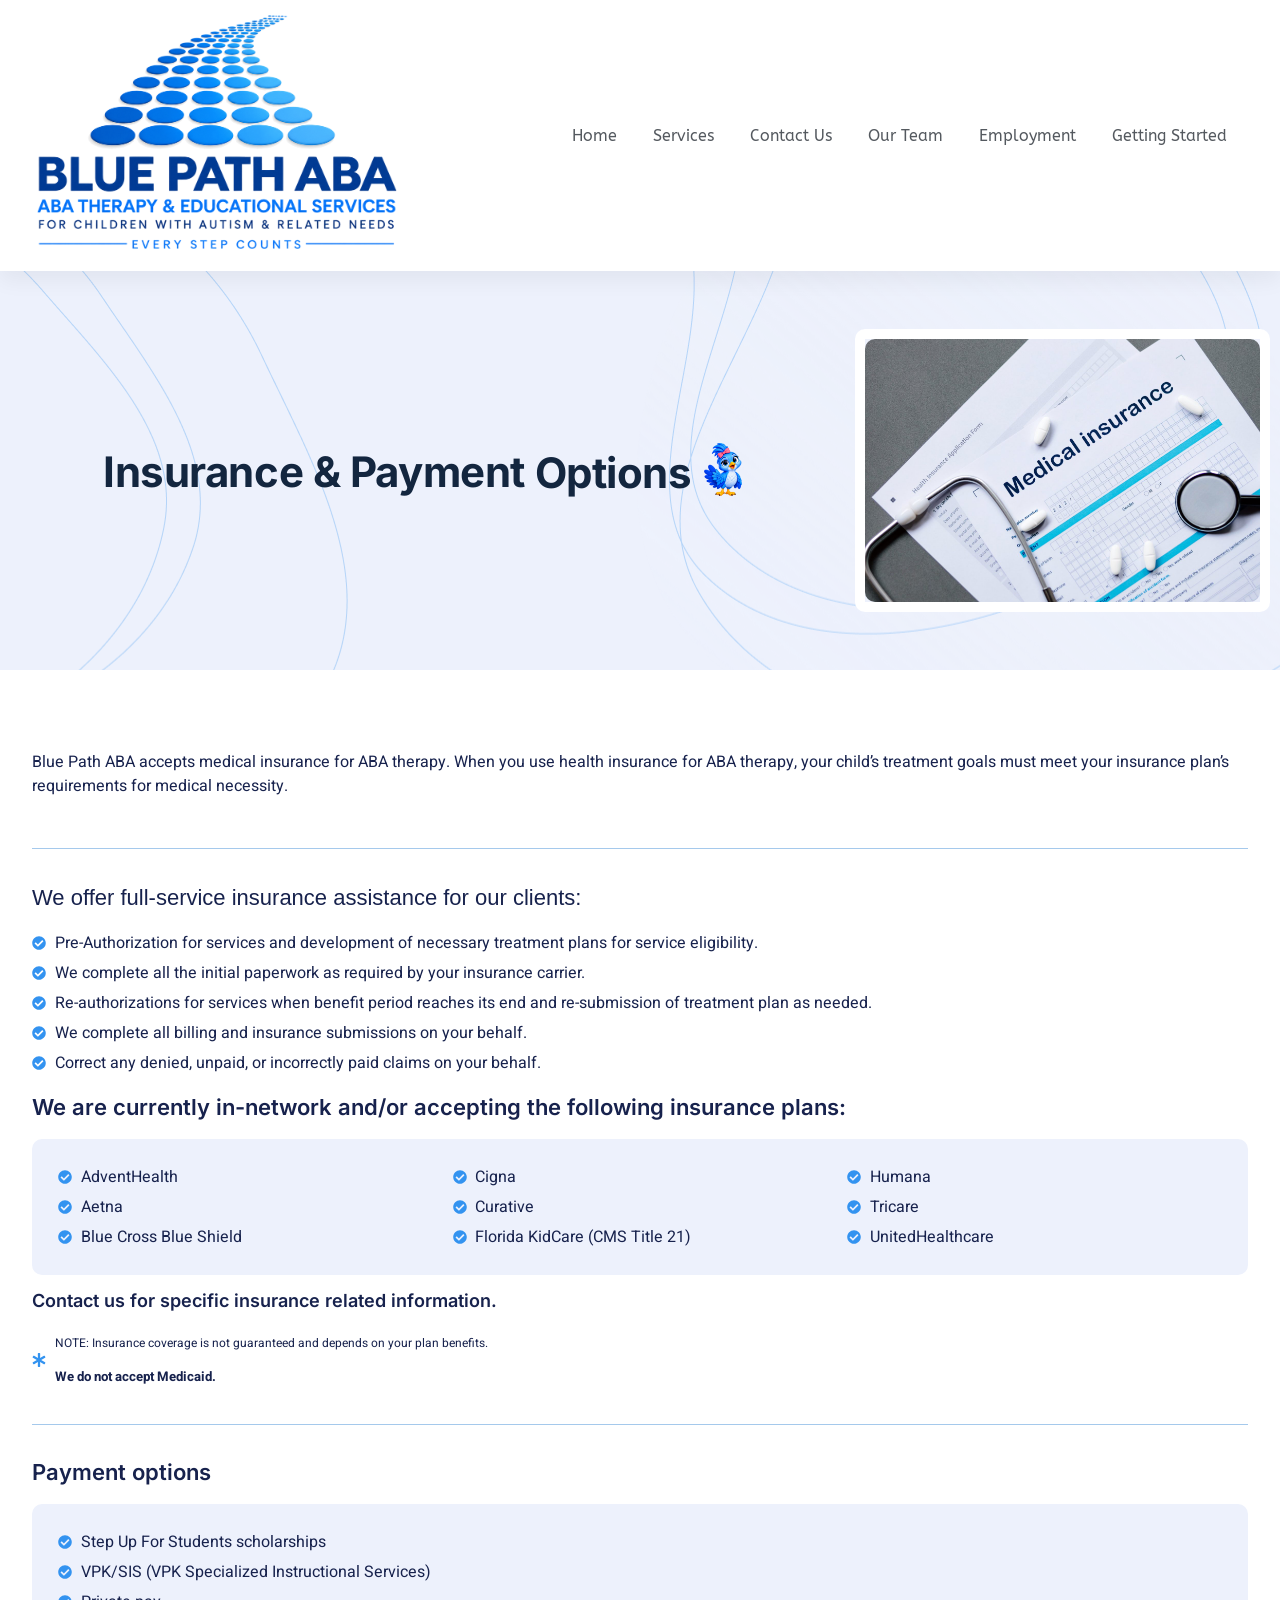
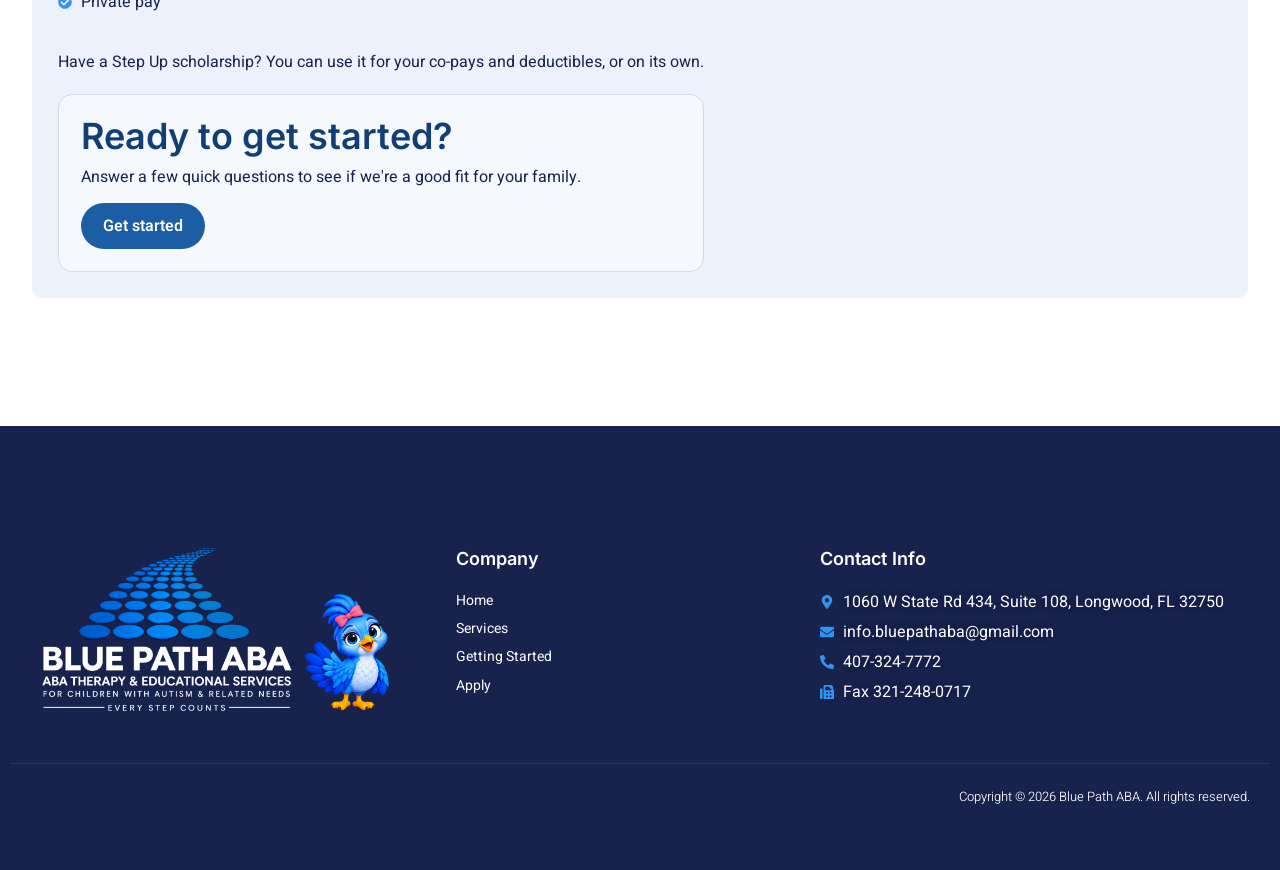
<file: about-aba-therapy/index.html>
<!DOCTYPE html>
<html lang="en-US"><head><meta charset="UTF-8"><meta name="viewport" content="width=device-width, initial-scale=1"><link rel="profile" href="https://gmpg.org/xfn/11"><title>Insurance & Payment Options – Blue Path ABA</title><meta name="description" content="Blue Path ABA provides ABA therapy and educational services for children with autism and related needs in Longwood, FL, serving Seminole and Orange counties for 22 years. Formerly Applied Behavior Center for Autism."><link rel="stylesheet" id="siteground-optimizer-combined-css-d512353faf6357b5e67209530f2b92b3" href="/wp-content/uploads/siteground-optimizer-assets/siteground-optimizer-combined-css-d512353faf6357b5e67209530f2b92b3.css" media="all"><meta name="robots" content="max-image-preview:large"> <style id="wp-img-auto-sizes-contain-inline-css"> img:is([sizes=auto i],[sizes^="auto," i]){contain-intrinsic-size:3000px 1500px}
/*# sourceURL=wp-img-auto-sizes-contain-inline-css */ </style> <style id="classic-theme-styles-inline-css"> /*! This file is auto-generated */
.wp-block-button__link{color:#fff;background-color:#32373c;border-radius:9999px;box-shadow:none;text-decoration:none;padding:calc(.667em + 2px) calc(1.333em + 2px);font-size:1.125em}.wp-block-file__button{background:#32373c;color:#fff;text-decoration:none}
/*# sourceURL=/wp-includes/css/classic-themes.min.css */ </style> <style id="global-styles-inline-css"> :root{--wp--preset--aspect-ratio--square: 1;--wp--preset--aspect-ratio--4-3: 4/3;--wp--preset--aspect-ratio--3-4: 3/4;--wp--preset--aspect-ratio--3-2: 3/2;--wp--preset--aspect-ratio--2-3: 2/3;--wp--preset--aspect-ratio--16-9: 16/9;--wp--preset--aspect-ratio--9-16: 9/16;--wp--preset--color--black: #000000;--wp--preset--color--cyan-bluish-gray: #abb8c3;--wp--preset--color--white: #ffffff;--wp--preset--color--pale-pink: #f78da7;--wp--preset--color--vivid-red: #cf2e2e;--wp--preset--color--luminous-vivid-orange: #ff6900;--wp--preset--color--luminous-vivid-amber: #fcb900;--wp--preset--color--light-green-cyan: #7bdcb5;--wp--preset--color--vivid-green-cyan: #00d084;--wp--preset--color--pale-cyan-blue: #8ed1fc;--wp--preset--color--vivid-cyan-blue: #0693e3;--wp--preset--color--vivid-purple: #9b51e0;--wp--preset--gradient--vivid-cyan-blue-to-vivid-purple: linear-gradient(135deg,rgb(6,147,227) 0%,rgb(155,81,224) 100%);--wp--preset--gradient--light-green-cyan-to-vivid-green-cyan: linear-gradient(135deg,rgb(122,220,180) 0%,rgb(0,208,130) 100%);--wp--preset--gradient--luminous-vivid-amber-to-luminous-vivid-orange: linear-gradient(135deg,rgb(252,185,0) 0%,rgb(255,105,0) 100%);--wp--preset--gradient--luminous-vivid-orange-to-vivid-red: linear-gradient(135deg,rgb(255,105,0) 0%,rgb(207,46,46) 100%);--wp--preset--gradient--very-light-gray-to-cyan-bluish-gray: linear-gradient(135deg,rgb(238,238,238) 0%,rgb(169,184,195) 100%);--wp--preset--gradient--cool-to-warm-spectrum: linear-gradient(135deg,rgb(74,234,220) 0%,rgb(151,120,209) 20%,rgb(207,42,186) 40%,rgb(238,44,130) 60%,rgb(251,105,98) 80%,rgb(254,248,76) 100%);--wp--preset--gradient--blush-light-purple: linear-gradient(135deg,rgb(255,206,236) 0%,rgb(152,150,240) 100%);--wp--preset--gradient--blush-bordeaux: linear-gradient(135deg,rgb(254,205,165) 0%,rgb(254,45,45) 50%,rgb(107,0,62) 100%);--wp--preset--gradient--luminous-dusk: linear-gradient(135deg,rgb(255,203,112) 0%,rgb(199,81,192) 50%,rgb(65,88,208) 100%);--wp--preset--gradient--pale-ocean: linear-gradient(135deg,rgb(255,245,203) 0%,rgb(182,227,212) 50%,rgb(51,167,181) 100%);--wp--preset--gradient--electric-grass: linear-gradient(135deg,rgb(202,248,128) 0%,rgb(113,206,126) 100%);--wp--preset--gradient--midnight: linear-gradient(135deg,rgb(2,3,129) 0%,rgb(40,116,252) 100%);--wp--preset--font-size--small: 13px;--wp--preset--font-size--medium: 20px;--wp--preset--font-size--large: 36px;--wp--preset--font-size--x-large: 42px;--wp--preset--spacing--20: 0.44rem;--wp--preset--spacing--30: 0.67rem;--wp--preset--spacing--40: 1rem;--wp--preset--spacing--50: 1.5rem;--wp--preset--spacing--60: 2.25rem;--wp--preset--spacing--70: 3.38rem;--wp--preset--spacing--80: 5.06rem;--wp--preset--shadow--natural: 6px 6px 9px rgba(0, 0, 0, 0.2);--wp--preset--shadow--deep: 12px 12px 50px rgba(0, 0, 0, 0.4);--wp--preset--shadow--sharp: 6px 6px 0px rgba(0, 0, 0, 0.2);--wp--preset--shadow--outlined: 6px 6px 0px -3px rgb(255, 255, 255), 6px 6px rgb(0, 0, 0);--wp--preset--shadow--crisp: 6px 6px 0px rgb(0, 0, 0);}.wp-block-button{--wp--preset--dimension--25: 25%;--wp--preset--dimension--50: 50%;--wp--preset--dimension--75: 75%;--wp--preset--dimension--100: 100%;}:where(body) { margin: 0; }:where(.is-layout-flex){gap: 0.5em;}:where(.is-layout-grid){gap: 0.5em;}body .is-layout-flex{display: flex;}.is-layout-flex{flex-wrap: wrap;align-items: center;}.is-layout-flex > :is(*, div){margin: 0;}body .is-layout-grid{display: grid;}.is-layout-grid > :is(*, div){margin: 0;}body{padding-top: 0px;padding-right: 0px;padding-bottom: 0px;padding-left: 0px;}:root :where(.wp-element-button, .wp-block-button__link){background-color: #32373c;border-width: 0;color: #fff;font-family: inherit;font-size: inherit;font-style: inherit;font-weight: inherit;letter-spacing: inherit;line-height: inherit;padding-top: calc(0.667em + 2px);padding-right: calc(1.333em + 2px);padding-bottom: calc(0.667em + 2px);padding-left: calc(1.333em + 2px);text-decoration: none;text-transform: inherit;}.has-black-color{color: var(--wp--preset--color--black) !important;}.has-cyan-bluish-gray-color{color: var(--wp--preset--color--cyan-bluish-gray) !important;}.has-white-color{color: var(--wp--preset--color--white) !important;}.has-pale-pink-color{color: var(--wp--preset--color--pale-pink) !important;}.has-vivid-red-color{color: var(--wp--preset--color--vivid-red) !important;}.has-luminous-vivid-orange-color{color: var(--wp--preset--color--luminous-vivid-orange) !important;}.has-luminous-vivid-amber-color{color: var(--wp--preset--color--luminous-vivid-amber) !important;}.has-light-green-cyan-color{color: var(--wp--preset--color--light-green-cyan) !important;}.has-vivid-green-cyan-color{color: var(--wp--preset--color--vivid-green-cyan) !important;}.has-pale-cyan-blue-color{color: var(--wp--preset--color--pale-cyan-blue) !important;}.has-vivid-cyan-blue-color{color: var(--wp--preset--color--vivid-cyan-blue) !important;}.has-vivid-purple-color{color: var(--wp--preset--color--vivid-purple) !important;}.has-black-background-color{background-color: var(--wp--preset--color--black) !important;}.has-cyan-bluish-gray-background-color{background-color: var(--wp--preset--color--cyan-bluish-gray) !important;}.has-white-background-color{background-color: var(--wp--preset--color--white) !important;}.has-pale-pink-background-color{background-color: var(--wp--preset--color--pale-pink) !important;}.has-vivid-red-background-color{background-color: var(--wp--preset--color--vivid-red) !important;}.has-luminous-vivid-orange-background-color{background-color: var(--wp--preset--color--luminous-vivid-orange) !important;}.has-luminous-vivid-amber-background-color{background-color: var(--wp--preset--color--luminous-vivid-amber) !important;}.has-light-green-cyan-background-color{background-color: var(--wp--preset--color--light-green-cyan) !important;}.has-vivid-green-cyan-background-color{background-color: var(--wp--preset--color--vivid-green-cyan) !important;}.has-pale-cyan-blue-background-color{background-color: var(--wp--preset--color--pale-cyan-blue) !important;}.has-vivid-cyan-blue-background-color{background-color: var(--wp--preset--color--vivid-cyan-blue) !important;}.has-vivid-purple-background-color{background-color: var(--wp--preset--color--vivid-purple) !important;}.has-black-border-color{border-color: var(--wp--preset--color--black) !important;}.has-cyan-bluish-gray-border-color{border-color: var(--wp--preset--color--cyan-bluish-gray) !important;}.has-white-border-color{border-color: var(--wp--preset--color--white) !important;}.has-pale-pink-border-color{border-color: var(--wp--preset--color--pale-pink) !important;}.has-vivid-red-border-color{border-color: var(--wp--preset--color--vivid-red) !important;}.has-luminous-vivid-orange-border-color{border-color: var(--wp--preset--color--luminous-vivid-orange) !important;}.has-luminous-vivid-amber-border-color{border-color: var(--wp--preset--color--luminous-vivid-amber) !important;}.has-light-green-cyan-border-color{border-color: var(--wp--preset--color--light-green-cyan) !important;}.has-vivid-green-cyan-border-color{border-color: var(--wp--preset--color--vivid-green-cyan) !important;}.has-pale-cyan-blue-border-color{border-color: var(--wp--preset--color--pale-cyan-blue) !important;}.has-vivid-cyan-blue-border-color{border-color: var(--wp--preset--color--vivid-cyan-blue) !important;}.has-vivid-purple-border-color{border-color: var(--wp--preset--color--vivid-purple) !important;}.has-vivid-cyan-blue-to-vivid-purple-gradient-background{background: var(--wp--preset--gradient--vivid-cyan-blue-to-vivid-purple) !important;}.has-light-green-cyan-to-vivid-green-cyan-gradient-background{background: var(--wp--preset--gradient--light-green-cyan-to-vivid-green-cyan) !important;}.has-luminous-vivid-amber-to-luminous-vivid-orange-gradient-background{background: var(--wp--preset--gradient--luminous-vivid-amber-to-luminous-vivid-orange) !important;}.has-luminous-vivid-orange-to-vivid-red-gradient-background{background: var(--wp--preset--gradient--luminous-vivid-orange-to-vivid-red) !important;}.has-very-light-gray-to-cyan-bluish-gray-gradient-background{background: var(--wp--preset--gradient--very-light-gray-to-cyan-bluish-gray) !important;}.has-cool-to-warm-spectrum-gradient-background{background: var(--wp--preset--gradient--cool-to-warm-spectrum) !important;}.has-blush-light-purple-gradient-background{background: var(--wp--preset--gradient--blush-light-purple) !important;}.has-blush-bordeaux-gradient-background{background: var(--wp--preset--gradient--blush-bordeaux) !important;}.has-luminous-dusk-gradient-background{background: var(--wp--preset--gradient--luminous-dusk) !important;}.has-pale-ocean-gradient-background{background: var(--wp--preset--gradient--pale-ocean) !important;}.has-electric-grass-gradient-background{background: var(--wp--preset--gradient--electric-grass) !important;}.has-midnight-gradient-background{background: var(--wp--preset--gradient--midnight) !important;}.has-small-font-size{font-size: var(--wp--preset--font-size--small) !important;}.has-medium-font-size{font-size: var(--wp--preset--font-size--medium) !important;}.has-large-font-size{font-size: var(--wp--preset--font-size--large) !important;}.has-x-large-font-size{font-size: var(--wp--preset--font-size--x-large) !important;}
:root :where(.wp-block-icon svg){width: 24px;}
:where(.wp-block-gallery.is-layout-flex){gap: var( --wp--style--gallery-gap-default, var( --gallery-block--gutter-size, var( --wp--style--block-gap, 0.5em ) ) );}:where(.wp-block-gallery.is-layout-grid){gap: var( --wp--style--gallery-gap-default, var( --gallery-block--gutter-size, var( --wp--style--block-gap, 0.5em ) ) );}
:where(.wp-block-latest-posts.is-layout-flex){gap: 1.25em;}:where(.wp-block-latest-posts.is-layout-grid){gap: 1.25em;}
:where(.wp-block-post-template.is-layout-flex){gap: 1.25em;}:where(.wp-block-post-template.is-layout-grid){gap: 1.25em;}
:where(.wp-block-term-template.is-layout-flex){gap: 1.25em;}:where(.wp-block-term-template.is-layout-grid){gap: 1.25em;}
:where(.wp-block-columns.is-layout-flex){gap: 2em;}:where(.wp-block-columns.is-layout-grid){gap: 2em;}
:root :where(.wp-block-pullquote){font-size: 1.5em;line-height: 1.6;}
/*# sourceURL=global-styles-inline-css */ </style> <style id="elementor-frontend-inline-css"> .elementor-kit-561{--e-global-color-primary:#6EC1E4;--e-global-color-secondary:#54595F;--e-global-color-text:#7A7A7A;--e-global-color-accent:#61CE70;--e-global-color-dea41e4:#17224D;--e-global-color-a185853:#3393F0;--e-global-color-308e809:#EDF1FC;--e-global-color-a291686:#FFFFFF;--e-global-color-91455cb:#177FF1;--e-global-typography-primary-font-family:"Roboto";--e-global-typography-primary-font-weight:600;--e-global-typography-secondary-font-family:"Roboto Slab";--e-global-typography-secondary-font-weight:400;--e-global-typography-text-font-family:"Roboto";--e-global-typography-text-font-weight:400;--e-global-typography-accent-font-family:"Roboto";--e-global-typography-accent-font-weight:500;--e-global-typography-b2ce6af-font-family:"Heebo";--e-global-typography-b2ce6af-font-size:16px;--e-global-typography-b2ce6af-line-height:1.5em;--e-global-typography-69c152f-font-family:"Heebo";--e-global-typography-69c152f-font-size:14px;--e-global-typography-69c152f-line-height:1.6em;--e-global-typography-520c191-font-family:"Heebo";--e-global-typography-520c191-font-size:15px;--e-global-typography-520c191-font-weight:500;--e-global-typography-583e54c-font-family:"Inter";--e-global-typography-583e54c-font-size:72px;--e-global-typography-583e54c-font-weight:700;--e-global-typography-583e54c-line-height:1em;--e-global-typography-583e54c-letter-spacing:-2px;--e-global-typography-5d167aa-font-family:"Inter";--e-global-typography-5d167aa-font-size:48px;--e-global-typography-5d167aa-font-weight:700;--e-global-typography-5d167aa-line-height:1.1em;--e-global-typography-d3dae9a-font-family:"Inter";--e-global-typography-d3dae9a-font-size:36px;--e-global-typography-d3dae9a-font-weight:600;--e-global-typography-d3dae9a-line-height:1.1em;--e-global-typography-83682a1-font-family:"Inter";--e-global-typography-83682a1-font-size:24px;--e-global-typography-83682a1-font-weight:600;--e-global-typography-83682a1-line-height:1.1em;--e-global-typography-7044a64-font-family:"Inter";--e-global-typography-7044a64-font-size:18px;--e-global-typography-7044a64-font-weight:600;--e-global-typography-7044a64-line-height:1.2em;--e-global-typography-84ca66e-font-family:"Inter";--e-global-typography-84ca66e-font-size:14px;--e-global-typography-84ca66e-font-weight:600;--e-global-typography-84ca66e-line-height:1.2em;--e-global-typography-84ca66e-letter-spacing:2px;--e-global-typography-112b6c4-font-family:"Heebo";--e-global-typography-112b6c4-font-size:13px;--e-global-typography-112b6c4-font-weight:300;color:var( --e-global-color-dea41e4 );font-family:var( --e-global-typography-b2ce6af-font-family ), Sans-serif;font-size:var( --e-global-typography-b2ce6af-font-size );line-height:var( --e-global-typography-b2ce6af-line-height );}.elementor-kit-561 button,.elementor-kit-561 input[type="button"],.elementor-kit-561 input[type="submit"],.elementor-kit-561 .elementor-button{background-color:var( --e-global-color-a185853 );font-weight:500;color:var( --e-global-color-a291686 );border-style:solid;border-width:0px 0px 0px 0px;border-radius:30px 30px 30px 30px;}.elementor-kit-561 button:hover,.elementor-kit-561 button:focus,.elementor-kit-561 input[type="button"]:hover,.elementor-kit-561 input[type="button"]:focus,.elementor-kit-561 input[type="submit"]:hover,.elementor-kit-561 input[type="submit"]:focus,.elementor-kit-561 .elementor-button:hover,.elementor-kit-561 .elementor-button:focus{background-color:var( --e-global-color-dea41e4 );color:var( --e-global-color-a291686 );border-style:solid;border-width:0px 0px 0px 0px;}.elementor-kit-561 e-page-transition{background-color:#FFBC7D;}.elementor-kit-561 a{color:var( --e-global-color-dea41e4 );}.elementor-kit-561 a:hover{color:var( --e-global-color-a185853 );}.elementor-kit-561 h1{font-family:var( --e-global-typography-583e54c-font-family ), Sans-serif;font-size:var( --e-global-typography-583e54c-font-size );font-weight:var( --e-global-typography-583e54c-font-weight );line-height:var( --e-global-typography-583e54c-line-height );letter-spacing:var( --e-global-typography-583e54c-letter-spacing );}.elementor-kit-561 h2{font-family:var( --e-global-typography-5d167aa-font-family ), Sans-serif;font-size:var( --e-global-typography-5d167aa-font-size );font-weight:var( --e-global-typography-5d167aa-font-weight );line-height:var( --e-global-typography-5d167aa-line-height );}.elementor-kit-561 h3{font-family:var( --e-global-typography-d3dae9a-font-family ), Sans-serif;font-size:var( --e-global-typography-d3dae9a-font-size );font-weight:var( --e-global-typography-d3dae9a-font-weight );line-height:var( --e-global-typography-d3dae9a-line-height );}.elementor-kit-561 h4{font-family:var( --e-global-typography-83682a1-font-family ), Sans-serif;font-size:var( --e-global-typography-83682a1-font-size );font-weight:var( --e-global-typography-83682a1-font-weight );line-height:var( --e-global-typography-83682a1-line-height );}.elementor-kit-561 h5{font-family:var( --e-global-typography-7044a64-font-family ), Sans-serif;font-size:var( --e-global-typography-7044a64-font-size );font-weight:var( --e-global-typography-7044a64-font-weight );line-height:var( --e-global-typography-7044a64-line-height );}.elementor-kit-561 h6{color:var( --e-global-color-a185853 );font-family:var( --e-global-typography-84ca66e-font-family ), Sans-serif;font-size:var( --e-global-typography-84ca66e-font-size );font-weight:var( --e-global-typography-84ca66e-font-weight );line-height:var( --e-global-typography-84ca66e-line-height );letter-spacing:var( --e-global-typography-84ca66e-letter-spacing );}.elementor-kit-561 label{font-weight:600;line-height:1.5em;}.elementor-kit-561 input:not([type="button"]):not([type="submit"]),.elementor-kit-561 textarea,.elementor-kit-561 .elementor-field-textual{color:var( --e-global-color-secondary );background-color:var( --e-global-color-308e809 );border-style:solid;border-width:1px 1px 1px 1px;border-color:var( --e-global-color-308e809 );border-radius:30px 30px 30px 30px;}.elementor-kit-561 input:focus:not([type="button"]):not([type="submit"]),.elementor-kit-561 textarea:focus,.elementor-kit-561 .elementor-field-textual:focus{color:var( --e-global-color-text );background-color:var( --e-global-color-a291686 );border-style:solid;border-width:1px 1px 1px 1px;border-color:var( --e-global-color-308e809 );}.elementor-section.elementor-section-boxed > .elementor-container{max-width:1280px;}.e-con{--container-max-width:1280px;}.elementor-widget:not(:last-child){margin-block-end:20px;}.elementor-element{--widgets-spacing:20px 20px;--widgets-spacing-row:20px;--widgets-spacing-column:20px;}{}h1.entry-title{display:var(--page-title-display);}@media(max-width:1024px){.elementor-kit-561{--e-global-typography-b2ce6af-font-size:15px;--e-global-typography-69c152f-font-size:13px;--e-global-typography-583e54c-font-size:48px;--e-global-typography-5d167aa-font-size:36px;--e-global-typography-d3dae9a-font-size:24px;--e-global-typography-83682a1-font-size:18px;--e-global-typography-7044a64-font-size:16px;--e-global-typography-84ca66e-font-size:13px;--e-global-typography-112b6c4-font-size:12px;font-size:var( --e-global-typography-b2ce6af-font-size );line-height:var( --e-global-typography-b2ce6af-line-height );}.elementor-kit-561 h1{font-size:var( --e-global-typography-583e54c-font-size );line-height:var( --e-global-typography-583e54c-line-height );letter-spacing:var( --e-global-typography-583e54c-letter-spacing );}.elementor-kit-561 h2{font-size:var( --e-global-typography-5d167aa-font-size );line-height:var( --e-global-typography-5d167aa-line-height );}.elementor-kit-561 h3{font-size:var( --e-global-typography-d3dae9a-font-size );line-height:var( --e-global-typography-d3dae9a-line-height );}.elementor-kit-561 h4{font-size:var( --e-global-typography-83682a1-font-size );line-height:var( --e-global-typography-83682a1-line-height );}.elementor-kit-561 h5{font-size:var( --e-global-typography-7044a64-font-size );line-height:var( --e-global-typography-7044a64-line-height );}.elementor-kit-561 h6{font-size:var( --e-global-typography-84ca66e-font-size );line-height:var( --e-global-typography-84ca66e-line-height );letter-spacing:var( --e-global-typography-84ca66e-letter-spacing );}.elementor-section.elementor-section-boxed > .elementor-container{max-width:1024px;}.e-con{--container-max-width:1024px;}}@media(max-width:767px){.elementor-kit-561{--e-global-typography-b2ce6af-font-size:14px;--e-global-typography-69c152f-font-size:12px;--e-global-typography-520c191-font-size:14px;--e-global-typography-583e54c-font-size:38px;--e-global-typography-5d167aa-font-size:28px;--e-global-typography-d3dae9a-font-size:24px;--e-global-typography-83682a1-font-size:18px;--e-global-typography-7044a64-font-size:14px;--e-global-typography-84ca66e-font-size:12px;--e-global-typography-112b6c4-font-size:11px;font-size:var( --e-global-typography-b2ce6af-font-size );line-height:var( --e-global-typography-b2ce6af-line-height );}.elementor-kit-561 h1{font-size:var( --e-global-typography-583e54c-font-size );line-height:var( --e-global-typography-583e54c-line-height );letter-spacing:var( --e-global-typography-583e54c-letter-spacing );}.elementor-kit-561 h2{font-size:var( --e-global-typography-5d167aa-font-size );line-height:var( --e-global-typography-5d167aa-line-height );}.elementor-kit-561 h3{font-size:var( --e-global-typography-d3dae9a-font-size );line-height:var( --e-global-typography-d3dae9a-line-height );}.elementor-kit-561 h4{font-size:var( --e-global-typography-83682a1-font-size );line-height:var( --e-global-typography-83682a1-line-height );}.elementor-kit-561 h5{font-size:var( --e-global-typography-7044a64-font-size );line-height:var( --e-global-typography-7044a64-line-height );}.elementor-kit-561 h6{font-size:var( --e-global-typography-84ca66e-font-size );line-height:var( --e-global-typography-84ca66e-line-height );letter-spacing:var( --e-global-typography-84ca66e-letter-spacing );}.elementor-section.elementor-section-boxed > .elementor-container{max-width:767px;}.e-con{--container-max-width:767px;}}
.elementor-789 .elementor-element.elementor-element-6cf8f804 > .elementor-container > .elementor-column > .elementor-widget-wrap{align-content:center;align-items:center;}.elementor-789 .elementor-element.elementor-element-6cf8f804:not(.elementor-motion-effects-element-type-background), .elementor-789 .elementor-element.elementor-element-6cf8f804 > .elementor-motion-effects-container > .elementor-motion-effects-layer{background-color:var( --e-global-color-308e809 );}.elementor-789 .elementor-element.elementor-element-6cf8f804 > .elementor-background-overlay{background-image:url("/wp-content/uploads/2023/07/bg_memphis_1.png");background-position:top right;background-repeat:no-repeat;background-size:cover;opacity:0.3;transition:background 0.3s, border-radius 0.3s, opacity 0.3s;}.elementor-789 .elementor-element.elementor-element-6cf8f804{transition:background 0.3s, border 0.3s, border-radius 0.3s, box-shadow 0.3s;padding:3em 0em 3em 0em;}.elementor-789 .elementor-element.elementor-element-50f2f3c9 > .elementor-element-populated{transition:background 0.3s, border 0.3s, border-radius 0.3s, box-shadow 0.3s;padding:2em 2em 2em 2em;}.elementor-789 .elementor-element.elementor-element-50f2f3c9 > .elementor-element-populated > .elementor-background-overlay{transition:background 0.3s, border-radius 0.3s, opacity 0.3s;}.elementor-789 .elementor-element.elementor-element-431d398c.elementor-column > .elementor-widget-wrap{justify-content:flex-end;}.elementor-789 .elementor-element.elementor-element-385e9435{width:auto;max-width:auto;text-align:center;}.elementor-789 .elementor-element.elementor-element-385e9435 > .elementor-widget-container{border-style:solid;border-width:10px 10px 10px 10px;border-color:var( --e-global-color-a291686 );border-radius:10px 10px 10px 10px;}.elementor-789 .elementor-element.elementor-element-385e9435 img{border-radius:10px 10px 10px 10px;}.elementor-789 .elementor-element.elementor-element-61cf6bf1{padding:3em 0em 5em 0em;}.elementor-789 .elementor-element.elementor-element-6b5b26f4:not(.elementor-motion-effects-element-type-background) > .elementor-widget-wrap, .elementor-789 .elementor-element.elementor-element-6b5b26f4 > .elementor-widget-wrap > .elementor-motion-effects-container > .elementor-motion-effects-layer{background-color:var( --e-global-color-a291686 );}.elementor-789 .elementor-element.elementor-element-6b5b26f4 > .elementor-element-populated >  .elementor-background-overlay{opacity:0.2;}.elementor-789 .elementor-element.elementor-element-6b5b26f4 > .elementor-element-populated{transition:background 0.3s, border 0.3s, border-radius 0.3s, box-shadow 0.3s;padding:2em 2em 2em 2em;}.elementor-789 .elementor-element.elementor-element-6b5b26f4 > .elementor-element-populated > .elementor-background-overlay{transition:background 0.3s, border-radius 0.3s, opacity 0.3s;}.elementor-789 .elementor-element.elementor-element-4aae94f7{--divider-border-style:solid;--divider-color:#A5C9EC;--divider-border-width:1px;}.elementor-789 .elementor-element.elementor-element-4aae94f7 .elementor-divider-separator{width:100%;}.elementor-789 .elementor-element.elementor-element-4aae94f7 .elementor-divider{padding-block-start:15px;padding-block-end:15px;}.elementor-789 .elementor-element.elementor-element-693ad1e1 .elementor-icon-list-items:not(.elementor-inline-items) .elementor-icon-list-item:not(:last-child){padding-block-end:calc(6px/2);}.elementor-789 .elementor-element.elementor-element-693ad1e1 .elementor-icon-list-items:not(.elementor-inline-items) .elementor-icon-list-item:not(:first-child){margin-block-start:calc(6px/2);}.elementor-789 .elementor-element.elementor-element-693ad1e1 .elementor-icon-list-items.elementor-inline-items .elementor-icon-list-item{margin-inline:calc(6px/2);}.elementor-789 .elementor-element.elementor-element-693ad1e1 .elementor-icon-list-items.elementor-inline-items{margin-inline:calc(-6px/2);}.elementor-789 .elementor-element.elementor-element-693ad1e1 .elementor-icon-list-items.elementor-inline-items .elementor-icon-list-item:after{inset-inline-end:calc(-6px/2);}.elementor-789 .elementor-element.elementor-element-693ad1e1 .elementor-icon-list-icon i{color:var( --e-global-color-a185853 );transition:color 0.3s;}.elementor-789 .elementor-element.elementor-element-693ad1e1 .elementor-icon-list-icon svg{fill:var( --e-global-color-a185853 );transition:fill 0.3s;}.elementor-789 .elementor-element.elementor-element-693ad1e1{--e-icon-list-icon-size:14px;--icon-vertical-offset:0px;}.elementor-789 .elementor-element.elementor-element-693ad1e1 .elementor-icon-list-text{transition:color 0.3s;}.elementor-789 .elementor-element.elementor-element-2ae8006 .elementor-heading-title{font-size:22px;}.elementor-789 .elementor-element.elementor-element-4a818df5:not(.elementor-motion-effects-element-type-background), .elementor-789 .elementor-element.elementor-element-4a818df5 > .elementor-motion-effects-container > .elementor-motion-effects-layer{background-color:#EDF1FC;}.elementor-789 .elementor-element.elementor-element-4a818df5, .elementor-789 .elementor-element.elementor-element-4a818df5 > .elementor-background-overlay{border-radius:10px 10px 10px 10px;}.elementor-789 .elementor-element.elementor-element-4a818df5{transition:background 0.3s, border 0.3s, border-radius 0.3s, box-shadow 0.3s;margin-top:0em;margin-bottom:1em;padding:1em 1em 1em 1em;}.elementor-789 .elementor-element.elementor-element-4a818df5 > .elementor-background-overlay{transition:background 0.3s, border-radius 0.3s, opacity 0.3s;}.elementor-789 .elementor-element.elementor-element-1648ce1 .elementor-icon-list-items:not(.elementor-inline-items) .elementor-icon-list-item:not(:last-child){padding-block-end:calc(6px/2);}.elementor-789 .elementor-element.elementor-element-1648ce1 .elementor-icon-list-items:not(.elementor-inline-items) .elementor-icon-list-item:not(:first-child){margin-block-start:calc(6px/2);}.elementor-789 .elementor-element.elementor-element-1648ce1 .elementor-icon-list-items.elementor-inline-items .elementor-icon-list-item{margin-inline:calc(6px/2);}.elementor-789 .elementor-element.elementor-element-1648ce1 .elementor-icon-list-items.elementor-inline-items{margin-inline:calc(-6px/2);}.elementor-789 .elementor-element.elementor-element-1648ce1 .elementor-icon-list-items.elementor-inline-items .elementor-icon-list-item:after{inset-inline-end:calc(-6px/2);}.elementor-789 .elementor-element.elementor-element-1648ce1 .elementor-icon-list-icon i{color:var( --e-global-color-a185853 );transition:color 0.3s;}.elementor-789 .elementor-element.elementor-element-1648ce1 .elementor-icon-list-icon svg{fill:var( --e-global-color-a185853 );transition:fill 0.3s;}.elementor-789 .elementor-element.elementor-element-1648ce1{--e-icon-list-icon-size:14px;--icon-vertical-offset:0px;}.elementor-789 .elementor-element.elementor-element-1648ce1 .elementor-icon-list-text{transition:color 0.3s;}.elementor-789 .elementor-element.elementor-element-7fe2e0f7 .elementor-icon-list-items:not(.elementor-inline-items) .elementor-icon-list-item:not(:last-child){padding-block-end:calc(6px/2);}.elementor-789 .elementor-element.elementor-element-7fe2e0f7 .elementor-icon-list-items:not(.elementor-inline-items) .elementor-icon-list-item:not(:first-child){margin-block-start:calc(6px/2);}.elementor-789 .elementor-element.elementor-element-7fe2e0f7 .elementor-icon-list-items.elementor-inline-items .elementor-icon-list-item{margin-inline:calc(6px/2);}.elementor-789 .elementor-element.elementor-element-7fe2e0f7 .elementor-icon-list-items.elementor-inline-items{margin-inline:calc(-6px/2);}.elementor-789 .elementor-element.elementor-element-7fe2e0f7 .elementor-icon-list-items.elementor-inline-items .elementor-icon-list-item:after{inset-inline-end:calc(-6px/2);}.elementor-789 .elementor-element.elementor-element-7fe2e0f7 .elementor-icon-list-icon i{color:var( --e-global-color-a185853 );transition:color 0.3s;}.elementor-789 .elementor-element.elementor-element-7fe2e0f7 .elementor-icon-list-icon svg{fill:var( --e-global-color-a185853 );transition:fill 0.3s;}.elementor-789 .elementor-element.elementor-element-7fe2e0f7{--e-icon-list-icon-size:14px;--icon-vertical-offset:0px;}.elementor-789 .elementor-element.elementor-element-7fe2e0f7 .elementor-icon-list-text{transition:color 0.3s;}.elementor-789 .elementor-element.elementor-element-6245dd6 .elementor-icon-list-items:not(.elementor-inline-items) .elementor-icon-list-item:not(:last-child){padding-block-end:calc(6px/2);}.elementor-789 .elementor-element.elementor-element-6245dd6 .elementor-icon-list-items:not(.elementor-inline-items) .elementor-icon-list-item:not(:first-child){margin-block-start:calc(6px/2);}.elementor-789 .elementor-element.elementor-element-6245dd6 .elementor-icon-list-items.elementor-inline-items .elementor-icon-list-item{margin-inline:calc(6px/2);}.elementor-789 .elementor-element.elementor-element-6245dd6 .elementor-icon-list-items.elementor-inline-items{margin-inline:calc(-6px/2);}.elementor-789 .elementor-element.elementor-element-6245dd6 .elementor-icon-list-items.elementor-inline-items .elementor-icon-list-item:after{inset-inline-end:calc(-6px/2);}.elementor-789 .elementor-element.elementor-element-6245dd6 .elementor-icon-list-icon i{color:var( --e-global-color-a185853 );transition:color 0.3s;}.elementor-789 .elementor-element.elementor-element-6245dd6 .elementor-icon-list-icon svg{fill:var( --e-global-color-a185853 );transition:fill 0.3s;}.elementor-789 .elementor-element.elementor-element-6245dd6{--e-icon-list-icon-size:14px;--icon-vertical-offset:0px;}.elementor-789 .elementor-element.elementor-element-6245dd6 .elementor-icon-list-text{transition:color 0.3s;}.elementor-789 .elementor-element.elementor-element-4390e7ef .elementor-heading-title{font-size:18px;}.elementor-789 .elementor-element.elementor-element-d4a8a65 .elementor-icon-list-items:not(.elementor-inline-items) .elementor-icon-list-item:not(:last-child){padding-block-end:calc(6px/2);}.elementor-789 .elementor-element.elementor-element-d4a8a65 .elementor-icon-list-items:not(.elementor-inline-items) .elementor-icon-list-item:not(:first-child){margin-block-start:calc(6px/2);}.elementor-789 .elementor-element.elementor-element-d4a8a65 .elementor-icon-list-items.elementor-inline-items .elementor-icon-list-item{margin-inline:calc(6px/2);}.elementor-789 .elementor-element.elementor-element-d4a8a65 .elementor-icon-list-items.elementor-inline-items{margin-inline:calc(-6px/2);}.elementor-789 .elementor-element.elementor-element-d4a8a65 .elementor-icon-list-items.elementor-inline-items .elementor-icon-list-item:after{inset-inline-end:calc(-6px/2);}.elementor-789 .elementor-element.elementor-element-d4a8a65 .elementor-icon-list-icon i{color:var( --e-global-color-a185853 );transition:color 0.3s;}.elementor-789 .elementor-element.elementor-element-d4a8a65 .elementor-icon-list-icon svg{fill:var( --e-global-color-a185853 );transition:fill 0.3s;}.elementor-789 .elementor-element.elementor-element-d4a8a65{--e-icon-list-icon-size:14px;--icon-vertical-offset:0px;}.elementor-789 .elementor-element.elementor-element-d4a8a65 .elementor-icon-list-item > .elementor-icon-list-text, .elementor-789 .elementor-element.elementor-element-d4a8a65 .elementor-icon-list-item > a{font-size:12px;}.elementor-789 .elementor-element.elementor-element-d4a8a65 .elementor-icon-list-text{transition:color 0.3s;}.elementor-789 .elementor-element.elementor-element-26dd7ea2{--divider-border-style:solid;--divider-color:#A5C9EC;--divider-border-width:1px;}.elementor-789 .elementor-element.elementor-element-26dd7ea2 .elementor-divider-separator{width:100%;}.elementor-789 .elementor-element.elementor-element-26dd7ea2 .elementor-divider{padding-block-start:15px;padding-block-end:15px;}.elementor-789 .elementor-element.elementor-element-3372588 .elementor-heading-title{font-size:22px;}.elementor-789 .elementor-element.elementor-element-3c7b424:not(.elementor-motion-effects-element-type-background), .elementor-789 .elementor-element.elementor-element-3c7b424 > .elementor-motion-effects-container > .elementor-motion-effects-layer{background-color:#EDF1FC;}.elementor-789 .elementor-element.elementor-element-3c7b424, .elementor-789 .elementor-element.elementor-element-3c7b424 > .elementor-background-overlay{border-radius:10px 10px 10px 10px;}.elementor-789 .elementor-element.elementor-element-3c7b424{transition:background 0.3s, border 0.3s, border-radius 0.3s, box-shadow 0.3s;margin-top:0em;margin-bottom:1em;padding:1em 1em 1em 1em;}.elementor-789 .elementor-element.elementor-element-3c7b424 > .elementor-background-overlay{transition:background 0.3s, border-radius 0.3s, opacity 0.3s;}.elementor-789 .elementor-element.elementor-element-8967e34 .elementor-icon-list-items:not(.elementor-inline-items) .elementor-icon-list-item:not(:last-child){padding-block-end:calc(6px/2);}.elementor-789 .elementor-element.elementor-element-8967e34 .elementor-icon-list-items:not(.elementor-inline-items) .elementor-icon-list-item:not(:first-child){margin-block-start:calc(6px/2);}.elementor-789 .elementor-element.elementor-element-8967e34 .elementor-icon-list-items.elementor-inline-items .elementor-icon-list-item{margin-inline:calc(6px/2);}.elementor-789 .elementor-element.elementor-element-8967e34 .elementor-icon-list-items.elementor-inline-items{margin-inline:calc(-6px/2);}.elementor-789 .elementor-element.elementor-element-8967e34 .elementor-icon-list-items.elementor-inline-items .elementor-icon-list-item:after{inset-inline-end:calc(-6px/2);}.elementor-789 .elementor-element.elementor-element-8967e34 .elementor-icon-list-icon i{color:var( --e-global-color-a185853 );transition:color 0.3s;}.elementor-789 .elementor-element.elementor-element-8967e34 .elementor-icon-list-icon svg{fill:var( --e-global-color-a185853 );transition:fill 0.3s;}.elementor-789 .elementor-element.elementor-element-8967e34{--e-icon-list-icon-size:14px;--icon-vertical-offset:0px;}.elementor-789 .elementor-element.elementor-element-8967e34 .elementor-icon-list-text{transition:color 0.3s;}@media(min-width:768px){.elementor-789 .elementor-element.elementor-element-50f2f3c9{width:66%;}.elementor-789 .elementor-element.elementor-element-431d398c{width:34%;}}@media(max-width:1024px) and (min-width:768px){.elementor-789 .elementor-element.elementor-element-6b5b26f4{width:60%;}}@media(max-width:1024px){.elementor-789 .elementor-element.elementor-element-61cf6bf1{padding:1em 0em 1em 0em;}}@media(max-width:767px){.elementor-789 .elementor-element.elementor-element-7cc1247b{text-align:center;}.elementor-789 .elementor-element.elementor-element-61cf6bf1{padding:0em 0em 0em 0em;}}
.elementor-459 .elementor-element.elementor-element-79adbd > .elementor-container > .elementor-column > .elementor-widget-wrap{align-content:center;align-items:center;}.elementor-459 .elementor-element.elementor-element-79adbd:not(.elementor-motion-effects-element-type-background), .elementor-459 .elementor-element.elementor-element-79adbd > .elementor-motion-effects-container > .elementor-motion-effects-layer{background-color:#FFFFFF;}.elementor-459 .elementor-element.elementor-element-79adbd{box-shadow:0px 10px 20px 0px rgba(0, 0, 0, 0.05);transition:background 0.3s, border 0.3s, border-radius 0.3s, box-shadow 0.3s;padding:5px 5px 5px 5px;}.elementor-459 .elementor-element.elementor-element-79adbd > .elementor-background-overlay{transition:background 0.3s, border-radius 0.3s, opacity 0.3s;}.elementor-459 .elementor-element.elementor-element-2f0eb6df .elementor-menu-toggle{margin-left:auto;}.elementor-459 .elementor-element.elementor-element-2f0eb6df .elementor-nav-menu .elementor-item{font-family:"ABeeZee", Sans-serif;}.elementor-459 .elementor-element.elementor-element-2f0eb6df .elementor-nav-menu--main .elementor-item{color:var( --e-global-color-secondary );fill:var( --e-global-color-secondary );padding-left:0px;padding-right:0px;padding-top:16px;padding-bottom:16px;}.elementor-459 .elementor-element.elementor-element-2f0eb6df{--e-nav-menu-horizontal-menu-item-margin:calc( 36px / 2 );}.elementor-459 .elementor-element.elementor-element-2f0eb6df .elementor-nav-menu--main:not(.elementor-nav-menu--layout-horizontal) .elementor-nav-menu > li:not(:last-child){margin-bottom:36px;}.elementor-459 .elementor-element.elementor-element-2f0eb6df .elementor-nav-menu--dropdown a, .elementor-459 .elementor-element.elementor-element-2f0eb6df .elementor-menu-toggle{color:var( --e-global-color-dea41e4 );}.elementor-459 .elementor-element.elementor-element-2f0eb6df .elementor-nav-menu--dropdown{background-color:var( --e-global-color-a291686 );border-radius:10px 10px 10px 10px;}.elementor-459 .elementor-element.elementor-element-2f0eb6df .elementor-nav-menu--dropdown a:hover,
 .elementor-459 .elementor-element.elementor-element-2f0eb6df .elementor-nav-menu--dropdown a.elementor-item-active,
 .elementor-459 .elementor-element.elementor-element-2f0eb6df .elementor-nav-menu--dropdown a.highlighted,
 .elementor-459 .elementor-element.elementor-element-2f0eb6df .elementor-menu-toggle:hover{color:var( --e-global-color-a185853 );}.elementor-459 .elementor-element.elementor-element-2f0eb6df .elementor-nav-menu--dropdown a:hover,
 .elementor-459 .elementor-element.elementor-element-2f0eb6df .elementor-nav-menu--dropdown a.elementor-item-active,
 .elementor-459 .elementor-element.elementor-element-2f0eb6df .elementor-nav-menu--dropdown a.highlighted{background-color:var( --e-global-color-a291686 );}.elementor-459 .elementor-element.elementor-element-2f0eb6df .elementor-nav-menu--dropdown a.elementor-item-active{color:var( --e-global-color-a185853 );background-color:var( --e-global-color-a291686 );}.elementor-459 .elementor-element.elementor-element-2f0eb6df .elementor-nav-menu--dropdown .elementor-item, .elementor-459 .elementor-element.elementor-element-2f0eb6df .elementor-nav-menu--dropdown  .elementor-sub-item{font-family:var( --e-global-typography-520c191-font-family ), Sans-serif;font-size:var( --e-global-typography-520c191-font-size );font-weight:var( --e-global-typography-520c191-font-weight );}.elementor-459 .elementor-element.elementor-element-2f0eb6df .elementor-nav-menu--dropdown li:first-child a{border-top-left-radius:10px;border-top-right-radius:10px;}.elementor-459 .elementor-element.elementor-element-2f0eb6df .elementor-nav-menu--dropdown li:last-child a{border-bottom-right-radius:10px;border-bottom-left-radius:10px;}.elementor-459 .elementor-element.elementor-element-2f0eb6df .elementor-nav-menu--main .elementor-nav-menu--dropdown, .elementor-459 .elementor-element.elementor-element-2f0eb6df .elementor-nav-menu__container.elementor-nav-menu--dropdown{box-shadow:0px 10px 20px 0px rgba(0, 0, 0, 0.1);}.elementor-theme-builder-content-area{height:400px;}.elementor-location-header:before, .elementor-location-footer:before{content:"";display:table;clear:both;}@media(max-width:1024px){.elementor-459 .elementor-element.elementor-element-2f0eb6df .elementor-nav-menu--dropdown .elementor-item, .elementor-459 .elementor-element.elementor-element-2f0eb6df .elementor-nav-menu--dropdown  .elementor-sub-item{font-size:var( --e-global-typography-520c191-font-size );}.elementor-459 .elementor-element.elementor-element-2f0eb6df{--nav-menu-icon-size:26px;}}@media(max-width:767px){.elementor-459 .elementor-element.elementor-element-20acd05a{width:80%;}.elementor-459 .elementor-element.elementor-element-16d2f67c{width:20%;}.elementor-459 .elementor-element.elementor-element-2f0eb6df .elementor-nav-menu--dropdown .elementor-item, .elementor-459 .elementor-element.elementor-element-2f0eb6df .elementor-nav-menu--dropdown  .elementor-sub-item{font-size:var( --e-global-typography-520c191-font-size );}.elementor-459 .elementor-element.elementor-element-2f0eb6df{--nav-menu-icon-size:24px;}}@media(min-width:768px){.elementor-459 .elementor-element.elementor-element-16d2f67c{width:63.689%;}.elementor-459 .elementor-element.elementor-element-2431aea1{width:2.613%;}}@media(max-width:1024px) and (min-width:768px){.elementor-459 .elementor-element.elementor-element-20acd05a{width:25%;}.elementor-459 .elementor-element.elementor-element-16d2f67c{width:38%;}.elementor-459 .elementor-element.elementor-element-2431aea1{width:30%;}}
.elementor-463 .elementor-element.elementor-element-286c51bb:not(.elementor-motion-effects-element-type-background), .elementor-463 .elementor-element.elementor-element-286c51bb > .elementor-motion-effects-container > .elementor-motion-effects-layer{background-color:var( --e-global-color-dea41e4 );}.elementor-463 .elementor-element.elementor-element-286c51bb{transition:background 0.3s, border 0.3s, border-radius 0.3s, box-shadow 0.3s;padding:5em 0em 2em 0em;}.elementor-463 .elementor-element.elementor-element-286c51bb > .elementor-background-overlay{transition:background 0.3s, border-radius 0.3s, opacity 0.3s;}.elementor-463 .elementor-element.elementor-element-4ffdfd71{border-style:solid;border-width:0px 0px 1px 0px;border-color:#273465;}.elementor-463 .elementor-element.elementor-element-6de1cba2 > .elementor-element-populated{padding:2em 2em 2em 2em;}.elementor-463 .elementor-element.elementor-element-5b753345{text-align:start;}.elementor-463 .elementor-element.elementor-element-12805ce8{color:var( --e-global-color-a291686 );}.elementor-463 .elementor-element.elementor-element-3006e49a > .elementor-element-populated{padding:2em 2em 2em 2em;}.elementor-463 .elementor-element.elementor-element-4dfcbffa .elementor-heading-title{color:var( --e-global-color-a291686 );}.elementor-463 .elementor-element.elementor-element-613d518 .elementor-icon-list-items:not(.elementor-inline-items) .elementor-icon-list-item:not(:last-child){padding-block-end:calc(6px/2);}.elementor-463 .elementor-element.elementor-element-613d518 .elementor-icon-list-items:not(.elementor-inline-items) .elementor-icon-list-item:not(:first-child){margin-block-start:calc(6px/2);}.elementor-463 .elementor-element.elementor-element-613d518 .elementor-icon-list-items.elementor-inline-items .elementor-icon-list-item{margin-inline:calc(6px/2);}.elementor-463 .elementor-element.elementor-element-613d518 .elementor-icon-list-items.elementor-inline-items{margin-inline:calc(-6px/2);}.elementor-463 .elementor-element.elementor-element-613d518 .elementor-icon-list-items.elementor-inline-items .elementor-icon-list-item:after{inset-inline-end:calc(-6px/2);}.elementor-463 .elementor-element.elementor-element-613d518 .elementor-icon-list-icon i{color:var( --e-global-color-a185853 );transition:color 0.3s;}.elementor-463 .elementor-element.elementor-element-613d518 .elementor-icon-list-icon svg{fill:var( --e-global-color-a185853 );transition:fill 0.3s;}.elementor-463 .elementor-element.elementor-element-613d518{--e-icon-list-icon-size:14px;--icon-vertical-offset:0px;}.elementor-463 .elementor-element.elementor-element-613d518 .elementor-icon-list-item > .elementor-icon-list-text, .elementor-463 .elementor-element.elementor-element-613d518 .elementor-icon-list-item > a{font-family:var( --e-global-typography-69c152f-font-family ), Sans-serif;font-size:var( --e-global-typography-69c152f-font-size );line-height:var( --e-global-typography-69c152f-line-height );}.elementor-463 .elementor-element.elementor-element-613d518 .elementor-icon-list-text{color:var( --e-global-color-a291686 );transition:color 0.3s;}.elementor-463 .elementor-element.elementor-element-613d518 .elementor-icon-list-item:hover .elementor-icon-list-text{color:var( --e-global-color-a185853 );}.elementor-463 .elementor-element.elementor-element-41454548 > .elementor-element-populated{padding:2em 2em 2em 2em;}.elementor-463 .elementor-element.elementor-element-1f090e5d .elementor-heading-title{color:var( --e-global-color-a291686 );}.elementor-463 .elementor-element.elementor-element-70fa4425 .elementor-icon-list-items:not(.elementor-inline-items) .elementor-icon-list-item:not(:last-child){padding-block-end:calc(6px/2);}.elementor-463 .elementor-element.elementor-element-70fa4425 .elementor-icon-list-items:not(.elementor-inline-items) .elementor-icon-list-item:not(:first-child){margin-block-start:calc(6px/2);}.elementor-463 .elementor-element.elementor-element-70fa4425 .elementor-icon-list-items.elementor-inline-items .elementor-icon-list-item{margin-inline:calc(6px/2);}.elementor-463 .elementor-element.elementor-element-70fa4425 .elementor-icon-list-items.elementor-inline-items{margin-inline:calc(-6px/2);}.elementor-463 .elementor-element.elementor-element-70fa4425 .elementor-icon-list-items.elementor-inline-items .elementor-icon-list-item:after{inset-inline-end:calc(-6px/2);}.elementor-463 .elementor-element.elementor-element-70fa4425 .elementor-icon-list-icon i{color:var( --e-global-color-a185853 );transition:color 0.3s;}.elementor-463 .elementor-element.elementor-element-70fa4425 .elementor-icon-list-icon svg{fill:var( --e-global-color-a185853 );transition:fill 0.3s;}.elementor-463 .elementor-element.elementor-element-70fa4425{--e-icon-list-icon-size:14px;--icon-vertical-offset:0px;}.elementor-463 .elementor-element.elementor-element-70fa4425 .elementor-icon-list-item > .elementor-icon-list-text, .elementor-463 .elementor-element.elementor-element-70fa4425 .elementor-icon-list-item > a{font-family:var( --e-global-typography-b2ce6af-font-family ), Sans-serif;font-size:var( --e-global-typography-b2ce6af-font-size );line-height:var( --e-global-typography-b2ce6af-line-height );}.elementor-463 .elementor-element.elementor-element-70fa4425 .elementor-icon-list-text{text-shadow:0px 0px 10px rgba(0,0,0,0.3);color:var( --e-global-color-a291686 );transition:color 0.3s;}.elementor-463 .elementor-element.elementor-element-534f08d8 > .elementor-container > .elementor-column > .elementor-widget-wrap{align-content:center;align-items:center;}.elementor-463 .elementor-element.elementor-element-534f08d8{padding:10px 10px 10px 10px;}.elementor-463 .elementor-element.elementor-element-51efb985 .elementor-icon-list-items:not(.elementor-inline-items) .elementor-icon-list-item:not(:last-child){padding-block-end:calc(6px/2);}.elementor-463 .elementor-element.elementor-element-51efb985 .elementor-icon-list-items:not(.elementor-inline-items) .elementor-icon-list-item:not(:first-child){margin-block-start:calc(6px/2);}.elementor-463 .elementor-element.elementor-element-51efb985 .elementor-icon-list-items.elementor-inline-items .elementor-icon-list-item{margin-inline:calc(6px/2);}.elementor-463 .elementor-element.elementor-element-51efb985 .elementor-icon-list-items.elementor-inline-items{margin-inline:calc(-6px/2);}.elementor-463 .elementor-element.elementor-element-51efb985 .elementor-icon-list-items.elementor-inline-items .elementor-icon-list-item:after{inset-inline-end:calc(-6px/2);}.elementor-463 .elementor-element.elementor-element-51efb985 .elementor-icon-list-icon i{color:var( --e-global-color-a185853 );transition:color 0.3s;}.elementor-463 .elementor-element.elementor-element-51efb985 .elementor-icon-list-icon svg{fill:var( --e-global-color-a185853 );transition:fill 0.3s;}.elementor-463 .elementor-element.elementor-element-51efb985{--e-icon-list-icon-size:14px;--icon-vertical-offset:0px;}.elementor-463 .elementor-element.elementor-element-51efb985 .elementor-icon-list-icon{padding-inline-end:16px;}.elementor-463 .elementor-element.elementor-element-51efb985 .elementor-icon-list-item > .elementor-icon-list-text, .elementor-463 .elementor-element.elementor-element-51efb985 .elementor-icon-list-item > a{font-family:var( --e-global-typography-112b6c4-font-family ), Sans-serif;font-size:var( --e-global-typography-112b6c4-font-size );font-weight:var( --e-global-typography-112b6c4-font-weight );}.elementor-463 .elementor-element.elementor-element-51efb985 .elementor-icon-list-text{color:var( --e-global-color-a291686 );transition:color 0.3s;}.elementor-463 .elementor-element.elementor-element-51efb985 .elementor-icon-list-item:hover .elementor-icon-list-text{color:var( --e-global-color-a185853 );}.elementor-463 .elementor-element.elementor-element-33a10743{text-align:end;}.elementor-463 .elementor-element.elementor-element-33a10743 .elementor-heading-title{font-family:var( --e-global-typography-112b6c4-font-family ), Sans-serif;font-size:var( --e-global-typography-112b6c4-font-size );font-weight:var( --e-global-typography-112b6c4-font-weight );color:var( --e-global-color-a291686 );}.elementor-theme-builder-content-area{height:400px;}.elementor-location-header:before, .elementor-location-footer:before{content:"";display:table;clear:both;}@media(max-width:1024px){.elementor-463 .elementor-element.elementor-element-286c51bb{padding:2em 0em 0em 0em;}.elementor-463 .elementor-element.elementor-element-613d518 .elementor-icon-list-item > .elementor-icon-list-text, .elementor-463 .elementor-element.elementor-element-613d518 .elementor-icon-list-item > a{font-size:var( --e-global-typography-69c152f-font-size );line-height:var( --e-global-typography-69c152f-line-height );}.elementor-463 .elementor-element.elementor-element-70fa4425 .elementor-icon-list-item > .elementor-icon-list-text, .elementor-463 .elementor-element.elementor-element-70fa4425 .elementor-icon-list-item > a{font-size:var( --e-global-typography-b2ce6af-font-size );line-height:var( --e-global-typography-b2ce6af-line-height );}.elementor-463 .elementor-element.elementor-element-51efb985 .elementor-icon-list-item > .elementor-icon-list-text, .elementor-463 .elementor-element.elementor-element-51efb985 .elementor-icon-list-item > a{font-size:var( --e-global-typography-112b6c4-font-size );}.elementor-463 .elementor-element.elementor-element-33a10743 .elementor-heading-title{font-size:var( --e-global-typography-112b6c4-font-size );}}@media(max-width:767px){.elementor-463 .elementor-element.elementor-element-377256fb > .elementor-element-populated{padding:0px 0px 0px 0px;}.elementor-463 .elementor-element.elementor-element-5b753345{text-align:center;}.elementor-463 .elementor-element.elementor-element-12805ce8{text-align:center;}.elementor-463 .elementor-element.elementor-element-4dfcbffa{text-align:center;}.elementor-463 .elementor-element.elementor-element-613d518 .elementor-icon-list-item > .elementor-icon-list-text, .elementor-463 .elementor-element.elementor-element-613d518 .elementor-icon-list-item > a{font-size:var( --e-global-typography-69c152f-font-size );line-height:var( --e-global-typography-69c152f-line-height );}.elementor-463 .elementor-element.elementor-element-1f090e5d{text-align:center;}.elementor-463 .elementor-element.elementor-element-70fa4425 .elementor-icon-list-item > .elementor-icon-list-text, .elementor-463 .elementor-element.elementor-element-70fa4425 .elementor-icon-list-item > a{font-size:var( --e-global-typography-b2ce6af-font-size );line-height:var( --e-global-typography-b2ce6af-line-height );}.elementor-463 .elementor-element.elementor-element-51efb985 .elementor-icon-list-item > .elementor-icon-list-text, .elementor-463 .elementor-element.elementor-element-51efb985 .elementor-icon-list-item > a{font-size:var( --e-global-typography-112b6c4-font-size );}.elementor-463 .elementor-element.elementor-element-33a10743{text-align:center;}.elementor-463 .elementor-element.elementor-element-33a10743 .elementor-heading-title{font-size:var( --e-global-typography-112b6c4-font-size );}}@media(min-width:768px){.elementor-463 .elementor-element.elementor-element-6de1cba2{width:32.886%;}.elementor-463 .elementor-element.elementor-element-3006e49a{width:28.889%;}.elementor-463 .elementor-element.elementor-element-41454548{width:37.558%;}.elementor-463 .elementor-element.elementor-element-5f01becd{width:50%;}.elementor-463 .elementor-element.elementor-element-54435594{width:50%;}}@media(max-width:1024px) and (min-width:768px){.elementor-463 .elementor-element.elementor-element-6de1cba2{width:100%;}.elementor-463 .elementor-element.elementor-element-3006e49a{width:30%;}.elementor-463 .elementor-element.elementor-element-41454548{width:40%;}}
/*# sourceURL=elementor-frontend-inline-css */ </style><link rel="stylesheet" id="widget-icon-list-css" href="/wp-content/plugins/elementor/assets/css/widget-icon-list.min.css" media="all"><link rel="stylesheet" id="widget-nav-menu-css" href="/wp-content/plugins/elementor-pro/assets/css/widget-nav-menu.min.css" media="all"> <script id="jquery-core-js" src="/wp-includes/js/jquery/jquery.min.js"></script><link rel="EditURI" type="application/rsd+xml" title="RSD" href="/xmlrpc.php?rsd"><meta name="generator" content="WordPress 7.1.2"><link rel="canonical" href="/about-aba-therapy/"><link rel="shortlink" href="/?p=789"><link rel="icon" href="/wp-content/uploads/2023/07/cropped-bp-favicon-32x32.png" sizes="32x32"><link rel="icon" href="/wp-content/uploads/2023/07/cropped-bp-favicon-192x192.png" sizes="192x192"><link rel="apple-touch-icon" href="/wp-content/uploads/2023/07/cropped-bp-favicon-180x180.png"><meta name="msapplication-TileImage" content="/wp-content/uploads/2023/07/cropped-bp-favicon-270x270.png"> <style id="jeg_dynamic_css" type="text/css" data-type="jeg_custom-css"></style><style id="wp-custom-css"> .page .entry-title {
display: none;
} </style><style>a.elementor-button, a.elementor-button *, .elementor-icon-list-item a, .elementor-icon-list-item a *{text-decoration:none!important} .eael-feature-list-items .eael-feature-list-icon svg{width:14px!important;min-width:14px!important;height:14px!important;flex:0 0 14px!important;display:block}</style><style>:is(h1,h2,h3):has(> span > img.bp-title-blue){font-family:"Inter",-apple-system,BlinkMacSystemFont,"Segoe UI",Arial,sans-serif!important;font-size:42px!important;font-weight:700!important;line-height:1.2!important;letter-spacing:-.01em!important;text-transform:none!important;font-style:normal!important;color:#13263f!important;text-align:center!important;margin:0 auto!important;width:100%!important}.elementor-widget-container:has(> :is(h1,h2,h3) > span > img.bp-title-blue){text-align:center!important}img.bp-title-blue{height:1.25em!important;width:auto!important;vertical-align:-.2em!important;margin-left:.3em!important;display:inline-block!important}.elementor-element-366a7a34 .elementor-widget-container{text-align:center!important}.elementor-element-366a7a34 p,.elementor-element-366a7a34 em{font-style:normal!important;font-size:18px!important;color:#3b4c66!important;margin:8px auto 0!important;max-width:640px}@media (max-width:767px){:is(h1,h2,h3):has(> span > img.bp-title-blue){font-size:30px!important}.elementor-element-366a7a34 p,.elementor-element-366a7a34 em{font-size:16px!important}}</style><meta name="format-detection" content="telephone=no,email=no,address=no"><style>a[x-apple-data-detectors]{color:inherit!important;text-decoration:none!important;font:inherit!important}a.bp-foot-link,a.bp-foot-link:hover,a.bp-foot-link:visited{color:inherit!important;text-decoration:none!important}</style><script>(function(){try{var q=location.search,r=document.referrer||"";if(/[?&]src=reset/i.test(q)){localStorage.removeItem("bpSrc");localStorage.removeItem("bpSrcT");}else if(/[?&](gclid|gbraid|wbraid|src=google)/i.test(q)){localStorage.setItem("bpSrc","Google Ad");localStorage.setItem("bpSrcT",Date.now());}else if(/[?&]src=gbp/i.test(q)){localStorage.setItem("bpSrc","Google Maps");localStorage.setItem("bpSrcT",Date.now());}else if(/[?&](fbclid|src=fb)/i.test(q)||/facebook\.com|fb\.com|m\.me|messenger\.com|instagram\.com/i.test(r)){localStorage.setItem("bpSrc","Facebook");localStorage.setItem("bpSrcT",Date.now());}}catch(e){}window.bpSource=function(){try{if(/[?&]bptest=/.test(location.search))return "TEST";var v=localStorage.getItem("bpSrc")||"",t=+localStorage.getItem("bpSrcT")||0;if(v&&t&&Date.now()-t<2592000000)return v;}catch(e){}return "Website";};})();</script></head><body class="wp-singular page-template-default page page-id-789 wp-custom-logo wp-theme-hello-elementor ehf-template-hello-elementor ehf-stylesheet-hello-elementor jkit-color-scheme elementor-default elementor-kit-561 elementor-page elementor-page-789"> <a class="skip-link screen-reader-text" href="#content">Skip to content</a><div data-elementor-type="header" data-elementor-id="459" class="elementor elementor-459 elementor-location-header" data-elementor-post-type="elementor_library"><section class="elementor-section elementor-top-section elementor-element elementor-element-79adbd elementor-section-content-middle elementor-section-boxed elementor-section-height-default elementor-section-height-default" data-id="79adbd" data-element_type="section" data-e-type="section" data-settings="{&quot;sticky&quot;:&quot;top&quot;,&quot;background_background&quot;:&quot;classic&quot;,&quot;sticky_on&quot;:[&quot;desktop&quot;,&quot;tablet&quot;,&quot;mobile&quot;],&quot;sticky_offset&quot;:0,&quot;sticky_effects_offset&quot;:0,&quot;sticky_anchor_link_offset&quot;:0}"><div class="elementor-container elementor-column-gap-default"><div class="elementor-column elementor-col-33 elementor-top-column elementor-element elementor-element-20acd05a" data-id="20acd05a" data-element_type="column" data-e-type="column"><div class="elementor-widget-wrap elementor-element-populated"><div class="elementor-element elementor-element-6b1a0fca elementor-widget elementor-widget-image" data-id="6b1a0fca" data-element_type="widget" data-e-type="widget" data-widget_type="image.default"><div class="elementor-widget-container"> <a href="/"> <style>img.bp-header-logo{width:360px!important;max-width:100%!important;height:auto!important;display:block}img.bp-header-logo{transition:width .25s ease,max-width .25s ease}@media (min-width:768px){html.bp-scrolled img.bp-header-logo{width:200px!important}}@media (max-width:767px){img.bp-header-logo{width:100%!important;max-width:300px!important}}</style><script>(function(){function f(){document.documentElement.classList.toggle('bp-scrolled',window.scrollY>80)}addEventListener('scroll',f,{passive:true});f()})()</script><img src="/wp-content/uploads/bluepath/blue-path-logo-emb.png" alt="Blue Path ABA" width="900" height="585" class="bp-header-logo"> </a></div></div></div></div><div class="elementor-column elementor-col-33 elementor-top-column elementor-element elementor-element-16d2f67c" data-id="16d2f67c" data-element_type="column" data-e-type="column"><div class="elementor-widget-wrap elementor-element-populated"><div class="elementor-element elementor-element-2f0eb6df elementor-nav-menu__align-end elementor-nav-menu--stretch elementor-nav-menu--dropdown-tablet elementor-nav-menu__text-align-aside elementor-nav-menu--toggle elementor-nav-menu--burger elementor-widget elementor-widget-nav-menu" data-id="2f0eb6df" data-element_type="widget" data-e-type="widget" data-settings="{&quot;full_width&quot;:&quot;stretch&quot;,&quot;layout&quot;:&quot;horizontal&quot;,&quot;submenu_icon&quot;:{&quot;value&quot;:&quot;&lt;svg class=\&quot;e-font-icon-svg e-fas-caret-down\&quot; viewBox=\&quot;0 0 320 512\&quot; xmlns=\&quot;http:\/\/www.w3.org\/2000\/svg\&quot;&gt;&lt;path d=\&quot;M31.3 192h257.3c17.8 0 26.7 21.5 14.1 34.1L174.1 354.8c-7.8 7.8-20.5 7.8-28.3 0L17.2 226.1C4.6 213.5 13.5 192 31.3 192z\&quot;&gt;&lt;\/path&gt;&lt;\/svg&gt;&quot;,&quot;library&quot;:&quot;fa-solid&quot;},&quot;toggle&quot;:&quot;burger&quot;}" data-widget_type="nav-menu.default"><div class="elementor-widget-container"><nav aria-label="Menu" class="elementor-nav-menu--main elementor-nav-menu__container elementor-nav-menu--layout-horizontal e--pointer-none"><ul id="menu-1-2f0eb6df" class="elementor-nav-menu"><li class="menu-item menu-item-type-post_type menu-item-object-page menu-item-home menu-item-393"><a href="/" class="elementor-item">Home</a></li><li class="menu-item menu-item-type-post_type menu-item-object-page menu-item-483"><a href="/services/" class="elementor-item">Services</a></li><li class="menu-item menu-item-type-post_type menu-item-object-page menu-item-517"><a href="/contact-us/" class="elementor-item">Contact Us</a></li><li class="menu-item menu-item-type-post_type menu-item-object-page menu-item-1194"><a href="/owner-detail/" class="elementor-item">Our Team</a></li><li class="menu-item menu-item-type-post_type menu-item-object-page menu-item-9001"><a href="/employment/" class="elementor-item">Employment</a></li><li class="menu-item menu-item-type-post_type menu-item-object-page menu-item-871"><a href="/application/" class="elementor-item">Getting Started</a></li></ul></nav><div class="elementor-menu-toggle" role="button" tabindex="0" aria-label="Menu Toggle" aria-expanded="false"> <svg aria-hidden="true" role="presentation" class="elementor-menu-toggle__icon--open e-font-icon-svg e-eicon-menu-bar" viewbox="0 0 1000 1000" xmlns="http://www.w3.org/2000/svg"><path d="M104 333H896C929 333 958 304 958 271S929 208 896 208H104C71 208 42 237 42 271S71 333 104 333ZM104 583H896C929 583 958 554 958 521S929 458 896 458H104C71 458 42 487 42 521S71 583 104 583ZM104 833H896C929 833 958 804 958 771S929 708 896 708H104C71 708 42 737 42 771S71 833 104 833Z"></path></svg><svg aria-hidden="true" role="presentation" class="elementor-menu-toggle__icon--close e-font-icon-svg e-eicon-close" viewbox="0 0 1000 1000" xmlns="http://www.w3.org/2000/svg"><path d="M742 167L500 408 258 167C246 154 233 150 217 150 196 150 179 158 167 167 154 179 150 196 150 212 150 229 154 242 171 254L408 500 167 742C138 771 138 800 167 829 196 858 225 858 254 829L496 587 738 829C750 842 767 846 783 846 800 846 817 842 829 829 842 817 846 804 846 783 846 767 842 750 829 737L588 500 833 258C863 229 863 200 833 171 804 137 775 137 742 167Z"></path></svg></div><nav class="elementor-nav-menu--dropdown elementor-nav-menu__container" aria-hidden="true"><ul id="menu-2-2f0eb6df" class="elementor-nav-menu"><li class="menu-item menu-item-type-post_type menu-item-object-page menu-item-home menu-item-393"><a href="/" class="elementor-item" tabindex="-1">Home</a></li><li class="menu-item menu-item-type-post_type menu-item-object-page menu-item-483"><a href="/services/" class="elementor-item" tabindex="-1">Services</a></li><li class="menu-item menu-item-type-post_type menu-item-object-page menu-item-517"><a href="/contact-us/" class="elementor-item" tabindex="-1">Contact Us</a></li><li class="menu-item menu-item-type-post_type menu-item-object-page menu-item-1194"><a href="/owner-detail/" class="elementor-item" tabindex="-1">Our Team</a></li><li class="menu-item menu-item-type-post_type menu-item-object-page menu-item-9001"><a href="/employment/" class="elementor-item" tabindex="-1">Employment</a></li><li class="menu-item menu-item-type-post_type menu-item-object-page menu-item-871"><a href="/application/" class="elementor-item" tabindex="-1">Getting Started</a></li></ul></nav></div></div></div></div><div class="elementor-column elementor-col-33 elementor-top-column elementor-element elementor-element-2431aea1 elementor-hidden-phone" data-id="2431aea1" data-element_type="column" data-e-type="column"><div class="elementor-widget-wrap"></div></div></div></section></div><main id="content" class="site-main post-789 page type-page status-publish hentry"><header class="page-header"><h1 class="entry-title">Insurance &amp; Payment Options</h1></header><div class="page-content"><div data-elementor-type="wp-page" data-elementor-id="789" class="elementor elementor-789" data-elementor-post-type="page"><section class="elementor-section elementor-top-section elementor-element elementor-element-6cf8f804 elementor-section-content-middle elementor-section-boxed elementor-section-height-default elementor-section-height-default" data-id="6cf8f804" data-element_type="section" data-e-type="section" data-settings="{&quot;background_background&quot;:&quot;classic&quot;}"><div class="elementor-background-overlay"></div><div class="elementor-container elementor-column-gap-default"><div class="elementor-column elementor-col-50 elementor-top-column elementor-element elementor-element-50f2f3c9" data-id="50f2f3c9" data-element_type="column" data-e-type="column" data-settings="{&quot;background_background&quot;:&quot;classic&quot;}"><div class="elementor-widget-wrap elementor-element-populated"><div class="elementor-element elementor-element-7cc1247b elementor-widget elementor-widget-heading" data-id="7cc1247b" data-element_type="widget" data-e-type="widget" data-widget_type="heading.default"><div class="elementor-widget-container"><h2 class="elementor-heading-title elementor-size-default">Insurance &amp; Payment <span style="white-space:nowrap">Options<img class="bp-title-blue" src="/wp-content/uploads/bluepath/blue-regular.png" alt="" style="display:inline-block;height:2.1em;width:auto;vertical-align:-.45em;margin-left:.35em"></span></h2></div></div></div></div><div class="elementor-column elementor-col-50 elementor-top-column elementor-element elementor-element-431d398c" data-id="431d398c" data-element_type="column" data-e-type="column"><div class="elementor-widget-wrap elementor-element-populated"><div class="elementor-element elementor-element-385e9435 elementor-widget__width-auto elementor-widget elementor-widget-image" data-id="385e9435" data-element_type="widget" data-e-type="widget" data-widget_type="image.default"><div class="elementor-widget-container"> <img decoding="async" data-src="/wp-content/uploads/2023/08/medical-insurance-background-.jpg" data-srcset="/wp-content/uploads/2023/08/medical-insurance-background-.jpg 2000w, /wp-content/uploads/2023/08/medical-insurance-background--300x200.jpg 300w, /wp-content/uploads/2023/08/medical-insurance-background--1024x682.jpg 1024w, /wp-content/uploads/2023/08/medical-insurance-background--768x512.jpg 768w, /wp-content/uploads/2023/08/medical-insurance-background--1536x1024.jpg 1536w" width="2000" height="1333" src="[data-uri]" class="attachment-2048x2048 size-2048x2048 wp-image-795 lazyload" alt="medical insurance background." sizes="(max-width: 2000px) 100vw, 2000px"><noscript><img decoding="async" width="2000" height="1333" src="/wp-content/uploads/2023/08/medical-insurance-background-.jpg" class="attachment-2048x2048 size-2048x2048 wp-image-795" alt="medical insurance background." srcset="/wp-content/uploads/2023/08/medical-insurance-background-.jpg 2000w, /wp-content/uploads/2023/08/medical-insurance-background--300x200.jpg 300w, /wp-content/uploads/2023/08/medical-insurance-background--1024x682.jpg 1024w, /wp-content/uploads/2023/08/medical-insurance-background--768x512.jpg 768w, /wp-content/uploads/2023/08/medical-insurance-background--1536x1024.jpg 1536w" sizes="(max-width: 2000px) 100vw, 2000px"></noscript></div></div></div></div></div></section><section class="elementor-section elementor-top-section elementor-element elementor-element-61cf6bf1 elementor-section-boxed elementor-section-height-default elementor-section-height-default" data-id="61cf6bf1" data-element_type="section" data-e-type="section"><div class="elementor-container elementor-column-gap-default"><div class="elementor-column elementor-col-100 elementor-top-column elementor-element elementor-element-6b5b26f4" data-id="6b5b26f4" data-element_type="column" data-e-type="column" data-settings="{&quot;background_background&quot;:&quot;classic&quot;}"><div class="elementor-widget-wrap elementor-element-populated"><div class="elementor-background-overlay"></div><div class="elementor-element elementor-element-1e7274d6 elementor-widget elementor-widget-text-editor" data-id="1e7274d6" data-element_type="widget" data-e-type="widget" data-widget_type="text-editor.default"><div class="elementor-widget-container"><p>Blue Path ABA accepts medical insurance for ABA therapy. When you use health insurance for ABA therapy, your child’s treatment goals must meet your insurance plan’s requirements for medical necessity.</p></div></div><div class="elementor-element elementor-element-4aae94f7 elementor-widget-divider--view-line elementor-widget elementor-widget-divider" data-id="4aae94f7" data-element_type="widget" data-e-type="widget" data-widget_type="divider.default"><div class="elementor-widget-container"><div class="elementor-divider"> <span class="elementor-divider-separator"> </span></div></div></div><div class="elementor-element elementor-element-4ba046a9 elementor-widget elementor-widget-heading" data-id="4ba046a9" data-element_type="widget" data-e-type="widget" data-widget_type="heading.default"><div class="elementor-widget-container"><h4 class="elementor-heading-title elementor-size-default"><span style="font-family: Lato, sans-serif;font-size: 22px;font-weight: 300">We offer full-service insurance assistance for our clients:</span></h4></div></div><div class="elementor-element elementor-element-693ad1e1 elementor-icon-list--layout-traditional elementor-list-item-link-full_width elementor-widget elementor-widget-icon-list" data-id="693ad1e1" data-element_type="widget" data-e-type="widget" data-widget_type="icon-list.default"><div class="elementor-widget-container"><ul class="elementor-icon-list-items"><li class="elementor-icon-list-item"> <span class="elementor-icon-list-icon"> <svg aria-hidden="true" class="e-font-icon-svg e-fas-check-circle" viewbox="0 0 512 512" xmlns="http://www.w3.org/2000/svg"><path d="M504 256c0 136.967-111.033 248-248 248S8 392.967 8 256 119.033 8 256 8s248 111.033 248 248zM227.314 387.314l184-184c6.248-6.248 6.248-16.379 0-22.627l-22.627-22.627c-6.248-6.249-16.379-6.249-22.628 0L216 308.118l-70.059-70.059c-6.248-6.248-16.379-6.248-22.628 0l-22.627 22.627c-6.248 6.248-6.248 16.379 0 22.627l104 104c6.249 6.249 16.379 6.249 22.628.001z"></path></svg> </span> <span class="elementor-icon-list-text">Pre-Authorization for services and development of necessary treatment plans for service eligibility.</span></li><li class="elementor-icon-list-item"> <span class="elementor-icon-list-icon"> <svg aria-hidden="true" class="e-font-icon-svg e-fas-check-circle" viewbox="0 0 512 512" xmlns="http://www.w3.org/2000/svg"><path d="M504 256c0 136.967-111.033 248-248 248S8 392.967 8 256 119.033 8 256 8s248 111.033 248 248zM227.314 387.314l184-184c6.248-6.248 6.248-16.379 0-22.627l-22.627-22.627c-6.248-6.249-16.379-6.249-22.628 0L216 308.118l-70.059-70.059c-6.248-6.248-16.379-6.248-22.628 0l-22.627 22.627c-6.248 6.248-6.248 16.379 0 22.627l104 104c6.249 6.249 16.379 6.249 22.628.001z"></path></svg> </span> <span class="elementor-icon-list-text">We complete all the initial paperwork as required by your insurance carrier.</span></li><li class="elementor-icon-list-item"> <span class="elementor-icon-list-icon"> <svg aria-hidden="true" class="e-font-icon-svg e-fas-check-circle" viewbox="0 0 512 512" xmlns="http://www.w3.org/2000/svg"><path d="M504 256c0 136.967-111.033 248-248 248S8 392.967 8 256 119.033 8 256 8s248 111.033 248 248zM227.314 387.314l184-184c6.248-6.248 6.248-16.379 0-22.627l-22.627-22.627c-6.248-6.249-16.379-6.249-22.628 0L216 308.118l-70.059-70.059c-6.248-6.248-16.379-6.248-22.628 0l-22.627 22.627c-6.248 6.248-6.248 16.379 0 22.627l104 104c6.249 6.249 16.379 6.249 22.628.001z"></path></svg> </span> <span class="elementor-icon-list-text">Re-authorizations for services when benefit period reaches its end and re-submission of treatment plan as needed.</span></li><li class="elementor-icon-list-item"> <span class="elementor-icon-list-icon"> <svg aria-hidden="true" class="e-font-icon-svg e-fas-check-circle" viewbox="0 0 512 512" xmlns="http://www.w3.org/2000/svg"><path d="M504 256c0 136.967-111.033 248-248 248S8 392.967 8 256 119.033 8 256 8s248 111.033 248 248zM227.314 387.314l184-184c6.248-6.248 6.248-16.379 0-22.627l-22.627-22.627c-6.248-6.249-16.379-6.249-22.628 0L216 308.118l-70.059-70.059c-6.248-6.248-16.379-6.248-22.628 0l-22.627 22.627c-6.248 6.248-6.248 16.379 0 22.627l104 104c6.249 6.249 16.379 6.249 22.628.001z"></path></svg> </span> <span class="elementor-icon-list-text">We complete all billing and insurance submissions on your behalf.</span></li><li class="elementor-icon-list-item"> <span class="elementor-icon-list-icon"> <svg aria-hidden="true" class="e-font-icon-svg e-fas-check-circle" viewbox="0 0 512 512" xmlns="http://www.w3.org/2000/svg"><path d="M504 256c0 136.967-111.033 248-248 248S8 392.967 8 256 119.033 8 256 8s248 111.033 248 248zM227.314 387.314l184-184c6.248-6.248 6.248-16.379 0-22.627l-22.627-22.627c-6.248-6.249-16.379-6.249-22.628 0L216 308.118l-70.059-70.059c-6.248-6.248-16.379-6.248-22.628 0l-22.627 22.627c-6.248 6.248-6.248 16.379 0 22.627l104 104c6.249 6.249 16.379 6.249 22.628.001z"></path></svg> </span> <span class="elementor-icon-list-text">Correct any denied, unpaid, or incorrectly paid claims on your behalf.</span></li></ul></div></div><div class="elementor-element elementor-element-2ae8006 elementor-widget elementor-widget-heading" data-id="2ae8006" data-element_type="widget" data-e-type="widget" data-widget_type="heading.default"><div class="elementor-widget-container"><h4 class="elementor-heading-title elementor-size-default">We are currently in-network and/or accepting the following insurance plans:</h4></div></div><section class="elementor-section elementor-inner-section elementor-element elementor-element-4a818df5 elementor-section-boxed elementor-section-height-default elementor-section-height-default" data-id="4a818df5" data-element_type="section" data-e-type="section" data-settings="{&quot;background_background&quot;:&quot;classic&quot;}"><div class="elementor-container elementor-column-gap-default"><div class="elementor-column elementor-col-33 elementor-inner-column elementor-element elementor-element-489fc4c6" data-id="489fc4c6" data-element_type="column" data-e-type="column"><div class="elementor-widget-wrap elementor-element-populated"><div class="elementor-element elementor-element-1648ce1 elementor-icon-list--layout-traditional elementor-list-item-link-full_width elementor-widget elementor-widget-icon-list" data-id="1648ce1" data-element_type="widget" data-e-type="widget" data-widget_type="icon-list.default"><div class="elementor-widget-container"><ul class="elementor-icon-list-items"><li class="elementor-icon-list-item"> <span class="elementor-icon-list-icon"> <svg aria-hidden="true" class="e-font-icon-svg e-fas-check-circle" viewbox="0 0 512 512" xmlns="http://www.w3.org/2000/svg"><path d="M504 256c0 136.967-111.033 248-248 248S8 392.967 8 256 119.033 8 256 8s248 111.033 248 248zM227.314 387.314l184-184c6.248-6.248 6.248-16.379 0-22.627l-22.627-22.627c-6.248-6.249-16.379-6.249-22.628 0L216 308.118l-70.059-70.059c-6.248-6.248-16.379-6.248-22.628 0l-22.627 22.627c-6.248 6.248-6.248 16.379 0 22.627l104 104c6.249 6.249 16.379 6.249 22.628.001z"></path></svg> </span> <span class="elementor-icon-list-text">AdventHealth</span></li><li class="elementor-icon-list-item"> <span class="elementor-icon-list-icon"> <svg aria-hidden="true" class="e-font-icon-svg e-fas-check-circle" viewbox="0 0 512 512" xmlns="http://www.w3.org/2000/svg"><path d="M504 256c0 136.967-111.033 248-248 248S8 392.967 8 256 119.033 8 256 8s248 111.033 248 248zM227.314 387.314l184-184c6.248-6.248 6.248-16.379 0-22.627l-22.627-22.627c-6.248-6.249-16.379-6.249-22.628 0L216 308.118l-70.059-70.059c-6.248-6.248-16.379-6.248-22.628 0l-22.627 22.627c-6.248 6.248-6.248 16.379 0 22.627l104 104c6.249 6.249 16.379 6.249 22.628.001z"></path></svg> </span> <span class="elementor-icon-list-text">Aetna</span></li><li class="elementor-icon-list-item"> <span class="elementor-icon-list-icon"> <svg aria-hidden="true" class="e-font-icon-svg e-fas-check-circle" viewbox="0 0 512 512" xmlns="http://www.w3.org/2000/svg"><path d="M504 256c0 136.967-111.033 248-248 248S8 392.967 8 256 119.033 8 256 8s248 111.033 248 248zM227.314 387.314l184-184c6.248-6.248 6.248-16.379 0-22.627l-22.627-22.627c-6.248-6.249-16.379-6.249-22.628 0L216 308.118l-70.059-70.059c-6.248-6.248-16.379-6.248-22.628 0l-22.627 22.627c-6.248 6.248-6.248 16.379 0 22.627l104 104c6.249 6.249 16.379 6.249 22.628.001z"></path></svg> </span> <span class="elementor-icon-list-text">Blue Cross Blue Shield</span></li></ul></div></div></div></div><div class="elementor-column elementor-col-33 elementor-inner-column elementor-element elementor-element-d43b633" data-id="d43b633" data-element_type="column" data-e-type="column"><div class="elementor-widget-wrap elementor-element-populated"><div class="elementor-element elementor-element-7fe2e0f7 elementor-icon-list--layout-traditional elementor-list-item-link-full_width elementor-widget elementor-widget-icon-list" data-id="7fe2e0f7" data-element_type="widget" data-e-type="widget" data-widget_type="icon-list.default"><div class="elementor-widget-container"><ul class="elementor-icon-list-items"><li class="elementor-icon-list-item"> <span class="elementor-icon-list-icon"> <svg aria-hidden="true" class="e-font-icon-svg e-fas-check-circle" viewbox="0 0 512 512" xmlns="http://www.w3.org/2000/svg"><path d="M504 256c0 136.967-111.033 248-248 248S8 392.967 8 256 119.033 8 256 8s248 111.033 248 248zM227.314 387.314l184-184c6.248-6.248 6.248-16.379 0-22.627l-22.627-22.627c-6.248-6.249-16.379-6.249-22.628 0L216 308.118l-70.059-70.059c-6.248-6.248-16.379-6.248-22.628 0l-22.627 22.627c-6.248 6.248-6.248 16.379 0 22.627l104 104c6.249 6.249 16.379 6.249 22.628.001z"></path></svg> </span> <span class="elementor-icon-list-text">Cigna</span></li><li class="elementor-icon-list-item"> <span class="elementor-icon-list-icon"> <svg aria-hidden="true" class="e-font-icon-svg e-fas-check-circle" viewbox="0 0 512 512" xmlns="http://www.w3.org/2000/svg"><path d="M504 256c0 136.967-111.033 248-248 248S8 392.967 8 256 119.033 8 256 8s248 111.033 248 248zM227.314 387.314l184-184c6.248-6.248 6.248-16.379 0-22.627l-22.627-22.627c-6.248-6.249-16.379-6.249-22.628 0L216 308.118l-70.059-70.059c-6.248-6.248-16.379-6.248-22.628 0l-22.627 22.627c-6.248 6.248-6.248 16.379 0 22.627l104 104c6.249 6.249 16.379 6.249 22.628.001z"></path></svg> </span> <span class="elementor-icon-list-text">Curative</span></li><li class="elementor-icon-list-item"> <span class="elementor-icon-list-icon"> <svg aria-hidden="true" class="e-font-icon-svg e-fas-check-circle" viewbox="0 0 512 512" xmlns="http://www.w3.org/2000/svg"><path d="M504 256c0 136.967-111.033 248-248 248S8 392.967 8 256 119.033 8 256 8s248 111.033 248 248zM227.314 387.314l184-184c6.248-6.248 6.248-16.379 0-22.627l-22.627-22.627c-6.248-6.249-16.379-6.249-22.628 0L216 308.118l-70.059-70.059c-6.248-6.248-16.379-6.248-22.628 0l-22.627 22.627c-6.248 6.248-6.248 16.379 0 22.627l104 104c6.249 6.249 16.379 6.249 22.628.001z"></path></svg> </span> <span class="elementor-icon-list-text">Florida KidCare (CMS Title 21)</span></li></ul></div></div></div></div><div class="elementor-column elementor-col-33 elementor-inner-column elementor-element elementor-element-a3ce8f5" data-id="a3ce8f5" data-element_type="column" data-e-type="column"><div class="elementor-widget-wrap elementor-element-populated"><div class="elementor-element elementor-element-6245dd6 elementor-icon-list--layout-traditional elementor-list-item-link-full_width elementor-widget elementor-widget-icon-list" data-id="6245dd6" data-element_type="widget" data-e-type="widget" data-widget_type="icon-list.default"><div class="elementor-widget-container"><ul class="elementor-icon-list-items"><li class="elementor-icon-list-item"> <span class="elementor-icon-list-icon"> <svg aria-hidden="true" class="e-font-icon-svg e-fas-check-circle" viewbox="0 0 512 512" xmlns="http://www.w3.org/2000/svg"><path d="M504 256c0 136.967-111.033 248-248 248S8 392.967 8 256 119.033 8 256 8s248 111.033 248 248zM227.314 387.314l184-184c6.248-6.248 6.248-16.379 0-22.627l-22.627-22.627c-6.248-6.249-16.379-6.249-22.628 0L216 308.118l-70.059-70.059c-6.248-6.248-16.379-6.248-22.628 0l-22.627 22.627c-6.248 6.248-6.248 16.379 0 22.627l104 104c6.249 6.249 16.379 6.249 22.628.001z"></path></svg> </span> <span class="elementor-icon-list-text">Humana</span></li><li class="elementor-icon-list-item"> <span class="elementor-icon-list-icon"> <svg aria-hidden="true" class="e-font-icon-svg e-fas-check-circle" viewbox="0 0 512 512" xmlns="http://www.w3.org/2000/svg"><path d="M504 256c0 136.967-111.033 248-248 248S8 392.967 8 256 119.033 8 256 8s248 111.033 248 248zM227.314 387.314l184-184c6.248-6.248 6.248-16.379 0-22.627l-22.627-22.627c-6.248-6.249-16.379-6.249-22.628 0L216 308.118l-70.059-70.059c-6.248-6.248-16.379-6.248-22.628 0l-22.627 22.627c-6.248 6.248-6.248 16.379 0 22.627l104 104c6.249 6.249 16.379 6.249 22.628.001z"></path></svg> </span> <span class="elementor-icon-list-text">Tricare</span></li><li class="elementor-icon-list-item"> <span class="elementor-icon-list-icon"> <svg aria-hidden="true" class="e-font-icon-svg e-fas-check-circle" viewbox="0 0 512 512" xmlns="http://www.w3.org/2000/svg"><path d="M504 256c0 136.967-111.033 248-248 248S8 392.967 8 256 119.033 8 256 8s248 111.033 248 248zM227.314 387.314l184-184c6.248-6.248 6.248-16.379 0-22.627l-22.627-22.627c-6.248-6.249-16.379-6.249-22.628 0L216 308.118l-70.059-70.059c-6.248-6.248-16.379-6.248-22.628 0l-22.627 22.627c-6.248 6.248-6.248 16.379 0 22.627l104 104c6.249 6.249 16.379 6.249 22.628.001z"></path></svg> </span> <span class="elementor-icon-list-text">UnitedHealthcare</span></li></ul></div></div></div></div></div></section><div class="elementor-element elementor-element-4390e7ef elementor-widget elementor-widget-heading" data-id="4390e7ef" data-element_type="widget" data-e-type="widget" data-widget_type="heading.default"><div class="elementor-widget-container"><h4 class="elementor-heading-title elementor-size-default">Contact us for specific insurance related information.</h4></div></div><div class="elementor-element elementor-element-d4a8a65 elementor-icon-list--layout-traditional elementor-list-item-link-full_width elementor-widget elementor-widget-icon-list" data-id="d4a8a65" data-element_type="widget" data-e-type="widget" data-widget_type="icon-list.default"><div class="elementor-widget-container"><ul class="elementor-icon-list-items"><li class="elementor-icon-list-item"> <span class="elementor-icon-list-icon"> <svg aria-hidden="true" class="e-font-icon-svg e-fas-asterisk" viewbox="0 0 512 512" xmlns="http://www.w3.org/2000/svg"><path d="M478.21 334.093L336 256l142.21-78.093c11.795-6.477 15.961-21.384 9.232-33.037l-19.48-33.741c-6.728-11.653-21.72-15.499-33.227-8.523L296 186.718l3.475-162.204C299.763 11.061 288.937 0 275.48 0h-38.96c-13.456 0-24.283 11.061-23.994 24.514L216 186.718 77.265 102.607c-11.506-6.976-26.499-3.13-33.227 8.523l-19.48 33.741c-6.728 11.653-2.562 26.56 9.233 33.037L176 256 33.79 334.093c-11.795 6.477-15.961 21.384-9.232 33.037l19.48 33.741c6.728 11.653 21.721 15.499 33.227 8.523L216 325.282l-3.475 162.204C212.237 500.939 223.064 512 236.52 512h38.961c13.456 0 24.283-11.061 23.995-24.514L296 325.282l138.735 84.111c11.506 6.976 26.499 3.13 33.227-8.523l19.48-33.741c6.728-11.653 2.563-26.559-9.232-33.036z"></path></svg> </span> <span class="elementor-icon-list-text">NOTE: Insurance coverage is not guaranteed and depends on your plan benefits.<br><strong style="display:inline-block;margin-top:10px;font-size:1.1em">We do not accept Medicaid.</strong></span></li></ul></div></div><div class="elementor-element elementor-element-26dd7ea2 elementor-widget-divider--view-line elementor-widget elementor-widget-divider" data-id="26dd7ea2" data-element_type="widget" data-e-type="widget" data-widget_type="divider.default"><div class="elementor-widget-container"><div class="elementor-divider"> <span class="elementor-divider-separator"> </span></div></div></div><div class="elementor-element elementor-element-3372588 elementor-widget elementor-widget-heading" data-id="3372588" data-element_type="widget" data-e-type="widget" data-widget_type="heading.default"><div class="elementor-widget-container"><h4 class="elementor-heading-title elementor-size-default">Payment options</h4></div></div><section class="elementor-section elementor-inner-section elementor-element elementor-element-3c7b424 elementor-section-boxed elementor-section-height-default elementor-section-height-default" data-id="3c7b424" data-element_type="section" data-e-type="section" data-settings="{&quot;background_background&quot;:&quot;classic&quot;}"><div class="elementor-container elementor-column-gap-default"><div class="elementor-column elementor-col-100 elementor-inner-column elementor-element elementor-element-ebda2a8" data-id="ebda2a8" data-element_type="column" data-e-type="column"><div class="elementor-widget-wrap elementor-element-populated"><div class="elementor-element elementor-element-8967e34 elementor-icon-list--layout-traditional elementor-list-item-link-full_width elementor-widget elementor-widget-icon-list" data-id="8967e34" data-element_type="widget" data-e-type="widget" data-widget_type="icon-list.default"><div class="elementor-widget-container"><ul class="elementor-icon-list-items"><li class="elementor-icon-list-item"> <a href="https://www.stepupforstudents.org/scholarships/"> <span class="elementor-icon-list-icon"> <svg aria-hidden="true" class="e-font-icon-svg e-fas-check-circle" viewbox="0 0 512 512" xmlns="http://www.w3.org/2000/svg"><path d="M504 256c0 136.967-111.033 248-248 248S8 392.967 8 256 119.033 8 256 8s248 111.033 248 248zM227.314 387.314l184-184c6.248-6.248 6.248-16.379 0-22.627l-22.627-22.627c-6.248-6.249-16.379-6.249-22.628 0L216 308.118l-70.059-70.059c-6.248-6.248-16.379-6.248-22.628 0l-22.627 22.627c-6.248 6.248-6.248 16.379 0 22.627l104 104c6.249 6.249 16.379 6.249 22.628.001z"></path></svg> </span> <span class="elementor-icon-list-text">Step Up For Students scholarships</span> </a></li><li class="elementor-icon-list-item"> <span class="elementor-icon-list-icon"> <svg aria-hidden="true" class="e-font-icon-svg e-fas-check-circle" viewbox="0 0 512 512" xmlns="http://www.w3.org/2000/svg"><path d="M504 256c0 136.967-111.033 248-248 248S8 392.967 8 256 119.033 8 256 8s248 111.033 248 248zM227.314 387.314l184-184c6.248-6.248 6.248-16.379 0-22.627l-22.627-22.627c-6.248-6.249-16.379-6.249-22.628 0L216 308.118l-70.059-70.059c-6.248-6.248-16.379-6.248-22.628 0l-22.627 22.627c-6.248 6.248-6.248 16.379 0 22.627l104 104c6.249 6.249 16.379 6.249 22.628.001z"></path></svg> </span> <span class="elementor-icon-list-text">VPK/SIS (VPK Specialized Instructional Services)</span> </li><li class="elementor-icon-list-item"> <span class="elementor-icon-list-icon"> <svg aria-hidden="true" class="e-font-icon-svg e-fas-check-circle" viewbox="0 0 512 512" xmlns="http://www.w3.org/2000/svg"><path d="M504 256c0 136.967-111.033 248-248 248S8 392.967 8 256 119.033 8 256 8s248 111.033 248 248zM227.314 387.314l184-184c6.248-6.248 6.248-16.379 0-22.627l-22.627-22.627c-6.248-6.249-16.379-6.249-22.628 0L216 308.118l-70.059-70.059c-6.248-6.248-16.379-6.248-22.628 0l-22.627 22.627c-6.248 6.248-6.248 16.379 0 22.627l104 104c6.249 6.249 16.379 6.249 22.628.001z"></path></svg> </span> <span class="elementor-icon-list-text">Private pay</span> </li></ul></div></div><div class="bp-extra" style="margin-top:16px;display:flex;flex-direction:column;gap:20px"><p style="margin:0">Have a Step Up scholarship? You can use it for your co-pays and deductibles, or on its own.</p><div style="border:1px solid #cfdcec;border-radius:14px;padding:22px;background:#f5f8fc"><h3 style="margin:0 0 8px;color:#123f73">Ready to get started?</h3><p style="margin:0 0 14px">Answer a few quick questions to see if we're a good fit for your family.</p><a href="/application/" style="display:inline-block;background:#1b5ea6;color:#fff;font-weight:600;text-decoration:none;padding:11px 22px;border-radius:999px">Get started</a></div></div></div></div></div></section></div></div></div></section></div><div class="post-tags"></div></div></main><div data-elementor-type="footer" data-elementor-id="463" class="elementor elementor-463 elementor-location-footer" data-elementor-post-type="elementor_library"><section class="elementor-section elementor-top-section elementor-element elementor-element-286c51bb elementor-section-boxed elementor-section-height-default elementor-section-height-default" data-id="286c51bb" data-element_type="section" data-e-type="section" data-settings="{&quot;background_background&quot;:&quot;classic&quot;}"><div class="elementor-container elementor-column-gap-default"><div class="elementor-column elementor-col-100 elementor-top-column elementor-element elementor-element-377256fb" data-id="377256fb" data-element_type="column" data-e-type="column"><div class="elementor-widget-wrap elementor-element-populated"><section class="elementor-section elementor-inner-section elementor-element elementor-element-4ffdfd71 elementor-section-boxed elementor-section-height-default elementor-section-height-default" data-id="4ffdfd71" data-element_type="section" data-e-type="section"><div class="elementor-container elementor-column-gap-default"><div class="elementor-column elementor-col-33 elementor-inner-column elementor-element elementor-element-6de1cba2" data-id="6de1cba2" data-element_type="column" data-e-type="column"><div class="elementor-widget-wrap elementor-element-populated"><div class="elementor-element elementor-element-5b753345 elementor-widget elementor-widget-image" data-id="5b753345" data-element_type="widget" data-e-type="widget" data-widget_type="image.default"><div class="elementor-widget-container"> <style>@media (max-width:767px){.bp-foot-logo{justify-content:center;margin:0 auto}}</style><div class="bp-foot-logo" style="display:flex;align-items:flex-end;gap:10px;flex-wrap:nowrap;max-width:100%"><img src="/wp-content/uploads/bluepath/blue-path-logo-emb-footer.png" alt="Blue Path ABA" width="290" height="189" style="width:290px;max-width:calc(100% - 96px);flex:0 1 auto;min-width:0;height:auto;display:block"><span style="position:relative;flex:0 0 90px;display:block"><img src="/wp-content/uploads/bluepath/blue-regular.png" alt="Blue, the Blue Path ABA bird" width="84" style="width:84px;height:auto;display:block;margin-left:3px"></span></div></div></div><div class="elementor-element elementor-element-12805ce8 elementor-widget elementor-widget-text-editor" data-id="12805ce8" data-element_type="widget" data-e-type="widget" data-widget_type="text-editor.default"><div class="elementor-widget-container"><p style="display:none">Every step counts.</p></div></div></div></div><div class="elementor-column elementor-col-33 elementor-inner-column elementor-element elementor-element-3006e49a" data-id="3006e49a" data-element_type="column" data-e-type="column"><div class="elementor-widget-wrap elementor-element-populated"><div class="elementor-element elementor-element-4dfcbffa elementor-widget elementor-widget-heading" data-id="4dfcbffa" data-element_type="widget" data-e-type="widget" data-widget_type="heading.default"><div class="elementor-widget-container"><h5 class="elementor-heading-title elementor-size-default">Company</h5></div></div><div class="elementor-element elementor-element-613d518 elementor-mobile-align-center elementor-icon-list--layout-traditional elementor-list-item-link-full_width elementor-widget elementor-widget-icon-list" data-id="613d518" data-element_type="widget" data-e-type="widget" data-widget_type="icon-list.default"><div class="elementor-widget-container"><ul class="elementor-icon-list-items"><li class="elementor-icon-list-item"> <a href="/"> <span class="elementor-icon-list-text">Home</span> </a></li><li class="elementor-icon-list-item"> <a href="/services/"> <span class="elementor-icon-list-text">Services</span> </a></li><li class="elementor-icon-list-item"> <a href="/application/"> <span class="elementor-icon-list-text">Getting Started</span> </a></li><li class="elementor-icon-list-item"> <a href="/apply/"> <span class="elementor-icon-list-text">Apply</span> </a></li></ul></div></div></div></div><div class="elementor-column elementor-col-33 elementor-inner-column elementor-element elementor-element-41454548" data-id="41454548" data-element_type="column" data-e-type="column"><div class="elementor-widget-wrap elementor-element-populated"><div class="elementor-element elementor-element-1f090e5d elementor-widget elementor-widget-heading" data-id="1f090e5d" data-element_type="widget" data-e-type="widget" data-widget_type="heading.default"><div class="elementor-widget-container"><h5 class="elementor-heading-title elementor-size-default">Contact Info</h5></div></div><div class="elementor-element elementor-element-70fa4425 elementor-mobile-align-start elementor-icon-list--layout-traditional elementor-list-item-link-full_width elementor-widget elementor-widget-icon-list" data-id="70fa4425" data-element_type="widget" data-e-type="widget" data-widget_type="icon-list.default"><div class="elementor-widget-container"><ul class="elementor-icon-list-items"><li class="elementor-icon-list-item"> <span class="elementor-icon-list-icon"> <svg aria-hidden="true" class="e-font-icon-svg e-fas-map-marker-alt" viewbox="0 0 384 512" xmlns="http://www.w3.org/2000/svg"><path d="M172.268 501.67C26.97 291.031 0 269.413 0 192 0 85.961 85.961 0 192 0s192 85.961 192 192c0 77.413-26.97 99.031-172.268 309.67-9.535 13.774-29.93 13.773-39.464 0zM192 272c44.183 0 80-35.817 80-80s-35.817-80-80-80-80 35.817-80 80 35.817 80 80 80z"></path></svg> </span> <span class="elementor-icon-list-text">1060 W State Rd 434, Suite 108, Longwood, FL 32750</span></li><li class="elementor-icon-list-item"> <span class="elementor-icon-list-icon"> <svg aria-hidden="true" class="e-font-icon-svg e-fas-envelope" viewbox="0 0 512 512" xmlns="http://www.w3.org/2000/svg"><path d="M502.3 190.8c3.9-3.1 9.7-.2 9.7 4.7V400c0 26.5-21.5 48-48 48H48c-26.5 0-48-21.5-48-48V195.6c0-5 5.7-7.8 9.7-4.7 22.4 17.4 52.1 39.5 154.1 113.6 21.1 15.4 56.7 47.8 92.2 47.6 35.7.3 72-32.8 92.3-47.6 102-74.1 131.6-96.3 154-113.7zM256 320c23.2.4 56.6-29.2 73.4-41.4 132.7-96.3 142.8-104.7 173.4-128.7 5.8-4.5 9.2-11.5 9.2-18.9v-19c0-26.5-21.5-48-48-48H48C21.5 64 0 85.5 0 112v19c0 7.4 3.4 14.3 9.2 18.9 30.6 23.9 40.7 32.4 173.4 128.7 16.8 12.2 50.2 41.8 73.4 41.4z"></path></svg> </span> <span class="elementor-icon-list-text"><a class="bp-foot-link" href="mailto:info.bluepathaba@gmail.com?subject=Question%20for%20Blue%20Path%20ABA&amp;body=Hi%20Blue%20Path%2C%0A%0AI%27d%20like%20to%20learn%20more%20about%20Blue%20Path%20ABA.%20My%20question%20is%3A%0A%0A">info.bluepathaba@gmail.com</a></span></li><li class="elementor-icon-list-item"> <span class="elementor-icon-list-icon"> <svg aria-hidden="true" class="e-font-icon-svg e-fas-phone-alt" viewbox="0 0 512 512" xmlns="http://www.w3.org/2000/svg"><path d="M497.39 361.8l-112-48a24 24 0 0 0-28 6.9l-49.6 60.6A370.66 370.66 0 0 1 130.6 204.11l60.6-49.6a23.94 23.94 0 0 0 6.9-28l-48-112A24.16 24.16 0 0 0 122.6.61l-104 24A24 24 0 0 0 0 48c0 256.5 207.9 464 464 464a24 24 0 0 0 23.4-18.6l24-104a24.29 24.29 0 0 0-14.01-27.6z"></path></svg> </span> <span class="elementor-icon-list-text"><a class="bp-foot-link" href="tel:+14073247772">407-324-7772</a></span></li><li class="elementor-icon-list-item"> <span class="elementor-icon-list-icon"> <svg aria-hidden="true" class="e-font-icon-svg e-fas-fax" viewbox="0 0 512 512" xmlns="http://www.w3.org/2000/svg"><path d="M480 160V77.25a32 32 0 0 0-9.38-22.63L425.37 9.37A32 32 0 0 0 402.75 0H160a32 32 0 0 0-32 32v448a32 32 0 0 0 32 32h320a32 32 0 0 0 32-32V192a32 32 0 0 0-32-32zM288 432a16 16 0 0 1-16 16h-32a16 16 0 0 1-16-16v-32a16 16 0 0 1 16-16h32a16 16 0 0 1 16 16zm0-128a16 16 0 0 1-16 16h-32a16 16 0 0 1-16-16v-32a16 16 0 0 1 16-16h32a16 16 0 0 1 16 16zm128 128a16 16 0 0 1-16 16h-32a16 16 0 0 1-16-16v-32a16 16 0 0 1 16-16h32a16 16 0 0 1 16 16zm0-128a16 16 0 0 1-16 16h-32a16 16 0 0 1-16-16v-32a16 16 0 0 1 16-16h32a16 16 0 0 1 16 16zm0-112H192V64h160v48a16 16 0 0 0 16 16h48zM64 128H32a32 32 0 0 0-32 32v320a32 32 0 0 0 32 32h32a32 32 0 0 0 32-32V160a32 32 0 0 0-32-32z"></path></svg> </span> <span class="elementor-icon-list-text">Fax 321-248-0717</span></li></ul></div></div></div></div></div></section><section class="elementor-section elementor-inner-section elementor-element elementor-element-534f08d8 elementor-section-content-middle elementor-section-boxed elementor-section-height-default elementor-section-height-default" data-id="534f08d8" data-element_type="section" data-e-type="section"><div class="elementor-container elementor-column-gap-default"><div class="elementor-column elementor-col-50 elementor-inner-column elementor-element elementor-element-5f01becd" data-id="5f01becd" data-element_type="column" data-e-type="column"><div class="elementor-widget-wrap elementor-element-populated"><div class="elementor-element elementor-element-51efb985 elementor-icon-list--layout-inline elementor-mobile-align-center elementor-list-item-link-full_width elementor-widget elementor-widget-icon-list" data-id="51efb985" data-element_type="widget" data-e-type="widget" data-widget_type="icon-list.default"><div class="elementor-widget-container"><ul class="elementor-icon-list-items elementor-inline-items"></ul></div></div></div></div><div class="elementor-column elementor-col-50 elementor-inner-column elementor-element elementor-element-54435594" data-id="54435594" data-element_type="column" data-e-type="column"><div class="elementor-widget-wrap elementor-element-populated"><div class="elementor-element elementor-element-33a10743 elementor-widget elementor-widget-heading" data-id="33a10743" data-element_type="widget" data-e-type="widget" data-widget_type="heading.default"><div class="elementor-widget-container"> <span class="elementor-heading-title elementor-size-default">Copyright © 2026 Blue Path ABA. All rights reserved.</span></div></div></div></div></div></section></div></div></div></section></div> <script type="speculationrules"> {"prefetch":[{"source":"document","where":{"and":[{"href_matches":"/*"},{"not":{"href_matches":["/wp-*.php","/wp-admin/*","/wp-content/uploads/*","/wp-content/*","/wp-content/plugins/*","/wp-content/themes/hello-elementor/*","/*\\?(.+)"]}},{"not":{"selector_matches":"a[rel~=\"nofollow\"]"}},{"not":{"selector_matches":".no-prefetch, .no-prefetch a"}}]},"eagerness":"conservative"}]} </script> <script id="fluentform-elementor-js-extra"> var fluentformElementor = {"adminUrl":"/wp-admin/admin.php"};
//# sourceURL=fluentform-elementor-js-extra </script> <script defer id="siteground-optimizer-lazy-sizes-js-js" src="/wp-content/plugins/sg-cachepress/assets/js/lazysizes.min.js"></script> <script id="elementor-frontend-js-extra"> var PremiumSettings = {"ajaxurl":"/wp-admin/admin-ajax.php","nonce":"3bbb3cc87c"};
var EAELImageMaskingConfig = {"svg_dir_url":"/wp-content/plugins/essential-addons-for-elementor-lite/assets/front-end/img/image-masking/svg-shapes/"};
//# sourceURL=elementor-frontend-js-extra </script> <script defer id="elementor-frontend-js-before"> var elementorFrontendConfig = {"environmentMode":{"edit":false,"wpPreview":false,"isScriptDebug":false},"i18n":{"shareOnFacebook":"Share on Facebook","shareOnX":"Share on X","pinIt":"Pin it","download":"Download","downloadImage":"Download image","fullscreen":"Fullscreen","zoom":"Zoom","share":"Share","playVideo":"Play Video","previous":"Previous","next":"Next","close":"Close","a11yCarouselPrevSlideMessage":"Previous slide","a11yCarouselNextSlideMessage":"Next slide","a11yCarouselFirstSlideMessage":"This is the first slide","a11yCarouselLastSlideMessage":"This is the last slide","a11yCarouselPaginationBulletMessage":"Go to slide"},"is_rtl":false,"breakpoints":{"xs":0,"sm":480,"md":768,"lg":1025,"xl":1440,"xxl":1600},"responsive":{"breakpoints":{"mobile":{"label":"Mobile Portrait","value":767,"default_value":767,"direction":"max","is_enabled":true},"mobile_extra":{"label":"Mobile Landscape","value":880,"default_value":880,"direction":"max","is_enabled":false},"tablet":{"label":"Tablet Portrait","value":1024,"default_value":1024,"direction":"max","is_enabled":true},"tablet_extra":{"label":"Tablet Landscape","value":1200,"default_value":1200,"direction":"max","is_enabled":false},"laptop":{"label":"Laptop","value":1366,"default_value":1366,"direction":"max","is_enabled":false},"widescreen":{"label":"Widescreen","value":2400,"default_value":2400,"direction":"min","is_enabled":false}},
"hasCustomBreakpoints":false},"version":"4.2.4","is_static":false,"experimentalFeatures":{"e_font_icon_svg":true,"additional_custom_breakpoints":true,"e_panel_promotions":true,"theme_builder_v2":true,"global_classes_should_enforce_capabilities":true,"e_variables":true,"e_opt_in_v4_page":true,"e_components":true,"e_interactions":true,"e_widget_creation":true,"import-export-customization":true},"urls":{"assets":"\/wp-content\/plugins\/elementor\/assets\/","ajaxurl":"\/wp-admin\/admin-ajax.php","uploadUrl":"http:\/\/bluepathaba.com\/wp-content\/uploads"},"nonces":{"floatingButtonsClickTracking":"dffe6a72c9","atomicFormsSendForm":"20baf57ed1"},"swiperClass":"swiper","settings":{"page":[],"editorPreferences":[]},"kit":{"active_breakpoints":["viewport_mobile","viewport_tablet"],"global_image_lightbox":"yes","lightbox_enable_counter":"yes","lightbox_enable_fullscreen":"yes","lightbox_enable_zoom":"yes","lightbox_enable_share":"yes","lightbox_title_src":"title","lightbox_description_src":"description"},"post":{"id":789,"title":"Insurance%20Information%20%E2%80%93%20Bluepath%20ABA","excerpt":"","featuredImage":false}};
//# sourceURL=elementor-frontend-js-before </script> <script defer id="elementor-frontend-js-after"> var jkit_ajax_url = "/?jkit-ajax-request=jkit_elements", jkit_nonce = "d55c740463";
//# sourceURL=elementor-frontend-js-after </script> <script id="ekit-core-js-extra"> var ekit_config = {"ajaxurl":"/wp-admin/admin-ajax.php","nonce":"cc5357efd1","i18n":{"video_frame":"Video player","close":"Close","slider_prev":"Previous slide","slider_next":"Next slide","slider_first":"This is the first slide","slider_last":"This is the last slide","slider_bullet":"Go to slide {{index}}"}};
//# sourceURL=ekit-core-js-extra </script> <script id="eael-general-js-extra"> var localize = {"ajaxurl":"/wp-admin/admin-ajax.php","nonce":"1fe087b732","i18n":{"added":"Added ","compare":"Compare","loading":"Loading..."},"eael_translate_text":{"required_text":"is a required field","invalid_text":"Invalid","billing_text":"Billing","shipping_text":"Shipping","fg_mfp_counter_text":"of"},"page_permalink":"/about-aba-therapy/","cart_redirectition":"","cart_page_url":"","el_breakpoints":{"mobile":{"label":"Mobile Portrait","value":767,"default_value":767,"direction":"max","is_enabled":true},"mobile_extra":{"label":"Mobile Landscape","value":880,"default_value":880,"direction":"max","is_enabled":false},"tablet":{"label":"Tablet Portrait","value":1024,"default_value":1024,"direction":"max","is_enabled":true},"tablet_extra":{"label":"Tablet Landscape","value":1200,"default_value":1200,"direction":"max","is_enabled":false},"laptop":{"label":"Laptop","value":1366,"default_value":1366,"direction":"max","is_enabled":false},"widescreen":{"label":"Widescreen","value":2400,"default_value":2400,"direction":"min","is_enabled":false}}};
//# sourceURL=eael-general-js-extra </script> <script id="bdt-uikit-js-extra"> var element_pack_ajax_login_config = {"ajaxurl":"/wp-admin/admin-ajax.php","language":"en","loadingmessage":"Sending user info, please wait...","unknownerror":"Unknown error, make sure access is correct!"};
var ElementPackConfig = {"ajaxurl":"/wp-admin/admin-ajax.php","nonce":"3a07c9bd66","data_table":{"language":{"lengthMenu":"Show _MENU_ Entries","info":"Showing _START_ to _END_ of _TOTAL_ entries","search":"Search :","paginate":{"previous":"Previous","next":"Next"}}},"contact_form":{"sending_msg":"Sending message please wait...","captcha_nd":"Invisible captcha not defined!","captcha_nr":"Could not get invisible captcha response!"},"mailchimp":{"subscribing":"Subscribing you please wait..."},"search":{"more_result":"More Results","search_result":"SEARCH RESULT","not_found":"not found"},"words_limit":{"read_more":"[read more]","read_less":"[read less]"},"elements_data":{"sections":[],"columns":[],"widgets":[]}};
//# sourceURL=bdt-uikit-js-extra </script> <script id="wp-hooks-js" src="/wp-includes/js/dist/hooks.min.js"></script> <script id="wp-i18n-js" src="/wp-includes/js/dist/i18n.min.js"></script> <script id="elementor-pro-frontend-js-before"> var ElementorProFrontendConfig = {"ajaxurl":"\/wp-admin\/admin-ajax.php","nonce":"fbb2798a51","urls":{"assets":"\/wp-content\/plugins\/elementor-pro\/assets\/","rest":"\/wp-json\/"},"settings":{"lazy_load_background_images":false},"popup":{"hasPopUps":true},"shareButtonsNetworks":{"facebook":{"title":"Facebook","has_counter":true},"twitter":{"title":"Twitter"},"linkedin":{"title":"LinkedIn","has_counter":true},"pinterest":{"title":"Pinterest","has_counter":true},"reddit":{"title":"Reddit","has_counter":true},"vk":{"title":"VK","has_counter":true},"odnoklassniki":{"title":"OK","has_counter":true},"tumblr":{"title":"Tumblr"},"digg":{"title":"Digg"},"skype":{"title":"Skype"},"stumbleupon":{"title":"StumbleUpon","has_counter":true},"mix":{"title":"Mix"},"telegram":{"title":"Telegram"},"pocket":{"title":"Pocket","has_counter":true},"xing":{"title":"XING","has_counter":true},"whatsapp":{"title":"WhatsApp"},"email":{"title":"Email"},"print":{"title":"Print"},"x-twitter":{"title":"X"},"threads":{"title":"Threads"}},
"facebook_sdk":{"lang":"en_US","app_id":""},"lottie":{"defaultAnimationUrl":"\/wp-content\/plugins\/elementor-pro\/modules\/lottie\/assets\/animations\/default.json"}};
//# sourceURL=elementor-pro-frontend-js-before </script> <script defer src="/wp-content/uploads/siteground-optimizer-assets/siteground-optimizer-combined-js-b34d586fb66a73c83619ad5694b83619.js"></script></body></html>
</file>
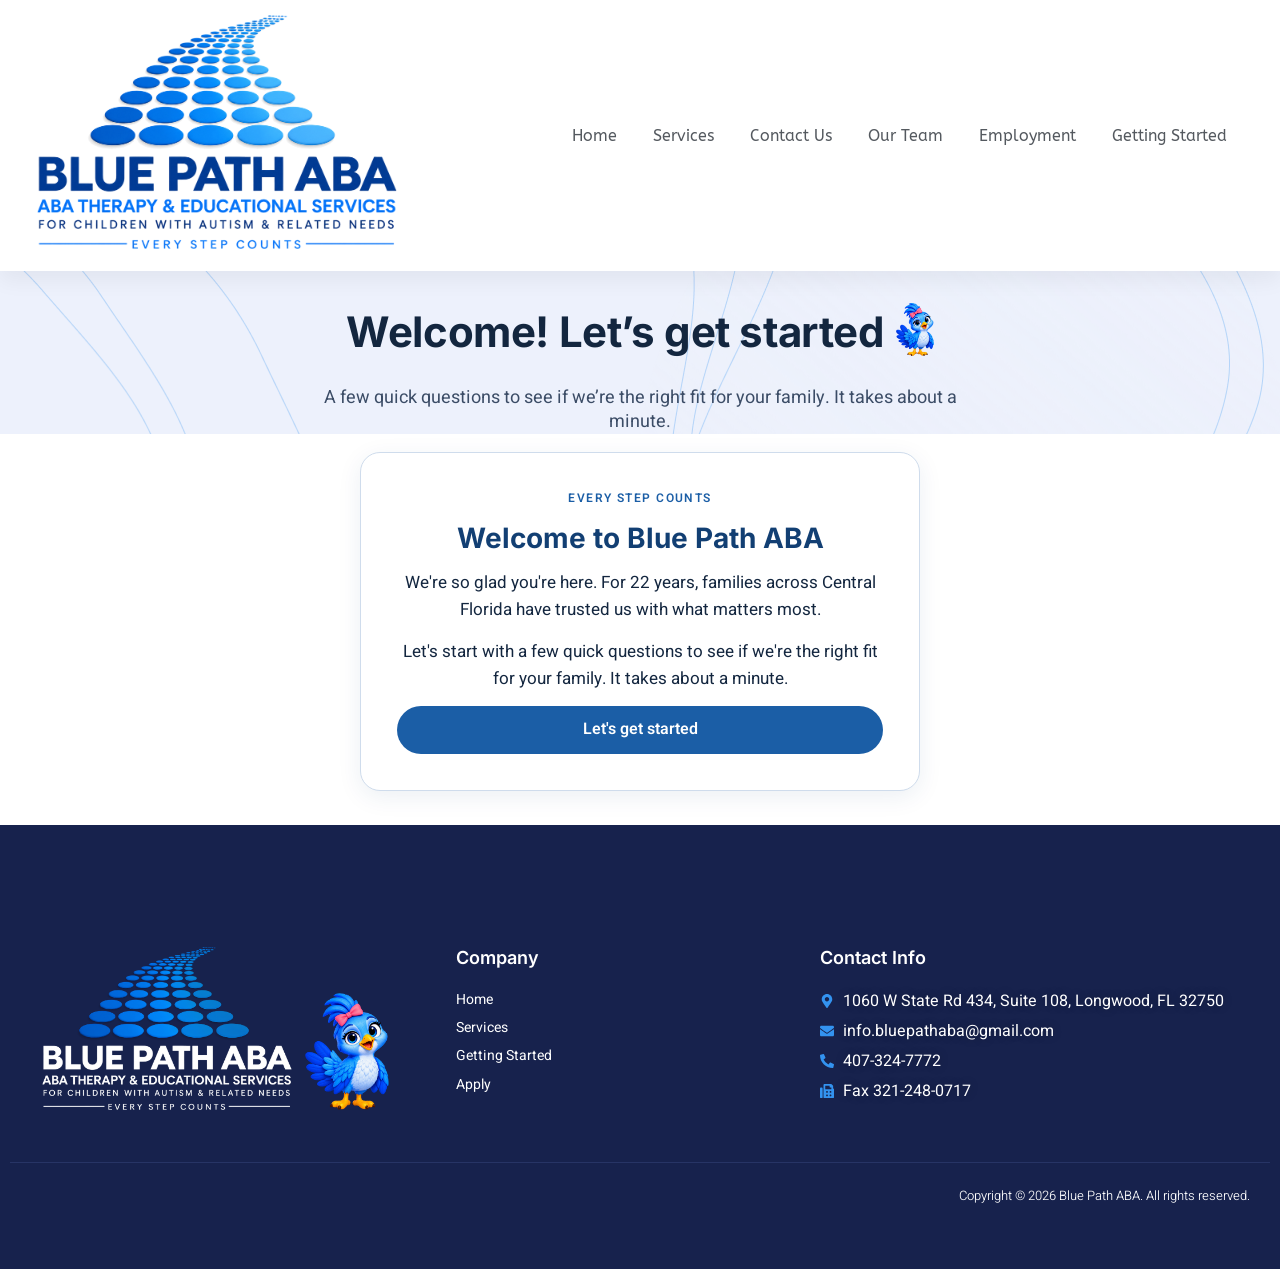
<file: application/index.html>
<!DOCTYPE html>
<html lang="en-US"><head><meta charset="UTF-8"><meta name="viewport" content="width=device-width, initial-scale=1"><link rel="profile" href="https://gmpg.org/xfn/11"><title>Getting Started – Blue Path ABA</title><meta name="description" content="Blue Path ABA provides ABA therapy and educational services for children with autism and related needs in Longwood, FL, serving Seminole and Orange counties for 22 years. Formerly Applied Behavior Center for Autism."><link rel="stylesheet" id="siteground-optimizer-combined-css-b40a0472a721c369e870dbc9d92534d7" href="/wp-content/uploads/siteground-optimizer-assets/siteground-optimizer-combined-css-b40a0472a721c369e870dbc9d92534d7.css" media="all"><meta name="robots" content="max-image-preview:large"> <style id="wp-img-auto-sizes-contain-inline-css"> img:is([sizes=auto i],[sizes^="auto," i]){contain-intrinsic-size:3000px 1500px}
/*# sourceURL=wp-img-auto-sizes-contain-inline-css */ </style> <style id="classic-theme-styles-inline-css"> /*! This file is auto-generated */
.wp-block-button__link{color:#fff;background-color:#32373c;border-radius:9999px;box-shadow:none;text-decoration:none;padding:calc(.667em + 2px) calc(1.333em + 2px);font-size:1.125em}.wp-block-file__button{background:#32373c;color:#fff;text-decoration:none}
/*# sourceURL=/wp-includes/css/classic-themes.min.css */ </style> <style id="global-styles-inline-css"> :root{--wp--preset--aspect-ratio--square: 1;--wp--preset--aspect-ratio--4-3: 4/3;--wp--preset--aspect-ratio--3-4: 3/4;--wp--preset--aspect-ratio--3-2: 3/2;--wp--preset--aspect-ratio--2-3: 2/3;--wp--preset--aspect-ratio--16-9: 16/9;--wp--preset--aspect-ratio--9-16: 9/16;--wp--preset--color--black: #000000;--wp--preset--color--cyan-bluish-gray: #abb8c3;--wp--preset--color--white: #ffffff;--wp--preset--color--pale-pink: #f78da7;--wp--preset--color--vivid-red: #cf2e2e;--wp--preset--color--luminous-vivid-orange: #ff6900;--wp--preset--color--luminous-vivid-amber: #fcb900;--wp--preset--color--light-green-cyan: #7bdcb5;--wp--preset--color--vivid-green-cyan: #00d084;--wp--preset--color--pale-cyan-blue: #8ed1fc;--wp--preset--color--vivid-cyan-blue: #0693e3;--wp--preset--color--vivid-purple: #9b51e0;--wp--preset--gradient--vivid-cyan-blue-to-vivid-purple: linear-gradient(135deg,rgb(6,147,227) 0%,rgb(155,81,224) 100%);--wp--preset--gradient--light-green-cyan-to-vivid-green-cyan: linear-gradient(135deg,rgb(122,220,180) 0%,rgb(0,208,130) 100%);--wp--preset--gradient--luminous-vivid-amber-to-luminous-vivid-orange: linear-gradient(135deg,rgb(252,185,0) 0%,rgb(255,105,0) 100%);--wp--preset--gradient--luminous-vivid-orange-to-vivid-red: linear-gradient(135deg,rgb(255,105,0) 0%,rgb(207,46,46) 100%);--wp--preset--gradient--very-light-gray-to-cyan-bluish-gray: linear-gradient(135deg,rgb(238,238,238) 0%,rgb(169,184,195) 100%);--wp--preset--gradient--cool-to-warm-spectrum: linear-gradient(135deg,rgb(74,234,220) 0%,rgb(151,120,209) 20%,rgb(207,42,186) 40%,rgb(238,44,130) 60%,rgb(251,105,98) 80%,rgb(254,248,76) 100%);--wp--preset--gradient--blush-light-purple: linear-gradient(135deg,rgb(255,206,236) 0%,rgb(152,150,240) 100%);--wp--preset--gradient--blush-bordeaux: linear-gradient(135deg,rgb(254,205,165) 0%,rgb(254,45,45) 50%,rgb(107,0,62) 100%);--wp--preset--gradient--luminous-dusk: linear-gradient(135deg,rgb(255,203,112) 0%,rgb(199,81,192) 50%,rgb(65,88,208) 100%);--wp--preset--gradient--pale-ocean: linear-gradient(135deg,rgb(255,245,203) 0%,rgb(182,227,212) 50%,rgb(51,167,181) 100%);--wp--preset--gradient--electric-grass: linear-gradient(135deg,rgb(202,248,128) 0%,rgb(113,206,126) 100%);--wp--preset--gradient--midnight: linear-gradient(135deg,rgb(2,3,129) 0%,rgb(40,116,252) 100%);--wp--preset--font-size--small: 13px;--wp--preset--font-size--medium: 20px;--wp--preset--font-size--large: 36px;--wp--preset--font-size--x-large: 42px;--wp--preset--spacing--20: 0.44rem;--wp--preset--spacing--30: 0.67rem;--wp--preset--spacing--40: 1rem;--wp--preset--spacing--50: 1.5rem;--wp--preset--spacing--60: 2.25rem;--wp--preset--spacing--70: 3.38rem;--wp--preset--spacing--80: 5.06rem;--wp--preset--shadow--natural: 6px 6px 9px rgba(0, 0, 0, 0.2);--wp--preset--shadow--deep: 12px 12px 50px rgba(0, 0, 0, 0.4);--wp--preset--shadow--sharp: 6px 6px 0px rgba(0, 0, 0, 0.2);--wp--preset--shadow--outlined: 6px 6px 0px -3px rgb(255, 255, 255), 6px 6px rgb(0, 0, 0);--wp--preset--shadow--crisp: 6px 6px 0px rgb(0, 0, 0);}.wp-block-button{--wp--preset--dimension--25: 25%;--wp--preset--dimension--50: 50%;--wp--preset--dimension--75: 75%;--wp--preset--dimension--100: 100%;}:where(body) { margin: 0; }:where(.is-layout-flex){gap: 0.5em;}:where(.is-layout-grid){gap: 0.5em;}body .is-layout-flex{display: flex;}.is-layout-flex{flex-wrap: wrap;align-items: center;}.is-layout-flex > :is(*, div){margin: 0;}body .is-layout-grid{display: grid;}.is-layout-grid > :is(*, div){margin: 0;}body{padding-top: 0px;padding-right: 0px;padding-bottom: 0px;padding-left: 0px;}:root :where(.wp-element-button, .wp-block-button__link){background-color: #32373c;border-width: 0;color: #fff;font-family: inherit;font-size: inherit;font-style: inherit;font-weight: inherit;letter-spacing: inherit;line-height: inherit;padding-top: calc(0.667em + 2px);padding-right: calc(1.333em + 2px);padding-bottom: calc(0.667em + 2px);padding-left: calc(1.333em + 2px);text-decoration: none;text-transform: inherit;}.has-black-color{color: var(--wp--preset--color--black) !important;}.has-cyan-bluish-gray-color{color: var(--wp--preset--color--cyan-bluish-gray) !important;}.has-white-color{color: var(--wp--preset--color--white) !important;}.has-pale-pink-color{color: var(--wp--preset--color--pale-pink) !important;}.has-vivid-red-color{color: var(--wp--preset--color--vivid-red) !important;}.has-luminous-vivid-orange-color{color: var(--wp--preset--color--luminous-vivid-orange) !important;}.has-luminous-vivid-amber-color{color: var(--wp--preset--color--luminous-vivid-amber) !important;}.has-light-green-cyan-color{color: var(--wp--preset--color--light-green-cyan) !important;}.has-vivid-green-cyan-color{color: var(--wp--preset--color--vivid-green-cyan) !important;}.has-pale-cyan-blue-color{color: var(--wp--preset--color--pale-cyan-blue) !important;}.has-vivid-cyan-blue-color{color: var(--wp--preset--color--vivid-cyan-blue) !important;}.has-vivid-purple-color{color: var(--wp--preset--color--vivid-purple) !important;}.has-black-background-color{background-color: var(--wp--preset--color--black) !important;}.has-cyan-bluish-gray-background-color{background-color: var(--wp--preset--color--cyan-bluish-gray) !important;}.has-white-background-color{background-color: var(--wp--preset--color--white) !important;}.has-pale-pink-background-color{background-color: var(--wp--preset--color--pale-pink) !important;}.has-vivid-red-background-color{background-color: var(--wp--preset--color--vivid-red) !important;}.has-luminous-vivid-orange-background-color{background-color: var(--wp--preset--color--luminous-vivid-orange) !important;}.has-luminous-vivid-amber-background-color{background-color: var(--wp--preset--color--luminous-vivid-amber) !important;}.has-light-green-cyan-background-color{background-color: var(--wp--preset--color--light-green-cyan) !important;}.has-vivid-green-cyan-background-color{background-color: var(--wp--preset--color--vivid-green-cyan) !important;}.has-pale-cyan-blue-background-color{background-color: var(--wp--preset--color--pale-cyan-blue) !important;}.has-vivid-cyan-blue-background-color{background-color: var(--wp--preset--color--vivid-cyan-blue) !important;}.has-vivid-purple-background-color{background-color: var(--wp--preset--color--vivid-purple) !important;}.has-black-border-color{border-color: var(--wp--preset--color--black) !important;}.has-cyan-bluish-gray-border-color{border-color: var(--wp--preset--color--cyan-bluish-gray) !important;}.has-white-border-color{border-color: var(--wp--preset--color--white) !important;}.has-pale-pink-border-color{border-color: var(--wp--preset--color--pale-pink) !important;}.has-vivid-red-border-color{border-color: var(--wp--preset--color--vivid-red) !important;}.has-luminous-vivid-orange-border-color{border-color: var(--wp--preset--color--luminous-vivid-orange) !important;}.has-luminous-vivid-amber-border-color{border-color: var(--wp--preset--color--luminous-vivid-amber) !important;}.has-light-green-cyan-border-color{border-color: var(--wp--preset--color--light-green-cyan) !important;}.has-vivid-green-cyan-border-color{border-color: var(--wp--preset--color--vivid-green-cyan) !important;}.has-pale-cyan-blue-border-color{border-color: var(--wp--preset--color--pale-cyan-blue) !important;}.has-vivid-cyan-blue-border-color{border-color: var(--wp--preset--color--vivid-cyan-blue) !important;}.has-vivid-purple-border-color{border-color: var(--wp--preset--color--vivid-purple) !important;}.has-vivid-cyan-blue-to-vivid-purple-gradient-background{background: var(--wp--preset--gradient--vivid-cyan-blue-to-vivid-purple) !important;}.has-light-green-cyan-to-vivid-green-cyan-gradient-background{background: var(--wp--preset--gradient--light-green-cyan-to-vivid-green-cyan) !important;}.has-luminous-vivid-amber-to-luminous-vivid-orange-gradient-background{background: var(--wp--preset--gradient--luminous-vivid-amber-to-luminous-vivid-orange) !important;}.has-luminous-vivid-orange-to-vivid-red-gradient-background{background: var(--wp--preset--gradient--luminous-vivid-orange-to-vivid-red) !important;}.has-very-light-gray-to-cyan-bluish-gray-gradient-background{background: var(--wp--preset--gradient--very-light-gray-to-cyan-bluish-gray) !important;}.has-cool-to-warm-spectrum-gradient-background{background: var(--wp--preset--gradient--cool-to-warm-spectrum) !important;}.has-blush-light-purple-gradient-background{background: var(--wp--preset--gradient--blush-light-purple) !important;}.has-blush-bordeaux-gradient-background{background: var(--wp--preset--gradient--blush-bordeaux) !important;}.has-luminous-dusk-gradient-background{background: var(--wp--preset--gradient--luminous-dusk) !important;}.has-pale-ocean-gradient-background{background: var(--wp--preset--gradient--pale-ocean) !important;}.has-electric-grass-gradient-background{background: var(--wp--preset--gradient--electric-grass) !important;}.has-midnight-gradient-background{background: var(--wp--preset--gradient--midnight) !important;}.has-small-font-size{font-size: var(--wp--preset--font-size--small) !important;}.has-medium-font-size{font-size: var(--wp--preset--font-size--medium) !important;}.has-large-font-size{font-size: var(--wp--preset--font-size--large) !important;}.has-x-large-font-size{font-size: var(--wp--preset--font-size--x-large) !important;}
:root :where(.wp-block-icon svg){width: 24px;}
:where(.wp-block-gallery.is-layout-flex){gap: var( --wp--style--gallery-gap-default, var( --gallery-block--gutter-size, var( --wp--style--block-gap, 0.5em ) ) );}:where(.wp-block-gallery.is-layout-grid){gap: var( --wp--style--gallery-gap-default, var( --gallery-block--gutter-size, var( --wp--style--block-gap, 0.5em ) ) );}
:where(.wp-block-latest-posts.is-layout-flex){gap: 1.25em;}:where(.wp-block-latest-posts.is-layout-grid){gap: 1.25em;}
:where(.wp-block-post-template.is-layout-flex){gap: 1.25em;}:where(.wp-block-post-template.is-layout-grid){gap: 1.25em;}
:where(.wp-block-term-template.is-layout-flex){gap: 1.25em;}:where(.wp-block-term-template.is-layout-grid){gap: 1.25em;}
:where(.wp-block-columns.is-layout-flex){gap: 2em;}:where(.wp-block-columns.is-layout-grid){gap: 2em;}
:root :where(.wp-block-pullquote){font-size: 1.5em;line-height: 1.6;}
/*# sourceURL=global-styles-inline-css */ </style> <style id="elementor-frontend-inline-css"> .elementor-kit-561{--e-global-color-primary:#6EC1E4;--e-global-color-secondary:#54595F;--e-global-color-text:#7A7A7A;--e-global-color-accent:#61CE70;--e-global-color-dea41e4:#17224D;--e-global-color-a185853:#3393F0;--e-global-color-308e809:#EDF1FC;--e-global-color-a291686:#FFFFFF;--e-global-color-91455cb:#177FF1;--e-global-typography-primary-font-family:"Roboto";--e-global-typography-primary-font-weight:600;--e-global-typography-secondary-font-family:"Roboto Slab";--e-global-typography-secondary-font-weight:400;--e-global-typography-text-font-family:"Roboto";--e-global-typography-text-font-weight:400;--e-global-typography-accent-font-family:"Roboto";--e-global-typography-accent-font-weight:500;--e-global-typography-b2ce6af-font-family:"Heebo";--e-global-typography-b2ce6af-font-size:16px;--e-global-typography-b2ce6af-line-height:1.5em;--e-global-typography-69c152f-font-family:"Heebo";--e-global-typography-69c152f-font-size:14px;--e-global-typography-69c152f-line-height:1.6em;--e-global-typography-520c191-font-family:"Heebo";--e-global-typography-520c191-font-size:15px;--e-global-typography-520c191-font-weight:500;--e-global-typography-583e54c-font-family:"Inter";--e-global-typography-583e54c-font-size:72px;--e-global-typography-583e54c-font-weight:700;--e-global-typography-583e54c-line-height:1em;--e-global-typography-583e54c-letter-spacing:-2px;--e-global-typography-5d167aa-font-family:"Inter";--e-global-typography-5d167aa-font-size:48px;--e-global-typography-5d167aa-font-weight:700;--e-global-typography-5d167aa-line-height:1.1em;--e-global-typography-d3dae9a-font-family:"Inter";--e-global-typography-d3dae9a-font-size:36px;--e-global-typography-d3dae9a-font-weight:600;--e-global-typography-d3dae9a-line-height:1.1em;--e-global-typography-83682a1-font-family:"Inter";--e-global-typography-83682a1-font-size:24px;--e-global-typography-83682a1-font-weight:600;--e-global-typography-83682a1-line-height:1.1em;--e-global-typography-7044a64-font-family:"Inter";--e-global-typography-7044a64-font-size:18px;--e-global-typography-7044a64-font-weight:600;--e-global-typography-7044a64-line-height:1.2em;--e-global-typography-84ca66e-font-family:"Inter";--e-global-typography-84ca66e-font-size:14px;--e-global-typography-84ca66e-font-weight:600;--e-global-typography-84ca66e-line-height:1.2em;--e-global-typography-84ca66e-letter-spacing:2px;--e-global-typography-112b6c4-font-family:"Heebo";--e-global-typography-112b6c4-font-size:13px;--e-global-typography-112b6c4-font-weight:300;color:var( --e-global-color-dea41e4 );font-family:var( --e-global-typography-b2ce6af-font-family ), Sans-serif;font-size:var( --e-global-typography-b2ce6af-font-size );line-height:var( --e-global-typography-b2ce6af-line-height );}.elementor-kit-561 button,.elementor-kit-561 input[type="button"],.elementor-kit-561 input[type="submit"],.elementor-kit-561 .elementor-button{background-color:var( --e-global-color-a185853 );font-weight:500;color:var( --e-global-color-a291686 );border-style:solid;border-width:0px 0px 0px 0px;border-radius:30px 30px 30px 30px;}.elementor-kit-561 button:hover,.elementor-kit-561 button:focus,.elementor-kit-561 input[type="button"]:hover,.elementor-kit-561 input[type="button"]:focus,.elementor-kit-561 input[type="submit"]:hover,.elementor-kit-561 input[type="submit"]:focus,.elementor-kit-561 .elementor-button:hover,.elementor-kit-561 .elementor-button:focus{background-color:var( --e-global-color-dea41e4 );color:var( --e-global-color-a291686 );border-style:solid;border-width:0px 0px 0px 0px;}.elementor-kit-561 e-page-transition{background-color:#FFBC7D;}.elementor-kit-561 a{color:var( --e-global-color-dea41e4 );}.elementor-kit-561 a:hover{color:var( --e-global-color-a185853 );}.elementor-kit-561 h1{font-family:var( --e-global-typography-583e54c-font-family ), Sans-serif;font-size:var( --e-global-typography-583e54c-font-size );font-weight:var( --e-global-typography-583e54c-font-weight );line-height:var( --e-global-typography-583e54c-line-height );letter-spacing:var( --e-global-typography-583e54c-letter-spacing );}.elementor-kit-561 h2{font-family:var( --e-global-typography-5d167aa-font-family ), Sans-serif;font-size:var( --e-global-typography-5d167aa-font-size );font-weight:var( --e-global-typography-5d167aa-font-weight );line-height:var( --e-global-typography-5d167aa-line-height );}.elementor-kit-561 h3{font-family:var( --e-global-typography-d3dae9a-font-family ), Sans-serif;font-size:var( --e-global-typography-d3dae9a-font-size );font-weight:var( --e-global-typography-d3dae9a-font-weight );line-height:var( --e-global-typography-d3dae9a-line-height );}.elementor-kit-561 h4{font-family:var( --e-global-typography-83682a1-font-family ), Sans-serif;font-size:var( --e-global-typography-83682a1-font-size );font-weight:var( --e-global-typography-83682a1-font-weight );line-height:var( --e-global-typography-83682a1-line-height );}.elementor-kit-561 h5{font-family:var( --e-global-typography-7044a64-font-family ), Sans-serif;font-size:var( --e-global-typography-7044a64-font-size );font-weight:var( --e-global-typography-7044a64-font-weight );line-height:var( --e-global-typography-7044a64-line-height );}.elementor-kit-561 h6{color:var( --e-global-color-a185853 );font-family:var( --e-global-typography-84ca66e-font-family ), Sans-serif;font-size:var( --e-global-typography-84ca66e-font-size );font-weight:var( --e-global-typography-84ca66e-font-weight );line-height:var( --e-global-typography-84ca66e-line-height );letter-spacing:var( --e-global-typography-84ca66e-letter-spacing );}.elementor-kit-561 label{font-weight:600;line-height:1.5em;}.elementor-kit-561 input:not([type="button"]):not([type="submit"]),.elementor-kit-561 textarea,.elementor-kit-561 .elementor-field-textual{color:var( --e-global-color-secondary );background-color:var( --e-global-color-308e809 );border-style:solid;border-width:1px 1px 1px 1px;border-color:var( --e-global-color-308e809 );border-radius:30px 30px 30px 30px;}.elementor-kit-561 input:focus:not([type="button"]):not([type="submit"]),.elementor-kit-561 textarea:focus,.elementor-kit-561 .elementor-field-textual:focus{color:var( --e-global-color-text );background-color:var( --e-global-color-a291686 );border-style:solid;border-width:1px 1px 1px 1px;border-color:var( --e-global-color-308e809 );}.elementor-section.elementor-section-boxed > .elementor-container{max-width:1280px;}.e-con{--container-max-width:1280px;}.elementor-widget:not(:last-child){margin-block-end:20px;}.elementor-element{--widgets-spacing:20px 20px;--widgets-spacing-row:20px;--widgets-spacing-column:20px;}{}h1.entry-title{display:var(--page-title-display);}@media(max-width:1024px){.elementor-kit-561{--e-global-typography-b2ce6af-font-size:15px;--e-global-typography-69c152f-font-size:13px;--e-global-typography-583e54c-font-size:48px;--e-global-typography-5d167aa-font-size:36px;--e-global-typography-d3dae9a-font-size:24px;--e-global-typography-83682a1-font-size:18px;--e-global-typography-7044a64-font-size:16px;--e-global-typography-84ca66e-font-size:13px;--e-global-typography-112b6c4-font-size:12px;font-size:var( --e-global-typography-b2ce6af-font-size );line-height:var( --e-global-typography-b2ce6af-line-height );}.elementor-kit-561 h1{font-size:var( --e-global-typography-583e54c-font-size );line-height:var( --e-global-typography-583e54c-line-height );letter-spacing:var( --e-global-typography-583e54c-letter-spacing );}.elementor-kit-561 h2{font-size:var( --e-global-typography-5d167aa-font-size );line-height:var( --e-global-typography-5d167aa-line-height );}.elementor-kit-561 h3{font-size:var( --e-global-typography-d3dae9a-font-size );line-height:var( --e-global-typography-d3dae9a-line-height );}.elementor-kit-561 h4{font-size:var( --e-global-typography-83682a1-font-size );line-height:var( --e-global-typography-83682a1-line-height );}.elementor-kit-561 h5{font-size:var( --e-global-typography-7044a64-font-size );line-height:var( --e-global-typography-7044a64-line-height );}.elementor-kit-561 h6{font-size:var( --e-global-typography-84ca66e-font-size );line-height:var( --e-global-typography-84ca66e-line-height );letter-spacing:var( --e-global-typography-84ca66e-letter-spacing );}.elementor-section.elementor-section-boxed > .elementor-container{max-width:1024px;}.e-con{--container-max-width:1024px;}}@media(max-width:767px){.elementor-kit-561{--e-global-typography-b2ce6af-font-size:14px;--e-global-typography-69c152f-font-size:12px;--e-global-typography-520c191-font-size:14px;--e-global-typography-583e54c-font-size:38px;--e-global-typography-5d167aa-font-size:28px;--e-global-typography-d3dae9a-font-size:24px;--e-global-typography-83682a1-font-size:18px;--e-global-typography-7044a64-font-size:14px;--e-global-typography-84ca66e-font-size:12px;--e-global-typography-112b6c4-font-size:11px;font-size:var( --e-global-typography-b2ce6af-font-size );line-height:var( --e-global-typography-b2ce6af-line-height );}.elementor-kit-561 h1{font-size:var( --e-global-typography-583e54c-font-size );line-height:var( --e-global-typography-583e54c-line-height );letter-spacing:var( --e-global-typography-583e54c-letter-spacing );}.elementor-kit-561 h2{font-size:var( --e-global-typography-5d167aa-font-size );line-height:var( --e-global-typography-5d167aa-line-height );}.elementor-kit-561 h3{font-size:var( --e-global-typography-d3dae9a-font-size );line-height:var( --e-global-typography-d3dae9a-line-height );}.elementor-kit-561 h4{font-size:var( --e-global-typography-83682a1-font-size );line-height:var( --e-global-typography-83682a1-line-height );}.elementor-kit-561 h5{font-size:var( --e-global-typography-7044a64-font-size );line-height:var( --e-global-typography-7044a64-line-height );}.elementor-kit-561 h6{font-size:var( --e-global-typography-84ca66e-font-size );line-height:var( --e-global-typography-84ca66e-line-height );letter-spacing:var( --e-global-typography-84ca66e-letter-spacing );}.elementor-section.elementor-section-boxed > .elementor-container{max-width:767px;}.e-con{--container-max-width:767px;}}
.elementor-521 .elementor-element.elementor-element-42c86469:not(.elementor-motion-effects-element-type-background), .elementor-521 .elementor-element.elementor-element-42c86469 > .elementor-motion-effects-container > .elementor-motion-effects-layer{background-color:var( --e-global-color-308e809 );}.elementor-521 .elementor-element.elementor-element-42c86469 > .elementor-background-overlay{background-image:url("/wp-content/uploads/2023/07/bg_memphis_1.png");background-position:top right;background-repeat:no-repeat;background-size:cover;opacity:0.3;transition:background 0.3s, border-radius 0.3s, opacity 0.3s;}.elementor-521 .elementor-element.elementor-element-42c86469{transition:background 0.3s, border 0.3s, border-radius 0.3s, box-shadow 0.3s;padding:0em 0em 0em 0em;}.elementor-521 .elementor-element.elementor-element-6fc74fc7 > .elementor-element-populated{transition:background 0.3s, border 0.3s, border-radius 0.3s, box-shadow 0.3s;padding:2em 2em 0em 2em;}.elementor-521 .elementor-element.elementor-element-6fc74fc7 > .elementor-element-populated > .elementor-background-overlay{transition:background 0.3s, border-radius 0.3s, opacity 0.3s;}.elementor-521 .elementor-element.elementor-element-70a5264{border-style:none;}
.elementor-459 .elementor-element.elementor-element-79adbd > .elementor-container > .elementor-column > .elementor-widget-wrap{align-content:center;align-items:center;}.elementor-459 .elementor-element.elementor-element-79adbd:not(.elementor-motion-effects-element-type-background), .elementor-459 .elementor-element.elementor-element-79adbd > .elementor-motion-effects-container > .elementor-motion-effects-layer{background-color:#FFFFFF;}.elementor-459 .elementor-element.elementor-element-79adbd{box-shadow:0px 10px 20px 0px rgba(0, 0, 0, 0.05);transition:background 0.3s, border 0.3s, border-radius 0.3s, box-shadow 0.3s;padding:5px 5px 5px 5px;}.elementor-459 .elementor-element.elementor-element-79adbd > .elementor-background-overlay{transition:background 0.3s, border-radius 0.3s, opacity 0.3s;}.elementor-459 .elementor-element.elementor-element-2f0eb6df .elementor-menu-toggle{margin-left:auto;}.elementor-459 .elementor-element.elementor-element-2f0eb6df .elementor-nav-menu .elementor-item{font-family:"ABeeZee", Sans-serif;}.elementor-459 .elementor-element.elementor-element-2f0eb6df .elementor-nav-menu--main .elementor-item{color:var( --e-global-color-secondary );fill:var( --e-global-color-secondary );padding-left:0px;padding-right:0px;padding-top:16px;padding-bottom:16px;}.elementor-459 .elementor-element.elementor-element-2f0eb6df{--e-nav-menu-horizontal-menu-item-margin:calc( 36px / 2 );}.elementor-459 .elementor-element.elementor-element-2f0eb6df .elementor-nav-menu--main:not(.elementor-nav-menu--layout-horizontal) .elementor-nav-menu > li:not(:last-child){margin-bottom:36px;}.elementor-459 .elementor-element.elementor-element-2f0eb6df .elementor-nav-menu--dropdown a, .elementor-459 .elementor-element.elementor-element-2f0eb6df .elementor-menu-toggle{color:var( --e-global-color-dea41e4 );}.elementor-459 .elementor-element.elementor-element-2f0eb6df .elementor-nav-menu--dropdown{background-color:var( --e-global-color-a291686 );border-radius:10px 10px 10px 10px;}.elementor-459 .elementor-element.elementor-element-2f0eb6df .elementor-nav-menu--dropdown a:hover,
 .elementor-459 .elementor-element.elementor-element-2f0eb6df .elementor-nav-menu--dropdown a.elementor-item-active,
 .elementor-459 .elementor-element.elementor-element-2f0eb6df .elementor-nav-menu--dropdown a.highlighted,
 .elementor-459 .elementor-element.elementor-element-2f0eb6df .elementor-menu-toggle:hover{color:var( --e-global-color-a185853 );}.elementor-459 .elementor-element.elementor-element-2f0eb6df .elementor-nav-menu--dropdown a:hover,
 .elementor-459 .elementor-element.elementor-element-2f0eb6df .elementor-nav-menu--dropdown a.elementor-item-active,
 .elementor-459 .elementor-element.elementor-element-2f0eb6df .elementor-nav-menu--dropdown a.highlighted{background-color:var( --e-global-color-a291686 );}.elementor-459 .elementor-element.elementor-element-2f0eb6df .elementor-nav-menu--dropdown a.elementor-item-active{color:var( --e-global-color-a185853 );background-color:var( --e-global-color-a291686 );}.elementor-459 .elementor-element.elementor-element-2f0eb6df .elementor-nav-menu--dropdown .elementor-item, .elementor-459 .elementor-element.elementor-element-2f0eb6df .elementor-nav-menu--dropdown  .elementor-sub-item{font-family:var( --e-global-typography-520c191-font-family ), Sans-serif;font-size:var( --e-global-typography-520c191-font-size );font-weight:var( --e-global-typography-520c191-font-weight );}.elementor-459 .elementor-element.elementor-element-2f0eb6df .elementor-nav-menu--dropdown li:first-child a{border-top-left-radius:10px;border-top-right-radius:10px;}.elementor-459 .elementor-element.elementor-element-2f0eb6df .elementor-nav-menu--dropdown li:last-child a{border-bottom-right-radius:10px;border-bottom-left-radius:10px;}.elementor-459 .elementor-element.elementor-element-2f0eb6df .elementor-nav-menu--main .elementor-nav-menu--dropdown, .elementor-459 .elementor-element.elementor-element-2f0eb6df .elementor-nav-menu__container.elementor-nav-menu--dropdown{box-shadow:0px 10px 20px 0px rgba(0, 0, 0, 0.1);}.elementor-theme-builder-content-area{height:400px;}.elementor-location-header:before, .elementor-location-footer:before{content:"";display:table;clear:both;}@media(max-width:1024px){.elementor-459 .elementor-element.elementor-element-2f0eb6df .elementor-nav-menu--dropdown .elementor-item, .elementor-459 .elementor-element.elementor-element-2f0eb6df .elementor-nav-menu--dropdown  .elementor-sub-item{font-size:var( --e-global-typography-520c191-font-size );}.elementor-459 .elementor-element.elementor-element-2f0eb6df{--nav-menu-icon-size:26px;}}@media(max-width:767px){.elementor-459 .elementor-element.elementor-element-20acd05a{width:80%;}.elementor-459 .elementor-element.elementor-element-16d2f67c{width:20%;}.elementor-459 .elementor-element.elementor-element-2f0eb6df .elementor-nav-menu--dropdown .elementor-item, .elementor-459 .elementor-element.elementor-element-2f0eb6df .elementor-nav-menu--dropdown  .elementor-sub-item{font-size:var( --e-global-typography-520c191-font-size );}.elementor-459 .elementor-element.elementor-element-2f0eb6df{--nav-menu-icon-size:24px;}}@media(min-width:768px){.elementor-459 .elementor-element.elementor-element-16d2f67c{width:63.689%;}.elementor-459 .elementor-element.elementor-element-2431aea1{width:2.613%;}}@media(max-width:1024px) and (min-width:768px){.elementor-459 .elementor-element.elementor-element-20acd05a{width:25%;}.elementor-459 .elementor-element.elementor-element-16d2f67c{width:38%;}.elementor-459 .elementor-element.elementor-element-2431aea1{width:30%;}}
.elementor-463 .elementor-element.elementor-element-286c51bb:not(.elementor-motion-effects-element-type-background), .elementor-463 .elementor-element.elementor-element-286c51bb > .elementor-motion-effects-container > .elementor-motion-effects-layer{background-color:var( --e-global-color-dea41e4 );}.elementor-463 .elementor-element.elementor-element-286c51bb{transition:background 0.3s, border 0.3s, border-radius 0.3s, box-shadow 0.3s;padding:5em 0em 2em 0em;}.elementor-463 .elementor-element.elementor-element-286c51bb > .elementor-background-overlay{transition:background 0.3s, border-radius 0.3s, opacity 0.3s;}.elementor-463 .elementor-element.elementor-element-4ffdfd71{border-style:solid;border-width:0px 0px 1px 0px;border-color:#273465;}.elementor-463 .elementor-element.elementor-element-6de1cba2 > .elementor-element-populated{padding:2em 2em 2em 2em;}.elementor-463 .elementor-element.elementor-element-5b753345{text-align:start;}.elementor-463 .elementor-element.elementor-element-12805ce8{color:var( --e-global-color-a291686 );}.elementor-463 .elementor-element.elementor-element-3006e49a > .elementor-element-populated{padding:2em 2em 2em 2em;}.elementor-463 .elementor-element.elementor-element-4dfcbffa .elementor-heading-title{color:var( --e-global-color-a291686 );}.elementor-463 .elementor-element.elementor-element-613d518 .elementor-icon-list-items:not(.elementor-inline-items) .elementor-icon-list-item:not(:last-child){padding-block-end:calc(6px/2);}.elementor-463 .elementor-element.elementor-element-613d518 .elementor-icon-list-items:not(.elementor-inline-items) .elementor-icon-list-item:not(:first-child){margin-block-start:calc(6px/2);}.elementor-463 .elementor-element.elementor-element-613d518 .elementor-icon-list-items.elementor-inline-items .elementor-icon-list-item{margin-inline:calc(6px/2);}.elementor-463 .elementor-element.elementor-element-613d518 .elementor-icon-list-items.elementor-inline-items{margin-inline:calc(-6px/2);}.elementor-463 .elementor-element.elementor-element-613d518 .elementor-icon-list-items.elementor-inline-items .elementor-icon-list-item:after{inset-inline-end:calc(-6px/2);}.elementor-463 .elementor-element.elementor-element-613d518 .elementor-icon-list-icon i{color:var( --e-global-color-a185853 );transition:color 0.3s;}.elementor-463 .elementor-element.elementor-element-613d518 .elementor-icon-list-icon svg{fill:var( --e-global-color-a185853 );transition:fill 0.3s;}.elementor-463 .elementor-element.elementor-element-613d518{--e-icon-list-icon-size:14px;--icon-vertical-offset:0px;}.elementor-463 .elementor-element.elementor-element-613d518 .elementor-icon-list-item > .elementor-icon-list-text, .elementor-463 .elementor-element.elementor-element-613d518 .elementor-icon-list-item > a{font-family:var( --e-global-typography-69c152f-font-family ), Sans-serif;font-size:var( --e-global-typography-69c152f-font-size );line-height:var( --e-global-typography-69c152f-line-height );}.elementor-463 .elementor-element.elementor-element-613d518 .elementor-icon-list-text{color:var( --e-global-color-a291686 );transition:color 0.3s;}.elementor-463 .elementor-element.elementor-element-613d518 .elementor-icon-list-item:hover .elementor-icon-list-text{color:var( --e-global-color-a185853 );}.elementor-463 .elementor-element.elementor-element-41454548 > .elementor-element-populated{padding:2em 2em 2em 2em;}.elementor-463 .elementor-element.elementor-element-1f090e5d .elementor-heading-title{color:var( --e-global-color-a291686 );}.elementor-463 .elementor-element.elementor-element-70fa4425 .elementor-icon-list-items:not(.elementor-inline-items) .elementor-icon-list-item:not(:last-child){padding-block-end:calc(6px/2);}.elementor-463 .elementor-element.elementor-element-70fa4425 .elementor-icon-list-items:not(.elementor-inline-items) .elementor-icon-list-item:not(:first-child){margin-block-start:calc(6px/2);}.elementor-463 .elementor-element.elementor-element-70fa4425 .elementor-icon-list-items.elementor-inline-items .elementor-icon-list-item{margin-inline:calc(6px/2);}.elementor-463 .elementor-element.elementor-element-70fa4425 .elementor-icon-list-items.elementor-inline-items{margin-inline:calc(-6px/2);}.elementor-463 .elementor-element.elementor-element-70fa4425 .elementor-icon-list-items.elementor-inline-items .elementor-icon-list-item:after{inset-inline-end:calc(-6px/2);}.elementor-463 .elementor-element.elementor-element-70fa4425 .elementor-icon-list-icon i{color:var( --e-global-color-a185853 );transition:color 0.3s;}.elementor-463 .elementor-element.elementor-element-70fa4425 .elementor-icon-list-icon svg{fill:var( --e-global-color-a185853 );transition:fill 0.3s;}.elementor-463 .elementor-element.elementor-element-70fa4425{--e-icon-list-icon-size:14px;--icon-vertical-offset:0px;}.elementor-463 .elementor-element.elementor-element-70fa4425 .elementor-icon-list-item > .elementor-icon-list-text, .elementor-463 .elementor-element.elementor-element-70fa4425 .elementor-icon-list-item > a{font-family:var( --e-global-typography-b2ce6af-font-family ), Sans-serif;font-size:var( --e-global-typography-b2ce6af-font-size );line-height:var( --e-global-typography-b2ce6af-line-height );}.elementor-463 .elementor-element.elementor-element-70fa4425 .elementor-icon-list-text{text-shadow:0px 0px 10px rgba(0,0,0,0.3);color:var( --e-global-color-a291686 );transition:color 0.3s;}.elementor-463 .elementor-element.elementor-element-534f08d8 > .elementor-container > .elementor-column > .elementor-widget-wrap{align-content:center;align-items:center;}.elementor-463 .elementor-element.elementor-element-534f08d8{padding:10px 10px 10px 10px;}.elementor-463 .elementor-element.elementor-element-51efb985 .elementor-icon-list-items:not(.elementor-inline-items) .elementor-icon-list-item:not(:last-child){padding-block-end:calc(6px/2);}.elementor-463 .elementor-element.elementor-element-51efb985 .elementor-icon-list-items:not(.elementor-inline-items) .elementor-icon-list-item:not(:first-child){margin-block-start:calc(6px/2);}.elementor-463 .elementor-element.elementor-element-51efb985 .elementor-icon-list-items.elementor-inline-items .elementor-icon-list-item{margin-inline:calc(6px/2);}.elementor-463 .elementor-element.elementor-element-51efb985 .elementor-icon-list-items.elementor-inline-items{margin-inline:calc(-6px/2);}.elementor-463 .elementor-element.elementor-element-51efb985 .elementor-icon-list-items.elementor-inline-items .elementor-icon-list-item:after{inset-inline-end:calc(-6px/2);}.elementor-463 .elementor-element.elementor-element-51efb985 .elementor-icon-list-icon i{color:var( --e-global-color-a185853 );transition:color 0.3s;}.elementor-463 .elementor-element.elementor-element-51efb985 .elementor-icon-list-icon svg{fill:var( --e-global-color-a185853 );transition:fill 0.3s;}.elementor-463 .elementor-element.elementor-element-51efb985{--e-icon-list-icon-size:14px;--icon-vertical-offset:0px;}.elementor-463 .elementor-element.elementor-element-51efb985 .elementor-icon-list-icon{padding-inline-end:16px;}.elementor-463 .elementor-element.elementor-element-51efb985 .elementor-icon-list-item > .elementor-icon-list-text, .elementor-463 .elementor-element.elementor-element-51efb985 .elementor-icon-list-item > a{font-family:var( --e-global-typography-112b6c4-font-family ), Sans-serif;font-size:var( --e-global-typography-112b6c4-font-size );font-weight:var( --e-global-typography-112b6c4-font-weight );}.elementor-463 .elementor-element.elementor-element-51efb985 .elementor-icon-list-text{color:var( --e-global-color-a291686 );transition:color 0.3s;}.elementor-463 .elementor-element.elementor-element-51efb985 .elementor-icon-list-item:hover .elementor-icon-list-text{color:var( --e-global-color-a185853 );}.elementor-463 .elementor-element.elementor-element-33a10743{text-align:end;}.elementor-463 .elementor-element.elementor-element-33a10743 .elementor-heading-title{font-family:var( --e-global-typography-112b6c4-font-family ), Sans-serif;font-size:var( --e-global-typography-112b6c4-font-size );font-weight:var( --e-global-typography-112b6c4-font-weight );color:var( --e-global-color-a291686 );}.elementor-theme-builder-content-area{height:400px;}.elementor-location-header:before, .elementor-location-footer:before{content:"";display:table;clear:both;}@media(max-width:1024px){.elementor-463 .elementor-element.elementor-element-286c51bb{padding:2em 0em 0em 0em;}.elementor-463 .elementor-element.elementor-element-613d518 .elementor-icon-list-item > .elementor-icon-list-text, .elementor-463 .elementor-element.elementor-element-613d518 .elementor-icon-list-item > a{font-size:var( --e-global-typography-69c152f-font-size );line-height:var( --e-global-typography-69c152f-line-height );}.elementor-463 .elementor-element.elementor-element-70fa4425 .elementor-icon-list-item > .elementor-icon-list-text, .elementor-463 .elementor-element.elementor-element-70fa4425 .elementor-icon-list-item > a{font-size:var( --e-global-typography-b2ce6af-font-size );line-height:var( --e-global-typography-b2ce6af-line-height );}.elementor-463 .elementor-element.elementor-element-51efb985 .elementor-icon-list-item > .elementor-icon-list-text, .elementor-463 .elementor-element.elementor-element-51efb985 .elementor-icon-list-item > a{font-size:var( --e-global-typography-112b6c4-font-size );}.elementor-463 .elementor-element.elementor-element-33a10743 .elementor-heading-title{font-size:var( --e-global-typography-112b6c4-font-size );}}@media(max-width:767px){.elementor-463 .elementor-element.elementor-element-377256fb > .elementor-element-populated{padding:0px 0px 0px 0px;}.elementor-463 .elementor-element.elementor-element-5b753345{text-align:center;}.elementor-463 .elementor-element.elementor-element-12805ce8{text-align:center;}.elementor-463 .elementor-element.elementor-element-4dfcbffa{text-align:center;}.elementor-463 .elementor-element.elementor-element-613d518 .elementor-icon-list-item > .elementor-icon-list-text, .elementor-463 .elementor-element.elementor-element-613d518 .elementor-icon-list-item > a{font-size:var( --e-global-typography-69c152f-font-size );line-height:var( --e-global-typography-69c152f-line-height );}.elementor-463 .elementor-element.elementor-element-1f090e5d{text-align:center;}.elementor-463 .elementor-element.elementor-element-70fa4425 .elementor-icon-list-item > .elementor-icon-list-text, .elementor-463 .elementor-element.elementor-element-70fa4425 .elementor-icon-list-item > a{font-size:var( --e-global-typography-b2ce6af-font-size );line-height:var( --e-global-typography-b2ce6af-line-height );}.elementor-463 .elementor-element.elementor-element-51efb985 .elementor-icon-list-item > .elementor-icon-list-text, .elementor-463 .elementor-element.elementor-element-51efb985 .elementor-icon-list-item > a{font-size:var( --e-global-typography-112b6c4-font-size );}.elementor-463 .elementor-element.elementor-element-33a10743{text-align:center;}.elementor-463 .elementor-element.elementor-element-33a10743 .elementor-heading-title{font-size:var( --e-global-typography-112b6c4-font-size );}}@media(min-width:768px){.elementor-463 .elementor-element.elementor-element-6de1cba2{width:32.886%;}.elementor-463 .elementor-element.elementor-element-3006e49a{width:28.889%;}.elementor-463 .elementor-element.elementor-element-41454548{width:37.558%;}.elementor-463 .elementor-element.elementor-element-5f01becd{width:50%;}.elementor-463 .elementor-element.elementor-element-54435594{width:50%;}}@media(max-width:1024px) and (min-width:768px){.elementor-463 .elementor-element.elementor-element-6de1cba2{width:100%;}.elementor-463 .elementor-element.elementor-element-3006e49a{width:30%;}.elementor-463 .elementor-element.elementor-element-41454548{width:40%;}}
.elementor-1129 .elementor-element.elementor-element-a6cc54a{text-align:center;}.elementor-1129 .elementor-element.elementor-element-a6cc54a .elementor-heading-title{font-family:"Inter", Sans-serif;font-size:40px;font-weight:700;line-height:1em;letter-spacing:-2px;color:var( --e-global-color-secondary );}.elementor-1129 .elementor-element.elementor-element-9326d3b{--divider-border-style:solid;--divider-color:#000;--divider-border-width:1px;}.elementor-1129 .elementor-element.elementor-element-9326d3b .elementor-divider-separator{width:100%;}.elementor-1129 .elementor-element.elementor-element-9326d3b .elementor-divider{padding-block-start:15px;padding-block-end:15px;}.elementor-1129 .elementor-element.elementor-element-23a0974{text-align:center;}.elementor-1129 .elementor-element.elementor-element-23a0974 .elementor-heading-title{font-family:"ABeeZee", Sans-serif;font-size:33px;font-weight:300;color:var( --e-global-color-secondary );}#elementor-popup-modal-1129 .dialog-widget-content{animation-duration:0.7s;border-style:double;border-radius:8px 8px 8px 8px;box-shadow:2px 8px 23px 3px rgba(0,0,0,0.2);}#elementor-popup-modal-1129{background-color:rgba(0,0,0,.8);justify-content:center;align-items:center;pointer-events:all;}#elementor-popup-modal-1129 .dialog-message{width:90vw;height:auto;}@media(max-width:1024px){.elementor-1129 .elementor-element.elementor-element-a6cc54a .elementor-heading-title{font-size:48px;}}@media(max-width:767px){.elementor-1129 .elementor-element.elementor-element-a6cc54a .elementor-heading-title{font-size:38px;}}
/*# sourceURL=elementor-frontend-inline-css */ </style><link rel="stylesheet" id="widget-nav-menu-css" href="/wp-content/plugins/elementor-pro/assets/css/widget-nav-menu.min.css" media="all"><link rel="stylesheet" id="widget-icon-list-css" href="/wp-content/plugins/elementor/assets/css/widget-icon-list.min.css" media="all"> <script id="jquery-core-js" src="/wp-includes/js/jquery/jquery.min.js"></script><link rel="EditURI" type="application/rsd+xml" title="RSD" href="/xmlrpc.php?rsd"><meta name="generator" content="WordPress 7.1.2"><link rel="canonical" href="/application/"><link rel="shortlink" href="/?p=521"><link rel="icon" href="/wp-content/uploads/2023/07/cropped-bp-favicon-32x32.png" sizes="32x32"><link rel="icon" href="/wp-content/uploads/2023/07/cropped-bp-favicon-192x192.png" sizes="192x192"><link rel="apple-touch-icon" href="/wp-content/uploads/2023/07/cropped-bp-favicon-180x180.png"><meta name="msapplication-TileImage" content="/wp-content/uploads/2023/07/cropped-bp-favicon-270x270.png"> <style id="jeg_dynamic_css" type="text/css" data-type="jeg_custom-css"></style><style id="wp-custom-css"> .page .entry-title {
display: none;
} </style><style>a.elementor-button, a.elementor-button *, .elementor-icon-list-item a, .elementor-icon-list-item a *{text-decoration:none!important} .eael-feature-list-items .eael-feature-list-icon svg{width:14px!important;min-width:14px!important;height:14px!important;flex:0 0 14px!important;display:block}</style><style>:is(h1,h2,h3):has(> span > img.bp-title-blue){font-family:"Inter",-apple-system,BlinkMacSystemFont,"Segoe UI",Arial,sans-serif!important;font-size:42px!important;font-weight:700!important;line-height:1.2!important;letter-spacing:-.01em!important;text-transform:none!important;font-style:normal!important;color:#13263f!important;text-align:center!important;margin:0 auto!important;width:100%!important}.elementor-widget-container:has(> :is(h1,h2,h3) > span > img.bp-title-blue){text-align:center!important}img.bp-title-blue{height:1.25em!important;width:auto!important;vertical-align:-.2em!important;margin-left:.3em!important;display:inline-block!important}.elementor-element-366a7a34 .elementor-widget-container{text-align:center!important}.elementor-element-366a7a34 p,.elementor-element-366a7a34 em{font-style:normal!important;font-size:18px!important;color:#3b4c66!important;margin:8px auto 0!important;max-width:640px}@media (max-width:767px){:is(h1,h2,h3):has(> span > img.bp-title-blue){font-size:30px!important}.elementor-element-366a7a34 p,.elementor-element-366a7a34 em{font-size:16px!important}}</style><meta name="format-detection" content="telephone=no,email=no,address=no"><style>a[x-apple-data-detectors]{color:inherit!important;text-decoration:none!important;font:inherit!important}a.bp-foot-link,a.bp-foot-link:hover,a.bp-foot-link:visited{color:inherit!important;text-decoration:none!important}</style><script>(function(){try{var q=location.search,r=document.referrer||"";if(/[?&]src=reset/i.test(q)){localStorage.removeItem("bpSrc");localStorage.removeItem("bpSrcT");}else if(/[?&](gclid|gbraid|wbraid|src=google)/i.test(q)){localStorage.setItem("bpSrc","Google Ad");localStorage.setItem("bpSrcT",Date.now());}else if(/[?&]src=gbp/i.test(q)){localStorage.setItem("bpSrc","Google Maps");localStorage.setItem("bpSrcT",Date.now());}else if(/[?&](fbclid|src=fb)/i.test(q)||/facebook\.com|fb\.com|m\.me|messenger\.com|instagram\.com/i.test(r)){localStorage.setItem("bpSrc","Facebook");localStorage.setItem("bpSrcT",Date.now());}}catch(e){}window.bpSource=function(){try{if(/[?&]bptest=/.test(location.search))return "TEST";var v=localStorage.getItem("bpSrc")||"",t=+localStorage.getItem("bpSrcT")||0;if(v&&t&&Date.now()-t<2592000000)return v;}catch(e){}return "Website";};})();</script></head><body class="wp-singular page-template-default page page-id-521 wp-custom-logo wp-theme-hello-elementor ehf-template-hello-elementor ehf-stylesheet-hello-elementor jkit-color-scheme elementor-default elementor-kit-561 elementor-page elementor-page-521"> <a class="skip-link screen-reader-text" href="#content">Skip to content</a><div data-elementor-type="header" data-elementor-id="459" class="elementor elementor-459 elementor-location-header" data-elementor-post-type="elementor_library"><section class="elementor-section elementor-top-section elementor-element elementor-element-79adbd elementor-section-content-middle elementor-section-boxed elementor-section-height-default elementor-section-height-default" data-id="79adbd" data-element_type="section" data-e-type="section" data-settings="{&quot;sticky&quot;:&quot;top&quot;,&quot;background_background&quot;:&quot;classic&quot;,&quot;sticky_on&quot;:[&quot;desktop&quot;,&quot;tablet&quot;,&quot;mobile&quot;],&quot;sticky_offset&quot;:0,&quot;sticky_effects_offset&quot;:0,&quot;sticky_anchor_link_offset&quot;:0}"><div class="elementor-container elementor-column-gap-default"><div class="elementor-column elementor-col-33 elementor-top-column elementor-element elementor-element-20acd05a" data-id="20acd05a" data-element_type="column" data-e-type="column"><div class="elementor-widget-wrap elementor-element-populated"><div class="elementor-element elementor-element-6b1a0fca elementor-widget elementor-widget-image" data-id="6b1a0fca" data-element_type="widget" data-e-type="widget" data-widget_type="image.default"><div class="elementor-widget-container"> <a href="/"> <style>img.bp-header-logo{width:360px!important;max-width:100%!important;height:auto!important;display:block}img.bp-header-logo{transition:width .25s ease,max-width .25s ease}@media (min-width:768px){html.bp-scrolled img.bp-header-logo{width:200px!important}}@media (max-width:767px){img.bp-header-logo{width:100%!important;max-width:300px!important}}</style><script>(function(){function f(){document.documentElement.classList.toggle('bp-scrolled',window.scrollY>80)}addEventListener('scroll',f,{passive:true});f()})()</script><img src="/wp-content/uploads/bluepath/blue-path-logo-emb.png" alt="Blue Path ABA" width="900" height="585" class="bp-header-logo"> </a></div></div></div></div><div class="elementor-column elementor-col-33 elementor-top-column elementor-element elementor-element-16d2f67c" data-id="16d2f67c" data-element_type="column" data-e-type="column"><div class="elementor-widget-wrap elementor-element-populated"><div class="elementor-element elementor-element-2f0eb6df elementor-nav-menu__align-end elementor-nav-menu--stretch elementor-nav-menu--dropdown-tablet elementor-nav-menu__text-align-aside elementor-nav-menu--toggle elementor-nav-menu--burger elementor-widget elementor-widget-nav-menu" data-id="2f0eb6df" data-element_type="widget" data-e-type="widget" data-settings="{&quot;full_width&quot;:&quot;stretch&quot;,&quot;layout&quot;:&quot;horizontal&quot;,&quot;submenu_icon&quot;:{&quot;value&quot;:&quot;&lt;svg class=\&quot;e-font-icon-svg e-fas-caret-down\&quot; viewBox=\&quot;0 0 320 512\&quot; xmlns=\&quot;http:\/\/www.w3.org\/2000\/svg\&quot;&gt;&lt;path d=\&quot;M31.3 192h257.3c17.8 0 26.7 21.5 14.1 34.1L174.1 354.8c-7.8 7.8-20.5 7.8-28.3 0L17.2 226.1C4.6 213.5 13.5 192 31.3 192z\&quot;&gt;&lt;\/path&gt;&lt;\/svg&gt;&quot;,&quot;library&quot;:&quot;fa-solid&quot;},&quot;toggle&quot;:&quot;burger&quot;}" data-widget_type="nav-menu.default"><div class="elementor-widget-container"><nav aria-label="Menu" class="elementor-nav-menu--main elementor-nav-menu__container elementor-nav-menu--layout-horizontal e--pointer-none"><ul id="menu-1-2f0eb6df" class="elementor-nav-menu"><li class="menu-item menu-item-type-post_type menu-item-object-page menu-item-home menu-item-393"><a href="/" class="elementor-item">Home</a></li><li class="menu-item menu-item-type-post_type menu-item-object-page menu-item-483"><a href="/services/" class="elementor-item">Services</a></li><li class="menu-item menu-item-type-post_type menu-item-object-page menu-item-517"><a href="/contact-us/" class="elementor-item">Contact Us</a></li><li class="menu-item menu-item-type-post_type menu-item-object-page menu-item-1194"><a href="/owner-detail/" class="elementor-item">Our Team</a></li><li class="menu-item menu-item-type-post_type menu-item-object-page menu-item-9001"><a href="/employment/" class="elementor-item">Employment</a></li><li class="menu-item menu-item-type-post_type menu-item-object-page current-menu-item page_item page-item-521 current_page_item menu-item-871"><a href="/application/" aria-current="page" class="elementor-item elementor-item-active">Getting Started</a></li></ul></nav><div class="elementor-menu-toggle" role="button" tabindex="0" aria-label="Menu Toggle" aria-expanded="false"> <svg aria-hidden="true" role="presentation" class="elementor-menu-toggle__icon--open e-font-icon-svg e-eicon-menu-bar" viewbox="0 0 1000 1000" xmlns="http://www.w3.org/2000/svg"><path d="M104 333H896C929 333 958 304 958 271S929 208 896 208H104C71 208 42 237 42 271S71 333 104 333ZM104 583H896C929 583 958 554 958 521S929 458 896 458H104C71 458 42 487 42 521S71 583 104 583ZM104 833H896C929 833 958 804 958 771S929 708 896 708H104C71 708 42 737 42 771S71 833 104 833Z"></path></svg><svg aria-hidden="true" role="presentation" class="elementor-menu-toggle__icon--close e-font-icon-svg e-eicon-close" viewbox="0 0 1000 1000" xmlns="http://www.w3.org/2000/svg"><path d="M742 167L500 408 258 167C246 154 233 150 217 150 196 150 179 158 167 167 154 179 150 196 150 212 150 229 154 242 171 254L408 500 167 742C138 771 138 800 167 829 196 858 225 858 254 829L496 587 738 829C750 842 767 846 783 846 800 846 817 842 829 829 842 817 846 804 846 783 846 767 842 750 829 737L588 500 833 258C863 229 863 200 833 171 804 137 775 137 742 167Z"></path></svg></div><nav class="elementor-nav-menu--dropdown elementor-nav-menu__container" aria-hidden="true"><ul id="menu-2-2f0eb6df" class="elementor-nav-menu"><li class="menu-item menu-item-type-post_type menu-item-object-page menu-item-home menu-item-393"><a href="/" class="elementor-item" tabindex="-1">Home</a></li><li class="menu-item menu-item-type-post_type menu-item-object-page menu-item-483"><a href="/services/" class="elementor-item" tabindex="-1">Services</a></li><li class="menu-item menu-item-type-post_type menu-item-object-page menu-item-517"><a href="/contact-us/" class="elementor-item" tabindex="-1">Contact Us</a></li><li class="menu-item menu-item-type-post_type menu-item-object-page menu-item-1194"><a href="/owner-detail/" class="elementor-item" tabindex="-1">Our Team</a></li><li class="menu-item menu-item-type-post_type menu-item-object-page menu-item-9001"><a href="/employment/" class="elementor-item" tabindex="-1">Employment</a></li><li class="menu-item menu-item-type-post_type menu-item-object-page current-menu-item page_item page-item-521 current_page_item menu-item-871"><a href="/application/" aria-current="page" class="elementor-item elementor-item-active" tabindex="-1">Getting Started</a></li></ul></nav></div></div></div></div><div class="elementor-column elementor-col-33 elementor-top-column elementor-element elementor-element-2431aea1 elementor-hidden-phone" data-id="2431aea1" data-element_type="column" data-e-type="column"><div class="elementor-widget-wrap"></div></div></div></section></div><main id="content" class="site-main post-521 page type-page status-publish hentry"><header class="page-header"><h1 class="entry-title">Getting Started</h1></header><div class="page-content"><div data-elementor-type="wp-page" data-elementor-id="521" class="elementor elementor-521" data-elementor-post-type="page"><section class="elementor-section elementor-top-section elementor-element elementor-element-42c86469 elementor-section-boxed elementor-section-height-default elementor-section-height-default" data-id="42c86469" data-element_type="section" data-e-type="section" data-settings="{&quot;background_background&quot;:&quot;classic&quot;}"><div class="elementor-background-overlay"></div><div class="elementor-container elementor-column-gap-default"><div class="elementor-column elementor-col-100 elementor-top-column elementor-element elementor-element-6fc74fc7" data-id="6fc74fc7" data-element_type="column" data-e-type="column" data-settings="{&quot;background_background&quot;:&quot;classic&quot;}"><div class="elementor-widget-wrap elementor-element-populated"><div class="elementor-element elementor-element-33d53bea elementor-widget elementor-widget-heading" data-id="33d53bea" data-element_type="widget" data-e-type="widget" data-widget_type="heading.default"><div class="elementor-widget-container"><h3 class="elementor-heading-title elementor-size-default">Welcome! Let’s get <span style="white-space:nowrap">started<img class="bp-title-blue" src="/wp-content/uploads/bluepath/blue-regular.png" alt="" style="display:inline-block;height:2.1em;width:auto;vertical-align:-.45em;margin-left:.35em"></span></h3></div></div><div class="elementor-element elementor-element-366a7a34 elementor-widget elementor-widget-text-editor" data-id="366a7a34" data-element_type="widget" data-e-type="widget" data-widget_type="text-editor.default"><div class="elementor-widget-container"><p><em><span style="font-weight: 400;">A few quick questions to see if we’re the right fit for your family. It takes about a minute.</span></em></p></div></div></div></div></div></section><section class="elementor-section elementor-top-section elementor-element elementor-element-70a5264 elementor-section-boxed elementor-section-height-default elementor-section-height-default" data-id="70a5264" data-element_type="section" data-e-type="section"><div class="elementor-container elementor-column-gap-default"><div class="elementor-column elementor-col-100 elementor-top-column elementor-element elementor-element-ed35467" data-id="ed35467" data-element_type="column" data-e-type="column"><div class="elementor-widget-wrap elementor-element-populated"><div class="elementor-element elementor-element-48ca8df elementor-widget elementor-widget-shortcode" data-id="48ca8df" data-element_type="widget" data-e-type="widget" data-widget_type="shortcode.default"><div class="elementor-widget-container"><div class="elementor-shortcode"><div id="bp-start"><style>#bp-start{--surface:#ffffff;--ink:#13263f;--muted:#52647d;--brand:#1b5ea6;--brand-deep:#123f73;--tint:#dfecf9;--line:#cfdcec;--on-brand:#ffffff;--good-bg:#e2f3e6;--good-ink:#1d5a2c;--warn:#a3261c;
  display:flex;flex-direction:column;align-items:center;gap:32px;margin:8px auto 24px;color:var(--ink);font-size:17px;line-height:1.6}
#bp-start p{margin:0}
#bp-start .wb{background:var(--surface);border:1px solid var(--line);border-radius:20px;padding:clamp(20px,4vw,36px);max-width:560px;width:100%;display:flex;flex-direction:column;gap:14px;box-shadow:0 6px 24px rgba(18,63,115,.08);box-sizing:border-box}
#bp-start .wb.center{text-align:center;align-items:center}
#bp-start .wb h2{font-size:clamp(22px,3.4vw,28px);line-height:1.2;color:var(--brand-deep);margin:0}
#bp-start .wb .step{font-weight:600;font-size:12px;letter-spacing:.12em;text-transform:uppercase;color:var(--brand)}
#bp-start .wb .path{display:flex;gap:6px}
#bp-start .wb .path i{display:block;height:8px;flex:1;border-radius:999px;background:var(--tint)}
#bp-start .wb .path i.on{background:var(--brand)}
#bp-start .wb .opts{display:flex;flex-direction:column;gap:8px;width:100%}
#bp-start .wb button{font:inherit;cursor:pointer;white-space:normal;text-transform:none;letter-spacing:normal;box-sizing:border-box}
#bp-start .wb button.opt{width:100%;min-height:48px;text-align:left;padding:10px 16px;border-radius:12px;border:1px solid var(--line);background:var(--surface);color:var(--ink);font-weight:400}
#bp-start .wb button.opt:hover,#bp-start .wb button.opt:focus{border-color:var(--brand);background:var(--surface);color:var(--ink)}
#bp-start .wb button.opt.on,#bp-start .wb button.opt.on:hover{background:var(--tint);border:2px solid var(--brand);color:var(--brand-deep);font-weight:600}
#bp-start .wb button.go,#bp-start .wb button.go:hover,#bp-start .wb button.go:focus{width:100%;min-height:48px;border:0;border-radius:999px;background:var(--brand);color:var(--on-brand);font-weight:600;font-size:16px;padding:10px 22px}
#bp-start .wb button.go:hover{background:var(--brand-deep)}
#bp-start .wb button.quiet,#bp-start .wb button.quiet:hover,#bp-start .wb button.quiet:focus{width:100%;min-height:44px;border:1px solid var(--line);border-radius:999px;background:transparent;color:var(--ink);font-size:15px;padding:8px 22px}
#bp-start .wb input,#bp-start .wb select{width:100%;min-height:48px;font:inherit;color:var(--ink);background:var(--surface);border:1px solid var(--line);border-radius:12px;padding:10px 14px;box-sizing:border-box}
#bp-start .wb input[type=file]{border-style:dashed;padding:11px 14px;font-size:15px}
#bp-start .wb label{font-weight:600;font-size:14px;display:block;margin-bottom:4px}
#bp-start .wb .err{color:var(--warn);font-size:15px;min-height:1.4em}
#bp-start .wb .badge{width:56px;height:56px;border-radius:50%;background:var(--good-bg);color:var(--good-ink);display:flex;align-items:center;justify-content:center;font-weight:700;font-size:26px}
#bp-start .wb .drop{display:flex;align-items:center;min-height:48px;border:1px dashed var(--line);border-radius:12px;padding:10px 14px;color:var(--muted);font-size:15px;text-align:left;width:100%;box-sizing:border-box}
#bp-start .wb .field{width:100%}
#bp-start .wb .req{font-weight:400;color:var(--muted)}
#bp-start .wb .fine{font-size:14px;color:var(--muted)}
#bp-start .wb .reach{font-weight:600;color:var(--brand-deep);overflow-wrap:anywhere}
#bp-start #bp-benefits{width:100%;max-width:560px;display:flex;flex-direction:column;gap:12px;scroll-margin-top:100px}
#bp-start #bp-benefits[hidden]{display:none}
#bp-start .bp-h{font-size:clamp(24px,4vw,32px);color:var(--brand-deep);margin:0}
</style><div class="wb" id="wb" aria-live="polite"></div><section id="bp-benefits" hidden><h2 class="bp-h">Check My Benefits</h2><p>Send us a few details and a photo of the front and back of your insurance card. We'll check your benefits and call you to go over what's covered.</p>  <div class="wb" id="bc" aria-live="polite">
    <form id="bc-form" novalidate style="display:flex;flex-direction:column;gap:14px;width:100%">
      <div class="bc-talk">
        <p class="bc-talk-h">Questions? Call, text or email us.</p>
        <div class="bc-talk-btns"><a class="bc-btn" href="tel:+14073247772">Call us</a><a class="bc-btn bc-sms" href="sms:+14073247772?&amp;body=Hi%20Blue%20Path%21%20I%20have%20a%20question%20about%20getting%20started.">Text us</a><a class="bc-btn" href="mailto:info.bluepathaba@gmail.com?subject=Question%20about%20getting%20started&amp;body=Hi%20Blue%20Path%2C%0A%0AI%20have%20a%20question%20about%20getting%20started%3A%0A%0A">Email us</a></div>
        <p class="bc-talk-n">407-324-7772<br>info.bluepathaba@gmail.com<br><span style="display:block;margin-top:6px;font-size:13px;line-height:1.35">Office hours: Monday to Friday, 8 AM to 6 PM. Messages sent after hours are answered the next business day.</span></p>
      </div>
      <style>.bc-talk{margin:0 0 6px;padding-bottom:16px;border-bottom:1px solid #dbe6f3;text-align:center}.bc-talk-h{font-size:17px;font-weight:700;margin:0 0 10px;color:#13263f}.bc-talk-btns{display:flex;gap:8px;justify-content:center;flex-wrap:wrap}.bc-btn{flex:1 1 0;min-width:0;max-width:200px;display:inline-block;padding:12px 6px;border:2px solid #1b5ea6;border-radius:999px;color:#1b5ea6!important;font-weight:700;font-size:16px;text-decoration:none!important;text-align:center}.bc-btn:hover{background:#eaf3ff}.bc-talk-n{margin:10px 0 0;font-size:15px;color:#3b4c66}</style>
      <p class="step">Your child</p>
      <div class="field"><label for="bc-cfirst">Child's first name</label><input id="bc-cfirst" type="text" autocomplete="off"></div>
      <div class="field"><label for="bc-clast">Child's last name</label><input id="bc-clast" type="text" autocomplete="off"></div>
      <div class="field"><label for="bc-cdob">Child's date of birth</label><input id="bc-cdob" type="date"></div>
      <p class="step">Insurance subscriber (the person the plan is under)</p>
      <div class="field"><label for="bc-sname">Subscriber's full name</label><input id="bc-sname" type="text" autocomplete="name"></div>
      <div class="field"><label for="bc-sdob">Subscriber's date of birth</label><input id="bc-sdob" type="date"></div>
      <div class="field"><label for="bc-addr">Home address</label><input id="bc-addr" type="text" autocomplete="street-address" placeholder="Street, city, state, ZIP"></div>
      <div class="field"><label for="bc-phone">Best phone number</label><input id="bc-phone" type="tel" autocomplete="tel" placeholder="407-555-0123"></div>
      <p class="step">Insurance card</p>
      <div class="field"><label for="bc-front">Front of the card <span class="req">(required)</span></label><input id="bc-front" type="file" accept="image/*"></div>
      <div class="field"><label for="bc-back">Back of the card <span class="req">(required)</span></label><input id="bc-back" type="file" accept="image/*"></div>
      <p class="fine">A photo from your phone works fine.</p>
      <p class="err" id="bc-err" role="alert"></p>
      <button type="submit" class="go">Send my benefits check</button>

    </form>
  </div>
</section><script>(function(){
  var el = document.getElementById('wb');
  if(!el) return;
  var fresh = function(){ return {step:0, svc:[], age:'', dx:'', town:'', fund:[], name:'', phone:'', email:''}; };
  var S = fresh();
  function bpResult(){
    var ins = S.fund.indexOf('Health insurance') > -1 || S.fund.indexOf('Florida KidCare (CMS Title 21)') > -1;
    var other = S.fund.indexOf('Step Up scholarship') > -1 || S.fund.indexOf('VPK/SIS') > -1 || S.fund.indexOf('Private pay') > -1;
    var dxOk = S.dx === 'Autism' || S.dx === 'Down syndrome';
    if(S.age === 'Under 18 months' || S.age === '14 or older') return 'Needs follow-up (age outside 18 months to 13)';
    if(S.town === 'Somewhere else') return 'Not a fit (lives outside Seminole and Orange)';
    if(!ins && !other && S.fund.indexOf('Medicaid') > -1) return 'Not a fit (Medicaid only)';
    if(ins && dxOk) return 'Good fit (insurance). Shown the benefits check button';
    if(other) return 'Good fit (Step Up, VPK/SIS or private pay)';
    return 'Not a fit yet (insurance needs a diagnosis)';
  }
  function bpCall(btn){
    try{
      var d = new URLSearchParams({button:btn, result:bpResult(), name:S.name, phone:S.phone, email:S.email, looking_for:S.svc.join(', '), source:(window.bpSource?bpSource():'Website'), age:S.age, diagnosis:S.dx, lives_in:S.town, funding:S.fund.join(', ')});
      fetch('https://hook.us2.make.com/q93wjegfqmw4qxb0tuu9fcu69fi5f6tk', {method:'POST', mode:'no-cors', body:d, keepalive:true});
    }catch(e){}
  }
  var CBTN = '<div style="display:flex;gap:8px;justify-content:center;margin:12px auto 4px;width:100%;max-width:420px;box-sizing:border-box">' + [['tel:+14073247772','Call us'],['sms:+14073247772?&body=Hi%20Blue%20Path%21%20I%20have%20a%20question%20about%20getting%20started.','Text us'],['mailto:info.bluepathaba@gmail.com?subject=Question%20about%20getting%20started&body=Hi%20Blue%20Path%2C%0A%0AI%20have%20a%20question%20about%20getting%20started%3A%0A%0A','Email us']].map(function(b){ return '<a href="' + b[0] + '" style="flex:1 1 0;min-width:0;display:inline-block;padding:12px 6px;border:2px solid #1b5ea6;border-radius:999px;color:#1b5ea6;font-weight:700;font-size:16px;text-decoration:none;text-align:center;background:#fff;white-space:nowrap">' + b[1] + '</a>'; }).join('') + '</div><p style="margin:6px 0 0;font-size:15px;color:#3b4c66;text-align:center">407-324-7772<br>info.bluepathaba@gmail.com<br><span style="display:block;margin-top:6px;font-size:13px;line-height:1.35">Office hours: Monday to Friday, 8 AM to 6 PM. Messages sent after hours are answered the next business day.</span></p>';
  var REACH = '<p style="margin:12px 0 0"><b>Questions? Call, text or email us.</b></p>' + CBTN;
  function esc(t){ return String(t).replace(/&/g,'&amp;').replace(/</g,'&lt;').replace(/"/g,'&quot;'); }
  function opts(list, key, multi){
    return '<div class="opts">' + list.map(function(t){
      var on = multi ? S[key].indexOf(t) > -1 : S[key] === t;
      return '<button type="button" class="opt' + (on ? ' on' : '') + '" aria-pressed="' + on + '" data-k="' + key + '" data-v="' + esc(t) + '" data-m="' + (multi ? 1 : 0) + '">' + esc(t) + '</button>';
    }).join('') + '</div>';
  }
  function head(n, q, hint){
    var dots = '';
    for(var i = 1; i <= 6; i++) dots += '<i class="' + (i <= n ? 'on' : '') + '"></i>';
    return '<div class="path" aria-hidden="true">' + dots + '</div><p class="step">Question ' + n + ' of 6</p><h2>' + q + '</h2>' + (hint ? '<p>' + hint + '</p>' : '');
  }
  function nav(){
    return '<p class="err" id="wb-err" role="alert"></p><button type="button" class="go" data-a="next">Next</button><button type="button" class="quiet" data-a="back">Back</button>';
  }
  var again = '<button type="button" class="quiet" data-a="restart">Start over</button>';
  function ending(){
    var ageOut = S.age === 'Under 18 months' || S.age === '14 or older';
    var ins = S.fund.indexOf('Health insurance') > -1 || S.fund.indexOf('Florida KidCare (CMS Title 21)') > -1;
    var other = S.fund.indexOf('Step Up scholarship') > -1 || S.fund.indexOf('VPK/SIS') > -1 || S.fund.indexOf('Private pay') > -1;
    var dxOk = S.dx === 'Autism' || S.dx === 'Down syndrome';
    var edu = S.svc.indexOf('10-month educational program') > -1;
    if(ageOut) return {center:false, html:'<h2>Thank you for reaching out</h2><p>We have a few more questions for you. Our office will be in contact to determine your eligibility.</p>' + REACH + again};
    if(S.town === 'Somewhere else') return {center:false, html:'<h2>Thank you for reaching out</h2><p>We serve families in Seminole and Orange counties, so your family does not qualify for our program.</p><p>If you move to our area, please come back and apply again. We\'d love to help.</p><p>Not sure where to start? Your child\'s pediatrician or your insurance company can point you to an ABA provider closer to home.</p>' + REACH + again};
    if(!ins && !other && S.fund.indexOf('Medicaid') > -1) return {center:false, html:'<h2>Thank you for reaching out</h2><p>Blue Path ABA does not accept Medicaid, so your child does not qualify for our program.</p><p>Not sure where to start? Your Medicaid plan can give you a list of ABA providers who accept it.</p><p>If you\'d like to use a Step Up scholarship or private pay, you can apply today.</p>' + REACH + again};
    if(ins && dxOk) return {center:true, html:'<div class="badge" aria-hidden="true">✓</div><h2>Congratulations!</h2><p>It looks like you\'re a good fit for our program.</p><p>Would you like us to check your health insurance benefits at no charge to you? It only takes a couple of minutes.</p><button type="button" class="go" data-a="upload">Yes, check my benefits</button>' + (edu && !other ? '<p>Our 10-month educational program at our Longwood center includes 1:1 ABA therapy. Children are pulled out for their 1:1 sessions. Health insurance can cover the 1:1 ABA therapy, and the educational part can be covered by Step Up, private pay, or other funding that qualifies.</p>' : '') + '<button type="button" class="quiet" data-a="text">Text us now</button>' + again};
    if(other) return {center:true, html:'<div class="badge" aria-hidden="true">✓</div><h2>Great news!</h2><p>You qualify for our program.</p><p>Since you\'re using Step Up, VPK/SIS or paying privately, there\'s no insurance check needed. Text us and a member of our team will get back to you about next steps.</p><button type="button" class="go" data-a="text">Text us now</button>' + again};
    return {center:false, html:'<h2>Thank you for reaching out</h2><p>Insurance requires a diagnosis on file before it will cover ABA therapy, so your child does not qualify for our program yet.</p><p>Once your child has a diagnosis and a diagnostic report, please come back and apply again. We\'d love to help.</p><p>Not sure where to start? Your child\'s pediatrician can refer you for an evaluation.</p><p>If you\'d like to use a Step Up scholarship or private pay, you can apply today.</p>' + REACH + again};
  }
  var IS_PHONE = /iPhone|iPad|iPod|Android|Mobile/i.test(navigator.userAgent) || (window.matchMedia && window.matchMedia('(hover: none) and (pointer: coarse)').matches);
  function draw(){
    var s = S.step, h = '', center = false;
    if(s === 0){
      center = true;
      h = '<p class="step">Every step counts</p><h2>Welcome to Blue Path ABA</h2><p>We\'re so glad you\'re here. For 22 years, families across Central Florida have trusted us with what matters most.</p><p>Let\'s start with a few quick questions to see if we\'re the right fit for your family. It takes about a minute.</p><button type="button" class="go" data-a="next">Let\'s get started</button>';
    } else if(s === 1){
      h = head(1, 'What are you looking for?', 'Choose all that apply.') + opts(['1:1 hourly ABA therapy','10-month educational program','ABA-focused summer program','I\'m not sure yet'], 'svc', true) + nav();
    } else if(s === 2){
      h = head(2, 'How old is your child?') + opts(['Under 18 months','18 months to 2 years','3 to 5 years','6 to 9 years','10 to 13 years','14 or older'], 'age', false) + nav();
    } else if(s === 3){
      h = head(3, 'Has your child been diagnosed with any of these?') + opts(['Autism','Down syndrome','Another diagnosis','We\'re waiting on an evaluation','Not yet'], 'dx', false) + '<p class="fine">We ask because insurance requires a specific diagnosis on file before it will cover ABA therapy.</p>' + nav();
    } else if(s === 4){
      h = head(4, 'Where do you live?') + opts(['Seminole County','Orange County','Somewhere else'], 'town', false) + nav();
    } else if(s === 5){
      h = head(5, 'What funding would you like to use?', 'Choose all that apply.') + opts(['Health insurance','Florida KidCare (CMS Title 21)','Step Up scholarship','VPK/SIS','Private pay','Medicaid'], 'fund', true) + (S.svc.indexOf('10-month educational program') > -1 ? '<p class="fine">Health insurance can cover the 1:1 ABA therapy. The educational program needs another funding source, such as a Step Up scholarship or private pay.</p>' : '') + '<p class="fine">Have a Step Up scholarship? You can use it for your co-pays and deductibles, or on its own.</p>' + nav();
    } else if(s === 6){
      h = head(6, 'How can we reach you?') + '<div style="width:100%"><label for="wb-name">Your name</label><input id="wb-name" type="text" autocomplete="name" placeholder="Jordan Rivera" value="' + esc(S.name) + '"></div><div style="width:100%"><label for="wb-phone">Best phone number</label><input id="wb-phone" type="tel" autocomplete="tel" placeholder="407-555-0123" value="' + esc(S.phone) + '"></div><div style="width:100%"><label for="wb-email">Email</label><input id="wb-email" type="email" autocomplete="email" placeholder="jordan@example.com" value="' + esc(S.email) + '"></div>' + nav();
    } else if(s === 7){
      var e = ending(); h = e.html; center = e.center;
    } else if(s === 8){
      h = '<h2>Let\'s check your benefits</h2><p>To get you real answers, we need two things. A photo from your phone works fine.</p><p class="step">Insurance card, required</p><div class="drop">Upload front</div><div class="drop">Upload back</div><p class="step">Diagnosis report from the doctor, required</p><div class="drop">Upload report</div><p class="fine">We need these so we can check your benefits for you before we call, and tell you exactly what\'s covered.</p><button type="button" class="go" data-a="done">Send my benefits check</button>' + again;
    } else if(s === 10){
      center = true;
      h = IS_PHONE ? '<div class="badge" aria-hidden="true">✓</div><h2>Thank you!</h2><p>A text to Blue Path ABA should now be open on your phone. Just tap send.</p><p class="fine">Didn\'t open? Text us at <a href="sms:+14073247772?&amp;body=Hi%20Blue%20Path%21%20I%20have%20a%20question%20about%20getting%20started.">407-324-7772</a>. We reply during office hours, Monday to Friday, 8 AM to 6 PM.</p>' + again
        : '<div class="badge" aria-hidden="true">✓</div><h2>Thank you!</h2><p>We got your answers.</p><p>Texting works best from a cell phone. Grab your phone and text us at <span class="reach">407-324-7772</span>, and a member of our team will get back to you.</p><p class="fine">We reply during office hours, Monday to Friday, 8 AM to 6 PM.</p>' + again;
    } else {
      center = true;
      h = '<div class="badge" aria-hidden="true">✓</div><h2>Thank you!</h2><p>A member of our team will call you' + (S.phone ? ' at ' + esc(S.phone) : '') + ' during office hours, Monday to Friday, 8 AM to 6 PM.</p>' + again;
    }
    if(!IS_PHONE && s === 7) h = h.replace('data-a="text">Text us now</button>', 'data-a="text">Text us now</button><p class="fine">For best results, text us from your cell phone.</p>');
    el.className = 'wb' + (center ? ' center' : '');
    el.innerHTML = h;
  }
  function err(t){ var e = document.getElementById('wb-err'); if(e) e.textContent = t; }
  el.addEventListener('click', function(ev){
    var b = ev.target.closest('button'); if(!b) return;
    if(b.dataset.k){
      var k = b.dataset.k, v = b.dataset.v;
      if(b.dataset.m === '1'){ var i = S[k].indexOf(v); if(i > -1) S[k].splice(i, 1); else S[k].push(v); }
      else S[k] = v;
      draw(); return;
    }
    var a = b.dataset.a;
    if(a === 'back'){ S.step--; draw(); return; }
    if(a === 'restart'){ S = fresh(); draw(); return; }
    if(a === 'upload'){ try{ sessionStorage.setItem('bpPhone', S.phone || ''); }catch(e){} location.href = '/checkbenefits/'; return; }
    if(a === 'done'){ S.step = 9; draw(); return; }
    if(a === 'text'){
      bpCall('Text us now');
      var msg = 'Hi Blue Path ABA! This is ' + (S.name || 'a parent') + '. I answered the questions on your website.'
        + (S.age ? ' My child is ' + S.age + ' old.' : '')
        + (S.svc.filter(function(x){ return x.indexOf('not sure') < 0; }).length ? ' We are interested in: ' + S.svc.filter(function(x){ return x.indexOf('not sure') < 0; }).join(', ') + '.' : '')
        + (S.fund.length ? ' Funding: ' + S.fund.join(', ') + '.' : '')
        + (S.town ? ' We live in ' + S.town + '.' : '')
        + ' Please text me back at this number.';
      S.step = 10; draw();
      if(IS_PHONE) location.href = 'sms:+14073247772?&body=' + encodeURIComponent(msg);
      return;
    }
    if(a === 'next'){
      var s = S.step;
      if(s === 1 && !S.svc.length) return err('Choose at least one.');
      if(s === 2 && !S.age) return err('Choose an age.');
      if(s === 3 && !S.dx) return err('Choose one answer.');
      if(s === 4 && !S.town) return err('Choose one answer.');
      if(s === 5 && !S.fund.length) return err('Choose at least one.');
      if(s === 6){
        S.name = document.getElementById('wb-name').value.trim();
        S.phone = document.getElementById('wb-phone').value.trim();
        S.email = document.getElementById('wb-email').value.trim();
        if(!S.name || !S.phone || !S.email) return err('Enter your name, phone number and email.');
        if(!/^\S+@\S+\.\S+$/.test(S.email)) return err('Check your email address.');
        bpCall('Finished the fit check');
      }
      S.step++; draw();
    }
  });
  draw();
})();</script><script>(function(){
  var CBTN = '<div style="display:flex;gap:8px;justify-content:center;margin:12px auto 4px;width:100%;max-width:420px;box-sizing:border-box">' + [['tel:+14073247772','Call us'],['sms:+14073247772?&body=Hi%20Blue%20Path%21%20I%20have%20a%20question%20about%20getting%20started.','Text us'],['mailto:info.bluepathaba@gmail.com?subject=Question%20about%20getting%20started&body=Hi%20Blue%20Path%2C%0A%0AI%20have%20a%20question%20about%20getting%20started%3A%0A%0A','Email us']].map(function(b){ return '<a href="' + b[0] + '" style="flex:1 1 0;min-width:0;display:inline-block;padding:12px 6px;border:2px solid #1b5ea6;border-radius:999px;color:#1b5ea6;font-weight:700;font-size:16px;text-decoration:none;text-align:center;background:#fff;white-space:nowrap">' + b[1] + '</a>'; }).join('') + '</div><p style="margin:6px 0 0;font-size:15px;color:#3b4c66;text-align:center">407-324-7772<br>info.bluepathaba@gmail.com<br><span style="display:block;margin-top:6px;font-size:13px;line-height:1.35">Office hours: Monday to Friday, 8 AM to 6 PM. Messages sent after hours are answered the next business day.</span></p>';
  var box = document.getElementById('bc'), form = document.getElementById('bc-form');
  if(!box || !form) return;
  var HOOK = 'https://hook.us2.make.com/wm1kzjvpf9mtwvum6jd6lttyaa339box';
  var g = function(id){ return document.getElementById(id); };
  function fill(){
    var ph = ''; try{ ph = sessionStorage.getItem('bpPhone') || ''; }catch(e){}
    if(g('bc-phone') && !g('bc-phone').value && ph) g('bc-phone').value = ph;
  }
  var sec = document.getElementById('bp-benefits');
  window.bpShowBenefits = function(){ sec.hidden = false; fill(); sec.scrollIntoView({behavior:'smooth', block:'start'}); };
  if(location.hash === '#benefits'){ sec.hidden = false; }
  fill();
  function shrink(file){
    return new Promise(function(res){
      try{
        var img = new Image(), url = URL.createObjectURL(file);
        img.onload = function(){
          var m = 1600, w = img.naturalWidth, h = img.naturalHeight, k = Math.min(1, m / Math.max(w, h));
          var c = document.createElement('canvas'); c.width = Math.round(w * k); c.height = Math.round(h * k);
          c.getContext('2d').drawImage(img, 0, 0, c.width, c.height); URL.revokeObjectURL(url);
          c.toBlob(function(b){ res(b || file); }, 'image/jpeg', 0.82);
        };
        img.onerror = function(){ res(file); };
        img.src = url;
      }catch(e){ res(file); }
    });
  }
  function b64(blob){
    return new Promise(function(res, rej){ var r = new FileReader(); r.onload = function(){ res(String(r.result).split(',')[1] || ''); }; r.onerror = rej; r.readAsDataURL(blob); });
  }
  form.addEventListener('submit', function(ev){
    ev.preventDefault();
    var e = g('bc-err'), btn = form.querySelector('button[type=submit]'); e.textContent = '';
    if(!g('bc-cfirst').value.trim() || !g('bc-clast').value.trim()) return e.textContent = 'Enter your child\'s first and last name.';
    if(!g('bc-cdob').value) return e.textContent = 'Enter your child\'s date of birth.';
    if(!g('bc-sname').value.trim()) return e.textContent = 'Enter the subscriber\'s full name.';
    if(!g('bc-sdob').value) return e.textContent = 'Enter the subscriber\'s date of birth.';
    if(!g('bc-addr').value.trim()) return e.textContent = 'Enter your home address.';
    if(!g('bc-phone').value.trim()) return e.textContent = 'Enter your phone number.';
    if(!g('bc-front').files.length || !g('bc-back').files.length) return e.textContent = 'Add a photo of the front and back of the insurance card.';
    btn.disabled = true; btn.textContent = 'Sending…';
    Promise.all([shrink(g('bc-front').files[0]), shrink(g('bc-back').files[0])]).then(function(f){ return Promise.all([b64(f[0]), b64(f[1])]); }).then(function(f){
      var d = new URLSearchParams();
      d.append('child_first', g('bc-cfirst').value.trim()); d.append('child_last', g('bc-clast').value.trim());
      d.append('child_dob', g('bc-cdob').value); d.append('subscriber_name', g('bc-sname').value.trim());
      d.append('subscriber_dob', g('bc-sdob').value); d.append('address', g('bc-addr').value.trim());
      d.append('phone', g('bc-phone').value.trim());
      d.append('source', window.bpSource ? bpSource() : 'Website');
      d.append('card_front', f[0]); d.append('card_back', f[1]);
      var sname = g('bc-sname').value.trim();
      if(window.bpMime){
        var src = window.bpSource ? bpSource() : 'Website', E = bpEsc, val = function(id){ return E(g(id).value.trim()); };
        var html = '<div style="font-family:Arial,Helvetica,sans-serif;font-size:16px;line-height:1.5;color:#13263f"><p style="margin:0 0 12px"><span style="display:inline-block;background:' + (src === 'Facebook' ? '#1877F2' : '#1C7BE3') + ';color:#fff;font-weight:700;font-size:13px;padding:4px 10px;border-radius:6px">CAME FROM: ' + E(src.toUpperCase()) + '</span></p><p><b>A family sent a benefits check request on the website.</b> The insurance card photos are attached.</p><p><b>Child</b><br>Name: ' + val('bc-cfirst') + ' ' + val('bc-clast') + '<br>Date of birth: ' + val('bc-cdob') + '</p><p><b>Subscriber</b><br>Name: ' + val('bc-sname') + '<br>Date of birth: ' + val('bc-sdob') + '</p><p>Address: ' + val('bc-addr') + '<br>Phone: ' + val('bc-phone') + '</p><p>If the card photos are missing, text the family at the number above and ask them to send them.</p></div>';
        var m = new URLSearchParams();
        ['child_first','child_last','subscriber_name','phone','source'].forEach(function(k){ m.append(k, d.get(k)); });
        m.append('mail_subject', src.toUpperCase() + ' | BENEFITS CHECK REQUEST');
        m.append('mime_parts', bpMime(html, [{name:'Insurance card FRONT - ' + sname + '.jpg', type:'image/jpeg', b64:f[0]}, {name:'Insurance card BACK - ' + sname + '.jpg', type:'image/jpeg', b64:f[1]}]));
        d = m;
      }
      return fetch(HOOK, {method:'POST', mode:'no-cors', body:d});
    }).then(function(){
      box.className = 'wb center';
      box.innerHTML = '<div class="badge" aria-hidden="true">✓</div><h2>Thank you!</h2><p>We got your information. We\'ll check your benefits and call you to go over exactly what\'s covered.</p><p style="margin:0"><b>Questions? Call, text or email us.</b></p>' + CBTN;
      window.scrollTo(0,0);
    }).catch(function(){
      btn.disabled = false; btn.textContent = 'Send my benefits check';
      e.innerHTML = 'That didn\'t go through. Please check your connection and try again, or reach us here:' + CBTN;
    });
  });
})();
</script></div>
</div></div></div></div></div></div></section></div><div class="post-tags"></div></div></main><div data-elementor-type="footer" data-elementor-id="463" class="elementor elementor-463 elementor-location-footer" data-elementor-post-type="elementor_library"><section class="elementor-section elementor-top-section elementor-element elementor-element-286c51bb elementor-section-boxed elementor-section-height-default elementor-section-height-default" data-id="286c51bb" data-element_type="section" data-e-type="section" data-settings="{&quot;background_background&quot;:&quot;classic&quot;}"><div class="elementor-container elementor-column-gap-default"><div class="elementor-column elementor-col-100 elementor-top-column elementor-element elementor-element-377256fb" data-id="377256fb" data-element_type="column" data-e-type="column"><div class="elementor-widget-wrap elementor-element-populated"><section class="elementor-section elementor-inner-section elementor-element elementor-element-4ffdfd71 elementor-section-boxed elementor-section-height-default elementor-section-height-default" data-id="4ffdfd71" data-element_type="section" data-e-type="section"><div class="elementor-container elementor-column-gap-default"><div class="elementor-column elementor-col-33 elementor-inner-column elementor-element elementor-element-6de1cba2" data-id="6de1cba2" data-element_type="column" data-e-type="column"><div class="elementor-widget-wrap elementor-element-populated"><div class="elementor-element elementor-element-5b753345 elementor-widget elementor-widget-image" data-id="5b753345" data-element_type="widget" data-e-type="widget" data-widget_type="image.default"><div class="elementor-widget-container"> <style>@media (max-width:767px){.bp-foot-logo{justify-content:center;margin:0 auto}}</style><div class="bp-foot-logo" style="display:flex;align-items:flex-end;gap:10px;flex-wrap:nowrap;max-width:100%"><img src="/wp-content/uploads/bluepath/blue-path-logo-emb-footer.png" alt="Blue Path ABA" width="290" height="189" style="width:290px;max-width:calc(100% - 96px);flex:0 1 auto;min-width:0;height:auto;display:block"><span style="position:relative;flex:0 0 90px;display:block"><img src="/wp-content/uploads/bluepath/blue-regular.png" alt="Blue, the Blue Path ABA bird" width="84" style="width:84px;height:auto;display:block;margin-left:3px"></span></div></div></div><div class="elementor-element elementor-element-12805ce8 elementor-widget elementor-widget-text-editor" data-id="12805ce8" data-element_type="widget" data-e-type="widget" data-widget_type="text-editor.default"><div class="elementor-widget-container"><p style="display:none">Every step counts.</p></div></div></div></div><div class="elementor-column elementor-col-33 elementor-inner-column elementor-element elementor-element-3006e49a" data-id="3006e49a" data-element_type="column" data-e-type="column"><div class="elementor-widget-wrap elementor-element-populated"><div class="elementor-element elementor-element-4dfcbffa elementor-widget elementor-widget-heading" data-id="4dfcbffa" data-element_type="widget" data-e-type="widget" data-widget_type="heading.default"><div class="elementor-widget-container"><h5 class="elementor-heading-title elementor-size-default">Company</h5></div></div><div class="elementor-element elementor-element-613d518 elementor-mobile-align-center elementor-icon-list--layout-traditional elementor-list-item-link-full_width elementor-widget elementor-widget-icon-list" data-id="613d518" data-element_type="widget" data-e-type="widget" data-widget_type="icon-list.default"><div class="elementor-widget-container"><ul class="elementor-icon-list-items"><li class="elementor-icon-list-item"> <a href="/"> <span class="elementor-icon-list-text">Home</span> </a></li><li class="elementor-icon-list-item"> <a href="/services/"> <span class="elementor-icon-list-text">Services</span> </a></li><li class="elementor-icon-list-item"> <a href="/application/"> <span class="elementor-icon-list-text">Getting Started</span> </a></li><li class="elementor-icon-list-item"> <a href="/apply/"> <span class="elementor-icon-list-text">Apply</span> </a></li></ul></div></div></div></div><div class="elementor-column elementor-col-33 elementor-inner-column elementor-element elementor-element-41454548" data-id="41454548" data-element_type="column" data-e-type="column"><div class="elementor-widget-wrap elementor-element-populated"><div class="elementor-element elementor-element-1f090e5d elementor-widget elementor-widget-heading" data-id="1f090e5d" data-element_type="widget" data-e-type="widget" data-widget_type="heading.default"><div class="elementor-widget-container"><h5 class="elementor-heading-title elementor-size-default">Contact Info</h5></div></div><div class="elementor-element elementor-element-70fa4425 elementor-mobile-align-start elementor-icon-list--layout-traditional elementor-list-item-link-full_width elementor-widget elementor-widget-icon-list" data-id="70fa4425" data-element_type="widget" data-e-type="widget" data-widget_type="icon-list.default"><div class="elementor-widget-container"><ul class="elementor-icon-list-items"><li class="elementor-icon-list-item"> <span class="elementor-icon-list-icon"> <svg aria-hidden="true" class="e-font-icon-svg e-fas-map-marker-alt" viewbox="0 0 384 512" xmlns="http://www.w3.org/2000/svg"><path d="M172.268 501.67C26.97 291.031 0 269.413 0 192 0 85.961 85.961 0 192 0s192 85.961 192 192c0 77.413-26.97 99.031-172.268 309.67-9.535 13.774-29.93 13.773-39.464 0zM192 272c44.183 0 80-35.817 80-80s-35.817-80-80-80-80 35.817-80 80 35.817 80 80 80z"></path></svg> </span> <span class="elementor-icon-list-text">1060 W State Rd 434, Suite 108, Longwood, FL 32750</span></li><li class="elementor-icon-list-item"> <span class="elementor-icon-list-icon"> <svg aria-hidden="true" class="e-font-icon-svg e-fas-envelope" viewbox="0 0 512 512" xmlns="http://www.w3.org/2000/svg"><path d="M502.3 190.8c3.9-3.1 9.7-.2 9.7 4.7V400c0 26.5-21.5 48-48 48H48c-26.5 0-48-21.5-48-48V195.6c0-5 5.7-7.8 9.7-4.7 22.4 17.4 52.1 39.5 154.1 113.6 21.1 15.4 56.7 47.8 92.2 47.6 35.7.3 72-32.8 92.3-47.6 102-74.1 131.6-96.3 154-113.7zM256 320c23.2.4 56.6-29.2 73.4-41.4 132.7-96.3 142.8-104.7 173.4-128.7 5.8-4.5 9.2-11.5 9.2-18.9v-19c0-26.5-21.5-48-48-48H48C21.5 64 0 85.5 0 112v19c0 7.4 3.4 14.3 9.2 18.9 30.6 23.9 40.7 32.4 173.4 128.7 16.8 12.2 50.2 41.8 73.4 41.4z"></path></svg> </span> <span class="elementor-icon-list-text"><a class="bp-foot-link" href="mailto:info.bluepathaba@gmail.com?subject=Question%20for%20Blue%20Path%20ABA&amp;body=Hi%20Blue%20Path%2C%0A%0AI%27d%20like%20to%20learn%20more%20about%20Blue%20Path%20ABA.%20My%20question%20is%3A%0A%0A">info.bluepathaba@gmail.com</a></span></li><li class="elementor-icon-list-item"> <span class="elementor-icon-list-icon"> <svg aria-hidden="true" class="e-font-icon-svg e-fas-phone-alt" viewbox="0 0 512 512" xmlns="http://www.w3.org/2000/svg"><path d="M497.39 361.8l-112-48a24 24 0 0 0-28 6.9l-49.6 60.6A370.66 370.66 0 0 1 130.6 204.11l60.6-49.6a23.94 23.94 0 0 0 6.9-28l-48-112A24.16 24.16 0 0 0 122.6.61l-104 24A24 24 0 0 0 0 48c0 256.5 207.9 464 464 464a24 24 0 0 0 23.4-18.6l24-104a24.29 24.29 0 0 0-14.01-27.6z"></path></svg> </span> <span class="elementor-icon-list-text"><a class="bp-foot-link" href="tel:+14073247772">407-324-7772</a></span></li><li class="elementor-icon-list-item"> <span class="elementor-icon-list-icon"> <svg aria-hidden="true" class="e-font-icon-svg e-fas-fax" viewbox="0 0 512 512" xmlns="http://www.w3.org/2000/svg"><path d="M480 160V77.25a32 32 0 0 0-9.38-22.63L425.37 9.37A32 32 0 0 0 402.75 0H160a32 32 0 0 0-32 32v448a32 32 0 0 0 32 32h320a32 32 0 0 0 32-32V192a32 32 0 0 0-32-32zM288 432a16 16 0 0 1-16 16h-32a16 16 0 0 1-16-16v-32a16 16 0 0 1 16-16h32a16 16 0 0 1 16 16zm0-128a16 16 0 0 1-16 16h-32a16 16 0 0 1-16-16v-32a16 16 0 0 1 16-16h32a16 16 0 0 1 16 16zm128 128a16 16 0 0 1-16 16h-32a16 16 0 0 1-16-16v-32a16 16 0 0 1 16-16h32a16 16 0 0 1 16 16zm0-128a16 16 0 0 1-16 16h-32a16 16 0 0 1-16-16v-32a16 16 0 0 1 16-16h32a16 16 0 0 1 16 16zm0-112H192V64h160v48a16 16 0 0 0 16 16h48zM64 128H32a32 32 0 0 0-32 32v320a32 32 0 0 0 32 32h32a32 32 0 0 0 32-32V160a32 32 0 0 0-32-32z"></path></svg> </span> <span class="elementor-icon-list-text">Fax 321-248-0717</span></li></ul></div></div></div></div></div></section><section class="elementor-section elementor-inner-section elementor-element elementor-element-534f08d8 elementor-section-content-middle elementor-section-boxed elementor-section-height-default elementor-section-height-default" data-id="534f08d8" data-element_type="section" data-e-type="section"><div class="elementor-container elementor-column-gap-default"><div class="elementor-column elementor-col-50 elementor-inner-column elementor-element elementor-element-5f01becd" data-id="5f01becd" data-element_type="column" data-e-type="column"><div class="elementor-widget-wrap elementor-element-populated"><div class="elementor-element elementor-element-51efb985 elementor-icon-list--layout-inline elementor-mobile-align-center elementor-list-item-link-full_width elementor-widget elementor-widget-icon-list" data-id="51efb985" data-element_type="widget" data-e-type="widget" data-widget_type="icon-list.default"><div class="elementor-widget-container"><ul class="elementor-icon-list-items elementor-inline-items"></ul></div></div></div></div><div class="elementor-column elementor-col-50 elementor-inner-column elementor-element elementor-element-54435594" data-id="54435594" data-element_type="column" data-e-type="column"><div class="elementor-widget-wrap elementor-element-populated"><div class="elementor-element elementor-element-33a10743 elementor-widget elementor-widget-heading" data-id="33a10743" data-element_type="widget" data-e-type="widget" data-widget_type="heading.default"><div class="elementor-widget-container"> <span class="elementor-heading-title elementor-size-default">Copyright © 2026 Blue Path ABA. All rights reserved.</span></div></div></div></div></div></section></div></div></div></section></div> <script type="speculationrules"> {"prefetch":[{"source":"document","where":{"and":[{"href_matches":"/*"},{"not":{"href_matches":["/wp-*.php","/wp-admin/*","/wp-content/uploads/*","/wp-content/*","/wp-content/plugins/*","/wp-content/themes/hello-elementor/*","/*\\?(.+)"]}},{"not":{"selector_matches":"a[rel~=\"nofollow\"]"}},{"not":{"selector_matches":".no-prefetch, .no-prefetch a"}}]},"eagerness":"conservative"}]} </script> <style>form.fluent_form_4 .ff-btn-submit:not(.ff_btn_no_style) { background-color: #409EFF; color: #ffffff; }</style> <script id="fluentform-elementor-js-extra"> var fluentformElementor = {"adminUrl":"/wp-admin/admin.php"};
//# sourceURL=fluentform-elementor-js-extra </script> <script id="fluent-form-submission-js-extra"> var fluentFormVars = {"ajaxUrl":"/wp-admin/admin-ajax.php","forms":[],"step_text":"Step %activeStep% of %totalStep% - %stepTitle%","step_completed_text":"Completed","is_rtl":"","date_i18n":{"previousMonth":"Previous Month","nextMonth":"Next Month","months":{"shorthand":["Jan","Feb","Mar","Apr","May","Jun","Jul","Aug","Sep","Oct","Nov","Dec"],"longhand":["January","February","March","April","May","June","July","August","September","October","November","December"]},"weekdays":{"longhand":["Sunday","Monday","Tuesday","Wednesday","Thursday","Friday","Saturday"],"shorthand":["Sun","Mon","Tue","Wed","Thu","Fri","Sat"]},"daysInMonth":[31,28,31,30,31,30,31,31,30,31,30,31],"rangeSeparator":" to ","weekAbbreviation":"Wk","scrollTitle":"Scroll to increment","toggleTitle":"Click to toggle","amPM":["AM","PM"],"yearAriaLabel":"Year","firstDayOfWeek":1},"pro_version":"6.0.3","fluentform_version":"6.2.14","force_init":"","stepAnimationDuration":"350","upload_completed_txt":"100% Completed","upload_start_txt":"0% Completed","uploading_txt":"Uploading","choice_js_vars":{"noResultsText":"No results found","loadingText":"Loading...","noChoicesText":"No choices to choose from","itemSelectText":"Press to select","maxItemTextSingular":"Only %%maxItemCount%% option can be added","maxItemTextPlural":"Only %%maxItemCount%% options can be added"},"input_mask_vars":{"clearIfNotMatch":false},"nonce":"8e45a28787","file_delete_nonce":"24bc7db2ca","form_id":"4","step_change_focus":"1","has_cleantalk":"","pro_payment_script_compatible":"1"};
var fluentform_submission_messages_4 = {"file_upload_in_progress":"File upload in progress. Please wait...","javascript_handler_failed":"Javascript handler could not be loaded. Form submission has been failed. Reload the page and try again"};
var fluentform_payment_messages_4 = {"stock_out_message":"This Item is Stock Out","item_label":"Item","price_label":"Price","qty_label":"Qty","line_total_label":"Line Total","sub_total_label":"Sub Total","discount_label":"Discount","total_label":"Total","signup_fee_label":"Signup Fee","trial_label":"Trial","processing_text":"Processing...","confirming_text":"Confirming..."};
var fluentform_save_progress_messages_4 = {"copy_button":"Copy","email_button":"Email","email_placeholder":"Your Email Here","copy_success":"Copied"};
var fluentform_address_messages_4 = {"please_wait":"Please wait ...","location_not_determined":"Could not determine address from location.","address_fetch_failed":"Failed to fetch address from coordinates.","geolocation_failed":"Geolocation failed or was denied.","geolocation_not_supported":"Geolocation is not supported by this browser."};
var fluentform_gateway_messages_4 = {"request_failed":"Request failed. Please try again","payment_failed":"Payment process failed!","no_method_found":"No method found","processing_text":"Processing..."};
var fluentform_submission_messages_global = {"javascript_handler_failed":"Javascript handler could not be loaded. Form submission has been failed. Reload the page and try again"};
var fluentform_address_messages_global = {"please_wait":"Please wait ...","location_not_determined":"Could not determine address from location.","address_fetch_failed":"Failed to fetch address from coordinates.","geolocation_failed":"Geolocation failed or was denied.","geolocation_not_supported":"Geolocation is not supported by this browser."};
//# sourceURL=fluent-form-submission-js-extra </script> <script defer id="siteground-optimizer-lazy-sizes-js-js" src="/wp-content/plugins/sg-cachepress/assets/js/lazysizes.min.js"></script> <script id="elementor-frontend-js-extra"> var PremiumSettings = {"ajaxurl":"/wp-admin/admin-ajax.php","nonce":"3bbb3cc87c"};
var EAELImageMaskingConfig = {"svg_dir_url":"/wp-content/plugins/essential-addons-for-elementor-lite/assets/front-end/img/image-masking/svg-shapes/"};
//# sourceURL=elementor-frontend-js-extra </script> <script defer id="elementor-frontend-js-before"> var elementorFrontendConfig = {"environmentMode":{"edit":false,"wpPreview":false,"isScriptDebug":false},"i18n":{"shareOnFacebook":"Share on Facebook","shareOnX":"Share on X","pinIt":"Pin it","download":"Download","downloadImage":"Download image","fullscreen":"Fullscreen","zoom":"Zoom","share":"Share","playVideo":"Play Video","previous":"Previous","next":"Next","close":"Close","a11yCarouselPrevSlideMessage":"Previous slide","a11yCarouselNextSlideMessage":"Next slide","a11yCarouselFirstSlideMessage":"This is the first slide","a11yCarouselLastSlideMessage":"This is the last slide","a11yCarouselPaginationBulletMessage":"Go to slide"},"is_rtl":false,"breakpoints":{"xs":0,"sm":480,"md":768,"lg":1025,"xl":1440,"xxl":1600},"responsive":{"breakpoints":{"mobile":{"label":"Mobile Portrait","value":767,"default_value":767,"direction":"max","is_enabled":true},"mobile_extra":{"label":"Mobile Landscape","value":880,"default_value":880,"direction":"max","is_enabled":false},"tablet":{"label":"Tablet Portrait","value":1024,"default_value":1024,"direction":"max","is_enabled":true},"tablet_extra":{"label":"Tablet Landscape","value":1200,"default_value":1200,"direction":"max","is_enabled":false},"laptop":{"label":"Laptop","value":1366,"default_value":1366,"direction":"max","is_enabled":false},"widescreen":{"label":"Widescreen","value":2400,"default_value":2400,"direction":"min","is_enabled":false}},
"hasCustomBreakpoints":false},"version":"4.2.4","is_static":false,"experimentalFeatures":{"e_font_icon_svg":true,"additional_custom_breakpoints":true,"e_panel_promotions":true,"theme_builder_v2":true,"global_classes_should_enforce_capabilities":true,"e_variables":true,"e_opt_in_v4_page":true,"e_components":true,"e_interactions":true,"e_widget_creation":true,"import-export-customization":true},"urls":{"assets":"\/wp-content\/plugins\/elementor\/assets\/","ajaxurl":"\/wp-admin\/admin-ajax.php","uploadUrl":"http:\/\/bluepathaba.com\/wp-content\/uploads"},"nonces":{"floatingButtonsClickTracking":"dffe6a72c9","atomicFormsSendForm":"20baf57ed1"},"swiperClass":"swiper","settings":{"page":[],"editorPreferences":[]},"kit":{"active_breakpoints":["viewport_mobile","viewport_tablet"],"global_image_lightbox":"yes","lightbox_enable_counter":"yes","lightbox_enable_fullscreen":"yes","lightbox_enable_zoom":"yes","lightbox_enable_share":"yes","lightbox_title_src":"title","lightbox_description_src":"description"},"post":{"id":521,"title":"Getting%20Started%20%E2%80%93%20Bluepath%20ABA","excerpt":"","featuredImage":false}};
//# sourceURL=elementor-frontend-js-before </script> <script defer id="elementor-frontend-js-after"> var jkit_ajax_url = "/?jkit-ajax-request=jkit_elements", jkit_nonce = "d55c740463";
//# sourceURL=elementor-frontend-js-after </script> <script id="ekit-core-js-extra"> var ekit_config = {"ajaxurl":"/wp-admin/admin-ajax.php","nonce":"cc5357efd1","i18n":{"video_frame":"Video player","close":"Close","slider_prev":"Previous slide","slider_next":"Next slide","slider_first":"This is the first slide","slider_last":"This is the last slide","slider_bullet":"Go to slide {{index}}"}};
//# sourceURL=ekit-core-js-extra </script> <script id="eael-general-js-extra"> var localize = {"ajaxurl":"/wp-admin/admin-ajax.php","nonce":"1fe087b732","i18n":{"added":"Added ","compare":"Compare","loading":"Loading..."},"eael_translate_text":{"required_text":"is a required field","invalid_text":"Invalid","billing_text":"Billing","shipping_text":"Shipping","fg_mfp_counter_text":"of"},"page_permalink":"/application/","cart_redirectition":"","cart_page_url":"","el_breakpoints":{"mobile":{"label":"Mobile Portrait","value":767,"default_value":767,"direction":"max","is_enabled":true},"mobile_extra":{"label":"Mobile Landscape","value":880,"default_value":880,"direction":"max","is_enabled":false},"tablet":{"label":"Tablet Portrait","value":1024,"default_value":1024,"direction":"max","is_enabled":true},"tablet_extra":{"label":"Tablet Landscape","value":1200,"default_value":1200,"direction":"max","is_enabled":false},"laptop":{"label":"Laptop","value":1366,"default_value":1366,"direction":"max","is_enabled":false},"widescreen":{"label":"Widescreen","value":2400,"default_value":2400,"direction":"min","is_enabled":false}}};
//# sourceURL=eael-general-js-extra </script> <script id="bdt-uikit-js-extra"> var element_pack_ajax_login_config = {"ajaxurl":"/wp-admin/admin-ajax.php","language":"en","loadingmessage":"Sending user info, please wait...","unknownerror":"Unknown error, make sure access is correct!"};
var ElementPackConfig = {"ajaxurl":"/wp-admin/admin-ajax.php","nonce":"3a07c9bd66","data_table":{"language":{"lengthMenu":"Show _MENU_ Entries","info":"Showing _START_ to _END_ of _TOTAL_ entries","search":"Search :","paginate":{"previous":"Previous","next":"Next"}}},"contact_form":{"sending_msg":"Sending message please wait...","captcha_nd":"Invisible captcha not defined!","captcha_nr":"Could not get invisible captcha response!"},"mailchimp":{"subscribing":"Subscribing you please wait..."},"search":{"more_result":"More Results","search_result":"SEARCH RESULT","not_found":"not found"},"words_limit":{"read_more":"[read more]","read_less":"[read less]"},"elements_data":{"sections":[],"columns":[],"widgets":[]}};
//# sourceURL=bdt-uikit-js-extra </script> <script id="wp-hooks-js" src="/wp-includes/js/dist/hooks.min.js"></script> <script id="wp-i18n-js" src="/wp-includes/js/dist/i18n.min.js"></script> <script id="elementor-pro-frontend-js-before"> var ElementorProFrontendConfig = {"ajaxurl":"\/wp-admin\/admin-ajax.php","nonce":"fbb2798a51","urls":{"assets":"\/wp-content\/plugins\/elementor-pro\/assets\/","rest":"\/wp-json\/"},"settings":{"lazy_load_background_images":false},"popup":{"hasPopUps":true},"shareButtonsNetworks":{"facebook":{"title":"Facebook","has_counter":true},"twitter":{"title":"Twitter"},"linkedin":{"title":"LinkedIn","has_counter":true},"pinterest":{"title":"Pinterest","has_counter":true},"reddit":{"title":"Reddit","has_counter":true},"vk":{"title":"VK","has_counter":true},"odnoklassniki":{"title":"OK","has_counter":true},"tumblr":{"title":"Tumblr"},"digg":{"title":"Digg"},"skype":{"title":"Skype"},"stumbleupon":{"title":"StumbleUpon","has_counter":true},"mix":{"title":"Mix"},"telegram":{"title":"Telegram"},"pocket":{"title":"Pocket","has_counter":true},"xing":{"title":"XING","has_counter":true},"whatsapp":{"title":"WhatsApp"},"email":{"title":"Email"},"print":{"title":"Print"},"x-twitter":{"title":"X"},"threads":{"title":"Threads"}},
"facebook_sdk":{"lang":"en_US","app_id":""},"lottie":{"defaultAnimationUrl":"\/wp-content\/plugins\/elementor-pro\/modules\/lottie\/assets\/animations\/default.json"}};
//# sourceURL=elementor-pro-frontend-js-before </script> <style id="fluentform_styler_css_4_ffs_modern_b" type="text/css"> .fluentform_wrapper_4.ffs_modern_b_wrap .ff-el-input--label label{ color: rgba(66, 67, 68, 1); } .fluentform_wrapper_4.ffs_modern_b_wrap .ff-el-input--content input, .fluentform_wrapper_4.ffs_modern_b_wrap .ff-el-input--content .ff-el-form-control.ff_stripe_card_element, .fluentform_wrapper_4.ffs_modern_b_wrap .ff-el-input--content textarea, .fluentform_wrapper_4.ffs_modern_b_wrap .ff-el-input--content select, .fluentform_wrapper_4.ffs_modern_b_wrap .choices__list--single, .fluentform_wrapper_4.ffs_modern_b_wrap .choices[data-type*='select-multiple'] { border-style: solid;border-color: rgba(117, 117, 117, 1);border-width: 2px;border-radius: 5px; } .fluentform_wrapper_4.ffs_modern_b_wrap .frm-fluent-form .choices__list--dropdown { border-style: solid;border-color: rgba(117, 117, 117, 1);border-width: 2px;border-radius: 5px; } .fluentform_wrapper_4.ffs_modern_b_wrap .ff_submit_btn_wrapper .ff-btn-submit:not(.ff_btn_no_style) { border-style: solid;border-radius: 4px; }        .fluentform_wrapper_4.ffs_modern_b_wrap input[type=checkbox] {
 -webkit-appearance: checkbox;
 }
 .fluentform_wrapper_4.ffs_modern_b_wrap input[type=radio] {
 -webkit-appearance: radio;
 }
 .fluentform_wrapper_4.ffs_modern_b_wrap .ff-el-group input[type=checkbox],
 .fluentform_wrapper_4.ffs_modern_b_wrap .ff-el-group input[type=radio] {
 -webkit-transform: scale(1);
 transform: scale(1);
 width: 21px;
 height: 15px;
 margin-right: 0px;
 cursor: pointer;
 font-size: 12px;
 position: relative;
 text-align: left;
 border: none;
 box-shadow: none;
 -moz-appearance: initial;
 }
 .fluentform_wrapper_4.ffs_modern_b_wrap .ff-el-group input[type=checkbox]:before,
 .fluentform_wrapper_4.ffs_modern_b_wrap .ff-el-group input[type=radio]:before {
 content: none;
 }
 .fluentform_wrapper_4.ffs_modern_b_wrap .ff-el-group input[type=checkbox]:after,
 .fluentform_wrapper_4.ffs_modern_b_wrap .ff-el-group input[type=radio]:after {
 content: " ";
 background-color: #fff;
 display: inline-block;
 margin-left: 3px;        padding-bottom: 3px;
 color: #212529;
 width: 15px;
 height: 15px;
 border-color: rgba(117, 117, 117, 1);
 border-style: solid;
 border-width: 2px;        padding-left: 1px;
 padding-top: 1px;
 -webkit-transition: all .1s ease;
 transition: all .1s ease;
 background-size: 9px;
 background-repeat: no-repeat;
 background-position: center center;
 position: absolute;
 box-sizing: border-box;
 }
 .fluentform_wrapper_4.ffs_modern_b_wrap .ff-el-group input[type=checkbox]:checked:after, .fluentform_wrapper_4.ffs_modern_b_wrap .ff-el-group input[type=radio]:checked:after {
 border-width: 2px;        background-image: url("data:image/svg+xml;charset=utf8,%3Csvg xmlns='http://www.w3.org/2000/svg' viewBox='0 0 8 8'%3E%3Cpath fill='%23fff' d='M6.564.75l-3.59 3.612-1.538-1.55L0 4.26 2.974 7.25 8 2.193z'/%3E%3C/svg%3E");
 background-color: black;
 -webkit-transition: all 0.3s ease-out;
 transition: all 0.3s ease-out;
 color: #fff;
 border-color: black;
 } .fluentform_wrapper_4.ffs_modern_b_wrap .ff-el-group input[type=radio]:after {
 border-radius: 50%;        font-size: 10px;
 padding-top: 1px;
 padding-left: 2px;
 } .fluentform_wrapper_4.ffs_modern_b_wrap .ff-el-group input[type=radio]:checked:after {
 background-image: url("data:image/svg+xml;charset=utf8,%3Csvg xmlns='http://www.w3.org/2000/svg' viewBox='-4 -4 8 8'%3E%3Ccircle r='3' fill='%23fff'/%3E%3C/svg%3E");
 } </style> <script defer src="/wp-content/uploads/siteground-optimizer-assets/siteground-optimizer-combined-js-f1097fc2497e6daab9b235209f302d91.js"></script><script src="/wp-content/uploads/bluepath/bp-mime.js"></script>
</body></html>
</file>
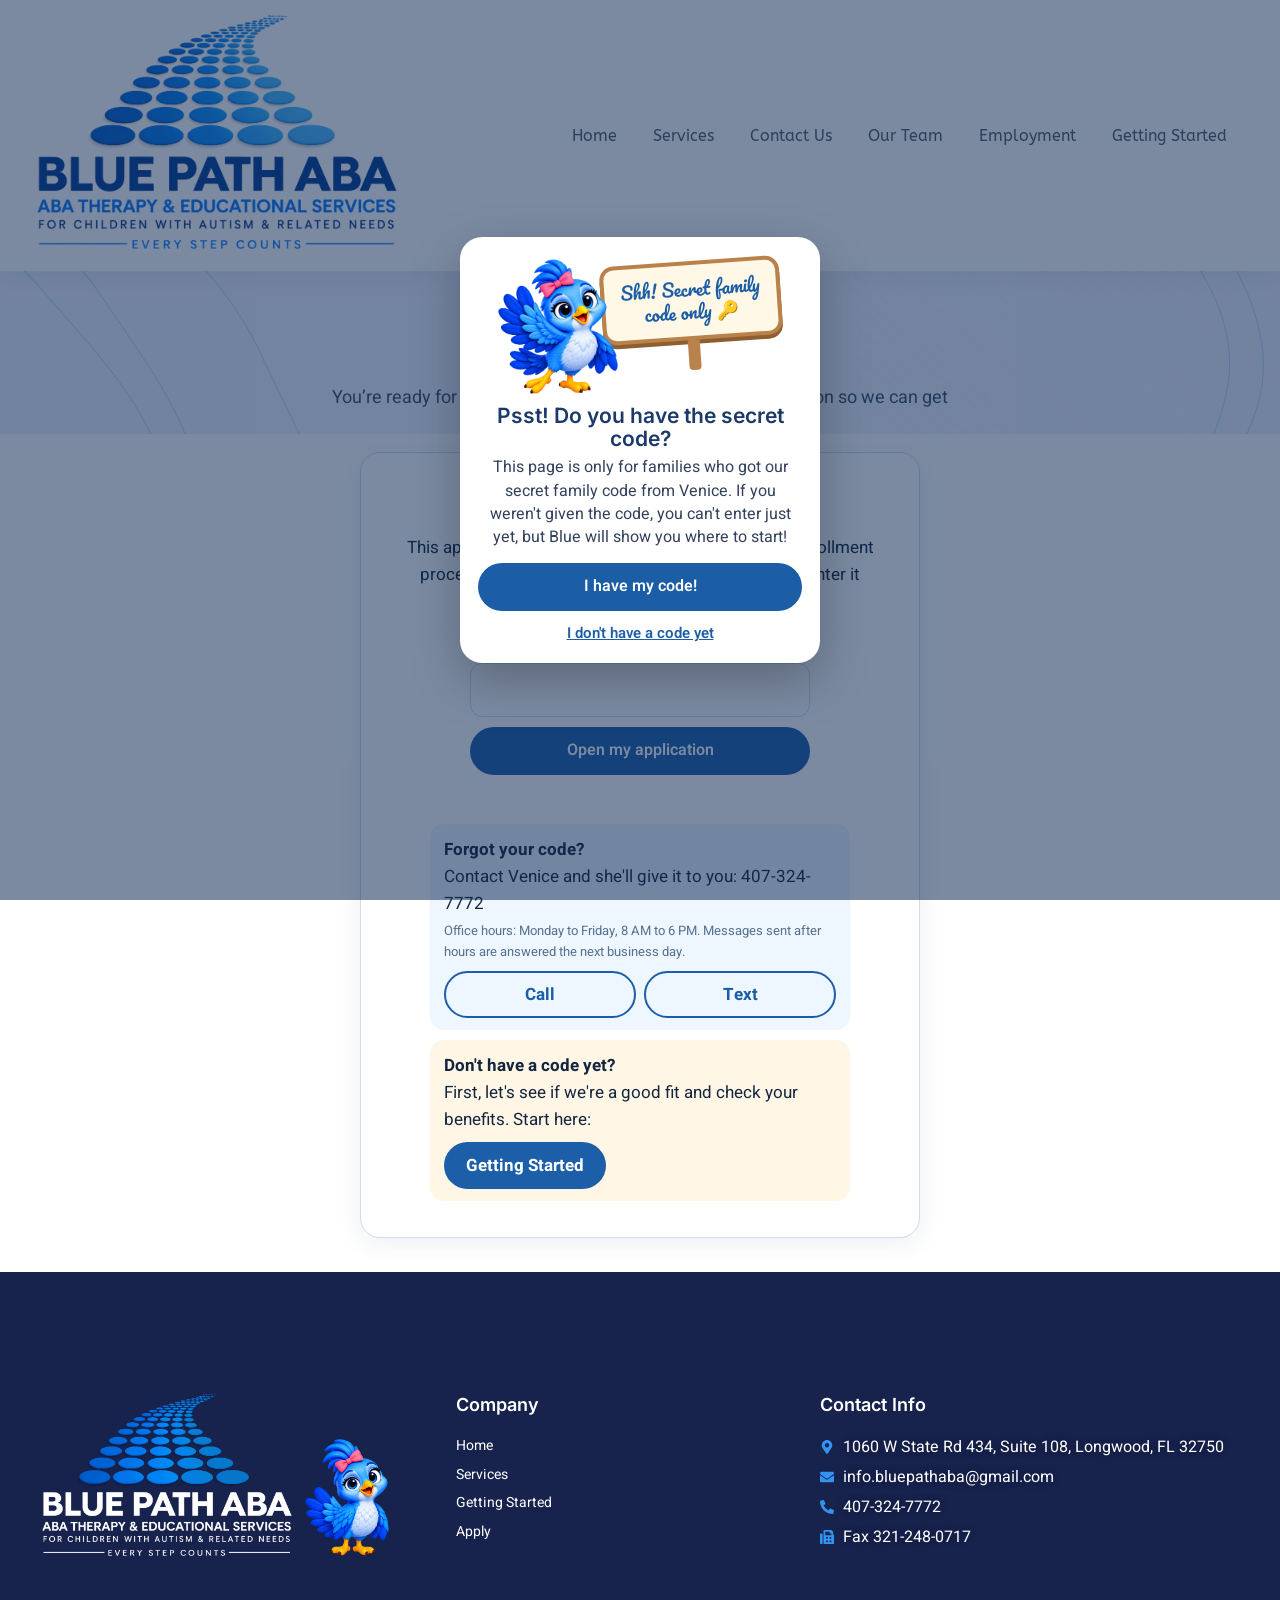
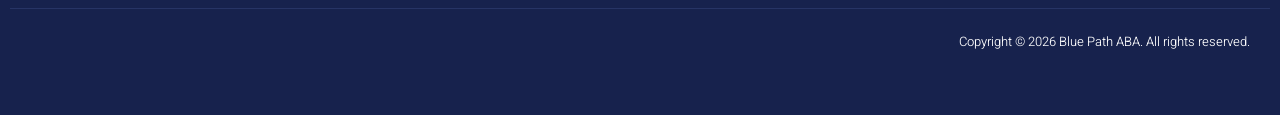
<file: apply/index.html>
<!DOCTYPE html>
<html lang="en-US"><head><meta charset="UTF-8"><meta name="viewport" content="width=device-width, initial-scale=1"><link rel="profile" href="https://gmpg.org/xfn/11"><title>Application – Bluepath ABA</title><meta name="description" content="Blue Path ABA provides ABA therapy and educational services for children with autism and related needs in Longwood, FL, serving Seminole and Orange counties for 22 years. Formerly Applied Behavior Center for Autism."><link rel="stylesheet" id="siteground-optimizer-combined-css-b40a0472a721c369e870dbc9d92534d7" href="/wp-content/uploads/siteground-optimizer-assets/siteground-optimizer-combined-css-b40a0472a721c369e870dbc9d92534d7.css" media="all"><meta name="robots" content="max-image-preview:large"> <style id="wp-img-auto-sizes-contain-inline-css"> img:is([sizes=auto i],[sizes^="auto," i]){contain-intrinsic-size:3000px 1500px}
/*# sourceURL=wp-img-auto-sizes-contain-inline-css */ </style> <style id="classic-theme-styles-inline-css"> /*! This file is auto-generated */
.wp-block-button__link{color:#fff;background-color:#32373c;border-radius:9999px;box-shadow:none;text-decoration:none;padding:calc(.667em + 2px) calc(1.333em + 2px);font-size:1.125em}.wp-block-file__button{background:#32373c;color:#fff;text-decoration:none}
/*# sourceURL=/wp-includes/css/classic-themes.min.css */ </style> <style id="global-styles-inline-css"> :root{--wp--preset--aspect-ratio--square: 1;--wp--preset--aspect-ratio--4-3: 4/3;--wp--preset--aspect-ratio--3-4: 3/4;--wp--preset--aspect-ratio--3-2: 3/2;--wp--preset--aspect-ratio--2-3: 2/3;--wp--preset--aspect-ratio--16-9: 16/9;--wp--preset--aspect-ratio--9-16: 9/16;--wp--preset--color--black: #000000;--wp--preset--color--cyan-bluish-gray: #abb8c3;--wp--preset--color--white: #ffffff;--wp--preset--color--pale-pink: #f78da7;--wp--preset--color--vivid-red: #cf2e2e;--wp--preset--color--luminous-vivid-orange: #ff6900;--wp--preset--color--luminous-vivid-amber: #fcb900;--wp--preset--color--light-green-cyan: #7bdcb5;--wp--preset--color--vivid-green-cyan: #00d084;--wp--preset--color--pale-cyan-blue: #8ed1fc;--wp--preset--color--vivid-cyan-blue: #0693e3;--wp--preset--color--vivid-purple: #9b51e0;--wp--preset--gradient--vivid-cyan-blue-to-vivid-purple: linear-gradient(135deg,rgb(6,147,227) 0%,rgb(155,81,224) 100%);--wp--preset--gradient--light-green-cyan-to-vivid-green-cyan: linear-gradient(135deg,rgb(122,220,180) 0%,rgb(0,208,130) 100%);--wp--preset--gradient--luminous-vivid-amber-to-luminous-vivid-orange: linear-gradient(135deg,rgb(252,185,0) 0%,rgb(255,105,0) 100%);--wp--preset--gradient--luminous-vivid-orange-to-vivid-red: linear-gradient(135deg,rgb(255,105,0) 0%,rgb(207,46,46) 100%);--wp--preset--gradient--very-light-gray-to-cyan-bluish-gray: linear-gradient(135deg,rgb(238,238,238) 0%,rgb(169,184,195) 100%);--wp--preset--gradient--cool-to-warm-spectrum: linear-gradient(135deg,rgb(74,234,220) 0%,rgb(151,120,209) 20%,rgb(207,42,186) 40%,rgb(238,44,130) 60%,rgb(251,105,98) 80%,rgb(254,248,76) 100%);--wp--preset--gradient--blush-light-purple: linear-gradient(135deg,rgb(255,206,236) 0%,rgb(152,150,240) 100%);--wp--preset--gradient--blush-bordeaux: linear-gradient(135deg,rgb(254,205,165) 0%,rgb(254,45,45) 50%,rgb(107,0,62) 100%);--wp--preset--gradient--luminous-dusk: linear-gradient(135deg,rgb(255,203,112) 0%,rgb(199,81,192) 50%,rgb(65,88,208) 100%);--wp--preset--gradient--pale-ocean: linear-gradient(135deg,rgb(255,245,203) 0%,rgb(182,227,212) 50%,rgb(51,167,181) 100%);--wp--preset--gradient--electric-grass: linear-gradient(135deg,rgb(202,248,128) 0%,rgb(113,206,126) 100%);--wp--preset--gradient--midnight: linear-gradient(135deg,rgb(2,3,129) 0%,rgb(40,116,252) 100%);--wp--preset--font-size--small: 13px;--wp--preset--font-size--medium: 20px;--wp--preset--font-size--large: 36px;--wp--preset--font-size--x-large: 42px;--wp--preset--spacing--20: 0.44rem;--wp--preset--spacing--30: 0.67rem;--wp--preset--spacing--40: 1rem;--wp--preset--spacing--50: 1.5rem;--wp--preset--spacing--60: 2.25rem;--wp--preset--spacing--70: 3.38rem;--wp--preset--spacing--80: 5.06rem;--wp--preset--shadow--natural: 6px 6px 9px rgba(0, 0, 0, 0.2);--wp--preset--shadow--deep: 12px 12px 50px rgba(0, 0, 0, 0.4);--wp--preset--shadow--sharp: 6px 6px 0px rgba(0, 0, 0, 0.2);--wp--preset--shadow--outlined: 6px 6px 0px -3px rgb(255, 255, 255), 6px 6px rgb(0, 0, 0);--wp--preset--shadow--crisp: 6px 6px 0px rgb(0, 0, 0);}.wp-block-button{--wp--preset--dimension--25: 25%;--wp--preset--dimension--50: 50%;--wp--preset--dimension--75: 75%;--wp--preset--dimension--100: 100%;}:where(body) { margin: 0; }:where(.is-layout-flex){gap: 0.5em;}:where(.is-layout-grid){gap: 0.5em;}body .is-layout-flex{display: flex;}.is-layout-flex{flex-wrap: wrap;align-items: center;}.is-layout-flex > :is(*, div){margin: 0;}body .is-layout-grid{display: grid;}.is-layout-grid > :is(*, div){margin: 0;}body{padding-top: 0px;padding-right: 0px;padding-bottom: 0px;padding-left: 0px;}:root :where(.wp-element-button, .wp-block-button__link){background-color: #32373c;border-width: 0;color: #fff;font-family: inherit;font-size: inherit;font-style: inherit;font-weight: inherit;letter-spacing: inherit;line-height: inherit;padding-top: calc(0.667em + 2px);padding-right: calc(1.333em + 2px);padding-bottom: calc(0.667em + 2px);padding-left: calc(1.333em + 2px);text-decoration: none;text-transform: inherit;}.has-black-color{color: var(--wp--preset--color--black) !important;}.has-cyan-bluish-gray-color{color: var(--wp--preset--color--cyan-bluish-gray) !important;}.has-white-color{color: var(--wp--preset--color--white) !important;}.has-pale-pink-color{color: var(--wp--preset--color--pale-pink) !important;}.has-vivid-red-color{color: var(--wp--preset--color--vivid-red) !important;}.has-luminous-vivid-orange-color{color: var(--wp--preset--color--luminous-vivid-orange) !important;}.has-luminous-vivid-amber-color{color: var(--wp--preset--color--luminous-vivid-amber) !important;}.has-light-green-cyan-color{color: var(--wp--preset--color--light-green-cyan) !important;}.has-vivid-green-cyan-color{color: var(--wp--preset--color--vivid-green-cyan) !important;}.has-pale-cyan-blue-color{color: var(--wp--preset--color--pale-cyan-blue) !important;}.has-vivid-cyan-blue-color{color: var(--wp--preset--color--vivid-cyan-blue) !important;}.has-vivid-purple-color{color: var(--wp--preset--color--vivid-purple) !important;}.has-black-background-color{background-color: var(--wp--preset--color--black) !important;}.has-cyan-bluish-gray-background-color{background-color: var(--wp--preset--color--cyan-bluish-gray) !important;}.has-white-background-color{background-color: var(--wp--preset--color--white) !important;}.has-pale-pink-background-color{background-color: var(--wp--preset--color--pale-pink) !important;}.has-vivid-red-background-color{background-color: var(--wp--preset--color--vivid-red) !important;}.has-luminous-vivid-orange-background-color{background-color: var(--wp--preset--color--luminous-vivid-orange) !important;}.has-luminous-vivid-amber-background-color{background-color: var(--wp--preset--color--luminous-vivid-amber) !important;}.has-light-green-cyan-background-color{background-color: var(--wp--preset--color--light-green-cyan) !important;}.has-vivid-green-cyan-background-color{background-color: var(--wp--preset--color--vivid-green-cyan) !important;}.has-pale-cyan-blue-background-color{background-color: var(--wp--preset--color--pale-cyan-blue) !important;}.has-vivid-cyan-blue-background-color{background-color: var(--wp--preset--color--vivid-cyan-blue) !important;}.has-vivid-purple-background-color{background-color: var(--wp--preset--color--vivid-purple) !important;}.has-black-border-color{border-color: var(--wp--preset--color--black) !important;}.has-cyan-bluish-gray-border-color{border-color: var(--wp--preset--color--cyan-bluish-gray) !important;}.has-white-border-color{border-color: var(--wp--preset--color--white) !important;}.has-pale-pink-border-color{border-color: var(--wp--preset--color--pale-pink) !important;}.has-vivid-red-border-color{border-color: var(--wp--preset--color--vivid-red) !important;}.has-luminous-vivid-orange-border-color{border-color: var(--wp--preset--color--luminous-vivid-orange) !important;}.has-luminous-vivid-amber-border-color{border-color: var(--wp--preset--color--luminous-vivid-amber) !important;}.has-light-green-cyan-border-color{border-color: var(--wp--preset--color--light-green-cyan) !important;}.has-vivid-green-cyan-border-color{border-color: var(--wp--preset--color--vivid-green-cyan) !important;}.has-pale-cyan-blue-border-color{border-color: var(--wp--preset--color--pale-cyan-blue) !important;}.has-vivid-cyan-blue-border-color{border-color: var(--wp--preset--color--vivid-cyan-blue) !important;}.has-vivid-purple-border-color{border-color: var(--wp--preset--color--vivid-purple) !important;}.has-vivid-cyan-blue-to-vivid-purple-gradient-background{background: var(--wp--preset--gradient--vivid-cyan-blue-to-vivid-purple) !important;}.has-light-green-cyan-to-vivid-green-cyan-gradient-background{background: var(--wp--preset--gradient--light-green-cyan-to-vivid-green-cyan) !important;}.has-luminous-vivid-amber-to-luminous-vivid-orange-gradient-background{background: var(--wp--preset--gradient--luminous-vivid-amber-to-luminous-vivid-orange) !important;}.has-luminous-vivid-orange-to-vivid-red-gradient-background{background: var(--wp--preset--gradient--luminous-vivid-orange-to-vivid-red) !important;}.has-very-light-gray-to-cyan-bluish-gray-gradient-background{background: var(--wp--preset--gradient--very-light-gray-to-cyan-bluish-gray) !important;}.has-cool-to-warm-spectrum-gradient-background{background: var(--wp--preset--gradient--cool-to-warm-spectrum) !important;}.has-blush-light-purple-gradient-background{background: var(--wp--preset--gradient--blush-light-purple) !important;}.has-blush-bordeaux-gradient-background{background: var(--wp--preset--gradient--blush-bordeaux) !important;}.has-luminous-dusk-gradient-background{background: var(--wp--preset--gradient--luminous-dusk) !important;}.has-pale-ocean-gradient-background{background: var(--wp--preset--gradient--pale-ocean) !important;}.has-electric-grass-gradient-background{background: var(--wp--preset--gradient--electric-grass) !important;}.has-midnight-gradient-background{background: var(--wp--preset--gradient--midnight) !important;}.has-small-font-size{font-size: var(--wp--preset--font-size--small) !important;}.has-medium-font-size{font-size: var(--wp--preset--font-size--medium) !important;}.has-large-font-size{font-size: var(--wp--preset--font-size--large) !important;}.has-x-large-font-size{font-size: var(--wp--preset--font-size--x-large) !important;}
:root :where(.wp-block-icon svg){width: 24px;}
:where(.wp-block-gallery.is-layout-flex){gap: var( --wp--style--gallery-gap-default, var( --gallery-block--gutter-size, var( --wp--style--block-gap, 0.5em ) ) );}:where(.wp-block-gallery.is-layout-grid){gap: var( --wp--style--gallery-gap-default, var( --gallery-block--gutter-size, var( --wp--style--block-gap, 0.5em ) ) );}
:where(.wp-block-latest-posts.is-layout-flex){gap: 1.25em;}:where(.wp-block-latest-posts.is-layout-grid){gap: 1.25em;}
:where(.wp-block-post-template.is-layout-flex){gap: 1.25em;}:where(.wp-block-post-template.is-layout-grid){gap: 1.25em;}
:where(.wp-block-term-template.is-layout-flex){gap: 1.25em;}:where(.wp-block-term-template.is-layout-grid){gap: 1.25em;}
:where(.wp-block-columns.is-layout-flex){gap: 2em;}:where(.wp-block-columns.is-layout-grid){gap: 2em;}
:root :where(.wp-block-pullquote){font-size: 1.5em;line-height: 1.6;}
/*# sourceURL=global-styles-inline-css */ </style> <style id="elementor-frontend-inline-css"> .elementor-kit-561{--e-global-color-primary:#6EC1E4;--e-global-color-secondary:#54595F;--e-global-color-text:#7A7A7A;--e-global-color-accent:#61CE70;--e-global-color-dea41e4:#17224D;--e-global-color-a185853:#3393F0;--e-global-color-308e809:#EDF1FC;--e-global-color-a291686:#FFFFFF;--e-global-color-91455cb:#177FF1;--e-global-typography-primary-font-family:"Roboto";--e-global-typography-primary-font-weight:600;--e-global-typography-secondary-font-family:"Roboto Slab";--e-global-typography-secondary-font-weight:400;--e-global-typography-text-font-family:"Roboto";--e-global-typography-text-font-weight:400;--e-global-typography-accent-font-family:"Roboto";--e-global-typography-accent-font-weight:500;--e-global-typography-b2ce6af-font-family:"Heebo";--e-global-typography-b2ce6af-font-size:16px;--e-global-typography-b2ce6af-line-height:1.5em;--e-global-typography-69c152f-font-family:"Heebo";--e-global-typography-69c152f-font-size:14px;--e-global-typography-69c152f-line-height:1.6em;--e-global-typography-520c191-font-family:"Heebo";--e-global-typography-520c191-font-size:15px;--e-global-typography-520c191-font-weight:500;--e-global-typography-583e54c-font-family:"Inter";--e-global-typography-583e54c-font-size:72px;--e-global-typography-583e54c-font-weight:700;--e-global-typography-583e54c-line-height:1em;--e-global-typography-583e54c-letter-spacing:-2px;--e-global-typography-5d167aa-font-family:"Inter";--e-global-typography-5d167aa-font-size:48px;--e-global-typography-5d167aa-font-weight:700;--e-global-typography-5d167aa-line-height:1.1em;--e-global-typography-d3dae9a-font-family:"Inter";--e-global-typography-d3dae9a-font-size:36px;--e-global-typography-d3dae9a-font-weight:600;--e-global-typography-d3dae9a-line-height:1.1em;--e-global-typography-83682a1-font-family:"Inter";--e-global-typography-83682a1-font-size:24px;--e-global-typography-83682a1-font-weight:600;--e-global-typography-83682a1-line-height:1.1em;--e-global-typography-7044a64-font-family:"Inter";--e-global-typography-7044a64-font-size:18px;--e-global-typography-7044a64-font-weight:600;--e-global-typography-7044a64-line-height:1.2em;--e-global-typography-84ca66e-font-family:"Inter";--e-global-typography-84ca66e-font-size:14px;--e-global-typography-84ca66e-font-weight:600;--e-global-typography-84ca66e-line-height:1.2em;--e-global-typography-84ca66e-letter-spacing:2px;--e-global-typography-112b6c4-font-family:"Heebo";--e-global-typography-112b6c4-font-size:13px;--e-global-typography-112b6c4-font-weight:300;color:var( --e-global-color-dea41e4 );font-family:var( --e-global-typography-b2ce6af-font-family ), Sans-serif;font-size:var( --e-global-typography-b2ce6af-font-size );line-height:var( --e-global-typography-b2ce6af-line-height );}.elementor-kit-561 button,.elementor-kit-561 input[type="button"],.elementor-kit-561 input[type="submit"],.elementor-kit-561 .elementor-button{background-color:var( --e-global-color-a185853 );font-weight:500;color:var( --e-global-color-a291686 );border-style:solid;border-width:0px 0px 0px 0px;border-radius:30px 30px 30px 30px;}.elementor-kit-561 button:hover,.elementor-kit-561 button:focus,.elementor-kit-561 input[type="button"]:hover,.elementor-kit-561 input[type="button"]:focus,.elementor-kit-561 input[type="submit"]:hover,.elementor-kit-561 input[type="submit"]:focus,.elementor-kit-561 .elementor-button:hover,.elementor-kit-561 .elementor-button:focus{background-color:var( --e-global-color-dea41e4 );color:var( --e-global-color-a291686 );border-style:solid;border-width:0px 0px 0px 0px;}.elementor-kit-561 e-page-transition{background-color:#FFBC7D;}.elementor-kit-561 a{color:var( --e-global-color-dea41e4 );}.elementor-kit-561 a:hover{color:var( --e-global-color-a185853 );}.elementor-kit-561 h1{font-family:var( --e-global-typography-583e54c-font-family ), Sans-serif;font-size:var( --e-global-typography-583e54c-font-size );font-weight:var( --e-global-typography-583e54c-font-weight );line-height:var( --e-global-typography-583e54c-line-height );letter-spacing:var( --e-global-typography-583e54c-letter-spacing );}.elementor-kit-561 h2{font-family:var( --e-global-typography-5d167aa-font-family ), Sans-serif;font-size:var( --e-global-typography-5d167aa-font-size );font-weight:var( --e-global-typography-5d167aa-font-weight );line-height:var( --e-global-typography-5d167aa-line-height );}.elementor-kit-561 h3{font-family:var( --e-global-typography-d3dae9a-font-family ), Sans-serif;font-size:var( --e-global-typography-d3dae9a-font-size );font-weight:var( --e-global-typography-d3dae9a-font-weight );line-height:var( --e-global-typography-d3dae9a-line-height );}.elementor-kit-561 h4{font-family:var( --e-global-typography-83682a1-font-family ), Sans-serif;font-size:var( --e-global-typography-83682a1-font-size );font-weight:var( --e-global-typography-83682a1-font-weight );line-height:var( --e-global-typography-83682a1-line-height );}.elementor-kit-561 h5{font-family:var( --e-global-typography-7044a64-font-family ), Sans-serif;font-size:var( --e-global-typography-7044a64-font-size );font-weight:var( --e-global-typography-7044a64-font-weight );line-height:var( --e-global-typography-7044a64-line-height );}.elementor-kit-561 h6{color:var( --e-global-color-a185853 );font-family:var( --e-global-typography-84ca66e-font-family ), Sans-serif;font-size:var( --e-global-typography-84ca66e-font-size );font-weight:var( --e-global-typography-84ca66e-font-weight );line-height:var( --e-global-typography-84ca66e-line-height );letter-spacing:var( --e-global-typography-84ca66e-letter-spacing );}.elementor-kit-561 label{font-weight:600;line-height:1.5em;}.elementor-kit-561 input:not([type="button"]):not([type="submit"]),.elementor-kit-561 textarea,.elementor-kit-561 .elementor-field-textual{color:var( --e-global-color-secondary );background-color:var( --e-global-color-308e809 );border-style:solid;border-width:1px 1px 1px 1px;border-color:var( --e-global-color-308e809 );border-radius:30px 30px 30px 30px;}.elementor-kit-561 input:focus:not([type="button"]):not([type="submit"]),.elementor-kit-561 textarea:focus,.elementor-kit-561 .elementor-field-textual:focus{color:var( --e-global-color-text );background-color:var( --e-global-color-a291686 );border-style:solid;border-width:1px 1px 1px 1px;border-color:var( --e-global-color-308e809 );}.elementor-section.elementor-section-boxed > .elementor-container{max-width:1280px;}.e-con{--container-max-width:1280px;}.elementor-widget:not(:last-child){margin-block-end:20px;}.elementor-element{--widgets-spacing:20px 20px;--widgets-spacing-row:20px;--widgets-spacing-column:20px;}{}h1.entry-title{display:var(--page-title-display);}@media(max-width:1024px){.elementor-kit-561{--e-global-typography-b2ce6af-font-size:15px;--e-global-typography-69c152f-font-size:13px;--e-global-typography-583e54c-font-size:48px;--e-global-typography-5d167aa-font-size:36px;--e-global-typography-d3dae9a-font-size:24px;--e-global-typography-83682a1-font-size:18px;--e-global-typography-7044a64-font-size:16px;--e-global-typography-84ca66e-font-size:13px;--e-global-typography-112b6c4-font-size:12px;font-size:var( --e-global-typography-b2ce6af-font-size );line-height:var( --e-global-typography-b2ce6af-line-height );}.elementor-kit-561 h1{font-size:var( --e-global-typography-583e54c-font-size );line-height:var( --e-global-typography-583e54c-line-height );letter-spacing:var( --e-global-typography-583e54c-letter-spacing );}.elementor-kit-561 h2{font-size:var( --e-global-typography-5d167aa-font-size );line-height:var( --e-global-typography-5d167aa-line-height );}.elementor-kit-561 h3{font-size:var( --e-global-typography-d3dae9a-font-size );line-height:var( --e-global-typography-d3dae9a-line-height );}.elementor-kit-561 h4{font-size:var( --e-global-typography-83682a1-font-size );line-height:var( --e-global-typography-83682a1-line-height );}.elementor-kit-561 h5{font-size:var( --e-global-typography-7044a64-font-size );line-height:var( --e-global-typography-7044a64-line-height );}.elementor-kit-561 h6{font-size:var( --e-global-typography-84ca66e-font-size );line-height:var( --e-global-typography-84ca66e-line-height );letter-spacing:var( --e-global-typography-84ca66e-letter-spacing );}.elementor-section.elementor-section-boxed > .elementor-container{max-width:1024px;}.e-con{--container-max-width:1024px;}}@media(max-width:767px){.elementor-kit-561{--e-global-typography-b2ce6af-font-size:14px;--e-global-typography-69c152f-font-size:12px;--e-global-typography-520c191-font-size:14px;--e-global-typography-583e54c-font-size:38px;--e-global-typography-5d167aa-font-size:28px;--e-global-typography-d3dae9a-font-size:24px;--e-global-typography-83682a1-font-size:18px;--e-global-typography-7044a64-font-size:14px;--e-global-typography-84ca66e-font-size:12px;--e-global-typography-112b6c4-font-size:11px;font-size:var( --e-global-typography-b2ce6af-font-size );line-height:var( --e-global-typography-b2ce6af-line-height );}.elementor-kit-561 h1{font-size:var( --e-global-typography-583e54c-font-size );line-height:var( --e-global-typography-583e54c-line-height );letter-spacing:var( --e-global-typography-583e54c-letter-spacing );}.elementor-kit-561 h2{font-size:var( --e-global-typography-5d167aa-font-size );line-height:var( --e-global-typography-5d167aa-line-height );}.elementor-kit-561 h3{font-size:var( --e-global-typography-d3dae9a-font-size );line-height:var( --e-global-typography-d3dae9a-line-height );}.elementor-kit-561 h4{font-size:var( --e-global-typography-83682a1-font-size );line-height:var( --e-global-typography-83682a1-line-height );}.elementor-kit-561 h5{font-size:var( --e-global-typography-7044a64-font-size );line-height:var( --e-global-typography-7044a64-line-height );}.elementor-kit-561 h6{font-size:var( --e-global-typography-84ca66e-font-size );line-height:var( --e-global-typography-84ca66e-line-height );letter-spacing:var( --e-global-typography-84ca66e-letter-spacing );}.elementor-section.elementor-section-boxed > .elementor-container{max-width:767px;}.e-con{--container-max-width:767px;}}
.elementor-521 .elementor-element.elementor-element-42c86469:not(.elementor-motion-effects-element-type-background), .elementor-521 .elementor-element.elementor-element-42c86469 > .elementor-motion-effects-container > .elementor-motion-effects-layer{background-color:var( --e-global-color-308e809 );}.elementor-521 .elementor-element.elementor-element-42c86469 > .elementor-background-overlay{background-image:url("/wp-content/uploads/2023/07/bg_memphis_1.png");background-position:top right;background-repeat:no-repeat;background-size:cover;opacity:0.3;transition:background 0.3s, border-radius 0.3s, opacity 0.3s;}.elementor-521 .elementor-element.elementor-element-42c86469{transition:background 0.3s, border 0.3s, border-radius 0.3s, box-shadow 0.3s;padding:0em 0em 0em 0em;}.elementor-521 .elementor-element.elementor-element-6fc74fc7 > .elementor-element-populated{transition:background 0.3s, border 0.3s, border-radius 0.3s, box-shadow 0.3s;padding:2em 2em 0em 2em;}.elementor-521 .elementor-element.elementor-element-6fc74fc7 > .elementor-element-populated > .elementor-background-overlay{transition:background 0.3s, border-radius 0.3s, opacity 0.3s;}.elementor-521 .elementor-element.elementor-element-70a5264{border-style:none;}
.elementor-459 .elementor-element.elementor-element-79adbd > .elementor-container > .elementor-column > .elementor-widget-wrap{align-content:center;align-items:center;}.elementor-459 .elementor-element.elementor-element-79adbd:not(.elementor-motion-effects-element-type-background), .elementor-459 .elementor-element.elementor-element-79adbd > .elementor-motion-effects-container > .elementor-motion-effects-layer{background-color:#FFFFFF;}.elementor-459 .elementor-element.elementor-element-79adbd{box-shadow:0px 10px 20px 0px rgba(0, 0, 0, 0.05);transition:background 0.3s, border 0.3s, border-radius 0.3s, box-shadow 0.3s;padding:5px 5px 5px 5px;}.elementor-459 .elementor-element.elementor-element-79adbd > .elementor-background-overlay{transition:background 0.3s, border-radius 0.3s, opacity 0.3s;}.elementor-459 .elementor-element.elementor-element-2f0eb6df .elementor-menu-toggle{margin-left:auto;}.elementor-459 .elementor-element.elementor-element-2f0eb6df .elementor-nav-menu .elementor-item{font-family:"ABeeZee", Sans-serif;}.elementor-459 .elementor-element.elementor-element-2f0eb6df .elementor-nav-menu--main .elementor-item{color:var( --e-global-color-secondary );fill:var( --e-global-color-secondary );padding-left:0px;padding-right:0px;padding-top:16px;padding-bottom:16px;}.elementor-459 .elementor-element.elementor-element-2f0eb6df{--e-nav-menu-horizontal-menu-item-margin:calc( 36px / 2 );}.elementor-459 .elementor-element.elementor-element-2f0eb6df .elementor-nav-menu--main:not(.elementor-nav-menu--layout-horizontal) .elementor-nav-menu > li:not(:last-child){margin-bottom:36px;}.elementor-459 .elementor-element.elementor-element-2f0eb6df .elementor-nav-menu--dropdown a, .elementor-459 .elementor-element.elementor-element-2f0eb6df .elementor-menu-toggle{color:var( --e-global-color-dea41e4 );}.elementor-459 .elementor-element.elementor-element-2f0eb6df .elementor-nav-menu--dropdown{background-color:var( --e-global-color-a291686 );border-radius:10px 10px 10px 10px;}.elementor-459 .elementor-element.elementor-element-2f0eb6df .elementor-nav-menu--dropdown a:hover,
 .elementor-459 .elementor-element.elementor-element-2f0eb6df .elementor-nav-menu--dropdown a.elementor-item-active,
 .elementor-459 .elementor-element.elementor-element-2f0eb6df .elementor-nav-menu--dropdown a.highlighted,
 .elementor-459 .elementor-element.elementor-element-2f0eb6df .elementor-menu-toggle:hover{color:var( --e-global-color-a185853 );}.elementor-459 .elementor-element.elementor-element-2f0eb6df .elementor-nav-menu--dropdown a:hover,
 .elementor-459 .elementor-element.elementor-element-2f0eb6df .elementor-nav-menu--dropdown a.elementor-item-active,
 .elementor-459 .elementor-element.elementor-element-2f0eb6df .elementor-nav-menu--dropdown a.highlighted{background-color:var( --e-global-color-a291686 );}.elementor-459 .elementor-element.elementor-element-2f0eb6df .elementor-nav-menu--dropdown a.elementor-item-active{color:var( --e-global-color-a185853 );background-color:var( --e-global-color-a291686 );}.elementor-459 .elementor-element.elementor-element-2f0eb6df .elementor-nav-menu--dropdown .elementor-item, .elementor-459 .elementor-element.elementor-element-2f0eb6df .elementor-nav-menu--dropdown  .elementor-sub-item{font-family:var( --e-global-typography-520c191-font-family ), Sans-serif;font-size:var( --e-global-typography-520c191-font-size );font-weight:var( --e-global-typography-520c191-font-weight );}.elementor-459 .elementor-element.elementor-element-2f0eb6df .elementor-nav-menu--dropdown li:first-child a{border-top-left-radius:10px;border-top-right-radius:10px;}.elementor-459 .elementor-element.elementor-element-2f0eb6df .elementor-nav-menu--dropdown li:last-child a{border-bottom-right-radius:10px;border-bottom-left-radius:10px;}.elementor-459 .elementor-element.elementor-element-2f0eb6df .elementor-nav-menu--main .elementor-nav-menu--dropdown, .elementor-459 .elementor-element.elementor-element-2f0eb6df .elementor-nav-menu__container.elementor-nav-menu--dropdown{box-shadow:0px 10px 20px 0px rgba(0, 0, 0, 0.1);}.elementor-theme-builder-content-area{height:400px;}.elementor-location-header:before, .elementor-location-footer:before{content:"";display:table;clear:both;}@media(max-width:1024px){.elementor-459 .elementor-element.elementor-element-2f0eb6df .elementor-nav-menu--dropdown .elementor-item, .elementor-459 .elementor-element.elementor-element-2f0eb6df .elementor-nav-menu--dropdown  .elementor-sub-item{font-size:var( --e-global-typography-520c191-font-size );}.elementor-459 .elementor-element.elementor-element-2f0eb6df{--nav-menu-icon-size:26px;}}@media(max-width:767px){.elementor-459 .elementor-element.elementor-element-20acd05a{width:80%;}.elementor-459 .elementor-element.elementor-element-16d2f67c{width:20%;}.elementor-459 .elementor-element.elementor-element-2f0eb6df .elementor-nav-menu--dropdown .elementor-item, .elementor-459 .elementor-element.elementor-element-2f0eb6df .elementor-nav-menu--dropdown  .elementor-sub-item{font-size:var( --e-global-typography-520c191-font-size );}.elementor-459 .elementor-element.elementor-element-2f0eb6df{--nav-menu-icon-size:24px;}}@media(min-width:768px){.elementor-459 .elementor-element.elementor-element-16d2f67c{width:63.689%;}.elementor-459 .elementor-element.elementor-element-2431aea1{width:2.613%;}}@media(max-width:1024px) and (min-width:768px){.elementor-459 .elementor-element.elementor-element-20acd05a{width:25%;}.elementor-459 .elementor-element.elementor-element-16d2f67c{width:38%;}.elementor-459 .elementor-element.elementor-element-2431aea1{width:30%;}}
.elementor-463 .elementor-element.elementor-element-286c51bb:not(.elementor-motion-effects-element-type-background), .elementor-463 .elementor-element.elementor-element-286c51bb > .elementor-motion-effects-container > .elementor-motion-effects-layer{background-color:var( --e-global-color-dea41e4 );}.elementor-463 .elementor-element.elementor-element-286c51bb{transition:background 0.3s, border 0.3s, border-radius 0.3s, box-shadow 0.3s;padding:5em 0em 2em 0em;}.elementor-463 .elementor-element.elementor-element-286c51bb > .elementor-background-overlay{transition:background 0.3s, border-radius 0.3s, opacity 0.3s;}.elementor-463 .elementor-element.elementor-element-4ffdfd71{border-style:solid;border-width:0px 0px 1px 0px;border-color:#273465;}.elementor-463 .elementor-element.elementor-element-6de1cba2 > .elementor-element-populated{padding:2em 2em 2em 2em;}.elementor-463 .elementor-element.elementor-element-5b753345{text-align:start;}.elementor-463 .elementor-element.elementor-element-12805ce8{color:var( --e-global-color-a291686 );}.elementor-463 .elementor-element.elementor-element-3006e49a > .elementor-element-populated{padding:2em 2em 2em 2em;}.elementor-463 .elementor-element.elementor-element-4dfcbffa .elementor-heading-title{color:var( --e-global-color-a291686 );}.elementor-463 .elementor-element.elementor-element-613d518 .elementor-icon-list-items:not(.elementor-inline-items) .elementor-icon-list-item:not(:last-child){padding-block-end:calc(6px/2);}.elementor-463 .elementor-element.elementor-element-613d518 .elementor-icon-list-items:not(.elementor-inline-items) .elementor-icon-list-item:not(:first-child){margin-block-start:calc(6px/2);}.elementor-463 .elementor-element.elementor-element-613d518 .elementor-icon-list-items.elementor-inline-items .elementor-icon-list-item{margin-inline:calc(6px/2);}.elementor-463 .elementor-element.elementor-element-613d518 .elementor-icon-list-items.elementor-inline-items{margin-inline:calc(-6px/2);}.elementor-463 .elementor-element.elementor-element-613d518 .elementor-icon-list-items.elementor-inline-items .elementor-icon-list-item:after{inset-inline-end:calc(-6px/2);}.elementor-463 .elementor-element.elementor-element-613d518 .elementor-icon-list-icon i{color:var( --e-global-color-a185853 );transition:color 0.3s;}.elementor-463 .elementor-element.elementor-element-613d518 .elementor-icon-list-icon svg{fill:var( --e-global-color-a185853 );transition:fill 0.3s;}.elementor-463 .elementor-element.elementor-element-613d518{--e-icon-list-icon-size:14px;--icon-vertical-offset:0px;}.elementor-463 .elementor-element.elementor-element-613d518 .elementor-icon-list-item > .elementor-icon-list-text, .elementor-463 .elementor-element.elementor-element-613d518 .elementor-icon-list-item > a{font-family:var( --e-global-typography-69c152f-font-family ), Sans-serif;font-size:var( --e-global-typography-69c152f-font-size );line-height:var( --e-global-typography-69c152f-line-height );}.elementor-463 .elementor-element.elementor-element-613d518 .elementor-icon-list-text{color:var( --e-global-color-a291686 );transition:color 0.3s;}.elementor-463 .elementor-element.elementor-element-613d518 .elementor-icon-list-item:hover .elementor-icon-list-text{color:var( --e-global-color-a185853 );}.elementor-463 .elementor-element.elementor-element-41454548 > .elementor-element-populated{padding:2em 2em 2em 2em;}.elementor-463 .elementor-element.elementor-element-1f090e5d .elementor-heading-title{color:var( --e-global-color-a291686 );}.elementor-463 .elementor-element.elementor-element-70fa4425 .elementor-icon-list-items:not(.elementor-inline-items) .elementor-icon-list-item:not(:last-child){padding-block-end:calc(6px/2);}.elementor-463 .elementor-element.elementor-element-70fa4425 .elementor-icon-list-items:not(.elementor-inline-items) .elementor-icon-list-item:not(:first-child){margin-block-start:calc(6px/2);}.elementor-463 .elementor-element.elementor-element-70fa4425 .elementor-icon-list-items.elementor-inline-items .elementor-icon-list-item{margin-inline:calc(6px/2);}.elementor-463 .elementor-element.elementor-element-70fa4425 .elementor-icon-list-items.elementor-inline-items{margin-inline:calc(-6px/2);}.elementor-463 .elementor-element.elementor-element-70fa4425 .elementor-icon-list-items.elementor-inline-items .elementor-icon-list-item:after{inset-inline-end:calc(-6px/2);}.elementor-463 .elementor-element.elementor-element-70fa4425 .elementor-icon-list-icon i{color:var( --e-global-color-a185853 );transition:color 0.3s;}.elementor-463 .elementor-element.elementor-element-70fa4425 .elementor-icon-list-icon svg{fill:var( --e-global-color-a185853 );transition:fill 0.3s;}.elementor-463 .elementor-element.elementor-element-70fa4425{--e-icon-list-icon-size:14px;--icon-vertical-offset:0px;}.elementor-463 .elementor-element.elementor-element-70fa4425 .elementor-icon-list-item > .elementor-icon-list-text, .elementor-463 .elementor-element.elementor-element-70fa4425 .elementor-icon-list-item > a{font-family:var( --e-global-typography-b2ce6af-font-family ), Sans-serif;font-size:var( --e-global-typography-b2ce6af-font-size );line-height:var( --e-global-typography-b2ce6af-line-height );}.elementor-463 .elementor-element.elementor-element-70fa4425 .elementor-icon-list-text{text-shadow:0px 0px 10px rgba(0,0,0,0.3);color:var( --e-global-color-a291686 );transition:color 0.3s;}.elementor-463 .elementor-element.elementor-element-534f08d8 > .elementor-container > .elementor-column > .elementor-widget-wrap{align-content:center;align-items:center;}.elementor-463 .elementor-element.elementor-element-534f08d8{padding:10px 10px 10px 10px;}.elementor-463 .elementor-element.elementor-element-51efb985 .elementor-icon-list-items:not(.elementor-inline-items) .elementor-icon-list-item:not(:last-child){padding-block-end:calc(6px/2);}.elementor-463 .elementor-element.elementor-element-51efb985 .elementor-icon-list-items:not(.elementor-inline-items) .elementor-icon-list-item:not(:first-child){margin-block-start:calc(6px/2);}.elementor-463 .elementor-element.elementor-element-51efb985 .elementor-icon-list-items.elementor-inline-items .elementor-icon-list-item{margin-inline:calc(6px/2);}.elementor-463 .elementor-element.elementor-element-51efb985 .elementor-icon-list-items.elementor-inline-items{margin-inline:calc(-6px/2);}.elementor-463 .elementor-element.elementor-element-51efb985 .elementor-icon-list-items.elementor-inline-items .elementor-icon-list-item:after{inset-inline-end:calc(-6px/2);}.elementor-463 .elementor-element.elementor-element-51efb985 .elementor-icon-list-icon i{color:var( --e-global-color-a185853 );transition:color 0.3s;}.elementor-463 .elementor-element.elementor-element-51efb985 .elementor-icon-list-icon svg{fill:var( --e-global-color-a185853 );transition:fill 0.3s;}.elementor-463 .elementor-element.elementor-element-51efb985{--e-icon-list-icon-size:14px;--icon-vertical-offset:0px;}.elementor-463 .elementor-element.elementor-element-51efb985 .elementor-icon-list-icon{padding-inline-end:16px;}.elementor-463 .elementor-element.elementor-element-51efb985 .elementor-icon-list-item > .elementor-icon-list-text, .elementor-463 .elementor-element.elementor-element-51efb985 .elementor-icon-list-item > a{font-family:var( --e-global-typography-112b6c4-font-family ), Sans-serif;font-size:var( --e-global-typography-112b6c4-font-size );font-weight:var( --e-global-typography-112b6c4-font-weight );}.elementor-463 .elementor-element.elementor-element-51efb985 .elementor-icon-list-text{color:var( --e-global-color-a291686 );transition:color 0.3s;}.elementor-463 .elementor-element.elementor-element-51efb985 .elementor-icon-list-item:hover .elementor-icon-list-text{color:var( --e-global-color-a185853 );}.elementor-463 .elementor-element.elementor-element-33a10743{text-align:end;}.elementor-463 .elementor-element.elementor-element-33a10743 .elementor-heading-title{font-family:var( --e-global-typography-112b6c4-font-family ), Sans-serif;font-size:var( --e-global-typography-112b6c4-font-size );font-weight:var( --e-global-typography-112b6c4-font-weight );color:var( --e-global-color-a291686 );}.elementor-theme-builder-content-area{height:400px;}.elementor-location-header:before, .elementor-location-footer:before{content:"";display:table;clear:both;}@media(max-width:1024px){.elementor-463 .elementor-element.elementor-element-286c51bb{padding:2em 0em 0em 0em;}.elementor-463 .elementor-element.elementor-element-613d518 .elementor-icon-list-item > .elementor-icon-list-text, .elementor-463 .elementor-element.elementor-element-613d518 .elementor-icon-list-item > a{font-size:var( --e-global-typography-69c152f-font-size );line-height:var( --e-global-typography-69c152f-line-height );}.elementor-463 .elementor-element.elementor-element-70fa4425 .elementor-icon-list-item > .elementor-icon-list-text, .elementor-463 .elementor-element.elementor-element-70fa4425 .elementor-icon-list-item > a{font-size:var( --e-global-typography-b2ce6af-font-size );line-height:var( --e-global-typography-b2ce6af-line-height );}.elementor-463 .elementor-element.elementor-element-51efb985 .elementor-icon-list-item > .elementor-icon-list-text, .elementor-463 .elementor-element.elementor-element-51efb985 .elementor-icon-list-item > a{font-size:var( --e-global-typography-112b6c4-font-size );}.elementor-463 .elementor-element.elementor-element-33a10743 .elementor-heading-title{font-size:var( --e-global-typography-112b6c4-font-size );}}@media(max-width:767px){.elementor-463 .elementor-element.elementor-element-377256fb > .elementor-element-populated{padding:0px 0px 0px 0px;}.elementor-463 .elementor-element.elementor-element-5b753345{text-align:center;}.elementor-463 .elementor-element.elementor-element-12805ce8{text-align:center;}.elementor-463 .elementor-element.elementor-element-4dfcbffa{text-align:center;}.elementor-463 .elementor-element.elementor-element-613d518 .elementor-icon-list-item > .elementor-icon-list-text, .elementor-463 .elementor-element.elementor-element-613d518 .elementor-icon-list-item > a{font-size:var( --e-global-typography-69c152f-font-size );line-height:var( --e-global-typography-69c152f-line-height );}.elementor-463 .elementor-element.elementor-element-1f090e5d{text-align:center;}.elementor-463 .elementor-element.elementor-element-70fa4425 .elementor-icon-list-item > .elementor-icon-list-text, .elementor-463 .elementor-element.elementor-element-70fa4425 .elementor-icon-list-item > a{font-size:var( --e-global-typography-b2ce6af-font-size );line-height:var( --e-global-typography-b2ce6af-line-height );}.elementor-463 .elementor-element.elementor-element-51efb985 .elementor-icon-list-item > .elementor-icon-list-text, .elementor-463 .elementor-element.elementor-element-51efb985 .elementor-icon-list-item > a{font-size:var( --e-global-typography-112b6c4-font-size );}.elementor-463 .elementor-element.elementor-element-33a10743{text-align:center;}.elementor-463 .elementor-element.elementor-element-33a10743 .elementor-heading-title{font-size:var( --e-global-typography-112b6c4-font-size );}}@media(min-width:768px){.elementor-463 .elementor-element.elementor-element-6de1cba2{width:32.886%;}.elementor-463 .elementor-element.elementor-element-3006e49a{width:28.889%;}.elementor-463 .elementor-element.elementor-element-41454548{width:37.558%;}.elementor-463 .elementor-element.elementor-element-5f01becd{width:50%;}.elementor-463 .elementor-element.elementor-element-54435594{width:50%;}}@media(max-width:1024px) and (min-width:768px){.elementor-463 .elementor-element.elementor-element-6de1cba2{width:100%;}.elementor-463 .elementor-element.elementor-element-3006e49a{width:30%;}.elementor-463 .elementor-element.elementor-element-41454548{width:40%;}}
.elementor-1129 .elementor-element.elementor-element-a6cc54a{text-align:center;}.elementor-1129 .elementor-element.elementor-element-a6cc54a .elementor-heading-title{font-family:"Inter", Sans-serif;font-size:40px;font-weight:700;line-height:1em;letter-spacing:-2px;color:var( --e-global-color-secondary );}.elementor-1129 .elementor-element.elementor-element-9326d3b{--divider-border-style:solid;--divider-color:#000;--divider-border-width:1px;}.elementor-1129 .elementor-element.elementor-element-9326d3b .elementor-divider-separator{width:100%;}.elementor-1129 .elementor-element.elementor-element-9326d3b .elementor-divider{padding-block-start:15px;padding-block-end:15px;}.elementor-1129 .elementor-element.elementor-element-23a0974{text-align:center;}.elementor-1129 .elementor-element.elementor-element-23a0974 .elementor-heading-title{font-family:"ABeeZee", Sans-serif;font-size:33px;font-weight:300;color:var( --e-global-color-secondary );}#elementor-popup-modal-1129 .dialog-widget-content{animation-duration:0.7s;border-style:double;border-radius:8px 8px 8px 8px;box-shadow:2px 8px 23px 3px rgba(0,0,0,0.2);}#elementor-popup-modal-1129{background-color:rgba(0,0,0,.8);justify-content:center;align-items:center;pointer-events:all;}#elementor-popup-modal-1129 .dialog-message{width:90vw;height:auto;}@media(max-width:1024px){.elementor-1129 .elementor-element.elementor-element-a6cc54a .elementor-heading-title{font-size:48px;}}@media(max-width:767px){.elementor-1129 .elementor-element.elementor-element-a6cc54a .elementor-heading-title{font-size:38px;}}
/*# sourceURL=elementor-frontend-inline-css */ </style><link rel="stylesheet" id="widget-nav-menu-css" href="/wp-content/plugins/elementor-pro/assets/css/widget-nav-menu.min.css" media="all"><link rel="stylesheet" id="widget-icon-list-css" href="/wp-content/plugins/elementor/assets/css/widget-icon-list.min.css" media="all"> <script id="jquery-core-js" src="/wp-includes/js/jquery/jquery.min.js"></script><link rel="EditURI" type="application/rsd+xml" title="RSD" href="/xmlrpc.php?rsd"><meta name="generator" content="WordPress 7.1.2"><link rel="canonical" href="/apply/"><link rel="shortlink" href="/?p=521"><link rel="icon" href="/wp-content/uploads/2023/07/cropped-bp-favicon-32x32.png" sizes="32x32"><link rel="icon" href="/wp-content/uploads/2023/07/cropped-bp-favicon-192x192.png" sizes="192x192"><link rel="apple-touch-icon" href="/wp-content/uploads/2023/07/cropped-bp-favicon-180x180.png"><meta name="msapplication-TileImage" content="/wp-content/uploads/2023/07/cropped-bp-favicon-270x270.png"> <style id="jeg_dynamic_css" type="text/css" data-type="jeg_custom-css"></style><style id="wp-custom-css"> .page .entry-title {
display: none;
} </style><style>a.elementor-button, a.elementor-button *, .elementor-icon-list-item a, .elementor-icon-list-item a *{text-decoration:none!important} .eael-feature-list-items .eael-feature-list-icon svg{width:14px!important;min-width:14px!important;height:14px!important;flex:0 0 14px!important;display:block}</style><style>:is(h1,h2,h3):has(> span > img.bp-title-blue){font-family:"Inter",-apple-system,BlinkMacSystemFont,"Segoe UI",Arial,sans-serif!important;font-size:42px!important;font-weight:700!important;line-height:1.2!important;letter-spacing:-.01em!important;text-transform:none!important;font-style:normal!important;color:#13263f!important;text-align:center!important;margin:0 auto!important;width:100%!important}.elementor-widget-container:has(> :is(h1,h2,h3) > span > img.bp-title-blue){text-align:center!important}img.bp-title-blue{height:1.25em!important;width:auto!important;vertical-align:-.2em!important;margin-left:.3em!important;display:inline-block!important}.elementor-element-366a7a34 .elementor-widget-container{text-align:center!important}.elementor-element-366a7a34 p,.elementor-element-366a7a34 em{font-style:normal!important;font-size:18px!important;color:#3b4c66!important;margin:8px auto 0!important;max-width:640px}@media (max-width:767px){:is(h1,h2,h3):has(> span > img.bp-title-blue){font-size:30px!important}.elementor-element-366a7a34 p,.elementor-element-366a7a34 em{font-size:16px!important}}</style><meta name="format-detection" content="telephone=no,email=no,address=no"><style>a[x-apple-data-detectors]{color:inherit!important;text-decoration:none!important;font:inherit!important}a.bp-foot-link,a.bp-foot-link:hover,a.bp-foot-link:visited{color:inherit!important;text-decoration:none!important}</style><script>(function(){try{var q=location.search,r=document.referrer||"";if(/[?&]src=reset/i.test(q)){localStorage.removeItem("bpSrc");localStorage.removeItem("bpSrcT");}else if(/[?&](gclid|gbraid|wbraid|src=google)/i.test(q)){localStorage.setItem("bpSrc","Google Ad");localStorage.setItem("bpSrcT",Date.now());}else if(/[?&]src=gbp/i.test(q)){localStorage.setItem("bpSrc","Google Maps");localStorage.setItem("bpSrcT",Date.now());}else if(/[?&](fbclid|src=fb)/i.test(q)||/facebook\.com|fb\.com|m\.me|messenger\.com|instagram\.com/i.test(r)){localStorage.setItem("bpSrc","Facebook");localStorage.setItem("bpSrcT",Date.now());}}catch(e){}window.bpSource=function(){try{if(/[?&]bptest=/.test(location.search))return "TEST";var v=localStorage.getItem("bpSrc")||"",t=+localStorage.getItem("bpSrcT")||0;if(v&&t&&Date.now()-t<2592000000)return v;}catch(e){}return "Website";};})();</script><meta name="robots" content="noindex,nofollow"></head><body class="wp-singular page-template-default page page-id-521 wp-custom-logo wp-theme-hello-elementor ehf-template-hello-elementor ehf-stylesheet-hello-elementor jkit-color-scheme elementor-default elementor-kit-561 elementor-page elementor-page-521"> <a class="skip-link screen-reader-text" href="#content">Skip to content</a><div data-elementor-type="header" data-elementor-id="459" class="elementor elementor-459 elementor-location-header" data-elementor-post-type="elementor_library"><section class="elementor-section elementor-top-section elementor-element elementor-element-79adbd elementor-section-content-middle elementor-section-boxed elementor-section-height-default elementor-section-height-default" data-id="79adbd" data-element_type="section" data-e-type="section" data-settings="{&quot;sticky&quot;:&quot;top&quot;,&quot;background_background&quot;:&quot;classic&quot;,&quot;sticky_on&quot;:[&quot;desktop&quot;,&quot;tablet&quot;,&quot;mobile&quot;],&quot;sticky_offset&quot;:0,&quot;sticky_effects_offset&quot;:0,&quot;sticky_anchor_link_offset&quot;:0}"><div class="elementor-container elementor-column-gap-default"><div class="elementor-column elementor-col-33 elementor-top-column elementor-element elementor-element-20acd05a" data-id="20acd05a" data-element_type="column" data-e-type="column"><div class="elementor-widget-wrap elementor-element-populated"><div class="elementor-element elementor-element-6b1a0fca elementor-widget elementor-widget-image" data-id="6b1a0fca" data-element_type="widget" data-e-type="widget" data-widget_type="image.default"><div class="elementor-widget-container"> <a href="/"> <style>img.bp-header-logo{width:360px!important;max-width:100%!important;height:auto!important;display:block}img.bp-header-logo{transition:width .25s ease,max-width .25s ease}@media (min-width:768px){html.bp-scrolled img.bp-header-logo{width:200px!important}}@media (max-width:767px){img.bp-header-logo{width:100%!important;max-width:300px!important}}</style><script>(function(){function f(){document.documentElement.classList.toggle('bp-scrolled',window.scrollY>80)}addEventListener('scroll',f,{passive:true});f()})()</script><img src="/wp-content/uploads/bluepath/blue-path-logo-emb.png" alt="Blue Path ABA" width="900" height="585" class="bp-header-logo"> </a></div></div></div></div><div class="elementor-column elementor-col-33 elementor-top-column elementor-element elementor-element-16d2f67c" data-id="16d2f67c" data-element_type="column" data-e-type="column"><div class="elementor-widget-wrap elementor-element-populated"><div class="elementor-element elementor-element-2f0eb6df elementor-nav-menu__align-end elementor-nav-menu--stretch elementor-nav-menu--dropdown-tablet elementor-nav-menu__text-align-aside elementor-nav-menu--toggle elementor-nav-menu--burger elementor-widget elementor-widget-nav-menu" data-id="2f0eb6df" data-element_type="widget" data-e-type="widget" data-settings="{&quot;full_width&quot;:&quot;stretch&quot;,&quot;layout&quot;:&quot;horizontal&quot;,&quot;submenu_icon&quot;:{&quot;value&quot;:&quot;&lt;svg class=\&quot;e-font-icon-svg e-fas-caret-down\&quot; viewBox=\&quot;0 0 320 512\&quot; xmlns=\&quot;http:\/\/www.w3.org\/2000\/svg\&quot;&gt;&lt;path d=\&quot;M31.3 192h257.3c17.8 0 26.7 21.5 14.1 34.1L174.1 354.8c-7.8 7.8-20.5 7.8-28.3 0L17.2 226.1C4.6 213.5 13.5 192 31.3 192z\&quot;&gt;&lt;\/path&gt;&lt;\/svg&gt;&quot;,&quot;library&quot;:&quot;fa-solid&quot;},&quot;toggle&quot;:&quot;burger&quot;}" data-widget_type="nav-menu.default"><div class="elementor-widget-container"><nav aria-label="Menu" class="elementor-nav-menu--main elementor-nav-menu__container elementor-nav-menu--layout-horizontal e--pointer-none"><ul id="menu-1-2f0eb6df" class="elementor-nav-menu"><li class="menu-item menu-item-type-post_type menu-item-object-page menu-item-home menu-item-393"><a href="/" class="elementor-item">Home</a></li><li class="menu-item menu-item-type-post_type menu-item-object-page menu-item-483"><a href="/services/" class="elementor-item">Services</a></li><li class="menu-item menu-item-type-post_type menu-item-object-page menu-item-517"><a href="/contact-us/" class="elementor-item">Contact Us</a></li><li class="menu-item menu-item-type-post_type menu-item-object-page menu-item-1194"><a href="/owner-detail/" class="elementor-item">Our Team</a></li><li class="menu-item menu-item-type-post_type menu-item-object-page menu-item-9001"><a href="/employment/" class="elementor-item">Employment</a></li><li class="menu-item menu-item-type-post_type menu-item-object-page current-menu-item page_item page-item-521 current_page_item menu-item-871"><a href="/application/" aria-current="page" class="elementor-item elementor-item-active">Getting Started</a></li></ul></nav><div class="elementor-menu-toggle" role="button" tabindex="0" aria-label="Menu Toggle" aria-expanded="false"> <svg aria-hidden="true" role="presentation" class="elementor-menu-toggle__icon--open e-font-icon-svg e-eicon-menu-bar" viewbox="0 0 1000 1000" xmlns="http://www.w3.org/2000/svg"><path d="M104 333H896C929 333 958 304 958 271S929 208 896 208H104C71 208 42 237 42 271S71 333 104 333ZM104 583H896C929 583 958 554 958 521S929 458 896 458H104C71 458 42 487 42 521S71 583 104 583ZM104 833H896C929 833 958 804 958 771S929 708 896 708H104C71 708 42 737 42 771S71 833 104 833Z"></path></svg><svg aria-hidden="true" role="presentation" class="elementor-menu-toggle__icon--close e-font-icon-svg e-eicon-close" viewbox="0 0 1000 1000" xmlns="http://www.w3.org/2000/svg"><path d="M742 167L500 408 258 167C246 154 233 150 217 150 196 150 179 158 167 167 154 179 150 196 150 212 150 229 154 242 171 254L408 500 167 742C138 771 138 800 167 829 196 858 225 858 254 829L496 587 738 829C750 842 767 846 783 846 800 846 817 842 829 829 842 817 846 804 846 783 846 767 842 750 829 737L588 500 833 258C863 229 863 200 833 171 804 137 775 137 742 167Z"></path></svg></div><nav class="elementor-nav-menu--dropdown elementor-nav-menu__container" aria-hidden="true"><ul id="menu-2-2f0eb6df" class="elementor-nav-menu"><li class="menu-item menu-item-type-post_type menu-item-object-page menu-item-home menu-item-393"><a href="/" class="elementor-item" tabindex="-1">Home</a></li><li class="menu-item menu-item-type-post_type menu-item-object-page menu-item-483"><a href="/services/" class="elementor-item" tabindex="-1">Services</a></li><li class="menu-item menu-item-type-post_type menu-item-object-page menu-item-517"><a href="/contact-us/" class="elementor-item" tabindex="-1">Contact Us</a></li><li class="menu-item menu-item-type-post_type menu-item-object-page menu-item-1194"><a href="/owner-detail/" class="elementor-item" tabindex="-1">Our Team</a></li><li class="menu-item menu-item-type-post_type menu-item-object-page menu-item-9001"><a href="/employment/" class="elementor-item" tabindex="-1">Employment</a></li><li class="menu-item menu-item-type-post_type menu-item-object-page current-menu-item page_item page-item-521 current_page_item menu-item-871"><a href="/application/" aria-current="page" class="elementor-item elementor-item-active" tabindex="-1">Getting Started</a></li></ul></nav></div></div></div></div><div class="elementor-column elementor-col-33 elementor-top-column elementor-element elementor-element-2431aea1 elementor-hidden-phone" data-id="2431aea1" data-element_type="column" data-e-type="column"><div class="elementor-widget-wrap"></div></div></div></section></div><main id="content" class="site-main post-521 page type-page status-publish hentry"><header class="page-header"><h1 class="entry-title">Getting Started</h1></header><div class="page-content"><div data-elementor-type="wp-page" data-elementor-id="521" class="elementor elementor-521" data-elementor-post-type="page"><section class="elementor-section elementor-top-section elementor-element elementor-element-42c86469 elementor-section-boxed elementor-section-height-default elementor-section-height-default" data-id="42c86469" data-element_type="section" data-e-type="section" data-settings="{&quot;background_background&quot;:&quot;classic&quot;}"><div class="elementor-background-overlay"></div><div class="elementor-container elementor-column-gap-default"><div class="elementor-column elementor-col-100 elementor-top-column elementor-element elementor-element-6fc74fc7" data-id="6fc74fc7" data-element_type="column" data-e-type="column" data-settings="{&quot;background_background&quot;:&quot;classic&quot;}"><div class="elementor-widget-wrap elementor-element-populated"><div class="elementor-element elementor-element-33d53bea elementor-widget elementor-widget-heading" data-id="33d53bea" data-element_type="widget" data-e-type="widget" data-widget_type="heading.default"><div class="elementor-widget-container"><h3 class="elementor-heading-title elementor-size-default"><span style="white-space:nowrap">Application<img class="bp-title-blue" src="/wp-content/uploads/bluepath/blue-regular.png" alt="" style="display:inline-block;height:2.1em;width:auto;vertical-align:-.45em;margin-left:.35em"></span></h3></div></div><div class="elementor-element elementor-element-366a7a34 elementor-widget elementor-widget-text-editor" data-id="366a7a34" data-element_type="widget" data-e-type="widget" data-widget_type="text-editor.default"><div class="elementor-widget-container"><p><em><span style="font-weight: 400;">You’re ready for the next step! Please complete this application so we can get your child started.</span></em></p></div></div></div></div></div></section><section class="elementor-section elementor-top-section elementor-element elementor-element-70a5264 elementor-section-boxed elementor-section-height-default elementor-section-height-default" data-id="70a5264" data-element_type="section" data-e-type="section"><div class="elementor-container elementor-column-gap-default"><div class="elementor-column elementor-col-100 elementor-top-column elementor-element elementor-element-ed35467" data-id="ed35467" data-element_type="column" data-e-type="column"><div class="elementor-widget-wrap elementor-element-populated"><div class="elementor-element elementor-element-48ca8df elementor-widget elementor-widget-shortcode" data-id="48ca8df" data-element_type="widget" data-e-type="widget" data-widget_type="shortcode.default"><div class="elementor-widget-container"><div class="elementor-shortcode"><div id="bp-start"><style>#bp-start{--surface:#ffffff;--ink:#13263f;--muted:#52647d;--brand:#1b5ea6;--brand-deep:#123f73;--tint:#dfecf9;--line:#cfdcec;--on-brand:#ffffff;--good-bg:#e2f3e6;--good-ink:#1d5a2c;--warn:#a3261c;
  display:flex;flex-direction:column;align-items:center;gap:32px;margin:8px auto 24px;color:var(--ink);font-size:17px;line-height:1.6}
#bp-start p{margin:0}
#bp-start .wb{background:var(--surface);border:1px solid var(--line);border-radius:20px;padding:clamp(20px,4vw,36px);max-width:560px;width:100%;display:flex;flex-direction:column;gap:14px;box-shadow:0 6px 24px rgba(18,63,115,.08);box-sizing:border-box}
#bp-start .wb.center{text-align:center;align-items:center}
#bp-start .wb h2{font-size:clamp(22px,3.4vw,28px);line-height:1.2;color:var(--brand-deep);margin:0}
#bp-start .wb .step{font-weight:600;font-size:12px;letter-spacing:.12em;text-transform:uppercase;color:var(--brand)}
#bp-start .wb .path{display:flex;gap:6px}
#bp-start .wb .path i{display:block;height:8px;flex:1;border-radius:999px;background:var(--tint)}
#bp-start .wb .path i.on{background:var(--brand)}
#bp-start .wb .opts{display:flex;flex-direction:column;gap:8px;width:100%}
#bp-start .wb button{font:inherit;cursor:pointer;white-space:normal;text-transform:none;letter-spacing:normal;box-sizing:border-box}
#bp-start .wb button.opt{width:100%;min-height:48px;text-align:left;padding:10px 16px;border-radius:12px;border:1px solid var(--line);background:var(--surface);color:var(--ink);font-weight:400}
#bp-start .wb button.opt:hover,#bp-start .wb button.opt:focus{border-color:var(--brand);background:var(--surface);color:var(--ink)}
#bp-start .wb button.opt.on,#bp-start .wb button.opt.on:hover{background:var(--tint);border:2px solid var(--brand);color:var(--brand-deep);font-weight:600}
#bp-start .wb button.go,#bp-start .wb button.go:hover,#bp-start .wb button.go:focus{width:100%;min-height:48px;border:0;border-radius:999px;background:var(--brand);color:var(--on-brand);font-weight:600;font-size:16px;padding:10px 22px}
#bp-start .wb button.go:hover{background:var(--brand-deep)}
#bp-start .wb button.quiet,#bp-start .wb button.quiet:hover,#bp-start .wb button.quiet:focus{width:100%;min-height:44px;border:1px solid var(--line);border-radius:999px;background:transparent;color:var(--ink);font-size:15px;padding:8px 22px}
#bp-start .wb input,#bp-start .wb select{width:100%;min-height:48px;font:inherit;color:var(--ink);background:var(--surface);border:1px solid var(--line);border-radius:12px;padding:10px 14px;box-sizing:border-box}
#bp-start .wb input[type=file]{border-style:dashed;padding:11px 14px;font-size:15px}
#bp-start .wb label{font-weight:600;font-size:14px;display:block;margin-bottom:4px}
#bp-start .wb .err{color:var(--warn);font-size:15px;min-height:1.4em}
#bp-start .wb .badge{width:56px;height:56px;border-radius:50%;background:var(--good-bg);color:var(--good-ink);display:flex;align-items:center;justify-content:center;font-weight:700;font-size:26px}
#bp-start .wb .drop{display:flex;align-items:center;min-height:48px;border:1px dashed var(--line);border-radius:12px;padding:10px 14px;color:var(--muted);font-size:15px;text-align:left;width:100%;box-sizing:border-box}
#bp-start .wb .field{width:100%}
#bp-start .wb .req{font-weight:400;color:var(--muted)}
#bp-start .wb .fine{font-size:14px;color:var(--muted)}
#bp-start .wb .reach{font-weight:600;color:var(--brand-deep);overflow-wrap:anywhere}
#bp-start #bp-benefits{width:100%;max-width:560px;display:flex;flex-direction:column;gap:12px;scroll-margin-top:100px}
#bp-start #bp-benefits[hidden]{display:none}
#bp-start .bp-h{font-size:clamp(24px,4vw,32px);color:var(--brand-deep);margin:0}
</style><section id="bp-benefits">    <style>#ap[hidden],#ap-gate[hidden]{display:none!important}</style>
  <div class="wb" id="ap-gate" style="text-align:center;display:flex;flex-direction:column;gap:12px;align-items:center">
    <style>
      @font-face{font-family:'BPPacifico';src:url(/wp-content/uploads/bluepath/pacifico.woff2) format('woff2');font-display:swap}
      #ap-pop{position:fixed;inset:0;z-index:99999;background:rgba(16,42,84,.55);display:flex;align-items:center;justify-content:center;padding:16px}
      #ap-pop[hidden]{display:none!important}
      #ap-pop .card{background:#fff;border-radius:22px;max-width:360px;width:100%;padding:22px 18px 18px;text-align:center;box-shadow:0 18px 50px rgba(0,0,0,.25);animation:bpPop .35s ease}
      @keyframes bpPop{from{transform:scale(.85);opacity:0}to{transform:scale(1);opacity:1}}
      .bp-sign-scene{display:flex;align-items:flex-end;justify-content:center;margin:0 0 10px}
      .bp-sign-scene img{width:120px;height:auto;display:block;position:relative;z-index:2;margin-right:-16px}
      .bp-sign{transform:rotate(-4deg);margin-bottom:24px}
      .bp-sign .board{background:#FFF8E7;border:4px solid #B9824A;border-radius:14px;padding:12px 14px;box-shadow:0 4px 0 #8E5E31;max-width:180px;font-family:'BPPacifico',cursive;color:#1B5EA6;font-size:18px;line-height:1.3}
      .bp-sign .post{width:12px;height:30px;background:#B9824A;margin:0 auto;border-radius:0 0 4px 4px}
      #ap-pop h3{margin:4px 0 6px;color:#1B3A6B;font-size:21px}
      #ap-pop p{margin:0 0 14px;color:#33415c;font-size:16px;line-height:1.45}
      #ap-pop .go{display:block;width:100%;border:0;border-radius:999px;background:#1B5EA6;color:#fff;font-weight:700;font-size:17px;padding:13px;cursor:pointer}
      #ap-pop .alt{display:block;margin-top:10px;color:#1B5EA6;font-weight:600;text-decoration:underline;font-size:15px}
    </style>
    <div id="ap-pop" hidden role="dialog" aria-modal="true" aria-labelledby="ap-pop-h">
      <div class="card">
        <div class="bp-sign-scene" aria-hidden="true">
          <img src="/wp-content/uploads/bluepath/blue-waving.png" alt="">
          <div class="bp-sign"><div class="board">Shh! Secret family code only &#128273;</div><div class="post"></div></div>
        </div>
        <h3 id="ap-pop-h">Psst! Do you have the secret code?</h3>
        <p>This page is only for families who got our secret family code from Venice. If you weren't given the code, you can't enter just yet, but Blue will show you where to start!</p>
        <button type="button" class="go" id="ap-pop-yes">I have my code!</button>
        <a class="alt" href="/application/">I don't have a code yet</a>
      </div>
    </div>
    <script>(function(){var p=document.getElementById('ap-pop');var seen=false;try{seen=sessionStorage.getItem('bp_ap_ok')==='1'||sessionStorage.getItem('bp_ap_pop')==='1'}catch(e){}
      if(!seen){p.hidden=false;document.documentElement.style.overflow='hidden'}
      document.getElementById('ap-pop-yes').onclick=function(){p.hidden=true;document.documentElement.style.overflow='';try{sessionStorage.setItem('bp_ap_pop','1')}catch(e){};var c=document.getElementById('ap-code');if(c)c.focus()}})()</script>
    <h2 style="margin:0">Ready to apply?</h2>
    <p style="margin:0">This application is for families who are starting the enrollment process. If Venice gave you our secret family code, enter it below to open your application.</p>
    <form id="ap-gate-form" style="display:flex;flex-direction:column;gap:10px;width:100%;max-width:340px" autocomplete="off">
      <label for="ap-code" style="font-weight:700">Family code</label>
      <input id="ap-code" type="text" autocapitalize="characters" autocomplete="off" spellcheck="false" style="text-align:center;font-size:20px;letter-spacing:.12em;text-transform:uppercase">
      <button type="submit" class="go">Open my application</button>
      <p class="err" id="ap-gate-err" role="alert" style="margin:0"></p>
    </form>
    <div style="width:100%;max-width:420px;text-align:left;display:flex;flex-direction:column;gap:10px;margin-top:6px">
      <div style="background:#EEF6FF;border-radius:14px;padding:12px 14px"><b>Forgot your code?</b><br>Contact Venice and she'll give it to you: 407-324-7772<div style="font-size:13px;color:#56708F;margin-top:4px">Office hours: Monday to Friday, 8 AM to 6 PM. Messages sent after hours are answered the next business day.</div><div style="display:flex;gap:8px;margin-top:8px"><a href="tel:+14073247772" style="flex:1;text-align:center;text-decoration:none;border:2px solid #1b5ea6;border-radius:999px;padding:8px;color:#1b5ea6;font-weight:700">Call</a><a href="sms:+14073247772?&amp;body=Hi%20Blue%20Path%21%20I%20have%20a%20question%20about%20my%20application." style="flex:1;text-align:center;text-decoration:none;border:2px solid #1b5ea6;border-radius:999px;padding:8px;color:#1b5ea6;font-weight:700">Text</a></div></div>
      <div style="background:#FFF6E5;border-radius:14px;padding:12px 14px"><b>Don't have a code yet?</b><br>First, let's see if we're a good fit and check your benefits. Start here:<div style="margin-top:8px"><a href="/application/" style="display:inline-block;text-decoration:none;background:#1C5FA8;color:#fff;font-weight:700;padding:10px 22px;border-radius:999px">Getting Started</a></div></div>
    </div>
  </div>
  <div class="wb" id="ap" aria-live="polite" hidden>
    <form id="ap-form" novalidate style="display:flex;flex-direction:column;gap:14px;width:100%">
      <style>
        #ap textarea{width:100%;min-height:84px;font:inherit;color:var(--ink);background:var(--surface);border:1px solid var(--line);border-radius:12px;padding:10px 14px;box-sizing:border-box;resize:vertical}
        #ap .chk{display:flex;flex-wrap:wrap;gap:8px 18px}
        #ap .avail{display:grid;grid-template-columns:44px repeat(6,1fr);gap:4px;font-size:12px}
        #ap .avail .h{font-weight:700;color:#56708F;text-align:center;line-height:1.15;padding:2px 0}
        #ap .avail button.d{font-family:inherit;font-weight:700;font-size:13px;color:#16325C;background:none;border:0;padding:0;text-align:left;cursor:pointer;min-height:40px}
        #ap .avail label{display:block;position:relative;cursor:pointer;margin:0}
        #ap .avail input{position:absolute;opacity:0;width:1px;height:1px}
        #ap .avail span{display:flex;align-items:center;justify-content:center;min-height:40px;border:2px solid #D3E3F5;border-radius:8px;background:#fff;color:transparent;font-weight:700;font-size:16px}
        #ap .avail input:checked+span{background:#1C7BE3;border-color:#1C7BE3;color:#fff}
        #ap .avail input:focus-visible+span{outline:3px solid #FFB547}
        #ap .chk label,#ap .agree label{display:flex;gap:10px;align-items:flex-start;font-weight:400;cursor:pointer}
        #ap .chk input,#ap .agree input{width:22px;min-height:22px;height:22px;flex:0 0 22px;margin:2px 0 0;padding:0}
        #ap .agree{display:flex;flex-direction:column;gap:10px;font-size:15px}
        #ap .two{display:grid;grid-template-columns:1fr 1fr;gap:14px}
        @media (max-width:520px){#ap .two{grid-template-columns:1fr}}
        #ap .hint{font-size:14px;color:var(--muted);margin-top:4px}
        #ap .step{margin-top:10px}
        #ap .show{display:flex;gap:6px;align-items:center;font-size:14px;font-weight:400;color:var(--muted);margin-top:6px;cursor:pointer}
        #ap .show input{width:18px;min-height:18px;height:18px;padding:0;margin:0}
      </style>
      <div class="bc-talk">
        <p class="bc-talk-h">Questions? Call, text or email us.</p>
        <div class="bc-talk-btns"><a class="bc-btn" href="tel:+14073247772">Call us</a><a class="bc-btn bc-sms" href="sms:+14073247772?&amp;body=Hi%20Blue%20Path%21%20I%20have%20a%20question%20about%20my%20application.">Text us</a><a class="bc-btn" href="mailto:info.bluepathaba@gmail.com?subject=Question%20about%20my%20application&amp;body=Hi%20Blue%20Path%2C%0A%0AI%20have%20a%20question%20about%20my%20application%3A%0A%0A">Email us</a></div>
        <p class="bc-talk-n">407-324-7772<br>info.bluepathaba@gmail.com<br><span style="display:block;margin-top:6px;font-size:13px;line-height:1.35">Office hours: Monday to Friday, 8 AM to 6 PM. Messages sent after hours are answered the next business day.</span></p>
      </div>
      <style>.bc-talk{margin:0 0 6px;padding-bottom:16px;border-bottom:1px solid #dbe6f3;text-align:center}.bc-talk-h{font-size:17px;font-weight:700;margin:0 0 10px;color:#13263f}.bc-talk-btns{display:flex;gap:8px;justify-content:center;flex-wrap:wrap}.bc-btn{flex:1 1 0;min-width:0;max-width:200px;display:inline-block;padding:12px 6px;border:2px solid #1b5ea6;border-radius:999px;color:#1b5ea6!important;font-weight:700;font-size:16px;text-decoration:none!important;text-align:center}.bc-btn:hover{background:#eaf3ff}.bc-talk-n{margin:10px 0 0;font-size:15px;color:#3b4c66}</style>

      <p class="step">Getting started</p>
      <div class="field"><label for="ap-hear">How did you hear about us? <span class="req">(required)</span></label>
        <select id="ap-hear"><option value="">Choose one</option><option>Facebook</option><option>Google</option><option>Doctor or pediatrician</option><option>Friend or family</option><option>Card or flyer</option><option>School</option><option>Insurance company</option><option>Other</option></select></div>
      <div class="field"><label>Where would you like therapy? (choose all that apply) <span class="req">(required)</span></label>
        <div class="chk" id="ap-setting"><label><input type="checkbox" value="In home"> In home</label><label><input type="checkbox" value="In the community"> In the community</label><label><input type="checkbox" value="At our Longwood center"> At our Longwood center</label><label><input type="checkbox" value="At your child's daycare or school"> At your child's daycare or school*</label></div><p class="fine" style="margin:6px 0 0;font-size:13px;color:#5a6b85">*Therapy at a daycare or school depends on that school's policy.</p></div>

      <p class="step">Your child</p>
      <div class="two"><div class="field"><label for="ap-cfirst">First name <span class="req">(required)</span></label><input id="ap-cfirst" type="text" autocomplete="off"></div>
      <div class="field"><label for="ap-clast">Last name <span class="req">(required)</span></label><input id="ap-clast" type="text" autocomplete="off"></div></div>
      <div class="field"><label for="ap-caddr">Home address <span class="req">(required)</span></label><input id="ap-caddr" type="text" autocomplete="street-address" placeholder="Street, city, state, ZIP"></div>
      <div class="two"><div class="field"><label for="ap-cdob">Date of birth <span class="req">(required)</span></label><input id="ap-cdob" type="date"></div>
      <div class="field"><label for="ap-cage">Age</label><input id="ap-cage" type="text" inputmode="numeric"></div></div>
      <div class="two"><div class="field"><label for="ap-csex">Sex</label><select id="ap-csex"><option value="">Choose</option><option>Male</option><option>Female</option></select></div>
      <div class="field"></div></div>
      <div class="field"><label for="ap-school">Current school (put N/A if not attending)</label><input id="ap-school" type="text"></div>

      <p class="step">Diagnosis</p>
      <div class="two"><div class="field"><label for="ap-dx1">Primary diagnosis <span class="req">(required)</span></label><input id="ap-dx1" type="text" placeholder="For example, autism"></div>
      <div class="field"><label for="ap-dx1date">Date diagnosed</label><input id="ap-dx1date" type="text" placeholder="Month and year"></div></div>
      <div class="two"><div class="field"><label for="ap-dx1by">Diagnosing doctor or clinic</label><input id="ap-dx1by" type="text"></div>
      <div class="field"><label for="ap-dxage">Age at diagnosis</label><input id="ap-dxage" type="text"></div></div>
      <div class="two"><div class="field"><label for="ap-dx2">Secondary diagnosis</label><input id="ap-dx2" type="text"></div>
      <div class="field"><label for="ap-dx2date">Date diagnosed</label><input id="ap-dx2date" type="text" placeholder="Month and year"></div></div>

      <p class="step">Program</p>
      <div class="field"><label>Which program are you interested in? (choose all that apply) <span class="req">(required)</span></label>
        <div class="chk" id="ap-program"><label><input type="checkbox" value="1:1 hourly ABA therapy"> 1:1 hourly ABA therapy</label><label><input type="checkbox" value="10-month educational program (includes 1:1 ABA therapy)"> 10-month educational program (includes 1:1 ABA therapy)</label><label><input type="checkbox" value="ABA-focused summer program"> ABA-focused summer program</label></div></div>

      <p class="step">Your availability</p>
      <div style="background:#FFF1D6;border-radius:12px;padding:12px 14px;margin:0 0 12px;font-size:15px;line-height:1.45;color:#16325C">Tap <b>every</b> time your child could come, even times you would rather not use. This is not your final schedule. The more times you mark, the sooner we can match your child with a therapist.</div>
      <div class="field"><label>When is your child available? <span class="req">(required)</span></label>
        <p class="fine" style="margin:0 0 8px">Tap a box to mark it. Tap a day's name to mark the whole day.</p>
        <div id="ap-avail" class="avail"></div></div>
<div class="field"><label for="ap-schednote">Anything else about your availability? (optional)</label><textarea id="ap-schednote" placeholder="For example: in school until 2:30 on weekdays, or Grandma can bring him on Saturdays"></textarea></div>

      <p class="step">Funding</p>
      <div class="field"><label>How will you pay for services? (choose all that apply) <span class="req">(required)</span></label>
        <div class="chk" id="ap-funding"><label><input type="checkbox" value="Health insurance"> Health insurance</label><label><input type="checkbox" value="Florida KidCare (CMS Title 21)"> Florida KidCare (CMS Title 21)</label><label><input type="checkbox" value="Step Up scholarship"> Step Up scholarship</label><label><input type="checkbox" value="VPK/SIS"> VPK/SIS</label><label><input type="checkbox" value="Private pay"> Private pay</label></div></div>
      <div class="field"><label for="ap-dxfile">Comprehensive diagnostic report <span class="req">(required)</span></label><input id="ap-dxfile" type="file" accept=".pdf,image/*"></div>
      <div class="field"><label for="ap-reffile">Referral from your child's doctor <span class="req">(required)</span></label><input id="ap-reffile" type="file" accept=".pdf,image/*"></div>
      <p class="hint">A PDF or a photo from your phone works fine. We already have the insurance card photos from your benefits check.</p>
      <div class="field"><label for="ap-schid">Step Up or VPK/SIS student ID number (if using a scholarship)</label><input id="ap-schid" type="text"></div>

      <p class="step">Insurance (skip if you're not using insurance)</p>
      <div class="field"><label for="ap-insco">Insurance company</label><select id="ap-insco"><option value="">Choose</option><option>AdventHealth</option><option>Aetna</option><option>Blue Cross Blue Shield</option><option>Cigna</option><option>Curative</option><option>Florida KidCare (CMS Title 21)</option><option>Humana</option><option>Tricare</option><option>UnitedHealthcare</option><option>Other</option></select></div>
      <div class="field"><label for="ap-insother">If other, which insurance company?</label><input id="ap-insother" type="text"></div>
      <div class="two"><div class="field"><label for="ap-phname">Policyholder name</label><input id="ap-phname" type="text"></div>
      <div class="field"><label for="ap-phdob">Policyholder date of birth</label><input id="ap-phdob" type="date"></div></div>
      <div class="two"><div class="field"><label for="ap-policy">Policy or member number</label><input id="ap-policy" type="text"></div>
      <div class="field"><label for="ap-group">Group number</label><input id="ap-group" type="text"></div></div>
      <div class="field"><label for="ap-insphone">Phone number for providers (on the back of the card)</label><input id="ap-insphone" type="tel"></div>
      <div class="two"><div class="field"><label for="ap-ins2">Secondary insurance (if any)</label><input id="ap-ins2" type="text"></div>
      <div class="field"><label for="ap-ins2id">Secondary policy or member number</label><input id="ap-ins2id" type="text"></div></div>

      <p class="step">Health</p>
      <div class="two"><div class="field"><label for="ap-peanut">Peanut allergy?</label><select id="ap-peanut"><option value="">Choose</option><option>No</option><option>Yes</option></select></div>
      <div class="field"><label for="ap-epipen">Does your child have an EpiPen?</label><select id="ap-epipen"><option value="">Choose</option><option>No</option><option>Yes</option></select></div></div>
      <div class="field"><label for="ap-allergies">Other allergies (list them, or write None)</label><textarea id="ap-allergies"></textarea></div>
      <div class="field"><label for="ap-meds">Current medications (list them, or write None)</label><textarea id="ap-meds"></textarea></div>

      <p class="step">About your child</p>
      <div class="field"><label for="ap-therapies">Current or past therapies (list them, or write None)</label><textarea id="ap-therapies"></textarea></div>
      <div class="field"><label>How does your child communicate? (choose all that apply)</label>
        <div class="chk" id="ap-comm"><label><input type="checkbox" value="Talking"> Talking</label><label><input type="checkbox" value="Sign language"> Sign language</label><label><input type="checkbox" value="Pictures"> Pictures</label><label><input type="checkbox" value="Device or app"> Device or app</label><label><input type="checkbox" value="Gestures or pointing"> Gestures or pointing</label></div></div>
      <div class="field"><label for="ap-toilet">Toilet trained?</label><select id="ap-toilet"><option value="">Choose</option><option>Yes, fully</option><option>In progress</option><option>No</option></select></div>
      <p class="step">History of challenging behavior</p>
      <p class="hint">For each one, tell us if your child does this now or did in the past. If yes, describe what it looks like, how often it happens and if anyone has been hurt.</p>
      <div class="field"><label for="ap-b-sib">Self-injurious behavior <span style="font-weight:400">(hitting, biting or scratching self, head-banging)</span></label><select id="ap-b-sib" class="beh"><option value="">Choose</option><option>Never</option><option>Yes, currently</option><option>Yes, in the past</option></select></div>
      <div class="field" id="ap-bx-sib-w" hidden><label for="ap-bx-sib">Describe it: what it looks like, how often, how long it lasts, any injuries</label><textarea id="ap-bx-sib"></textarea></div>
      <div class="field"><label for="ap-b-agg">Physical aggression <span style="font-weight:400">(hitting, kicking, biting, pushing others)</span></label><select id="ap-b-agg" class="beh"><option value="">Choose</option><option>Never</option><option>Yes, currently</option><option>Yes, in the past</option></select></div>
      <div class="field" id="ap-bx-agg-w" hidden><label for="ap-bx-agg">Describe it: what it looks like, how often, how long it lasts, any injuries</label><textarea id="ap-bx-agg"></textarea></div>
      <div class="field"><label for="ap-b-prop">Property destruction <span style="font-weight:400">(throwing, breaking or damaging things)</span></label><select id="ap-b-prop" class="beh"><option value="">Choose</option><option>Never</option><option>Yes, currently</option><option>Yes, in the past</option></select></div>
      <div class="field" id="ap-bx-prop-w" hidden><label for="ap-bx-prop">Describe it: what it looks like, how often, how long it lasts, any injuries</label><textarea id="ap-bx-prop"></textarea></div>
      <div class="field"><label for="ap-b-elope">Running away (elopement) <span style="font-weight:400">(leaving a safe area, running toward streets)</span></label><select id="ap-b-elope" class="beh"><option value="">Choose</option><option>Never</option><option>Yes, currently</option><option>Yes, in the past</option></select></div>
      <div class="field" id="ap-bx-elope-w" hidden><label for="ap-bx-elope">Describe it: what it looks like, how often, how long it lasts, any injuries</label><textarea id="ap-bx-elope"></textarea></div>
      <div class="field"><label for="ap-b-tant">Tantrums or meltdowns <span style="font-weight:400">(crying, screaming, dropping to the floor)</span></label><select id="ap-b-tant" class="beh"><option value="">Choose</option><option>Never</option><option>Yes, currently</option><option>Yes, in the past</option></select></div>
      <div class="field" id="ap-bx-tant-w" hidden><label for="ap-bx-tant">Describe it: what it looks like, how often, how long it lasts, any injuries</label><textarea id="ap-bx-tant"></textarea></div>
      <div class="field"><label for="ap-b-oth">Other challenging behavior <span style="font-weight:400">(for example, eating non-food items)</span></label><select id="ap-b-oth" class="beh"><option value="">Choose</option><option>Never</option><option>Yes, currently</option><option>Yes, in the past</option></select></div>
      <div class="field" id="ap-bx-oth-w" hidden><label for="ap-bx-oth">Describe it: what it looks like, how often, how long it lasts, any injuries</label><textarea id="ap-bx-oth"></textarea></div>
      <div class="field"><label for="ap-danger">Has any behavior ever caused an injury to your child or someone else?</label><select id="ap-danger"><option value="">Choose</option><option>No</option><option>Yes</option></select></div>
      <div class="field"><label for="ap-dangerx">If yes, please explain</label><textarea id="ap-dangerx"></textarea></div>
      <div class="field"><label for="ap-expect">What are you hoping ABA therapy will help with?</label><textarea id="ap-expect"></textarea></div>

      <p class="step">Parent or guardian 1</p>
      <div class="two"><div class="field"><label for="ap-p1name">Full name <span class="req">(required)</span></label><input id="ap-p1name" type="text" autocomplete="name"></div>
      <div class="field"><label for="ap-p1rel">Relationship to child</label><input id="ap-p1rel" type="text" placeholder="Mom, Dad, Grandparent…"></div></div>
      <div class="two"><div class="field"><label for="ap-p1dob">Date of birth</label><input id="ap-p1dob" type="date"></div>
      <div class="field"></div></div>
      <div class="two"><div class="field"><label for="ap-p1phone">Phone <span class="req">(required)</span></label><input id="ap-p1phone" type="tel" autocomplete="tel"></div>
      <div class="field"><label for="ap-p1email">Email <span class="req">(required)</span></label><input id="ap-p1email" type="email" autocomplete="email"></div></div>

      <p class="step">Parent or guardian 2 (optional)</p>
      <div class="two"><div class="field"><label for="ap-p2name">Full name</label><input id="ap-p2name" type="text"></div>
      <div class="field"><label for="ap-p2rel">Relationship to child</label><input id="ap-p2rel" type="text"></div></div>
      <div class="two"><div class="field"><label for="ap-p2dob">Date of birth</label><input id="ap-p2dob" type="date"></div>
      <div class="field"></div></div>
      <div class="two"><div class="field"><label for="ap-p2phone">Phone</label><input id="ap-p2phone" type="tel"></div>
      <div class="field"><label for="ap-p2email">Email</label><input id="ap-p2email" type="email"></div></div>

      <p class="step">Agreement</p>
      <div class="agree" id="ap-agree">
        <label><input type="checkbox" value="Information is correct"> I verify that the information I have provided is correct to the best of my knowledge.</label>
        <label><input type="checkbox" value="Release of information"> I authorize the release of medical information needed to receive benefit information and treatment authorization, and for Blue Path ABA to process claims through insurance companies and their agencies.</label>
        <label><input type="checkbox" value="Documents attached"> I have attached a diagnosis report and the referral form from my child's doctor.</label>
        <label><input type="checkbox" value="Application complete"> I have completed all required parts of this application and understand that incomplete or unreadable applications may delay services.</label>
      </div>
      <div class="two"><div class="field"><label for="ap-sign">Full name of insured or authorized person <span class="req">(required)</span></label><input id="ap-sign" type="text"></div>
      <div class="field"><label for="ap-date">Date</label><input id="ap-date" type="date"></div></div>

      <p class="err" id="ap-err" role="alert"></p>
      <button type="submit" class="go">Send my application</button>
    </form>
  </div>

</section><script>(function(){
  var el = document.getElementById('wb');
  if(!el) return;
  var fresh = function(){ return {step:0, svc:[], age:'', dx:'', town:'', fund:[], name:'', phone:'', email:''}; };
  var S = fresh();
  function bpResult(){
    var ins = S.fund.indexOf('Health insurance') > -1 || S.fund.indexOf('Florida KidCare (CMS Title 21)') > -1;
    var other = S.fund.indexOf('Step Up scholarship') > -1 || S.fund.indexOf('VPK/SIS') > -1 || S.fund.indexOf('Private pay') > -1;
    var dxOk = S.dx === 'Autism' || S.dx === 'Down syndrome';
    if(S.age === 'Under 18 months' || S.age === '14 or older') return 'Needs follow-up (age outside 18 months to 13)';
    if(S.town === 'Somewhere else') return 'Not a fit (lives outside Seminole and Orange)';
    if(!ins && !other && S.fund.indexOf('Medicaid') > -1) return 'Not a fit (Medicaid only)';
    if(ins && dxOk) return 'Good fit (insurance). Shown the benefits check button';
    if(other) return 'Good fit (Step Up, VPK/SIS or private pay)';
    return 'Not a fit yet (insurance needs a diagnosis)';
  }
  function bpCall(btn){
    try{
      var d = new URLSearchParams({button:btn, result:bpResult(), name:S.name, phone:S.phone, email:S.email, looking_for:S.svc.join(', '), source:(window.bpSource?bpSource():'Website'), age:S.age, diagnosis:S.dx, lives_in:S.town, funding:S.fund.join(', ')});
      fetch('https://hook.us2.make.com/q93wjegfqmw4qxb0tuu9fcu69fi5f6tk', {method:'POST', mode:'no-cors', body:d, keepalive:true});
    }catch(e){}
  }
  var CBTN = '<div style="display:flex;gap:8px;justify-content:center;margin:12px auto 4px;width:100%;max-width:420px;box-sizing:border-box">' + [['tel:+14073247772','Call us'],['sms:+14073247772?&body=Hi%20Blue%20Path%21%20I%20have%20a%20question%20about%20my%20application.','Text us'],['mailto:info.bluepathaba@gmail.com?subject=Question%20about%20my%20application&body=Hi%20Blue%20Path%2C%0A%0AI%20have%20a%20question%20about%20my%20application%3A%0A%0A','Email us']].map(function(b){ return '<a href="' + b[0] + '" style="flex:1 1 0;min-width:0;display:inline-block;padding:12px 6px;border:2px solid #1b5ea6;border-radius:999px;color:#1b5ea6;font-weight:700;font-size:16px;text-decoration:none;text-align:center;background:#fff;white-space:nowrap">' + b[1] + '</a>'; }).join('') + '</div><p style="margin:6px 0 0;font-size:15px;color:#3b4c66;text-align:center">407-324-7772<br>info.bluepathaba@gmail.com<br><span style="display:block;margin-top:6px;font-size:13px;line-height:1.35">Office hours: Monday to Friday, 8 AM to 6 PM. Messages sent after hours are answered the next business day.</span></p>';
  var REACH = '<p style="margin:12px 0 0"><b>Questions? Call, text or email us.</b></p>' + CBTN;
  function esc(t){ return String(t).replace(/&/g,'&amp;').replace(/</g,'&lt;').replace(/"/g,'&quot;'); }
  function opts(list, key, multi){
    return '<div class="opts">' + list.map(function(t){
      var on = multi ? S[key].indexOf(t) > -1 : S[key] === t;
      return '<button type="button" class="opt' + (on ? ' on' : '') + '" aria-pressed="' + on + '" data-k="' + key + '" data-v="' + esc(t) + '" data-m="' + (multi ? 1 : 0) + '">' + esc(t) + '</button>';
    }).join('') + '</div>';
  }
  function head(n, q, hint){
    var dots = '';
    for(var i = 1; i <= 6; i++) dots += '<i class="' + (i <= n ? 'on' : '') + '"></i>';
    return '<div class="path" aria-hidden="true">' + dots + '</div><p class="step">Question ' + n + ' of 6</p><h2>' + q + '</h2>' + (hint ? '<p>' + hint + '</p>' : '');
  }
  function nav(){
    return '<p class="err" id="wb-err" role="alert"></p><button type="button" class="go" data-a="next">Next</button><button type="button" class="quiet" data-a="back">Back</button>';
  }
  var again = '<button type="button" class="quiet" data-a="restart">Start over</button>';
  function ending(){
    var ageOut = S.age === 'Under 18 months' || S.age === '14 or older';
    var ins = S.fund.indexOf('Health insurance') > -1 || S.fund.indexOf('Florida KidCare (CMS Title 21)') > -1;
    var other = S.fund.indexOf('Step Up scholarship') > -1 || S.fund.indexOf('VPK/SIS') > -1 || S.fund.indexOf('Private pay') > -1;
    var dxOk = S.dx === 'Autism' || S.dx === 'Down syndrome';
    var edu = S.svc.indexOf('10-month educational program') > -1;
    if(ageOut) return {center:false, html:'<h2>Thank you for reaching out</h2><p>We have a few more questions for you. Our office will be in contact to determine your eligibility.</p>' + REACH + again};
    if(S.town === 'Somewhere else') return {center:false, html:'<h2>Thank you for reaching out</h2><p>We serve families in Seminole and Orange counties, so your family does not qualify for our program.</p><p>If you move to our area, please come back and apply again. We\'d love to help.</p><p>Not sure where to start? Your child\'s pediatrician or your insurance company can point you to an ABA provider closer to home.</p>' + REACH + again};
    if(!ins && !other && S.fund.indexOf('Medicaid') > -1) return {center:false, html:'<h2>Thank you for reaching out</h2><p>Blue Path ABA does not accept Medicaid, so your child does not qualify for our program.</p><p>Not sure where to start? Your Medicaid plan can give you a list of ABA providers who accept it.</p><p>If you\'d like to use a Step Up scholarship or private pay, you can apply today.</p>' + REACH + again};
    if(ins && dxOk) return {center:true, html:'<div class="badge" aria-hidden="true">✓</div><h2>Congratulations!</h2><p>It looks like you\'re a good fit for our program.</p><p>Would you like us to check your health insurance benefits at no charge to you? It only takes a couple of minutes.</p><button type="button" class="go" data-a="upload">Yes, check my benefits</button>' + (edu && !other ? '<p>Our 10-month educational program at our Longwood center includes 1:1 ABA therapy. Children are pulled out for their 1:1 sessions. Health insurance can cover the 1:1 ABA therapy, and the educational part can be covered by Step Up, private pay, or other funding that qualifies.</p>' : '') + '<button type="button" class="quiet" data-a="text">Text us now</button>' + again};
    if(other) return {center:true, html:'<div class="badge" aria-hidden="true">✓</div><h2>Great news!</h2><p>You qualify for our program.</p><p>Since you\'re using Step Up, VPK/SIS or paying privately, there\'s no insurance check needed. Text us and a member of our team will get back to you about next steps.</p><button type="button" class="go" data-a="text">Text us now</button>' + again};
    return {center:false, html:'<h2>Thank you for reaching out</h2><p>Insurance requires a diagnosis on file before it will cover ABA therapy, so your child does not qualify for our program yet.</p><p>Once your child has a diagnosis and a diagnostic report, please come back and apply again. We\'d love to help.</p><p>Not sure where to start? Your child\'s pediatrician can refer you for an evaluation.</p><p>If you\'d like to use a Step Up scholarship or private pay, you can apply today.</p>' + REACH + again};
  }
  var IS_PHONE = /iPhone|iPad|iPod|Android|Mobile/i.test(navigator.userAgent) || (window.matchMedia && window.matchMedia('(hover: none) and (pointer: coarse)').matches);
  function draw(){
    var s = S.step, h = '', center = false;
    if(s === 0){
      center = true;
      h = '<p class="step">Every step counts</p><h2>Welcome to Blue Path ABA</h2><p>We\'re so glad you\'re here. For 22 years, families across Central Florida have trusted us with what matters most.</p><p>Let\'s start with a few quick questions to see if we\'re the right fit for your family. It takes about a minute.</p><button type="button" class="go" data-a="next">Let\'s get started</button>';
    } else if(s === 1){
      h = head(1, 'What are you looking for?', 'Choose all that apply.') + opts(['1:1 hourly ABA therapy','10-month educational program','ABA-focused summer program','I\'m not sure yet'], 'svc', true) + nav();
    } else if(s === 2){
      h = head(2, 'How old is your child?') + opts(['Under 18 months','18 months to 2 years','3 to 5 years','6 to 9 years','10 to 13 years','14 or older'], 'age', false) + nav();
    } else if(s === 3){
      h = head(3, 'Has your child been diagnosed with any of these?') + opts(['Autism','Down syndrome','Another diagnosis','We\'re waiting on an evaluation','Not yet'], 'dx', false) + '<p class="fine">We ask because insurance requires a specific diagnosis on file before it will cover ABA therapy.</p>' + nav();
    } else if(s === 4){
      h = head(4, 'Where do you live?') + opts(['Seminole County','Orange County','Somewhere else'], 'town', false) + nav();
    } else if(s === 5){
      h = head(5, 'What funding would you like to use?', 'Choose all that apply.') + opts(['Health insurance','Florida KidCare (CMS Title 21)','Step Up scholarship','VPK/SIS','Private pay','Medicaid'], 'fund', true) + (S.svc.indexOf('10-month educational program') > -1 ? '<p class="fine">Health insurance can cover the 1:1 ABA therapy. The educational program needs another funding source, such as a Step Up scholarship or private pay.</p>' : '') + '<p class="fine">Have a Step Up scholarship? You can use it for your co-pays and deductibles, or on its own.</p>' + nav();
    } else if(s === 6){
      h = head(6, 'How can we reach you?') + '<div style="width:100%"><label for="wb-name">Your name</label><input id="wb-name" type="text" autocomplete="name" placeholder="Jordan Rivera" value="' + esc(S.name) + '"></div><div style="width:100%"><label for="wb-phone">Best phone number</label><input id="wb-phone" type="tel" autocomplete="tel" placeholder="407-555-0123" value="' + esc(S.phone) + '"></div><div style="width:100%"><label for="wb-email">Email</label><input id="wb-email" type="email" autocomplete="email" placeholder="jordan@example.com" value="' + esc(S.email) + '"></div>' + nav();
    } else if(s === 7){
      var e = ending(); h = e.html; center = e.center;
    } else if(s === 8){
      h = '<h2>Let\'s check your benefits</h2><p>To get you real answers, we need two things. A photo from your phone works fine.</p><p class="step">Insurance card, required</p><div class="drop">Upload front</div><div class="drop">Upload back</div><p class="step">Diagnosis report from the doctor, required</p><div class="drop">Upload report</div><p class="fine">We need these so we can check your benefits for you before we call, and tell you exactly what\'s covered.</p><button type="button" class="go" data-a="done">Send my benefits check</button>' + again;
    } else if(s === 10){
      center = true;
      h = IS_PHONE ? '<div class="badge" aria-hidden="true">✓</div><h2>Thank you!</h2><p>A text to Blue Path ABA should now be open on your phone. Just tap send.</p><p class="fine">Didn\'t open? Text us at <a href="sms:+14073247772?&amp;body=Hi%20Blue%20Path%21%20I%20have%20a%20question%20about%20my%20application.">407-324-7772</a>. We reply during office hours, Monday to Friday, 8 AM to 6 PM.</p>' + again
        : '<div class="badge" aria-hidden="true">✓</div><h2>Thank you!</h2><p>We got your answers.</p><p>Texting works best from a cell phone. Grab your phone and text us at <span class="reach">407-324-7772</span>, and a member of our team will get back to you.</p><p class="fine">We reply during office hours, Monday to Friday, 8 AM to 6 PM.</p>' + again;
    } else {
      center = true;
      h = '<div class="badge" aria-hidden="true">✓</div><h2>Thank you!</h2><p>A member of our team will call you' + (S.phone ? ' at ' + esc(S.phone) : '') + ' during office hours, Monday to Friday, 8 AM to 6 PM.</p>' + again;
    }
    if(!IS_PHONE && s === 7) h = h.replace('data-a="text">Text us now</button>', 'data-a="text">Text us now</button><p class="fine">For best results, text us from your cell phone.</p>');
    el.className = 'wb' + (center ? ' center' : '');
    el.innerHTML = h;
  }
  function err(t){ var e = document.getElementById('wb-err'); if(e) e.textContent = t; }
  el.addEventListener('click', function(ev){
    var b = ev.target.closest('button'); if(!b) return;
    if(b.dataset.k){
      var k = b.dataset.k, v = b.dataset.v;
      if(b.dataset.m === '1'){ var i = S[k].indexOf(v); if(i > -1) S[k].splice(i, 1); else S[k].push(v); }
      else S[k] = v;
      draw(); return;
    }
    var a = b.dataset.a;
    if(a === 'back'){ S.step--; draw(); return; }
    if(a === 'restart'){ S = fresh(); draw(); return; }
    if(a === 'upload'){ try{ sessionStorage.setItem('bpPhone', S.phone || ''); }catch(e){} location.href = '/checkbenefits/'; return; }
    if(a === 'done'){ S.step = 9; draw(); return; }
    if(a === 'text'){
      bpCall('Text us now');
      var msg = 'Hi Blue Path ABA! This is ' + (S.name || 'a parent') + '. I answered the questions on your website.'
        + (S.age ? ' My child is ' + S.age + ' old.' : '')
        + (S.svc.filter(function(x){ return x.indexOf('not sure') < 0; }).length ? ' We are interested in: ' + S.svc.filter(function(x){ return x.indexOf('not sure') < 0; }).join(', ') + '.' : '')
        + (S.fund.length ? ' Funding: ' + S.fund.join(', ') + '.' : '')
        + (S.town ? ' We live in ' + S.town + '.' : '')
        + ' Please text me back at this number.';
      S.step = 10; draw();
      if(IS_PHONE) location.href = 'sms:+14073247772?&body=' + encodeURIComponent(msg);
      return;
    }
    if(a === 'next'){
      var s = S.step;
      if(s === 1 && !S.svc.length) return err('Choose at least one.');
      if(s === 2 && !S.age) return err('Choose an age.');
      if(s === 3 && !S.dx) return err('Choose one answer.');
      if(s === 4 && !S.town) return err('Choose one answer.');
      if(s === 5 && !S.fund.length) return err('Choose at least one.');
      if(s === 6){
        S.name = document.getElementById('wb-name').value.trim();
        S.phone = document.getElementById('wb-phone').value.trim();
        S.email = document.getElementById('wb-email').value.trim();
        if(!S.name || !S.phone || !S.email) return err('Enter your name, phone number and email.');
        if(!/^\S+@\S+\.\S+$/.test(S.email)) return err('Check your email address.');
        bpCall('Finished the fit check');
      }
      S.step++; draw();
    }
  });
  draw();
})();</script><script>(function(){
  var FAMILY_CODE = 'BLUEBIRD';   /* change the family code here */
  var gate = document.getElementById('ap-gate'), app = document.getElementById('ap'), f = document.getElementById('ap-gate-form');
  if(!gate || !app || !f) return;
  var open = function(){ gate.hidden = true; app.hidden = false; try{ sessionStorage.setItem('bp_ap_ok','1'); }catch(e){} };
  try{ if(sessionStorage.getItem('bp_ap_ok') === '1'){ open(); } }catch(e){}
  f.addEventListener('submit', function(ev){
    ev.preventDefault();
    var c = String(document.getElementById('ap-code').value || '').replace(/\s+/g,'').toUpperCase();
    if(c === FAMILY_CODE){ open(); window.scrollTo(0,0); }
    else { document.getElementById('ap-gate-err').textContent = "That code didn't match. Please check it, or contact Venice at 407-324-7772."; }
  });
})();
(function(){
  var CBTN = '<div style="display:flex;gap:8px;justify-content:center;margin:12px auto 4px;width:100%;max-width:420px;box-sizing:border-box">' + [['tel:+14073247772','Call us'],['sms:+14073247772?&body=Hi%20Blue%20Path%21%20I%20have%20a%20question%20about%20my%20application.','Text us'],['mailto:info.bluepathaba@gmail.com?subject=Question%20about%20my%20application&body=Hi%20Blue%20Path%2C%0A%0AI%20have%20a%20question%20about%20my%20application%3A%0A%0A','Email us']].map(function(b){ return '<a href="' + b[0] + '" style="flex:1 1 0;min-width:0;display:inline-block;padding:12px 6px;border:2px solid #1b5ea6;border-radius:999px;color:#1b5ea6;font-weight:700;font-size:16px;text-decoration:none;text-align:center;background:#fff;white-space:nowrap">' + b[1] + '</a>'; }).join('') + '</div><p style="margin:6px 0 0;font-size:15px;color:#3b4c66;text-align:center">407-324-7772<br>info.bluepathaba@gmail.com<br><span style="display:block;margin-top:6px;font-size:13px;line-height:1.35">Office hours: Monday to Friday, 8 AM to 6 PM. Messages sent after hours are answered the next business day.</span></p>';
  var box = document.getElementById('ap'), form = document.getElementById('ap-form');
  if(!box || !form) return;
  var HOOK = 'https://hook.us2.make.com/vmp9ur2s8hd49wvzr6hepfn5hjz4ojrk';
  var MAXDOC = 3 * 1024 * 1024;
  var g = function(id){ return document.getElementById(id); };
  var v = function(id){ var el = g(id); return el ? String(el.value || '').trim() : ''; };
  var checked = function(id){ return Array.prototype.slice.call(g(id).querySelectorAll('input:checked')).map(function(i){ return i.value; }).join(', '); };
  Array.prototype.forEach.call(form.querySelectorAll('.show input'), function(c){ c.addEventListener('change', function(){ g(c.getAttribute('data-for')).type = c.checked ? 'text' : 'password'; }); });
  Array.prototype.forEach.call(document.querySelectorAll('#ap select.beh'), function(sel){ sel.addEventListener('change', function(){ g(sel.id.replace('ap-b-','ap-bx-') + '-w').hidden = !/^Yes/.test(sel.value); }); });
  try{ g('ap-date').value = new Date().toISOString().slice(0,10); }catch(e){}
  function shrink(file){
    return new Promise(function(res){
      if(!file || !/^image\//.test(file.type)) return res(file);
      try{
        var img = new Image(), url = URL.createObjectURL(file);
        img.onload = function(){
          var m = 1600, w = img.naturalWidth, h = img.naturalHeight, k = Math.min(1, m / Math.max(w, h));
          var c = document.createElement('canvas'); c.width = Math.round(w * k); c.height = Math.round(h * k);
          c.getContext('2d').drawImage(img, 0, 0, c.width, c.height); URL.revokeObjectURL(url);
          c.toBlob(function(b){ if(b){ b.name = (file.name || 'photo').replace(/\.[^.]+$/, '') + '.jpg'; } res(b || file); }, 'image/jpeg', 0.82);
        };
        img.onerror = function(){ res(file); };
        img.src = url;
      }catch(e){ res(file); }
    });
  }
  function b64(blob){
    return new Promise(function(res, rej){ if(!blob) return res(''); var r = new FileReader(); r.onload = function(){ res(String(r.result).split(',')[1] || ''); }; r.onerror = rej; r.readAsDataURL(blob); });
  }
  function post(d){ return fetch(HOOK, {method:'POST', mode:'no-cors', body:d}); }
  form.addEventListener('submit', function(ev){
    ev.preventDefault();
    var e = g('ap-err'), btn = form.querySelector('button[type=submit]'); e.textContent = '';
    var need = [['ap-hear','how you heard about us'],['ap-cfirst',"your child's first name"],['ap-clast',"your child's last name"],['ap-caddr','your home address'],['ap-cdob',"your child's date of birth"],['ap-dx1',"your child's primary diagnosis"],['ap-p1name',"parent 1's name"],['ap-p1phone',"parent 1's phone"],['ap-p1email',"parent 1's email"],['ap-sign','the full name of the insured or authorized person']];
    for(var i = 0; i < need.length; i++){ if(!v(need[i][0])){ g(need[i][0]).focus(); return e.textContent = 'Please add ' + need[i][1] + '.'; } }
    if(!checked('ap-setting')) return e.textContent = 'Choose where you would like therapy.';
    if(!checked('ap-program')) return e.textContent = 'Choose which program you are interested in.';
    if(!g('ap-avail').querySelector('input:checked')) return e.textContent = 'Please mark the times your child is available.';
    var bnames = {sib:'self-injurious behavior', agg:'physical aggression', prop:'property destruction', elope:'running away', tant:'tantrums or meltdowns', oth:'other challenging behavior'};
    for(var bk in bnames){ if(/^Yes/.test(v('ap-b-' + bk)) && v('ap-bx-' + bk).length < 10){ g('ap-bx-' + bk).focus(); return e.textContent = 'Please describe the ' + bnames[bk] + ' in at least one sentence.'; } }
    if(v('ap-danger') === 'Yes' && v('ap-dangerx').length < 10){ g('ap-dangerx').focus(); return e.textContent = 'Please explain the injury in at least one sentence.'; }
    if(!checked('ap-funding')) return e.textContent = 'Choose how therapy will be paid for.';
    var ins = /Health insurance|KidCare/.test(checked('ap-funding'));
    if(ins){
      if(!v('ap-insco')) return e.textContent = 'Choose your insurance company.';
      if(v('ap-insco') === 'Other' && !v('ap-insother')) return e.textContent = 'Type the name of your insurance company.';
      if(!v('ap-phname') || !v('ap-phdob')) return e.textContent = "Add the policyholder's name and date of birth.";
      if(!v('ap-policy')) return e.textContent = 'Add the policy or member number from the insurance card.';
    }
    if(!g('ap-dxfile').files.length) return e.textContent = 'Please attach the diagnostic report.';
    if(!g('ap-reffile').files.length) return e.textContent = "Please attach the referral from your child's doctor.";
    if(g('ap-agree').querySelectorAll('input:checked').length < 4) return e.textContent = 'Please check all four agreement boxes.';
    var docs = [['Diagnostic report', g('ap-dxfile').files[0]], ['Doctor referral', g('ap-reffile').files[0]]];
    for(var j = 0; j < docs.length; j++){ if(!/^image\//.test(docs[j][1].type) && docs[j][1].size > MAXDOC) return e.textContent = 'The ' + docs[j][0].toLowerCase() + ' file is too large to send here (over 3 MB). Please text it to us at 407-324-7772 instead, then send this form without it.'; }
    var ref = 'BP-' + Date.now().toString(36).toUpperCase();
    var child = v('ap-cfirst') + ' ' + v('ap-clast');
    btn.disabled = true; btn.textContent = 'Sending… please keep this page open';
    var fdata = new URLSearchParams();
    var map = {kind:'application', ref:ref, source:(window.bpSource ? bpSource() : 'Website'), hear:v('ap-hear'), setting:checked('ap-setting'),
        c_first:v('ap-cfirst'), c_last:v('ap-clast'), c_addr:v('ap-caddr'), c_dob:v('ap-cdob'), c_age:v('ap-cage'), c_sex:v('ap-csex'), c_school:v('ap-school'),
        dx1:v('ap-dx1'), dx1_date:v('ap-dx1date'), dx1_by:v('ap-dx1by'), dx_age:v('ap-dxage'), dx2:v('ap-dx2'), dx2_date:v('ap-dx2date'),
        funding:checked('ap-funding'), ins_co:(v('ap-insco') === 'Other' ? 'Other: ' + v('ap-insother') : v('ap-insco')), ins2_co:v('ap-ins2'), ins2_id:v('ap-ins2id'), sch_id:v('ap-schid'), ph_name:v('ap-phname'), ph_dob:v('ap-phdob'), policy:v('ap-policy'), group:v('ap-group'), ins_phone:v('ap-insphone'),
        peanut:v('ap-peanut'), epipen:v('ap-epipen'), allergies:v('ap-allergies'), meds:v('ap-meds'), therapies:v('ap-therapies'), communicates:checked('ap-comm'), toilet:v('ap-toilet'),
        program:checked('ap-program'), sched_days:bpAvail().days, sched_times:bpAvail().times, sched_note:v('ap-schednote'), b_sib:v('ap-b-sib'), bx_sib:v('ap-bx-sib'), b_agg:v('ap-b-agg'), bx_agg:v('ap-bx-agg'), b_prop:v('ap-b-prop'), bx_prop:v('ap-bx-prop'), b_elope:v('ap-b-elope'), bx_elope:v('ap-bx-elope'), b_tant:v('ap-b-tant'), bx_tant:v('ap-bx-tant'), b_oth:v('ap-b-oth'), bx_oth:v('ap-bx-oth'), danger:v('ap-danger'), danger_explain:v('ap-dangerx'), expectations:v('ap-expect'),
        p1_name:v('ap-p1name'), p1_rel:v('ap-p1rel'), p1_dob:v('ap-p1dob'), p1_phone:v('ap-p1phone'), p1_email:v('ap-p1email'),
        p2_name:v('ap-p2name'), p2_rel:v('ap-p2rel'), p2_dob:v('ap-p2dob'), p2_phone:v('ap-p2phone'), p2_email:v('ap-p2email'),
        agree:checked('ap-agree'), sign_name:v('ap-sign'), sign_date:v('ap-date')};
    Object.keys(map).forEach(function(k){ fdata.append(k, map[k] || ''); });
    try{ fdata.append('body_html_nodocs', bpBodyHtml(map, false)); fdata.append('body_html', bpBodyHtml(map, true)); }catch(err){}
    /* app PDF paused: proven email layout */
    var LIMIT = 3300000;
    Promise.all(docs.map(function(doc){ return shrink(doc[1]).then(function(f){ var base=(f.name || doc[1].name || 'document').replace(/[^\w.\- ]+/g, '_'); var asPdf = Promise.resolve(''); return asPdf.then(function(pdf){ if(pdf) return {type:doc[0], name:base.replace(/\.[^.]+$/, '') + '.pdf', data:pdf}; return b64(f).then(function(data){ return {type:doc[0], name:base, data:data, mime:(f.type || doc[1].type || '')}; }); }); }); })).then(function(files){
      var one = new URLSearchParams(fdata.toString());
      var subj = String(map.source || 'Website').toUpperCase() + ' | APPLICATION - ' + child;
      if(window.bpMime){
        one.append('mail_subject', subj);
        one.append('mime_parts', bpMime(bpBodyHtml(map, true), files.map(function(f){ return {name:f.type + ' - ' + f.name, type:f.mime, b64:f.data}; })));
        files.forEach(function(f, n){ one.append('doc' + (n + 1) + '_type', f.type); one.append('doc' + (n + 1) + '_name', f.name); });
      } else {
        files.forEach(function(f, n){ one.append('doc' + (n + 1) + '_type', f.type); one.append('doc' + (n + 1) + '_name', f.name); one.append('doc' + (n + 1) + '_data', f.data); });
      }
      if (one.toString().length < LIMIT) return post(one);
      /* too big for one message: send the form, then each document on its own */
      var lone = new URLSearchParams(fdata.toString());
      if(window.bpMime){ lone.append('mail_subject', subj); lone.append('mime_parts', bpMime(bpBodyHtml(map, false), [])); }
      return post(lone).then(function(){
        return files.reduce(function(p, f){
          return p.then(function(){
            var d = new URLSearchParams(); d.append('kind', 'file'); d.append('source', window.bpSource ? window.bpSource() : 'Website'); d.append('ref', ref); d.append('child', child); d.append('doc_type', f.type);
            d.append('file_name', f.name);
            if(window.bpMime){ d.append('mail_subject', subj + ' (' + f.type + ')'); d.append('mime_parts', bpMime('<div style="font-family:Arial,Helvetica,sans-serif;font-size:15px;color:#13263f"><p><b>Application document: ' + bpEsc(f.type) + '</b></p><p>Child: ' + bpEsc(child) + '<br>Reference: ' + bpEsc(ref) + '<br>File: ' + bpEsc(f.name) + '</p><p>This goes with the application email that has the same reference.</p></div>', [{name:f.type + ' - ' + f.name, type:f.mime, b64:f.data}])); }
            else d.append('file_data', f.data);
            return post(d);
          });
        }, Promise.resolve());
      });
    }).then(function(){
      box.innerHTML = '<div style="text-align:center;display:flex;flex-direction:column;gap:12px"><div class="badge" aria-hidden="true">✓</div><h2 style="margin:0">Thank you!</h2><p>We got your application. We\'ll review it and reach out to you about next steps.</p><p style="margin:0"><b>Questions? Call, text or email us.</b></p>' + CBTN + '</div>';
      box.scrollIntoView({behavior:'smooth', block:'start'});
    }).catch(function(){
      btn.disabled = false; btn.textContent = 'Send my application';
      e.innerHTML = 'Something went wrong while sending. Please check your connection and try again, or reach us here:' + CBTN;
    });
  });
})();
</script></div>
</div></div></div></div></div></div></section></div><div class="post-tags"></div></div></main><div data-elementor-type="footer" data-elementor-id="463" class="elementor elementor-463 elementor-location-footer" data-elementor-post-type="elementor_library"><section class="elementor-section elementor-top-section elementor-element elementor-element-286c51bb elementor-section-boxed elementor-section-height-default elementor-section-height-default" data-id="286c51bb" data-element_type="section" data-e-type="section" data-settings="{&quot;background_background&quot;:&quot;classic&quot;}"><div class="elementor-container elementor-column-gap-default"><div class="elementor-column elementor-col-100 elementor-top-column elementor-element elementor-element-377256fb" data-id="377256fb" data-element_type="column" data-e-type="column"><div class="elementor-widget-wrap elementor-element-populated"><section class="elementor-section elementor-inner-section elementor-element elementor-element-4ffdfd71 elementor-section-boxed elementor-section-height-default elementor-section-height-default" data-id="4ffdfd71" data-element_type="section" data-e-type="section"><div class="elementor-container elementor-column-gap-default"><div class="elementor-column elementor-col-33 elementor-inner-column elementor-element elementor-element-6de1cba2" data-id="6de1cba2" data-element_type="column" data-e-type="column"><div class="elementor-widget-wrap elementor-element-populated"><div class="elementor-element elementor-element-5b753345 elementor-widget elementor-widget-image" data-id="5b753345" data-element_type="widget" data-e-type="widget" data-widget_type="image.default"><div class="elementor-widget-container"> <style>@media (max-width:767px){.bp-foot-logo{justify-content:center;margin:0 auto}}</style><div class="bp-foot-logo" style="display:flex;align-items:flex-end;gap:10px;flex-wrap:nowrap;max-width:100%"><img src="/wp-content/uploads/bluepath/blue-path-logo-emb-footer.png" alt="Blue Path ABA" width="290" height="189" style="width:290px;max-width:calc(100% - 96px);flex:0 1 auto;min-width:0;height:auto;display:block"><span style="position:relative;flex:0 0 90px;display:block"><img src="/wp-content/uploads/bluepath/blue-regular.png" alt="Blue, the Blue Path ABA bird" width="84" style="width:84px;height:auto;display:block;margin-left:3px"></span></div></div></div><div class="elementor-element elementor-element-12805ce8 elementor-widget elementor-widget-text-editor" data-id="12805ce8" data-element_type="widget" data-e-type="widget" data-widget_type="text-editor.default"><div class="elementor-widget-container"><p style="display:none">Every step counts.</p></div></div></div></div><div class="elementor-column elementor-col-33 elementor-inner-column elementor-element elementor-element-3006e49a" data-id="3006e49a" data-element_type="column" data-e-type="column"><div class="elementor-widget-wrap elementor-element-populated"><div class="elementor-element elementor-element-4dfcbffa elementor-widget elementor-widget-heading" data-id="4dfcbffa" data-element_type="widget" data-e-type="widget" data-widget_type="heading.default"><div class="elementor-widget-container"><h5 class="elementor-heading-title elementor-size-default">Company</h5></div></div><div class="elementor-element elementor-element-613d518 elementor-mobile-align-center elementor-icon-list--layout-traditional elementor-list-item-link-full_width elementor-widget elementor-widget-icon-list" data-id="613d518" data-element_type="widget" data-e-type="widget" data-widget_type="icon-list.default"><div class="elementor-widget-container"><ul class="elementor-icon-list-items"><li class="elementor-icon-list-item"> <a href="/"> <span class="elementor-icon-list-text">Home</span> </a></li><li class="elementor-icon-list-item"> <a href="/services/"> <span class="elementor-icon-list-text">Services</span> </a></li><li class="elementor-icon-list-item"> <a href="/application/"> <span class="elementor-icon-list-text">Getting Started</span> </a></li><li class="elementor-icon-list-item"> <a href="/apply/"> <span class="elementor-icon-list-text">Apply</span> </a></li></ul></div></div></div></div><div class="elementor-column elementor-col-33 elementor-inner-column elementor-element elementor-element-41454548" data-id="41454548" data-element_type="column" data-e-type="column"><div class="elementor-widget-wrap elementor-element-populated"><div class="elementor-element elementor-element-1f090e5d elementor-widget elementor-widget-heading" data-id="1f090e5d" data-element_type="widget" data-e-type="widget" data-widget_type="heading.default"><div class="elementor-widget-container"><h5 class="elementor-heading-title elementor-size-default">Contact Info</h5></div></div><div class="elementor-element elementor-element-70fa4425 elementor-mobile-align-start elementor-icon-list--layout-traditional elementor-list-item-link-full_width elementor-widget elementor-widget-icon-list" data-id="70fa4425" data-element_type="widget" data-e-type="widget" data-widget_type="icon-list.default"><div class="elementor-widget-container"><ul class="elementor-icon-list-items"><li class="elementor-icon-list-item"> <span class="elementor-icon-list-icon"> <svg aria-hidden="true" class="e-font-icon-svg e-fas-map-marker-alt" viewbox="0 0 384 512" xmlns="http://www.w3.org/2000/svg"><path d="M172.268 501.67C26.97 291.031 0 269.413 0 192 0 85.961 85.961 0 192 0s192 85.961 192 192c0 77.413-26.97 99.031-172.268 309.67-9.535 13.774-29.93 13.773-39.464 0zM192 272c44.183 0 80-35.817 80-80s-35.817-80-80-80-80 35.817-80 80 35.817 80 80 80z"></path></svg> </span> <span class="elementor-icon-list-text">1060 W State Rd 434, Suite 108, Longwood, FL 32750</span></li><li class="elementor-icon-list-item"> <span class="elementor-icon-list-icon"> <svg aria-hidden="true" class="e-font-icon-svg e-fas-envelope" viewbox="0 0 512 512" xmlns="http://www.w3.org/2000/svg"><path d="M502.3 190.8c3.9-3.1 9.7-.2 9.7 4.7V400c0 26.5-21.5 48-48 48H48c-26.5 0-48-21.5-48-48V195.6c0-5 5.7-7.8 9.7-4.7 22.4 17.4 52.1 39.5 154.1 113.6 21.1 15.4 56.7 47.8 92.2 47.6 35.7.3 72-32.8 92.3-47.6 102-74.1 131.6-96.3 154-113.7zM256 320c23.2.4 56.6-29.2 73.4-41.4 132.7-96.3 142.8-104.7 173.4-128.7 5.8-4.5 9.2-11.5 9.2-18.9v-19c0-26.5-21.5-48-48-48H48C21.5 64 0 85.5 0 112v19c0 7.4 3.4 14.3 9.2 18.9 30.6 23.9 40.7 32.4 173.4 128.7 16.8 12.2 50.2 41.8 73.4 41.4z"></path></svg> </span> <span class="elementor-icon-list-text"><a class="bp-foot-link" href="mailto:info.bluepathaba@gmail.com?subject=Question%20for%20Blue%20Path%20ABA&amp;body=Hi%20Blue%20Path%2C%0A%0AI%27d%20like%20to%20learn%20more%20about%20Blue%20Path%20ABA.%20My%20question%20is%3A%0A%0A">info.bluepathaba@gmail.com</a></span></li><li class="elementor-icon-list-item"> <span class="elementor-icon-list-icon"> <svg aria-hidden="true" class="e-font-icon-svg e-fas-phone-alt" viewbox="0 0 512 512" xmlns="http://www.w3.org/2000/svg"><path d="M497.39 361.8l-112-48a24 24 0 0 0-28 6.9l-49.6 60.6A370.66 370.66 0 0 1 130.6 204.11l60.6-49.6a23.94 23.94 0 0 0 6.9-28l-48-112A24.16 24.16 0 0 0 122.6.61l-104 24A24 24 0 0 0 0 48c0 256.5 207.9 464 464 464a24 24 0 0 0 23.4-18.6l24-104a24.29 24.29 0 0 0-14.01-27.6z"></path></svg> </span> <span class="elementor-icon-list-text"><a class="bp-foot-link" href="tel:+14073247772">407-324-7772</a></span></li><li class="elementor-icon-list-item"> <span class="elementor-icon-list-icon"> <svg aria-hidden="true" class="e-font-icon-svg e-fas-fax" viewbox="0 0 512 512" xmlns="http://www.w3.org/2000/svg"><path d="M480 160V77.25a32 32 0 0 0-9.38-22.63L425.37 9.37A32 32 0 0 0 402.75 0H160a32 32 0 0 0-32 32v448a32 32 0 0 0 32 32h320a32 32 0 0 0 32-32V192a32 32 0 0 0-32-32zM288 432a16 16 0 0 1-16 16h-32a16 16 0 0 1-16-16v-32a16 16 0 0 1 16-16h32a16 16 0 0 1 16 16zm0-128a16 16 0 0 1-16 16h-32a16 16 0 0 1-16-16v-32a16 16 0 0 1 16-16h32a16 16 0 0 1 16 16zm128 128a16 16 0 0 1-16 16h-32a16 16 0 0 1-16-16v-32a16 16 0 0 1 16-16h32a16 16 0 0 1 16 16zm0-128a16 16 0 0 1-16 16h-32a16 16 0 0 1-16-16v-32a16 16 0 0 1 16-16h32a16 16 0 0 1 16 16zm0-112H192V64h160v48a16 16 0 0 0 16 16h48zM64 128H32a32 32 0 0 0-32 32v320a32 32 0 0 0 32 32h32a32 32 0 0 0 32-32V160a32 32 0 0 0-32-32z"></path></svg> </span> <span class="elementor-icon-list-text">Fax 321-248-0717</span></li></ul></div></div></div></div></div></section><section class="elementor-section elementor-inner-section elementor-element elementor-element-534f08d8 elementor-section-content-middle elementor-section-boxed elementor-section-height-default elementor-section-height-default" data-id="534f08d8" data-element_type="section" data-e-type="section"><div class="elementor-container elementor-column-gap-default"><div class="elementor-column elementor-col-50 elementor-inner-column elementor-element elementor-element-5f01becd" data-id="5f01becd" data-element_type="column" data-e-type="column"><div class="elementor-widget-wrap elementor-element-populated"><div class="elementor-element elementor-element-51efb985 elementor-icon-list--layout-inline elementor-mobile-align-center elementor-list-item-link-full_width elementor-widget elementor-widget-icon-list" data-id="51efb985" data-element_type="widget" data-e-type="widget" data-widget_type="icon-list.default"><div class="elementor-widget-container"><ul class="elementor-icon-list-items elementor-inline-items"></ul></div></div></div></div><div class="elementor-column elementor-col-50 elementor-inner-column elementor-element elementor-element-54435594" data-id="54435594" data-element_type="column" data-e-type="column"><div class="elementor-widget-wrap elementor-element-populated"><div class="elementor-element elementor-element-33a10743 elementor-widget elementor-widget-heading" data-id="33a10743" data-element_type="widget" data-e-type="widget" data-widget_type="heading.default"><div class="elementor-widget-container"> <span class="elementor-heading-title elementor-size-default">Copyright © 2026 Blue Path ABA. All rights reserved.</span></div></div></div></div></div></section></div></div></div></section></div> <script type="speculationrules"> {"prefetch":[{"source":"document","where":{"and":[{"href_matches":"/*"},{"not":{"href_matches":["/wp-*.php","/wp-admin/*","/wp-content/uploads/*","/wp-content/*","/wp-content/plugins/*","/wp-content/themes/hello-elementor/*","/*\\?(.+)"]}},{"not":{"selector_matches":"a[rel~=\"nofollow\"]"}},{"not":{"selector_matches":".no-prefetch, .no-prefetch a"}}]},"eagerness":"conservative"}]} </script> <style>form.fluent_form_4 .ff-btn-submit:not(.ff_btn_no_style) { background-color: #409EFF; color: #ffffff; }</style> <script id="fluentform-elementor-js-extra"> var fluentformElementor = {"adminUrl":"/wp-admin/admin.php"};
//# sourceURL=fluentform-elementor-js-extra </script> <script id="fluent-form-submission-js-extra"> var fluentFormVars = {"ajaxUrl":"/wp-admin/admin-ajax.php","forms":[],"step_text":"Step %activeStep% of %totalStep% - %stepTitle%","step_completed_text":"Completed","is_rtl":"","date_i18n":{"previousMonth":"Previous Month","nextMonth":"Next Month","months":{"shorthand":["Jan","Feb","Mar","Apr","May","Jun","Jul","Aug","Sep","Oct","Nov","Dec"],"longhand":["January","February","March","April","May","June","July","August","September","October","November","December"]},"weekdays":{"longhand":["Sunday","Monday","Tuesday","Wednesday","Thursday","Friday","Saturday"],"shorthand":["Sun","Mon","Tue","Wed","Thu","Fri","Sat"]},"daysInMonth":[31,28,31,30,31,30,31,31,30,31,30,31],"rangeSeparator":" to ","weekAbbreviation":"Wk","scrollTitle":"Scroll to increment","toggleTitle":"Click to toggle","amPM":["AM","PM"],"yearAriaLabel":"Year","firstDayOfWeek":1},"pro_version":"6.0.3","fluentform_version":"6.2.14","force_init":"","stepAnimationDuration":"350","upload_completed_txt":"100% Completed","upload_start_txt":"0% Completed","uploading_txt":"Uploading","choice_js_vars":{"noResultsText":"No results found","loadingText":"Loading...","noChoicesText":"No choices to choose from","itemSelectText":"Press to select","maxItemTextSingular":"Only %%maxItemCount%% option can be added","maxItemTextPlural":"Only %%maxItemCount%% options can be added"},"input_mask_vars":{"clearIfNotMatch":false},"nonce":"8e45a28787","file_delete_nonce":"24bc7db2ca","form_id":"4","step_change_focus":"1","has_cleantalk":"","pro_payment_script_compatible":"1"};
var fluentform_submission_messages_4 = {"file_upload_in_progress":"File upload in progress. Please wait...","javascript_handler_failed":"Javascript handler could not be loaded. Form submission has been failed. Reload the page and try again"};
var fluentform_payment_messages_4 = {"stock_out_message":"This Item is Stock Out","item_label":"Item","price_label":"Price","qty_label":"Qty","line_total_label":"Line Total","sub_total_label":"Sub Total","discount_label":"Discount","total_label":"Total","signup_fee_label":"Signup Fee","trial_label":"Trial","processing_text":"Processing...","confirming_text":"Confirming..."};
var fluentform_save_progress_messages_4 = {"copy_button":"Copy","email_button":"Email","email_placeholder":"Your Email Here","copy_success":"Copied"};
var fluentform_address_messages_4 = {"please_wait":"Please wait ...","location_not_determined":"Could not determine address from location.","address_fetch_failed":"Failed to fetch address from coordinates.","geolocation_failed":"Geolocation failed or was denied.","geolocation_not_supported":"Geolocation is not supported by this browser."};
var fluentform_gateway_messages_4 = {"request_failed":"Request failed. Please try again","payment_failed":"Payment process failed!","no_method_found":"No method found","processing_text":"Processing..."};
var fluentform_submission_messages_global = {"javascript_handler_failed":"Javascript handler could not be loaded. Form submission has been failed. Reload the page and try again"};
var fluentform_address_messages_global = {"please_wait":"Please wait ...","location_not_determined":"Could not determine address from location.","address_fetch_failed":"Failed to fetch address from coordinates.","geolocation_failed":"Geolocation failed or was denied.","geolocation_not_supported":"Geolocation is not supported by this browser."};
//# sourceURL=fluent-form-submission-js-extra </script> <script defer id="siteground-optimizer-lazy-sizes-js-js" src="/wp-content/plugins/sg-cachepress/assets/js/lazysizes.min.js"></script> <script id="elementor-frontend-js-extra"> var PremiumSettings = {"ajaxurl":"/wp-admin/admin-ajax.php","nonce":"3bbb3cc87c"};
var EAELImageMaskingConfig = {"svg_dir_url":"/wp-content/plugins/essential-addons-for-elementor-lite/assets/front-end/img/image-masking/svg-shapes/"};
//# sourceURL=elementor-frontend-js-extra </script> <script defer id="elementor-frontend-js-before"> var elementorFrontendConfig = {"environmentMode":{"edit":false,"wpPreview":false,"isScriptDebug":false},"i18n":{"shareOnFacebook":"Share on Facebook","shareOnX":"Share on X","pinIt":"Pin it","download":"Download","downloadImage":"Download image","fullscreen":"Fullscreen","zoom":"Zoom","share":"Share","playVideo":"Play Video","previous":"Previous","next":"Next","close":"Close","a11yCarouselPrevSlideMessage":"Previous slide","a11yCarouselNextSlideMessage":"Next slide","a11yCarouselFirstSlideMessage":"This is the first slide","a11yCarouselLastSlideMessage":"This is the last slide","a11yCarouselPaginationBulletMessage":"Go to slide"},"is_rtl":false,"breakpoints":{"xs":0,"sm":480,"md":768,"lg":1025,"xl":1440,"xxl":1600},"responsive":{"breakpoints":{"mobile":{"label":"Mobile Portrait","value":767,"default_value":767,"direction":"max","is_enabled":true},"mobile_extra":{"label":"Mobile Landscape","value":880,"default_value":880,"direction":"max","is_enabled":false},"tablet":{"label":"Tablet Portrait","value":1024,"default_value":1024,"direction":"max","is_enabled":true},"tablet_extra":{"label":"Tablet Landscape","value":1200,"default_value":1200,"direction":"max","is_enabled":false},"laptop":{"label":"Laptop","value":1366,"default_value":1366,"direction":"max","is_enabled":false},"widescreen":{"label":"Widescreen","value":2400,"default_value":2400,"direction":"min","is_enabled":false}},
"hasCustomBreakpoints":false},"version":"4.2.4","is_static":false,"experimentalFeatures":{"e_font_icon_svg":true,"additional_custom_breakpoints":true,"e_panel_promotions":true,"theme_builder_v2":true,"global_classes_should_enforce_capabilities":true,"e_variables":true,"e_opt_in_v4_page":true,"e_components":true,"e_interactions":true,"e_widget_creation":true,"import-export-customization":true},"urls":{"assets":"\/wp-content\/plugins\/elementor\/assets\/","ajaxurl":"\/wp-admin\/admin-ajax.php","uploadUrl":"http:\/\/bluepathaba.com\/wp-content\/uploads"},"nonces":{"floatingButtonsClickTracking":"dffe6a72c9","atomicFormsSendForm":"20baf57ed1"},"swiperClass":"swiper","settings":{"page":[],"editorPreferences":[]},"kit":{"active_breakpoints":["viewport_mobile","viewport_tablet"],"global_image_lightbox":"yes","lightbox_enable_counter":"yes","lightbox_enable_fullscreen":"yes","lightbox_enable_zoom":"yes","lightbox_enable_share":"yes","lightbox_title_src":"title","lightbox_description_src":"description"},"post":{"id":521,"title":"Getting%20Started%20%E2%80%93%20Bluepath%20ABA","excerpt":"","featuredImage":false}};
//# sourceURL=elementor-frontend-js-before </script> <script defer id="elementor-frontend-js-after"> var jkit_ajax_url = "/?jkit-ajax-request=jkit_elements", jkit_nonce = "d55c740463";
//# sourceURL=elementor-frontend-js-after </script> <script id="ekit-core-js-extra"> var ekit_config = {"ajaxurl":"/wp-admin/admin-ajax.php","nonce":"cc5357efd1","i18n":{"video_frame":"Video player","close":"Close","slider_prev":"Previous slide","slider_next":"Next slide","slider_first":"This is the first slide","slider_last":"This is the last slide","slider_bullet":"Go to slide {{index}}"}};
//# sourceURL=ekit-core-js-extra </script> <script id="eael-general-js-extra"> var localize = {"ajaxurl":"/wp-admin/admin-ajax.php","nonce":"1fe087b732","i18n":{"added":"Added ","compare":"Compare","loading":"Loading..."},"eael_translate_text":{"required_text":"is a required field","invalid_text":"Invalid","billing_text":"Billing","shipping_text":"Shipping","fg_mfp_counter_text":"of"},"page_permalink":"/application/","cart_redirectition":"","cart_page_url":"","el_breakpoints":{"mobile":{"label":"Mobile Portrait","value":767,"default_value":767,"direction":"max","is_enabled":true},"mobile_extra":{"label":"Mobile Landscape","value":880,"default_value":880,"direction":"max","is_enabled":false},"tablet":{"label":"Tablet Portrait","value":1024,"default_value":1024,"direction":"max","is_enabled":true},"tablet_extra":{"label":"Tablet Landscape","value":1200,"default_value":1200,"direction":"max","is_enabled":false},"laptop":{"label":"Laptop","value":1366,"default_value":1366,"direction":"max","is_enabled":false},"widescreen":{"label":"Widescreen","value":2400,"default_value":2400,"direction":"min","is_enabled":false}}};
//# sourceURL=eael-general-js-extra </script> <script id="bdt-uikit-js-extra"> var element_pack_ajax_login_config = {"ajaxurl":"/wp-admin/admin-ajax.php","language":"en","loadingmessage":"Sending user info, please wait...","unknownerror":"Unknown error, make sure access is correct!"};
var ElementPackConfig = {"ajaxurl":"/wp-admin/admin-ajax.php","nonce":"3a07c9bd66","data_table":{"language":{"lengthMenu":"Show _MENU_ Entries","info":"Showing _START_ to _END_ of _TOTAL_ entries","search":"Search :","paginate":{"previous":"Previous","next":"Next"}}},"contact_form":{"sending_msg":"Sending message please wait...","captcha_nd":"Invisible captcha not defined!","captcha_nr":"Could not get invisible captcha response!"},"mailchimp":{"subscribing":"Subscribing you please wait..."},"search":{"more_result":"More Results","search_result":"SEARCH RESULT","not_found":"not found"},"words_limit":{"read_more":"[read more]","read_less":"[read less]"},"elements_data":{"sections":[],"columns":[],"widgets":[]}};
//# sourceURL=bdt-uikit-js-extra </script> <script id="wp-hooks-js" src="/wp-includes/js/dist/hooks.min.js"></script> <script id="wp-i18n-js" src="/wp-includes/js/dist/i18n.min.js"></script> <script id="elementor-pro-frontend-js-before"> var ElementorProFrontendConfig = {"ajaxurl":"\/wp-admin\/admin-ajax.php","nonce":"fbb2798a51","urls":{"assets":"\/wp-content\/plugins\/elementor-pro\/assets\/","rest":"\/wp-json\/"},"settings":{"lazy_load_background_images":false},"popup":{"hasPopUps":true},"shareButtonsNetworks":{"facebook":{"title":"Facebook","has_counter":true},"twitter":{"title":"Twitter"},"linkedin":{"title":"LinkedIn","has_counter":true},"pinterest":{"title":"Pinterest","has_counter":true},"reddit":{"title":"Reddit","has_counter":true},"vk":{"title":"VK","has_counter":true},"odnoklassniki":{"title":"OK","has_counter":true},"tumblr":{"title":"Tumblr"},"digg":{"title":"Digg"},"skype":{"title":"Skype"},"stumbleupon":{"title":"StumbleUpon","has_counter":true},"mix":{"title":"Mix"},"telegram":{"title":"Telegram"},"pocket":{"title":"Pocket","has_counter":true},"xing":{"title":"XING","has_counter":true},"whatsapp":{"title":"WhatsApp"},"email":{"title":"Email"},"print":{"title":"Print"},"x-twitter":{"title":"X"},"threads":{"title":"Threads"}},
"facebook_sdk":{"lang":"en_US","app_id":""},"lottie":{"defaultAnimationUrl":"\/wp-content\/plugins\/elementor-pro\/modules\/lottie\/assets\/animations\/default.json"}};
//# sourceURL=elementor-pro-frontend-js-before </script> <style id="fluentform_styler_css_4_ffs_modern_b" type="text/css"> .fluentform_wrapper_4.ffs_modern_b_wrap .ff-el-input--label label{ color: rgba(66, 67, 68, 1); } .fluentform_wrapper_4.ffs_modern_b_wrap .ff-el-input--content input, .fluentform_wrapper_4.ffs_modern_b_wrap .ff-el-input--content .ff-el-form-control.ff_stripe_card_element, .fluentform_wrapper_4.ffs_modern_b_wrap .ff-el-input--content textarea, .fluentform_wrapper_4.ffs_modern_b_wrap .ff-el-input--content select, .fluentform_wrapper_4.ffs_modern_b_wrap .choices__list--single, .fluentform_wrapper_4.ffs_modern_b_wrap .choices[data-type*='select-multiple'] { border-style: solid;border-color: rgba(117, 117, 117, 1);border-width: 2px;border-radius: 5px; } .fluentform_wrapper_4.ffs_modern_b_wrap .frm-fluent-form .choices__list--dropdown { border-style: solid;border-color: rgba(117, 117, 117, 1);border-width: 2px;border-radius: 5px; } .fluentform_wrapper_4.ffs_modern_b_wrap .ff_submit_btn_wrapper .ff-btn-submit:not(.ff_btn_no_style) { border-style: solid;border-radius: 4px; }        .fluentform_wrapper_4.ffs_modern_b_wrap input[type=checkbox] {
 -webkit-appearance: checkbox;
 }
 .fluentform_wrapper_4.ffs_modern_b_wrap input[type=radio] {
 -webkit-appearance: radio;
 }
 .fluentform_wrapper_4.ffs_modern_b_wrap .ff-el-group input[type=checkbox],
 .fluentform_wrapper_4.ffs_modern_b_wrap .ff-el-group input[type=radio] {
 -webkit-transform: scale(1);
 transform: scale(1);
 width: 21px;
 height: 15px;
 margin-right: 0px;
 cursor: pointer;
 font-size: 12px;
 position: relative;
 text-align: left;
 border: none;
 box-shadow: none;
 -moz-appearance: initial;
 }
 .fluentform_wrapper_4.ffs_modern_b_wrap .ff-el-group input[type=checkbox]:before,
 .fluentform_wrapper_4.ffs_modern_b_wrap .ff-el-group input[type=radio]:before {
 content: none;
 }
 .fluentform_wrapper_4.ffs_modern_b_wrap .ff-el-group input[type=checkbox]:after,
 .fluentform_wrapper_4.ffs_modern_b_wrap .ff-el-group input[type=radio]:after {
 content: " ";
 background-color: #fff;
 display: inline-block;
 margin-left: 3px;        padding-bottom: 3px;
 color: #212529;
 width: 15px;
 height: 15px;
 border-color: rgba(117, 117, 117, 1);
 border-style: solid;
 border-width: 2px;        padding-left: 1px;
 padding-top: 1px;
 -webkit-transition: all .1s ease;
 transition: all .1s ease;
 background-size: 9px;
 background-repeat: no-repeat;
 background-position: center center;
 position: absolute;
 box-sizing: border-box;
 }
 .fluentform_wrapper_4.ffs_modern_b_wrap .ff-el-group input[type=checkbox]:checked:after, .fluentform_wrapper_4.ffs_modern_b_wrap .ff-el-group input[type=radio]:checked:after {
 border-width: 2px;        background-image: url("data:image/svg+xml;charset=utf8,%3Csvg xmlns='http://www.w3.org/2000/svg' viewBox='0 0 8 8'%3E%3Cpath fill='%23fff' d='M6.564.75l-3.59 3.612-1.538-1.55L0 4.26 2.974 7.25 8 2.193z'/%3E%3C/svg%3E");
 background-color: black;
 -webkit-transition: all 0.3s ease-out;
 transition: all 0.3s ease-out;
 color: #fff;
 border-color: black;
 } .fluentform_wrapper_4.ffs_modern_b_wrap .ff-el-group input[type=radio]:after {
 border-radius: 50%;        font-size: 10px;
 padding-top: 1px;
 padding-left: 2px;
 } .fluentform_wrapper_4.ffs_modern_b_wrap .ff-el-group input[type=radio]:checked:after {
 background-image: url("data:image/svg+xml;charset=utf8,%3Csvg xmlns='http://www.w3.org/2000/svg' viewBox='-4 -4 8 8'%3E%3Ccircle r='3' fill='%23fff'/%3E%3C/svg%3E");
 } </style> <script defer src="/wp-content/uploads/siteground-optimizer-assets/siteground-optimizer-combined-js-f1097fc2497e6daab9b235209f302d91.js"></script><script>
/* Availability grid: days x 2-hour blocks */
var BP_DAYS=['Monday','Tuesday','Wednesday','Thursday','Friday','Saturday','Sunday'], BP_SLOTS=['8-10 AM','10-12','12-2 PM','2-4 PM','4-6 PM','After 6'];
(function(){
  var box=document.getElementById('ap-avail'); if(!box) return;
  var h='<div></div>'+BP_SLOTS.map(function(t){ return '<div class="h">'+t.replace(' ','<br>')+'</div>'; }).join('');
  BP_DAYS.forEach(function(d){
    h+='<button type="button" class="d" data-day="'+d+'">'+d.slice(0,3)+'</button>';
    BP_SLOTS.forEach(function(t){ h+='<label><input type="checkbox" data-day="'+d+'" value="'+t+'" aria-label="'+d+' '+t+'"><span>\u2713</span></label>'; });
  });
  box.innerHTML=h;
  box.addEventListener('click', function(ev){
    var b=ev.target.closest('button.d'); if(!b) return;
    var cs=box.querySelectorAll('input[data-day="'+b.dataset.day+'"]'), all=[].every.call(cs,function(c){return c.checked;});
    [].forEach.call(cs,function(c){ c.checked=!all; });
  });
})();
function bpAvail(){
  var box=document.getElementById('ap-avail'), days=[], lines=[];
  BP_DAYS.forEach(function(d){
    var on=[].filter.call(box.querySelectorAll('input[data-day="'+d+'"]'),function(c){return c.checked;}).map(function(c){return c.value;});
    if(on.length){ days.push(d); lines.push(d+': '+(on.length===BP_SLOTS.length?'all day':on.join(', '))); }
  });
  return {days:days.join(', '), times:lines.join(' | ')};
}
/* Builds the office email body on the site so wording changes never need Make edits. */
function bpBodyHtml(m, withDocs){
  function esc(x){ return String(x==null?'':x).replace(/[&<>"]/g,function(c){return {'&':'&amp;','<':'&lt;','>':'&gt;','"':'&quot;'}[c];}); }
  var S=[
   ['How they heard about us',[['How did you hear about us','hear'],['Therapy location','setting']]],
   ['Child',[['First name','c_first'],['Last name','c_last'],['Date of birth','c_dob'],['Age','c_age'],['Sex','c_sex'],['Home address','c_addr'],['School','c_school']]],
   ['Diagnosis',[['Primary diagnosis','dx1'],['Date diagnosed','dx1_date'],['Diagnosed by','dx1_by'],['Age at diagnosis','dx_age'],['Secondary diagnosis','dx2'],['Date diagnosed (secondary)','dx2_date']]],
   ['AVAIL'],
   ['Funding and insurance',[['Program','program'],['Funding','funding'],['Insurance company','ins_co'],['Policyholder name','ph_name'],['Policyholder date of birth','ph_dob'],['Policy / member number','policy'],['Group number','group'],['Provider phone number','ins_phone'],['Secondary insurance','ins2_co'],['Secondary member number','ins2_id'],['Step Up / VPK-SIS student ID','sch_id']]],
   ['Health',[['Peanut allergy','peanut'],['EpiPen','epipen'],['Other allergies','allergies'],['Current medications','meds']]],
   ['Therapy and behavior',[['Current / past therapies','therapies'],['How child communicates','communicates'],['Toilet trained','toilet'],['Self-injurious behavior','b_sib'],['Details','bx_sib'],['Physical aggression','b_agg'],['Details','bx_agg'],['Property destruction','b_prop'],['Details','bx_prop'],['Running away','b_elope'],['Details','bx_elope'],['Tantrums or meltdowns','b_tant'],['Details','bx_tant'],['Other challenging behavior','b_oth'],['Details','bx_oth'],['Caused injury','danger'],['Explanation','danger_explain'],['Expectations for ABA','expectations']]],
   ['Parent / guardian 1',[['Name','p1_name'],['Relationship','p1_rel'],['Date of birth','p1_dob'],['Phone','p1_phone'],['Email','p1_email']]],
   ['Parent / guardian 2',[['Name','p2_name'],['Relationship','p2_rel'],['Date of birth','p2_dob'],['Phone','p2_phone'],['Email','p2_email']]],
   ['Agreements',[['Agreed to','agree'],['Signed (full name)','sign_name'],['Date','sign_date']]]
  ];
  var H='<p style="margin:16px 0 4px;font-weight:700;color:#1C7BE3">', TD='<td style="padding:2px 12px 2px 0;color:#52647d;vertical-align:top">', TV='<td style="padding:2px 0">';
  var o='<div style="font-family:Arial,Helvetica,sans-serif;font-size:15px;line-height:1.45;color:#13263f"><p style="margin:0 0 12px"><span style="display:inline-block;background:#1C7BE3;color:#fff;font-weight:700;font-size:13px;padding:4px 10px;border-radius:6px">APPLICATION · CAME FROM: '+esc(String(m.source||'Website').toUpperCase())+'</span></p>';
  o+='<p><b>A family sent their application on the website.</b> Reference: '+esc(m.ref)+'. '+(withDocs?'The diagnostic report and doctor referral are attached to this email.':'The documents were too large to attach together, so they arrive as separate emails with the same reference.')+'</p>';
  S.forEach(function(sec){
    if(sec[0]==='AVAIL'){
      o+=H+'Availability (every time the family marked, not a final schedule)</p>';
      var box=document.getElementById('ap-avail');
      o+='<table style="border-collapse:collapse;font-size:13px;text-align:center"><tr><td></td>'+BP_SLOTS.map(function(t){return '<td style="padding:3px 6px;color:#52647d;font-weight:700">'+esc(t)+'</td>';}).join('')+'</tr>';
      BP_DAYS.forEach(function(d){
        o+='<tr><td style="padding:3px 8px 3px 0;text-align:left;font-weight:700">'+d.slice(0,3)+'</td>';
        BP_SLOTS.forEach(function(t){ var c=box && box.querySelector('input[data-day="'+d+'"][value="'+t+'"]'); var on=c&&c.checked; o+='<td style="padding:3px 6px;border:1px solid #D3E3F5;'+(on?'background:#1C7BE3;color:#fff;font-weight:700':'color:#c0c8d4')+'">'+(on?'&#10003;':'-')+'</td>'; });
        o+='</tr>';
      });
      o+='</table><table style="border-collapse:collapse;margin-top:6px"><tr>'+TD+'Notes</td>'+TV+esc(m.sched_note)+'</td></tr></table>';
      return;
    }
    o+=H+esc(sec[0])+'</p><table style="border-collapse:collapse">';
    sec[1].forEach(function(r){ var val=m[r[1]]; if(r[0]==='Details' && !val) return; o+='<tr>'+TD+(r[0]==='Details'?'&nbsp;&nbsp;':'')+esc(r[0])+'</td>'+TV+esc(val)+'</td></tr>'; });
    o+='</table>';
  });
  return o+'</div>';
}
/* Test shortcut: bluepathaba.com/apply/?bptest=7342 fills every answer with fake TEST data and attaches two sample photos. */
(function(){
  if(!/[?&]bptest=7342\b/.test(location.search)) return;
  function run(){
    var gate=document.getElementById('ap-gate'), app=document.getElementById('ap'); if(gate) gate.hidden=true; if(app) app.hidden=false; var pop=document.getElementById('ap-pop'); if(pop) pop.hidden=true; document.documentElement.style.overflow=''; document.body.style.overflow='';
    var form=document.getElementById('ap-form'); if(!form) return;
    form.querySelectorAll('input,select,textarea').forEach(function(el){
      if(el.type==='file') return;
      if(el.type==='checkbox'){ el.checked=true; return; }
      if(el.type==='radio'){ var n=form.querySelector('input[type=radio][name="'+el.name+'"]'); if(n) n.checked=true; return; }
      if(el.tagName==='SELECT'){ var o=[].slice.call(el.options).filter(function(o){return o.value && !/^yes/i.test(o.value);})[0] || el.options[el.options.length-1]; el.value=o.value; el.dispatchEvent(new Event('change')); return; }
      if(el.type==='date'){ el.value='2020-01-01'; return; }
      if(el.type==='email'){ el.value='test@bluepathaba.com'; return; }
      if(el.type==='tel'){ el.value='407-324-7772'; return; }
      if(el.type==='number'){ el.value='5'; return; }
      el.value='TEST';
    });
    var d=document.getElementById('ap-date'); if(d) d.value=new Date().toISOString().slice(0,10);
    function pic(label, id){
      var c=document.createElement('canvas'); c.width=800; c.height=1000; var x=c.getContext('2d');
      x.fillStyle='#ffffff'; x.fillRect(0,0,800,1000); x.fillStyle='#1C7BE3'; x.font='bold 60px sans-serif'; x.fillText('TEST', 60, 140); x.fillStyle='#16325C'; x.font='40px sans-serif'; x.fillText(label, 60, 220);
      c.toBlob(function(b){ try{ var f=new File([b], label.replace(/\s+/g,'-')+'-TEST.jpg', {type:'image/jpeg'}); var dt=new DataTransfer(); dt.items.add(f); document.getElementById(id).files=dt.files; }catch(e){} }, 'image/jpeg', 0.8);
    }
    pic('Diagnostic report','ap-dxfile'); pic('Doctor referral','ap-reffile');
    var bar=document.createElement('div'); bar.textContent='TEST MODE: everything is filled in with fake answers. Scroll down and tap Send.'; bar.style.cssText='position:sticky;top:0;z-index:50;background:#FFB547;color:#16325C;font:700 16px sans-serif;padding:10px 14px;text-align:center';
    app.insertBefore(bar, app.firstChild);
  }
  if(document.readyState==='loading') document.addEventListener('DOMContentLoaded', run); else run();
})();
</script>
<script src="/wp-content/uploads/bluepath/jspdf.umd.min.js"></script>
<script src="/wp-content/uploads/bluepath/bp-pdf.js"></script>
<script src="/wp-content/uploads/bluepath/bp-mime.js"></script>
<script>
/* Builds the application answers into a PDF (base64) so the office gets it as its own file. */
function bpAppPdf(m){
  if(!window.jspdf || !window.jspdf.jsPDF) return '';
  var S=[
   ['How they heard about us',[['How did you hear about us','hear'],['Therapy location','setting']]],
   ['Child',[['First name','c_first'],['Last name','c_last'],['Date of birth','c_dob'],['Age','c_age'],['Sex','c_sex'],['Home address','c_addr'],['School','c_school']]],
   ['Diagnosis',[['Primary diagnosis','dx1'],['Date diagnosed','dx1_date'],['Diagnosed by','dx1_by'],['Age at diagnosis','dx_age'],['Secondary diagnosis','dx2'],['Date diagnosed (secondary)','dx2_date']]],
   ['Availability',[['Days available','sched_days'],['Times by day','sched_times'],['Notes','sched_note']]],
   ['Funding and insurance',[['Program','program'],['Funding','funding'],['Insurance company','ins_co'],['Policyholder name','ph_name'],['Policyholder date of birth','ph_dob'],['Policy / member number','policy'],['Group number','group'],['Provider phone number','ins_phone'],['Secondary insurance','ins2_co'],['Secondary member number','ins2_id'],['Step Up / VPK-SIS student ID','sch_id']]],
   ['Health',[['Peanut allergy','peanut'],['EpiPen','epipen'],['Other allergies','allergies'],['Current medications','meds']]],
   ['Therapy and behavior',[['Current / past therapies','therapies'],['How child communicates','communicates'],['Toilet trained','toilet'],['Self-injurious behavior','b_sib'],['  Details','bx_sib'],['Physical aggression','b_agg'],['  Details','bx_agg'],['Property destruction','b_prop'],['  Details','bx_prop'],['Running away','b_elope'],['  Details','bx_elope'],['Tantrums or meltdowns','b_tant'],['  Details','bx_tant'],['Other challenging behavior','b_oth'],['  Details','bx_oth'],['Caused injury','danger'],['Explanation','danger_explain'],['Expectations for ABA','expectations']]],
   ['Parent / guardian 1',[['Name','p1_name'],['Relationship','p1_rel'],['Date of birth','p1_dob'],['Phone','p1_phone'],['Email','p1_email']]],
   ['Parent / guardian 2',[['Name','p2_name'],['Relationship','p2_rel'],['Date of birth','p2_dob'],['Phone','p2_phone'],['Email','p2_email']]],
   ['Agreements',[['Agreed to','agree'],['Signed (full name)','sign_name'],['Date','sign_date']]]
  ];
  var d=new window.jspdf.jsPDF({unit:'pt',format:'letter'}), L=54, R=558, y=60, W=R-L, LW=170;
  function need(h){ if(y+h>740){ d.addPage(); y=60; } }
  d.setFont('helvetica','bold'); d.setFontSize(18); d.setTextColor(22,50,92); d.text('Blue Path ABA - Application', L, y); y+=20;
  d.setFont('helvetica','normal'); d.setFontSize(10); d.setTextColor(86,112,143);
  d.text('Reference: '+(m.ref||'')+'    Sent: '+new Date().toLocaleString()+'    Came from: '+(m.source||'Website'), L, y); y+=10;
  d.setDrawColor(211,227,245); d.line(L,y,R,y); y+=18;
  S.forEach(function(sec){
    need(40); d.setFont('helvetica','bold'); d.setFontSize(12); d.setTextColor(28,123,227); d.text(sec[0], L, y); y+=16;
    sec[1].forEach(function(r){
      var v=String(m[r[1]]==null?'':m[r[1]]).trim(); if(!v && /Details/.test(r[0])) return;
      var lines=d.splitTextToSize(v||'-', W-LW); need(lines.length*13+4);
      d.setFont('helvetica','normal'); d.setFontSize(10); d.setTextColor(86,112,143); d.text(r[0].trim(), L, y);
      d.setTextColor(19,38,63); d.text(lines, L+LW, y); y+=lines.length*13+4;
    });
    y+=8;
  });
  return String(d.output('datauristring')).split(',')[1]||'';
}
</script>
</body></html>
</file>
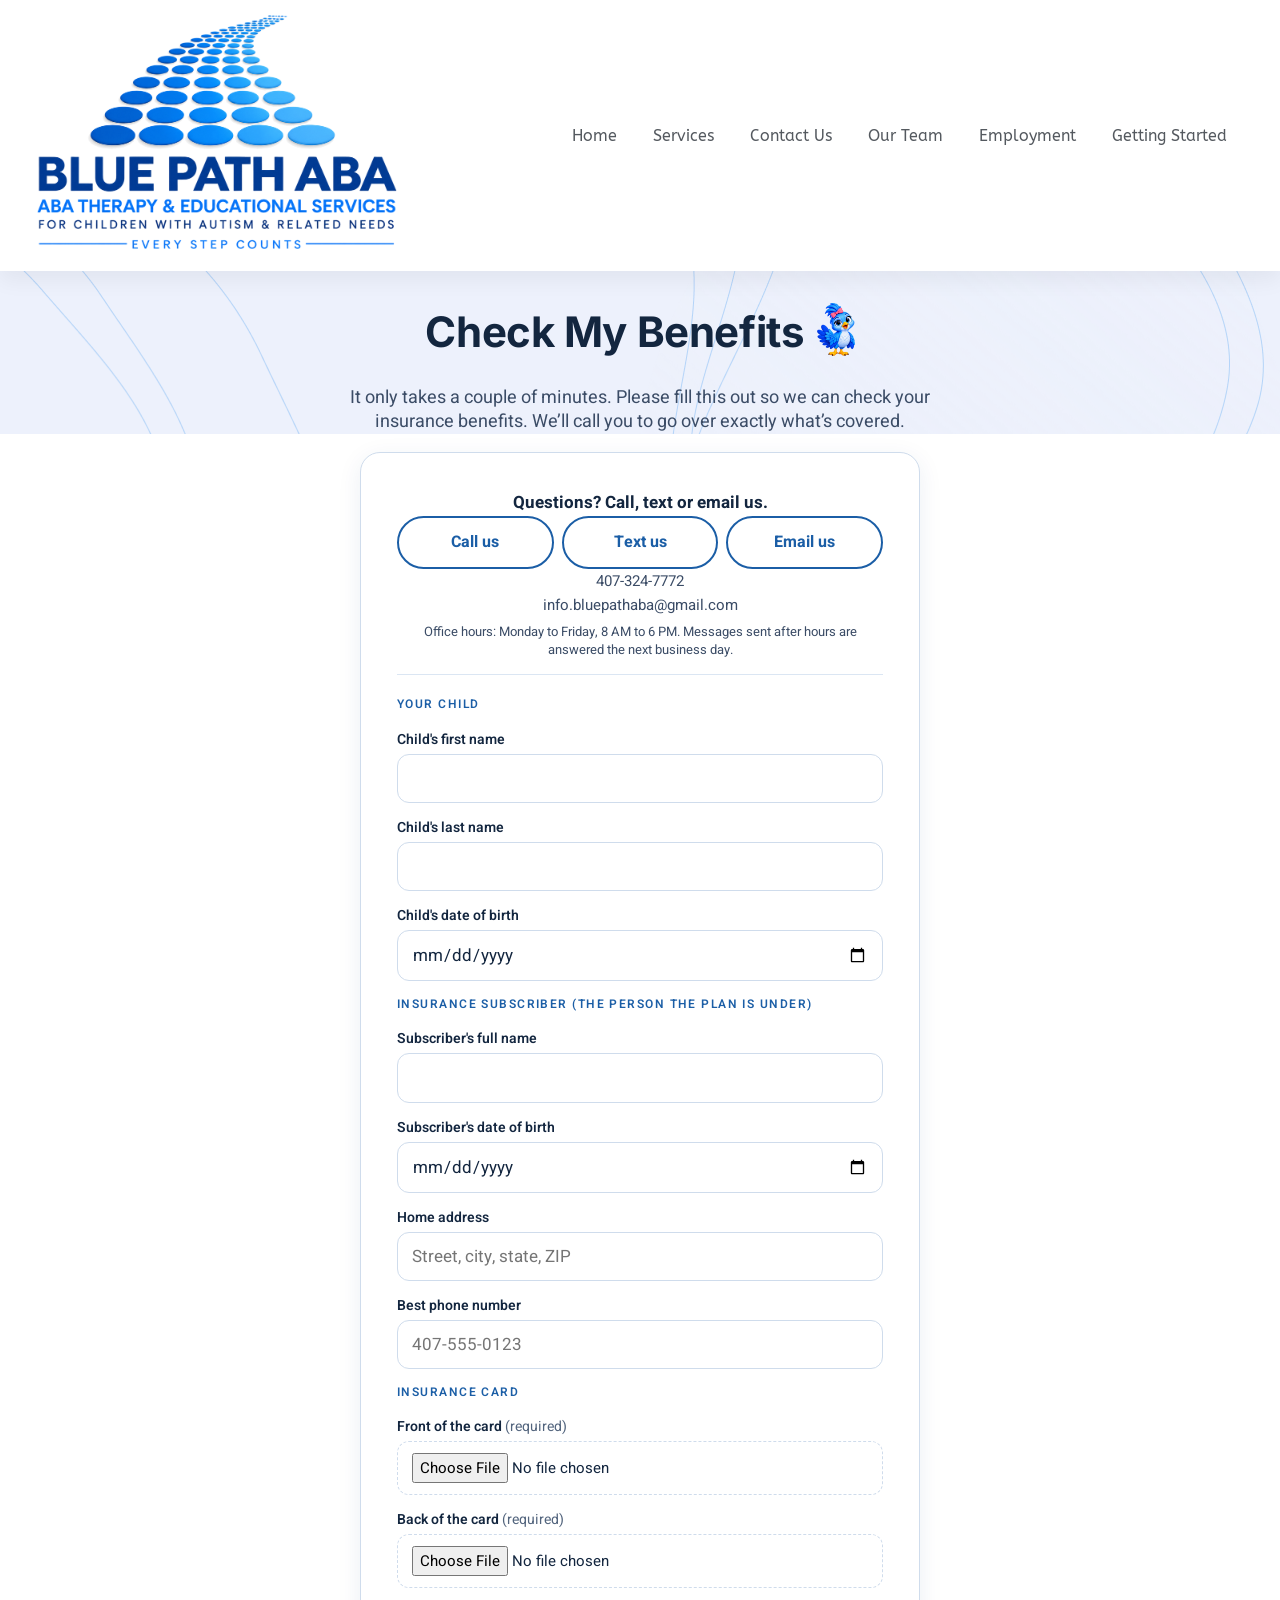
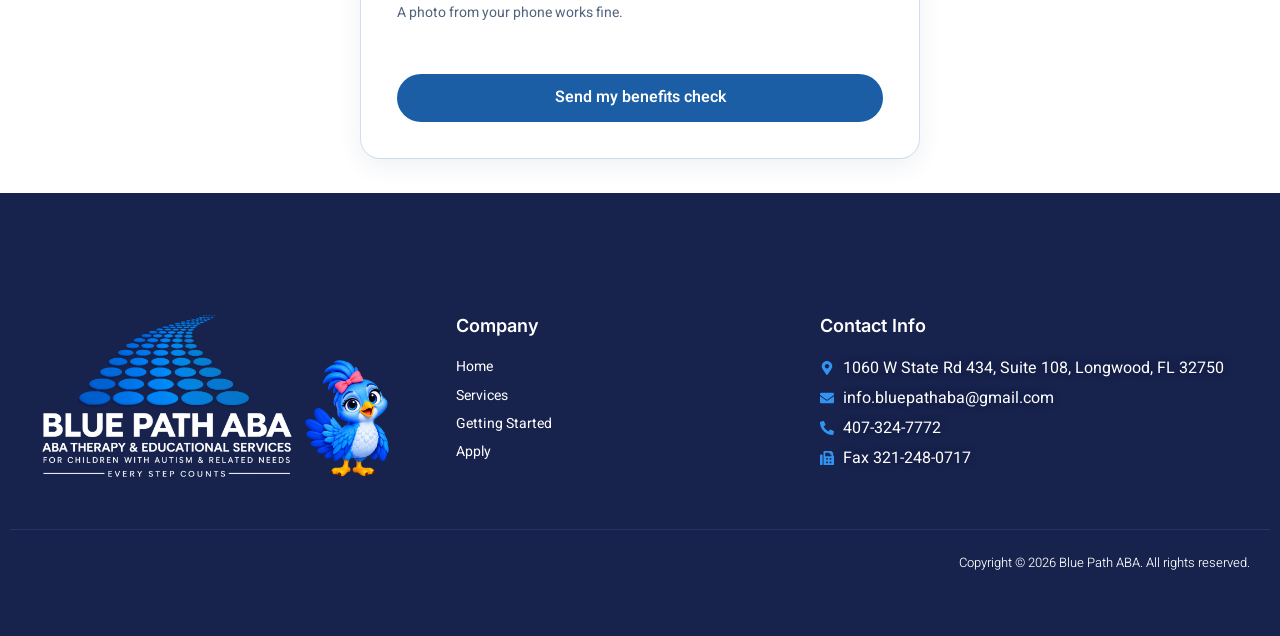
<file: checkbenefits/index.html>
<!DOCTYPE html>
<html lang="en-US"><head><meta charset="UTF-8"><meta name="viewport" content="width=device-width, initial-scale=1"><link rel="profile" href="https://gmpg.org/xfn/11"><title>Check My Benefits – Blue Path ABA</title><meta name="description" content="Blue Path ABA provides ABA therapy and educational services for children with autism and related needs in Longwood, FL, serving Seminole and Orange counties for 22 years. Formerly Applied Behavior Center for Autism."><link rel="stylesheet" id="siteground-optimizer-combined-css-b40a0472a721c369e870dbc9d92534d7" href="/wp-content/uploads/siteground-optimizer-assets/siteground-optimizer-combined-css-b40a0472a721c369e870dbc9d92534d7.css" media="all"><meta name="robots" content="max-image-preview:large"> <style id="wp-img-auto-sizes-contain-inline-css"> img:is([sizes=auto i],[sizes^="auto," i]){contain-intrinsic-size:3000px 1500px}
/*# sourceURL=wp-img-auto-sizes-contain-inline-css */ </style> <style id="classic-theme-styles-inline-css"> /*! This file is auto-generated */
.wp-block-button__link{color:#fff;background-color:#32373c;border-radius:9999px;box-shadow:none;text-decoration:none;padding:calc(.667em + 2px) calc(1.333em + 2px);font-size:1.125em}.wp-block-file__button{background:#32373c;color:#fff;text-decoration:none}
/*# sourceURL=/wp-includes/css/classic-themes.min.css */ </style> <style id="global-styles-inline-css"> :root{--wp--preset--aspect-ratio--square: 1;--wp--preset--aspect-ratio--4-3: 4/3;--wp--preset--aspect-ratio--3-4: 3/4;--wp--preset--aspect-ratio--3-2: 3/2;--wp--preset--aspect-ratio--2-3: 2/3;--wp--preset--aspect-ratio--16-9: 16/9;--wp--preset--aspect-ratio--9-16: 9/16;--wp--preset--color--black: #000000;--wp--preset--color--cyan-bluish-gray: #abb8c3;--wp--preset--color--white: #ffffff;--wp--preset--color--pale-pink: #f78da7;--wp--preset--color--vivid-red: #cf2e2e;--wp--preset--color--luminous-vivid-orange: #ff6900;--wp--preset--color--luminous-vivid-amber: #fcb900;--wp--preset--color--light-green-cyan: #7bdcb5;--wp--preset--color--vivid-green-cyan: #00d084;--wp--preset--color--pale-cyan-blue: #8ed1fc;--wp--preset--color--vivid-cyan-blue: #0693e3;--wp--preset--color--vivid-purple: #9b51e0;--wp--preset--gradient--vivid-cyan-blue-to-vivid-purple: linear-gradient(135deg,rgb(6,147,227) 0%,rgb(155,81,224) 100%);--wp--preset--gradient--light-green-cyan-to-vivid-green-cyan: linear-gradient(135deg,rgb(122,220,180) 0%,rgb(0,208,130) 100%);--wp--preset--gradient--luminous-vivid-amber-to-luminous-vivid-orange: linear-gradient(135deg,rgb(252,185,0) 0%,rgb(255,105,0) 100%);--wp--preset--gradient--luminous-vivid-orange-to-vivid-red: linear-gradient(135deg,rgb(255,105,0) 0%,rgb(207,46,46) 100%);--wp--preset--gradient--very-light-gray-to-cyan-bluish-gray: linear-gradient(135deg,rgb(238,238,238) 0%,rgb(169,184,195) 100%);--wp--preset--gradient--cool-to-warm-spectrum: linear-gradient(135deg,rgb(74,234,220) 0%,rgb(151,120,209) 20%,rgb(207,42,186) 40%,rgb(238,44,130) 60%,rgb(251,105,98) 80%,rgb(254,248,76) 100%);--wp--preset--gradient--blush-light-purple: linear-gradient(135deg,rgb(255,206,236) 0%,rgb(152,150,240) 100%);--wp--preset--gradient--blush-bordeaux: linear-gradient(135deg,rgb(254,205,165) 0%,rgb(254,45,45) 50%,rgb(107,0,62) 100%);--wp--preset--gradient--luminous-dusk: linear-gradient(135deg,rgb(255,203,112) 0%,rgb(199,81,192) 50%,rgb(65,88,208) 100%);--wp--preset--gradient--pale-ocean: linear-gradient(135deg,rgb(255,245,203) 0%,rgb(182,227,212) 50%,rgb(51,167,181) 100%);--wp--preset--gradient--electric-grass: linear-gradient(135deg,rgb(202,248,128) 0%,rgb(113,206,126) 100%);--wp--preset--gradient--midnight: linear-gradient(135deg,rgb(2,3,129) 0%,rgb(40,116,252) 100%);--wp--preset--font-size--small: 13px;--wp--preset--font-size--medium: 20px;--wp--preset--font-size--large: 36px;--wp--preset--font-size--x-large: 42px;--wp--preset--spacing--20: 0.44rem;--wp--preset--spacing--30: 0.67rem;--wp--preset--spacing--40: 1rem;--wp--preset--spacing--50: 1.5rem;--wp--preset--spacing--60: 2.25rem;--wp--preset--spacing--70: 3.38rem;--wp--preset--spacing--80: 5.06rem;--wp--preset--shadow--natural: 6px 6px 9px rgba(0, 0, 0, 0.2);--wp--preset--shadow--deep: 12px 12px 50px rgba(0, 0, 0, 0.4);--wp--preset--shadow--sharp: 6px 6px 0px rgba(0, 0, 0, 0.2);--wp--preset--shadow--outlined: 6px 6px 0px -3px rgb(255, 255, 255), 6px 6px rgb(0, 0, 0);--wp--preset--shadow--crisp: 6px 6px 0px rgb(0, 0, 0);}.wp-block-button{--wp--preset--dimension--25: 25%;--wp--preset--dimension--50: 50%;--wp--preset--dimension--75: 75%;--wp--preset--dimension--100: 100%;}:where(body) { margin: 0; }:where(.is-layout-flex){gap: 0.5em;}:where(.is-layout-grid){gap: 0.5em;}body .is-layout-flex{display: flex;}.is-layout-flex{flex-wrap: wrap;align-items: center;}.is-layout-flex > :is(*, div){margin: 0;}body .is-layout-grid{display: grid;}.is-layout-grid > :is(*, div){margin: 0;}body{padding-top: 0px;padding-right: 0px;padding-bottom: 0px;padding-left: 0px;}:root :where(.wp-element-button, .wp-block-button__link){background-color: #32373c;border-width: 0;color: #fff;font-family: inherit;font-size: inherit;font-style: inherit;font-weight: inherit;letter-spacing: inherit;line-height: inherit;padding-top: calc(0.667em + 2px);padding-right: calc(1.333em + 2px);padding-bottom: calc(0.667em + 2px);padding-left: calc(1.333em + 2px);text-decoration: none;text-transform: inherit;}.has-black-color{color: var(--wp--preset--color--black) !important;}.has-cyan-bluish-gray-color{color: var(--wp--preset--color--cyan-bluish-gray) !important;}.has-white-color{color: var(--wp--preset--color--white) !important;}.has-pale-pink-color{color: var(--wp--preset--color--pale-pink) !important;}.has-vivid-red-color{color: var(--wp--preset--color--vivid-red) !important;}.has-luminous-vivid-orange-color{color: var(--wp--preset--color--luminous-vivid-orange) !important;}.has-luminous-vivid-amber-color{color: var(--wp--preset--color--luminous-vivid-amber) !important;}.has-light-green-cyan-color{color: var(--wp--preset--color--light-green-cyan) !important;}.has-vivid-green-cyan-color{color: var(--wp--preset--color--vivid-green-cyan) !important;}.has-pale-cyan-blue-color{color: var(--wp--preset--color--pale-cyan-blue) !important;}.has-vivid-cyan-blue-color{color: var(--wp--preset--color--vivid-cyan-blue) !important;}.has-vivid-purple-color{color: var(--wp--preset--color--vivid-purple) !important;}.has-black-background-color{background-color: var(--wp--preset--color--black) !important;}.has-cyan-bluish-gray-background-color{background-color: var(--wp--preset--color--cyan-bluish-gray) !important;}.has-white-background-color{background-color: var(--wp--preset--color--white) !important;}.has-pale-pink-background-color{background-color: var(--wp--preset--color--pale-pink) !important;}.has-vivid-red-background-color{background-color: var(--wp--preset--color--vivid-red) !important;}.has-luminous-vivid-orange-background-color{background-color: var(--wp--preset--color--luminous-vivid-orange) !important;}.has-luminous-vivid-amber-background-color{background-color: var(--wp--preset--color--luminous-vivid-amber) !important;}.has-light-green-cyan-background-color{background-color: var(--wp--preset--color--light-green-cyan) !important;}.has-vivid-green-cyan-background-color{background-color: var(--wp--preset--color--vivid-green-cyan) !important;}.has-pale-cyan-blue-background-color{background-color: var(--wp--preset--color--pale-cyan-blue) !important;}.has-vivid-cyan-blue-background-color{background-color: var(--wp--preset--color--vivid-cyan-blue) !important;}.has-vivid-purple-background-color{background-color: var(--wp--preset--color--vivid-purple) !important;}.has-black-border-color{border-color: var(--wp--preset--color--black) !important;}.has-cyan-bluish-gray-border-color{border-color: var(--wp--preset--color--cyan-bluish-gray) !important;}.has-white-border-color{border-color: var(--wp--preset--color--white) !important;}.has-pale-pink-border-color{border-color: var(--wp--preset--color--pale-pink) !important;}.has-vivid-red-border-color{border-color: var(--wp--preset--color--vivid-red) !important;}.has-luminous-vivid-orange-border-color{border-color: var(--wp--preset--color--luminous-vivid-orange) !important;}.has-luminous-vivid-amber-border-color{border-color: var(--wp--preset--color--luminous-vivid-amber) !important;}.has-light-green-cyan-border-color{border-color: var(--wp--preset--color--light-green-cyan) !important;}.has-vivid-green-cyan-border-color{border-color: var(--wp--preset--color--vivid-green-cyan) !important;}.has-pale-cyan-blue-border-color{border-color: var(--wp--preset--color--pale-cyan-blue) !important;}.has-vivid-cyan-blue-border-color{border-color: var(--wp--preset--color--vivid-cyan-blue) !important;}.has-vivid-purple-border-color{border-color: var(--wp--preset--color--vivid-purple) !important;}.has-vivid-cyan-blue-to-vivid-purple-gradient-background{background: var(--wp--preset--gradient--vivid-cyan-blue-to-vivid-purple) !important;}.has-light-green-cyan-to-vivid-green-cyan-gradient-background{background: var(--wp--preset--gradient--light-green-cyan-to-vivid-green-cyan) !important;}.has-luminous-vivid-amber-to-luminous-vivid-orange-gradient-background{background: var(--wp--preset--gradient--luminous-vivid-amber-to-luminous-vivid-orange) !important;}.has-luminous-vivid-orange-to-vivid-red-gradient-background{background: var(--wp--preset--gradient--luminous-vivid-orange-to-vivid-red) !important;}.has-very-light-gray-to-cyan-bluish-gray-gradient-background{background: var(--wp--preset--gradient--very-light-gray-to-cyan-bluish-gray) !important;}.has-cool-to-warm-spectrum-gradient-background{background: var(--wp--preset--gradient--cool-to-warm-spectrum) !important;}.has-blush-light-purple-gradient-background{background: var(--wp--preset--gradient--blush-light-purple) !important;}.has-blush-bordeaux-gradient-background{background: var(--wp--preset--gradient--blush-bordeaux) !important;}.has-luminous-dusk-gradient-background{background: var(--wp--preset--gradient--luminous-dusk) !important;}.has-pale-ocean-gradient-background{background: var(--wp--preset--gradient--pale-ocean) !important;}.has-electric-grass-gradient-background{background: var(--wp--preset--gradient--electric-grass) !important;}.has-midnight-gradient-background{background: var(--wp--preset--gradient--midnight) !important;}.has-small-font-size{font-size: var(--wp--preset--font-size--small) !important;}.has-medium-font-size{font-size: var(--wp--preset--font-size--medium) !important;}.has-large-font-size{font-size: var(--wp--preset--font-size--large) !important;}.has-x-large-font-size{font-size: var(--wp--preset--font-size--x-large) !important;}
:root :where(.wp-block-icon svg){width: 24px;}
:where(.wp-block-gallery.is-layout-flex){gap: var( --wp--style--gallery-gap-default, var( --gallery-block--gutter-size, var( --wp--style--block-gap, 0.5em ) ) );}:where(.wp-block-gallery.is-layout-grid){gap: var( --wp--style--gallery-gap-default, var( --gallery-block--gutter-size, var( --wp--style--block-gap, 0.5em ) ) );}
:where(.wp-block-latest-posts.is-layout-flex){gap: 1.25em;}:where(.wp-block-latest-posts.is-layout-grid){gap: 1.25em;}
:where(.wp-block-post-template.is-layout-flex){gap: 1.25em;}:where(.wp-block-post-template.is-layout-grid){gap: 1.25em;}
:where(.wp-block-term-template.is-layout-flex){gap: 1.25em;}:where(.wp-block-term-template.is-layout-grid){gap: 1.25em;}
:where(.wp-block-columns.is-layout-flex){gap: 2em;}:where(.wp-block-columns.is-layout-grid){gap: 2em;}
:root :where(.wp-block-pullquote){font-size: 1.5em;line-height: 1.6;}
/*# sourceURL=global-styles-inline-css */ </style> <style id="elementor-frontend-inline-css"> .elementor-kit-561{--e-global-color-primary:#6EC1E4;--e-global-color-secondary:#54595F;--e-global-color-text:#7A7A7A;--e-global-color-accent:#61CE70;--e-global-color-dea41e4:#17224D;--e-global-color-a185853:#3393F0;--e-global-color-308e809:#EDF1FC;--e-global-color-a291686:#FFFFFF;--e-global-color-91455cb:#177FF1;--e-global-typography-primary-font-family:"Roboto";--e-global-typography-primary-font-weight:600;--e-global-typography-secondary-font-family:"Roboto Slab";--e-global-typography-secondary-font-weight:400;--e-global-typography-text-font-family:"Roboto";--e-global-typography-text-font-weight:400;--e-global-typography-accent-font-family:"Roboto";--e-global-typography-accent-font-weight:500;--e-global-typography-b2ce6af-font-family:"Heebo";--e-global-typography-b2ce6af-font-size:16px;--e-global-typography-b2ce6af-line-height:1.5em;--e-global-typography-69c152f-font-family:"Heebo";--e-global-typography-69c152f-font-size:14px;--e-global-typography-69c152f-line-height:1.6em;--e-global-typography-520c191-font-family:"Heebo";--e-global-typography-520c191-font-size:15px;--e-global-typography-520c191-font-weight:500;--e-global-typography-583e54c-font-family:"Inter";--e-global-typography-583e54c-font-size:72px;--e-global-typography-583e54c-font-weight:700;--e-global-typography-583e54c-line-height:1em;--e-global-typography-583e54c-letter-spacing:-2px;--e-global-typography-5d167aa-font-family:"Inter";--e-global-typography-5d167aa-font-size:48px;--e-global-typography-5d167aa-font-weight:700;--e-global-typography-5d167aa-line-height:1.1em;--e-global-typography-d3dae9a-font-family:"Inter";--e-global-typography-d3dae9a-font-size:36px;--e-global-typography-d3dae9a-font-weight:600;--e-global-typography-d3dae9a-line-height:1.1em;--e-global-typography-83682a1-font-family:"Inter";--e-global-typography-83682a1-font-size:24px;--e-global-typography-83682a1-font-weight:600;--e-global-typography-83682a1-line-height:1.1em;--e-global-typography-7044a64-font-family:"Inter";--e-global-typography-7044a64-font-size:18px;--e-global-typography-7044a64-font-weight:600;--e-global-typography-7044a64-line-height:1.2em;--e-global-typography-84ca66e-font-family:"Inter";--e-global-typography-84ca66e-font-size:14px;--e-global-typography-84ca66e-font-weight:600;--e-global-typography-84ca66e-line-height:1.2em;--e-global-typography-84ca66e-letter-spacing:2px;--e-global-typography-112b6c4-font-family:"Heebo";--e-global-typography-112b6c4-font-size:13px;--e-global-typography-112b6c4-font-weight:300;color:var( --e-global-color-dea41e4 );font-family:var( --e-global-typography-b2ce6af-font-family ), Sans-serif;font-size:var( --e-global-typography-b2ce6af-font-size );line-height:var( --e-global-typography-b2ce6af-line-height );}.elementor-kit-561 button,.elementor-kit-561 input[type="button"],.elementor-kit-561 input[type="submit"],.elementor-kit-561 .elementor-button{background-color:var( --e-global-color-a185853 );font-weight:500;color:var( --e-global-color-a291686 );border-style:solid;border-width:0px 0px 0px 0px;border-radius:30px 30px 30px 30px;}.elementor-kit-561 button:hover,.elementor-kit-561 button:focus,.elementor-kit-561 input[type="button"]:hover,.elementor-kit-561 input[type="button"]:focus,.elementor-kit-561 input[type="submit"]:hover,.elementor-kit-561 input[type="submit"]:focus,.elementor-kit-561 .elementor-button:hover,.elementor-kit-561 .elementor-button:focus{background-color:var( --e-global-color-dea41e4 );color:var( --e-global-color-a291686 );border-style:solid;border-width:0px 0px 0px 0px;}.elementor-kit-561 e-page-transition{background-color:#FFBC7D;}.elementor-kit-561 a{color:var( --e-global-color-dea41e4 );}.elementor-kit-561 a:hover{color:var( --e-global-color-a185853 );}.elementor-kit-561 h1{font-family:var( --e-global-typography-583e54c-font-family ), Sans-serif;font-size:var( --e-global-typography-583e54c-font-size );font-weight:var( --e-global-typography-583e54c-font-weight );line-height:var( --e-global-typography-583e54c-line-height );letter-spacing:var( --e-global-typography-583e54c-letter-spacing );}.elementor-kit-561 h2{font-family:var( --e-global-typography-5d167aa-font-family ), Sans-serif;font-size:var( --e-global-typography-5d167aa-font-size );font-weight:var( --e-global-typography-5d167aa-font-weight );line-height:var( --e-global-typography-5d167aa-line-height );}.elementor-kit-561 h3{font-family:var( --e-global-typography-d3dae9a-font-family ), Sans-serif;font-size:var( --e-global-typography-d3dae9a-font-size );font-weight:var( --e-global-typography-d3dae9a-font-weight );line-height:var( --e-global-typography-d3dae9a-line-height );}.elementor-kit-561 h4{font-family:var( --e-global-typography-83682a1-font-family ), Sans-serif;font-size:var( --e-global-typography-83682a1-font-size );font-weight:var( --e-global-typography-83682a1-font-weight );line-height:var( --e-global-typography-83682a1-line-height );}.elementor-kit-561 h5{font-family:var( --e-global-typography-7044a64-font-family ), Sans-serif;font-size:var( --e-global-typography-7044a64-font-size );font-weight:var( --e-global-typography-7044a64-font-weight );line-height:var( --e-global-typography-7044a64-line-height );}.elementor-kit-561 h6{color:var( --e-global-color-a185853 );font-family:var( --e-global-typography-84ca66e-font-family ), Sans-serif;font-size:var( --e-global-typography-84ca66e-font-size );font-weight:var( --e-global-typography-84ca66e-font-weight );line-height:var( --e-global-typography-84ca66e-line-height );letter-spacing:var( --e-global-typography-84ca66e-letter-spacing );}.elementor-kit-561 label{font-weight:600;line-height:1.5em;}.elementor-kit-561 input:not([type="button"]):not([type="submit"]),.elementor-kit-561 textarea,.elementor-kit-561 .elementor-field-textual{color:var( --e-global-color-secondary );background-color:var( --e-global-color-308e809 );border-style:solid;border-width:1px 1px 1px 1px;border-color:var( --e-global-color-308e809 );border-radius:30px 30px 30px 30px;}.elementor-kit-561 input:focus:not([type="button"]):not([type="submit"]),.elementor-kit-561 textarea:focus,.elementor-kit-561 .elementor-field-textual:focus{color:var( --e-global-color-text );background-color:var( --e-global-color-a291686 );border-style:solid;border-width:1px 1px 1px 1px;border-color:var( --e-global-color-308e809 );}.elementor-section.elementor-section-boxed > .elementor-container{max-width:1280px;}.e-con{--container-max-width:1280px;}.elementor-widget:not(:last-child){margin-block-end:20px;}.elementor-element{--widgets-spacing:20px 20px;--widgets-spacing-row:20px;--widgets-spacing-column:20px;}{}h1.entry-title{display:var(--page-title-display);}@media(max-width:1024px){.elementor-kit-561{--e-global-typography-b2ce6af-font-size:15px;--e-global-typography-69c152f-font-size:13px;--e-global-typography-583e54c-font-size:48px;--e-global-typography-5d167aa-font-size:36px;--e-global-typography-d3dae9a-font-size:24px;--e-global-typography-83682a1-font-size:18px;--e-global-typography-7044a64-font-size:16px;--e-global-typography-84ca66e-font-size:13px;--e-global-typography-112b6c4-font-size:12px;font-size:var( --e-global-typography-b2ce6af-font-size );line-height:var( --e-global-typography-b2ce6af-line-height );}.elementor-kit-561 h1{font-size:var( --e-global-typography-583e54c-font-size );line-height:var( --e-global-typography-583e54c-line-height );letter-spacing:var( --e-global-typography-583e54c-letter-spacing );}.elementor-kit-561 h2{font-size:var( --e-global-typography-5d167aa-font-size );line-height:var( --e-global-typography-5d167aa-line-height );}.elementor-kit-561 h3{font-size:var( --e-global-typography-d3dae9a-font-size );line-height:var( --e-global-typography-d3dae9a-line-height );}.elementor-kit-561 h4{font-size:var( --e-global-typography-83682a1-font-size );line-height:var( --e-global-typography-83682a1-line-height );}.elementor-kit-561 h5{font-size:var( --e-global-typography-7044a64-font-size );line-height:var( --e-global-typography-7044a64-line-height );}.elementor-kit-561 h6{font-size:var( --e-global-typography-84ca66e-font-size );line-height:var( --e-global-typography-84ca66e-line-height );letter-spacing:var( --e-global-typography-84ca66e-letter-spacing );}.elementor-section.elementor-section-boxed > .elementor-container{max-width:1024px;}.e-con{--container-max-width:1024px;}}@media(max-width:767px){.elementor-kit-561{--e-global-typography-b2ce6af-font-size:14px;--e-global-typography-69c152f-font-size:12px;--e-global-typography-520c191-font-size:14px;--e-global-typography-583e54c-font-size:38px;--e-global-typography-5d167aa-font-size:28px;--e-global-typography-d3dae9a-font-size:24px;--e-global-typography-83682a1-font-size:18px;--e-global-typography-7044a64-font-size:14px;--e-global-typography-84ca66e-font-size:12px;--e-global-typography-112b6c4-font-size:11px;font-size:var( --e-global-typography-b2ce6af-font-size );line-height:var( --e-global-typography-b2ce6af-line-height );}.elementor-kit-561 h1{font-size:var( --e-global-typography-583e54c-font-size );line-height:var( --e-global-typography-583e54c-line-height );letter-spacing:var( --e-global-typography-583e54c-letter-spacing );}.elementor-kit-561 h2{font-size:var( --e-global-typography-5d167aa-font-size );line-height:var( --e-global-typography-5d167aa-line-height );}.elementor-kit-561 h3{font-size:var( --e-global-typography-d3dae9a-font-size );line-height:var( --e-global-typography-d3dae9a-line-height );}.elementor-kit-561 h4{font-size:var( --e-global-typography-83682a1-font-size );line-height:var( --e-global-typography-83682a1-line-height );}.elementor-kit-561 h5{font-size:var( --e-global-typography-7044a64-font-size );line-height:var( --e-global-typography-7044a64-line-height );}.elementor-kit-561 h6{font-size:var( --e-global-typography-84ca66e-font-size );line-height:var( --e-global-typography-84ca66e-line-height );letter-spacing:var( --e-global-typography-84ca66e-letter-spacing );}.elementor-section.elementor-section-boxed > .elementor-container{max-width:767px;}.e-con{--container-max-width:767px;}}
.elementor-521 .elementor-element.elementor-element-42c86469:not(.elementor-motion-effects-element-type-background), .elementor-521 .elementor-element.elementor-element-42c86469 > .elementor-motion-effects-container > .elementor-motion-effects-layer{background-color:var( --e-global-color-308e809 );}.elementor-521 .elementor-element.elementor-element-42c86469 > .elementor-background-overlay{background-image:url("/wp-content/uploads/2023/07/bg_memphis_1.png");background-position:top right;background-repeat:no-repeat;background-size:cover;opacity:0.3;transition:background 0.3s, border-radius 0.3s, opacity 0.3s;}.elementor-521 .elementor-element.elementor-element-42c86469{transition:background 0.3s, border 0.3s, border-radius 0.3s, box-shadow 0.3s;padding:0em 0em 0em 0em;}.elementor-521 .elementor-element.elementor-element-6fc74fc7 > .elementor-element-populated{transition:background 0.3s, border 0.3s, border-radius 0.3s, box-shadow 0.3s;padding:2em 2em 0em 2em;}.elementor-521 .elementor-element.elementor-element-6fc74fc7 > .elementor-element-populated > .elementor-background-overlay{transition:background 0.3s, border-radius 0.3s, opacity 0.3s;}.elementor-521 .elementor-element.elementor-element-70a5264{border-style:none;}
.elementor-459 .elementor-element.elementor-element-79adbd > .elementor-container > .elementor-column > .elementor-widget-wrap{align-content:center;align-items:center;}.elementor-459 .elementor-element.elementor-element-79adbd:not(.elementor-motion-effects-element-type-background), .elementor-459 .elementor-element.elementor-element-79adbd > .elementor-motion-effects-container > .elementor-motion-effects-layer{background-color:#FFFFFF;}.elementor-459 .elementor-element.elementor-element-79adbd{box-shadow:0px 10px 20px 0px rgba(0, 0, 0, 0.05);transition:background 0.3s, border 0.3s, border-radius 0.3s, box-shadow 0.3s;padding:5px 5px 5px 5px;}.elementor-459 .elementor-element.elementor-element-79adbd > .elementor-background-overlay{transition:background 0.3s, border-radius 0.3s, opacity 0.3s;}.elementor-459 .elementor-element.elementor-element-2f0eb6df .elementor-menu-toggle{margin-left:auto;}.elementor-459 .elementor-element.elementor-element-2f0eb6df .elementor-nav-menu .elementor-item{font-family:"ABeeZee", Sans-serif;}.elementor-459 .elementor-element.elementor-element-2f0eb6df .elementor-nav-menu--main .elementor-item{color:var( --e-global-color-secondary );fill:var( --e-global-color-secondary );padding-left:0px;padding-right:0px;padding-top:16px;padding-bottom:16px;}.elementor-459 .elementor-element.elementor-element-2f0eb6df{--e-nav-menu-horizontal-menu-item-margin:calc( 36px / 2 );}.elementor-459 .elementor-element.elementor-element-2f0eb6df .elementor-nav-menu--main:not(.elementor-nav-menu--layout-horizontal) .elementor-nav-menu > li:not(:last-child){margin-bottom:36px;}.elementor-459 .elementor-element.elementor-element-2f0eb6df .elementor-nav-menu--dropdown a, .elementor-459 .elementor-element.elementor-element-2f0eb6df .elementor-menu-toggle{color:var( --e-global-color-dea41e4 );}.elementor-459 .elementor-element.elementor-element-2f0eb6df .elementor-nav-menu--dropdown{background-color:var( --e-global-color-a291686 );border-radius:10px 10px 10px 10px;}.elementor-459 .elementor-element.elementor-element-2f0eb6df .elementor-nav-menu--dropdown a:hover,
 .elementor-459 .elementor-element.elementor-element-2f0eb6df .elementor-nav-menu--dropdown a.elementor-item-active,
 .elementor-459 .elementor-element.elementor-element-2f0eb6df .elementor-nav-menu--dropdown a.highlighted,
 .elementor-459 .elementor-element.elementor-element-2f0eb6df .elementor-menu-toggle:hover{color:var( --e-global-color-a185853 );}.elementor-459 .elementor-element.elementor-element-2f0eb6df .elementor-nav-menu--dropdown a:hover,
 .elementor-459 .elementor-element.elementor-element-2f0eb6df .elementor-nav-menu--dropdown a.elementor-item-active,
 .elementor-459 .elementor-element.elementor-element-2f0eb6df .elementor-nav-menu--dropdown a.highlighted{background-color:var( --e-global-color-a291686 );}.elementor-459 .elementor-element.elementor-element-2f0eb6df .elementor-nav-menu--dropdown a.elementor-item-active{color:var( --e-global-color-a185853 );background-color:var( --e-global-color-a291686 );}.elementor-459 .elementor-element.elementor-element-2f0eb6df .elementor-nav-menu--dropdown .elementor-item, .elementor-459 .elementor-element.elementor-element-2f0eb6df .elementor-nav-menu--dropdown  .elementor-sub-item{font-family:var( --e-global-typography-520c191-font-family ), Sans-serif;font-size:var( --e-global-typography-520c191-font-size );font-weight:var( --e-global-typography-520c191-font-weight );}.elementor-459 .elementor-element.elementor-element-2f0eb6df .elementor-nav-menu--dropdown li:first-child a{border-top-left-radius:10px;border-top-right-radius:10px;}.elementor-459 .elementor-element.elementor-element-2f0eb6df .elementor-nav-menu--dropdown li:last-child a{border-bottom-right-radius:10px;border-bottom-left-radius:10px;}.elementor-459 .elementor-element.elementor-element-2f0eb6df .elementor-nav-menu--main .elementor-nav-menu--dropdown, .elementor-459 .elementor-element.elementor-element-2f0eb6df .elementor-nav-menu__container.elementor-nav-menu--dropdown{box-shadow:0px 10px 20px 0px rgba(0, 0, 0, 0.1);}.elementor-theme-builder-content-area{height:400px;}.elementor-location-header:before, .elementor-location-footer:before{content:"";display:table;clear:both;}@media(max-width:1024px){.elementor-459 .elementor-element.elementor-element-2f0eb6df .elementor-nav-menu--dropdown .elementor-item, .elementor-459 .elementor-element.elementor-element-2f0eb6df .elementor-nav-menu--dropdown  .elementor-sub-item{font-size:var( --e-global-typography-520c191-font-size );}.elementor-459 .elementor-element.elementor-element-2f0eb6df{--nav-menu-icon-size:26px;}}@media(max-width:767px){.elementor-459 .elementor-element.elementor-element-20acd05a{width:80%;}.elementor-459 .elementor-element.elementor-element-16d2f67c{width:20%;}.elementor-459 .elementor-element.elementor-element-2f0eb6df .elementor-nav-menu--dropdown .elementor-item, .elementor-459 .elementor-element.elementor-element-2f0eb6df .elementor-nav-menu--dropdown  .elementor-sub-item{font-size:var( --e-global-typography-520c191-font-size );}.elementor-459 .elementor-element.elementor-element-2f0eb6df{--nav-menu-icon-size:24px;}}@media(min-width:768px){.elementor-459 .elementor-element.elementor-element-16d2f67c{width:63.689%;}.elementor-459 .elementor-element.elementor-element-2431aea1{width:2.613%;}}@media(max-width:1024px) and (min-width:768px){.elementor-459 .elementor-element.elementor-element-20acd05a{width:25%;}.elementor-459 .elementor-element.elementor-element-16d2f67c{width:38%;}.elementor-459 .elementor-element.elementor-element-2431aea1{width:30%;}}
.elementor-463 .elementor-element.elementor-element-286c51bb:not(.elementor-motion-effects-element-type-background), .elementor-463 .elementor-element.elementor-element-286c51bb > .elementor-motion-effects-container > .elementor-motion-effects-layer{background-color:var( --e-global-color-dea41e4 );}.elementor-463 .elementor-element.elementor-element-286c51bb{transition:background 0.3s, border 0.3s, border-radius 0.3s, box-shadow 0.3s;padding:5em 0em 2em 0em;}.elementor-463 .elementor-element.elementor-element-286c51bb > .elementor-background-overlay{transition:background 0.3s, border-radius 0.3s, opacity 0.3s;}.elementor-463 .elementor-element.elementor-element-4ffdfd71{border-style:solid;border-width:0px 0px 1px 0px;border-color:#273465;}.elementor-463 .elementor-element.elementor-element-6de1cba2 > .elementor-element-populated{padding:2em 2em 2em 2em;}.elementor-463 .elementor-element.elementor-element-5b753345{text-align:start;}.elementor-463 .elementor-element.elementor-element-12805ce8{color:var( --e-global-color-a291686 );}.elementor-463 .elementor-element.elementor-element-3006e49a > .elementor-element-populated{padding:2em 2em 2em 2em;}.elementor-463 .elementor-element.elementor-element-4dfcbffa .elementor-heading-title{color:var( --e-global-color-a291686 );}.elementor-463 .elementor-element.elementor-element-613d518 .elementor-icon-list-items:not(.elementor-inline-items) .elementor-icon-list-item:not(:last-child){padding-block-end:calc(6px/2);}.elementor-463 .elementor-element.elementor-element-613d518 .elementor-icon-list-items:not(.elementor-inline-items) .elementor-icon-list-item:not(:first-child){margin-block-start:calc(6px/2);}.elementor-463 .elementor-element.elementor-element-613d518 .elementor-icon-list-items.elementor-inline-items .elementor-icon-list-item{margin-inline:calc(6px/2);}.elementor-463 .elementor-element.elementor-element-613d518 .elementor-icon-list-items.elementor-inline-items{margin-inline:calc(-6px/2);}.elementor-463 .elementor-element.elementor-element-613d518 .elementor-icon-list-items.elementor-inline-items .elementor-icon-list-item:after{inset-inline-end:calc(-6px/2);}.elementor-463 .elementor-element.elementor-element-613d518 .elementor-icon-list-icon i{color:var( --e-global-color-a185853 );transition:color 0.3s;}.elementor-463 .elementor-element.elementor-element-613d518 .elementor-icon-list-icon svg{fill:var( --e-global-color-a185853 );transition:fill 0.3s;}.elementor-463 .elementor-element.elementor-element-613d518{--e-icon-list-icon-size:14px;--icon-vertical-offset:0px;}.elementor-463 .elementor-element.elementor-element-613d518 .elementor-icon-list-item > .elementor-icon-list-text, .elementor-463 .elementor-element.elementor-element-613d518 .elementor-icon-list-item > a{font-family:var( --e-global-typography-69c152f-font-family ), Sans-serif;font-size:var( --e-global-typography-69c152f-font-size );line-height:var( --e-global-typography-69c152f-line-height );}.elementor-463 .elementor-element.elementor-element-613d518 .elementor-icon-list-text{color:var( --e-global-color-a291686 );transition:color 0.3s;}.elementor-463 .elementor-element.elementor-element-613d518 .elementor-icon-list-item:hover .elementor-icon-list-text{color:var( --e-global-color-a185853 );}.elementor-463 .elementor-element.elementor-element-41454548 > .elementor-element-populated{padding:2em 2em 2em 2em;}.elementor-463 .elementor-element.elementor-element-1f090e5d .elementor-heading-title{color:var( --e-global-color-a291686 );}.elementor-463 .elementor-element.elementor-element-70fa4425 .elementor-icon-list-items:not(.elementor-inline-items) .elementor-icon-list-item:not(:last-child){padding-block-end:calc(6px/2);}.elementor-463 .elementor-element.elementor-element-70fa4425 .elementor-icon-list-items:not(.elementor-inline-items) .elementor-icon-list-item:not(:first-child){margin-block-start:calc(6px/2);}.elementor-463 .elementor-element.elementor-element-70fa4425 .elementor-icon-list-items.elementor-inline-items .elementor-icon-list-item{margin-inline:calc(6px/2);}.elementor-463 .elementor-element.elementor-element-70fa4425 .elementor-icon-list-items.elementor-inline-items{margin-inline:calc(-6px/2);}.elementor-463 .elementor-element.elementor-element-70fa4425 .elementor-icon-list-items.elementor-inline-items .elementor-icon-list-item:after{inset-inline-end:calc(-6px/2);}.elementor-463 .elementor-element.elementor-element-70fa4425 .elementor-icon-list-icon i{color:var( --e-global-color-a185853 );transition:color 0.3s;}.elementor-463 .elementor-element.elementor-element-70fa4425 .elementor-icon-list-icon svg{fill:var( --e-global-color-a185853 );transition:fill 0.3s;}.elementor-463 .elementor-element.elementor-element-70fa4425{--e-icon-list-icon-size:14px;--icon-vertical-offset:0px;}.elementor-463 .elementor-element.elementor-element-70fa4425 .elementor-icon-list-item > .elementor-icon-list-text, .elementor-463 .elementor-element.elementor-element-70fa4425 .elementor-icon-list-item > a{font-family:var( --e-global-typography-b2ce6af-font-family ), Sans-serif;font-size:var( --e-global-typography-b2ce6af-font-size );line-height:var( --e-global-typography-b2ce6af-line-height );}.elementor-463 .elementor-element.elementor-element-70fa4425 .elementor-icon-list-text{text-shadow:0px 0px 10px rgba(0,0,0,0.3);color:var( --e-global-color-a291686 );transition:color 0.3s;}.elementor-463 .elementor-element.elementor-element-534f08d8 > .elementor-container > .elementor-column > .elementor-widget-wrap{align-content:center;align-items:center;}.elementor-463 .elementor-element.elementor-element-534f08d8{padding:10px 10px 10px 10px;}.elementor-463 .elementor-element.elementor-element-51efb985 .elementor-icon-list-items:not(.elementor-inline-items) .elementor-icon-list-item:not(:last-child){padding-block-end:calc(6px/2);}.elementor-463 .elementor-element.elementor-element-51efb985 .elementor-icon-list-items:not(.elementor-inline-items) .elementor-icon-list-item:not(:first-child){margin-block-start:calc(6px/2);}.elementor-463 .elementor-element.elementor-element-51efb985 .elementor-icon-list-items.elementor-inline-items .elementor-icon-list-item{margin-inline:calc(6px/2);}.elementor-463 .elementor-element.elementor-element-51efb985 .elementor-icon-list-items.elementor-inline-items{margin-inline:calc(-6px/2);}.elementor-463 .elementor-element.elementor-element-51efb985 .elementor-icon-list-items.elementor-inline-items .elementor-icon-list-item:after{inset-inline-end:calc(-6px/2);}.elementor-463 .elementor-element.elementor-element-51efb985 .elementor-icon-list-icon i{color:var( --e-global-color-a185853 );transition:color 0.3s;}.elementor-463 .elementor-element.elementor-element-51efb985 .elementor-icon-list-icon svg{fill:var( --e-global-color-a185853 );transition:fill 0.3s;}.elementor-463 .elementor-element.elementor-element-51efb985{--e-icon-list-icon-size:14px;--icon-vertical-offset:0px;}.elementor-463 .elementor-element.elementor-element-51efb985 .elementor-icon-list-icon{padding-inline-end:16px;}.elementor-463 .elementor-element.elementor-element-51efb985 .elementor-icon-list-item > .elementor-icon-list-text, .elementor-463 .elementor-element.elementor-element-51efb985 .elementor-icon-list-item > a{font-family:var( --e-global-typography-112b6c4-font-family ), Sans-serif;font-size:var( --e-global-typography-112b6c4-font-size );font-weight:var( --e-global-typography-112b6c4-font-weight );}.elementor-463 .elementor-element.elementor-element-51efb985 .elementor-icon-list-text{color:var( --e-global-color-a291686 );transition:color 0.3s;}.elementor-463 .elementor-element.elementor-element-51efb985 .elementor-icon-list-item:hover .elementor-icon-list-text{color:var( --e-global-color-a185853 );}.elementor-463 .elementor-element.elementor-element-33a10743{text-align:end;}.elementor-463 .elementor-element.elementor-element-33a10743 .elementor-heading-title{font-family:var( --e-global-typography-112b6c4-font-family ), Sans-serif;font-size:var( --e-global-typography-112b6c4-font-size );font-weight:var( --e-global-typography-112b6c4-font-weight );color:var( --e-global-color-a291686 );}.elementor-theme-builder-content-area{height:400px;}.elementor-location-header:before, .elementor-location-footer:before{content:"";display:table;clear:both;}@media(max-width:1024px){.elementor-463 .elementor-element.elementor-element-286c51bb{padding:2em 0em 0em 0em;}.elementor-463 .elementor-element.elementor-element-613d518 .elementor-icon-list-item > .elementor-icon-list-text, .elementor-463 .elementor-element.elementor-element-613d518 .elementor-icon-list-item > a{font-size:var( --e-global-typography-69c152f-font-size );line-height:var( --e-global-typography-69c152f-line-height );}.elementor-463 .elementor-element.elementor-element-70fa4425 .elementor-icon-list-item > .elementor-icon-list-text, .elementor-463 .elementor-element.elementor-element-70fa4425 .elementor-icon-list-item > a{font-size:var( --e-global-typography-b2ce6af-font-size );line-height:var( --e-global-typography-b2ce6af-line-height );}.elementor-463 .elementor-element.elementor-element-51efb985 .elementor-icon-list-item > .elementor-icon-list-text, .elementor-463 .elementor-element.elementor-element-51efb985 .elementor-icon-list-item > a{font-size:var( --e-global-typography-112b6c4-font-size );}.elementor-463 .elementor-element.elementor-element-33a10743 .elementor-heading-title{font-size:var( --e-global-typography-112b6c4-font-size );}}@media(max-width:767px){.elementor-463 .elementor-element.elementor-element-377256fb > .elementor-element-populated{padding:0px 0px 0px 0px;}.elementor-463 .elementor-element.elementor-element-5b753345{text-align:center;}.elementor-463 .elementor-element.elementor-element-12805ce8{text-align:center;}.elementor-463 .elementor-element.elementor-element-4dfcbffa{text-align:center;}.elementor-463 .elementor-element.elementor-element-613d518 .elementor-icon-list-item > .elementor-icon-list-text, .elementor-463 .elementor-element.elementor-element-613d518 .elementor-icon-list-item > a{font-size:var( --e-global-typography-69c152f-font-size );line-height:var( --e-global-typography-69c152f-line-height );}.elementor-463 .elementor-element.elementor-element-1f090e5d{text-align:center;}.elementor-463 .elementor-element.elementor-element-70fa4425 .elementor-icon-list-item > .elementor-icon-list-text, .elementor-463 .elementor-element.elementor-element-70fa4425 .elementor-icon-list-item > a{font-size:var( --e-global-typography-b2ce6af-font-size );line-height:var( --e-global-typography-b2ce6af-line-height );}.elementor-463 .elementor-element.elementor-element-51efb985 .elementor-icon-list-item > .elementor-icon-list-text, .elementor-463 .elementor-element.elementor-element-51efb985 .elementor-icon-list-item > a{font-size:var( --e-global-typography-112b6c4-font-size );}.elementor-463 .elementor-element.elementor-element-33a10743{text-align:center;}.elementor-463 .elementor-element.elementor-element-33a10743 .elementor-heading-title{font-size:var( --e-global-typography-112b6c4-font-size );}}@media(min-width:768px){.elementor-463 .elementor-element.elementor-element-6de1cba2{width:32.886%;}.elementor-463 .elementor-element.elementor-element-3006e49a{width:28.889%;}.elementor-463 .elementor-element.elementor-element-41454548{width:37.558%;}.elementor-463 .elementor-element.elementor-element-5f01becd{width:50%;}.elementor-463 .elementor-element.elementor-element-54435594{width:50%;}}@media(max-width:1024px) and (min-width:768px){.elementor-463 .elementor-element.elementor-element-6de1cba2{width:100%;}.elementor-463 .elementor-element.elementor-element-3006e49a{width:30%;}.elementor-463 .elementor-element.elementor-element-41454548{width:40%;}}
.elementor-1129 .elementor-element.elementor-element-a6cc54a{text-align:center;}.elementor-1129 .elementor-element.elementor-element-a6cc54a .elementor-heading-title{font-family:"Inter", Sans-serif;font-size:40px;font-weight:700;line-height:1em;letter-spacing:-2px;color:var( --e-global-color-secondary );}.elementor-1129 .elementor-element.elementor-element-9326d3b{--divider-border-style:solid;--divider-color:#000;--divider-border-width:1px;}.elementor-1129 .elementor-element.elementor-element-9326d3b .elementor-divider-separator{width:100%;}.elementor-1129 .elementor-element.elementor-element-9326d3b .elementor-divider{padding-block-start:15px;padding-block-end:15px;}.elementor-1129 .elementor-element.elementor-element-23a0974{text-align:center;}.elementor-1129 .elementor-element.elementor-element-23a0974 .elementor-heading-title{font-family:"ABeeZee", Sans-serif;font-size:33px;font-weight:300;color:var( --e-global-color-secondary );}#elementor-popup-modal-1129 .dialog-widget-content{animation-duration:0.7s;border-style:double;border-radius:8px 8px 8px 8px;box-shadow:2px 8px 23px 3px rgba(0,0,0,0.2);}#elementor-popup-modal-1129{background-color:rgba(0,0,0,.8);justify-content:center;align-items:center;pointer-events:all;}#elementor-popup-modal-1129 .dialog-message{width:90vw;height:auto;}@media(max-width:1024px){.elementor-1129 .elementor-element.elementor-element-a6cc54a .elementor-heading-title{font-size:48px;}}@media(max-width:767px){.elementor-1129 .elementor-element.elementor-element-a6cc54a .elementor-heading-title{font-size:38px;}}
/*# sourceURL=elementor-frontend-inline-css */ </style><link rel="stylesheet" id="widget-nav-menu-css" href="/wp-content/plugins/elementor-pro/assets/css/widget-nav-menu.min.css" media="all"><link rel="stylesheet" id="widget-icon-list-css" href="/wp-content/plugins/elementor/assets/css/widget-icon-list.min.css" media="all"> <script id="jquery-core-js" src="/wp-includes/js/jquery/jquery.min.js"></script><link rel="EditURI" type="application/rsd+xml" title="RSD" href="/xmlrpc.php?rsd"><meta name="generator" content="WordPress 7.1.2"><link rel="canonical" href="/checkbenefits/"><link rel="shortlink" href="/?p=521"><link rel="icon" href="/wp-content/uploads/2023/07/cropped-bp-favicon-32x32.png" sizes="32x32"><link rel="icon" href="/wp-content/uploads/2023/07/cropped-bp-favicon-192x192.png" sizes="192x192"><link rel="apple-touch-icon" href="/wp-content/uploads/2023/07/cropped-bp-favicon-180x180.png"><meta name="msapplication-TileImage" content="/wp-content/uploads/2023/07/cropped-bp-favicon-270x270.png"> <style id="jeg_dynamic_css" type="text/css" data-type="jeg_custom-css"></style><style id="wp-custom-css"> .page .entry-title {
display: none;
} </style><style>a.elementor-button, a.elementor-button *, .elementor-icon-list-item a, .elementor-icon-list-item a *{text-decoration:none!important} .eael-feature-list-items .eael-feature-list-icon svg{width:14px!important;min-width:14px!important;height:14px!important;flex:0 0 14px!important;display:block}</style><style>:is(h1,h2,h3):has(> span > img.bp-title-blue){font-family:"Inter",-apple-system,BlinkMacSystemFont,"Segoe UI",Arial,sans-serif!important;font-size:42px!important;font-weight:700!important;line-height:1.2!important;letter-spacing:-.01em!important;text-transform:none!important;font-style:normal!important;color:#13263f!important;text-align:center!important;margin:0 auto!important;width:100%!important}.elementor-widget-container:has(> :is(h1,h2,h3) > span > img.bp-title-blue){text-align:center!important}img.bp-title-blue{height:1.25em!important;width:auto!important;vertical-align:-.2em!important;margin-left:.3em!important;display:inline-block!important}.elementor-element-366a7a34 .elementor-widget-container{text-align:center!important}.elementor-element-366a7a34 p,.elementor-element-366a7a34 em{font-style:normal!important;font-size:18px!important;color:#3b4c66!important;margin:8px auto 0!important;max-width:640px}@media (max-width:767px){:is(h1,h2,h3):has(> span > img.bp-title-blue){font-size:30px!important}.elementor-element-366a7a34 p,.elementor-element-366a7a34 em{font-size:16px!important}}</style><meta name="format-detection" content="telephone=no,email=no,address=no"><style>a[x-apple-data-detectors]{color:inherit!important;text-decoration:none!important;font:inherit!important}a.bp-foot-link,a.bp-foot-link:hover,a.bp-foot-link:visited{color:inherit!important;text-decoration:none!important}</style><script>(function(){try{var q=location.search,r=document.referrer||"";if(/[?&]src=reset/i.test(q)){localStorage.removeItem("bpSrc");localStorage.removeItem("bpSrcT");}else if(/[?&](gclid|gbraid|wbraid|src=google)/i.test(q)){localStorage.setItem("bpSrc","Google Ad");localStorage.setItem("bpSrcT",Date.now());}else if(/[?&]src=gbp/i.test(q)){localStorage.setItem("bpSrc","Google Maps");localStorage.setItem("bpSrcT",Date.now());}else if(/[?&](fbclid|src=fb)/i.test(q)||/facebook\.com|fb\.com|m\.me|messenger\.com|instagram\.com/i.test(r)){localStorage.setItem("bpSrc","Facebook");localStorage.setItem("bpSrcT",Date.now());}}catch(e){}window.bpSource=function(){try{if(/[?&]bptest=/.test(location.search))return "TEST";var v=localStorage.getItem("bpSrc")||"",t=+localStorage.getItem("bpSrcT")||0;if(v&&t&&Date.now()-t<2592000000)return v;}catch(e){}return "Website";};})();</script></head><body class="wp-singular page-template-default page page-id-521 wp-custom-logo wp-theme-hello-elementor ehf-template-hello-elementor ehf-stylesheet-hello-elementor jkit-color-scheme elementor-default elementor-kit-561 elementor-page elementor-page-521"> <a class="skip-link screen-reader-text" href="#content">Skip to content</a><div data-elementor-type="header" data-elementor-id="459" class="elementor elementor-459 elementor-location-header" data-elementor-post-type="elementor_library"><section class="elementor-section elementor-top-section elementor-element elementor-element-79adbd elementor-section-content-middle elementor-section-boxed elementor-section-height-default elementor-section-height-default" data-id="79adbd" data-element_type="section" data-e-type="section" data-settings="{&quot;sticky&quot;:&quot;top&quot;,&quot;background_background&quot;:&quot;classic&quot;,&quot;sticky_on&quot;:[&quot;desktop&quot;,&quot;tablet&quot;,&quot;mobile&quot;],&quot;sticky_offset&quot;:0,&quot;sticky_effects_offset&quot;:0,&quot;sticky_anchor_link_offset&quot;:0}"><div class="elementor-container elementor-column-gap-default"><div class="elementor-column elementor-col-33 elementor-top-column elementor-element elementor-element-20acd05a" data-id="20acd05a" data-element_type="column" data-e-type="column"><div class="elementor-widget-wrap elementor-element-populated"><div class="elementor-element elementor-element-6b1a0fca elementor-widget elementor-widget-image" data-id="6b1a0fca" data-element_type="widget" data-e-type="widget" data-widget_type="image.default"><div class="elementor-widget-container"> <a href="/"> <style>img.bp-header-logo{width:360px!important;max-width:100%!important;height:auto!important;display:block}img.bp-header-logo{transition:width .25s ease,max-width .25s ease}@media (min-width:768px){html.bp-scrolled img.bp-header-logo{width:200px!important}}@media (max-width:767px){img.bp-header-logo{width:100%!important;max-width:300px!important}}</style><script>(function(){function f(){document.documentElement.classList.toggle('bp-scrolled',window.scrollY>80)}addEventListener('scroll',f,{passive:true});f()})()</script><img src="/wp-content/uploads/bluepath/blue-path-logo-emb.png" alt="Blue Path ABA" width="900" height="585" class="bp-header-logo"> </a></div></div></div></div><div class="elementor-column elementor-col-33 elementor-top-column elementor-element elementor-element-16d2f67c" data-id="16d2f67c" data-element_type="column" data-e-type="column"><div class="elementor-widget-wrap elementor-element-populated"><div class="elementor-element elementor-element-2f0eb6df elementor-nav-menu__align-end elementor-nav-menu--stretch elementor-nav-menu--dropdown-tablet elementor-nav-menu__text-align-aside elementor-nav-menu--toggle elementor-nav-menu--burger elementor-widget elementor-widget-nav-menu" data-id="2f0eb6df" data-element_type="widget" data-e-type="widget" data-settings="{&quot;full_width&quot;:&quot;stretch&quot;,&quot;layout&quot;:&quot;horizontal&quot;,&quot;submenu_icon&quot;:{&quot;value&quot;:&quot;&lt;svg class=\&quot;e-font-icon-svg e-fas-caret-down\&quot; viewBox=\&quot;0 0 320 512\&quot; xmlns=\&quot;http:\/\/www.w3.org\/2000\/svg\&quot;&gt;&lt;path d=\&quot;M31.3 192h257.3c17.8 0 26.7 21.5 14.1 34.1L174.1 354.8c-7.8 7.8-20.5 7.8-28.3 0L17.2 226.1C4.6 213.5 13.5 192 31.3 192z\&quot;&gt;&lt;\/path&gt;&lt;\/svg&gt;&quot;,&quot;library&quot;:&quot;fa-solid&quot;},&quot;toggle&quot;:&quot;burger&quot;}" data-widget_type="nav-menu.default"><div class="elementor-widget-container"><nav aria-label="Menu" class="elementor-nav-menu--main elementor-nav-menu__container elementor-nav-menu--layout-horizontal e--pointer-none"><ul id="menu-1-2f0eb6df" class="elementor-nav-menu"><li class="menu-item menu-item-type-post_type menu-item-object-page menu-item-home menu-item-393"><a href="/" class="elementor-item">Home</a></li><li class="menu-item menu-item-type-post_type menu-item-object-page menu-item-483"><a href="/services/" class="elementor-item">Services</a></li><li class="menu-item menu-item-type-post_type menu-item-object-page menu-item-517"><a href="/contact-us/" class="elementor-item">Contact Us</a></li><li class="menu-item menu-item-type-post_type menu-item-object-page menu-item-1194"><a href="/owner-detail/" class="elementor-item">Our Team</a></li><li class="menu-item menu-item-type-post_type menu-item-object-page menu-item-9001"><a href="/employment/" class="elementor-item">Employment</a></li><li class="menu-item menu-item-type-post_type menu-item-object-page current-menu-item page_item page-item-521 current_page_item menu-item-871"><a href="/application/" aria-current="page" class="elementor-item elementor-item-active">Getting Started</a></li></ul></nav><div class="elementor-menu-toggle" role="button" tabindex="0" aria-label="Menu Toggle" aria-expanded="false"> <svg aria-hidden="true" role="presentation" class="elementor-menu-toggle__icon--open e-font-icon-svg e-eicon-menu-bar" viewbox="0 0 1000 1000" xmlns="http://www.w3.org/2000/svg"><path d="M104 333H896C929 333 958 304 958 271S929 208 896 208H104C71 208 42 237 42 271S71 333 104 333ZM104 583H896C929 583 958 554 958 521S929 458 896 458H104C71 458 42 487 42 521S71 583 104 583ZM104 833H896C929 833 958 804 958 771S929 708 896 708H104C71 708 42 737 42 771S71 833 104 833Z"></path></svg><svg aria-hidden="true" role="presentation" class="elementor-menu-toggle__icon--close e-font-icon-svg e-eicon-close" viewbox="0 0 1000 1000" xmlns="http://www.w3.org/2000/svg"><path d="M742 167L500 408 258 167C246 154 233 150 217 150 196 150 179 158 167 167 154 179 150 196 150 212 150 229 154 242 171 254L408 500 167 742C138 771 138 800 167 829 196 858 225 858 254 829L496 587 738 829C750 842 767 846 783 846 800 846 817 842 829 829 842 817 846 804 846 783 846 767 842 750 829 737L588 500 833 258C863 229 863 200 833 171 804 137 775 137 742 167Z"></path></svg></div><nav class="elementor-nav-menu--dropdown elementor-nav-menu__container" aria-hidden="true"><ul id="menu-2-2f0eb6df" class="elementor-nav-menu"><li class="menu-item menu-item-type-post_type menu-item-object-page menu-item-home menu-item-393"><a href="/" class="elementor-item" tabindex="-1">Home</a></li><li class="menu-item menu-item-type-post_type menu-item-object-page menu-item-483"><a href="/services/" class="elementor-item" tabindex="-1">Services</a></li><li class="menu-item menu-item-type-post_type menu-item-object-page menu-item-517"><a href="/contact-us/" class="elementor-item" tabindex="-1">Contact Us</a></li><li class="menu-item menu-item-type-post_type menu-item-object-page menu-item-1194"><a href="/owner-detail/" class="elementor-item" tabindex="-1">Our Team</a></li><li class="menu-item menu-item-type-post_type menu-item-object-page menu-item-9001"><a href="/employment/" class="elementor-item" tabindex="-1">Employment</a></li><li class="menu-item menu-item-type-post_type menu-item-object-page current-menu-item page_item page-item-521 current_page_item menu-item-871"><a href="/application/" aria-current="page" class="elementor-item elementor-item-active" tabindex="-1">Getting Started</a></li></ul></nav></div></div></div></div><div class="elementor-column elementor-col-33 elementor-top-column elementor-element elementor-element-2431aea1 elementor-hidden-phone" data-id="2431aea1" data-element_type="column" data-e-type="column"><div class="elementor-widget-wrap"></div></div></div></section></div><main id="content" class="site-main post-521 page type-page status-publish hentry"><header class="page-header"><h1 class="entry-title">Getting Started</h1></header><div class="page-content"><div data-elementor-type="wp-page" data-elementor-id="521" class="elementor elementor-521" data-elementor-post-type="page"><section class="elementor-section elementor-top-section elementor-element elementor-element-42c86469 elementor-section-boxed elementor-section-height-default elementor-section-height-default" data-id="42c86469" data-element_type="section" data-e-type="section" data-settings="{&quot;background_background&quot;:&quot;classic&quot;}"><div class="elementor-background-overlay"></div><div class="elementor-container elementor-column-gap-default"><div class="elementor-column elementor-col-100 elementor-top-column elementor-element elementor-element-6fc74fc7" data-id="6fc74fc7" data-element_type="column" data-e-type="column" data-settings="{&quot;background_background&quot;:&quot;classic&quot;}"><div class="elementor-widget-wrap elementor-element-populated"><div class="elementor-element elementor-element-33d53bea elementor-widget elementor-widget-heading" data-id="33d53bea" data-element_type="widget" data-e-type="widget" data-widget_type="heading.default"><div class="elementor-widget-container"><h3 class="elementor-heading-title elementor-size-default">Check My <span style="white-space:nowrap">Benefits<img class="bp-title-blue" src="/wp-content/uploads/bluepath/blue-regular.png" alt="" style="display:inline-block;height:2.1em;width:auto;vertical-align:-.45em;margin-left:.35em"></span></h3></div></div><div class="elementor-element elementor-element-366a7a34 elementor-widget elementor-widget-text-editor" data-id="366a7a34" data-element_type="widget" data-e-type="widget" data-widget_type="text-editor.default"><div class="elementor-widget-container"><p><em><span style="font-weight: 400;">It only takes a couple of minutes. Please fill this out so we can check your insurance benefits. We’ll call you to go over exactly what’s covered.</span></em></p></div></div></div></div></div></section><section class="elementor-section elementor-top-section elementor-element elementor-element-70a5264 elementor-section-boxed elementor-section-height-default elementor-section-height-default" data-id="70a5264" data-element_type="section" data-e-type="section"><div class="elementor-container elementor-column-gap-default"><div class="elementor-column elementor-col-100 elementor-top-column elementor-element elementor-element-ed35467" data-id="ed35467" data-element_type="column" data-e-type="column"><div class="elementor-widget-wrap elementor-element-populated"><div class="elementor-element elementor-element-48ca8df elementor-widget elementor-widget-shortcode" data-id="48ca8df" data-element_type="widget" data-e-type="widget" data-widget_type="shortcode.default"><div class="elementor-widget-container"><div class="elementor-shortcode"><div id="bp-start"><style>#bp-start{--surface:#ffffff;--ink:#13263f;--muted:#52647d;--brand:#1b5ea6;--brand-deep:#123f73;--tint:#dfecf9;--line:#cfdcec;--on-brand:#ffffff;--good-bg:#e2f3e6;--good-ink:#1d5a2c;--warn:#a3261c;
  display:flex;flex-direction:column;align-items:center;gap:32px;margin:8px auto 24px;color:var(--ink);font-size:17px;line-height:1.6}
#bp-start p{margin:0}
#bp-start .wb{background:var(--surface);border:1px solid var(--line);border-radius:20px;padding:clamp(20px,4vw,36px);max-width:560px;width:100%;display:flex;flex-direction:column;gap:14px;box-shadow:0 6px 24px rgba(18,63,115,.08);box-sizing:border-box}
#bp-start .wb.center{text-align:center;align-items:center}
#bp-start .wb h2{font-size:clamp(22px,3.4vw,28px);line-height:1.2;color:var(--brand-deep);margin:0}
#bp-start .wb .step{font-weight:600;font-size:12px;letter-spacing:.12em;text-transform:uppercase;color:var(--brand)}
#bp-start .wb .path{display:flex;gap:6px}
#bp-start .wb .path i{display:block;height:8px;flex:1;border-radius:999px;background:var(--tint)}
#bp-start .wb .path i.on{background:var(--brand)}
#bp-start .wb .opts{display:flex;flex-direction:column;gap:8px;width:100%}
#bp-start .wb button{font:inherit;cursor:pointer;white-space:normal;text-transform:none;letter-spacing:normal;box-sizing:border-box}
#bp-start .wb button.opt{width:100%;min-height:48px;text-align:left;padding:10px 16px;border-radius:12px;border:1px solid var(--line);background:var(--surface);color:var(--ink);font-weight:400}
#bp-start .wb button.opt:hover,#bp-start .wb button.opt:focus{border-color:var(--brand);background:var(--surface);color:var(--ink)}
#bp-start .wb button.opt.on,#bp-start .wb button.opt.on:hover{background:var(--tint);border:2px solid var(--brand);color:var(--brand-deep);font-weight:600}
#bp-start .wb button.go,#bp-start .wb button.go:hover,#bp-start .wb button.go:focus{width:100%;min-height:48px;border:0;border-radius:999px;background:var(--brand);color:var(--on-brand);font-weight:600;font-size:16px;padding:10px 22px}
#bp-start .wb button.go:hover{background:var(--brand-deep)}
#bp-start .wb button.quiet,#bp-start .wb button.quiet:hover,#bp-start .wb button.quiet:focus{width:100%;min-height:44px;border:1px solid var(--line);border-radius:999px;background:transparent;color:var(--ink);font-size:15px;padding:8px 22px}
#bp-start .wb input,#bp-start .wb select{width:100%;min-height:48px;font:inherit;color:var(--ink);background:var(--surface);border:1px solid var(--line);border-radius:12px;padding:10px 14px;box-sizing:border-box}
#bp-start .wb input[type=file]{border-style:dashed;padding:11px 14px;font-size:15px}
#bp-start .wb label{font-weight:600;font-size:14px;display:block;margin-bottom:4px}
#bp-start .wb .err{color:var(--warn);font-size:15px;min-height:1.4em}
#bp-start .wb .badge{width:56px;height:56px;border-radius:50%;background:var(--good-bg);color:var(--good-ink);display:flex;align-items:center;justify-content:center;font-weight:700;font-size:26px}
#bp-start .wb .drop{display:flex;align-items:center;min-height:48px;border:1px dashed var(--line);border-radius:12px;padding:10px 14px;color:var(--muted);font-size:15px;text-align:left;width:100%;box-sizing:border-box}
#bp-start .wb .field{width:100%}
#bp-start .wb .req{font-weight:400;color:var(--muted)}
#bp-start .wb .fine{font-size:14px;color:var(--muted)}
#bp-start .wb .reach{font-weight:600;color:var(--brand-deep);overflow-wrap:anywhere}
#bp-start #bp-benefits{width:100%;max-width:560px;display:flex;flex-direction:column;gap:12px;scroll-margin-top:100px}
#bp-start #bp-benefits[hidden]{display:none}
#bp-start .bp-h{font-size:clamp(24px,4vw,32px);color:var(--brand-deep);margin:0}
</style><section id="bp-benefits">  <div class="wb" id="bc" aria-live="polite">
    <form id="bc-form" novalidate style="display:flex;flex-direction:column;gap:14px;width:100%">
      <div class="bc-talk">
        <p class="bc-talk-h">Questions? Call, text or email us.</p>
        <div class="bc-talk-btns"><a class="bc-btn" href="tel:+14073247772">Call us</a><a class="bc-btn bc-sms" href="sms:+14073247772?&amp;body=Hi%20Blue%20Path%21%20I%20have%20a%20question%20about%20my%20benefits%20check.">Text us</a><a class="bc-btn" href="mailto:info.bluepathaba@gmail.com?subject=Question%20about%20my%20benefits%20check&amp;body=Hi%20Blue%20Path%2C%0A%0AI%20have%20a%20question%20about%20my%20benefits%20check%3A%0A%0A">Email us</a></div>
        <p class="bc-talk-n">407-324-7772<br>info.bluepathaba@gmail.com<br><span style="display:block;margin-top:6px;font-size:13px;line-height:1.35">Office hours: Monday to Friday, 8 AM to 6 PM. Messages sent after hours are answered the next business day.</span></p>
      </div>
      <style>.bc-talk{margin:0 0 6px;padding-bottom:16px;border-bottom:1px solid #dbe6f3;text-align:center}.bc-talk-h{font-size:17px;font-weight:700;margin:0 0 10px;color:#13263f}.bc-talk-btns{display:flex;gap:8px;justify-content:center;flex-wrap:wrap}.bc-btn{flex:1 1 0;min-width:0;max-width:200px;display:inline-block;padding:12px 6px;border:2px solid #1b5ea6;border-radius:999px;color:#1b5ea6!important;font-weight:700;font-size:16px;text-decoration:none!important;text-align:center}.bc-btn:hover{background:#eaf3ff}.bc-talk-n{margin:10px 0 0;font-size:15px;color:#3b4c66}</style>
      <p class="step">Your child</p>
      <div class="field"><label for="bc-cfirst">Child's first name</label><input id="bc-cfirst" type="text" autocomplete="off"></div>
      <div class="field"><label for="bc-clast">Child's last name</label><input id="bc-clast" type="text" autocomplete="off"></div>
      <div class="field"><label for="bc-cdob">Child's date of birth</label><input id="bc-cdob" type="date"></div>
      <p class="step">Insurance subscriber (the person the plan is under)</p>
      <div class="field"><label for="bc-sname">Subscriber's full name</label><input id="bc-sname" type="text" autocomplete="name"></div>
      <div class="field"><label for="bc-sdob">Subscriber's date of birth</label><input id="bc-sdob" type="date"></div>
      <div class="field"><label for="bc-addr">Home address</label><input id="bc-addr" type="text" autocomplete="street-address" placeholder="Street, city, state, ZIP"></div>
      <div class="field"><label for="bc-phone">Best phone number</label><input id="bc-phone" type="tel" autocomplete="tel" placeholder="407-555-0123"></div>
      <p class="step">Insurance card</p>
      <div class="field"><label for="bc-front">Front of the card <span class="req">(required)</span></label><input id="bc-front" type="file" accept="image/*"></div>
      <div class="field"><label for="bc-back">Back of the card <span class="req">(required)</span></label><input id="bc-back" type="file" accept="image/*"></div>
      <p class="fine">A photo from your phone works fine.</p>
      <p class="err" id="bc-err" role="alert"></p>
      <button type="submit" class="go">Send my benefits check</button>

    </form>
  </div>
</section><script>(function(){
  var el = document.getElementById('wb');
  if(!el) return;
  var fresh = function(){ return {step:0, svc:[], age:'', dx:'', town:'', fund:[], name:'', phone:'', email:''}; };
  var S = fresh();
  function bpResult(){
    var ins = S.fund.indexOf('Health insurance') > -1 || S.fund.indexOf('Florida KidCare (CMS Title 21)') > -1;
    var other = S.fund.indexOf('Step Up scholarship') > -1 || S.fund.indexOf('VPK/SIS') > -1 || S.fund.indexOf('Private pay') > -1;
    var dxOk = S.dx === 'Autism' || S.dx === 'Down syndrome';
    if(S.age === 'Under 18 months' || S.age === '14 or older') return 'Needs follow-up (age outside 18 months to 13)';
    if(S.town === 'Somewhere else') return 'Not a fit (lives outside Seminole and Orange)';
    if(!ins && !other && S.fund.indexOf('Medicaid') > -1) return 'Not a fit (Medicaid only)';
    if(ins && dxOk) return 'Good fit (insurance). Shown the benefits check button';
    if(other) return 'Good fit (Step Up, VPK/SIS or private pay)';
    return 'Not a fit yet (insurance needs a diagnosis)';
  }
  function bpCall(btn){
    try{
      var d = new URLSearchParams({button:btn, result:bpResult(), name:S.name, phone:S.phone, email:S.email, looking_for:S.svc.join(', '), source:(window.bpSource?bpSource():'Website'), age:S.age, diagnosis:S.dx, lives_in:S.town, funding:S.fund.join(', ')});
      fetch('https://hook.us2.make.com/q93wjegfqmw4qxb0tuu9fcu69fi5f6tk', {method:'POST', mode:'no-cors', body:d, keepalive:true});
    }catch(e){}
  }
  var CBTN = '<div style="display:flex;gap:8px;justify-content:center;margin:12px auto 4px;width:100%;max-width:420px;box-sizing:border-box">' + [['tel:+14073247772','Call us'],['sms:+14073247772?&body=Hi%20Blue%20Path%21%20I%20have%20a%20question%20about%20my%20benefits%20check.','Text us'],['mailto:info.bluepathaba@gmail.com?subject=Question%20about%20my%20benefits%20check&body=Hi%20Blue%20Path%2C%0A%0AI%20have%20a%20question%20about%20my%20benefits%20check%3A%0A%0A','Email us']].map(function(b){ return '<a href="' + b[0] + '" style="flex:1 1 0;min-width:0;display:inline-block;padding:12px 6px;border:2px solid #1b5ea6;border-radius:999px;color:#1b5ea6;font-weight:700;font-size:16px;text-decoration:none;text-align:center;background:#fff;white-space:nowrap">' + b[1] + '</a>'; }).join('') + '</div><p style="margin:6px 0 0;font-size:15px;color:#3b4c66;text-align:center">407-324-7772<br>info.bluepathaba@gmail.com<br><span style="display:block;margin-top:6px;font-size:13px;line-height:1.35">Office hours: Monday to Friday, 8 AM to 6 PM. Messages sent after hours are answered the next business day.</span></p>';
  var REACH = '<p style="margin:12px 0 0"><b>Questions? Call, text or email us.</b></p>' + CBTN;
  function esc(t){ return String(t).replace(/&/g,'&amp;').replace(/</g,'&lt;').replace(/"/g,'&quot;'); }
  function opts(list, key, multi){
    return '<div class="opts">' + list.map(function(t){
      var on = multi ? S[key].indexOf(t) > -1 : S[key] === t;
      return '<button type="button" class="opt' + (on ? ' on' : '') + '" aria-pressed="' + on + '" data-k="' + key + '" data-v="' + esc(t) + '" data-m="' + (multi ? 1 : 0) + '">' + esc(t) + '</button>';
    }).join('') + '</div>';
  }
  function head(n, q, hint){
    var dots = '';
    for(var i = 1; i <= 6; i++) dots += '<i class="' + (i <= n ? 'on' : '') + '"></i>';
    return '<div class="path" aria-hidden="true">' + dots + '</div><p class="step">Question ' + n + ' of 6</p><h2>' + q + '</h2>' + (hint ? '<p>' + hint + '</p>' : '');
  }
  function nav(){
    return '<p class="err" id="wb-err" role="alert"></p><button type="button" class="go" data-a="next">Next</button><button type="button" class="quiet" data-a="back">Back</button>';
  }
  var again = '<button type="button" class="quiet" data-a="restart">Start over</button>';
  function ending(){
    var ageOut = S.age === 'Under 18 months' || S.age === '14 or older';
    var ins = S.fund.indexOf('Health insurance') > -1 || S.fund.indexOf('Florida KidCare (CMS Title 21)') > -1;
    var other = S.fund.indexOf('Step Up scholarship') > -1 || S.fund.indexOf('VPK/SIS') > -1 || S.fund.indexOf('Private pay') > -1;
    var dxOk = S.dx === 'Autism' || S.dx === 'Down syndrome';
    var edu = S.svc.indexOf('10-month educational program') > -1;
    if(ageOut) return {center:false, html:'<h2>Thank you for reaching out</h2><p>We have a few more questions for you. Our office will be in contact to determine your eligibility.</p>' + REACH + again};
    if(S.town === 'Somewhere else') return {center:false, html:'<h2>Thank you for reaching out</h2><p>We serve families in Seminole and Orange counties, so your family does not qualify for our program.</p><p>If you move to our area, please come back and apply again. We\'d love to help.</p><p>Not sure where to start? Your child\'s pediatrician or your insurance company can point you to an ABA provider closer to home.</p>' + REACH + again};
    if(!ins && !other && S.fund.indexOf('Medicaid') > -1) return {center:false, html:'<h2>Thank you for reaching out</h2><p>Blue Path ABA does not accept Medicaid, so your child does not qualify for our program.</p><p>Not sure where to start? Your Medicaid plan can give you a list of ABA providers who accept it.</p><p>If you\'d like to use a Step Up scholarship or private pay, you can apply today.</p>' + REACH + again};
    if(ins && dxOk) return {center:true, html:'<div class="badge" aria-hidden="true">✓</div><h2>Congratulations!</h2><p>It looks like you\'re a good fit for our program.</p><p>Would you like us to check your health insurance benefits at no charge to you? It only takes a couple of minutes.</p><button type="button" class="go" data-a="upload">Yes, check my benefits</button>' + (edu && !other ? '<p>Our 10-month educational program at our Longwood center includes 1:1 ABA therapy. Children are pulled out for their 1:1 sessions. Health insurance can cover the 1:1 ABA therapy, and the educational part can be covered by Step Up, private pay, or other funding that qualifies.</p>' : '') + '<button type="button" class="quiet" data-a="text">Text us now</button>' + again};
    if(other) return {center:true, html:'<div class="badge" aria-hidden="true">✓</div><h2>Great news!</h2><p>You qualify for our program.</p><p>Since you\'re using Step Up, VPK/SIS or paying privately, there\'s no insurance check needed. Text us and a member of our team will get back to you about next steps.</p><button type="button" class="go" data-a="text">Text us now</button>' + again};
    return {center:false, html:'<h2>Thank you for reaching out</h2><p>Insurance requires a diagnosis on file before it will cover ABA therapy, so your child does not qualify for our program yet.</p><p>Once your child has a diagnosis and a diagnostic report, please come back and apply again. We\'d love to help.</p><p>Not sure where to start? Your child\'s pediatrician can refer you for an evaluation.</p><p>If you\'d like to use a Step Up scholarship or private pay, you can apply today.</p>' + REACH + again};
  }
  var IS_PHONE = /iPhone|iPad|iPod|Android|Mobile/i.test(navigator.userAgent) || (window.matchMedia && window.matchMedia('(hover: none) and (pointer: coarse)').matches);
  function draw(){
    var s = S.step, h = '', center = false;
    if(s === 0){
      center = true;
      h = '<p class="step">Every step counts</p><h2>Welcome to Blue Path ABA</h2><p>We\'re so glad you\'re here. For 22 years, families across Central Florida have trusted us with what matters most.</p><p>Let\'s start with a few quick questions to see if we\'re the right fit for your family. It takes about a minute.</p><button type="button" class="go" data-a="next">Let\'s get started</button>';
    } else if(s === 1){
      h = head(1, 'What are you looking for?', 'Choose all that apply.') + opts(['1:1 hourly ABA therapy','10-month educational program','ABA-focused summer program','I\'m not sure yet'], 'svc', true) + nav();
    } else if(s === 2){
      h = head(2, 'How old is your child?') + opts(['Under 18 months','18 months to 2 years','3 to 5 years','6 to 9 years','10 to 13 years','14 or older'], 'age', false) + nav();
    } else if(s === 3){
      h = head(3, 'Has your child been diagnosed with any of these?') + opts(['Autism','Down syndrome','Another diagnosis','We\'re waiting on an evaluation','Not yet'], 'dx', false) + '<p class="fine">We ask because insurance requires a specific diagnosis on file before it will cover ABA therapy.</p>' + nav();
    } else if(s === 4){
      h = head(4, 'Where do you live?') + opts(['Seminole County','Orange County','Somewhere else'], 'town', false) + nav();
    } else if(s === 5){
      h = head(5, 'What funding would you like to use?', 'Choose all that apply.') + opts(['Health insurance','Florida KidCare (CMS Title 21)','Step Up scholarship','VPK/SIS','Private pay','Medicaid'], 'fund', true) + (S.svc.indexOf('10-month educational program') > -1 ? '<p class="fine">Health insurance can cover the 1:1 ABA therapy. The educational program needs another funding source, such as a Step Up scholarship or private pay.</p>' : '') + '<p class="fine">Have a Step Up scholarship? You can use it for your co-pays and deductibles, or on its own.</p>' + nav();
    } else if(s === 6){
      h = head(6, 'How can we reach you?') + '<div style="width:100%"><label for="wb-name">Your name</label><input id="wb-name" type="text" autocomplete="name" placeholder="Jordan Rivera" value="' + esc(S.name) + '"></div><div style="width:100%"><label for="wb-phone">Best phone number</label><input id="wb-phone" type="tel" autocomplete="tel" placeholder="407-555-0123" value="' + esc(S.phone) + '"></div><div style="width:100%"><label for="wb-email">Email</label><input id="wb-email" type="email" autocomplete="email" placeholder="jordan@example.com" value="' + esc(S.email) + '"></div>' + nav();
    } else if(s === 7){
      var e = ending(); h = e.html; center = e.center;
    } else if(s === 8){
      h = '<h2>Let\'s check your benefits</h2><p>To get you real answers, we need two things. A photo from your phone works fine.</p><p class="step">Insurance card, required</p><div class="drop">Upload front</div><div class="drop">Upload back</div><p class="step">Diagnosis report from the doctor, required</p><div class="drop">Upload report</div><p class="fine">We need these so we can check your benefits for you before we call, and tell you exactly what\'s covered.</p><button type="button" class="go" data-a="done">Send my benefits check</button>' + again;
    } else if(s === 10){
      center = true;
      h = IS_PHONE ? '<div class="badge" aria-hidden="true">✓</div><h2>Thank you!</h2><p>A text to Blue Path ABA should now be open on your phone. Just tap send.</p><p class="fine">Didn\'t open? Text us at <a href="sms:+14073247772?&amp;body=Hi%20Blue%20Path%21%20I%20have%20a%20question%20about%20my%20benefits%20check.">407-324-7772</a>. We reply during office hours, Monday to Friday, 8 AM to 6 PM.</p>' + again
        : '<div class="badge" aria-hidden="true">✓</div><h2>Thank you!</h2><p>We got your answers.</p><p>Texting works best from a cell phone. Grab your phone and text us at <span class="reach">407-324-7772</span>, and a member of our team will get back to you.</p><p class="fine">We reply during office hours, Monday to Friday, 8 AM to 6 PM.</p>' + again;
    } else {
      center = true;
      h = '<div class="badge" aria-hidden="true">✓</div><h2>Thank you!</h2><p>A member of our team will call you' + (S.phone ? ' at ' + esc(S.phone) : '') + ' during office hours, Monday to Friday, 8 AM to 6 PM.</p>' + again;
    }
    if(!IS_PHONE && s === 7) h = h.replace('data-a="text">Text us now</button>', 'data-a="text">Text us now</button><p class="fine">For best results, text us from your cell phone.</p>');
    el.className = 'wb' + (center ? ' center' : '');
    el.innerHTML = h;
  }
  function err(t){ var e = document.getElementById('wb-err'); if(e) e.textContent = t; }
  el.addEventListener('click', function(ev){
    var b = ev.target.closest('button'); if(!b) return;
    if(b.dataset.k){
      var k = b.dataset.k, v = b.dataset.v;
      if(b.dataset.m === '1'){ var i = S[k].indexOf(v); if(i > -1) S[k].splice(i, 1); else S[k].push(v); }
      else S[k] = v;
      draw(); return;
    }
    var a = b.dataset.a;
    if(a === 'back'){ S.step--; draw(); return; }
    if(a === 'restart'){ S = fresh(); draw(); return; }
    if(a === 'upload'){ try{ sessionStorage.setItem('bpPhone', S.phone || ''); }catch(e){} location.href = '/checkbenefits/'; return; }
    if(a === 'done'){ S.step = 9; draw(); return; }
    if(a === 'text'){
      bpCall('Text us now');
      var msg = 'Hi Blue Path ABA! This is ' + (S.name || 'a parent') + '. I answered the questions on your website.'
        + (S.age ? ' My child is ' + S.age + ' old.' : '')
        + (S.svc.filter(function(x){ return x.indexOf('not sure') < 0; }).length ? ' We are interested in: ' + S.svc.filter(function(x){ return x.indexOf('not sure') < 0; }).join(', ') + '.' : '')
        + (S.fund.length ? ' Funding: ' + S.fund.join(', ') + '.' : '')
        + (S.town ? ' We live in ' + S.town + '.' : '')
        + ' Please text me back at this number.';
      S.step = 10; draw();
      if(IS_PHONE) location.href = 'sms:+14073247772?&body=' + encodeURIComponent(msg);
      return;
    }
    if(a === 'next'){
      var s = S.step;
      if(s === 1 && !S.svc.length) return err('Choose at least one.');
      if(s === 2 && !S.age) return err('Choose an age.');
      if(s === 3 && !S.dx) return err('Choose one answer.');
      if(s === 4 && !S.town) return err('Choose one answer.');
      if(s === 5 && !S.fund.length) return err('Choose at least one.');
      if(s === 6){
        S.name = document.getElementById('wb-name').value.trim();
        S.phone = document.getElementById('wb-phone').value.trim();
        S.email = document.getElementById('wb-email').value.trim();
        if(!S.name || !S.phone || !S.email) return err('Enter your name, phone number and email.');
        if(!/^\S+@\S+\.\S+$/.test(S.email)) return err('Check your email address.');
        bpCall('Finished the fit check');
      }
      S.step++; draw();
    }
  });
  draw();
})();</script><script>(function(){
  var CBTN = '<div style="display:flex;gap:8px;justify-content:center;margin:12px auto 4px;width:100%;max-width:420px;box-sizing:border-box">' + [['tel:+14073247772','Call us'],['sms:+14073247772?&body=Hi%20Blue%20Path%21%20I%20have%20a%20question%20about%20my%20benefits%20check.','Text us'],['mailto:info.bluepathaba@gmail.com?subject=Question%20about%20my%20benefits%20check&body=Hi%20Blue%20Path%2C%0A%0AI%20have%20a%20question%20about%20my%20benefits%20check%3A%0A%0A','Email us']].map(function(b){ return '<a href="' + b[0] + '" style="flex:1 1 0;min-width:0;display:inline-block;padding:12px 6px;border:2px solid #1b5ea6;border-radius:999px;color:#1b5ea6;font-weight:700;font-size:16px;text-decoration:none;text-align:center;background:#fff;white-space:nowrap">' + b[1] + '</a>'; }).join('') + '</div><p style="margin:6px 0 0;font-size:15px;color:#3b4c66;text-align:center">407-324-7772<br>info.bluepathaba@gmail.com<br><span style="display:block;margin-top:6px;font-size:13px;line-height:1.35">Office hours: Monday to Friday, 8 AM to 6 PM. Messages sent after hours are answered the next business day.</span></p>';
  var box = document.getElementById('bc'), form = document.getElementById('bc-form');
  if(!box || !form) return;
  var HOOK = 'https://hook.us2.make.com/wm1kzjvpf9mtwvum6jd6lttyaa339box';
  var g = function(id){ return document.getElementById(id); };
  function fill(){
    var ph = ''; try{ ph = sessionStorage.getItem('bpPhone') || ''; }catch(e){}
    if(g('bc-phone') && !g('bc-phone').value && ph) g('bc-phone').value = ph;
  }
  var sec = document.getElementById('bp-benefits');
  window.bpShowBenefits = function(){ sec.hidden = false; fill(); sec.scrollIntoView({behavior:'smooth', block:'start'}); };
  if(location.hash === '#benefits'){ sec.hidden = false; }
  fill();
  function shrink(file){
    return new Promise(function(res){
      try{
        var img = new Image(), url = URL.createObjectURL(file);
        img.onload = function(){
          var m = 1600, w = img.naturalWidth, h = img.naturalHeight, k = Math.min(1, m / Math.max(w, h));
          var c = document.createElement('canvas'); c.width = Math.round(w * k); c.height = Math.round(h * k);
          c.getContext('2d').drawImage(img, 0, 0, c.width, c.height); URL.revokeObjectURL(url);
          c.toBlob(function(b){ res(b || file); }, 'image/jpeg', 0.82);
        };
        img.onerror = function(){ res(file); };
        img.src = url;
      }catch(e){ res(file); }
    });
  }
  function b64(blob){
    return new Promise(function(res, rej){ var r = new FileReader(); r.onload = function(){ res(String(r.result).split(',')[1] || ''); }; r.onerror = rej; r.readAsDataURL(blob); });
  }
  form.addEventListener('submit', function(ev){
    ev.preventDefault();
    var e = g('bc-err'), btn = form.querySelector('button[type=submit]'); e.textContent = '';
    if(!g('bc-cfirst').value.trim() || !g('bc-clast').value.trim()) return e.textContent = 'Enter your child\'s first and last name.';
    if(!g('bc-cdob').value) return e.textContent = 'Enter your child\'s date of birth.';
    if(!g('bc-sname').value.trim()) return e.textContent = 'Enter the subscriber\'s full name.';
    if(!g('bc-sdob').value) return e.textContent = 'Enter the subscriber\'s date of birth.';
    if(!g('bc-addr').value.trim()) return e.textContent = 'Enter your home address.';
    if(!g('bc-phone').value.trim()) return e.textContent = 'Enter your phone number.';
    if(!g('bc-front').files.length || !g('bc-back').files.length) return e.textContent = 'Add a photo of the front and back of the insurance card.';
    btn.disabled = true; btn.textContent = 'Sending…';
    var SH; Promise.all([shrink(g('bc-front').files[0]), shrink(g('bc-back').files[0])]).then(function(f){ SH = f; return Promise.all([b64(f[0]), b64(f[1])]); }).then(function(f){
      var d = new URLSearchParams();
      d.append('child_first', g('bc-cfirst').value.trim()); d.append('child_last', g('bc-clast').value.trim());
      d.append('child_dob', g('bc-cdob').value); d.append('subscriber_name', g('bc-sname').value.trim());
      d.append('subscriber_dob', g('bc-sdob').value); d.append('address', g('bc-addr').value.trim());
      d.append('phone', g('bc-phone').value.trim());
      d.append('source', window.bpSource ? bpSource() : 'Website');
      d.append('card_front', f[0]); d.append('card_back', f[1]);
      var sname = g('bc-sname').value.trim();
      if(window.bpMime){
        var src = window.bpSource ? bpSource() : 'Website', E = bpEsc, val = function(id){ return E(g(id).value.trim()); };
        var html = '<div style="font-family:Arial,Helvetica,sans-serif;font-size:16px;line-height:1.5;color:#13263f"><p style="margin:0 0 12px"><span style="display:inline-block;background:' + (src === 'Facebook' ? '#1877F2' : '#1C7BE3') + ';color:#fff;font-weight:700;font-size:13px;padding:4px 10px;border-radius:6px">CAME FROM: ' + E(src.toUpperCase()) + '</span></p><p><b>A family sent a benefits check request on the website.</b> The insurance card photos are attached.</p><p><b>Child</b><br>Name: ' + val('bc-cfirst') + ' ' + val('bc-clast') + '<br>Date of birth: ' + val('bc-cdob') + '</p><p><b>Subscriber</b><br>Name: ' + val('bc-sname') + '<br>Date of birth: ' + val('bc-sdob') + '</p><p>Address: ' + val('bc-addr') + '<br>Phone: ' + val('bc-phone') + '</p><p>If the card photos are missing, text the family at the number above and ask them to send them.</p></div>';
        var m = new URLSearchParams();
        ['child_first','child_last','subscriber_name','phone','source'].forEach(function(k){ m.append(k, d.get(k)); });
        m.append('mail_subject', src.toUpperCase() + ' | BENEFITS CHECK REQUEST');
        m.append('mime_parts', bpMime(html, [{name:'Insurance card FRONT - ' + sname + '.jpg', type:(SH[0].type || 'image/jpeg'), b64:f[0]}, {name:'Insurance card BACK - ' + sname + '.jpg', type:(SH[1].type || 'image/jpeg'), b64:f[1]}]));
        d = m;
      }
      return fetch(HOOK, {method:'POST', mode:'no-cors', body:d});
    }).then(function(){
      box.className = 'wb center';
      box.innerHTML = '<div class="badge" aria-hidden="true">✓</div><h2>Thank you!</h2><p>We got your information. We\'ll check your benefits and call you to go over exactly what\'s covered.</p><p style="margin:0"><b>Questions? Call, text or email us.</b></p>' + CBTN;
      window.scrollTo(0,0);
    }).catch(function(){
      btn.disabled = false; btn.textContent = 'Send my benefits check';
      e.innerHTML = 'That didn\'t go through. Please check your connection and try again, or reach us here:' + CBTN;
    });
  });
})();
</script></div>
</div></div></div></div></div></div></section></div><div class="post-tags"></div></div></main><div data-elementor-type="footer" data-elementor-id="463" class="elementor elementor-463 elementor-location-footer" data-elementor-post-type="elementor_library"><section class="elementor-section elementor-top-section elementor-element elementor-element-286c51bb elementor-section-boxed elementor-section-height-default elementor-section-height-default" data-id="286c51bb" data-element_type="section" data-e-type="section" data-settings="{&quot;background_background&quot;:&quot;classic&quot;}"><div class="elementor-container elementor-column-gap-default"><div class="elementor-column elementor-col-100 elementor-top-column elementor-element elementor-element-377256fb" data-id="377256fb" data-element_type="column" data-e-type="column"><div class="elementor-widget-wrap elementor-element-populated"><section class="elementor-section elementor-inner-section elementor-element elementor-element-4ffdfd71 elementor-section-boxed elementor-section-height-default elementor-section-height-default" data-id="4ffdfd71" data-element_type="section" data-e-type="section"><div class="elementor-container elementor-column-gap-default"><div class="elementor-column elementor-col-33 elementor-inner-column elementor-element elementor-element-6de1cba2" data-id="6de1cba2" data-element_type="column" data-e-type="column"><div class="elementor-widget-wrap elementor-element-populated"><div class="elementor-element elementor-element-5b753345 elementor-widget elementor-widget-image" data-id="5b753345" data-element_type="widget" data-e-type="widget" data-widget_type="image.default"><div class="elementor-widget-container"> <style>@media (max-width:767px){.bp-foot-logo{justify-content:center;margin:0 auto}}</style><div class="bp-foot-logo" style="display:flex;align-items:flex-end;gap:10px;flex-wrap:nowrap;max-width:100%"><img src="/wp-content/uploads/bluepath/blue-path-logo-emb-footer.png" alt="Blue Path ABA" width="290" height="189" style="width:290px;max-width:calc(100% - 96px);flex:0 1 auto;min-width:0;height:auto;display:block"><span style="position:relative;flex:0 0 90px;display:block"><img src="/wp-content/uploads/bluepath/blue-regular.png" alt="Blue, the Blue Path ABA bird" width="84" style="width:84px;height:auto;display:block;margin-left:3px"></span></div></div></div><div class="elementor-element elementor-element-12805ce8 elementor-widget elementor-widget-text-editor" data-id="12805ce8" data-element_type="widget" data-e-type="widget" data-widget_type="text-editor.default"><div class="elementor-widget-container"><p style="display:none">Every step counts.</p></div></div></div></div><div class="elementor-column elementor-col-33 elementor-inner-column elementor-element elementor-element-3006e49a" data-id="3006e49a" data-element_type="column" data-e-type="column"><div class="elementor-widget-wrap elementor-element-populated"><div class="elementor-element elementor-element-4dfcbffa elementor-widget elementor-widget-heading" data-id="4dfcbffa" data-element_type="widget" data-e-type="widget" data-widget_type="heading.default"><div class="elementor-widget-container"><h5 class="elementor-heading-title elementor-size-default">Company</h5></div></div><div class="elementor-element elementor-element-613d518 elementor-mobile-align-center elementor-icon-list--layout-traditional elementor-list-item-link-full_width elementor-widget elementor-widget-icon-list" data-id="613d518" data-element_type="widget" data-e-type="widget" data-widget_type="icon-list.default"><div class="elementor-widget-container"><ul class="elementor-icon-list-items"><li class="elementor-icon-list-item"> <a href="/"> <span class="elementor-icon-list-text">Home</span> </a></li><li class="elementor-icon-list-item"> <a href="/services/"> <span class="elementor-icon-list-text">Services</span> </a></li><li class="elementor-icon-list-item"> <a href="/application/"> <span class="elementor-icon-list-text">Getting Started</span> </a></li><li class="elementor-icon-list-item"> <a href="/apply/"> <span class="elementor-icon-list-text">Apply</span> </a></li></ul></div></div></div></div><div class="elementor-column elementor-col-33 elementor-inner-column elementor-element elementor-element-41454548" data-id="41454548" data-element_type="column" data-e-type="column"><div class="elementor-widget-wrap elementor-element-populated"><div class="elementor-element elementor-element-1f090e5d elementor-widget elementor-widget-heading" data-id="1f090e5d" data-element_type="widget" data-e-type="widget" data-widget_type="heading.default"><div class="elementor-widget-container"><h5 class="elementor-heading-title elementor-size-default">Contact Info</h5></div></div><div class="elementor-element elementor-element-70fa4425 elementor-mobile-align-start elementor-icon-list--layout-traditional elementor-list-item-link-full_width elementor-widget elementor-widget-icon-list" data-id="70fa4425" data-element_type="widget" data-e-type="widget" data-widget_type="icon-list.default"><div class="elementor-widget-container"><ul class="elementor-icon-list-items"><li class="elementor-icon-list-item"> <span class="elementor-icon-list-icon"> <svg aria-hidden="true" class="e-font-icon-svg e-fas-map-marker-alt" viewbox="0 0 384 512" xmlns="http://www.w3.org/2000/svg"><path d="M172.268 501.67C26.97 291.031 0 269.413 0 192 0 85.961 85.961 0 192 0s192 85.961 192 192c0 77.413-26.97 99.031-172.268 309.67-9.535 13.774-29.93 13.773-39.464 0zM192 272c44.183 0 80-35.817 80-80s-35.817-80-80-80-80 35.817-80 80 35.817 80 80 80z"></path></svg> </span> <span class="elementor-icon-list-text">1060 W State Rd 434, Suite 108, Longwood, FL 32750</span></li><li class="elementor-icon-list-item"> <span class="elementor-icon-list-icon"> <svg aria-hidden="true" class="e-font-icon-svg e-fas-envelope" viewbox="0 0 512 512" xmlns="http://www.w3.org/2000/svg"><path d="M502.3 190.8c3.9-3.1 9.7-.2 9.7 4.7V400c0 26.5-21.5 48-48 48H48c-26.5 0-48-21.5-48-48V195.6c0-5 5.7-7.8 9.7-4.7 22.4 17.4 52.1 39.5 154.1 113.6 21.1 15.4 56.7 47.8 92.2 47.6 35.7.3 72-32.8 92.3-47.6 102-74.1 131.6-96.3 154-113.7zM256 320c23.2.4 56.6-29.2 73.4-41.4 132.7-96.3 142.8-104.7 173.4-128.7 5.8-4.5 9.2-11.5 9.2-18.9v-19c0-26.5-21.5-48-48-48H48C21.5 64 0 85.5 0 112v19c0 7.4 3.4 14.3 9.2 18.9 30.6 23.9 40.7 32.4 173.4 128.7 16.8 12.2 50.2 41.8 73.4 41.4z"></path></svg> </span> <span class="elementor-icon-list-text"><a class="bp-foot-link" href="mailto:info.bluepathaba@gmail.com?subject=Question%20for%20Blue%20Path%20ABA&amp;body=Hi%20Blue%20Path%2C%0A%0AI%27d%20like%20to%20learn%20more%20about%20Blue%20Path%20ABA.%20My%20question%20is%3A%0A%0A">info.bluepathaba@gmail.com</a></span></li><li class="elementor-icon-list-item"> <span class="elementor-icon-list-icon"> <svg aria-hidden="true" class="e-font-icon-svg e-fas-phone-alt" viewbox="0 0 512 512" xmlns="http://www.w3.org/2000/svg"><path d="M497.39 361.8l-112-48a24 24 0 0 0-28 6.9l-49.6 60.6A370.66 370.66 0 0 1 130.6 204.11l60.6-49.6a23.94 23.94 0 0 0 6.9-28l-48-112A24.16 24.16 0 0 0 122.6.61l-104 24A24 24 0 0 0 0 48c0 256.5 207.9 464 464 464a24 24 0 0 0 23.4-18.6l24-104a24.29 24.29 0 0 0-14.01-27.6z"></path></svg> </span> <span class="elementor-icon-list-text"><a class="bp-foot-link" href="tel:+14073247772">407-324-7772</a></span></li><li class="elementor-icon-list-item"> <span class="elementor-icon-list-icon"> <svg aria-hidden="true" class="e-font-icon-svg e-fas-fax" viewbox="0 0 512 512" xmlns="http://www.w3.org/2000/svg"><path d="M480 160V77.25a32 32 0 0 0-9.38-22.63L425.37 9.37A32 32 0 0 0 402.75 0H160a32 32 0 0 0-32 32v448a32 32 0 0 0 32 32h320a32 32 0 0 0 32-32V192a32 32 0 0 0-32-32zM288 432a16 16 0 0 1-16 16h-32a16 16 0 0 1-16-16v-32a16 16 0 0 1 16-16h32a16 16 0 0 1 16 16zm0-128a16 16 0 0 1-16 16h-32a16 16 0 0 1-16-16v-32a16 16 0 0 1 16-16h32a16 16 0 0 1 16 16zm128 128a16 16 0 0 1-16 16h-32a16 16 0 0 1-16-16v-32a16 16 0 0 1 16-16h32a16 16 0 0 1 16 16zm0-128a16 16 0 0 1-16 16h-32a16 16 0 0 1-16-16v-32a16 16 0 0 1 16-16h32a16 16 0 0 1 16 16zm0-112H192V64h160v48a16 16 0 0 0 16 16h48zM64 128H32a32 32 0 0 0-32 32v320a32 32 0 0 0 32 32h32a32 32 0 0 0 32-32V160a32 32 0 0 0-32-32z"></path></svg> </span> <span class="elementor-icon-list-text">Fax 321-248-0717</span></li></ul></div></div></div></div></div></section><section class="elementor-section elementor-inner-section elementor-element elementor-element-534f08d8 elementor-section-content-middle elementor-section-boxed elementor-section-height-default elementor-section-height-default" data-id="534f08d8" data-element_type="section" data-e-type="section"><div class="elementor-container elementor-column-gap-default"><div class="elementor-column elementor-col-50 elementor-inner-column elementor-element elementor-element-5f01becd" data-id="5f01becd" data-element_type="column" data-e-type="column"><div class="elementor-widget-wrap elementor-element-populated"><div class="elementor-element elementor-element-51efb985 elementor-icon-list--layout-inline elementor-mobile-align-center elementor-list-item-link-full_width elementor-widget elementor-widget-icon-list" data-id="51efb985" data-element_type="widget" data-e-type="widget" data-widget_type="icon-list.default"><div class="elementor-widget-container"><ul class="elementor-icon-list-items elementor-inline-items"></ul></div></div></div></div><div class="elementor-column elementor-col-50 elementor-inner-column elementor-element elementor-element-54435594" data-id="54435594" data-element_type="column" data-e-type="column"><div class="elementor-widget-wrap elementor-element-populated"><div class="elementor-element elementor-element-33a10743 elementor-widget elementor-widget-heading" data-id="33a10743" data-element_type="widget" data-e-type="widget" data-widget_type="heading.default"><div class="elementor-widget-container"> <span class="elementor-heading-title elementor-size-default">Copyright © 2026 Blue Path ABA. All rights reserved.</span></div></div></div></div></div></section></div></div></div></section></div> <script type="speculationrules"> {"prefetch":[{"source":"document","where":{"and":[{"href_matches":"/*"},{"not":{"href_matches":["/wp-*.php","/wp-admin/*","/wp-content/uploads/*","/wp-content/*","/wp-content/plugins/*","/wp-content/themes/hello-elementor/*","/*\\?(.+)"]}},{"not":{"selector_matches":"a[rel~=\"nofollow\"]"}},{"not":{"selector_matches":".no-prefetch, .no-prefetch a"}}]},"eagerness":"conservative"}]} </script> <style>form.fluent_form_4 .ff-btn-submit:not(.ff_btn_no_style) { background-color: #409EFF; color: #ffffff; }</style> <script id="fluentform-elementor-js-extra"> var fluentformElementor = {"adminUrl":"/wp-admin/admin.php"};
//# sourceURL=fluentform-elementor-js-extra </script> <script id="fluent-form-submission-js-extra"> var fluentFormVars = {"ajaxUrl":"/wp-admin/admin-ajax.php","forms":[],"step_text":"Step %activeStep% of %totalStep% - %stepTitle%","step_completed_text":"Completed","is_rtl":"","date_i18n":{"previousMonth":"Previous Month","nextMonth":"Next Month","months":{"shorthand":["Jan","Feb","Mar","Apr","May","Jun","Jul","Aug","Sep","Oct","Nov","Dec"],"longhand":["January","February","March","April","May","June","July","August","September","October","November","December"]},"weekdays":{"longhand":["Sunday","Monday","Tuesday","Wednesday","Thursday","Friday","Saturday"],"shorthand":["Sun","Mon","Tue","Wed","Thu","Fri","Sat"]},"daysInMonth":[31,28,31,30,31,30,31,31,30,31,30,31],"rangeSeparator":" to ","weekAbbreviation":"Wk","scrollTitle":"Scroll to increment","toggleTitle":"Click to toggle","amPM":["AM","PM"],"yearAriaLabel":"Year","firstDayOfWeek":1},"pro_version":"6.0.3","fluentform_version":"6.2.14","force_init":"","stepAnimationDuration":"350","upload_completed_txt":"100% Completed","upload_start_txt":"0% Completed","uploading_txt":"Uploading","choice_js_vars":{"noResultsText":"No results found","loadingText":"Loading...","noChoicesText":"No choices to choose from","itemSelectText":"Press to select","maxItemTextSingular":"Only %%maxItemCount%% option can be added","maxItemTextPlural":"Only %%maxItemCount%% options can be added"},"input_mask_vars":{"clearIfNotMatch":false},"nonce":"8e45a28787","file_delete_nonce":"24bc7db2ca","form_id":"4","step_change_focus":"1","has_cleantalk":"","pro_payment_script_compatible":"1"};
var fluentform_submission_messages_4 = {"file_upload_in_progress":"File upload in progress. Please wait...","javascript_handler_failed":"Javascript handler could not be loaded. Form submission has been failed. Reload the page and try again"};
var fluentform_payment_messages_4 = {"stock_out_message":"This Item is Stock Out","item_label":"Item","price_label":"Price","qty_label":"Qty","line_total_label":"Line Total","sub_total_label":"Sub Total","discount_label":"Discount","total_label":"Total","signup_fee_label":"Signup Fee","trial_label":"Trial","processing_text":"Processing...","confirming_text":"Confirming..."};
var fluentform_save_progress_messages_4 = {"copy_button":"Copy","email_button":"Email","email_placeholder":"Your Email Here","copy_success":"Copied"};
var fluentform_address_messages_4 = {"please_wait":"Please wait ...","location_not_determined":"Could not determine address from location.","address_fetch_failed":"Failed to fetch address from coordinates.","geolocation_failed":"Geolocation failed or was denied.","geolocation_not_supported":"Geolocation is not supported by this browser."};
var fluentform_gateway_messages_4 = {"request_failed":"Request failed. Please try again","payment_failed":"Payment process failed!","no_method_found":"No method found","processing_text":"Processing..."};
var fluentform_submission_messages_global = {"javascript_handler_failed":"Javascript handler could not be loaded. Form submission has been failed. Reload the page and try again"};
var fluentform_address_messages_global = {"please_wait":"Please wait ...","location_not_determined":"Could not determine address from location.","address_fetch_failed":"Failed to fetch address from coordinates.","geolocation_failed":"Geolocation failed or was denied.","geolocation_not_supported":"Geolocation is not supported by this browser."};
//# sourceURL=fluent-form-submission-js-extra </script> <script defer id="siteground-optimizer-lazy-sizes-js-js" src="/wp-content/plugins/sg-cachepress/assets/js/lazysizes.min.js"></script> <script id="elementor-frontend-js-extra"> var PremiumSettings = {"ajaxurl":"/wp-admin/admin-ajax.php","nonce":"3bbb3cc87c"};
var EAELImageMaskingConfig = {"svg_dir_url":"/wp-content/plugins/essential-addons-for-elementor-lite/assets/front-end/img/image-masking/svg-shapes/"};
//# sourceURL=elementor-frontend-js-extra </script> <script defer id="elementor-frontend-js-before"> var elementorFrontendConfig = {"environmentMode":{"edit":false,"wpPreview":false,"isScriptDebug":false},"i18n":{"shareOnFacebook":"Share on Facebook","shareOnX":"Share on X","pinIt":"Pin it","download":"Download","downloadImage":"Download image","fullscreen":"Fullscreen","zoom":"Zoom","share":"Share","playVideo":"Play Video","previous":"Previous","next":"Next","close":"Close","a11yCarouselPrevSlideMessage":"Previous slide","a11yCarouselNextSlideMessage":"Next slide","a11yCarouselFirstSlideMessage":"This is the first slide","a11yCarouselLastSlideMessage":"This is the last slide","a11yCarouselPaginationBulletMessage":"Go to slide"},"is_rtl":false,"breakpoints":{"xs":0,"sm":480,"md":768,"lg":1025,"xl":1440,"xxl":1600},"responsive":{"breakpoints":{"mobile":{"label":"Mobile Portrait","value":767,"default_value":767,"direction":"max","is_enabled":true},"mobile_extra":{"label":"Mobile Landscape","value":880,"default_value":880,"direction":"max","is_enabled":false},"tablet":{"label":"Tablet Portrait","value":1024,"default_value":1024,"direction":"max","is_enabled":true},"tablet_extra":{"label":"Tablet Landscape","value":1200,"default_value":1200,"direction":"max","is_enabled":false},"laptop":{"label":"Laptop","value":1366,"default_value":1366,"direction":"max","is_enabled":false},"widescreen":{"label":"Widescreen","value":2400,"default_value":2400,"direction":"min","is_enabled":false}},
"hasCustomBreakpoints":false},"version":"4.2.4","is_static":false,"experimentalFeatures":{"e_font_icon_svg":true,"additional_custom_breakpoints":true,"e_panel_promotions":true,"theme_builder_v2":true,"global_classes_should_enforce_capabilities":true,"e_variables":true,"e_opt_in_v4_page":true,"e_components":true,"e_interactions":true,"e_widget_creation":true,"import-export-customization":true},"urls":{"assets":"\/wp-content\/plugins\/elementor\/assets\/","ajaxurl":"\/wp-admin\/admin-ajax.php","uploadUrl":"http:\/\/bluepathaba.com\/wp-content\/uploads"},"nonces":{"floatingButtonsClickTracking":"dffe6a72c9","atomicFormsSendForm":"20baf57ed1"},"swiperClass":"swiper","settings":{"page":[],"editorPreferences":[]},"kit":{"active_breakpoints":["viewport_mobile","viewport_tablet"],"global_image_lightbox":"yes","lightbox_enable_counter":"yes","lightbox_enable_fullscreen":"yes","lightbox_enable_zoom":"yes","lightbox_enable_share":"yes","lightbox_title_src":"title","lightbox_description_src":"description"},"post":{"id":521,"title":"Getting%20Started%20%E2%80%93%20Bluepath%20ABA","excerpt":"","featuredImage":false}};
//# sourceURL=elementor-frontend-js-before </script> <script defer id="elementor-frontend-js-after"> var jkit_ajax_url = "/?jkit-ajax-request=jkit_elements", jkit_nonce = "d55c740463";
//# sourceURL=elementor-frontend-js-after </script> <script id="ekit-core-js-extra"> var ekit_config = {"ajaxurl":"/wp-admin/admin-ajax.php","nonce":"cc5357efd1","i18n":{"video_frame":"Video player","close":"Close","slider_prev":"Previous slide","slider_next":"Next slide","slider_first":"This is the first slide","slider_last":"This is the last slide","slider_bullet":"Go to slide {{index}}"}};
//# sourceURL=ekit-core-js-extra </script> <script id="eael-general-js-extra"> var localize = {"ajaxurl":"/wp-admin/admin-ajax.php","nonce":"1fe087b732","i18n":{"added":"Added ","compare":"Compare","loading":"Loading..."},"eael_translate_text":{"required_text":"is a required field","invalid_text":"Invalid","billing_text":"Billing","shipping_text":"Shipping","fg_mfp_counter_text":"of"},"page_permalink":"/application/","cart_redirectition":"","cart_page_url":"","el_breakpoints":{"mobile":{"label":"Mobile Portrait","value":767,"default_value":767,"direction":"max","is_enabled":true},"mobile_extra":{"label":"Mobile Landscape","value":880,"default_value":880,"direction":"max","is_enabled":false},"tablet":{"label":"Tablet Portrait","value":1024,"default_value":1024,"direction":"max","is_enabled":true},"tablet_extra":{"label":"Tablet Landscape","value":1200,"default_value":1200,"direction":"max","is_enabled":false},"laptop":{"label":"Laptop","value":1366,"default_value":1366,"direction":"max","is_enabled":false},"widescreen":{"label":"Widescreen","value":2400,"default_value":2400,"direction":"min","is_enabled":false}}};
//# sourceURL=eael-general-js-extra </script> <script id="bdt-uikit-js-extra"> var element_pack_ajax_login_config = {"ajaxurl":"/wp-admin/admin-ajax.php","language":"en","loadingmessage":"Sending user info, please wait...","unknownerror":"Unknown error, make sure access is correct!"};
var ElementPackConfig = {"ajaxurl":"/wp-admin/admin-ajax.php","nonce":"3a07c9bd66","data_table":{"language":{"lengthMenu":"Show _MENU_ Entries","info":"Showing _START_ to _END_ of _TOTAL_ entries","search":"Search :","paginate":{"previous":"Previous","next":"Next"}}},"contact_form":{"sending_msg":"Sending message please wait...","captcha_nd":"Invisible captcha not defined!","captcha_nr":"Could not get invisible captcha response!"},"mailchimp":{"subscribing":"Subscribing you please wait..."},"search":{"more_result":"More Results","search_result":"SEARCH RESULT","not_found":"not found"},"words_limit":{"read_more":"[read more]","read_less":"[read less]"},"elements_data":{"sections":[],"columns":[],"widgets":[]}};
//# sourceURL=bdt-uikit-js-extra </script> <script id="wp-hooks-js" src="/wp-includes/js/dist/hooks.min.js"></script> <script id="wp-i18n-js" src="/wp-includes/js/dist/i18n.min.js"></script> <script id="elementor-pro-frontend-js-before"> var ElementorProFrontendConfig = {"ajaxurl":"\/wp-admin\/admin-ajax.php","nonce":"fbb2798a51","urls":{"assets":"\/wp-content\/plugins\/elementor-pro\/assets\/","rest":"\/wp-json\/"},"settings":{"lazy_load_background_images":false},"popup":{"hasPopUps":true},"shareButtonsNetworks":{"facebook":{"title":"Facebook","has_counter":true},"twitter":{"title":"Twitter"},"linkedin":{"title":"LinkedIn","has_counter":true},"pinterest":{"title":"Pinterest","has_counter":true},"reddit":{"title":"Reddit","has_counter":true},"vk":{"title":"VK","has_counter":true},"odnoklassniki":{"title":"OK","has_counter":true},"tumblr":{"title":"Tumblr"},"digg":{"title":"Digg"},"skype":{"title":"Skype"},"stumbleupon":{"title":"StumbleUpon","has_counter":true},"mix":{"title":"Mix"},"telegram":{"title":"Telegram"},"pocket":{"title":"Pocket","has_counter":true},"xing":{"title":"XING","has_counter":true},"whatsapp":{"title":"WhatsApp"},"email":{"title":"Email"},"print":{"title":"Print"},"x-twitter":{"title":"X"},"threads":{"title":"Threads"}},
"facebook_sdk":{"lang":"en_US","app_id":""},"lottie":{"defaultAnimationUrl":"\/wp-content\/plugins\/elementor-pro\/modules\/lottie\/assets\/animations\/default.json"}};
//# sourceURL=elementor-pro-frontend-js-before </script> <style id="fluentform_styler_css_4_ffs_modern_b" type="text/css"> .fluentform_wrapper_4.ffs_modern_b_wrap .ff-el-input--label label{ color: rgba(66, 67, 68, 1); } .fluentform_wrapper_4.ffs_modern_b_wrap .ff-el-input--content input, .fluentform_wrapper_4.ffs_modern_b_wrap .ff-el-input--content .ff-el-form-control.ff_stripe_card_element, .fluentform_wrapper_4.ffs_modern_b_wrap .ff-el-input--content textarea, .fluentform_wrapper_4.ffs_modern_b_wrap .ff-el-input--content select, .fluentform_wrapper_4.ffs_modern_b_wrap .choices__list--single, .fluentform_wrapper_4.ffs_modern_b_wrap .choices[data-type*='select-multiple'] { border-style: solid;border-color: rgba(117, 117, 117, 1);border-width: 2px;border-radius: 5px; } .fluentform_wrapper_4.ffs_modern_b_wrap .frm-fluent-form .choices__list--dropdown { border-style: solid;border-color: rgba(117, 117, 117, 1);border-width: 2px;border-radius: 5px; } .fluentform_wrapper_4.ffs_modern_b_wrap .ff_submit_btn_wrapper .ff-btn-submit:not(.ff_btn_no_style) { border-style: solid;border-radius: 4px; }        .fluentform_wrapper_4.ffs_modern_b_wrap input[type=checkbox] {
 -webkit-appearance: checkbox;
 }
 .fluentform_wrapper_4.ffs_modern_b_wrap input[type=radio] {
 -webkit-appearance: radio;
 }
 .fluentform_wrapper_4.ffs_modern_b_wrap .ff-el-group input[type=checkbox],
 .fluentform_wrapper_4.ffs_modern_b_wrap .ff-el-group input[type=radio] {
 -webkit-transform: scale(1);
 transform: scale(1);
 width: 21px;
 height: 15px;
 margin-right: 0px;
 cursor: pointer;
 font-size: 12px;
 position: relative;
 text-align: left;
 border: none;
 box-shadow: none;
 -moz-appearance: initial;
 }
 .fluentform_wrapper_4.ffs_modern_b_wrap .ff-el-group input[type=checkbox]:before,
 .fluentform_wrapper_4.ffs_modern_b_wrap .ff-el-group input[type=radio]:before {
 content: none;
 }
 .fluentform_wrapper_4.ffs_modern_b_wrap .ff-el-group input[type=checkbox]:after,
 .fluentform_wrapper_4.ffs_modern_b_wrap .ff-el-group input[type=radio]:after {
 content: " ";
 background-color: #fff;
 display: inline-block;
 margin-left: 3px;        padding-bottom: 3px;
 color: #212529;
 width: 15px;
 height: 15px;
 border-color: rgba(117, 117, 117, 1);
 border-style: solid;
 border-width: 2px;        padding-left: 1px;
 padding-top: 1px;
 -webkit-transition: all .1s ease;
 transition: all .1s ease;
 background-size: 9px;
 background-repeat: no-repeat;
 background-position: center center;
 position: absolute;
 box-sizing: border-box;
 }
 .fluentform_wrapper_4.ffs_modern_b_wrap .ff-el-group input[type=checkbox]:checked:after, .fluentform_wrapper_4.ffs_modern_b_wrap .ff-el-group input[type=radio]:checked:after {
 border-width: 2px;        background-image: url("data:image/svg+xml;charset=utf8,%3Csvg xmlns='http://www.w3.org/2000/svg' viewBox='0 0 8 8'%3E%3Cpath fill='%23fff' d='M6.564.75l-3.59 3.612-1.538-1.55L0 4.26 2.974 7.25 8 2.193z'/%3E%3C/svg%3E");
 background-color: black;
 -webkit-transition: all 0.3s ease-out;
 transition: all 0.3s ease-out;
 color: #fff;
 border-color: black;
 } .fluentform_wrapper_4.ffs_modern_b_wrap .ff-el-group input[type=radio]:after {
 border-radius: 50%;        font-size: 10px;
 padding-top: 1px;
 padding-left: 2px;
 } .fluentform_wrapper_4.ffs_modern_b_wrap .ff-el-group input[type=radio]:checked:after {
 background-image: url("data:image/svg+xml;charset=utf8,%3Csvg xmlns='http://www.w3.org/2000/svg' viewBox='-4 -4 8 8'%3E%3Ccircle r='3' fill='%23fff'/%3E%3C/svg%3E");
 } </style> <script defer src="/wp-content/uploads/siteground-optimizer-assets/siteground-optimizer-combined-js-f1097fc2497e6daab9b235209f302d91.js"></script><script src="/wp-content/uploads/bluepath/jspdf.umd.min.js"></script>
<script src="/wp-content/uploads/bluepath/bp-pdf.js"></script>
<script src="/wp-content/uploads/bluepath/bp-mime.js"></script>
</body></html>
</file>
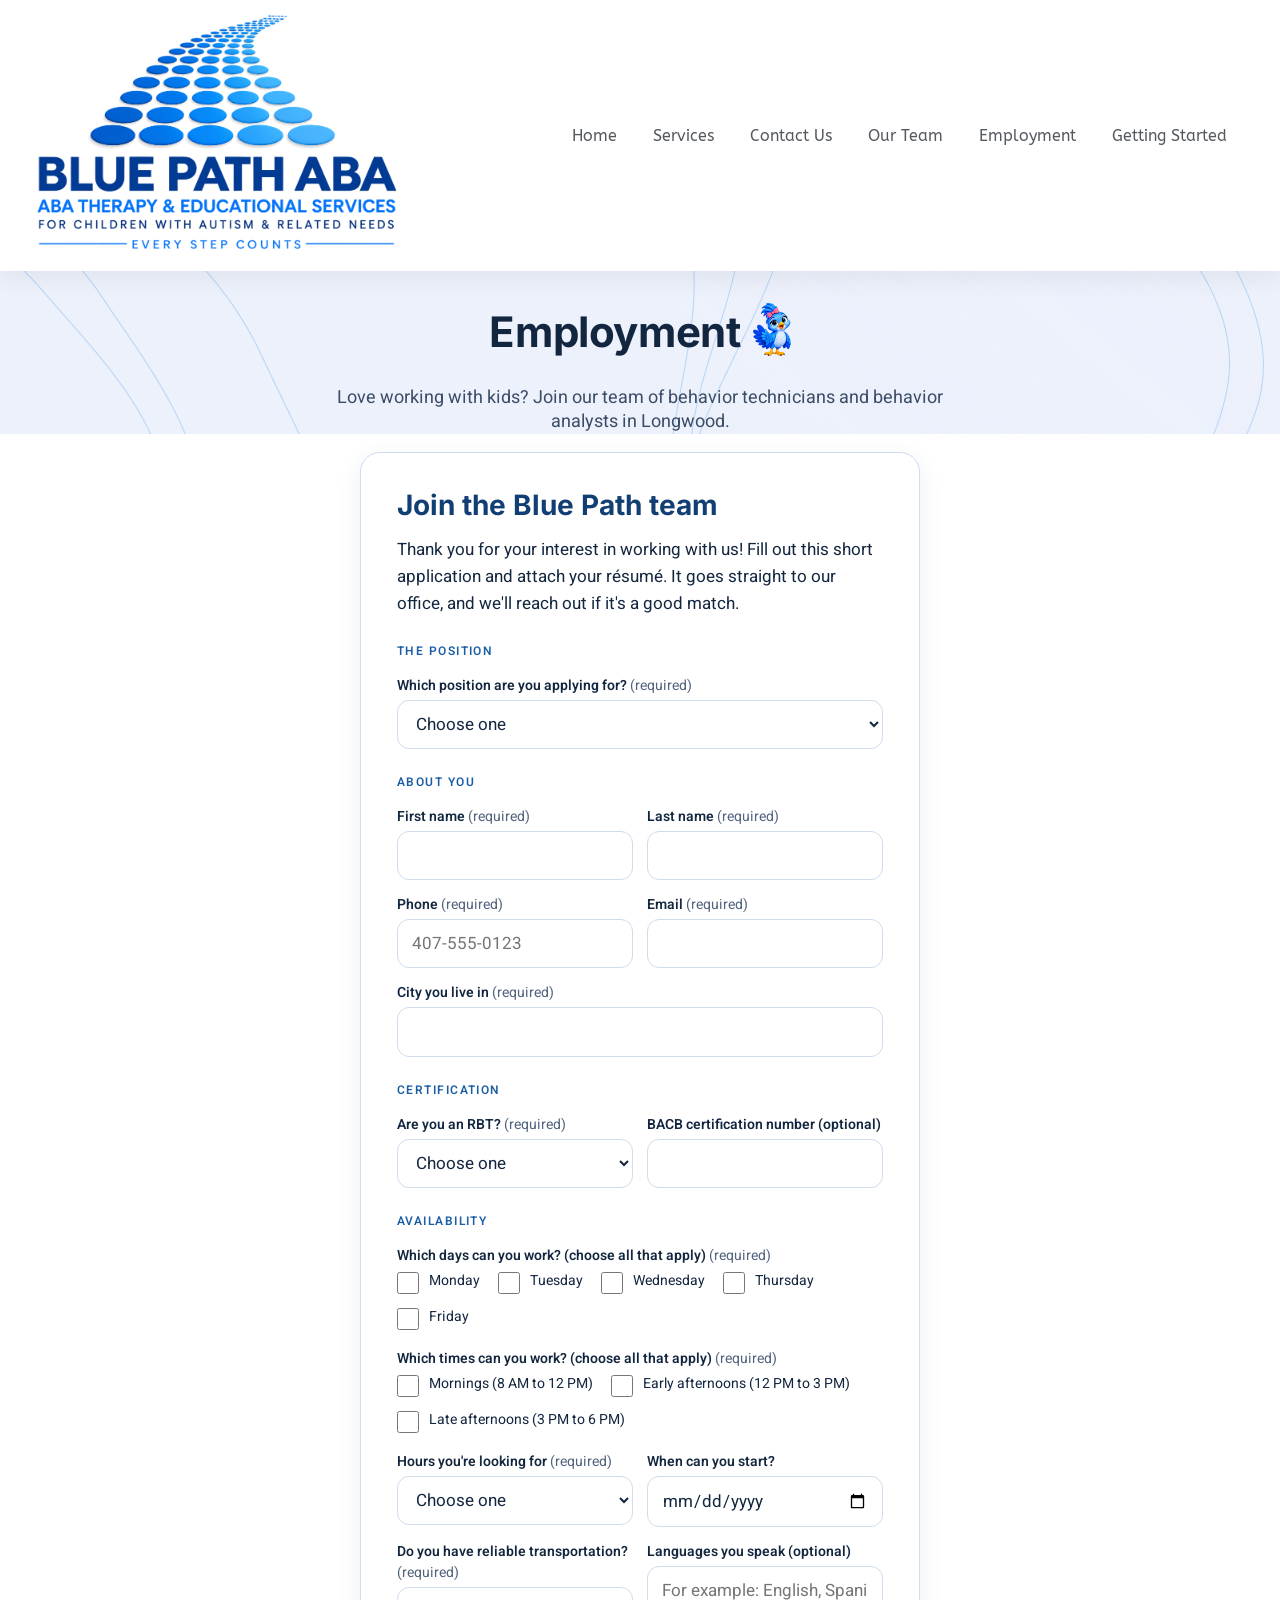
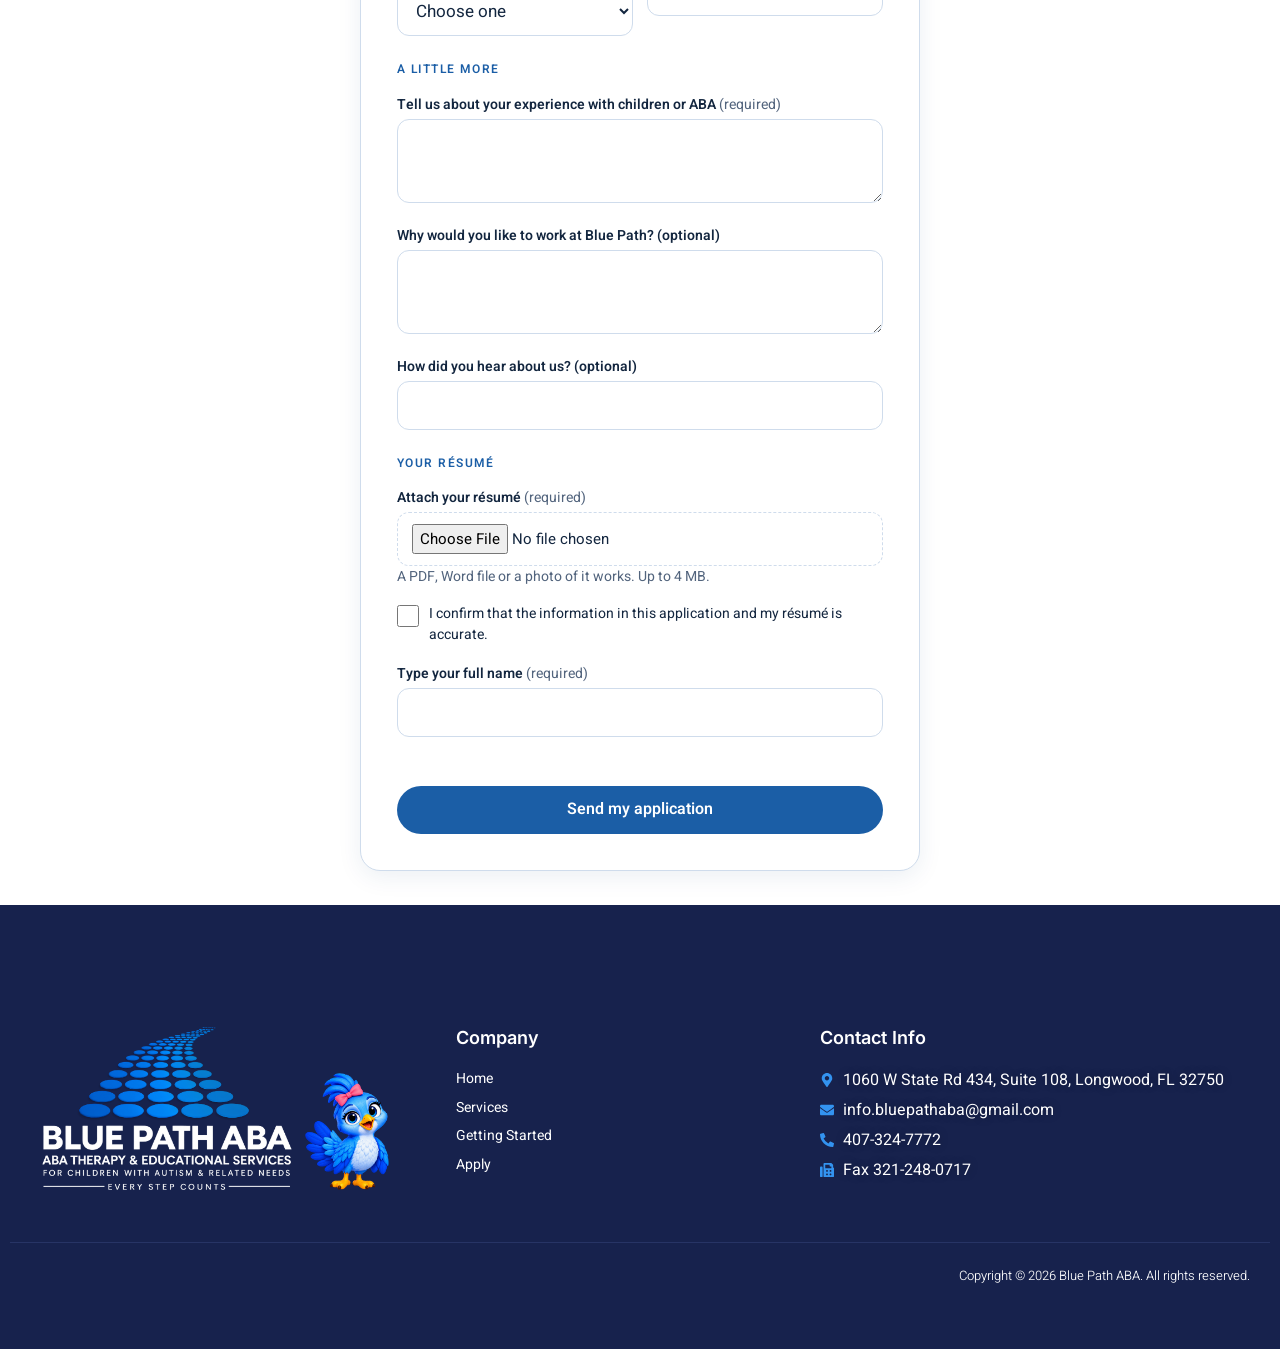
<file: employment/index.html>
<!DOCTYPE html>
<html lang="en-US"><head><meta charset="UTF-8"><meta name="viewport" content="width=device-width, initial-scale=1"><link rel="profile" href="https://gmpg.org/xfn/11"><title>Employment – Blue Path ABA</title><meta name="description" content="Blue Path ABA provides ABA therapy and educational services for children with autism and related needs in Longwood, FL, serving Seminole and Orange counties for 22 years. Formerly Applied Behavior Center for Autism."><link rel="stylesheet" id="siteground-optimizer-combined-css-b40a0472a721c369e870dbc9d92534d7" href="/wp-content/uploads/siteground-optimizer-assets/siteground-optimizer-combined-css-b40a0472a721c369e870dbc9d92534d7.css" media="all"><meta name="robots" content="max-image-preview:large"> <style id="wp-img-auto-sizes-contain-inline-css"> img:is([sizes=auto i],[sizes^="auto," i]){contain-intrinsic-size:3000px 1500px}
/*# sourceURL=wp-img-auto-sizes-contain-inline-css */ </style> <style id="classic-theme-styles-inline-css"> /*! This file is auto-generated */
.wp-block-button__link{color:#fff;background-color:#32373c;border-radius:9999px;box-shadow:none;text-decoration:none;padding:calc(.667em + 2px) calc(1.333em + 2px);font-size:1.125em}.wp-block-file__button{background:#32373c;color:#fff;text-decoration:none}
/*# sourceURL=/wp-includes/css/classic-themes.min.css */ </style> <style id="global-styles-inline-css"> :root{--wp--preset--aspect-ratio--square: 1;--wp--preset--aspect-ratio--4-3: 4/3;--wp--preset--aspect-ratio--3-4: 3/4;--wp--preset--aspect-ratio--3-2: 3/2;--wp--preset--aspect-ratio--2-3: 2/3;--wp--preset--aspect-ratio--16-9: 16/9;--wp--preset--aspect-ratio--9-16: 9/16;--wp--preset--color--black: #000000;--wp--preset--color--cyan-bluish-gray: #abb8c3;--wp--preset--color--white: #ffffff;--wp--preset--color--pale-pink: #f78da7;--wp--preset--color--vivid-red: #cf2e2e;--wp--preset--color--luminous-vivid-orange: #ff6900;--wp--preset--color--luminous-vivid-amber: #fcb900;--wp--preset--color--light-green-cyan: #7bdcb5;--wp--preset--color--vivid-green-cyan: #00d084;--wp--preset--color--pale-cyan-blue: #8ed1fc;--wp--preset--color--vivid-cyan-blue: #0693e3;--wp--preset--color--vivid-purple: #9b51e0;--wp--preset--gradient--vivid-cyan-blue-to-vivid-purple: linear-gradient(135deg,rgb(6,147,227) 0%,rgb(155,81,224) 100%);--wp--preset--gradient--light-green-cyan-to-vivid-green-cyan: linear-gradient(135deg,rgb(122,220,180) 0%,rgb(0,208,130) 100%);--wp--preset--gradient--luminous-vivid-amber-to-luminous-vivid-orange: linear-gradient(135deg,rgb(252,185,0) 0%,rgb(255,105,0) 100%);--wp--preset--gradient--luminous-vivid-orange-to-vivid-red: linear-gradient(135deg,rgb(255,105,0) 0%,rgb(207,46,46) 100%);--wp--preset--gradient--very-light-gray-to-cyan-bluish-gray: linear-gradient(135deg,rgb(238,238,238) 0%,rgb(169,184,195) 100%);--wp--preset--gradient--cool-to-warm-spectrum: linear-gradient(135deg,rgb(74,234,220) 0%,rgb(151,120,209) 20%,rgb(207,42,186) 40%,rgb(238,44,130) 60%,rgb(251,105,98) 80%,rgb(254,248,76) 100%);--wp--preset--gradient--blush-light-purple: linear-gradient(135deg,rgb(255,206,236) 0%,rgb(152,150,240) 100%);--wp--preset--gradient--blush-bordeaux: linear-gradient(135deg,rgb(254,205,165) 0%,rgb(254,45,45) 50%,rgb(107,0,62) 100%);--wp--preset--gradient--luminous-dusk: linear-gradient(135deg,rgb(255,203,112) 0%,rgb(199,81,192) 50%,rgb(65,88,208) 100%);--wp--preset--gradient--pale-ocean: linear-gradient(135deg,rgb(255,245,203) 0%,rgb(182,227,212) 50%,rgb(51,167,181) 100%);--wp--preset--gradient--electric-grass: linear-gradient(135deg,rgb(202,248,128) 0%,rgb(113,206,126) 100%);--wp--preset--gradient--midnight: linear-gradient(135deg,rgb(2,3,129) 0%,rgb(40,116,252) 100%);--wp--preset--font-size--small: 13px;--wp--preset--font-size--medium: 20px;--wp--preset--font-size--large: 36px;--wp--preset--font-size--x-large: 42px;--wp--preset--spacing--20: 0.44rem;--wp--preset--spacing--30: 0.67rem;--wp--preset--spacing--40: 1rem;--wp--preset--spacing--50: 1.5rem;--wp--preset--spacing--60: 2.25rem;--wp--preset--spacing--70: 3.38rem;--wp--preset--spacing--80: 5.06rem;--wp--preset--shadow--natural: 6px 6px 9px rgba(0, 0, 0, 0.2);--wp--preset--shadow--deep: 12px 12px 50px rgba(0, 0, 0, 0.4);--wp--preset--shadow--sharp: 6px 6px 0px rgba(0, 0, 0, 0.2);--wp--preset--shadow--outlined: 6px 6px 0px -3px rgb(255, 255, 255), 6px 6px rgb(0, 0, 0);--wp--preset--shadow--crisp: 6px 6px 0px rgb(0, 0, 0);}.wp-block-button{--wp--preset--dimension--25: 25%;--wp--preset--dimension--50: 50%;--wp--preset--dimension--75: 75%;--wp--preset--dimension--100: 100%;}:where(body) { margin: 0; }:where(.is-layout-flex){gap: 0.5em;}:where(.is-layout-grid){gap: 0.5em;}body .is-layout-flex{display: flex;}.is-layout-flex{flex-wrap: wrap;align-items: center;}.is-layout-flex > :is(*, div){margin: 0;}body .is-layout-grid{display: grid;}.is-layout-grid > :is(*, div){margin: 0;}body{padding-top: 0px;padding-right: 0px;padding-bottom: 0px;padding-left: 0px;}:root :where(.wp-element-button, .wp-block-button__link){background-color: #32373c;border-width: 0;color: #fff;font-family: inherit;font-size: inherit;font-style: inherit;font-weight: inherit;letter-spacing: inherit;line-height: inherit;padding-top: calc(0.667em + 2px);padding-right: calc(1.333em + 2px);padding-bottom: calc(0.667em + 2px);padding-left: calc(1.333em + 2px);text-decoration: none;text-transform: inherit;}.has-black-color{color: var(--wp--preset--color--black) !important;}.has-cyan-bluish-gray-color{color: var(--wp--preset--color--cyan-bluish-gray) !important;}.has-white-color{color: var(--wp--preset--color--white) !important;}.has-pale-pink-color{color: var(--wp--preset--color--pale-pink) !important;}.has-vivid-red-color{color: var(--wp--preset--color--vivid-red) !important;}.has-luminous-vivid-orange-color{color: var(--wp--preset--color--luminous-vivid-orange) !important;}.has-luminous-vivid-amber-color{color: var(--wp--preset--color--luminous-vivid-amber) !important;}.has-light-green-cyan-color{color: var(--wp--preset--color--light-green-cyan) !important;}.has-vivid-green-cyan-color{color: var(--wp--preset--color--vivid-green-cyan) !important;}.has-pale-cyan-blue-color{color: var(--wp--preset--color--pale-cyan-blue) !important;}.has-vivid-cyan-blue-color{color: var(--wp--preset--color--vivid-cyan-blue) !important;}.has-vivid-purple-color{color: var(--wp--preset--color--vivid-purple) !important;}.has-black-background-color{background-color: var(--wp--preset--color--black) !important;}.has-cyan-bluish-gray-background-color{background-color: var(--wp--preset--color--cyan-bluish-gray) !important;}.has-white-background-color{background-color: var(--wp--preset--color--white) !important;}.has-pale-pink-background-color{background-color: var(--wp--preset--color--pale-pink) !important;}.has-vivid-red-background-color{background-color: var(--wp--preset--color--vivid-red) !important;}.has-luminous-vivid-orange-background-color{background-color: var(--wp--preset--color--luminous-vivid-orange) !important;}.has-luminous-vivid-amber-background-color{background-color: var(--wp--preset--color--luminous-vivid-amber) !important;}.has-light-green-cyan-background-color{background-color: var(--wp--preset--color--light-green-cyan) !important;}.has-vivid-green-cyan-background-color{background-color: var(--wp--preset--color--vivid-green-cyan) !important;}.has-pale-cyan-blue-background-color{background-color: var(--wp--preset--color--pale-cyan-blue) !important;}.has-vivid-cyan-blue-background-color{background-color: var(--wp--preset--color--vivid-cyan-blue) !important;}.has-vivid-purple-background-color{background-color: var(--wp--preset--color--vivid-purple) !important;}.has-black-border-color{border-color: var(--wp--preset--color--black) !important;}.has-cyan-bluish-gray-border-color{border-color: var(--wp--preset--color--cyan-bluish-gray) !important;}.has-white-border-color{border-color: var(--wp--preset--color--white) !important;}.has-pale-pink-border-color{border-color: var(--wp--preset--color--pale-pink) !important;}.has-vivid-red-border-color{border-color: var(--wp--preset--color--vivid-red) !important;}.has-luminous-vivid-orange-border-color{border-color: var(--wp--preset--color--luminous-vivid-orange) !important;}.has-luminous-vivid-amber-border-color{border-color: var(--wp--preset--color--luminous-vivid-amber) !important;}.has-light-green-cyan-border-color{border-color: var(--wp--preset--color--light-green-cyan) !important;}.has-vivid-green-cyan-border-color{border-color: var(--wp--preset--color--vivid-green-cyan) !important;}.has-pale-cyan-blue-border-color{border-color: var(--wp--preset--color--pale-cyan-blue) !important;}.has-vivid-cyan-blue-border-color{border-color: var(--wp--preset--color--vivid-cyan-blue) !important;}.has-vivid-purple-border-color{border-color: var(--wp--preset--color--vivid-purple) !important;}.has-vivid-cyan-blue-to-vivid-purple-gradient-background{background: var(--wp--preset--gradient--vivid-cyan-blue-to-vivid-purple) !important;}.has-light-green-cyan-to-vivid-green-cyan-gradient-background{background: var(--wp--preset--gradient--light-green-cyan-to-vivid-green-cyan) !important;}.has-luminous-vivid-amber-to-luminous-vivid-orange-gradient-background{background: var(--wp--preset--gradient--luminous-vivid-amber-to-luminous-vivid-orange) !important;}.has-luminous-vivid-orange-to-vivid-red-gradient-background{background: var(--wp--preset--gradient--luminous-vivid-orange-to-vivid-red) !important;}.has-very-light-gray-to-cyan-bluish-gray-gradient-background{background: var(--wp--preset--gradient--very-light-gray-to-cyan-bluish-gray) !important;}.has-cool-to-warm-spectrum-gradient-background{background: var(--wp--preset--gradient--cool-to-warm-spectrum) !important;}.has-blush-light-purple-gradient-background{background: var(--wp--preset--gradient--blush-light-purple) !important;}.has-blush-bordeaux-gradient-background{background: var(--wp--preset--gradient--blush-bordeaux) !important;}.has-luminous-dusk-gradient-background{background: var(--wp--preset--gradient--luminous-dusk) !important;}.has-pale-ocean-gradient-background{background: var(--wp--preset--gradient--pale-ocean) !important;}.has-electric-grass-gradient-background{background: var(--wp--preset--gradient--electric-grass) !important;}.has-midnight-gradient-background{background: var(--wp--preset--gradient--midnight) !important;}.has-small-font-size{font-size: var(--wp--preset--font-size--small) !important;}.has-medium-font-size{font-size: var(--wp--preset--font-size--medium) !important;}.has-large-font-size{font-size: var(--wp--preset--font-size--large) !important;}.has-x-large-font-size{font-size: var(--wp--preset--font-size--x-large) !important;}
:root :where(.wp-block-icon svg){width: 24px;}
:where(.wp-block-gallery.is-layout-flex){gap: var( --wp--style--gallery-gap-default, var( --gallery-block--gutter-size, var( --wp--style--block-gap, 0.5em ) ) );}:where(.wp-block-gallery.is-layout-grid){gap: var( --wp--style--gallery-gap-default, var( --gallery-block--gutter-size, var( --wp--style--block-gap, 0.5em ) ) );}
:where(.wp-block-latest-posts.is-layout-flex){gap: 1.25em;}:where(.wp-block-latest-posts.is-layout-grid){gap: 1.25em;}
:where(.wp-block-post-template.is-layout-flex){gap: 1.25em;}:where(.wp-block-post-template.is-layout-grid){gap: 1.25em;}
:where(.wp-block-term-template.is-layout-flex){gap: 1.25em;}:where(.wp-block-term-template.is-layout-grid){gap: 1.25em;}
:where(.wp-block-columns.is-layout-flex){gap: 2em;}:where(.wp-block-columns.is-layout-grid){gap: 2em;}
:root :where(.wp-block-pullquote){font-size: 1.5em;line-height: 1.6;}
/*# sourceURL=global-styles-inline-css */ </style> <style id="elementor-frontend-inline-css"> .elementor-kit-561{--e-global-color-primary:#6EC1E4;--e-global-color-secondary:#54595F;--e-global-color-text:#7A7A7A;--e-global-color-accent:#61CE70;--e-global-color-dea41e4:#17224D;--e-global-color-a185853:#3393F0;--e-global-color-308e809:#EDF1FC;--e-global-color-a291686:#FFFFFF;--e-global-color-91455cb:#177FF1;--e-global-typography-primary-font-family:"Roboto";--e-global-typography-primary-font-weight:600;--e-global-typography-secondary-font-family:"Roboto Slab";--e-global-typography-secondary-font-weight:400;--e-global-typography-text-font-family:"Roboto";--e-global-typography-text-font-weight:400;--e-global-typography-accent-font-family:"Roboto";--e-global-typography-accent-font-weight:500;--e-global-typography-b2ce6af-font-family:"Heebo";--e-global-typography-b2ce6af-font-size:16px;--e-global-typography-b2ce6af-line-height:1.5em;--e-global-typography-69c152f-font-family:"Heebo";--e-global-typography-69c152f-font-size:14px;--e-global-typography-69c152f-line-height:1.6em;--e-global-typography-520c191-font-family:"Heebo";--e-global-typography-520c191-font-size:15px;--e-global-typography-520c191-font-weight:500;--e-global-typography-583e54c-font-family:"Inter";--e-global-typography-583e54c-font-size:72px;--e-global-typography-583e54c-font-weight:700;--e-global-typography-583e54c-line-height:1em;--e-global-typography-583e54c-letter-spacing:-2px;--e-global-typography-5d167aa-font-family:"Inter";--e-global-typography-5d167aa-font-size:48px;--e-global-typography-5d167aa-font-weight:700;--e-global-typography-5d167aa-line-height:1.1em;--e-global-typography-d3dae9a-font-family:"Inter";--e-global-typography-d3dae9a-font-size:36px;--e-global-typography-d3dae9a-font-weight:600;--e-global-typography-d3dae9a-line-height:1.1em;--e-global-typography-83682a1-font-family:"Inter";--e-global-typography-83682a1-font-size:24px;--e-global-typography-83682a1-font-weight:600;--e-global-typography-83682a1-line-height:1.1em;--e-global-typography-7044a64-font-family:"Inter";--e-global-typography-7044a64-font-size:18px;--e-global-typography-7044a64-font-weight:600;--e-global-typography-7044a64-line-height:1.2em;--e-global-typography-84ca66e-font-family:"Inter";--e-global-typography-84ca66e-font-size:14px;--e-global-typography-84ca66e-font-weight:600;--e-global-typography-84ca66e-line-height:1.2em;--e-global-typography-84ca66e-letter-spacing:2px;--e-global-typography-112b6c4-font-family:"Heebo";--e-global-typography-112b6c4-font-size:13px;--e-global-typography-112b6c4-font-weight:300;color:var( --e-global-color-dea41e4 );font-family:var( --e-global-typography-b2ce6af-font-family ), Sans-serif;font-size:var( --e-global-typography-b2ce6af-font-size );line-height:var( --e-global-typography-b2ce6af-line-height );}.elementor-kit-561 button,.elementor-kit-561 input[type="button"],.elementor-kit-561 input[type="submit"],.elementor-kit-561 .elementor-button{background-color:var( --e-global-color-a185853 );font-weight:500;color:var( --e-global-color-a291686 );border-style:solid;border-width:0px 0px 0px 0px;border-radius:30px 30px 30px 30px;}.elementor-kit-561 button:hover,.elementor-kit-561 button:focus,.elementor-kit-561 input[type="button"]:hover,.elementor-kit-561 input[type="button"]:focus,.elementor-kit-561 input[type="submit"]:hover,.elementor-kit-561 input[type="submit"]:focus,.elementor-kit-561 .elementor-button:hover,.elementor-kit-561 .elementor-button:focus{background-color:var( --e-global-color-dea41e4 );color:var( --e-global-color-a291686 );border-style:solid;border-width:0px 0px 0px 0px;}.elementor-kit-561 e-page-transition{background-color:#FFBC7D;}.elementor-kit-561 a{color:var( --e-global-color-dea41e4 );}.elementor-kit-561 a:hover{color:var( --e-global-color-a185853 );}.elementor-kit-561 h1{font-family:var( --e-global-typography-583e54c-font-family ), Sans-serif;font-size:var( --e-global-typography-583e54c-font-size );font-weight:var( --e-global-typography-583e54c-font-weight );line-height:var( --e-global-typography-583e54c-line-height );letter-spacing:var( --e-global-typography-583e54c-letter-spacing );}.elementor-kit-561 h2{font-family:var( --e-global-typography-5d167aa-font-family ), Sans-serif;font-size:var( --e-global-typography-5d167aa-font-size );font-weight:var( --e-global-typography-5d167aa-font-weight );line-height:var( --e-global-typography-5d167aa-line-height );}.elementor-kit-561 h3{font-family:var( --e-global-typography-d3dae9a-font-family ), Sans-serif;font-size:var( --e-global-typography-d3dae9a-font-size );font-weight:var( --e-global-typography-d3dae9a-font-weight );line-height:var( --e-global-typography-d3dae9a-line-height );}.elementor-kit-561 h4{font-family:var( --e-global-typography-83682a1-font-family ), Sans-serif;font-size:var( --e-global-typography-83682a1-font-size );font-weight:var( --e-global-typography-83682a1-font-weight );line-height:var( --e-global-typography-83682a1-line-height );}.elementor-kit-561 h5{font-family:var( --e-global-typography-7044a64-font-family ), Sans-serif;font-size:var( --e-global-typography-7044a64-font-size );font-weight:var( --e-global-typography-7044a64-font-weight );line-height:var( --e-global-typography-7044a64-line-height );}.elementor-kit-561 h6{color:var( --e-global-color-a185853 );font-family:var( --e-global-typography-84ca66e-font-family ), Sans-serif;font-size:var( --e-global-typography-84ca66e-font-size );font-weight:var( --e-global-typography-84ca66e-font-weight );line-height:var( --e-global-typography-84ca66e-line-height );letter-spacing:var( --e-global-typography-84ca66e-letter-spacing );}.elementor-kit-561 label{font-weight:600;line-height:1.5em;}.elementor-kit-561 input:not([type="button"]):not([type="submit"]),.elementor-kit-561 textarea,.elementor-kit-561 .elementor-field-textual{color:var( --e-global-color-secondary );background-color:var( --e-global-color-308e809 );border-style:solid;border-width:1px 1px 1px 1px;border-color:var( --e-global-color-308e809 );border-radius:30px 30px 30px 30px;}.elementor-kit-561 input:focus:not([type="button"]):not([type="submit"]),.elementor-kit-561 textarea:focus,.elementor-kit-561 .elementor-field-textual:focus{color:var( --e-global-color-text );background-color:var( --e-global-color-a291686 );border-style:solid;border-width:1px 1px 1px 1px;border-color:var( --e-global-color-308e809 );}.elementor-section.elementor-section-boxed > .elementor-container{max-width:1280px;}.e-con{--container-max-width:1280px;}.elementor-widget:not(:last-child){margin-block-end:20px;}.elementor-element{--widgets-spacing:20px 20px;--widgets-spacing-row:20px;--widgets-spacing-column:20px;}{}h1.entry-title{display:var(--page-title-display);}@media(max-width:1024px){.elementor-kit-561{--e-global-typography-b2ce6af-font-size:15px;--e-global-typography-69c152f-font-size:13px;--e-global-typography-583e54c-font-size:48px;--e-global-typography-5d167aa-font-size:36px;--e-global-typography-d3dae9a-font-size:24px;--e-global-typography-83682a1-font-size:18px;--e-global-typography-7044a64-font-size:16px;--e-global-typography-84ca66e-font-size:13px;--e-global-typography-112b6c4-font-size:12px;font-size:var( --e-global-typography-b2ce6af-font-size );line-height:var( --e-global-typography-b2ce6af-line-height );}.elementor-kit-561 h1{font-size:var( --e-global-typography-583e54c-font-size );line-height:var( --e-global-typography-583e54c-line-height );letter-spacing:var( --e-global-typography-583e54c-letter-spacing );}.elementor-kit-561 h2{font-size:var( --e-global-typography-5d167aa-font-size );line-height:var( --e-global-typography-5d167aa-line-height );}.elementor-kit-561 h3{font-size:var( --e-global-typography-d3dae9a-font-size );line-height:var( --e-global-typography-d3dae9a-line-height );}.elementor-kit-561 h4{font-size:var( --e-global-typography-83682a1-font-size );line-height:var( --e-global-typography-83682a1-line-height );}.elementor-kit-561 h5{font-size:var( --e-global-typography-7044a64-font-size );line-height:var( --e-global-typography-7044a64-line-height );}.elementor-kit-561 h6{font-size:var( --e-global-typography-84ca66e-font-size );line-height:var( --e-global-typography-84ca66e-line-height );letter-spacing:var( --e-global-typography-84ca66e-letter-spacing );}.elementor-section.elementor-section-boxed > .elementor-container{max-width:1024px;}.e-con{--container-max-width:1024px;}}@media(max-width:767px){.elementor-kit-561{--e-global-typography-b2ce6af-font-size:14px;--e-global-typography-69c152f-font-size:12px;--e-global-typography-520c191-font-size:14px;--e-global-typography-583e54c-font-size:38px;--e-global-typography-5d167aa-font-size:28px;--e-global-typography-d3dae9a-font-size:24px;--e-global-typography-83682a1-font-size:18px;--e-global-typography-7044a64-font-size:14px;--e-global-typography-84ca66e-font-size:12px;--e-global-typography-112b6c4-font-size:11px;font-size:var( --e-global-typography-b2ce6af-font-size );line-height:var( --e-global-typography-b2ce6af-line-height );}.elementor-kit-561 h1{font-size:var( --e-global-typography-583e54c-font-size );line-height:var( --e-global-typography-583e54c-line-height );letter-spacing:var( --e-global-typography-583e54c-letter-spacing );}.elementor-kit-561 h2{font-size:var( --e-global-typography-5d167aa-font-size );line-height:var( --e-global-typography-5d167aa-line-height );}.elementor-kit-561 h3{font-size:var( --e-global-typography-d3dae9a-font-size );line-height:var( --e-global-typography-d3dae9a-line-height );}.elementor-kit-561 h4{font-size:var( --e-global-typography-83682a1-font-size );line-height:var( --e-global-typography-83682a1-line-height );}.elementor-kit-561 h5{font-size:var( --e-global-typography-7044a64-font-size );line-height:var( --e-global-typography-7044a64-line-height );}.elementor-kit-561 h6{font-size:var( --e-global-typography-84ca66e-font-size );line-height:var( --e-global-typography-84ca66e-line-height );letter-spacing:var( --e-global-typography-84ca66e-letter-spacing );}.elementor-section.elementor-section-boxed > .elementor-container{max-width:767px;}.e-con{--container-max-width:767px;}}
.elementor-521 .elementor-element.elementor-element-42c86469:not(.elementor-motion-effects-element-type-background), .elementor-521 .elementor-element.elementor-element-42c86469 > .elementor-motion-effects-container > .elementor-motion-effects-layer{background-color:var( --e-global-color-308e809 );}.elementor-521 .elementor-element.elementor-element-42c86469 > .elementor-background-overlay{background-image:url("/wp-content/uploads/2023/07/bg_memphis_1.png");background-position:top right;background-repeat:no-repeat;background-size:cover;opacity:0.3;transition:background 0.3s, border-radius 0.3s, opacity 0.3s;}.elementor-521 .elementor-element.elementor-element-42c86469{transition:background 0.3s, border 0.3s, border-radius 0.3s, box-shadow 0.3s;padding:0em 0em 0em 0em;}.elementor-521 .elementor-element.elementor-element-6fc74fc7 > .elementor-element-populated{transition:background 0.3s, border 0.3s, border-radius 0.3s, box-shadow 0.3s;padding:2em 2em 0em 2em;}.elementor-521 .elementor-element.elementor-element-6fc74fc7 > .elementor-element-populated > .elementor-background-overlay{transition:background 0.3s, border-radius 0.3s, opacity 0.3s;}.elementor-521 .elementor-element.elementor-element-70a5264{border-style:none;}
.elementor-459 .elementor-element.elementor-element-79adbd > .elementor-container > .elementor-column > .elementor-widget-wrap{align-content:center;align-items:center;}.elementor-459 .elementor-element.elementor-element-79adbd:not(.elementor-motion-effects-element-type-background), .elementor-459 .elementor-element.elementor-element-79adbd > .elementor-motion-effects-container > .elementor-motion-effects-layer{background-color:#FFFFFF;}.elementor-459 .elementor-element.elementor-element-79adbd{box-shadow:0px 10px 20px 0px rgba(0, 0, 0, 0.05);transition:background 0.3s, border 0.3s, border-radius 0.3s, box-shadow 0.3s;padding:5px 5px 5px 5px;}.elementor-459 .elementor-element.elementor-element-79adbd > .elementor-background-overlay{transition:background 0.3s, border-radius 0.3s, opacity 0.3s;}.elementor-459 .elementor-element.elementor-element-2f0eb6df .elementor-menu-toggle{margin-left:auto;}.elementor-459 .elementor-element.elementor-element-2f0eb6df .elementor-nav-menu .elementor-item{font-family:"ABeeZee", Sans-serif;}.elementor-459 .elementor-element.elementor-element-2f0eb6df .elementor-nav-menu--main .elementor-item{color:var( --e-global-color-secondary );fill:var( --e-global-color-secondary );padding-left:0px;padding-right:0px;padding-top:16px;padding-bottom:16px;}.elementor-459 .elementor-element.elementor-element-2f0eb6df{--e-nav-menu-horizontal-menu-item-margin:calc( 36px / 2 );}.elementor-459 .elementor-element.elementor-element-2f0eb6df .elementor-nav-menu--main:not(.elementor-nav-menu--layout-horizontal) .elementor-nav-menu > li:not(:last-child){margin-bottom:36px;}.elementor-459 .elementor-element.elementor-element-2f0eb6df .elementor-nav-menu--dropdown a, .elementor-459 .elementor-element.elementor-element-2f0eb6df .elementor-menu-toggle{color:var( --e-global-color-dea41e4 );}.elementor-459 .elementor-element.elementor-element-2f0eb6df .elementor-nav-menu--dropdown{background-color:var( --e-global-color-a291686 );border-radius:10px 10px 10px 10px;}.elementor-459 .elementor-element.elementor-element-2f0eb6df .elementor-nav-menu--dropdown a:hover,
 .elementor-459 .elementor-element.elementor-element-2f0eb6df .elementor-nav-menu--dropdown a.elementor-item-active,
 .elementor-459 .elementor-element.elementor-element-2f0eb6df .elementor-nav-menu--dropdown a.highlighted,
 .elementor-459 .elementor-element.elementor-element-2f0eb6df .elementor-menu-toggle:hover{color:var( --e-global-color-a185853 );}.elementor-459 .elementor-element.elementor-element-2f0eb6df .elementor-nav-menu--dropdown a:hover,
 .elementor-459 .elementor-element.elementor-element-2f0eb6df .elementor-nav-menu--dropdown a.elementor-item-active,
 .elementor-459 .elementor-element.elementor-element-2f0eb6df .elementor-nav-menu--dropdown a.highlighted{background-color:var( --e-global-color-a291686 );}.elementor-459 .elementor-element.elementor-element-2f0eb6df .elementor-nav-menu--dropdown a.elementor-item-active{color:var( --e-global-color-a185853 );background-color:var( --e-global-color-a291686 );}.elementor-459 .elementor-element.elementor-element-2f0eb6df .elementor-nav-menu--dropdown .elementor-item, .elementor-459 .elementor-element.elementor-element-2f0eb6df .elementor-nav-menu--dropdown  .elementor-sub-item{font-family:var( --e-global-typography-520c191-font-family ), Sans-serif;font-size:var( --e-global-typography-520c191-font-size );font-weight:var( --e-global-typography-520c191-font-weight );}.elementor-459 .elementor-element.elementor-element-2f0eb6df .elementor-nav-menu--dropdown li:first-child a{border-top-left-radius:10px;border-top-right-radius:10px;}.elementor-459 .elementor-element.elementor-element-2f0eb6df .elementor-nav-menu--dropdown li:last-child a{border-bottom-right-radius:10px;border-bottom-left-radius:10px;}.elementor-459 .elementor-element.elementor-element-2f0eb6df .elementor-nav-menu--main .elementor-nav-menu--dropdown, .elementor-459 .elementor-element.elementor-element-2f0eb6df .elementor-nav-menu__container.elementor-nav-menu--dropdown{box-shadow:0px 10px 20px 0px rgba(0, 0, 0, 0.1);}.elementor-theme-builder-content-area{height:400px;}.elementor-location-header:before, .elementor-location-footer:before{content:"";display:table;clear:both;}@media(max-width:1024px){.elementor-459 .elementor-element.elementor-element-2f0eb6df .elementor-nav-menu--dropdown .elementor-item, .elementor-459 .elementor-element.elementor-element-2f0eb6df .elementor-nav-menu--dropdown  .elementor-sub-item{font-size:var( --e-global-typography-520c191-font-size );}.elementor-459 .elementor-element.elementor-element-2f0eb6df{--nav-menu-icon-size:26px;}}@media(max-width:767px){.elementor-459 .elementor-element.elementor-element-20acd05a{width:80%;}.elementor-459 .elementor-element.elementor-element-16d2f67c{width:20%;}.elementor-459 .elementor-element.elementor-element-2f0eb6df .elementor-nav-menu--dropdown .elementor-item, .elementor-459 .elementor-element.elementor-element-2f0eb6df .elementor-nav-menu--dropdown  .elementor-sub-item{font-size:var( --e-global-typography-520c191-font-size );}.elementor-459 .elementor-element.elementor-element-2f0eb6df{--nav-menu-icon-size:24px;}}@media(min-width:768px){.elementor-459 .elementor-element.elementor-element-16d2f67c{width:63.689%;}.elementor-459 .elementor-element.elementor-element-2431aea1{width:2.613%;}}@media(max-width:1024px) and (min-width:768px){.elementor-459 .elementor-element.elementor-element-20acd05a{width:25%;}.elementor-459 .elementor-element.elementor-element-16d2f67c{width:38%;}.elementor-459 .elementor-element.elementor-element-2431aea1{width:30%;}}
.elementor-463 .elementor-element.elementor-element-286c51bb:not(.elementor-motion-effects-element-type-background), .elementor-463 .elementor-element.elementor-element-286c51bb > .elementor-motion-effects-container > .elementor-motion-effects-layer{background-color:var( --e-global-color-dea41e4 );}.elementor-463 .elementor-element.elementor-element-286c51bb{transition:background 0.3s, border 0.3s, border-radius 0.3s, box-shadow 0.3s;padding:5em 0em 2em 0em;}.elementor-463 .elementor-element.elementor-element-286c51bb > .elementor-background-overlay{transition:background 0.3s, border-radius 0.3s, opacity 0.3s;}.elementor-463 .elementor-element.elementor-element-4ffdfd71{border-style:solid;border-width:0px 0px 1px 0px;border-color:#273465;}.elementor-463 .elementor-element.elementor-element-6de1cba2 > .elementor-element-populated{padding:2em 2em 2em 2em;}.elementor-463 .elementor-element.elementor-element-5b753345{text-align:start;}.elementor-463 .elementor-element.elementor-element-12805ce8{color:var( --e-global-color-a291686 );}.elementor-463 .elementor-element.elementor-element-3006e49a > .elementor-element-populated{padding:2em 2em 2em 2em;}.elementor-463 .elementor-element.elementor-element-4dfcbffa .elementor-heading-title{color:var( --e-global-color-a291686 );}.elementor-463 .elementor-element.elementor-element-613d518 .elementor-icon-list-items:not(.elementor-inline-items) .elementor-icon-list-item:not(:last-child){padding-block-end:calc(6px/2);}.elementor-463 .elementor-element.elementor-element-613d518 .elementor-icon-list-items:not(.elementor-inline-items) .elementor-icon-list-item:not(:first-child){margin-block-start:calc(6px/2);}.elementor-463 .elementor-element.elementor-element-613d518 .elementor-icon-list-items.elementor-inline-items .elementor-icon-list-item{margin-inline:calc(6px/2);}.elementor-463 .elementor-element.elementor-element-613d518 .elementor-icon-list-items.elementor-inline-items{margin-inline:calc(-6px/2);}.elementor-463 .elementor-element.elementor-element-613d518 .elementor-icon-list-items.elementor-inline-items .elementor-icon-list-item:after{inset-inline-end:calc(-6px/2);}.elementor-463 .elementor-element.elementor-element-613d518 .elementor-icon-list-icon i{color:var( --e-global-color-a185853 );transition:color 0.3s;}.elementor-463 .elementor-element.elementor-element-613d518 .elementor-icon-list-icon svg{fill:var( --e-global-color-a185853 );transition:fill 0.3s;}.elementor-463 .elementor-element.elementor-element-613d518{--e-icon-list-icon-size:14px;--icon-vertical-offset:0px;}.elementor-463 .elementor-element.elementor-element-613d518 .elementor-icon-list-item > .elementor-icon-list-text, .elementor-463 .elementor-element.elementor-element-613d518 .elementor-icon-list-item > a{font-family:var( --e-global-typography-69c152f-font-family ), Sans-serif;font-size:var( --e-global-typography-69c152f-font-size );line-height:var( --e-global-typography-69c152f-line-height );}.elementor-463 .elementor-element.elementor-element-613d518 .elementor-icon-list-text{color:var( --e-global-color-a291686 );transition:color 0.3s;}.elementor-463 .elementor-element.elementor-element-613d518 .elementor-icon-list-item:hover .elementor-icon-list-text{color:var( --e-global-color-a185853 );}.elementor-463 .elementor-element.elementor-element-41454548 > .elementor-element-populated{padding:2em 2em 2em 2em;}.elementor-463 .elementor-element.elementor-element-1f090e5d .elementor-heading-title{color:var( --e-global-color-a291686 );}.elementor-463 .elementor-element.elementor-element-70fa4425 .elementor-icon-list-items:not(.elementor-inline-items) .elementor-icon-list-item:not(:last-child){padding-block-end:calc(6px/2);}.elementor-463 .elementor-element.elementor-element-70fa4425 .elementor-icon-list-items:not(.elementor-inline-items) .elementor-icon-list-item:not(:first-child){margin-block-start:calc(6px/2);}.elementor-463 .elementor-element.elementor-element-70fa4425 .elementor-icon-list-items.elementor-inline-items .elementor-icon-list-item{margin-inline:calc(6px/2);}.elementor-463 .elementor-element.elementor-element-70fa4425 .elementor-icon-list-items.elementor-inline-items{margin-inline:calc(-6px/2);}.elementor-463 .elementor-element.elementor-element-70fa4425 .elementor-icon-list-items.elementor-inline-items .elementor-icon-list-item:after{inset-inline-end:calc(-6px/2);}.elementor-463 .elementor-element.elementor-element-70fa4425 .elementor-icon-list-icon i{color:var( --e-global-color-a185853 );transition:color 0.3s;}.elementor-463 .elementor-element.elementor-element-70fa4425 .elementor-icon-list-icon svg{fill:var( --e-global-color-a185853 );transition:fill 0.3s;}.elementor-463 .elementor-element.elementor-element-70fa4425{--e-icon-list-icon-size:14px;--icon-vertical-offset:0px;}.elementor-463 .elementor-element.elementor-element-70fa4425 .elementor-icon-list-item > .elementor-icon-list-text, .elementor-463 .elementor-element.elementor-element-70fa4425 .elementor-icon-list-item > a{font-family:var( --e-global-typography-b2ce6af-font-family ), Sans-serif;font-size:var( --e-global-typography-b2ce6af-font-size );line-height:var( --e-global-typography-b2ce6af-line-height );}.elementor-463 .elementor-element.elementor-element-70fa4425 .elementor-icon-list-text{text-shadow:0px 0px 10px rgba(0,0,0,0.3);color:var( --e-global-color-a291686 );transition:color 0.3s;}.elementor-463 .elementor-element.elementor-element-534f08d8 > .elementor-container > .elementor-column > .elementor-widget-wrap{align-content:center;align-items:center;}.elementor-463 .elementor-element.elementor-element-534f08d8{padding:10px 10px 10px 10px;}.elementor-463 .elementor-element.elementor-element-51efb985 .elementor-icon-list-items:not(.elementor-inline-items) .elementor-icon-list-item:not(:last-child){padding-block-end:calc(6px/2);}.elementor-463 .elementor-element.elementor-element-51efb985 .elementor-icon-list-items:not(.elementor-inline-items) .elementor-icon-list-item:not(:first-child){margin-block-start:calc(6px/2);}.elementor-463 .elementor-element.elementor-element-51efb985 .elementor-icon-list-items.elementor-inline-items .elementor-icon-list-item{margin-inline:calc(6px/2);}.elementor-463 .elementor-element.elementor-element-51efb985 .elementor-icon-list-items.elementor-inline-items{margin-inline:calc(-6px/2);}.elementor-463 .elementor-element.elementor-element-51efb985 .elementor-icon-list-items.elementor-inline-items .elementor-icon-list-item:after{inset-inline-end:calc(-6px/2);}.elementor-463 .elementor-element.elementor-element-51efb985 .elementor-icon-list-icon i{color:var( --e-global-color-a185853 );transition:color 0.3s;}.elementor-463 .elementor-element.elementor-element-51efb985 .elementor-icon-list-icon svg{fill:var( --e-global-color-a185853 );transition:fill 0.3s;}.elementor-463 .elementor-element.elementor-element-51efb985{--e-icon-list-icon-size:14px;--icon-vertical-offset:0px;}.elementor-463 .elementor-element.elementor-element-51efb985 .elementor-icon-list-icon{padding-inline-end:16px;}.elementor-463 .elementor-element.elementor-element-51efb985 .elementor-icon-list-item > .elementor-icon-list-text, .elementor-463 .elementor-element.elementor-element-51efb985 .elementor-icon-list-item > a{font-family:var( --e-global-typography-112b6c4-font-family ), Sans-serif;font-size:var( --e-global-typography-112b6c4-font-size );font-weight:var( --e-global-typography-112b6c4-font-weight );}.elementor-463 .elementor-element.elementor-element-51efb985 .elementor-icon-list-text{color:var( --e-global-color-a291686 );transition:color 0.3s;}.elementor-463 .elementor-element.elementor-element-51efb985 .elementor-icon-list-item:hover .elementor-icon-list-text{color:var( --e-global-color-a185853 );}.elementor-463 .elementor-element.elementor-element-33a10743{text-align:end;}.elementor-463 .elementor-element.elementor-element-33a10743 .elementor-heading-title{font-family:var( --e-global-typography-112b6c4-font-family ), Sans-serif;font-size:var( --e-global-typography-112b6c4-font-size );font-weight:var( --e-global-typography-112b6c4-font-weight );color:var( --e-global-color-a291686 );}.elementor-theme-builder-content-area{height:400px;}.elementor-location-header:before, .elementor-location-footer:before{content:"";display:table;clear:both;}@media(max-width:1024px){.elementor-463 .elementor-element.elementor-element-286c51bb{padding:2em 0em 0em 0em;}.elementor-463 .elementor-element.elementor-element-613d518 .elementor-icon-list-item > .elementor-icon-list-text, .elementor-463 .elementor-element.elementor-element-613d518 .elementor-icon-list-item > a{font-size:var( --e-global-typography-69c152f-font-size );line-height:var( --e-global-typography-69c152f-line-height );}.elementor-463 .elementor-element.elementor-element-70fa4425 .elementor-icon-list-item > .elementor-icon-list-text, .elementor-463 .elementor-element.elementor-element-70fa4425 .elementor-icon-list-item > a{font-size:var( --e-global-typography-b2ce6af-font-size );line-height:var( --e-global-typography-b2ce6af-line-height );}.elementor-463 .elementor-element.elementor-element-51efb985 .elementor-icon-list-item > .elementor-icon-list-text, .elementor-463 .elementor-element.elementor-element-51efb985 .elementor-icon-list-item > a{font-size:var( --e-global-typography-112b6c4-font-size );}.elementor-463 .elementor-element.elementor-element-33a10743 .elementor-heading-title{font-size:var( --e-global-typography-112b6c4-font-size );}}@media(max-width:767px){.elementor-463 .elementor-element.elementor-element-377256fb > .elementor-element-populated{padding:0px 0px 0px 0px;}.elementor-463 .elementor-element.elementor-element-5b753345{text-align:center;}.elementor-463 .elementor-element.elementor-element-12805ce8{text-align:center;}.elementor-463 .elementor-element.elementor-element-4dfcbffa{text-align:center;}.elementor-463 .elementor-element.elementor-element-613d518 .elementor-icon-list-item > .elementor-icon-list-text, .elementor-463 .elementor-element.elementor-element-613d518 .elementor-icon-list-item > a{font-size:var( --e-global-typography-69c152f-font-size );line-height:var( --e-global-typography-69c152f-line-height );}.elementor-463 .elementor-element.elementor-element-1f090e5d{text-align:center;}.elementor-463 .elementor-element.elementor-element-70fa4425 .elementor-icon-list-item > .elementor-icon-list-text, .elementor-463 .elementor-element.elementor-element-70fa4425 .elementor-icon-list-item > a{font-size:var( --e-global-typography-b2ce6af-font-size );line-height:var( --e-global-typography-b2ce6af-line-height );}.elementor-463 .elementor-element.elementor-element-51efb985 .elementor-icon-list-item > .elementor-icon-list-text, .elementor-463 .elementor-element.elementor-element-51efb985 .elementor-icon-list-item > a{font-size:var( --e-global-typography-112b6c4-font-size );}.elementor-463 .elementor-element.elementor-element-33a10743{text-align:center;}.elementor-463 .elementor-element.elementor-element-33a10743 .elementor-heading-title{font-size:var( --e-global-typography-112b6c4-font-size );}}@media(min-width:768px){.elementor-463 .elementor-element.elementor-element-6de1cba2{width:32.886%;}.elementor-463 .elementor-element.elementor-element-3006e49a{width:28.889%;}.elementor-463 .elementor-element.elementor-element-41454548{width:37.558%;}.elementor-463 .elementor-element.elementor-element-5f01becd{width:50%;}.elementor-463 .elementor-element.elementor-element-54435594{width:50%;}}@media(max-width:1024px) and (min-width:768px){.elementor-463 .elementor-element.elementor-element-6de1cba2{width:100%;}.elementor-463 .elementor-element.elementor-element-3006e49a{width:30%;}.elementor-463 .elementor-element.elementor-element-41454548{width:40%;}}
.elementor-1129 .elementor-element.elementor-element-a6cc54a{text-align:center;}.elementor-1129 .elementor-element.elementor-element-a6cc54a .elementor-heading-title{font-family:"Inter", Sans-serif;font-size:40px;font-weight:700;line-height:1em;letter-spacing:-2px;color:var( --e-global-color-secondary );}.elementor-1129 .elementor-element.elementor-element-9326d3b{--divider-border-style:solid;--divider-color:#000;--divider-border-width:1px;}.elementor-1129 .elementor-element.elementor-element-9326d3b .elementor-divider-separator{width:100%;}.elementor-1129 .elementor-element.elementor-element-9326d3b .elementor-divider{padding-block-start:15px;padding-block-end:15px;}.elementor-1129 .elementor-element.elementor-element-23a0974{text-align:center;}.elementor-1129 .elementor-element.elementor-element-23a0974 .elementor-heading-title{font-family:"ABeeZee", Sans-serif;font-size:33px;font-weight:300;color:var( --e-global-color-secondary );}#elementor-popup-modal-1129 .dialog-widget-content{animation-duration:0.7s;border-style:double;border-radius:8px 8px 8px 8px;box-shadow:2px 8px 23px 3px rgba(0,0,0,0.2);}#elementor-popup-modal-1129{background-color:rgba(0,0,0,.8);justify-content:center;align-items:center;pointer-events:all;}#elementor-popup-modal-1129 .dialog-message{width:90vw;height:auto;}@media(max-width:1024px){.elementor-1129 .elementor-element.elementor-element-a6cc54a .elementor-heading-title{font-size:48px;}}@media(max-width:767px){.elementor-1129 .elementor-element.elementor-element-a6cc54a .elementor-heading-title{font-size:38px;}}
/*# sourceURL=elementor-frontend-inline-css */ </style><link rel="stylesheet" id="widget-nav-menu-css" href="/wp-content/plugins/elementor-pro/assets/css/widget-nav-menu.min.css" media="all"><link rel="stylesheet" id="widget-icon-list-css" href="/wp-content/plugins/elementor/assets/css/widget-icon-list.min.css" media="all"> <script id="jquery-core-js" src="/wp-includes/js/jquery/jquery.min.js"></script><link rel="EditURI" type="application/rsd+xml" title="RSD" href="/xmlrpc.php?rsd"><meta name="generator" content="WordPress 7.1.2"><link rel="canonical" href="/employment/"><link rel="shortlink" href="/?p=521"><link rel="icon" href="/wp-content/uploads/2023/07/cropped-bp-favicon-32x32.png" sizes="32x32"><link rel="icon" href="/wp-content/uploads/2023/07/cropped-bp-favicon-192x192.png" sizes="192x192"><link rel="apple-touch-icon" href="/wp-content/uploads/2023/07/cropped-bp-favicon-180x180.png"><meta name="msapplication-TileImage" content="/wp-content/uploads/2023/07/cropped-bp-favicon-270x270.png"> <style id="jeg_dynamic_css" type="text/css" data-type="jeg_custom-css"></style><style id="wp-custom-css"> .page .entry-title {
display: none;
} </style><style>a.elementor-button, a.elementor-button *, .elementor-icon-list-item a, .elementor-icon-list-item a *{text-decoration:none!important} .eael-feature-list-items .eael-feature-list-icon svg{width:14px!important;min-width:14px!important;height:14px!important;flex:0 0 14px!important;display:block}</style><style>:is(h1,h2,h3):has(> span > img.bp-title-blue){font-family:"Inter",-apple-system,BlinkMacSystemFont,"Segoe UI",Arial,sans-serif!important;font-size:42px!important;font-weight:700!important;line-height:1.2!important;letter-spacing:-.01em!important;text-transform:none!important;font-style:normal!important;color:#13263f!important;text-align:center!important;margin:0 auto!important;width:100%!important}.elementor-widget-container:has(> :is(h1,h2,h3) > span > img.bp-title-blue){text-align:center!important}img.bp-title-blue{height:1.25em!important;width:auto!important;vertical-align:-.2em!important;margin-left:.3em!important;display:inline-block!important}.elementor-element-366a7a34 .elementor-widget-container{text-align:center!important}.elementor-element-366a7a34 p,.elementor-element-366a7a34 em{font-style:normal!important;font-size:18px!important;color:#3b4c66!important;margin:8px auto 0!important;max-width:640px}@media (max-width:767px){:is(h1,h2,h3):has(> span > img.bp-title-blue){font-size:30px!important}.elementor-element-366a7a34 p,.elementor-element-366a7a34 em{font-size:16px!important}}</style><meta name="format-detection" content="telephone=no,email=no,address=no"><style>a[x-apple-data-detectors]{color:inherit!important;text-decoration:none!important;font:inherit!important}a.bp-foot-link,a.bp-foot-link:hover,a.bp-foot-link:visited{color:inherit!important;text-decoration:none!important}</style><script>(function(){try{var q=location.search,r=document.referrer||"";if(/[?&]src=reset/i.test(q)){localStorage.removeItem("bpSrc");localStorage.removeItem("bpSrcT");}else if(/[?&](gclid|gbraid|wbraid|src=google)/i.test(q)){localStorage.setItem("bpSrc","Google Ad");localStorage.setItem("bpSrcT",Date.now());}else if(/[?&]src=gbp/i.test(q)){localStorage.setItem("bpSrc","Google Maps");localStorage.setItem("bpSrcT",Date.now());}else if(/[?&](fbclid|src=fb)/i.test(q)||/facebook\.com|fb\.com|m\.me|messenger\.com|instagram\.com/i.test(r)){localStorage.setItem("bpSrc","Facebook");localStorage.setItem("bpSrcT",Date.now());}}catch(e){}window.bpSource=function(){try{if(/[?&]bptest=/.test(location.search))return "TEST";var v=localStorage.getItem("bpSrc")||"",t=+localStorage.getItem("bpSrcT")||0;if(v&&t&&Date.now()-t<2592000000)return v;}catch(e){}return "Website";};})();</script><meta name="robots" content="noindex,nofollow"></head><body class="wp-singular page-template-default page page-id-521 wp-custom-logo wp-theme-hello-elementor ehf-template-hello-elementor ehf-stylesheet-hello-elementor jkit-color-scheme elementor-default elementor-kit-561 elementor-page elementor-page-521"> <a class="skip-link screen-reader-text" href="#content">Skip to content</a><div data-elementor-type="header" data-elementor-id="459" class="elementor elementor-459 elementor-location-header" data-elementor-post-type="elementor_library"><section class="elementor-section elementor-top-section elementor-element elementor-element-79adbd elementor-section-content-middle elementor-section-boxed elementor-section-height-default elementor-section-height-default" data-id="79adbd" data-element_type="section" data-e-type="section" data-settings="{&quot;sticky&quot;:&quot;top&quot;,&quot;background_background&quot;:&quot;classic&quot;,&quot;sticky_on&quot;:[&quot;desktop&quot;,&quot;tablet&quot;,&quot;mobile&quot;],&quot;sticky_offset&quot;:0,&quot;sticky_effects_offset&quot;:0,&quot;sticky_anchor_link_offset&quot;:0}"><div class="elementor-container elementor-column-gap-default"><div class="elementor-column elementor-col-33 elementor-top-column elementor-element elementor-element-20acd05a" data-id="20acd05a" data-element_type="column" data-e-type="column"><div class="elementor-widget-wrap elementor-element-populated"><div class="elementor-element elementor-element-6b1a0fca elementor-widget elementor-widget-image" data-id="6b1a0fca" data-element_type="widget" data-e-type="widget" data-widget_type="image.default"><div class="elementor-widget-container"> <a href="/"> <style>img.bp-header-logo{width:360px!important;max-width:100%!important;height:auto!important;display:block}img.bp-header-logo{transition:width .25s ease,max-width .25s ease}@media (min-width:768px){html.bp-scrolled img.bp-header-logo{width:200px!important}}@media (max-width:767px){img.bp-header-logo{width:100%!important;max-width:300px!important}}</style><script>(function(){function f(){document.documentElement.classList.toggle('bp-scrolled',window.scrollY>80)}addEventListener('scroll',f,{passive:true});f()})()</script><img src="/wp-content/uploads/bluepath/blue-path-logo-emb.png" alt="Blue Path ABA" width="900" height="585" class="bp-header-logo"> </a></div></div></div></div><div class="elementor-column elementor-col-33 elementor-top-column elementor-element elementor-element-16d2f67c" data-id="16d2f67c" data-element_type="column" data-e-type="column"><div class="elementor-widget-wrap elementor-element-populated"><div class="elementor-element elementor-element-2f0eb6df elementor-nav-menu__align-end elementor-nav-menu--stretch elementor-nav-menu--dropdown-tablet elementor-nav-menu__text-align-aside elementor-nav-menu--toggle elementor-nav-menu--burger elementor-widget elementor-widget-nav-menu" data-id="2f0eb6df" data-element_type="widget" data-e-type="widget" data-settings="{&quot;full_width&quot;:&quot;stretch&quot;,&quot;layout&quot;:&quot;horizontal&quot;,&quot;submenu_icon&quot;:{&quot;value&quot;:&quot;&lt;svg class=\&quot;e-font-icon-svg e-fas-caret-down\&quot; viewBox=\&quot;0 0 320 512\&quot; xmlns=\&quot;http:\/\/www.w3.org\/2000\/svg\&quot;&gt;&lt;path d=\&quot;M31.3 192h257.3c17.8 0 26.7 21.5 14.1 34.1L174.1 354.8c-7.8 7.8-20.5 7.8-28.3 0L17.2 226.1C4.6 213.5 13.5 192 31.3 192z\&quot;&gt;&lt;\/path&gt;&lt;\/svg&gt;&quot;,&quot;library&quot;:&quot;fa-solid&quot;},&quot;toggle&quot;:&quot;burger&quot;}" data-widget_type="nav-menu.default"><div class="elementor-widget-container"><nav aria-label="Menu" class="elementor-nav-menu--main elementor-nav-menu__container elementor-nav-menu--layout-horizontal e--pointer-none"><ul id="menu-1-2f0eb6df" class="elementor-nav-menu"><li class="menu-item menu-item-type-post_type menu-item-object-page menu-item-home menu-item-393"><a href="/" class="elementor-item">Home</a></li><li class="menu-item menu-item-type-post_type menu-item-object-page menu-item-483"><a href="/services/" class="elementor-item">Services</a></li><li class="menu-item menu-item-type-post_type menu-item-object-page menu-item-517"><a href="/contact-us/" class="elementor-item">Contact Us</a></li><li class="menu-item menu-item-type-post_type menu-item-object-page menu-item-1194"><a href="/owner-detail/" class="elementor-item">Our Team</a></li><li class="menu-item menu-item-type-post_type menu-item-object-page menu-item-9001"><a href="/employment/" class="elementor-item elementor-item-active">Employment</a></li><li class="menu-item menu-item-type-post_type menu-item-object-page current-menu-item page_item page-item-521 current_page_item menu-item-871"><a href="/application/" aria-current="page" class="elementor-item elementor-item-active">Getting Started</a></li></ul></nav><div class="elementor-menu-toggle" role="button" tabindex="0" aria-label="Menu Toggle" aria-expanded="false"> <svg aria-hidden="true" role="presentation" class="elementor-menu-toggle__icon--open e-font-icon-svg e-eicon-menu-bar" viewbox="0 0 1000 1000" xmlns="http://www.w3.org/2000/svg"><path d="M104 333H896C929 333 958 304 958 271S929 208 896 208H104C71 208 42 237 42 271S71 333 104 333ZM104 583H896C929 583 958 554 958 521S929 458 896 458H104C71 458 42 487 42 521S71 583 104 583ZM104 833H896C929 833 958 804 958 771S929 708 896 708H104C71 708 42 737 42 771S71 833 104 833Z"></path></svg><svg aria-hidden="true" role="presentation" class="elementor-menu-toggle__icon--close e-font-icon-svg e-eicon-close" viewbox="0 0 1000 1000" xmlns="http://www.w3.org/2000/svg"><path d="M742 167L500 408 258 167C246 154 233 150 217 150 196 150 179 158 167 167 154 179 150 196 150 212 150 229 154 242 171 254L408 500 167 742C138 771 138 800 167 829 196 858 225 858 254 829L496 587 738 829C750 842 767 846 783 846 800 846 817 842 829 829 842 817 846 804 846 783 846 767 842 750 829 737L588 500 833 258C863 229 863 200 833 171 804 137 775 137 742 167Z"></path></svg></div><nav class="elementor-nav-menu--dropdown elementor-nav-menu__container" aria-hidden="true"><ul id="menu-2-2f0eb6df" class="elementor-nav-menu"><li class="menu-item menu-item-type-post_type menu-item-object-page menu-item-home menu-item-393"><a href="/" class="elementor-item" tabindex="-1">Home</a></li><li class="menu-item menu-item-type-post_type menu-item-object-page menu-item-483"><a href="/services/" class="elementor-item" tabindex="-1">Services</a></li><li class="menu-item menu-item-type-post_type menu-item-object-page menu-item-517"><a href="/contact-us/" class="elementor-item" tabindex="-1">Contact Us</a></li><li class="menu-item menu-item-type-post_type menu-item-object-page menu-item-1194"><a href="/owner-detail/" class="elementor-item" tabindex="-1">Our Team</a></li><li class="menu-item menu-item-type-post_type menu-item-object-page menu-item-9001"><a href="/employment/" class="elementor-item elementor-item-active" tabindex="-1">Employment</a></li><li class="menu-item menu-item-type-post_type menu-item-object-page current-menu-item page_item page-item-521 current_page_item menu-item-871"><a href="/application/" aria-current="page" class="elementor-item elementor-item-active" tabindex="-1">Getting Started</a></li></ul></nav></div></div></div></div><div class="elementor-column elementor-col-33 elementor-top-column elementor-element elementor-element-2431aea1 elementor-hidden-phone" data-id="2431aea1" data-element_type="column" data-e-type="column"><div class="elementor-widget-wrap"></div></div></div></section></div><main id="content" class="site-main post-521 page type-page status-publish hentry"><header class="page-header"><h1 class="entry-title">Employment</h1></header><div class="page-content"><div data-elementor-type="wp-page" data-elementor-id="521" class="elementor elementor-521" data-elementor-post-type="page"><section class="elementor-section elementor-top-section elementor-element elementor-element-42c86469 elementor-section-boxed elementor-section-height-default elementor-section-height-default" data-id="42c86469" data-element_type="section" data-e-type="section" data-settings="{&quot;background_background&quot;:&quot;classic&quot;}"><div class="elementor-background-overlay"></div><div class="elementor-container elementor-column-gap-default"><div class="elementor-column elementor-col-100 elementor-top-column elementor-element elementor-element-6fc74fc7" data-id="6fc74fc7" data-element_type="column" data-e-type="column" data-settings="{&quot;background_background&quot;:&quot;classic&quot;}"><div class="elementor-widget-wrap elementor-element-populated"><div class="elementor-element elementor-element-33d53bea elementor-widget elementor-widget-heading" data-id="33d53bea" data-element_type="widget" data-e-type="widget" data-widget_type="heading.default"><div class="elementor-widget-container"><h3 class="elementor-heading-title elementor-size-default"><span style="white-space:nowrap">Employment<img class="bp-title-blue" src="/wp-content/uploads/bluepath/blue-regular.png" alt="" style="display:inline-block;height:2.1em;width:auto;vertical-align:-.45em;margin-left:.35em"></span></h3></div></div><div class="elementor-element elementor-element-366a7a34 elementor-widget elementor-widget-text-editor" data-id="366a7a34" data-element_type="widget" data-e-type="widget" data-widget_type="text-editor.default"><div class="elementor-widget-container"><p><em><span style="font-weight: 400;">Love working with kids? Join our team of behavior technicians and behavior analysts in Longwood.</span></em></p></div></div></div></div></div></section><section class="elementor-section elementor-top-section elementor-element elementor-element-70a5264 elementor-section-boxed elementor-section-height-default elementor-section-height-default" data-id="70a5264" data-element_type="section" data-e-type="section"><div class="elementor-container elementor-column-gap-default"><div class="elementor-column elementor-col-100 elementor-top-column elementor-element elementor-element-ed35467" data-id="ed35467" data-element_type="column" data-e-type="column"><div class="elementor-widget-wrap elementor-element-populated"><div class="elementor-element elementor-element-48ca8df elementor-widget elementor-widget-shortcode" data-id="48ca8df" data-element_type="widget" data-e-type="widget" data-widget_type="shortcode.default"><div class="elementor-widget-container"><div class="elementor-shortcode"><div id="bp-start"><style>#bp-start{--surface:#ffffff;--ink:#13263f;--muted:#52647d;--brand:#1b5ea6;--brand-deep:#123f73;--tint:#dfecf9;--line:#cfdcec;--on-brand:#ffffff;--good-bg:#e2f3e6;--good-ink:#1d5a2c;--warn:#a3261c;
  display:flex;flex-direction:column;align-items:center;gap:32px;margin:8px auto 24px;color:var(--ink);font-size:17px;line-height:1.6}
#bp-start p{margin:0}
#bp-start .wb{background:var(--surface);border:1px solid var(--line);border-radius:20px;padding:clamp(20px,4vw,36px);max-width:560px;width:100%;display:flex;flex-direction:column;gap:14px;box-shadow:0 6px 24px rgba(18,63,115,.08);box-sizing:border-box}
#bp-start .wb.center{text-align:center;align-items:center}
#bp-start .wb h2{font-size:clamp(22px,3.4vw,28px);line-height:1.2;color:var(--brand-deep);margin:0}
#bp-start .wb .step{font-weight:600;font-size:12px;letter-spacing:.12em;text-transform:uppercase;color:var(--brand)}
#bp-start .wb .path{display:flex;gap:6px}
#bp-start .wb .path i{display:block;height:8px;flex:1;border-radius:999px;background:var(--tint)}
#bp-start .wb .path i.on{background:var(--brand)}
#bp-start .wb .opts{display:flex;flex-direction:column;gap:8px;width:100%}
#bp-start .wb button{font:inherit;cursor:pointer;white-space:normal;text-transform:none;letter-spacing:normal;box-sizing:border-box}
#bp-start .wb button.opt{width:100%;min-height:48px;text-align:left;padding:10px 16px;border-radius:12px;border:1px solid var(--line);background:var(--surface);color:var(--ink);font-weight:400}
#bp-start .wb button.opt:hover,#bp-start .wb button.opt:focus{border-color:var(--brand);background:var(--surface);color:var(--ink)}
#bp-start .wb button.opt.on,#bp-start .wb button.opt.on:hover{background:var(--tint);border:2px solid var(--brand);color:var(--brand-deep);font-weight:600}
#bp-start .wb button.go,#bp-start .wb button.go:hover,#bp-start .wb button.go:focus{width:100%;min-height:48px;border:0;border-radius:999px;background:var(--brand);color:var(--on-brand);font-weight:600;font-size:16px;padding:10px 22px}
#bp-start .wb button.go:hover{background:var(--brand-deep)}
#bp-start .wb button.quiet,#bp-start .wb button.quiet:hover,#bp-start .wb button.quiet:focus{width:100%;min-height:44px;border:1px solid var(--line);border-radius:999px;background:transparent;color:var(--ink);font-size:15px;padding:8px 22px}
#bp-start .wb input,#bp-start .wb select{width:100%;min-height:48px;font:inherit;color:var(--ink);background:var(--surface);border:1px solid var(--line);border-radius:12px;padding:10px 14px;box-sizing:border-box}
#bp-start .wb input[type=file]{border-style:dashed;padding:11px 14px;font-size:15px}
#bp-start .wb label{font-weight:600;font-size:14px;display:block;margin-bottom:4px}
#bp-start .wb .err{color:var(--warn);font-size:15px;min-height:1.4em}
#bp-start .wb .badge{width:56px;height:56px;border-radius:50%;background:var(--good-bg);color:var(--good-ink);display:flex;align-items:center;justify-content:center;font-weight:700;font-size:26px}
#bp-start .wb .drop{display:flex;align-items:center;min-height:48px;border:1px dashed var(--line);border-radius:12px;padding:10px 14px;color:var(--muted);font-size:15px;text-align:left;width:100%;box-sizing:border-box}
#bp-start .wb .field{width:100%}
#bp-start .wb .req{font-weight:400;color:var(--muted)}
#bp-start .wb .fine{font-size:14px;color:var(--muted)}
#bp-start .wb .reach{font-weight:600;color:var(--brand-deep);overflow-wrap:anywhere}
#bp-start #bp-benefits{width:100%;max-width:560px;display:flex;flex-direction:column;gap:12px;scroll-margin-top:100px}
#bp-start #bp-benefits[hidden]{display:none}
#bp-start .bp-h{font-size:clamp(24px,4vw,32px);color:var(--brand-deep);margin:0}
</style><section id="bp-employment">
  <div class="wb" id="emp" aria-live="polite" style="text-align:left">
    <form id="emp-form" novalidate style="display:flex;flex-direction:column;gap:14px;width:100%">
      <style>
        #emp textarea{width:100%;min-height:84px;font:inherit;color:var(--ink);background:var(--surface);border:1px solid var(--line);border-radius:12px;padding:10px 14px;box-sizing:border-box;resize:vertical}
        #emp .chk{display:flex;flex-wrap:wrap;gap:8px 18px}
        #emp .chk label,#emp .agree label{display:flex;gap:10px;align-items:flex-start;font-weight:400;cursor:pointer}
        #emp .chk input,#emp .agree input{width:22px;min-height:22px;height:22px;flex:0 0 22px;margin:2px 0 0;padding:0}
        #emp .agree{display:flex;flex-direction:column;gap:10px;font-size:15px}
        #emp .two{display:grid;grid-template-columns:1fr 1fr;gap:14px}
        @media (max-width:520px){#emp .two{grid-template-columns:1fr}}
        #emp .step{margin-top:10px}
      </style>
      <h2 style="margin:0">Join the Blue Path team</h2>
      <p style="margin:0">Thank you for your interest in working with us! Fill out this short application and attach your résumé. It goes straight to our office, and we'll reach out if it's a good match.</p>

      <p class="step">The position</p>
      <div class="field"><label for="emp-pos">Which position are you applying for? <span class="req">(required)</span></label>
        <select id="emp-pos"><option value="">Choose one</option><option>Registered Behavior Technician (RBT)</option><option>Behavior Technician (not yet certified)</option><option>Board Certified Assistant Behavior Analyst (BCaBA)</option><option>Board Certified Behavior Analyst (BCBA)</option><option>Office or administrative</option><option>Other</option></select></div>

      <p class="step">About you</p>
      <div class="two"><div class="field"><label for="emp-first">First name <span class="req">(required)</span></label><input id="emp-first" type="text" autocomplete="given-name"></div>
      <div class="field"><label for="emp-last">Last name <span class="req">(required)</span></label><input id="emp-last" type="text" autocomplete="family-name"></div></div>
      <div class="two"><div class="field"><label for="emp-phone">Phone <span class="req">(required)</span></label><input id="emp-phone" type="tel" autocomplete="tel" placeholder="407-555-0123"></div>
      <div class="field"><label for="emp-email">Email <span class="req">(required)</span></label><input id="emp-email" type="email" autocomplete="email"></div></div>
      <div class="field"><label for="emp-city">City you live in <span class="req">(required)</span></label><input id="emp-city" type="text" autocomplete="address-level2"></div>

      <p class="step">Certification</p>
      <div class="two"><div class="field"><label for="emp-cert">Are you an RBT? <span class="req">(required)</span></label>
        <select id="emp-cert"><option value="">Choose one</option><option>Yes, certified</option><option>In progress</option><option>No</option><option>Not applicable (BCBA, BCaBA or office role)</option></select></div>
      <div class="field"><label for="emp-certno">BACB certification number (optional)</label><input id="emp-certno" type="text"></div></div>

      <p class="step">Availability</p>
      <div class="field"><label>Which days can you work? (choose all that apply) <span class="req">(required)</span></label>
        <div class="chk" id="emp-days"><label><input type="checkbox" value="Monday"> Monday</label><label><input type="checkbox" value="Tuesday"> Tuesday</label><label><input type="checkbox" value="Wednesday"> Wednesday</label><label><input type="checkbox" value="Thursday"> Thursday</label><label><input type="checkbox" value="Friday"> Friday</label></div></div>
      <div class="field"><label>Which times can you work? (choose all that apply) <span class="req">(required)</span></label>
        <div class="chk" id="emp-times"><label><input type="checkbox" value="Mornings (8 AM to 12 PM)"> Mornings (8 AM to 12 PM)</label><label><input type="checkbox" value="Early afternoons (12 PM to 3 PM)"> Early afternoons (12 PM to 3 PM)</label><label><input type="checkbox" value="Late afternoons (3 PM to 6 PM)"> Late afternoons (3 PM to 6 PM)</label></div></div>
      <div class="two"><div class="field"><label for="emp-hours">Hours you're looking for <span class="req">(required)</span></label>
        <select id="emp-hours"><option value="">Choose one</option><option>Full-time</option><option>Part-time</option><option>Either</option></select></div>
      <div class="field"><label for="emp-start">When can you start?</label><input id="emp-start" type="date"></div></div>
      <div class="two"><div class="field"><label for="emp-trans">Do you have reliable transportation? <span class="req">(required)</span></label>
        <select id="emp-trans"><option value="">Choose one</option><option>Yes</option><option>No</option></select></div>
      <div class="field"><label for="emp-lang">Languages you speak (optional)</label><input id="emp-lang" type="text" placeholder="For example: English, Spanish"></div></div>

      <p class="step">A little more</p>
      <div class="field"><label for="emp-exp">Tell us about your experience with children or ABA <span class="req">(required)</span></label><textarea id="emp-exp"></textarea></div>
      <div class="field"><label for="emp-why">Why would you like to work at Blue Path? (optional)</label><textarea id="emp-why"></textarea></div>
      <div class="field"><label for="emp-hear">How did you hear about us? (optional)</label><input id="emp-hear" type="text"></div>

      <p class="step">Your résumé</p>
      <div class="field"><label for="emp-resume">Attach your résumé <span class="req">(required)</span></label><input id="emp-resume" type="file" accept=".pdf,.doc,.docx,image/*">
        <p class="fine">A PDF, Word file or a photo of it works. Up to 4 MB.</p></div>

      <div class="agree" id="emp-agree"><label><input type="checkbox" value="Information is accurate"> I confirm that the information in this application and my résumé is accurate.</label></div>
      <div class="field"><label for="emp-sign">Type your full name <span class="req">(required)</span></label><input id="emp-sign" type="text"></div>

      <p class="err" id="emp-err" role="alert"></p>
      <button type="submit" class="go">Send my application</button>
    </form>
  </div>
<script>(function(){
  var HOOK = 'https://hook.us2.make.com/taaurnxypgiipvki9r3smpxefjtpbxm7', MAX = 3 * 1024 * 1024;
  var box = document.getElementById('emp'), form = document.getElementById('emp-form');
  if(!box || !form) return;
  var g = function(id){ return document.getElementById(id); };
  var v = function(id){ var el = g(id); return el ? String(el.value || '').trim() : ''; };
  var checked = function(id){ return Array.prototype.slice.call(g(id).querySelectorAll('input:checked')).map(function(i){ return i.value; }).join(', '); };
  function shrink(file){
    return new Promise(function(res){
      if(!file || !/^image\//.test(file.type)) return res(file);
      try{ var img = new Image(), url = URL.createObjectURL(file);
        img.onload = function(){ var m = 1800, w = img.naturalWidth, h = img.naturalHeight, k = Math.min(1, m / Math.max(w, h));
          var c = document.createElement('canvas'); c.width = Math.round(w * k); c.height = Math.round(h * k);
          c.getContext('2d').drawImage(img, 0, 0, c.width, c.height); URL.revokeObjectURL(url);
          c.toBlob(function(b){ if(b){ b.name = (file.name || 'resume').replace(/\.[^.]+$/, '') + '.jpg'; } res(b || file); }, 'image/jpeg', 0.85); };
        img.onerror = function(){ res(file); }; img.src = url;
      }catch(e){ res(file); }
    });
  }
  function b64(blob){ return new Promise(function(res, rej){ var r = new FileReader(); r.onload = function(){ res(String(r.result).split(',')[1] || ''); }; r.onerror = rej; r.readAsDataURL(blob); }); }
  var CONTACT = '<div style="display:flex;gap:8px;justify-content:center;margin:12px auto 4px;max-width:420px"><a href="tel:+14073247772" style="flex:1;text-align:center;text-decoration:none;border:2px solid #1b5ea6;border-radius:999px;padding:10px;color:#1b5ea6;font-weight:700">Call us</a><a href="mailto:info.bluepathaba@gmail.com?subject=Job%20application" style="flex:1;text-align:center;text-decoration:none;border:2px solid #1b5ea6;border-radius:999px;padding:10px;color:#1b5ea6;font-weight:700">Email us</a></div>';
  form.addEventListener('submit', function(ev){
    ev.preventDefault();
    var e = g('emp-err'), btn = form.querySelector('button[type=submit]'); e.textContent = '';
    var need = [['emp-pos','the position'],['emp-first','your first name'],['emp-last','your last name'],['emp-phone','your phone number'],['emp-email','your email'],['emp-city','your city'],['emp-cert','whether you are an RBT'],['emp-hours','the hours you are looking for'],['emp-trans','whether you have reliable transportation'],['emp-exp','a little about your experience'],['emp-sign','your full name at the bottom']];
    for(var i = 0; i < need.length; i++){ if(!v(need[i][0])){ g(need[i][0]).focus(); return e.textContent = 'Please add ' + need[i][1] + '.'; } }
    if(!/^\S+@\S+\.\S+$/.test(v('emp-email'))){ g('emp-email').focus(); return e.textContent = 'Please check your email address.'; }
    if(!checked('emp-days')) return e.textContent = 'Choose the days you can work.';
    if(!checked('emp-times')) return e.textContent = 'Choose the times you can work.';
    var f = g('emp-resume').files[0];
    if(!f) return e.textContent = 'Please attach your résumé.';
    if(!/^image\//.test(f.type) && f.size > MAX) return e.textContent = 'Your résumé file is over 3 MB. Please save it as a smaller PDF and try again.';
    if(!g('emp-agree').querySelector('input:checked')) return e.textContent = 'Please check the box to confirm your information is accurate.';
    btn.disabled = true; btn.textContent = 'Sending… please keep this page open';
    shrink(f).then(function(ff){ return b64(ff).then(function(data){
      var d = new URLSearchParams();
      var map = {position:v('emp-pos'), first:v('emp-first'), last:v('emp-last'), phone:v('emp-phone'), email:v('emp-email'), city:v('emp-city'), cert:v('emp-cert'), cert_no:v('emp-certno'),
        days:checked('emp-days'), times:checked('emp-times'), hours:v('emp-hours'), start:v('emp-start'), languages:v('emp-lang'), transport:v('emp-trans'), hear:v('emp-hear'),
        experience:v('emp-exp'), why:v('emp-why'), agree:checked('emp-agree'), sign_name:v('emp-sign'), sign_date:new Date().toISOString().slice(0,10),
        resume_name:(ff.name || f.name || 'resume').replace(/[^\w.\- ]+/g, '_'), resume_data:data};
      if(window.bpMime){
        var E = bpEsc, rows = [['Position','position'],['First name','first'],['Last name','last'],['Phone','phone'],['Email','email'],['City','city'],['RBT certification','cert'],['BACB certification number','cert_no'],['Days available','days'],['Times available','times'],['Hours wanted','hours'],['Can start','start'],['Languages spoken','languages'],['Reliable transportation','transport'],['How they heard about us','hear'],['Experience with children / ABA','experience'],['Why Blue Path','why'],['Confirmed','agree'],['Signed (full name)','sign_name'],['Date','sign_date']];
        var html = '<div style="font-family:Arial,Helvetica,sans-serif;font-size:15px;line-height:1.45;color:#13263f"><p style="margin:0 0 12px"><span style="display:inline-block;background:#3DAA6A;color:#fff;font-weight:700;font-size:13px;padding:4px 10px;border-radius:6px">JOB APPLICATION</span></p><p><b>Someone applied for a job on the website.</b> Their résumé is attached. Reply to them at ' + E(map.email) + ' or call ' + E(map.phone) + '.</p><table style="border-collapse:collapse">' + rows.map(function(r){ return '<tr><td style="padding:3px 12px 3px 0;color:#52647d;vertical-align:top">' + r[0] + '</td><td style="padding:3px 0">' + E(map[r[1]]) + '</td></tr>'; }).join('') + '</table></div>';
        ['position','first','last','email','phone'].forEach(function(k){ d.append(k, map[k] || ''); });
        d.append('mail_subject', 'JOB APPLICATION - ' + map.position + ' - ' + map.first + ' ' + map.last);
        d.append('mime_parts', bpMime(html, [{name:'Resume - ' + map.first + ' ' + map.last + ' - ' + map.resume_name, type:(ff.type || f.type || 'application/pdf'), b64:data}]));
      } else {
        Object.keys(map).forEach(function(k){ d.append(k, map[k] || ''); });
      }
      return fetch(HOOK, {method:'POST', mode:'cors', body:d});
    }); }).then(function(r){
      if(!r || !r.ok) throw new Error('send');
      box.innerHTML = '<div style="text-align:center;display:flex;flex-direction:column;gap:12px"><div class="badge" aria-hidden="true">✓</div><h2 style="margin:0">Thank you!</h2><p>We got your application and résumé. Our office will review it and reach out if it\'s a good match.</p>' + CONTACT + '</div>';
      box.scrollIntoView({behavior:'smooth', block:'start'});
    }).catch(function(){
      btn.disabled = false; btn.textContent = 'Send my application';
      e.innerHTML = 'That didn\'t go through. Please check your connection and try again, or reach us here:' + CONTACT;
    });
  });
})();</script>
</section><script>(function(){
  var el = document.getElementById('wb');
  if(!el) return;
  var fresh = function(){ return {step:0, svc:[], age:'', dx:'', town:'', fund:[], name:'', phone:'', email:''}; };
  var S = fresh();
  function bpResult(){
    var ins = S.fund.indexOf('Health insurance') > -1 || S.fund.indexOf('Florida KidCare (CMS Title 21)') > -1;
    var other = S.fund.indexOf('Step Up scholarship') > -1 || S.fund.indexOf('VPK/SIS') > -1 || S.fund.indexOf('Private pay') > -1;
    var dxOk = S.dx === 'Autism' || S.dx === 'Down syndrome';
    if(S.age === 'Under 18 months' || S.age === '14 or older') return 'Needs follow-up (age outside 18 months to 13)';
    if(S.town === 'Somewhere else') return 'Not a fit (lives outside Seminole and Orange)';
    if(!ins && !other && S.fund.indexOf('Medicaid') > -1) return 'Not a fit (Medicaid only)';
    if(ins && dxOk) return 'Good fit (insurance). Shown the benefits check button';
    if(other) return 'Good fit (Step Up, VPK/SIS or private pay)';
    return 'Not a fit yet (insurance needs a diagnosis)';
  }
  function bpCall(btn){
    try{
      var d = new URLSearchParams({button:btn, result:bpResult(), name:S.name, phone:S.phone, email:S.email, looking_for:S.svc.join(', '), source:(window.bpSource?bpSource():'Website'), age:S.age, diagnosis:S.dx, lives_in:S.town, funding:S.fund.join(', ')});
      fetch('https://hook.us2.make.com/q93wjegfqmw4qxb0tuu9fcu69fi5f6tk', {method:'POST', mode:'no-cors', body:d, keepalive:true});
    }catch(e){}
  }
  var CBTN = '<div style="display:flex;gap:8px;justify-content:center;margin:12px auto 4px;width:100%;max-width:420px;box-sizing:border-box">' + [['tel:+14073247772','Call us'],['sms:+14073247772?&body=Hi%20Blue%20Path%21%20I%20have%20a%20question%20about%20applying%20for%20a%20job.','Text us'],['mailto:info.bluepathaba@gmail.com?subject=Question%20about%20a%20job%20at%20Blue%20Path&body=Hi%20Blue%20Path%2C%0A%0AI%20have%20a%20question%20about%20applying%20for%20a%20job%3A%0A%0A','Email us']].map(function(b){ return '<a href="' + b[0] + '" style="flex:1 1 0;min-width:0;display:inline-block;padding:12px 6px;border:2px solid #1b5ea6;border-radius:999px;color:#1b5ea6;font-weight:700;font-size:16px;text-decoration:none;text-align:center;background:#fff;white-space:nowrap">' + b[1] + '</a>'; }).join('') + '</div><p style="margin:6px 0 0;font-size:15px;color:#3b4c66;text-align:center">407-324-7772<br>info.bluepathaba@gmail.com<br><span style="display:block;margin-top:6px;font-size:13px;line-height:1.35">Office hours: Monday to Friday, 8 AM to 6 PM. Messages sent after hours are answered the next business day.</span></p>';
  var REACH = '<p style="margin:12px 0 0"><b>Questions? Call, text or email us.</b></p>' + CBTN;
  function esc(t){ return String(t).replace(/&/g,'&amp;').replace(/</g,'&lt;').replace(/"/g,'&quot;'); }
  function opts(list, key, multi){
    return '<div class="opts">' + list.map(function(t){
      var on = multi ? S[key].indexOf(t) > -1 : S[key] === t;
      return '<button type="button" class="opt' + (on ? ' on' : '') + '" aria-pressed="' + on + '" data-k="' + key + '" data-v="' + esc(t) + '" data-m="' + (multi ? 1 : 0) + '">' + esc(t) + '</button>';
    }).join('') + '</div>';
  }
  function head(n, q, hint){
    var dots = '';
    for(var i = 1; i <= 6; i++) dots += '<i class="' + (i <= n ? 'on' : '') + '"></i>';
    return '<div class="path" aria-hidden="true">' + dots + '</div><p class="step">Question ' + n + ' of 6</p><h2>' + q + '</h2>' + (hint ? '<p>' + hint + '</p>' : '');
  }
  function nav(){
    return '<p class="err" id="wb-err" role="alert"></p><button type="button" class="go" data-a="next">Next</button><button type="button" class="quiet" data-a="back">Back</button>';
  }
  var again = '<button type="button" class="quiet" data-a="restart">Start over</button>';
  function ending(){
    var ageOut = S.age === 'Under 18 months' || S.age === '14 or older';
    var ins = S.fund.indexOf('Health insurance') > -1 || S.fund.indexOf('Florida KidCare (CMS Title 21)') > -1;
    var other = S.fund.indexOf('Step Up scholarship') > -1 || S.fund.indexOf('VPK/SIS') > -1 || S.fund.indexOf('Private pay') > -1;
    var dxOk = S.dx === 'Autism' || S.dx === 'Down syndrome';
    var edu = S.svc.indexOf('10-month educational program') > -1;
    if(ageOut) return {center:false, html:'<h2>Thank you for reaching out</h2><p>We have a few more questions for you. Our office will be in contact to determine your eligibility.</p>' + REACH + again};
    if(S.town === 'Somewhere else') return {center:false, html:'<h2>Thank you for reaching out</h2><p>We serve families in Seminole and Orange counties, so your family does not qualify for our program.</p><p>If you move to our area, please come back and apply again. We\'d love to help.</p><p>Not sure where to start? Your child\'s pediatrician or your insurance company can point you to an ABA provider closer to home.</p>' + REACH + again};
    if(!ins && !other && S.fund.indexOf('Medicaid') > -1) return {center:false, html:'<h2>Thank you for reaching out</h2><p>Blue Path ABA does not accept Medicaid, so your child does not qualify for our program.</p><p>Not sure where to start? Your Medicaid plan can give you a list of ABA providers who accept it.</p><p>If you\'d like to use a Step Up scholarship or private pay, you can apply today.</p>' + REACH + again};
    if(ins && dxOk) return {center:true, html:'<div class="badge" aria-hidden="true">✓</div><h2>Congratulations!</h2><p>It looks like you\'re a good fit for our program.</p><p>Would you like us to check your health insurance benefits at no charge to you? It only takes a couple of minutes.</p><button type="button" class="go" data-a="upload">Yes, check my benefits</button>' + (edu && !other ? '<p>Our 10-month educational program at our Longwood center includes 1:1 ABA therapy. Children are pulled out for their 1:1 sessions. Health insurance can cover the 1:1 ABA therapy, and the educational part can be covered by Step Up, private pay, or other funding that qualifies.</p>' : '') + '<button type="button" class="quiet" data-a="text">Text us now</button>' + again};
    if(other) return {center:true, html:'<div class="badge" aria-hidden="true">✓</div><h2>Great news!</h2><p>You qualify for our program.</p><p>Since you\'re using Step Up, VPK/SIS or paying privately, there\'s no insurance check needed. Text us and a member of our team will get back to you about next steps.</p><button type="button" class="go" data-a="text">Text us now</button>' + again};
    return {center:false, html:'<h2>Thank you for reaching out</h2><p>Insurance requires a diagnosis on file before it will cover ABA therapy, so your child does not qualify for our program yet.</p><p>Once your child has a diagnosis and a diagnostic report, please come back and apply again. We\'d love to help.</p><p>Not sure where to start? Your child\'s pediatrician can refer you for an evaluation.</p><p>If you\'d like to use a Step Up scholarship or private pay, you can apply today.</p>' + REACH + again};
  }
  var IS_PHONE = /iPhone|iPad|iPod|Android|Mobile/i.test(navigator.userAgent) || (window.matchMedia && window.matchMedia('(hover: none) and (pointer: coarse)').matches);
  function draw(){
    var s = S.step, h = '', center = false;
    if(s === 0){
      center = true;
      h = '<p class="step">Every step counts</p><h2>Welcome to Blue Path ABA</h2><p>We\'re so glad you\'re here. For 22 years, families across Central Florida have trusted us with what matters most.</p><p>Let\'s start with a few quick questions to see if we\'re the right fit for your family. It takes about a minute.</p><button type="button" class="go" data-a="next">Let\'s get started</button>';
    } else if(s === 1){
      h = head(1, 'What are you looking for?', 'Choose all that apply.') + opts(['1:1 hourly ABA therapy','10-month educational program','ABA-focused summer program','I\'m not sure yet'], 'svc', true) + nav();
    } else if(s === 2){
      h = head(2, 'How old is your child?') + opts(['Under 18 months','18 months to 2 years','3 to 5 years','6 to 9 years','10 to 13 years','14 or older'], 'age', false) + nav();
    } else if(s === 3){
      h = head(3, 'Has your child been diagnosed with any of these?') + opts(['Autism','Down syndrome','Another diagnosis','We\'re waiting on an evaluation','Not yet'], 'dx', false) + '<p class="fine">We ask because insurance requires a specific diagnosis on file before it will cover ABA therapy.</p>' + nav();
    } else if(s === 4){
      h = head(4, 'Where do you live?') + opts(['Seminole County','Orange County','Somewhere else'], 'town', false) + nav();
    } else if(s === 5){
      h = head(5, 'What funding would you like to use?', 'Choose all that apply.') + opts(['Health insurance','Florida KidCare (CMS Title 21)','Step Up scholarship','VPK/SIS','Private pay','Medicaid'], 'fund', true) + (S.svc.indexOf('10-month educational program') > -1 ? '<p class="fine">Health insurance can cover the 1:1 ABA therapy. The educational program needs another funding source, such as a Step Up scholarship or private pay.</p>' : '') + '<p class="fine">Have a Step Up scholarship? You can use it for your co-pays and deductibles, or on its own.</p>' + nav();
    } else if(s === 6){
      h = head(6, 'How can we reach you?') + '<div style="width:100%"><label for="wb-name">Your name</label><input id="wb-name" type="text" autocomplete="name" placeholder="Jordan Rivera" value="' + esc(S.name) + '"></div><div style="width:100%"><label for="wb-phone">Best phone number</label><input id="wb-phone" type="tel" autocomplete="tel" placeholder="407-555-0123" value="' + esc(S.phone) + '"></div><div style="width:100%"><label for="wb-email">Email</label><input id="wb-email" type="email" autocomplete="email" placeholder="jordan@example.com" value="' + esc(S.email) + '"></div>' + nav();
    } else if(s === 7){
      var e = ending(); h = e.html; center = e.center;
    } else if(s === 8){
      h = '<h2>Let\'s check your benefits</h2><p>To get you real answers, we need two things. A photo from your phone works fine.</p><p class="step">Insurance card, required</p><div class="drop">Upload front</div><div class="drop">Upload back</div><p class="step">Diagnosis report from the doctor, required</p><div class="drop">Upload report</div><p class="fine">We need these so we can check your benefits for you before we call, and tell you exactly what\'s covered.</p><button type="button" class="go" data-a="done">Send my benefits check</button>' + again;
    } else if(s === 10){
      center = true;
      h = IS_PHONE ? '<div class="badge" aria-hidden="true">✓</div><h2>Thank you!</h2><p>A text to Blue Path ABA should now be open on your phone. Just tap send.</p><p class="fine">Didn\'t open? Text us at <a href="sms:+14073247772?&amp;body=Hi%20Blue%20Path%21%20I%20have%20a%20question%20about%20applying%20for%20a%20job.">407-324-7772</a>. We reply during office hours, Monday to Friday, 8 AM to 6 PM.</p>' + again
        : '<div class="badge" aria-hidden="true">✓</div><h2>Thank you!</h2><p>We got your answers.</p><p>Texting works best from a cell phone. Grab your phone and text us at <span class="reach">407-324-7772</span>, and a member of our team will get back to you.</p><p class="fine">We reply during office hours, Monday to Friday, 8 AM to 6 PM.</p>' + again;
    } else {
      center = true;
      h = '<div class="badge" aria-hidden="true">✓</div><h2>Thank you!</h2><p>A member of our team will call you' + (S.phone ? ' at ' + esc(S.phone) : '') + ' during office hours, Monday to Friday, 8 AM to 6 PM.</p>' + again;
    }
    if(!IS_PHONE && s === 7) h = h.replace('data-a="text">Text us now</button>', 'data-a="text">Text us now</button><p class="fine">For best results, text us from your cell phone.</p>');
    el.className = 'wb' + (center ? ' center' : '');
    el.innerHTML = h;
  }
  function err(t){ var e = document.getElementById('wb-err'); if(e) e.textContent = t; }
  el.addEventListener('click', function(ev){
    var b = ev.target.closest('button'); if(!b) return;
    if(b.dataset.k){
      var k = b.dataset.k, v = b.dataset.v;
      if(b.dataset.m === '1'){ var i = S[k].indexOf(v); if(i > -1) S[k].splice(i, 1); else S[k].push(v); }
      else S[k] = v;
      draw(); return;
    }
    var a = b.dataset.a;
    if(a === 'back'){ S.step--; draw(); return; }
    if(a === 'restart'){ S = fresh(); draw(); return; }
    if(a === 'upload'){ try{ sessionStorage.setItem('bpPhone', S.phone || ''); }catch(e){} location.href = '/checkbenefits/'; return; }
    if(a === 'done'){ S.step = 9; draw(); return; }
    if(a === 'text'){
      bpCall('Text us now');
      var msg = 'Hi Blue Path ABA! This is ' + (S.name || 'a parent') + '. I answered the questions on your website.'
        + (S.age ? ' My child is ' + S.age + ' old.' : '')
        + (S.svc.filter(function(x){ return x.indexOf('not sure') < 0; }).length ? ' We are interested in: ' + S.svc.filter(function(x){ return x.indexOf('not sure') < 0; }).join(', ') + '.' : '')
        + (S.fund.length ? ' Funding: ' + S.fund.join(', ') + '.' : '')
        + (S.town ? ' We live in ' + S.town + '.' : '')
        + ' Please text me back at this number.';
      S.step = 10; draw();
      if(IS_PHONE) location.href = 'sms:+14073247772?&body=' + encodeURIComponent(msg);
      return;
    }
    if(a === 'next'){
      var s = S.step;
      if(s === 1 && !S.svc.length) return err('Choose at least one.');
      if(s === 2 && !S.age) return err('Choose an age.');
      if(s === 3 && !S.dx) return err('Choose one answer.');
      if(s === 4 && !S.town) return err('Choose one answer.');
      if(s === 5 && !S.fund.length) return err('Choose at least one.');
      if(s === 6){
        S.name = document.getElementById('wb-name').value.trim();
        S.phone = document.getElementById('wb-phone').value.trim();
        S.email = document.getElementById('wb-email').value.trim();
        if(!S.name || !S.phone || !S.email) return err('Enter your name, phone number and email.');
        if(!/^\S+@\S+\.\S+$/.test(S.email)) return err('Check your email address.');
        bpCall('Finished the fit check');
      }
      S.step++; draw();
    }
  });
  draw();
})();</script><script>(function(){
  var FAMILY_CODE = 'BLUEBIRD';   /* change the family code here */
  var gate = document.getElementById('ap-gate'), app = document.getElementById('ap'), f = document.getElementById('ap-gate-form');
  if(!gate || !app || !f) return;
  var open = function(){ gate.hidden = true; app.hidden = false; try{ sessionStorage.setItem('bp_ap_ok','1'); }catch(e){} };
  try{ if(sessionStorage.getItem('bp_ap_ok') === '1'){ open(); } }catch(e){}
  f.addEventListener('submit', function(ev){
    ev.preventDefault();
    var c = String(document.getElementById('ap-code').value || '').replace(/\s+/g,'').toUpperCase();
    if(c === FAMILY_CODE){ open(); window.scrollTo(0,0); }
    else { document.getElementById('ap-gate-err').textContent = "That code didn't match. Please check it, or contact Venice at 407-324-7772."; }
  });
})();
(function(){
  var CBTN = '<div style="display:flex;gap:8px;justify-content:center;margin:12px auto 4px;width:100%;max-width:420px;box-sizing:border-box">' + [['tel:+14073247772','Call us'],['sms:+14073247772?&body=Hi%20Blue%20Path%21%20I%20have%20a%20question%20about%20applying%20for%20a%20job.','Text us'],['mailto:info.bluepathaba@gmail.com?subject=Question%20about%20a%20job%20at%20Blue%20Path&body=Hi%20Blue%20Path%2C%0A%0AI%20have%20a%20question%20about%20applying%20for%20a%20job%3A%0A%0A','Email us']].map(function(b){ return '<a href="' + b[0] + '" style="flex:1 1 0;min-width:0;display:inline-block;padding:12px 6px;border:2px solid #1b5ea6;border-radius:999px;color:#1b5ea6;font-weight:700;font-size:16px;text-decoration:none;text-align:center;background:#fff;white-space:nowrap">' + b[1] + '</a>'; }).join('') + '</div><p style="margin:6px 0 0;font-size:15px;color:#3b4c66;text-align:center">407-324-7772<br>info.bluepathaba@gmail.com<br><span style="display:block;margin-top:6px;font-size:13px;line-height:1.35">Office hours: Monday to Friday, 8 AM to 6 PM. Messages sent after hours are answered the next business day.</span></p>';
  var box = document.getElementById('ap'), form = document.getElementById('ap-form');
  if(!box || !form) return;
  var HOOK = 'https://hook.us2.make.com/vmp9ur2s8hd49wvzr6hepfn5hjz4ojrk';
  var MAXDOC = 4 * 1024 * 1024;
  var g = function(id){ return document.getElementById(id); };
  var v = function(id){ var el = g(id); return el ? String(el.value || '').trim() : ''; };
  var checked = function(id){ return Array.prototype.slice.call(g(id).querySelectorAll('input:checked')).map(function(i){ return i.value; }).join(', '); };
  Array.prototype.forEach.call(form.querySelectorAll('.show input'), function(c){ c.addEventListener('change', function(){ g(c.getAttribute('data-for')).type = c.checked ? 'text' : 'password'; }); });
  Array.prototype.forEach.call(document.querySelectorAll('#ap select.beh'), function(sel){ sel.addEventListener('change', function(){ g(sel.id.replace('ap-b-','ap-bx-') + '-w').hidden = !/^Yes/.test(sel.value); }); });
  try{ g('ap-date').value = new Date().toISOString().slice(0,10); }catch(e){}
  function shrink(file){
    return new Promise(function(res){
      if(!file || !/^image\//.test(file.type)) return res(file);
      try{
        var img = new Image(), url = URL.createObjectURL(file);
        img.onload = function(){
          var m = 1600, w = img.naturalWidth, h = img.naturalHeight, k = Math.min(1, m / Math.max(w, h));
          var c = document.createElement('canvas'); c.width = Math.round(w * k); c.height = Math.round(h * k);
          c.getContext('2d').drawImage(img, 0, 0, c.width, c.height); URL.revokeObjectURL(url);
          c.toBlob(function(b){ if(b){ b.name = (file.name || 'photo').replace(/\.[^.]+$/, '') + '.jpg'; } res(b || file); }, 'image/jpeg', 0.82);
        };
        img.onerror = function(){ res(file); };
        img.src = url;
      }catch(e){ res(file); }
    });
  }
  function b64(blob){
    return new Promise(function(res, rej){ if(!blob) return res(''); var r = new FileReader(); r.onload = function(){ res(String(r.result).split(',')[1] || ''); }; r.onerror = rej; r.readAsDataURL(blob); });
  }
  function post(d){ return fetch(HOOK, {method:'POST', mode:'no-cors', body:d}); }
  form.addEventListener('submit', function(ev){
    ev.preventDefault();
    var e = g('ap-err'), btn = form.querySelector('button[type=submit]'); e.textContent = '';
    var need = [['ap-hear','how you heard about us'],['ap-cfirst',"your child's first name"],['ap-clast',"your child's last name"],['ap-caddr','your home address'],['ap-cdob',"your child's date of birth"],['ap-dx1',"your child's primary diagnosis"],['ap-p1name',"parent 1's name"],['ap-p1phone',"parent 1's phone"],['ap-p1email',"parent 1's email"],['ap-sign','the full name of the insured or authorized person']];
    for(var i = 0; i < need.length; i++){ if(!v(need[i][0])){ g(need[i][0]).focus(); return e.textContent = 'Please add ' + need[i][1] + '.'; } }
    if(!checked('ap-setting')) return e.textContent = 'Choose where you would like therapy.';
    if(!checked('ap-program')) return e.textContent = 'Choose which program you are interested in.';
    if(!checked('ap-days')) return e.textContent = 'Choose the days that work best for your schedule.';
    if(!checked('ap-times')) return e.textContent = 'Choose the times that work best for your schedule.';
    var bnames = {sib:'self-injurious behavior', agg:'physical aggression', prop:'property destruction', elope:'running away', tant:'tantrums or meltdowns', oth:'other challenging behavior'};
    for(var bk in bnames){ if(/^Yes/.test(v('ap-b-' + bk)) && v('ap-bx-' + bk).length < 10){ g('ap-bx-' + bk).focus(); return e.textContent = 'Please describe the ' + bnames[bk] + ' in at least one sentence.'; } }
    if(v('ap-danger') === 'Yes' && v('ap-dangerx').length < 10){ g('ap-dangerx').focus(); return e.textContent = 'Please explain the injury in at least one sentence.'; }
    if(!checked('ap-funding')) return e.textContent = 'Choose how therapy will be paid for.';
    var ins = /Health insurance|KidCare/.test(checked('ap-funding'));
    if(ins){
      if(!v('ap-insco')) return e.textContent = 'Choose your insurance company.';
      if(v('ap-insco') === 'Other' && !v('ap-insother')) return e.textContent = 'Type the name of your insurance company.';
      if(!v('ap-phname') || !v('ap-phdob')) return e.textContent = "Add the policyholder's name and date of birth.";
      if(!v('ap-policy')) return e.textContent = 'Add the policy or member number from the insurance card.';
    }
    if(!g('ap-dxfile').files.length) return e.textContent = 'Please attach the diagnostic report.';
    if(!g('ap-reffile').files.length) return e.textContent = "Please attach the referral from your child's doctor.";
    if(g('ap-agree').querySelectorAll('input:checked').length < 4) return e.textContent = 'Please check all four agreement boxes.';
    var docs = [['Diagnostic report', g('ap-dxfile').files[0]], ['Doctor referral', g('ap-reffile').files[0]]];
    for(var j = 0; j < docs.length; j++){ if(!/^image\//.test(docs[j][1].type) && docs[j][1].size > MAXDOC) return e.textContent = 'The ' + docs[j][0].toLowerCase() + ' file is too large to send here (over 4 MB). Please text it to us at 407-324-7772 instead, then send this form without it.'; }
    var ref = 'BP-' + Date.now().toString(36).toUpperCase();
    var child = v('ap-cfirst') + ' ' + v('ap-clast');
    btn.disabled = true; btn.textContent = 'Sending… please keep this page open';
    var fdata = new URLSearchParams();
    var map = {kind:'application', ref:ref, source:(window.bpSource ? bpSource() : 'Website'), hear:v('ap-hear'), setting:checked('ap-setting'),
        c_first:v('ap-cfirst'), c_last:v('ap-clast'), c_addr:v('ap-caddr'), c_dob:v('ap-cdob'), c_age:v('ap-cage'), c_sex:v('ap-csex'), c_ssn:v('ap-cssn'), c_school:v('ap-school'),
        dx1:v('ap-dx1'), dx1_date:v('ap-dx1date'), dx1_by:v('ap-dx1by'), dx_age:v('ap-dxage'), dx2:v('ap-dx2'), dx2_date:v('ap-dx2date'),
        funding:checked('ap-funding'), ins_co:(v('ap-insco') === 'Other' ? 'Other: ' + v('ap-insother') : v('ap-insco')), ins2_co:v('ap-ins2'), ins2_id:v('ap-ins2id'), sch_id:v('ap-schid'), ph_name:v('ap-phname'), ph_dob:v('ap-phdob'), policy:v('ap-policy'), group:v('ap-group'), ins_phone:v('ap-insphone'),
        peanut:v('ap-peanut'), epipen:v('ap-epipen'), allergies:v('ap-allergies'), meds:v('ap-meds'), therapies:v('ap-therapies'), communicates:checked('ap-comm'), toilet:v('ap-toilet'),
        program:checked('ap-program'), sched_days:checked('ap-days'), sched_times:checked('ap-times'), sched_note:v('ap-schednote'), b_sib:v('ap-b-sib'), bx_sib:v('ap-bx-sib'), b_agg:v('ap-b-agg'), bx_agg:v('ap-bx-agg'), b_prop:v('ap-b-prop'), bx_prop:v('ap-bx-prop'), b_elope:v('ap-b-elope'), bx_elope:v('ap-bx-elope'), b_tant:v('ap-b-tant'), bx_tant:v('ap-bx-tant'), b_oth:v('ap-b-oth'), bx_oth:v('ap-bx-oth'), danger:v('ap-danger'), danger_explain:v('ap-dangerx'), expectations:v('ap-expect'),
        p1_name:v('ap-p1name'), p1_rel:v('ap-p1rel'), p1_dob:v('ap-p1dob'), p1_ssn:v('ap-p1ssn'), p1_phone:v('ap-p1phone'), p1_email:v('ap-p1email'),
        p2_name:v('ap-p2name'), p2_rel:v('ap-p2rel'), p2_dob:v('ap-p2dob'), p2_ssn:v('ap-p2ssn'), p2_phone:v('ap-p2phone'), p2_email:v('ap-p2email'),
        agree:checked('ap-agree'), sign_name:v('ap-sign'), sign_date:v('ap-date')};
    Object.keys(map).forEach(function(k){ fdata.append(k, map[k] || ''); });
    var LIMIT = 4200000;
    Promise.all(docs.map(function(doc){ return shrink(doc[1]).then(function(f){ return b64(f).then(function(data){ return {type:doc[0], name:(f.name || doc[1].name || 'document').replace(/[^\w.\- ]+/g, '_'), data:data}; }); }); })).then(function(files){
      var one = new URLSearchParams(fdata.toString());
      files.forEach(function(f, n){ one.append('doc' + (n + 1) + '_type', f.type); one.append('doc' + (n + 1) + '_name', f.name); one.append('doc' + (n + 1) + '_data', f.data); });
      if (one.toString().length < LIMIT) return post(one);
      /* too big for one message: send the form, then each document on its own */
      return post(fdata).then(function(){
        return files.reduce(function(p, f){
          return p.then(function(){
            var d = new URLSearchParams(); d.append('kind', 'file'); d.append('source', window.bpSource ? window.bpSource() : 'Website'); d.append('ref', ref); d.append('child', child); d.append('doc_type', f.type);
            d.append('file_name', f.name); d.append('file_data', f.data);
            return post(d);
          });
        }, Promise.resolve());
      });
    }).then(function(){
      box.innerHTML = '<div style="text-align:center;display:flex;flex-direction:column;gap:12px"><div class="badge" aria-hidden="true">✓</div><h2 style="margin:0">Thank you!</h2><p>We got your application. We\'ll review it and reach out to you about next steps.</p><p style="margin:0"><b>Questions? Call, text or email us.</b></p>' + CBTN + '</div>';
      box.scrollIntoView({behavior:'smooth', block:'start'});
    }).catch(function(){
      btn.disabled = false; btn.textContent = 'Send my application';
      e.innerHTML = 'Something went wrong while sending. Please check your connection and try again, or reach us here:' + CBTN;
    });
  });
})();
</script></div>
</div></div></div></div></div></div></section></div><div class="post-tags"></div></div></main><div data-elementor-type="footer" data-elementor-id="463" class="elementor elementor-463 elementor-location-footer" data-elementor-post-type="elementor_library"><section class="elementor-section elementor-top-section elementor-element elementor-element-286c51bb elementor-section-boxed elementor-section-height-default elementor-section-height-default" data-id="286c51bb" data-element_type="section" data-e-type="section" data-settings="{&quot;background_background&quot;:&quot;classic&quot;}"><div class="elementor-container elementor-column-gap-default"><div class="elementor-column elementor-col-100 elementor-top-column elementor-element elementor-element-377256fb" data-id="377256fb" data-element_type="column" data-e-type="column"><div class="elementor-widget-wrap elementor-element-populated"><section class="elementor-section elementor-inner-section elementor-element elementor-element-4ffdfd71 elementor-section-boxed elementor-section-height-default elementor-section-height-default" data-id="4ffdfd71" data-element_type="section" data-e-type="section"><div class="elementor-container elementor-column-gap-default"><div class="elementor-column elementor-col-33 elementor-inner-column elementor-element elementor-element-6de1cba2" data-id="6de1cba2" data-element_type="column" data-e-type="column"><div class="elementor-widget-wrap elementor-element-populated"><div class="elementor-element elementor-element-5b753345 elementor-widget elementor-widget-image" data-id="5b753345" data-element_type="widget" data-e-type="widget" data-widget_type="image.default"><div class="elementor-widget-container"> <style>@media (max-width:767px){.bp-foot-logo{justify-content:center;margin:0 auto}}</style><div class="bp-foot-logo" style="display:flex;align-items:flex-end;gap:10px;flex-wrap:nowrap;max-width:100%"><img src="/wp-content/uploads/bluepath/blue-path-logo-emb-footer.png" alt="Blue Path ABA" width="290" height="189" style="width:290px;max-width:calc(100% - 96px);flex:0 1 auto;min-width:0;height:auto;display:block"><span style="position:relative;flex:0 0 90px;display:block"><img src="/wp-content/uploads/bluepath/blue-regular.png" alt="Blue, the Blue Path ABA bird" width="84" style="width:84px;height:auto;display:block;margin-left:3px"></span></div></div></div><div class="elementor-element elementor-element-12805ce8 elementor-widget elementor-widget-text-editor" data-id="12805ce8" data-element_type="widget" data-e-type="widget" data-widget_type="text-editor.default"><div class="elementor-widget-container"><p style="display:none">Every step counts.</p></div></div></div></div><div class="elementor-column elementor-col-33 elementor-inner-column elementor-element elementor-element-3006e49a" data-id="3006e49a" data-element_type="column" data-e-type="column"><div class="elementor-widget-wrap elementor-element-populated"><div class="elementor-element elementor-element-4dfcbffa elementor-widget elementor-widget-heading" data-id="4dfcbffa" data-element_type="widget" data-e-type="widget" data-widget_type="heading.default"><div class="elementor-widget-container"><h5 class="elementor-heading-title elementor-size-default">Company</h5></div></div><div class="elementor-element elementor-element-613d518 elementor-mobile-align-center elementor-icon-list--layout-traditional elementor-list-item-link-full_width elementor-widget elementor-widget-icon-list" data-id="613d518" data-element_type="widget" data-e-type="widget" data-widget_type="icon-list.default"><div class="elementor-widget-container"><ul class="elementor-icon-list-items"><li class="elementor-icon-list-item"> <a href="/"> <span class="elementor-icon-list-text">Home</span> </a></li><li class="elementor-icon-list-item"> <a href="/services/"> <span class="elementor-icon-list-text">Services</span> </a></li><li class="elementor-icon-list-item"> <a href="/application/"> <span class="elementor-icon-list-text">Getting Started</span> </a></li><li class="elementor-icon-list-item"> <a href="/apply/"> <span class="elementor-icon-list-text">Apply</span> </a></li></ul></div></div></div></div><div class="elementor-column elementor-col-33 elementor-inner-column elementor-element elementor-element-41454548" data-id="41454548" data-element_type="column" data-e-type="column"><div class="elementor-widget-wrap elementor-element-populated"><div class="elementor-element elementor-element-1f090e5d elementor-widget elementor-widget-heading" data-id="1f090e5d" data-element_type="widget" data-e-type="widget" data-widget_type="heading.default"><div class="elementor-widget-container"><h5 class="elementor-heading-title elementor-size-default">Contact Info</h5></div></div><div class="elementor-element elementor-element-70fa4425 elementor-mobile-align-start elementor-icon-list--layout-traditional elementor-list-item-link-full_width elementor-widget elementor-widget-icon-list" data-id="70fa4425" data-element_type="widget" data-e-type="widget" data-widget_type="icon-list.default"><div class="elementor-widget-container"><ul class="elementor-icon-list-items"><li class="elementor-icon-list-item"> <span class="elementor-icon-list-icon"> <svg aria-hidden="true" class="e-font-icon-svg e-fas-map-marker-alt" viewbox="0 0 384 512" xmlns="http://www.w3.org/2000/svg"><path d="M172.268 501.67C26.97 291.031 0 269.413 0 192 0 85.961 85.961 0 192 0s192 85.961 192 192c0 77.413-26.97 99.031-172.268 309.67-9.535 13.774-29.93 13.773-39.464 0zM192 272c44.183 0 80-35.817 80-80s-35.817-80-80-80-80 35.817-80 80 35.817 80 80 80z"></path></svg> </span> <span class="elementor-icon-list-text">1060 W State Rd 434, Suite 108, Longwood, FL 32750</span></li><li class="elementor-icon-list-item"> <span class="elementor-icon-list-icon"> <svg aria-hidden="true" class="e-font-icon-svg e-fas-envelope" viewbox="0 0 512 512" xmlns="http://www.w3.org/2000/svg"><path d="M502.3 190.8c3.9-3.1 9.7-.2 9.7 4.7V400c0 26.5-21.5 48-48 48H48c-26.5 0-48-21.5-48-48V195.6c0-5 5.7-7.8 9.7-4.7 22.4 17.4 52.1 39.5 154.1 113.6 21.1 15.4 56.7 47.8 92.2 47.6 35.7.3 72-32.8 92.3-47.6 102-74.1 131.6-96.3 154-113.7zM256 320c23.2.4 56.6-29.2 73.4-41.4 132.7-96.3 142.8-104.7 173.4-128.7 5.8-4.5 9.2-11.5 9.2-18.9v-19c0-26.5-21.5-48-48-48H48C21.5 64 0 85.5 0 112v19c0 7.4 3.4 14.3 9.2 18.9 30.6 23.9 40.7 32.4 173.4 128.7 16.8 12.2 50.2 41.8 73.4 41.4z"></path></svg> </span> <span class="elementor-icon-list-text"><a class="bp-foot-link" href="mailto:info.bluepathaba@gmail.com?subject=Question%20for%20Blue%20Path%20ABA&amp;body=Hi%20Blue%20Path%2C%0A%0AI%27d%20like%20to%20learn%20more%20about%20Blue%20Path%20ABA.%20My%20question%20is%3A%0A%0A">info.bluepathaba@gmail.com</a></span></li><li class="elementor-icon-list-item"> <span class="elementor-icon-list-icon"> <svg aria-hidden="true" class="e-font-icon-svg e-fas-phone-alt" viewbox="0 0 512 512" xmlns="http://www.w3.org/2000/svg"><path d="M497.39 361.8l-112-48a24 24 0 0 0-28 6.9l-49.6 60.6A370.66 370.66 0 0 1 130.6 204.11l60.6-49.6a23.94 23.94 0 0 0 6.9-28l-48-112A24.16 24.16 0 0 0 122.6.61l-104 24A24 24 0 0 0 0 48c0 256.5 207.9 464 464 464a24 24 0 0 0 23.4-18.6l24-104a24.29 24.29 0 0 0-14.01-27.6z"></path></svg> </span> <span class="elementor-icon-list-text"><a class="bp-foot-link" href="tel:+14073247772">407-324-7772</a></span></li><li class="elementor-icon-list-item"> <span class="elementor-icon-list-icon"> <svg aria-hidden="true" class="e-font-icon-svg e-fas-fax" viewbox="0 0 512 512" xmlns="http://www.w3.org/2000/svg"><path d="M480 160V77.25a32 32 0 0 0-9.38-22.63L425.37 9.37A32 32 0 0 0 402.75 0H160a32 32 0 0 0-32 32v448a32 32 0 0 0 32 32h320a32 32 0 0 0 32-32V192a32 32 0 0 0-32-32zM288 432a16 16 0 0 1-16 16h-32a16 16 0 0 1-16-16v-32a16 16 0 0 1 16-16h32a16 16 0 0 1 16 16zm0-128a16 16 0 0 1-16 16h-32a16 16 0 0 1-16-16v-32a16 16 0 0 1 16-16h32a16 16 0 0 1 16 16zm128 128a16 16 0 0 1-16 16h-32a16 16 0 0 1-16-16v-32a16 16 0 0 1 16-16h32a16 16 0 0 1 16 16zm0-128a16 16 0 0 1-16 16h-32a16 16 0 0 1-16-16v-32a16 16 0 0 1 16-16h32a16 16 0 0 1 16 16zm0-112H192V64h160v48a16 16 0 0 0 16 16h48zM64 128H32a32 32 0 0 0-32 32v320a32 32 0 0 0 32 32h32a32 32 0 0 0 32-32V160a32 32 0 0 0-32-32z"></path></svg> </span> <span class="elementor-icon-list-text">Fax 321-248-0717</span></li></ul></div></div></div></div></div></section><section class="elementor-section elementor-inner-section elementor-element elementor-element-534f08d8 elementor-section-content-middle elementor-section-boxed elementor-section-height-default elementor-section-height-default" data-id="534f08d8" data-element_type="section" data-e-type="section"><div class="elementor-container elementor-column-gap-default"><div class="elementor-column elementor-col-50 elementor-inner-column elementor-element elementor-element-5f01becd" data-id="5f01becd" data-element_type="column" data-e-type="column"><div class="elementor-widget-wrap elementor-element-populated"><div class="elementor-element elementor-element-51efb985 elementor-icon-list--layout-inline elementor-mobile-align-center elementor-list-item-link-full_width elementor-widget elementor-widget-icon-list" data-id="51efb985" data-element_type="widget" data-e-type="widget" data-widget_type="icon-list.default"><div class="elementor-widget-container"><ul class="elementor-icon-list-items elementor-inline-items"></ul></div></div></div></div><div class="elementor-column elementor-col-50 elementor-inner-column elementor-element elementor-element-54435594" data-id="54435594" data-element_type="column" data-e-type="column"><div class="elementor-widget-wrap elementor-element-populated"><div class="elementor-element elementor-element-33a10743 elementor-widget elementor-widget-heading" data-id="33a10743" data-element_type="widget" data-e-type="widget" data-widget_type="heading.default"><div class="elementor-widget-container"> <span class="elementor-heading-title elementor-size-default">Copyright © 2026 Blue Path ABA. All rights reserved.</span></div></div></div></div></div></section></div></div></div></section></div> <script type="speculationrules"> {"prefetch":[{"source":"document","where":{"and":[{"href_matches":"/*"},{"not":{"href_matches":["/wp-*.php","/wp-admin/*","/wp-content/uploads/*","/wp-content/*","/wp-content/plugins/*","/wp-content/themes/hello-elementor/*","/*\\?(.+)"]}},{"not":{"selector_matches":"a[rel~=\"nofollow\"]"}},{"not":{"selector_matches":".no-prefetch, .no-prefetch a"}}]},"eagerness":"conservative"}]} </script> <style>form.fluent_form_4 .ff-btn-submit:not(.ff_btn_no_style) { background-color: #409EFF; color: #ffffff; }</style> <script id="fluentform-elementor-js-extra"> var fluentformElementor = {"adminUrl":"/wp-admin/admin.php"};
//# sourceURL=fluentform-elementor-js-extra </script> <script id="fluent-form-submission-js-extra"> var fluentFormVars = {"ajaxUrl":"/wp-admin/admin-ajax.php","forms":[],"step_text":"Step %activeStep% of %totalStep% - %stepTitle%","step_completed_text":"Completed","is_rtl":"","date_i18n":{"previousMonth":"Previous Month","nextMonth":"Next Month","months":{"shorthand":["Jan","Feb","Mar","Apr","May","Jun","Jul","Aug","Sep","Oct","Nov","Dec"],"longhand":["January","February","March","April","May","June","July","August","September","October","November","December"]},"weekdays":{"longhand":["Sunday","Monday","Tuesday","Wednesday","Thursday","Friday","Saturday"],"shorthand":["Sun","Mon","Tue","Wed","Thu","Fri","Sat"]},"daysInMonth":[31,28,31,30,31,30,31,31,30,31,30,31],"rangeSeparator":" to ","weekAbbreviation":"Wk","scrollTitle":"Scroll to increment","toggleTitle":"Click to toggle","amPM":["AM","PM"],"yearAriaLabel":"Year","firstDayOfWeek":1},"pro_version":"6.0.3","fluentform_version":"6.2.14","force_init":"","stepAnimationDuration":"350","upload_completed_txt":"100% Completed","upload_start_txt":"0% Completed","uploading_txt":"Uploading","choice_js_vars":{"noResultsText":"No results found","loadingText":"Loading...","noChoicesText":"No choices to choose from","itemSelectText":"Press to select","maxItemTextSingular":"Only %%maxItemCount%% option can be added","maxItemTextPlural":"Only %%maxItemCount%% options can be added"},"input_mask_vars":{"clearIfNotMatch":false},"nonce":"8e45a28787","file_delete_nonce":"24bc7db2ca","form_id":"4","step_change_focus":"1","has_cleantalk":"","pro_payment_script_compatible":"1"};
var fluentform_submission_messages_4 = {"file_upload_in_progress":"File upload in progress. Please wait...","javascript_handler_failed":"Javascript handler could not be loaded. Form submission has been failed. Reload the page and try again"};
var fluentform_payment_messages_4 = {"stock_out_message":"This Item is Stock Out","item_label":"Item","price_label":"Price","qty_label":"Qty","line_total_label":"Line Total","sub_total_label":"Sub Total","discount_label":"Discount","total_label":"Total","signup_fee_label":"Signup Fee","trial_label":"Trial","processing_text":"Processing...","confirming_text":"Confirming..."};
var fluentform_save_progress_messages_4 = {"copy_button":"Copy","email_button":"Email","email_placeholder":"Your Email Here","copy_success":"Copied"};
var fluentform_address_messages_4 = {"please_wait":"Please wait ...","location_not_determined":"Could not determine address from location.","address_fetch_failed":"Failed to fetch address from coordinates.","geolocation_failed":"Geolocation failed or was denied.","geolocation_not_supported":"Geolocation is not supported by this browser."};
var fluentform_gateway_messages_4 = {"request_failed":"Request failed. Please try again","payment_failed":"Payment process failed!","no_method_found":"No method found","processing_text":"Processing..."};
var fluentform_submission_messages_global = {"javascript_handler_failed":"Javascript handler could not be loaded. Form submission has been failed. Reload the page and try again"};
var fluentform_address_messages_global = {"please_wait":"Please wait ...","location_not_determined":"Could not determine address from location.","address_fetch_failed":"Failed to fetch address from coordinates.","geolocation_failed":"Geolocation failed or was denied.","geolocation_not_supported":"Geolocation is not supported by this browser."};
//# sourceURL=fluent-form-submission-js-extra </script> <script defer id="siteground-optimizer-lazy-sizes-js-js" src="/wp-content/plugins/sg-cachepress/assets/js/lazysizes.min.js"></script> <script id="elementor-frontend-js-extra"> var PremiumSettings = {"ajaxurl":"/wp-admin/admin-ajax.php","nonce":"3bbb3cc87c"};
var EAELImageMaskingConfig = {"svg_dir_url":"/wp-content/plugins/essential-addons-for-elementor-lite/assets/front-end/img/image-masking/svg-shapes/"};
//# sourceURL=elementor-frontend-js-extra </script> <script defer id="elementor-frontend-js-before"> var elementorFrontendConfig = {"environmentMode":{"edit":false,"wpPreview":false,"isScriptDebug":false},"i18n":{"shareOnFacebook":"Share on Facebook","shareOnX":"Share on X","pinIt":"Pin it","download":"Download","downloadImage":"Download image","fullscreen":"Fullscreen","zoom":"Zoom","share":"Share","playVideo":"Play Video","previous":"Previous","next":"Next","close":"Close","a11yCarouselPrevSlideMessage":"Previous slide","a11yCarouselNextSlideMessage":"Next slide","a11yCarouselFirstSlideMessage":"This is the first slide","a11yCarouselLastSlideMessage":"This is the last slide","a11yCarouselPaginationBulletMessage":"Go to slide"},"is_rtl":false,"breakpoints":{"xs":0,"sm":480,"md":768,"lg":1025,"xl":1440,"xxl":1600},"responsive":{"breakpoints":{"mobile":{"label":"Mobile Portrait","value":767,"default_value":767,"direction":"max","is_enabled":true},"mobile_extra":{"label":"Mobile Landscape","value":880,"default_value":880,"direction":"max","is_enabled":false},"tablet":{"label":"Tablet Portrait","value":1024,"default_value":1024,"direction":"max","is_enabled":true},"tablet_extra":{"label":"Tablet Landscape","value":1200,"default_value":1200,"direction":"max","is_enabled":false},"laptop":{"label":"Laptop","value":1366,"default_value":1366,"direction":"max","is_enabled":false},"widescreen":{"label":"Widescreen","value":2400,"default_value":2400,"direction":"min","is_enabled":false}},
"hasCustomBreakpoints":false},"version":"4.2.4","is_static":false,"experimentalFeatures":{"e_font_icon_svg":true,"additional_custom_breakpoints":true,"e_panel_promotions":true,"theme_builder_v2":true,"global_classes_should_enforce_capabilities":true,"e_variables":true,"e_opt_in_v4_page":true,"e_components":true,"e_interactions":true,"e_widget_creation":true,"import-export-customization":true},"urls":{"assets":"\/wp-content\/plugins\/elementor\/assets\/","ajaxurl":"\/wp-admin\/admin-ajax.php","uploadUrl":"http:\/\/bluepathaba.com\/wp-content\/uploads"},"nonces":{"floatingButtonsClickTracking":"dffe6a72c9","atomicFormsSendForm":"20baf57ed1"},"swiperClass":"swiper","settings":{"page":[],"editorPreferences":[]},"kit":{"active_breakpoints":["viewport_mobile","viewport_tablet"],"global_image_lightbox":"yes","lightbox_enable_counter":"yes","lightbox_enable_fullscreen":"yes","lightbox_enable_zoom":"yes","lightbox_enable_share":"yes","lightbox_title_src":"title","lightbox_description_src":"description"},"post":{"id":521,"title":"Getting%20Started%20%E2%80%93%20Bluepath%20ABA","excerpt":"","featuredImage":false}};
//# sourceURL=elementor-frontend-js-before </script> <script defer id="elementor-frontend-js-after"> var jkit_ajax_url = "/?jkit-ajax-request=jkit_elements", jkit_nonce = "d55c740463";
//# sourceURL=elementor-frontend-js-after </script> <script id="ekit-core-js-extra"> var ekit_config = {"ajaxurl":"/wp-admin/admin-ajax.php","nonce":"cc5357efd1","i18n":{"video_frame":"Video player","close":"Close","slider_prev":"Previous slide","slider_next":"Next slide","slider_first":"This is the first slide","slider_last":"This is the last slide","slider_bullet":"Go to slide {{index}}"}};
//# sourceURL=ekit-core-js-extra </script> <script id="eael-general-js-extra"> var localize = {"ajaxurl":"/wp-admin/admin-ajax.php","nonce":"1fe087b732","i18n":{"added":"Added ","compare":"Compare","loading":"Loading..."},"eael_translate_text":{"required_text":"is a required field","invalid_text":"Invalid","billing_text":"Billing","shipping_text":"Shipping","fg_mfp_counter_text":"of"},"page_permalink":"/application/","cart_redirectition":"","cart_page_url":"","el_breakpoints":{"mobile":{"label":"Mobile Portrait","value":767,"default_value":767,"direction":"max","is_enabled":true},"mobile_extra":{"label":"Mobile Landscape","value":880,"default_value":880,"direction":"max","is_enabled":false},"tablet":{"label":"Tablet Portrait","value":1024,"default_value":1024,"direction":"max","is_enabled":true},"tablet_extra":{"label":"Tablet Landscape","value":1200,"default_value":1200,"direction":"max","is_enabled":false},"laptop":{"label":"Laptop","value":1366,"default_value":1366,"direction":"max","is_enabled":false},"widescreen":{"label":"Widescreen","value":2400,"default_value":2400,"direction":"min","is_enabled":false}}};
//# sourceURL=eael-general-js-extra </script> <script id="bdt-uikit-js-extra"> var element_pack_ajax_login_config = {"ajaxurl":"/wp-admin/admin-ajax.php","language":"en","loadingmessage":"Sending user info, please wait...","unknownerror":"Unknown error, make sure access is correct!"};
var ElementPackConfig = {"ajaxurl":"/wp-admin/admin-ajax.php","nonce":"3a07c9bd66","data_table":{"language":{"lengthMenu":"Show _MENU_ Entries","info":"Showing _START_ to _END_ of _TOTAL_ entries","search":"Search :","paginate":{"previous":"Previous","next":"Next"}}},"contact_form":{"sending_msg":"Sending message please wait...","captcha_nd":"Invisible captcha not defined!","captcha_nr":"Could not get invisible captcha response!"},"mailchimp":{"subscribing":"Subscribing you please wait..."},"search":{"more_result":"More Results","search_result":"SEARCH RESULT","not_found":"not found"},"words_limit":{"read_more":"[read more]","read_less":"[read less]"},"elements_data":{"sections":[],"columns":[],"widgets":[]}};
//# sourceURL=bdt-uikit-js-extra </script> <script id="wp-hooks-js" src="/wp-includes/js/dist/hooks.min.js"></script> <script id="wp-i18n-js" src="/wp-includes/js/dist/i18n.min.js"></script> <script id="elementor-pro-frontend-js-before"> var ElementorProFrontendConfig = {"ajaxurl":"\/wp-admin\/admin-ajax.php","nonce":"fbb2798a51","urls":{"assets":"\/wp-content\/plugins\/elementor-pro\/assets\/","rest":"\/wp-json\/"},"settings":{"lazy_load_background_images":false},"popup":{"hasPopUps":true},"shareButtonsNetworks":{"facebook":{"title":"Facebook","has_counter":true},"twitter":{"title":"Twitter"},"linkedin":{"title":"LinkedIn","has_counter":true},"pinterest":{"title":"Pinterest","has_counter":true},"reddit":{"title":"Reddit","has_counter":true},"vk":{"title":"VK","has_counter":true},"odnoklassniki":{"title":"OK","has_counter":true},"tumblr":{"title":"Tumblr"},"digg":{"title":"Digg"},"skype":{"title":"Skype"},"stumbleupon":{"title":"StumbleUpon","has_counter":true},"mix":{"title":"Mix"},"telegram":{"title":"Telegram"},"pocket":{"title":"Pocket","has_counter":true},"xing":{"title":"XING","has_counter":true},"whatsapp":{"title":"WhatsApp"},"email":{"title":"Email"},"print":{"title":"Print"},"x-twitter":{"title":"X"},"threads":{"title":"Threads"}},
"facebook_sdk":{"lang":"en_US","app_id":""},"lottie":{"defaultAnimationUrl":"\/wp-content\/plugins\/elementor-pro\/modules\/lottie\/assets\/animations\/default.json"}};
//# sourceURL=elementor-pro-frontend-js-before </script> <style id="fluentform_styler_css_4_ffs_modern_b" type="text/css"> .fluentform_wrapper_4.ffs_modern_b_wrap .ff-el-input--label label{ color: rgba(66, 67, 68, 1); } .fluentform_wrapper_4.ffs_modern_b_wrap .ff-el-input--content input, .fluentform_wrapper_4.ffs_modern_b_wrap .ff-el-input--content .ff-el-form-control.ff_stripe_card_element, .fluentform_wrapper_4.ffs_modern_b_wrap .ff-el-input--content textarea, .fluentform_wrapper_4.ffs_modern_b_wrap .ff-el-input--content select, .fluentform_wrapper_4.ffs_modern_b_wrap .choices__list--single, .fluentform_wrapper_4.ffs_modern_b_wrap .choices[data-type*='select-multiple'] { border-style: solid;border-color: rgba(117, 117, 117, 1);border-width: 2px;border-radius: 5px; } .fluentform_wrapper_4.ffs_modern_b_wrap .frm-fluent-form .choices__list--dropdown { border-style: solid;border-color: rgba(117, 117, 117, 1);border-width: 2px;border-radius: 5px; } .fluentform_wrapper_4.ffs_modern_b_wrap .ff_submit_btn_wrapper .ff-btn-submit:not(.ff_btn_no_style) { border-style: solid;border-radius: 4px; }        .fluentform_wrapper_4.ffs_modern_b_wrap input[type=checkbox] {
 -webkit-appearance: checkbox;
 }
 .fluentform_wrapper_4.ffs_modern_b_wrap input[type=radio] {
 -webkit-appearance: radio;
 }
 .fluentform_wrapper_4.ffs_modern_b_wrap .ff-el-group input[type=checkbox],
 .fluentform_wrapper_4.ffs_modern_b_wrap .ff-el-group input[type=radio] {
 -webkit-transform: scale(1);
 transform: scale(1);
 width: 21px;
 height: 15px;
 margin-right: 0px;
 cursor: pointer;
 font-size: 12px;
 position: relative;
 text-align: left;
 border: none;
 box-shadow: none;
 -moz-appearance: initial;
 }
 .fluentform_wrapper_4.ffs_modern_b_wrap .ff-el-group input[type=checkbox]:before,
 .fluentform_wrapper_4.ffs_modern_b_wrap .ff-el-group input[type=radio]:before {
 content: none;
 }
 .fluentform_wrapper_4.ffs_modern_b_wrap .ff-el-group input[type=checkbox]:after,
 .fluentform_wrapper_4.ffs_modern_b_wrap .ff-el-group input[type=radio]:after {
 content: " ";
 background-color: #fff;
 display: inline-block;
 margin-left: 3px;        padding-bottom: 3px;
 color: #212529;
 width: 15px;
 height: 15px;
 border-color: rgba(117, 117, 117, 1);
 border-style: solid;
 border-width: 2px;        padding-left: 1px;
 padding-top: 1px;
 -webkit-transition: all .1s ease;
 transition: all .1s ease;
 background-size: 9px;
 background-repeat: no-repeat;
 background-position: center center;
 position: absolute;
 box-sizing: border-box;
 }
 .fluentform_wrapper_4.ffs_modern_b_wrap .ff-el-group input[type=checkbox]:checked:after, .fluentform_wrapper_4.ffs_modern_b_wrap .ff-el-group input[type=radio]:checked:after {
 border-width: 2px;        background-image: url("data:image/svg+xml;charset=utf8,%3Csvg xmlns='http://www.w3.org/2000/svg' viewBox='0 0 8 8'%3E%3Cpath fill='%23fff' d='M6.564.75l-3.59 3.612-1.538-1.55L0 4.26 2.974 7.25 8 2.193z'/%3E%3C/svg%3E");
 background-color: black;
 -webkit-transition: all 0.3s ease-out;
 transition: all 0.3s ease-out;
 color: #fff;
 border-color: black;
 } .fluentform_wrapper_4.ffs_modern_b_wrap .ff-el-group input[type=radio]:after {
 border-radius: 50%;        font-size: 10px;
 padding-top: 1px;
 padding-left: 2px;
 } .fluentform_wrapper_4.ffs_modern_b_wrap .ff-el-group input[type=radio]:checked:after {
 background-image: url("data:image/svg+xml;charset=utf8,%3Csvg xmlns='http://www.w3.org/2000/svg' viewBox='-4 -4 8 8'%3E%3Ccircle r='3' fill='%23fff'/%3E%3C/svg%3E");
 } </style> <script defer src="/wp-content/uploads/siteground-optimizer-assets/siteground-optimizer-combined-js-f1097fc2497e6daab9b235209f302d91.js"></script><script src="/wp-content/uploads/bluepath/bp-mime.js"></script>
</body></html>
</file>
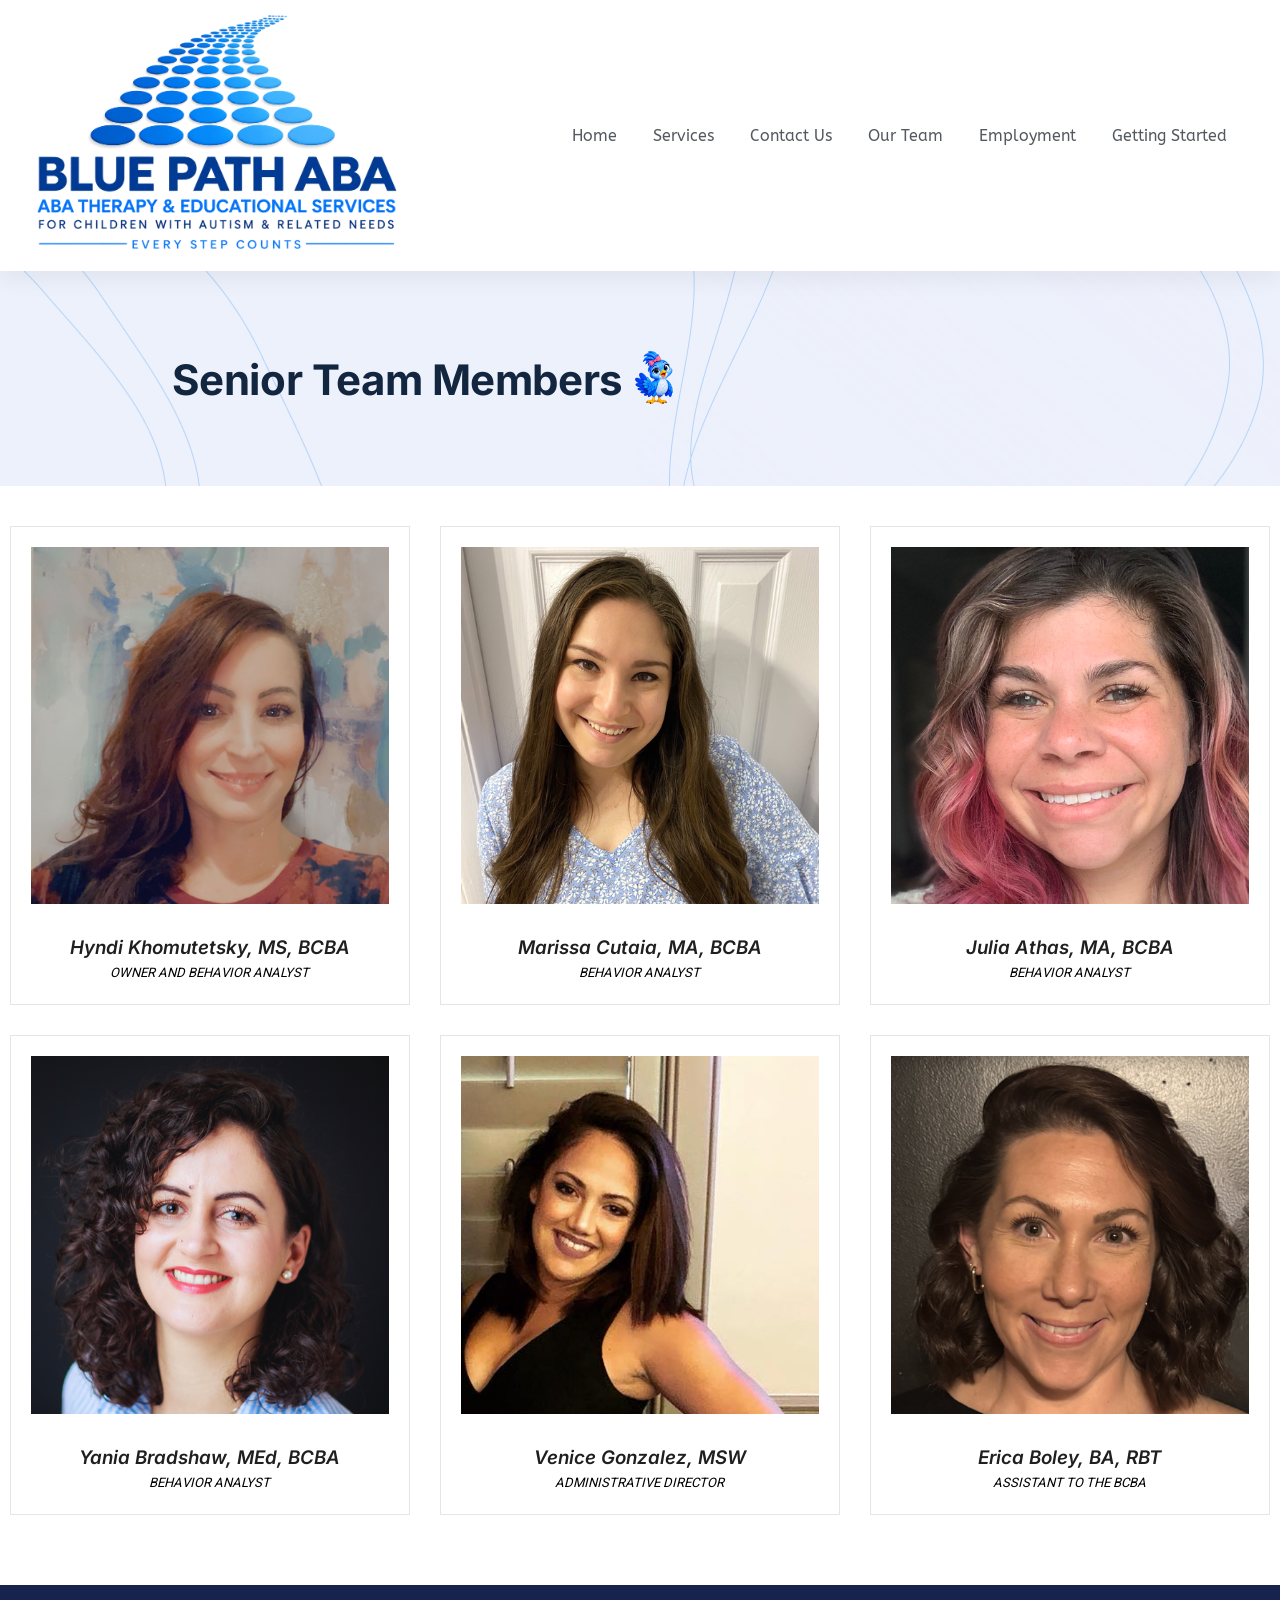
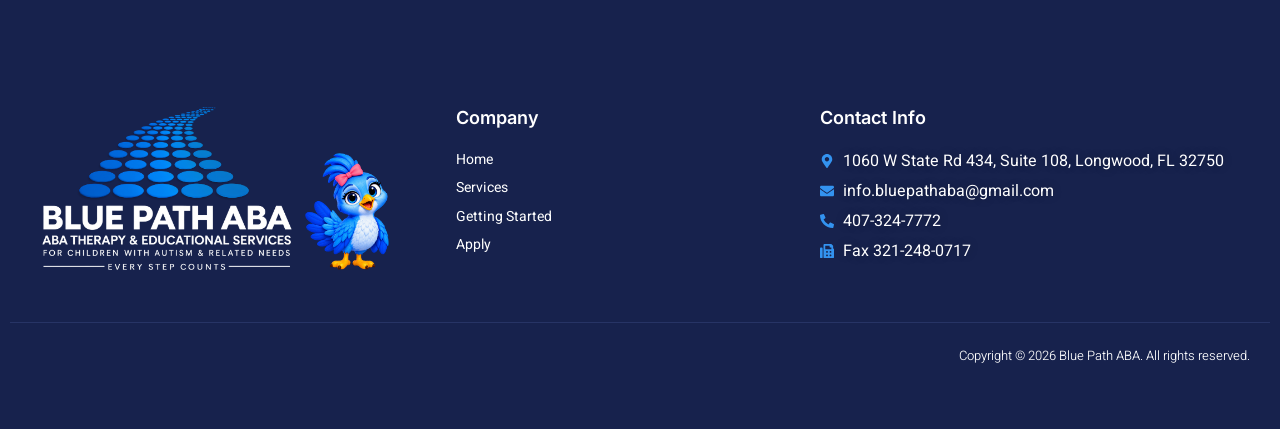
<file: owner-detail/index.html>
<!DOCTYPE html>
<html lang="en-US"><head><meta charset="UTF-8"><meta name="viewport" content="width=device-width, initial-scale=1"><link rel="profile" href="https://gmpg.org/xfn/11"><title>Our Team – Blue Path ABA</title><meta name="description" content="Blue Path ABA provides ABA therapy and educational services for children with autism and related needs in Longwood, FL, serving Seminole and Orange counties for 22 years. Formerly Applied Behavior Center for Autism."><link rel="stylesheet" id="siteground-optimizer-combined-css-18a5a2ddde8bf51cb311c12f0fb885c1" href="/wp-content/uploads/siteground-optimizer-assets/siteground-optimizer-combined-css-18a5a2ddde8bf51cb311c12f0fb885c1.css" media="all"><meta name="robots" content="max-image-preview:large"> <style id="wp-img-auto-sizes-contain-inline-css"> img:is([sizes=auto i],[sizes^="auto," i]){contain-intrinsic-size:3000px 1500px}
/*# sourceURL=wp-img-auto-sizes-contain-inline-css */ </style> <style id="classic-theme-styles-inline-css"> /*! This file is auto-generated */
.wp-block-button__link{color:#fff;background-color:#32373c;border-radius:9999px;box-shadow:none;text-decoration:none;padding:calc(.667em + 2px) calc(1.333em + 2px);font-size:1.125em}.wp-block-file__button{background:#32373c;color:#fff;text-decoration:none}
/*# sourceURL=/wp-includes/css/classic-themes.min.css */ </style> <style id="global-styles-inline-css"> :root{--wp--preset--aspect-ratio--square: 1;--wp--preset--aspect-ratio--4-3: 4/3;--wp--preset--aspect-ratio--3-4: 3/4;--wp--preset--aspect-ratio--3-2: 3/2;--wp--preset--aspect-ratio--2-3: 2/3;--wp--preset--aspect-ratio--16-9: 16/9;--wp--preset--aspect-ratio--9-16: 9/16;--wp--preset--color--black: #000000;--wp--preset--color--cyan-bluish-gray: #abb8c3;--wp--preset--color--white: #ffffff;--wp--preset--color--pale-pink: #f78da7;--wp--preset--color--vivid-red: #cf2e2e;--wp--preset--color--luminous-vivid-orange: #ff6900;--wp--preset--color--luminous-vivid-amber: #fcb900;--wp--preset--color--light-green-cyan: #7bdcb5;--wp--preset--color--vivid-green-cyan: #00d084;--wp--preset--color--pale-cyan-blue: #8ed1fc;--wp--preset--color--vivid-cyan-blue: #0693e3;--wp--preset--color--vivid-purple: #9b51e0;--wp--preset--gradient--vivid-cyan-blue-to-vivid-purple: linear-gradient(135deg,rgb(6,147,227) 0%,rgb(155,81,224) 100%);--wp--preset--gradient--light-green-cyan-to-vivid-green-cyan: linear-gradient(135deg,rgb(122,220,180) 0%,rgb(0,208,130) 100%);--wp--preset--gradient--luminous-vivid-amber-to-luminous-vivid-orange: linear-gradient(135deg,rgb(252,185,0) 0%,rgb(255,105,0) 100%);--wp--preset--gradient--luminous-vivid-orange-to-vivid-red: linear-gradient(135deg,rgb(255,105,0) 0%,rgb(207,46,46) 100%);--wp--preset--gradient--very-light-gray-to-cyan-bluish-gray: linear-gradient(135deg,rgb(238,238,238) 0%,rgb(169,184,195) 100%);--wp--preset--gradient--cool-to-warm-spectrum: linear-gradient(135deg,rgb(74,234,220) 0%,rgb(151,120,209) 20%,rgb(207,42,186) 40%,rgb(238,44,130) 60%,rgb(251,105,98) 80%,rgb(254,248,76) 100%);--wp--preset--gradient--blush-light-purple: linear-gradient(135deg,rgb(255,206,236) 0%,rgb(152,150,240) 100%);--wp--preset--gradient--blush-bordeaux: linear-gradient(135deg,rgb(254,205,165) 0%,rgb(254,45,45) 50%,rgb(107,0,62) 100%);--wp--preset--gradient--luminous-dusk: linear-gradient(135deg,rgb(255,203,112) 0%,rgb(199,81,192) 50%,rgb(65,88,208) 100%);--wp--preset--gradient--pale-ocean: linear-gradient(135deg,rgb(255,245,203) 0%,rgb(182,227,212) 50%,rgb(51,167,181) 100%);--wp--preset--gradient--electric-grass: linear-gradient(135deg,rgb(202,248,128) 0%,rgb(113,206,126) 100%);--wp--preset--gradient--midnight: linear-gradient(135deg,rgb(2,3,129) 0%,rgb(40,116,252) 100%);--wp--preset--font-size--small: 13px;--wp--preset--font-size--medium: 20px;--wp--preset--font-size--large: 36px;--wp--preset--font-size--x-large: 42px;--wp--preset--spacing--20: 0.44rem;--wp--preset--spacing--30: 0.67rem;--wp--preset--spacing--40: 1rem;--wp--preset--spacing--50: 1.5rem;--wp--preset--spacing--60: 2.25rem;--wp--preset--spacing--70: 3.38rem;--wp--preset--spacing--80: 5.06rem;--wp--preset--shadow--natural: 6px 6px 9px rgba(0, 0, 0, 0.2);--wp--preset--shadow--deep: 12px 12px 50px rgba(0, 0, 0, 0.4);--wp--preset--shadow--sharp: 6px 6px 0px rgba(0, 0, 0, 0.2);--wp--preset--shadow--outlined: 6px 6px 0px -3px rgb(255, 255, 255), 6px 6px rgb(0, 0, 0);--wp--preset--shadow--crisp: 6px 6px 0px rgb(0, 0, 0);}.wp-block-button{--wp--preset--dimension--25: 25%;--wp--preset--dimension--50: 50%;--wp--preset--dimension--75: 75%;--wp--preset--dimension--100: 100%;}:where(body) { margin: 0; }:where(.is-layout-flex){gap: 0.5em;}:where(.is-layout-grid){gap: 0.5em;}body .is-layout-flex{display: flex;}.is-layout-flex{flex-wrap: wrap;align-items: center;}.is-layout-flex > :is(*, div){margin: 0;}body .is-layout-grid{display: grid;}.is-layout-grid > :is(*, div){margin: 0;}body{padding-top: 0px;padding-right: 0px;padding-bottom: 0px;padding-left: 0px;}:root :where(.wp-element-button, .wp-block-button__link){background-color: #32373c;border-width: 0;color: #fff;font-family: inherit;font-size: inherit;font-style: inherit;font-weight: inherit;letter-spacing: inherit;line-height: inherit;padding-top: calc(0.667em + 2px);padding-right: calc(1.333em + 2px);padding-bottom: calc(0.667em + 2px);padding-left: calc(1.333em + 2px);text-decoration: none;text-transform: inherit;}.has-black-color{color: var(--wp--preset--color--black) !important;}.has-cyan-bluish-gray-color{color: var(--wp--preset--color--cyan-bluish-gray) !important;}.has-white-color{color: var(--wp--preset--color--white) !important;}.has-pale-pink-color{color: var(--wp--preset--color--pale-pink) !important;}.has-vivid-red-color{color: var(--wp--preset--color--vivid-red) !important;}.has-luminous-vivid-orange-color{color: var(--wp--preset--color--luminous-vivid-orange) !important;}.has-luminous-vivid-amber-color{color: var(--wp--preset--color--luminous-vivid-amber) !important;}.has-light-green-cyan-color{color: var(--wp--preset--color--light-green-cyan) !important;}.has-vivid-green-cyan-color{color: var(--wp--preset--color--vivid-green-cyan) !important;}.has-pale-cyan-blue-color{color: var(--wp--preset--color--pale-cyan-blue) !important;}.has-vivid-cyan-blue-color{color: var(--wp--preset--color--vivid-cyan-blue) !important;}.has-vivid-purple-color{color: var(--wp--preset--color--vivid-purple) !important;}.has-black-background-color{background-color: var(--wp--preset--color--black) !important;}.has-cyan-bluish-gray-background-color{background-color: var(--wp--preset--color--cyan-bluish-gray) !important;}.has-white-background-color{background-color: var(--wp--preset--color--white) !important;}.has-pale-pink-background-color{background-color: var(--wp--preset--color--pale-pink) !important;}.has-vivid-red-background-color{background-color: var(--wp--preset--color--vivid-red) !important;}.has-luminous-vivid-orange-background-color{background-color: var(--wp--preset--color--luminous-vivid-orange) !important;}.has-luminous-vivid-amber-background-color{background-color: var(--wp--preset--color--luminous-vivid-amber) !important;}.has-light-green-cyan-background-color{background-color: var(--wp--preset--color--light-green-cyan) !important;}.has-vivid-green-cyan-background-color{background-color: var(--wp--preset--color--vivid-green-cyan) !important;}.has-pale-cyan-blue-background-color{background-color: var(--wp--preset--color--pale-cyan-blue) !important;}.has-vivid-cyan-blue-background-color{background-color: var(--wp--preset--color--vivid-cyan-blue) !important;}.has-vivid-purple-background-color{background-color: var(--wp--preset--color--vivid-purple) !important;}.has-black-border-color{border-color: var(--wp--preset--color--black) !important;}.has-cyan-bluish-gray-border-color{border-color: var(--wp--preset--color--cyan-bluish-gray) !important;}.has-white-border-color{border-color: var(--wp--preset--color--white) !important;}.has-pale-pink-border-color{border-color: var(--wp--preset--color--pale-pink) !important;}.has-vivid-red-border-color{border-color: var(--wp--preset--color--vivid-red) !important;}.has-luminous-vivid-orange-border-color{border-color: var(--wp--preset--color--luminous-vivid-orange) !important;}.has-luminous-vivid-amber-border-color{border-color: var(--wp--preset--color--luminous-vivid-amber) !important;}.has-light-green-cyan-border-color{border-color: var(--wp--preset--color--light-green-cyan) !important;}.has-vivid-green-cyan-border-color{border-color: var(--wp--preset--color--vivid-green-cyan) !important;}.has-pale-cyan-blue-border-color{border-color: var(--wp--preset--color--pale-cyan-blue) !important;}.has-vivid-cyan-blue-border-color{border-color: var(--wp--preset--color--vivid-cyan-blue) !important;}.has-vivid-purple-border-color{border-color: var(--wp--preset--color--vivid-purple) !important;}.has-vivid-cyan-blue-to-vivid-purple-gradient-background{background: var(--wp--preset--gradient--vivid-cyan-blue-to-vivid-purple) !important;}.has-light-green-cyan-to-vivid-green-cyan-gradient-background{background: var(--wp--preset--gradient--light-green-cyan-to-vivid-green-cyan) !important;}.has-luminous-vivid-amber-to-luminous-vivid-orange-gradient-background{background: var(--wp--preset--gradient--luminous-vivid-amber-to-luminous-vivid-orange) !important;}.has-luminous-vivid-orange-to-vivid-red-gradient-background{background: var(--wp--preset--gradient--luminous-vivid-orange-to-vivid-red) !important;}.has-very-light-gray-to-cyan-bluish-gray-gradient-background{background: var(--wp--preset--gradient--very-light-gray-to-cyan-bluish-gray) !important;}.has-cool-to-warm-spectrum-gradient-background{background: var(--wp--preset--gradient--cool-to-warm-spectrum) !important;}.has-blush-light-purple-gradient-background{background: var(--wp--preset--gradient--blush-light-purple) !important;}.has-blush-bordeaux-gradient-background{background: var(--wp--preset--gradient--blush-bordeaux) !important;}.has-luminous-dusk-gradient-background{background: var(--wp--preset--gradient--luminous-dusk) !important;}.has-pale-ocean-gradient-background{background: var(--wp--preset--gradient--pale-ocean) !important;}.has-electric-grass-gradient-background{background: var(--wp--preset--gradient--electric-grass) !important;}.has-midnight-gradient-background{background: var(--wp--preset--gradient--midnight) !important;}.has-small-font-size{font-size: var(--wp--preset--font-size--small) !important;}.has-medium-font-size{font-size: var(--wp--preset--font-size--medium) !important;}.has-large-font-size{font-size: var(--wp--preset--font-size--large) !important;}.has-x-large-font-size{font-size: var(--wp--preset--font-size--x-large) !important;}
:root :where(.wp-block-icon svg){width: 24px;}
:where(.wp-block-gallery.is-layout-flex){gap: var( --wp--style--gallery-gap-default, var( --gallery-block--gutter-size, var( --wp--style--block-gap, 0.5em ) ) );}:where(.wp-block-gallery.is-layout-grid){gap: var( --wp--style--gallery-gap-default, var( --gallery-block--gutter-size, var( --wp--style--block-gap, 0.5em ) ) );}
:where(.wp-block-latest-posts.is-layout-flex){gap: 1.25em;}:where(.wp-block-latest-posts.is-layout-grid){gap: 1.25em;}
:where(.wp-block-post-template.is-layout-flex){gap: 1.25em;}:where(.wp-block-post-template.is-layout-grid){gap: 1.25em;}
:where(.wp-block-term-template.is-layout-flex){gap: 1.25em;}:where(.wp-block-term-template.is-layout-grid){gap: 1.25em;}
:where(.wp-block-columns.is-layout-flex){gap: 2em;}:where(.wp-block-columns.is-layout-grid){gap: 2em;}
:root :where(.wp-block-pullquote){font-size: 1.5em;line-height: 1.6;}
/*# sourceURL=global-styles-inline-css */ </style> <style id="elementor-frontend-inline-css"> .elementor-kit-561{--e-global-color-primary:#6EC1E4;--e-global-color-secondary:#54595F;--e-global-color-text:#7A7A7A;--e-global-color-accent:#61CE70;--e-global-color-dea41e4:#17224D;--e-global-color-a185853:#3393F0;--e-global-color-308e809:#EDF1FC;--e-global-color-a291686:#FFFFFF;--e-global-color-91455cb:#177FF1;--e-global-typography-primary-font-family:"Roboto";--e-global-typography-primary-font-weight:600;--e-global-typography-secondary-font-family:"Roboto Slab";--e-global-typography-secondary-font-weight:400;--e-global-typography-text-font-family:"Roboto";--e-global-typography-text-font-weight:400;--e-global-typography-accent-font-family:"Roboto";--e-global-typography-accent-font-weight:500;--e-global-typography-b2ce6af-font-family:"Heebo";--e-global-typography-b2ce6af-font-size:16px;--e-global-typography-b2ce6af-line-height:1.5em;--e-global-typography-69c152f-font-family:"Heebo";--e-global-typography-69c152f-font-size:14px;--e-global-typography-69c152f-line-height:1.6em;--e-global-typography-520c191-font-family:"Heebo";--e-global-typography-520c191-font-size:15px;--e-global-typography-520c191-font-weight:500;--e-global-typography-583e54c-font-family:"Inter";--e-global-typography-583e54c-font-size:72px;--e-global-typography-583e54c-font-weight:700;--e-global-typography-583e54c-line-height:1em;--e-global-typography-583e54c-letter-spacing:-2px;--e-global-typography-5d167aa-font-family:"Inter";--e-global-typography-5d167aa-font-size:48px;--e-global-typography-5d167aa-font-weight:700;--e-global-typography-5d167aa-line-height:1.1em;--e-global-typography-d3dae9a-font-family:"Inter";--e-global-typography-d3dae9a-font-size:36px;--e-global-typography-d3dae9a-font-weight:600;--e-global-typography-d3dae9a-line-height:1.1em;--e-global-typography-83682a1-font-family:"Inter";--e-global-typography-83682a1-font-size:24px;--e-global-typography-83682a1-font-weight:600;--e-global-typography-83682a1-line-height:1.1em;--e-global-typography-7044a64-font-family:"Inter";--e-global-typography-7044a64-font-size:18px;--e-global-typography-7044a64-font-weight:600;--e-global-typography-7044a64-line-height:1.2em;--e-global-typography-84ca66e-font-family:"Inter";--e-global-typography-84ca66e-font-size:14px;--e-global-typography-84ca66e-font-weight:600;--e-global-typography-84ca66e-line-height:1.2em;--e-global-typography-84ca66e-letter-spacing:2px;--e-global-typography-112b6c4-font-family:"Heebo";--e-global-typography-112b6c4-font-size:13px;--e-global-typography-112b6c4-font-weight:300;color:var( --e-global-color-dea41e4 );font-family:var( --e-global-typography-b2ce6af-font-family ), Sans-serif;font-size:var( --e-global-typography-b2ce6af-font-size );line-height:var( --e-global-typography-b2ce6af-line-height );}.elementor-kit-561 button,.elementor-kit-561 input[type="button"],.elementor-kit-561 input[type="submit"],.elementor-kit-561 .elementor-button{background-color:var( --e-global-color-a185853 );font-weight:500;color:var( --e-global-color-a291686 );border-style:solid;border-width:0px 0px 0px 0px;border-radius:30px 30px 30px 30px;}.elementor-kit-561 button:hover,.elementor-kit-561 button:focus,.elementor-kit-561 input[type="button"]:hover,.elementor-kit-561 input[type="button"]:focus,.elementor-kit-561 input[type="submit"]:hover,.elementor-kit-561 input[type="submit"]:focus,.elementor-kit-561 .elementor-button:hover,.elementor-kit-561 .elementor-button:focus{background-color:var( --e-global-color-dea41e4 );color:var( --e-global-color-a291686 );border-style:solid;border-width:0px 0px 0px 0px;}.elementor-kit-561 e-page-transition{background-color:#FFBC7D;}.elementor-kit-561 a{color:var( --e-global-color-dea41e4 );}.elementor-kit-561 a:hover{color:var( --e-global-color-a185853 );}.elementor-kit-561 h1{font-family:var( --e-global-typography-583e54c-font-family ), Sans-serif;font-size:var( --e-global-typography-583e54c-font-size );font-weight:var( --e-global-typography-583e54c-font-weight );line-height:var( --e-global-typography-583e54c-line-height );letter-spacing:var( --e-global-typography-583e54c-letter-spacing );}.elementor-kit-561 h2{font-family:var( --e-global-typography-5d167aa-font-family ), Sans-serif;font-size:var( --e-global-typography-5d167aa-font-size );font-weight:var( --e-global-typography-5d167aa-font-weight );line-height:var( --e-global-typography-5d167aa-line-height );}.elementor-kit-561 h3{font-family:var( --e-global-typography-d3dae9a-font-family ), Sans-serif;font-size:var( --e-global-typography-d3dae9a-font-size );font-weight:var( --e-global-typography-d3dae9a-font-weight );line-height:var( --e-global-typography-d3dae9a-line-height );}.elementor-kit-561 h4{font-family:var( --e-global-typography-83682a1-font-family ), Sans-serif;font-size:var( --e-global-typography-83682a1-font-size );font-weight:var( --e-global-typography-83682a1-font-weight );line-height:var( --e-global-typography-83682a1-line-height );}.elementor-kit-561 h5{font-family:var( --e-global-typography-7044a64-font-family ), Sans-serif;font-size:var( --e-global-typography-7044a64-font-size );font-weight:var( --e-global-typography-7044a64-font-weight );line-height:var( --e-global-typography-7044a64-line-height );}.elementor-kit-561 h6{color:var( --e-global-color-a185853 );font-family:var( --e-global-typography-84ca66e-font-family ), Sans-serif;font-size:var( --e-global-typography-84ca66e-font-size );font-weight:var( --e-global-typography-84ca66e-font-weight );line-height:var( --e-global-typography-84ca66e-line-height );letter-spacing:var( --e-global-typography-84ca66e-letter-spacing );}.elementor-kit-561 label{font-weight:600;line-height:1.5em;}.elementor-kit-561 input:not([type="button"]):not([type="submit"]),.elementor-kit-561 textarea,.elementor-kit-561 .elementor-field-textual{color:var( --e-global-color-secondary );background-color:var( --e-global-color-308e809 );border-style:solid;border-width:1px 1px 1px 1px;border-color:var( --e-global-color-308e809 );border-radius:30px 30px 30px 30px;}.elementor-kit-561 input:focus:not([type="button"]):not([type="submit"]),.elementor-kit-561 textarea:focus,.elementor-kit-561 .elementor-field-textual:focus{color:var( --e-global-color-text );background-color:var( --e-global-color-a291686 );border-style:solid;border-width:1px 1px 1px 1px;border-color:var( --e-global-color-308e809 );}.elementor-section.elementor-section-boxed > .elementor-container{max-width:1280px;}.e-con{--container-max-width:1280px;}.elementor-widget:not(:last-child){margin-block-end:20px;}.elementor-element{--widgets-spacing:20px 20px;--widgets-spacing-row:20px;--widgets-spacing-column:20px;}{}h1.entry-title{display:var(--page-title-display);}@media(max-width:1024px){.elementor-kit-561{--e-global-typography-b2ce6af-font-size:15px;--e-global-typography-69c152f-font-size:13px;--e-global-typography-583e54c-font-size:48px;--e-global-typography-5d167aa-font-size:36px;--e-global-typography-d3dae9a-font-size:24px;--e-global-typography-83682a1-font-size:18px;--e-global-typography-7044a64-font-size:16px;--e-global-typography-84ca66e-font-size:13px;--e-global-typography-112b6c4-font-size:12px;font-size:var( --e-global-typography-b2ce6af-font-size );line-height:var( --e-global-typography-b2ce6af-line-height );}.elementor-kit-561 h1{font-size:var( --e-global-typography-583e54c-font-size );line-height:var( --e-global-typography-583e54c-line-height );letter-spacing:var( --e-global-typography-583e54c-letter-spacing );}.elementor-kit-561 h2{font-size:var( --e-global-typography-5d167aa-font-size );line-height:var( --e-global-typography-5d167aa-line-height );}.elementor-kit-561 h3{font-size:var( --e-global-typography-d3dae9a-font-size );line-height:var( --e-global-typography-d3dae9a-line-height );}.elementor-kit-561 h4{font-size:var( --e-global-typography-83682a1-font-size );line-height:var( --e-global-typography-83682a1-line-height );}.elementor-kit-561 h5{font-size:var( --e-global-typography-7044a64-font-size );line-height:var( --e-global-typography-7044a64-line-height );}.elementor-kit-561 h6{font-size:var( --e-global-typography-84ca66e-font-size );line-height:var( --e-global-typography-84ca66e-line-height );letter-spacing:var( --e-global-typography-84ca66e-letter-spacing );}.elementor-section.elementor-section-boxed > .elementor-container{max-width:1024px;}.e-con{--container-max-width:1024px;}}@media(max-width:767px){.elementor-kit-561{--e-global-typography-b2ce6af-font-size:14px;--e-global-typography-69c152f-font-size:12px;--e-global-typography-520c191-font-size:14px;--e-global-typography-583e54c-font-size:38px;--e-global-typography-5d167aa-font-size:28px;--e-global-typography-d3dae9a-font-size:24px;--e-global-typography-83682a1-font-size:18px;--e-global-typography-7044a64-font-size:14px;--e-global-typography-84ca66e-font-size:12px;--e-global-typography-112b6c4-font-size:11px;font-size:var( --e-global-typography-b2ce6af-font-size );line-height:var( --e-global-typography-b2ce6af-line-height );}.elementor-kit-561 h1{font-size:var( --e-global-typography-583e54c-font-size );line-height:var( --e-global-typography-583e54c-line-height );letter-spacing:var( --e-global-typography-583e54c-letter-spacing );}.elementor-kit-561 h2{font-size:var( --e-global-typography-5d167aa-font-size );line-height:var( --e-global-typography-5d167aa-line-height );}.elementor-kit-561 h3{font-size:var( --e-global-typography-d3dae9a-font-size );line-height:var( --e-global-typography-d3dae9a-line-height );}.elementor-kit-561 h4{font-size:var( --e-global-typography-83682a1-font-size );line-height:var( --e-global-typography-83682a1-line-height );}.elementor-kit-561 h5{font-size:var( --e-global-typography-7044a64-font-size );line-height:var( --e-global-typography-7044a64-line-height );}.elementor-kit-561 h6{font-size:var( --e-global-typography-84ca66e-font-size );line-height:var( --e-global-typography-84ca66e-line-height );letter-spacing:var( --e-global-typography-84ca66e-letter-spacing );}.elementor-section.elementor-section-boxed > .elementor-container{max-width:767px;}.e-con{--container-max-width:767px;}}
.elementor-533 .elementor-element.elementor-element-154e43ec > .elementor-container > .elementor-column > .elementor-widget-wrap{align-content:center;align-items:center;}.elementor-533 .elementor-element.elementor-element-154e43ec:not(.elementor-motion-effects-element-type-background), .elementor-533 .elementor-element.elementor-element-154e43ec > .elementor-motion-effects-container > .elementor-motion-effects-layer{background-color:var( --e-global-color-308e809 );}.elementor-533 .elementor-element.elementor-element-154e43ec > .elementor-background-overlay{background-image:url("/wp-content/uploads/2023/07/bg_memphis_1.png");background-position:top right;background-repeat:no-repeat;background-size:cover;opacity:0.3;transition:background 0.3s, border-radius 0.3s, opacity 0.3s;}.elementor-533 .elementor-element.elementor-element-154e43ec{transition:background 0.3s, border 0.3s, border-radius 0.3s, box-shadow 0.3s;padding:3em 0em 3em 0em;}.elementor-533 .elementor-element.elementor-element-4471c1e6 > .elementor-element-populated{transition:background 0.3s, border 0.3s, border-radius 0.3s, box-shadow 0.3s;padding:2em 2em 2em 2em;}.elementor-533 .elementor-element.elementor-element-4471c1e6 > .elementor-element-populated > .elementor-background-overlay{transition:background 0.3s, border-radius 0.3s, opacity 0.3s;}.elementor-533 .elementor-element.elementor-element-b38784d.elementor-column > .elementor-widget-wrap{justify-content:flex-end;}@media(max-width:767px){.elementor-533 .elementor-element.elementor-element-79a44124{text-align:center;}}@media(min-width:768px){.elementor-533 .elementor-element.elementor-element-4471c1e6{width:66%;}.elementor-533 .elementor-element.elementor-element-b38784d{width:34%;}}
.elementor-459 .elementor-element.elementor-element-79adbd > .elementor-container > .elementor-column > .elementor-widget-wrap{align-content:center;align-items:center;}.elementor-459 .elementor-element.elementor-element-79adbd:not(.elementor-motion-effects-element-type-background), .elementor-459 .elementor-element.elementor-element-79adbd > .elementor-motion-effects-container > .elementor-motion-effects-layer{background-color:#FFFFFF;}.elementor-459 .elementor-element.elementor-element-79adbd{box-shadow:0px 10px 20px 0px rgba(0, 0, 0, 0.05);transition:background 0.3s, border 0.3s, border-radius 0.3s, box-shadow 0.3s;padding:5px 5px 5px 5px;}.elementor-459 .elementor-element.elementor-element-79adbd > .elementor-background-overlay{transition:background 0.3s, border-radius 0.3s, opacity 0.3s;}.elementor-459 .elementor-element.elementor-element-2f0eb6df .elementor-menu-toggle{margin-left:auto;}.elementor-459 .elementor-element.elementor-element-2f0eb6df .elementor-nav-menu .elementor-item{font-family:"ABeeZee", Sans-serif;}.elementor-459 .elementor-element.elementor-element-2f0eb6df .elementor-nav-menu--main .elementor-item{color:var( --e-global-color-secondary );fill:var( --e-global-color-secondary );padding-left:0px;padding-right:0px;padding-top:16px;padding-bottom:16px;}.elementor-459 .elementor-element.elementor-element-2f0eb6df{--e-nav-menu-horizontal-menu-item-margin:calc( 36px / 2 );}.elementor-459 .elementor-element.elementor-element-2f0eb6df .elementor-nav-menu--main:not(.elementor-nav-menu--layout-horizontal) .elementor-nav-menu > li:not(:last-child){margin-bottom:36px;}.elementor-459 .elementor-element.elementor-element-2f0eb6df .elementor-nav-menu--dropdown a, .elementor-459 .elementor-element.elementor-element-2f0eb6df .elementor-menu-toggle{color:var( --e-global-color-dea41e4 );}.elementor-459 .elementor-element.elementor-element-2f0eb6df .elementor-nav-menu--dropdown{background-color:var( --e-global-color-a291686 );border-radius:10px 10px 10px 10px;}.elementor-459 .elementor-element.elementor-element-2f0eb6df .elementor-nav-menu--dropdown a:hover,
 .elementor-459 .elementor-element.elementor-element-2f0eb6df .elementor-nav-menu--dropdown a.elementor-item-active,
 .elementor-459 .elementor-element.elementor-element-2f0eb6df .elementor-nav-menu--dropdown a.highlighted,
 .elementor-459 .elementor-element.elementor-element-2f0eb6df .elementor-menu-toggle:hover{color:var( --e-global-color-a185853 );}.elementor-459 .elementor-element.elementor-element-2f0eb6df .elementor-nav-menu--dropdown a:hover,
 .elementor-459 .elementor-element.elementor-element-2f0eb6df .elementor-nav-menu--dropdown a.elementor-item-active,
 .elementor-459 .elementor-element.elementor-element-2f0eb6df .elementor-nav-menu--dropdown a.highlighted{background-color:var( --e-global-color-a291686 );}.elementor-459 .elementor-element.elementor-element-2f0eb6df .elementor-nav-menu--dropdown a.elementor-item-active{color:var( --e-global-color-a185853 );background-color:var( --e-global-color-a291686 );}.elementor-459 .elementor-element.elementor-element-2f0eb6df .elementor-nav-menu--dropdown .elementor-item, .elementor-459 .elementor-element.elementor-element-2f0eb6df .elementor-nav-menu--dropdown  .elementor-sub-item{font-family:var( --e-global-typography-520c191-font-family ), Sans-serif;font-size:var( --e-global-typography-520c191-font-size );font-weight:var( --e-global-typography-520c191-font-weight );}.elementor-459 .elementor-element.elementor-element-2f0eb6df .elementor-nav-menu--dropdown li:first-child a{border-top-left-radius:10px;border-top-right-radius:10px;}.elementor-459 .elementor-element.elementor-element-2f0eb6df .elementor-nav-menu--dropdown li:last-child a{border-bottom-right-radius:10px;border-bottom-left-radius:10px;}.elementor-459 .elementor-element.elementor-element-2f0eb6df .elementor-nav-menu--main .elementor-nav-menu--dropdown, .elementor-459 .elementor-element.elementor-element-2f0eb6df .elementor-nav-menu__container.elementor-nav-menu--dropdown{box-shadow:0px 10px 20px 0px rgba(0, 0, 0, 0.1);}.elementor-theme-builder-content-area{height:400px;}.elementor-location-header:before, .elementor-location-footer:before{content:"";display:table;clear:both;}@media(max-width:1024px){.elementor-459 .elementor-element.elementor-element-2f0eb6df .elementor-nav-menu--dropdown .elementor-item, .elementor-459 .elementor-element.elementor-element-2f0eb6df .elementor-nav-menu--dropdown  .elementor-sub-item{font-size:var( --e-global-typography-520c191-font-size );}.elementor-459 .elementor-element.elementor-element-2f0eb6df{--nav-menu-icon-size:26px;}}@media(max-width:767px){.elementor-459 .elementor-element.elementor-element-20acd05a{width:80%;}.elementor-459 .elementor-element.elementor-element-16d2f67c{width:20%;}.elementor-459 .elementor-element.elementor-element-2f0eb6df .elementor-nav-menu--dropdown .elementor-item, .elementor-459 .elementor-element.elementor-element-2f0eb6df .elementor-nav-menu--dropdown  .elementor-sub-item{font-size:var( --e-global-typography-520c191-font-size );}.elementor-459 .elementor-element.elementor-element-2f0eb6df{--nav-menu-icon-size:24px;}}@media(min-width:768px){.elementor-459 .elementor-element.elementor-element-16d2f67c{width:63.689%;}.elementor-459 .elementor-element.elementor-element-2431aea1{width:2.613%;}}@media(max-width:1024px) and (min-width:768px){.elementor-459 .elementor-element.elementor-element-20acd05a{width:25%;}.elementor-459 .elementor-element.elementor-element-16d2f67c{width:38%;}.elementor-459 .elementor-element.elementor-element-2431aea1{width:30%;}}
.elementor-463 .elementor-element.elementor-element-286c51bb:not(.elementor-motion-effects-element-type-background), .elementor-463 .elementor-element.elementor-element-286c51bb > .elementor-motion-effects-container > .elementor-motion-effects-layer{background-color:var( --e-global-color-dea41e4 );}.elementor-463 .elementor-element.elementor-element-286c51bb{transition:background 0.3s, border 0.3s, border-radius 0.3s, box-shadow 0.3s;padding:5em 0em 2em 0em;}.elementor-463 .elementor-element.elementor-element-286c51bb > .elementor-background-overlay{transition:background 0.3s, border-radius 0.3s, opacity 0.3s;}.elementor-463 .elementor-element.elementor-element-4ffdfd71{border-style:solid;border-width:0px 0px 1px 0px;border-color:#273465;}.elementor-463 .elementor-element.elementor-element-6de1cba2 > .elementor-element-populated{padding:2em 2em 2em 2em;}.elementor-463 .elementor-element.elementor-element-5b753345{text-align:start;}.elementor-463 .elementor-element.elementor-element-12805ce8{color:var( --e-global-color-a291686 );}.elementor-463 .elementor-element.elementor-element-3006e49a > .elementor-element-populated{padding:2em 2em 2em 2em;}.elementor-463 .elementor-element.elementor-element-4dfcbffa .elementor-heading-title{color:var( --e-global-color-a291686 );}.elementor-463 .elementor-element.elementor-element-613d518 .elementor-icon-list-items:not(.elementor-inline-items) .elementor-icon-list-item:not(:last-child){padding-block-end:calc(6px/2);}.elementor-463 .elementor-element.elementor-element-613d518 .elementor-icon-list-items:not(.elementor-inline-items) .elementor-icon-list-item:not(:first-child){margin-block-start:calc(6px/2);}.elementor-463 .elementor-element.elementor-element-613d518 .elementor-icon-list-items.elementor-inline-items .elementor-icon-list-item{margin-inline:calc(6px/2);}.elementor-463 .elementor-element.elementor-element-613d518 .elementor-icon-list-items.elementor-inline-items{margin-inline:calc(-6px/2);}.elementor-463 .elementor-element.elementor-element-613d518 .elementor-icon-list-items.elementor-inline-items .elementor-icon-list-item:after{inset-inline-end:calc(-6px/2);}.elementor-463 .elementor-element.elementor-element-613d518 .elementor-icon-list-icon i{color:var( --e-global-color-a185853 );transition:color 0.3s;}.elementor-463 .elementor-element.elementor-element-613d518 .elementor-icon-list-icon svg{fill:var( --e-global-color-a185853 );transition:fill 0.3s;}.elementor-463 .elementor-element.elementor-element-613d518{--e-icon-list-icon-size:14px;--icon-vertical-offset:0px;}.elementor-463 .elementor-element.elementor-element-613d518 .elementor-icon-list-item > .elementor-icon-list-text, .elementor-463 .elementor-element.elementor-element-613d518 .elementor-icon-list-item > a{font-family:var( --e-global-typography-69c152f-font-family ), Sans-serif;font-size:var( --e-global-typography-69c152f-font-size );line-height:var( --e-global-typography-69c152f-line-height );}.elementor-463 .elementor-element.elementor-element-613d518 .elementor-icon-list-text{color:var( --e-global-color-a291686 );transition:color 0.3s;}.elementor-463 .elementor-element.elementor-element-613d518 .elementor-icon-list-item:hover .elementor-icon-list-text{color:var( --e-global-color-a185853 );}.elementor-463 .elementor-element.elementor-element-41454548 > .elementor-element-populated{padding:2em 2em 2em 2em;}.elementor-463 .elementor-element.elementor-element-1f090e5d .elementor-heading-title{color:var( --e-global-color-a291686 );}.elementor-463 .elementor-element.elementor-element-70fa4425 .elementor-icon-list-items:not(.elementor-inline-items) .elementor-icon-list-item:not(:last-child){padding-block-end:calc(6px/2);}.elementor-463 .elementor-element.elementor-element-70fa4425 .elementor-icon-list-items:not(.elementor-inline-items) .elementor-icon-list-item:not(:first-child){margin-block-start:calc(6px/2);}.elementor-463 .elementor-element.elementor-element-70fa4425 .elementor-icon-list-items.elementor-inline-items .elementor-icon-list-item{margin-inline:calc(6px/2);}.elementor-463 .elementor-element.elementor-element-70fa4425 .elementor-icon-list-items.elementor-inline-items{margin-inline:calc(-6px/2);}.elementor-463 .elementor-element.elementor-element-70fa4425 .elementor-icon-list-items.elementor-inline-items .elementor-icon-list-item:after{inset-inline-end:calc(-6px/2);}.elementor-463 .elementor-element.elementor-element-70fa4425 .elementor-icon-list-icon i{color:var( --e-global-color-a185853 );transition:color 0.3s;}.elementor-463 .elementor-element.elementor-element-70fa4425 .elementor-icon-list-icon svg{fill:var( --e-global-color-a185853 );transition:fill 0.3s;}.elementor-463 .elementor-element.elementor-element-70fa4425{--e-icon-list-icon-size:14px;--icon-vertical-offset:0px;}.elementor-463 .elementor-element.elementor-element-70fa4425 .elementor-icon-list-item > .elementor-icon-list-text, .elementor-463 .elementor-element.elementor-element-70fa4425 .elementor-icon-list-item > a{font-family:var( --e-global-typography-b2ce6af-font-family ), Sans-serif;font-size:var( --e-global-typography-b2ce6af-font-size );line-height:var( --e-global-typography-b2ce6af-line-height );}.elementor-463 .elementor-element.elementor-element-70fa4425 .elementor-icon-list-text{text-shadow:0px 0px 10px rgba(0,0,0,0.3);color:var( --e-global-color-a291686 );transition:color 0.3s;}.elementor-463 .elementor-element.elementor-element-534f08d8 > .elementor-container > .elementor-column > .elementor-widget-wrap{align-content:center;align-items:center;}.elementor-463 .elementor-element.elementor-element-534f08d8{padding:10px 10px 10px 10px;}.elementor-463 .elementor-element.elementor-element-51efb985 .elementor-icon-list-items:not(.elementor-inline-items) .elementor-icon-list-item:not(:last-child){padding-block-end:calc(6px/2);}.elementor-463 .elementor-element.elementor-element-51efb985 .elementor-icon-list-items:not(.elementor-inline-items) .elementor-icon-list-item:not(:first-child){margin-block-start:calc(6px/2);}.elementor-463 .elementor-element.elementor-element-51efb985 .elementor-icon-list-items.elementor-inline-items .elementor-icon-list-item{margin-inline:calc(6px/2);}.elementor-463 .elementor-element.elementor-element-51efb985 .elementor-icon-list-items.elementor-inline-items{margin-inline:calc(-6px/2);}.elementor-463 .elementor-element.elementor-element-51efb985 .elementor-icon-list-items.elementor-inline-items .elementor-icon-list-item:after{inset-inline-end:calc(-6px/2);}.elementor-463 .elementor-element.elementor-element-51efb985 .elementor-icon-list-icon i{color:var( --e-global-color-a185853 );transition:color 0.3s;}.elementor-463 .elementor-element.elementor-element-51efb985 .elementor-icon-list-icon svg{fill:var( --e-global-color-a185853 );transition:fill 0.3s;}.elementor-463 .elementor-element.elementor-element-51efb985{--e-icon-list-icon-size:14px;--icon-vertical-offset:0px;}.elementor-463 .elementor-element.elementor-element-51efb985 .elementor-icon-list-icon{padding-inline-end:16px;}.elementor-463 .elementor-element.elementor-element-51efb985 .elementor-icon-list-item > .elementor-icon-list-text, .elementor-463 .elementor-element.elementor-element-51efb985 .elementor-icon-list-item > a{font-family:var( --e-global-typography-112b6c4-font-family ), Sans-serif;font-size:var( --e-global-typography-112b6c4-font-size );font-weight:var( --e-global-typography-112b6c4-font-weight );}.elementor-463 .elementor-element.elementor-element-51efb985 .elementor-icon-list-text{color:var( --e-global-color-a291686 );transition:color 0.3s;}.elementor-463 .elementor-element.elementor-element-51efb985 .elementor-icon-list-item:hover .elementor-icon-list-text{color:var( --e-global-color-a185853 );}.elementor-463 .elementor-element.elementor-element-33a10743{text-align:end;}.elementor-463 .elementor-element.elementor-element-33a10743 .elementor-heading-title{font-family:var( --e-global-typography-112b6c4-font-family ), Sans-serif;font-size:var( --e-global-typography-112b6c4-font-size );font-weight:var( --e-global-typography-112b6c4-font-weight );color:var( --e-global-color-a291686 );}.elementor-theme-builder-content-area{height:400px;}.elementor-location-header:before, .elementor-location-footer:before{content:"";display:table;clear:both;}@media(max-width:1024px){.elementor-463 .elementor-element.elementor-element-286c51bb{padding:2em 0em 0em 0em;}.elementor-463 .elementor-element.elementor-element-613d518 .elementor-icon-list-item > .elementor-icon-list-text, .elementor-463 .elementor-element.elementor-element-613d518 .elementor-icon-list-item > a{font-size:var( --e-global-typography-69c152f-font-size );line-height:var( --e-global-typography-69c152f-line-height );}.elementor-463 .elementor-element.elementor-element-70fa4425 .elementor-icon-list-item > .elementor-icon-list-text, .elementor-463 .elementor-element.elementor-element-70fa4425 .elementor-icon-list-item > a{font-size:var( --e-global-typography-b2ce6af-font-size );line-height:var( --e-global-typography-b2ce6af-line-height );}.elementor-463 .elementor-element.elementor-element-51efb985 .elementor-icon-list-item > .elementor-icon-list-text, .elementor-463 .elementor-element.elementor-element-51efb985 .elementor-icon-list-item > a{font-size:var( --e-global-typography-112b6c4-font-size );}.elementor-463 .elementor-element.elementor-element-33a10743 .elementor-heading-title{font-size:var( --e-global-typography-112b6c4-font-size );}}@media(max-width:767px){.elementor-463 .elementor-element.elementor-element-377256fb > .elementor-element-populated{padding:0px 0px 0px 0px;}.elementor-463 .elementor-element.elementor-element-5b753345{text-align:center;}.elementor-463 .elementor-element.elementor-element-12805ce8{text-align:center;}.elementor-463 .elementor-element.elementor-element-4dfcbffa{text-align:center;}.elementor-463 .elementor-element.elementor-element-613d518 .elementor-icon-list-item > .elementor-icon-list-text, .elementor-463 .elementor-element.elementor-element-613d518 .elementor-icon-list-item > a{font-size:var( --e-global-typography-69c152f-font-size );line-height:var( --e-global-typography-69c152f-line-height );}.elementor-463 .elementor-element.elementor-element-1f090e5d{text-align:center;}.elementor-463 .elementor-element.elementor-element-70fa4425 .elementor-icon-list-item > .elementor-icon-list-text, .elementor-463 .elementor-element.elementor-element-70fa4425 .elementor-icon-list-item > a{font-size:var( --e-global-typography-b2ce6af-font-size );line-height:var( --e-global-typography-b2ce6af-line-height );}.elementor-463 .elementor-element.elementor-element-51efb985 .elementor-icon-list-item > .elementor-icon-list-text, .elementor-463 .elementor-element.elementor-element-51efb985 .elementor-icon-list-item > a{font-size:var( --e-global-typography-112b6c4-font-size );}.elementor-463 .elementor-element.elementor-element-33a10743{text-align:center;}.elementor-463 .elementor-element.elementor-element-33a10743 .elementor-heading-title{font-size:var( --e-global-typography-112b6c4-font-size );}}@media(min-width:768px){.elementor-463 .elementor-element.elementor-element-6de1cba2{width:32.886%;}.elementor-463 .elementor-element.elementor-element-3006e49a{width:28.889%;}.elementor-463 .elementor-element.elementor-element-41454548{width:37.558%;}.elementor-463 .elementor-element.elementor-element-5f01becd{width:50%;}.elementor-463 .elementor-element.elementor-element-54435594{width:50%;}}@media(max-width:1024px) and (min-width:768px){.elementor-463 .elementor-element.elementor-element-6de1cba2{width:100%;}.elementor-463 .elementor-element.elementor-element-3006e49a{width:30%;}.elementor-463 .elementor-element.elementor-element-41454548{width:40%;}}
/*# sourceURL=elementor-frontend-inline-css */ </style><link rel="stylesheet" id="widget-nav-menu-css" href="/wp-content/plugins/elementor-pro/assets/css/widget-nav-menu.min.css" media="all"><link rel="stylesheet" id="widget-icon-list-css" href="/wp-content/plugins/elementor/assets/css/widget-icon-list.min.css" media="all"> <script id="jquery-core-js" src="/wp-includes/js/jquery/jquery.min.js"></script><link rel="EditURI" type="application/rsd+xml" title="RSD" href="/xmlrpc.php?rsd"><meta name="generator" content="WordPress 7.1.2"><link rel="canonical" href="/owner-detail/"><link rel="shortlink" href="/?p=533"><link rel="icon" href="/wp-content/uploads/2023/07/cropped-bp-favicon-32x32.png" sizes="32x32"><link rel="icon" href="/wp-content/uploads/2023/07/cropped-bp-favicon-192x192.png" sizes="192x192"><link rel="apple-touch-icon" href="/wp-content/uploads/2023/07/cropped-bp-favicon-180x180.png"><meta name="msapplication-TileImage" content="/wp-content/uploads/2023/07/cropped-bp-favicon-270x270.png"> <style id="jeg_dynamic_css" type="text/css" data-type="jeg_custom-css"></style><style id="wp-custom-css"> .page .entry-title {
display: none;
} </style><style>a.elementor-button, a.elementor-button *, .elementor-icon-list-item a, .elementor-icon-list-item a *{text-decoration:none!important} .eael-feature-list-items .eael-feature-list-icon svg{width:14px!important;min-width:14px!important;height:14px!important;flex:0 0 14px!important;display:block}</style><style>html,body{overflow-x:clip}</style><style>:is(h1,h2,h3):has(> span > img.bp-title-blue){font-family:"Inter",-apple-system,BlinkMacSystemFont,"Segoe UI",Arial,sans-serif!important;font-size:42px!important;font-weight:700!important;line-height:1.2!important;letter-spacing:-.01em!important;text-transform:none!important;font-style:normal!important;color:#13263f!important;text-align:center!important;margin:0 auto!important;width:100%!important}.elementor-widget-container:has(> :is(h1,h2,h3) > span > img.bp-title-blue){text-align:center!important}img.bp-title-blue{height:1.25em!important;width:auto!important;vertical-align:-.2em!important;margin-left:.3em!important;display:inline-block!important}.elementor-element-366a7a34 .elementor-widget-container{text-align:center!important}.elementor-element-366a7a34 p,.elementor-element-366a7a34 em{font-style:normal!important;font-size:18px!important;color:#3b4c66!important;margin:8px auto 0!important;max-width:640px}@media (max-width:767px){:is(h1,h2,h3):has(> span > img.bp-title-blue){font-size:30px!important}.elementor-element-366a7a34 p,.elementor-element-366a7a34 em{font-size:16px!important}}</style><meta name="format-detection" content="telephone=no,email=no,address=no"><style>a[x-apple-data-detectors]{color:inherit!important;text-decoration:none!important;font:inherit!important}a.bp-foot-link,a.bp-foot-link:hover,a.bp-foot-link:visited{color:inherit!important;text-decoration:none!important}</style><script>(function(){try{var q=location.search,r=document.referrer||"";if(/[?&]src=reset/i.test(q)){localStorage.removeItem("bpSrc");localStorage.removeItem("bpSrcT");}else if(/[?&](gclid|gbraid|wbraid|src=google)/i.test(q)){localStorage.setItem("bpSrc","Google Ad");localStorage.setItem("bpSrcT",Date.now());}else if(/[?&]src=gbp/i.test(q)){localStorage.setItem("bpSrc","Google Maps");localStorage.setItem("bpSrcT",Date.now());}else if(/[?&](fbclid|src=fb)/i.test(q)||/facebook\.com|fb\.com|m\.me|messenger\.com|instagram\.com/i.test(r)){localStorage.setItem("bpSrc","Facebook");localStorage.setItem("bpSrcT",Date.now());}}catch(e){}window.bpSource=function(){try{if(/[?&]bptest=/.test(location.search))return "TEST";var v=localStorage.getItem("bpSrc")||"",t=+localStorage.getItem("bpSrcT")||0;if(v&&t&&Date.now()-t<2592000000)return v;}catch(e){}return "Website";};})();</script></head><body class="wp-singular page-template-default page page-id-533 wp-custom-logo wp-theme-hello-elementor ehf-template-hello-elementor ehf-stylesheet-hello-elementor jkit-color-scheme elementor-default elementor-kit-561 elementor-page elementor-page-533"> <a class="skip-link screen-reader-text" href="#content">Skip to content</a><div data-elementor-type="header" data-elementor-id="459" class="elementor elementor-459 elementor-location-header" data-elementor-post-type="elementor_library"><section class="elementor-section elementor-top-section elementor-element elementor-element-79adbd elementor-section-content-middle elementor-section-boxed elementor-section-height-default elementor-section-height-default" data-id="79adbd" data-element_type="section" data-e-type="section" data-settings="{&quot;sticky&quot;:&quot;top&quot;,&quot;background_background&quot;:&quot;classic&quot;,&quot;sticky_on&quot;:[&quot;desktop&quot;,&quot;tablet&quot;,&quot;mobile&quot;],&quot;sticky_offset&quot;:0,&quot;sticky_effects_offset&quot;:0,&quot;sticky_anchor_link_offset&quot;:0}"><div class="elementor-container elementor-column-gap-default"><div class="elementor-column elementor-col-33 elementor-top-column elementor-element elementor-element-20acd05a" data-id="20acd05a" data-element_type="column" data-e-type="column"><div class="elementor-widget-wrap elementor-element-populated"><div class="elementor-element elementor-element-6b1a0fca elementor-widget elementor-widget-image" data-id="6b1a0fca" data-element_type="widget" data-e-type="widget" data-widget_type="image.default"><div class="elementor-widget-container"> <a href="/"> <style>img.bp-header-logo{width:360px!important;max-width:100%!important;height:auto!important;display:block}img.bp-header-logo{transition:width .25s ease,max-width .25s ease}@media (min-width:768px){html.bp-scrolled img.bp-header-logo{width:200px!important}}@media (max-width:767px){img.bp-header-logo{width:100%!important;max-width:300px!important}}</style><script>(function(){function f(){document.documentElement.classList.toggle('bp-scrolled',window.scrollY>80)}addEventListener('scroll',f,{passive:true});f()})()</script><img src="/wp-content/uploads/bluepath/blue-path-logo-emb.png" alt="Blue Path ABA" width="900" height="585" class="bp-header-logo"> </a></div></div></div></div><div class="elementor-column elementor-col-33 elementor-top-column elementor-element elementor-element-16d2f67c" data-id="16d2f67c" data-element_type="column" data-e-type="column"><div class="elementor-widget-wrap elementor-element-populated"><div class="elementor-element elementor-element-2f0eb6df elementor-nav-menu__align-end elementor-nav-menu--stretch elementor-nav-menu--dropdown-tablet elementor-nav-menu__text-align-aside elementor-nav-menu--toggle elementor-nav-menu--burger elementor-widget elementor-widget-nav-menu" data-id="2f0eb6df" data-element_type="widget" data-e-type="widget" data-settings="{&quot;full_width&quot;:&quot;stretch&quot;,&quot;layout&quot;:&quot;horizontal&quot;,&quot;submenu_icon&quot;:{&quot;value&quot;:&quot;&lt;svg class=\&quot;e-font-icon-svg e-fas-caret-down\&quot; viewBox=\&quot;0 0 320 512\&quot; xmlns=\&quot;http:\/\/www.w3.org\/2000\/svg\&quot;&gt;&lt;path d=\&quot;M31.3 192h257.3c17.8 0 26.7 21.5 14.1 34.1L174.1 354.8c-7.8 7.8-20.5 7.8-28.3 0L17.2 226.1C4.6 213.5 13.5 192 31.3 192z\&quot;&gt;&lt;\/path&gt;&lt;\/svg&gt;&quot;,&quot;library&quot;:&quot;fa-solid&quot;},&quot;toggle&quot;:&quot;burger&quot;}" data-widget_type="nav-menu.default"><div class="elementor-widget-container"><nav aria-label="Menu" class="elementor-nav-menu--main elementor-nav-menu__container elementor-nav-menu--layout-horizontal e--pointer-none"><ul id="menu-1-2f0eb6df" class="elementor-nav-menu"><li class="menu-item menu-item-type-post_type menu-item-object-page menu-item-home menu-item-393"><a href="/" class="elementor-item">Home</a></li><li class="menu-item menu-item-type-post_type menu-item-object-page menu-item-483"><a href="/services/" class="elementor-item">Services</a></li><li class="menu-item menu-item-type-post_type menu-item-object-page menu-item-517"><a href="/contact-us/" class="elementor-item">Contact Us</a></li><li class="menu-item menu-item-type-post_type menu-item-object-page current-menu-item page_item page-item-533 current_page_item menu-item-1194"><a href="/owner-detail/" aria-current="page" class="elementor-item elementor-item-active">Our Team</a></li><li class="menu-item menu-item-type-post_type menu-item-object-page menu-item-9001"><a href="/employment/" class="elementor-item">Employment</a></li><li class="menu-item menu-item-type-post_type menu-item-object-page menu-item-871"><a href="/application/" class="elementor-item">Getting Started</a></li></ul></nav><div class="elementor-menu-toggle" role="button" tabindex="0" aria-label="Menu Toggle" aria-expanded="false"> <svg aria-hidden="true" role="presentation" class="elementor-menu-toggle__icon--open e-font-icon-svg e-eicon-menu-bar" viewbox="0 0 1000 1000" xmlns="http://www.w3.org/2000/svg"><path d="M104 333H896C929 333 958 304 958 271S929 208 896 208H104C71 208 42 237 42 271S71 333 104 333ZM104 583H896C929 583 958 554 958 521S929 458 896 458H104C71 458 42 487 42 521S71 583 104 583ZM104 833H896C929 833 958 804 958 771S929 708 896 708H104C71 708 42 737 42 771S71 833 104 833Z"></path></svg><svg aria-hidden="true" role="presentation" class="elementor-menu-toggle__icon--close e-font-icon-svg e-eicon-close" viewbox="0 0 1000 1000" xmlns="http://www.w3.org/2000/svg"><path d="M742 167L500 408 258 167C246 154 233 150 217 150 196 150 179 158 167 167 154 179 150 196 150 212 150 229 154 242 171 254L408 500 167 742C138 771 138 800 167 829 196 858 225 858 254 829L496 587 738 829C750 842 767 846 783 846 800 846 817 842 829 829 842 817 846 804 846 783 846 767 842 750 829 737L588 500 833 258C863 229 863 200 833 171 804 137 775 137 742 167Z"></path></svg></div><nav class="elementor-nav-menu--dropdown elementor-nav-menu__container" aria-hidden="true"><ul id="menu-2-2f0eb6df" class="elementor-nav-menu"><li class="menu-item menu-item-type-post_type menu-item-object-page menu-item-home menu-item-393"><a href="/" class="elementor-item" tabindex="-1">Home</a></li><li class="menu-item menu-item-type-post_type menu-item-object-page menu-item-483"><a href="/services/" class="elementor-item" tabindex="-1">Services</a></li><li class="menu-item menu-item-type-post_type menu-item-object-page menu-item-517"><a href="/contact-us/" class="elementor-item" tabindex="-1">Contact Us</a></li><li class="menu-item menu-item-type-post_type menu-item-object-page current-menu-item page_item page-item-533 current_page_item menu-item-1194"><a href="/owner-detail/" aria-current="page" class="elementor-item elementor-item-active" tabindex="-1">Our Team</a></li><li class="menu-item menu-item-type-post_type menu-item-object-page menu-item-9001"><a href="/employment/" class="elementor-item" tabindex="-1">Employment</a></li><li class="menu-item menu-item-type-post_type menu-item-object-page menu-item-871"><a href="/application/" class="elementor-item" tabindex="-1">Getting Started</a></li></ul></nav></div></div></div></div><div class="elementor-column elementor-col-33 elementor-top-column elementor-element elementor-element-2431aea1 elementor-hidden-phone" data-id="2431aea1" data-element_type="column" data-e-type="column"><div class="elementor-widget-wrap"></div></div></div></section></div><main id="content" class="site-main post-533 page type-page status-publish hentry"><header class="page-header"><h1 class="entry-title">Our Team</h1></header><div class="page-content"><div data-elementor-type="wp-page" data-elementor-id="533" class="elementor elementor-533" data-elementor-post-type="page"><section class="elementor-section elementor-top-section elementor-element elementor-element-154e43ec elementor-section-content-middle elementor-section-boxed elementor-section-height-default elementor-section-height-default" data-id="154e43ec" data-element_type="section" data-e-type="section" data-settings="{&quot;background_background&quot;:&quot;classic&quot;}"><div class="elementor-background-overlay"></div><div class="elementor-container elementor-column-gap-default"><div class="elementor-column elementor-col-50 elementor-top-column elementor-element elementor-element-4471c1e6" data-id="4471c1e6" data-element_type="column" data-e-type="column" data-settings="{&quot;background_background&quot;:&quot;classic&quot;}"><div class="elementor-widget-wrap elementor-element-populated"><div class="elementor-element elementor-element-79a44124 elementor-widget elementor-widget-heading" data-id="79a44124" data-element_type="widget" data-e-type="widget" data-widget_type="heading.default"><div class="elementor-widget-container"><h2 class="elementor-heading-title elementor-size-default">Senior Team <span style="white-space:nowrap">Members<img class="bp-title-blue" src="/wp-content/uploads/bluepath/blue-regular.png" alt="" style="display:inline-block;height:2.1em;width:auto;vertical-align:-.45em;margin-left:.35em"></span></h2></div></div></div></div><div class="elementor-column elementor-col-50 elementor-top-column elementor-element elementor-element-b38784d" data-id="b38784d" data-element_type="column" data-e-type="column"><div class="elementor-widget-wrap"></div></div></div></section><section class="elementor-section elementor-top-section elementor-element elementor-element-e47bb02 elementor-section-boxed elementor-section-height-default elementor-section-height-default" data-id="e47bb02" data-element_type="section" data-e-type="section"><div class="elementor-container elementor-column-gap-default"><div class="elementor-column elementor-col-100 elementor-top-column elementor-element elementor-element-1f8b54f" data-id="1f8b54f" data-element_type="column" data-e-type="column"><div class="elementor-widget-wrap elementor-element-populated"><div class="elementor-element elementor-element-943356d elementor-widget elementor-widget-shortcode" data-id="943356d" data-element_type="widget" data-e-type="widget" data-widget_type="shortcode.default"><div class="elementor-widget-container"><div class="elementor-shortcode"><div id="awsm-team-1171" class="awsm-grid-wrapper"><div class="awsm-grid cards-style style-3 grid-3-col "><div id="awsm-member-1171-1172" class="awsm-grid-card"><figure> <img decoding="async" data-src="/wp-content/uploads/2026/11/team-hyndi-500x500.png" data-srcset="/wp-content/uploads/2026/11/team-hyndi-500x500.png 500w, /wp-content/uploads/2026/11/team-hyndi-150x150.png?v=2 150w" width="500" height="500" src="[data-uri]" class="attachment-awsm_team size-awsm_team wp-post-image lazyload" alt="" sizes="(max-width: 500px) 100vw, 500px"><noscript><img decoding="async" width="500" height="500" src="/wp-content/uploads/2026/11/team-hyndi-500x500.png" class="attachment-awsm_team size-awsm_team wp-post-image" alt="" srcset="/wp-content/uploads/2026/11/team-hyndi-500x500.png 500w, /wp-content/uploads/2026/11/team-hyndi-150x150.png?v=2 150w" sizes="(max-width: 500px) 100vw, 500px"></noscript><figcaption class="awsm-figcaption"><div class="awsm-personal-info"><h3>Hyndi Khomutetsky, MS, BCBA</h3><span>Owner and Behavior Analyst</span></div><div class="awsm-contact-info"></div> <!-- .awsm-contact-info --></figcaption> <!-- </span> --></figure></div><div id="awsm-member-1171-1184" class="awsm-grid-card"><figure> <img loading="lazy" decoding="async" data-src="/wp-content/uploads/2026/11/team-marissa-500x500.png" data-srcset="/wp-content/uploads/2026/11/team-marissa-500x500.png 500w, /wp-content/uploads/2026/11/team-marissa-150x150.png 150w" width="500" height="500" src="[data-uri]" class="attachment-awsm_team size-awsm_team wp-post-image lazyload" alt="" sizes="(max-width: 500px) 100vw, 500px"><noscript><img loading="lazy" decoding="async" width="500" height="500" src="/wp-content/uploads/2026/11/team-marissa-500x500.png" class="attachment-awsm_team size-awsm_team wp-post-image" alt="" srcset="/wp-content/uploads/2026/11/team-marissa-500x500.png 500w, /wp-content/uploads/2026/11/team-marissa-150x150.png 150w" sizes="(max-width: 500px) 100vw, 500px"></noscript><figcaption class="awsm-figcaption"><div class="awsm-personal-info"><h3>Marissa Cutaia, MA, BCBA</h3><span>Behavior Analyst</span></div><div class="awsm-contact-info"></div> <!-- .awsm-contact-info --></figcaption> <!-- </span> --></figure></div><div id="awsm-member-1171-1185" class="awsm-grid-card"><figure> <img loading="lazy" decoding="async" data-src="/wp-content/uploads/2026/11/team-julia-500x500.png" data-srcset="/wp-content/uploads/2026/11/team-julia-500x500.png 500w, /wp-content/uploads/2026/11/team-julia-150x150.png 150w" width="500" height="500" src="[data-uri]" class="attachment-awsm_team size-awsm_team wp-post-image lazyload" alt="" sizes="(max-width: 500px) 100vw, 500px"><noscript><img loading="lazy" decoding="async" width="500" height="500" src="/wp-content/uploads/2026/11/team-julia-500x500.png" class="attachment-awsm_team size-awsm_team wp-post-image" alt="" srcset="/wp-content/uploads/2026/11/team-julia-500x500.png 500w, /wp-content/uploads/2026/11/team-julia-150x150.png 150w" sizes="(max-width: 500px) 100vw, 500px"></noscript><figcaption class="awsm-figcaption"><div class="awsm-personal-info"><h3>Julia Athas, MA, BCBA</h3><span>Behavior Analyst</span></div><div class="awsm-contact-info"></div> <!-- .awsm-contact-info --></figcaption> <!-- </span> --></figure></div><div id="awsm-member-1171-1212" class="awsm-grid-card"><figure> <img loading="lazy" decoding="async" data-src="/wp-content/uploads/2026/11/team-yania-500x500.png" data-srcset="/wp-content/uploads/2026/11/team-yania-500x500.png 500w, /wp-content/uploads/2026/11/team-yania-150x150.png 150w" width="500" height="500" src="[data-uri]" class="attachment-awsm_team size-awsm_team wp-post-image lazyload" alt="" sizes="(max-width: 500px) 100vw, 500px"><noscript><img loading="lazy" decoding="async" width="500" height="500" src="/wp-content/uploads/2026/11/team-yania-500x500.png" class="attachment-awsm_team size-awsm_team wp-post-image" alt="" srcset="/wp-content/uploads/2026/11/team-yania-500x500.png 500w, /wp-content/uploads/2026/11/team-yania-150x150.png 150w" sizes="(max-width: 500px) 100vw, 500px"></noscript><figcaption class="awsm-figcaption"><div class="awsm-personal-info"><h3>Yania Bradshaw, MEd, BCBA</h3><span>Behavior Analyst</span></div><div class="awsm-contact-info"></div> <!-- .awsm-contact-info --></figcaption> <!-- </span> --></figure></div><div id="awsm-member-1171-1188" class="awsm-grid-card"><figure> <img loading="lazy" decoding="async" data-src="/wp-content/uploads/2026/11/team-venice-500x500.png" data-srcset="/wp-content/uploads/2026/11/team-venice-500x500.png 500w, /wp-content/uploads/2026/11/team-venice-150x150.png 150w" width="500" height="500" src="[data-uri]" class="attachment-awsm_team size-awsm_team wp-post-image lazyload" alt="" sizes="(max-width: 500px) 100vw, 500px"><noscript><img loading="lazy" decoding="async" width="500" height="500" src="/wp-content/uploads/2026/11/team-venice-500x500.png" class="attachment-awsm_team size-awsm_team wp-post-image" alt="" srcset="/wp-content/uploads/2026/11/team-venice-500x500.png 500w, /wp-content/uploads/2026/11/team-venice-150x150.png 150w" sizes="(max-width: 500px) 100vw, 500px"></noscript><figcaption class="awsm-figcaption"><div class="awsm-personal-info"><h3>Venice Gonzalez, MSW</h3><span>Administrative Director</span></div><div class="awsm-contact-info"></div> <!-- .awsm-contact-info --></figcaption> <!-- </span> --></figure></div><div id="awsm-member-1171-1290" class="awsm-grid-card"><figure> <img loading="lazy" decoding="async" data-src="/wp-content/uploads/2026/11/team-erica-500x500.png" data-srcset="/wp-content/uploads/2026/11/team-erica-500x500.png 500w, /wp-content/uploads/2026/11/team-erica-150x150.png 150w" width="500" height="500" src="[data-uri]" class="attachment-awsm_team size-awsm_team wp-post-image lazyload" alt="Erica Boley" sizes="(max-width: 500px) 100vw, 500px"><noscript><img loading="lazy" decoding="async" width="500" height="500" src="/wp-content/uploads/2026/11/team-erica-500x500.png" class="attachment-awsm_team size-awsm_team wp-post-image" alt="Erica Boley" srcset="/wp-content/uploads/2026/11/team-erica-500x500.png 500w, /wp-content/uploads/2026/11/team-erica-150x150.png 150w" sizes="(max-width: 500px) 100vw, 500px"></noscript><figcaption class="awsm-figcaption"><div class="awsm-personal-info"><h3>Erica Boley, BA, RBT</h3><span>Assistant to the BCBA</span></div><div class="awsm-contact-info"></div> <!-- .awsm-contact-info --></figcaption> <!-- </span> --></figure></div></div><!-- .grid --></div></div></div></div></div></div></div></section></div><div class="post-tags"></div></div></main><div data-elementor-type="footer" data-elementor-id="463" class="elementor elementor-463 elementor-location-footer" data-elementor-post-type="elementor_library"><section class="elementor-section elementor-top-section elementor-element elementor-element-286c51bb elementor-section-boxed elementor-section-height-default elementor-section-height-default" data-id="286c51bb" data-element_type="section" data-e-type="section" data-settings="{&quot;background_background&quot;:&quot;classic&quot;}"><div class="elementor-container elementor-column-gap-default"><div class="elementor-column elementor-col-100 elementor-top-column elementor-element elementor-element-377256fb" data-id="377256fb" data-element_type="column" data-e-type="column"><div class="elementor-widget-wrap elementor-element-populated"><section class="elementor-section elementor-inner-section elementor-element elementor-element-4ffdfd71 elementor-section-boxed elementor-section-height-default elementor-section-height-default" data-id="4ffdfd71" data-element_type="section" data-e-type="section"><div class="elementor-container elementor-column-gap-default"><div class="elementor-column elementor-col-33 elementor-inner-column elementor-element elementor-element-6de1cba2" data-id="6de1cba2" data-element_type="column" data-e-type="column"><div class="elementor-widget-wrap elementor-element-populated"><div class="elementor-element elementor-element-5b753345 elementor-widget elementor-widget-image" data-id="5b753345" data-element_type="widget" data-e-type="widget" data-widget_type="image.default"><div class="elementor-widget-container"> <style>@media (max-width:767px){.bp-foot-logo{justify-content:center;margin:0 auto}}</style><div class="bp-foot-logo" style="display:flex;align-items:flex-end;gap:10px;flex-wrap:nowrap;max-width:100%"><img src="/wp-content/uploads/bluepath/blue-path-logo-emb-footer.png" alt="Blue Path ABA" width="290" height="189" style="width:290px;max-width:calc(100% - 96px);flex:0 1 auto;min-width:0;height:auto;display:block"><span style="position:relative;flex:0 0 90px;display:block"><img src="/wp-content/uploads/bluepath/blue-regular.png" alt="Blue, the Blue Path ABA bird" width="84" style="width:84px;height:auto;display:block;margin-left:3px"></span></div></div></div><div class="elementor-element elementor-element-12805ce8 elementor-widget elementor-widget-text-editor" data-id="12805ce8" data-element_type="widget" data-e-type="widget" data-widget_type="text-editor.default"><div class="elementor-widget-container"><p style="display:none">Every step counts.</p></div></div></div></div><div class="elementor-column elementor-col-33 elementor-inner-column elementor-element elementor-element-3006e49a" data-id="3006e49a" data-element_type="column" data-e-type="column"><div class="elementor-widget-wrap elementor-element-populated"><div class="elementor-element elementor-element-4dfcbffa elementor-widget elementor-widget-heading" data-id="4dfcbffa" data-element_type="widget" data-e-type="widget" data-widget_type="heading.default"><div class="elementor-widget-container"><h5 class="elementor-heading-title elementor-size-default">Company</h5></div></div><div class="elementor-element elementor-element-613d518 elementor-mobile-align-center elementor-icon-list--layout-traditional elementor-list-item-link-full_width elementor-widget elementor-widget-icon-list" data-id="613d518" data-element_type="widget" data-e-type="widget" data-widget_type="icon-list.default"><div class="elementor-widget-container"><ul class="elementor-icon-list-items"><li class="elementor-icon-list-item"> <a href="/"> <span class="elementor-icon-list-text">Home</span> </a></li><li class="elementor-icon-list-item"> <a href="/services/"> <span class="elementor-icon-list-text">Services</span> </a></li><li class="elementor-icon-list-item"> <a href="/application/"> <span class="elementor-icon-list-text">Getting Started</span> </a></li><li class="elementor-icon-list-item"> <a href="/apply/"> <span class="elementor-icon-list-text">Apply</span> </a></li></ul></div></div></div></div><div class="elementor-column elementor-col-33 elementor-inner-column elementor-element elementor-element-41454548" data-id="41454548" data-element_type="column" data-e-type="column"><div class="elementor-widget-wrap elementor-element-populated"><div class="elementor-element elementor-element-1f090e5d elementor-widget elementor-widget-heading" data-id="1f090e5d" data-element_type="widget" data-e-type="widget" data-widget_type="heading.default"><div class="elementor-widget-container"><h5 class="elementor-heading-title elementor-size-default">Contact Info</h5></div></div><div class="elementor-element elementor-element-70fa4425 elementor-mobile-align-start elementor-icon-list--layout-traditional elementor-list-item-link-full_width elementor-widget elementor-widget-icon-list" data-id="70fa4425" data-element_type="widget" data-e-type="widget" data-widget_type="icon-list.default"><div class="elementor-widget-container"><ul class="elementor-icon-list-items"><li class="elementor-icon-list-item"> <span class="elementor-icon-list-icon"> <svg aria-hidden="true" class="e-font-icon-svg e-fas-map-marker-alt" viewbox="0 0 384 512" xmlns="http://www.w3.org/2000/svg"><path d="M172.268 501.67C26.97 291.031 0 269.413 0 192 0 85.961 85.961 0 192 0s192 85.961 192 192c0 77.413-26.97 99.031-172.268 309.67-9.535 13.774-29.93 13.773-39.464 0zM192 272c44.183 0 80-35.817 80-80s-35.817-80-80-80-80 35.817-80 80 35.817 80 80 80z"></path></svg> </span> <span class="elementor-icon-list-text">1060 W State Rd 434, Suite 108, Longwood, FL 32750</span></li><li class="elementor-icon-list-item"> <span class="elementor-icon-list-icon"> <svg aria-hidden="true" class="e-font-icon-svg e-fas-envelope" viewbox="0 0 512 512" xmlns="http://www.w3.org/2000/svg"><path d="M502.3 190.8c3.9-3.1 9.7-.2 9.7 4.7V400c0 26.5-21.5 48-48 48H48c-26.5 0-48-21.5-48-48V195.6c0-5 5.7-7.8 9.7-4.7 22.4 17.4 52.1 39.5 154.1 113.6 21.1 15.4 56.7 47.8 92.2 47.6 35.7.3 72-32.8 92.3-47.6 102-74.1 131.6-96.3 154-113.7zM256 320c23.2.4 56.6-29.2 73.4-41.4 132.7-96.3 142.8-104.7 173.4-128.7 5.8-4.5 9.2-11.5 9.2-18.9v-19c0-26.5-21.5-48-48-48H48C21.5 64 0 85.5 0 112v19c0 7.4 3.4 14.3 9.2 18.9 30.6 23.9 40.7 32.4 173.4 128.7 16.8 12.2 50.2 41.8 73.4 41.4z"></path></svg> </span> <span class="elementor-icon-list-text"><a class="bp-foot-link" href="mailto:info.bluepathaba@gmail.com?subject=Question%20for%20Blue%20Path%20ABA&amp;body=Hi%20Blue%20Path%2C%0A%0AI%27d%20like%20to%20learn%20more%20about%20Blue%20Path%20ABA.%20My%20question%20is%3A%0A%0A">info.bluepathaba@gmail.com</a></span></li><li class="elementor-icon-list-item"> <span class="elementor-icon-list-icon"> <svg aria-hidden="true" class="e-font-icon-svg e-fas-phone-alt" viewbox="0 0 512 512" xmlns="http://www.w3.org/2000/svg"><path d="M497.39 361.8l-112-48a24 24 0 0 0-28 6.9l-49.6 60.6A370.66 370.66 0 0 1 130.6 204.11l60.6-49.6a23.94 23.94 0 0 0 6.9-28l-48-112A24.16 24.16 0 0 0 122.6.61l-104 24A24 24 0 0 0 0 48c0 256.5 207.9 464 464 464a24 24 0 0 0 23.4-18.6l24-104a24.29 24.29 0 0 0-14.01-27.6z"></path></svg> </span> <span class="elementor-icon-list-text"><a class="bp-foot-link" href="tel:+14073247772">407-324-7772</a></span></li><li class="elementor-icon-list-item"> <span class="elementor-icon-list-icon"> <svg aria-hidden="true" class="e-font-icon-svg e-fas-fax" viewbox="0 0 512 512" xmlns="http://www.w3.org/2000/svg"><path d="M480 160V77.25a32 32 0 0 0-9.38-22.63L425.37 9.37A32 32 0 0 0 402.75 0H160a32 32 0 0 0-32 32v448a32 32 0 0 0 32 32h320a32 32 0 0 0 32-32V192a32 32 0 0 0-32-32zM288 432a16 16 0 0 1-16 16h-32a16 16 0 0 1-16-16v-32a16 16 0 0 1 16-16h32a16 16 0 0 1 16 16zm0-128a16 16 0 0 1-16 16h-32a16 16 0 0 1-16-16v-32a16 16 0 0 1 16-16h32a16 16 0 0 1 16 16zm128 128a16 16 0 0 1-16 16h-32a16 16 0 0 1-16-16v-32a16 16 0 0 1 16-16h32a16 16 0 0 1 16 16zm0-128a16 16 0 0 1-16 16h-32a16 16 0 0 1-16-16v-32a16 16 0 0 1 16-16h32a16 16 0 0 1 16 16zm0-112H192V64h160v48a16 16 0 0 0 16 16h48zM64 128H32a32 32 0 0 0-32 32v320a32 32 0 0 0 32 32h32a32 32 0 0 0 32-32V160a32 32 0 0 0-32-32z"></path></svg> </span> <span class="elementor-icon-list-text">Fax 321-248-0717</span></li></ul></div></div></div></div></div></section><section class="elementor-section elementor-inner-section elementor-element elementor-element-534f08d8 elementor-section-content-middle elementor-section-boxed elementor-section-height-default elementor-section-height-default" data-id="534f08d8" data-element_type="section" data-e-type="section"><div class="elementor-container elementor-column-gap-default"><div class="elementor-column elementor-col-50 elementor-inner-column elementor-element elementor-element-5f01becd" data-id="5f01becd" data-element_type="column" data-e-type="column"><div class="elementor-widget-wrap elementor-element-populated"><div class="elementor-element elementor-element-51efb985 elementor-icon-list--layout-inline elementor-mobile-align-center elementor-list-item-link-full_width elementor-widget elementor-widget-icon-list" data-id="51efb985" data-element_type="widget" data-e-type="widget" data-widget_type="icon-list.default"><div class="elementor-widget-container"><ul class="elementor-icon-list-items elementor-inline-items"></ul></div></div></div></div><div class="elementor-column elementor-col-50 elementor-inner-column elementor-element elementor-element-54435594" data-id="54435594" data-element_type="column" data-e-type="column"><div class="elementor-widget-wrap elementor-element-populated"><div class="elementor-element elementor-element-33a10743 elementor-widget elementor-widget-heading" data-id="33a10743" data-element_type="widget" data-e-type="widget" data-widget_type="heading.default"><div class="elementor-widget-container"> <span class="elementor-heading-title elementor-size-default">Copyright © 2026 Blue Path ABA. All rights reserved.</span></div></div></div></div></div></section></div></div></div></section></div> <script type="speculationrules"> {"prefetch":[{"source":"document","where":{"and":[{"href_matches":"/*"},{"not":{"href_matches":["/wp-*.php","/wp-admin/*","/wp-content/uploads/*","/wp-content/*","/wp-content/plugins/*","/wp-content/themes/hello-elementor/*","/*\\?(.+)"]}},{"not":{"selector_matches":"a[rel~=\"nofollow\"]"}},{"not":{"selector_matches":".no-prefetch, .no-prefetch a"}}]},"eagerness":"conservative"}]} </script> <script id="fluentform-elementor-js-extra"> var fluentformElementor = {"adminUrl":"/wp-admin/admin.php"};
//# sourceURL=fluentform-elementor-js-extra </script> <script defer id="siteground-optimizer-lazy-sizes-js-js" src="/wp-content/plugins/sg-cachepress/assets/js/lazysizes.min.js"></script> <script id="elementor-frontend-js-extra"> var PremiumSettings = {"ajaxurl":"/wp-admin/admin-ajax.php","nonce":"3bbb3cc87c"};
var EAELImageMaskingConfig = {"svg_dir_url":"/wp-content/plugins/essential-addons-for-elementor-lite/assets/front-end/img/image-masking/svg-shapes/"};
//# sourceURL=elementor-frontend-js-extra </script> <script defer id="elementor-frontend-js-before"> var elementorFrontendConfig = {"environmentMode":{"edit":false,"wpPreview":false,"isScriptDebug":false},"i18n":{"shareOnFacebook":"Share on Facebook","shareOnX":"Share on X","pinIt":"Pin it","download":"Download","downloadImage":"Download image","fullscreen":"Fullscreen","zoom":"Zoom","share":"Share","playVideo":"Play Video","previous":"Previous","next":"Next","close":"Close","a11yCarouselPrevSlideMessage":"Previous slide","a11yCarouselNextSlideMessage":"Next slide","a11yCarouselFirstSlideMessage":"This is the first slide","a11yCarouselLastSlideMessage":"This is the last slide","a11yCarouselPaginationBulletMessage":"Go to slide"},"is_rtl":false,"breakpoints":{"xs":0,"sm":480,"md":768,"lg":1025,"xl":1440,"xxl":1600},"responsive":{"breakpoints":{"mobile":{"label":"Mobile Portrait","value":767,"default_value":767,"direction":"max","is_enabled":true},"mobile_extra":{"label":"Mobile Landscape","value":880,"default_value":880,"direction":"max","is_enabled":false},"tablet":{"label":"Tablet Portrait","value":1024,"default_value":1024,"direction":"max","is_enabled":true},"tablet_extra":{"label":"Tablet Landscape","value":1200,"default_value":1200,"direction":"max","is_enabled":false},"laptop":{"label":"Laptop","value":1366,"default_value":1366,"direction":"max","is_enabled":false},"widescreen":{"label":"Widescreen","value":2400,"default_value":2400,"direction":"min","is_enabled":false}},
"hasCustomBreakpoints":false},"version":"4.2.4","is_static":false,"experimentalFeatures":{"e_font_icon_svg":true,"additional_custom_breakpoints":true,"e_panel_promotions":true,"theme_builder_v2":true,"global_classes_should_enforce_capabilities":true,"e_variables":true,"e_opt_in_v4_page":true,"e_components":true,"e_interactions":true,"e_widget_creation":true,"import-export-customization":true},"urls":{"assets":"\/wp-content\/plugins\/elementor\/assets\/","ajaxurl":"\/wp-admin\/admin-ajax.php","uploadUrl":"http:\/\/bluepathaba.com\/wp-content\/uploads"},"nonces":{"floatingButtonsClickTracking":"dffe6a72c9","atomicFormsSendForm":"20baf57ed1"},"swiperClass":"swiper","settings":{"page":[],"editorPreferences":[]},"kit":{"active_breakpoints":["viewport_mobile","viewport_tablet"],"global_image_lightbox":"yes","lightbox_enable_counter":"yes","lightbox_enable_fullscreen":"yes","lightbox_enable_zoom":"yes","lightbox_enable_share":"yes","lightbox_title_src":"title","lightbox_description_src":"description"},"post":{"id":533,"title":"Our%20Staff%20%E2%80%93%20Bluepath%20ABA","excerpt":"","featuredImage":false}};
//# sourceURL=elementor-frontend-js-before </script> <script defer id="elementor-frontend-js-after"> var jkit_ajax_url = "/?jkit-ajax-request=jkit_elements", jkit_nonce = "d55c740463";
//# sourceURL=elementor-frontend-js-after </script> <script id="ekit-core-js-extra"> var ekit_config = {"ajaxurl":"/wp-admin/admin-ajax.php","nonce":"cc5357efd1","i18n":{"video_frame":"Video player","close":"Close","slider_prev":"Previous slide","slider_next":"Next slide","slider_first":"This is the first slide","slider_last":"This is the last slide","slider_bullet":"Go to slide {{index}}"}};
//# sourceURL=ekit-core-js-extra </script> <script id="eael-general-js-extra"> var localize = {"ajaxurl":"/wp-admin/admin-ajax.php","nonce":"1fe087b732","i18n":{"added":"Added ","compare":"Compare","loading":"Loading..."},"eael_translate_text":{"required_text":"is a required field","invalid_text":"Invalid","billing_text":"Billing","shipping_text":"Shipping","fg_mfp_counter_text":"of"},"page_permalink":"/owner-detail/","cart_redirectition":"","cart_page_url":"","el_breakpoints":{"mobile":{"label":"Mobile Portrait","value":767,"default_value":767,"direction":"max","is_enabled":true},"mobile_extra":{"label":"Mobile Landscape","value":880,"default_value":880,"direction":"max","is_enabled":false},"tablet":{"label":"Tablet Portrait","value":1024,"default_value":1024,"direction":"max","is_enabled":true},"tablet_extra":{"label":"Tablet Landscape","value":1200,"default_value":1200,"direction":"max","is_enabled":false},"laptop":{"label":"Laptop","value":1366,"default_value":1366,"direction":"max","is_enabled":false},"widescreen":{"label":"Widescreen","value":2400,"default_value":2400,"direction":"min","is_enabled":false}}};
//# sourceURL=eael-general-js-extra </script> <script id="bdt-uikit-js-extra"> var element_pack_ajax_login_config = {"ajaxurl":"/wp-admin/admin-ajax.php","language":"en","loadingmessage":"Sending user info, please wait...","unknownerror":"Unknown error, make sure access is correct!"};
var ElementPackConfig = {"ajaxurl":"/wp-admin/admin-ajax.php","nonce":"3a07c9bd66","data_table":{"language":{"lengthMenu":"Show _MENU_ Entries","info":"Showing _START_ to _END_ of _TOTAL_ entries","search":"Search :","paginate":{"previous":"Previous","next":"Next"}}},"contact_form":{"sending_msg":"Sending message please wait...","captcha_nd":"Invisible captcha not defined!","captcha_nr":"Could not get invisible captcha response!"},"mailchimp":{"subscribing":"Subscribing you please wait..."},"search":{"more_result":"More Results","search_result":"SEARCH RESULT","not_found":"not found"},"words_limit":{"read_more":"[read more]","read_less":"[read less]"},"elements_data":{"sections":[],"columns":[],"widgets":[]}};
//# sourceURL=bdt-uikit-js-extra </script> <script id="wp-hooks-js" src="/wp-includes/js/dist/hooks.min.js"></script> <script id="wp-i18n-js" src="/wp-includes/js/dist/i18n.min.js"></script> <script id="elementor-pro-frontend-js-before"> var ElementorProFrontendConfig = {"ajaxurl":"\/wp-admin\/admin-ajax.php","nonce":"fbb2798a51","urls":{"assets":"\/wp-content\/plugins\/elementor-pro\/assets\/","rest":"\/wp-json\/"},"settings":{"lazy_load_background_images":false},"popup":{"hasPopUps":true},"shareButtonsNetworks":{"facebook":{"title":"Facebook","has_counter":true},"twitter":{"title":"Twitter"},"linkedin":{"title":"LinkedIn","has_counter":true},"pinterest":{"title":"Pinterest","has_counter":true},"reddit":{"title":"Reddit","has_counter":true},"vk":{"title":"VK","has_counter":true},"odnoklassniki":{"title":"OK","has_counter":true},"tumblr":{"title":"Tumblr"},"digg":{"title":"Digg"},"skype":{"title":"Skype"},"stumbleupon":{"title":"StumbleUpon","has_counter":true},"mix":{"title":"Mix"},"telegram":{"title":"Telegram"},"pocket":{"title":"Pocket","has_counter":true},"xing":{"title":"XING","has_counter":true},"whatsapp":{"title":"WhatsApp"},"email":{"title":"Email"},"print":{"title":"Print"},"x-twitter":{"title":"X"},"threads":{"title":"Threads"}},
"facebook_sdk":{"lang":"en_US","app_id":""},"lottie":{"defaultAnimationUrl":"\/wp-content\/plugins\/elementor-pro\/modules\/lottie\/assets\/animations\/default.json"}};
//# sourceURL=elementor-pro-frontend-js-before </script> <script defer src="/wp-content/uploads/siteground-optimizer-assets/siteground-optimizer-combined-js-b34d586fb66a73c83619ad5694b83619.js"></script></body></html>
</file>
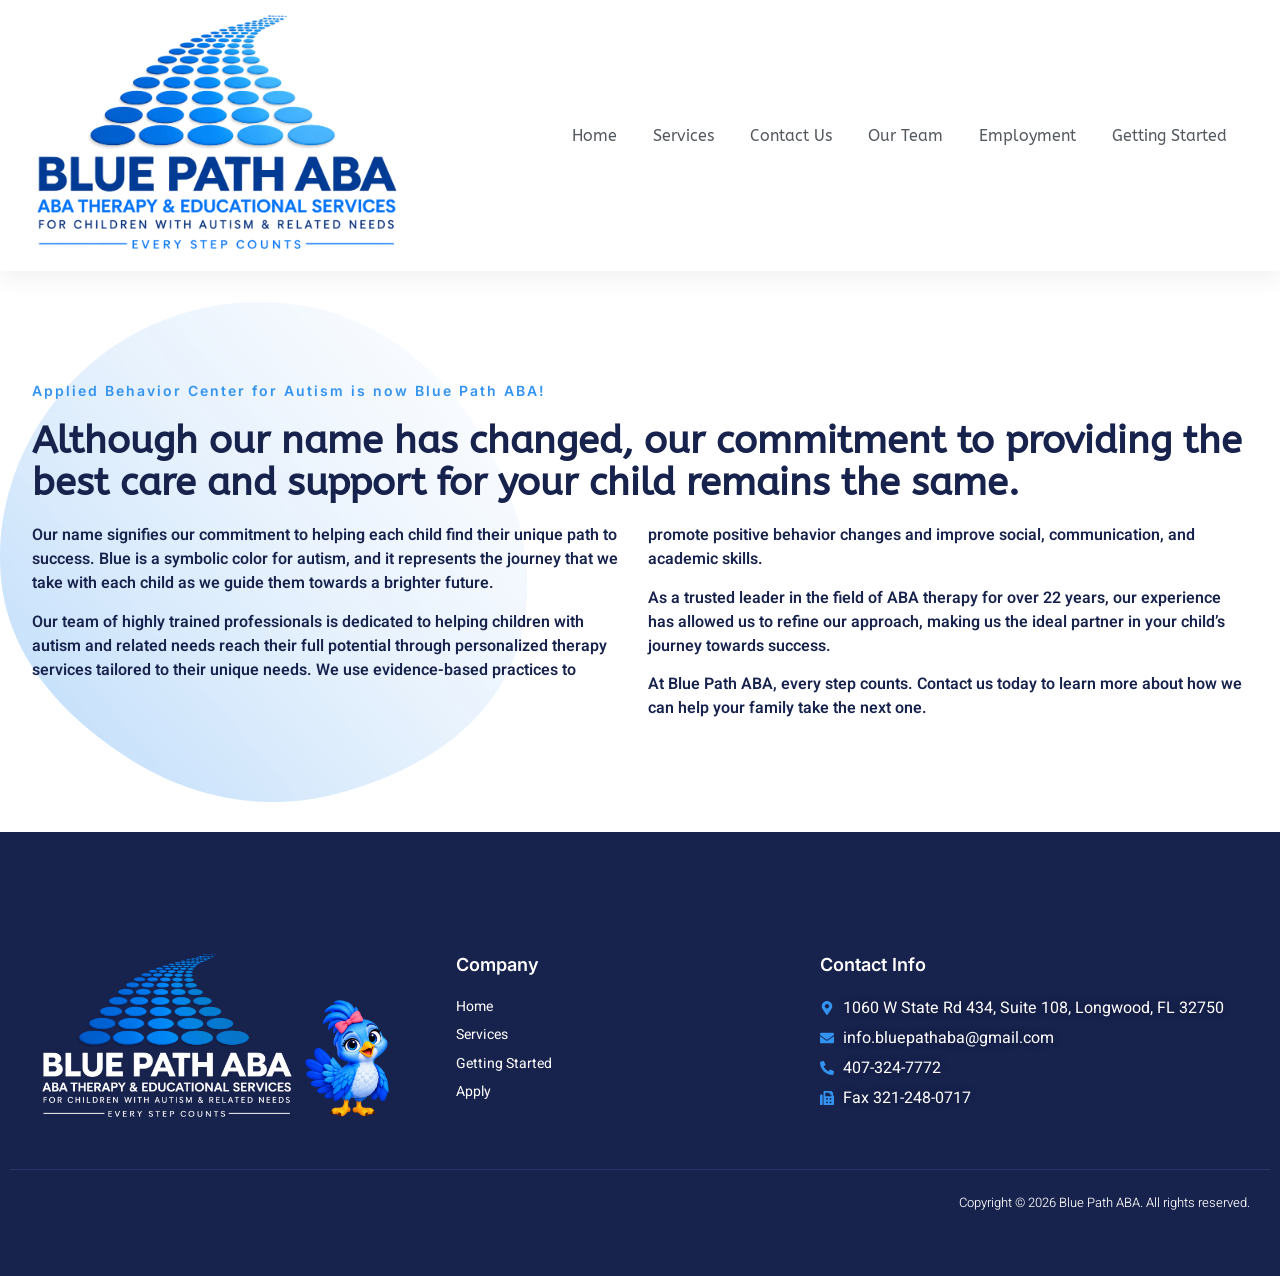
<file: why-blue-path/index.html>
<!DOCTYPE html>
<html lang="en-US"><head><meta charset="UTF-8"><meta name="viewport" content="width=device-width, initial-scale=1"><link rel="profile" href="https://gmpg.org/xfn/11"><title>Why Blue Path – Blue Path ABA</title><meta name="description" content="Blue Path ABA provides ABA therapy and educational services for children with autism and related needs in Longwood, FL, serving Seminole and Orange counties for 22 years. Formerly Applied Behavior Center for Autism."><link rel="stylesheet" id="siteground-optimizer-combined-css-18a5a2ddde8bf51cb311c12f0fb885c1" href="/wp-content/uploads/siteground-optimizer-assets/siteground-optimizer-combined-css-18a5a2ddde8bf51cb311c12f0fb885c1.css" media="all"><meta name="robots" content="max-image-preview:large"> <style id="wp-img-auto-sizes-contain-inline-css"> img:is([sizes=auto i],[sizes^="auto," i]){contain-intrinsic-size:3000px 1500px}
/*# sourceURL=wp-img-auto-sizes-contain-inline-css */ </style> <style id="classic-theme-styles-inline-css"> /*! This file is auto-generated */
.wp-block-button__link{color:#fff;background-color:#32373c;border-radius:9999px;box-shadow:none;text-decoration:none;padding:calc(.667em + 2px) calc(1.333em + 2px);font-size:1.125em}.wp-block-file__button{background:#32373c;color:#fff;text-decoration:none}
/*# sourceURL=/wp-includes/css/classic-themes.min.css */ </style> <style id="global-styles-inline-css"> :root{--wp--preset--aspect-ratio--square: 1;--wp--preset--aspect-ratio--4-3: 4/3;--wp--preset--aspect-ratio--3-4: 3/4;--wp--preset--aspect-ratio--3-2: 3/2;--wp--preset--aspect-ratio--2-3: 2/3;--wp--preset--aspect-ratio--16-9: 16/9;--wp--preset--aspect-ratio--9-16: 9/16;--wp--preset--color--black: #000000;--wp--preset--color--cyan-bluish-gray: #abb8c3;--wp--preset--color--white: #ffffff;--wp--preset--color--pale-pink: #f78da7;--wp--preset--color--vivid-red: #cf2e2e;--wp--preset--color--luminous-vivid-orange: #ff6900;--wp--preset--color--luminous-vivid-amber: #fcb900;--wp--preset--color--light-green-cyan: #7bdcb5;--wp--preset--color--vivid-green-cyan: #00d084;--wp--preset--color--pale-cyan-blue: #8ed1fc;--wp--preset--color--vivid-cyan-blue: #0693e3;--wp--preset--color--vivid-purple: #9b51e0;--wp--preset--gradient--vivid-cyan-blue-to-vivid-purple: linear-gradient(135deg,rgb(6,147,227) 0%,rgb(155,81,224) 100%);--wp--preset--gradient--light-green-cyan-to-vivid-green-cyan: linear-gradient(135deg,rgb(122,220,180) 0%,rgb(0,208,130) 100%);--wp--preset--gradient--luminous-vivid-amber-to-luminous-vivid-orange: linear-gradient(135deg,rgb(252,185,0) 0%,rgb(255,105,0) 100%);--wp--preset--gradient--luminous-vivid-orange-to-vivid-red: linear-gradient(135deg,rgb(255,105,0) 0%,rgb(207,46,46) 100%);--wp--preset--gradient--very-light-gray-to-cyan-bluish-gray: linear-gradient(135deg,rgb(238,238,238) 0%,rgb(169,184,195) 100%);--wp--preset--gradient--cool-to-warm-spectrum: linear-gradient(135deg,rgb(74,234,220) 0%,rgb(151,120,209) 20%,rgb(207,42,186) 40%,rgb(238,44,130) 60%,rgb(251,105,98) 80%,rgb(254,248,76) 100%);--wp--preset--gradient--blush-light-purple: linear-gradient(135deg,rgb(255,206,236) 0%,rgb(152,150,240) 100%);--wp--preset--gradient--blush-bordeaux: linear-gradient(135deg,rgb(254,205,165) 0%,rgb(254,45,45) 50%,rgb(107,0,62) 100%);--wp--preset--gradient--luminous-dusk: linear-gradient(135deg,rgb(255,203,112) 0%,rgb(199,81,192) 50%,rgb(65,88,208) 100%);--wp--preset--gradient--pale-ocean: linear-gradient(135deg,rgb(255,245,203) 0%,rgb(182,227,212) 50%,rgb(51,167,181) 100%);--wp--preset--gradient--electric-grass: linear-gradient(135deg,rgb(202,248,128) 0%,rgb(113,206,126) 100%);--wp--preset--gradient--midnight: linear-gradient(135deg,rgb(2,3,129) 0%,rgb(40,116,252) 100%);--wp--preset--font-size--small: 13px;--wp--preset--font-size--medium: 20px;--wp--preset--font-size--large: 36px;--wp--preset--font-size--x-large: 42px;--wp--preset--spacing--20: 0.44rem;--wp--preset--spacing--30: 0.67rem;--wp--preset--spacing--40: 1rem;--wp--preset--spacing--50: 1.5rem;--wp--preset--spacing--60: 2.25rem;--wp--preset--spacing--70: 3.38rem;--wp--preset--spacing--80: 5.06rem;--wp--preset--shadow--natural: 6px 6px 9px rgba(0, 0, 0, 0.2);--wp--preset--shadow--deep: 12px 12px 50px rgba(0, 0, 0, 0.4);--wp--preset--shadow--sharp: 6px 6px 0px rgba(0, 0, 0, 0.2);--wp--preset--shadow--outlined: 6px 6px 0px -3px rgb(255, 255, 255), 6px 6px rgb(0, 0, 0);--wp--preset--shadow--crisp: 6px 6px 0px rgb(0, 0, 0);}.wp-block-button{--wp--preset--dimension--25: 25%;--wp--preset--dimension--50: 50%;--wp--preset--dimension--75: 75%;--wp--preset--dimension--100: 100%;}:where(body) { margin: 0; }:where(.is-layout-flex){gap: 0.5em;}:where(.is-layout-grid){gap: 0.5em;}body .is-layout-flex{display: flex;}.is-layout-flex{flex-wrap: wrap;align-items: center;}.is-layout-flex > :is(*, div){margin: 0;}body .is-layout-grid{display: grid;}.is-layout-grid > :is(*, div){margin: 0;}body{padding-top: 0px;padding-right: 0px;padding-bottom: 0px;padding-left: 0px;}:root :where(.wp-element-button, .wp-block-button__link){background-color: #32373c;border-width: 0;color: #fff;font-family: inherit;font-size: inherit;font-style: inherit;font-weight: inherit;letter-spacing: inherit;line-height: inherit;padding-top: calc(0.667em + 2px);padding-right: calc(1.333em + 2px);padding-bottom: calc(0.667em + 2px);padding-left: calc(1.333em + 2px);text-decoration: none;text-transform: inherit;}.has-black-color{color: var(--wp--preset--color--black) !important;}.has-cyan-bluish-gray-color{color: var(--wp--preset--color--cyan-bluish-gray) !important;}.has-white-color{color: var(--wp--preset--color--white) !important;}.has-pale-pink-color{color: var(--wp--preset--color--pale-pink) !important;}.has-vivid-red-color{color: var(--wp--preset--color--vivid-red) !important;}.has-luminous-vivid-orange-color{color: var(--wp--preset--color--luminous-vivid-orange) !important;}.has-luminous-vivid-amber-color{color: var(--wp--preset--color--luminous-vivid-amber) !important;}.has-light-green-cyan-color{color: var(--wp--preset--color--light-green-cyan) !important;}.has-vivid-green-cyan-color{color: var(--wp--preset--color--vivid-green-cyan) !important;}.has-pale-cyan-blue-color{color: var(--wp--preset--color--pale-cyan-blue) !important;}.has-vivid-cyan-blue-color{color: var(--wp--preset--color--vivid-cyan-blue) !important;}.has-vivid-purple-color{color: var(--wp--preset--color--vivid-purple) !important;}.has-black-background-color{background-color: var(--wp--preset--color--black) !important;}.has-cyan-bluish-gray-background-color{background-color: var(--wp--preset--color--cyan-bluish-gray) !important;}.has-white-background-color{background-color: var(--wp--preset--color--white) !important;}.has-pale-pink-background-color{background-color: var(--wp--preset--color--pale-pink) !important;}.has-vivid-red-background-color{background-color: var(--wp--preset--color--vivid-red) !important;}.has-luminous-vivid-orange-background-color{background-color: var(--wp--preset--color--luminous-vivid-orange) !important;}.has-luminous-vivid-amber-background-color{background-color: var(--wp--preset--color--luminous-vivid-amber) !important;}.has-light-green-cyan-background-color{background-color: var(--wp--preset--color--light-green-cyan) !important;}.has-vivid-green-cyan-background-color{background-color: var(--wp--preset--color--vivid-green-cyan) !important;}.has-pale-cyan-blue-background-color{background-color: var(--wp--preset--color--pale-cyan-blue) !important;}.has-vivid-cyan-blue-background-color{background-color: var(--wp--preset--color--vivid-cyan-blue) !important;}.has-vivid-purple-background-color{background-color: var(--wp--preset--color--vivid-purple) !important;}.has-black-border-color{border-color: var(--wp--preset--color--black) !important;}.has-cyan-bluish-gray-border-color{border-color: var(--wp--preset--color--cyan-bluish-gray) !important;}.has-white-border-color{border-color: var(--wp--preset--color--white) !important;}.has-pale-pink-border-color{border-color: var(--wp--preset--color--pale-pink) !important;}.has-vivid-red-border-color{border-color: var(--wp--preset--color--vivid-red) !important;}.has-luminous-vivid-orange-border-color{border-color: var(--wp--preset--color--luminous-vivid-orange) !important;}.has-luminous-vivid-amber-border-color{border-color: var(--wp--preset--color--luminous-vivid-amber) !important;}.has-light-green-cyan-border-color{border-color: var(--wp--preset--color--light-green-cyan) !important;}.has-vivid-green-cyan-border-color{border-color: var(--wp--preset--color--vivid-green-cyan) !important;}.has-pale-cyan-blue-border-color{border-color: var(--wp--preset--color--pale-cyan-blue) !important;}.has-vivid-cyan-blue-border-color{border-color: var(--wp--preset--color--vivid-cyan-blue) !important;}.has-vivid-purple-border-color{border-color: var(--wp--preset--color--vivid-purple) !important;}.has-vivid-cyan-blue-to-vivid-purple-gradient-background{background: var(--wp--preset--gradient--vivid-cyan-blue-to-vivid-purple) !important;}.has-light-green-cyan-to-vivid-green-cyan-gradient-background{background: var(--wp--preset--gradient--light-green-cyan-to-vivid-green-cyan) !important;}.has-luminous-vivid-amber-to-luminous-vivid-orange-gradient-background{background: var(--wp--preset--gradient--luminous-vivid-amber-to-luminous-vivid-orange) !important;}.has-luminous-vivid-orange-to-vivid-red-gradient-background{background: var(--wp--preset--gradient--luminous-vivid-orange-to-vivid-red) !important;}.has-very-light-gray-to-cyan-bluish-gray-gradient-background{background: var(--wp--preset--gradient--very-light-gray-to-cyan-bluish-gray) !important;}.has-cool-to-warm-spectrum-gradient-background{background: var(--wp--preset--gradient--cool-to-warm-spectrum) !important;}.has-blush-light-purple-gradient-background{background: var(--wp--preset--gradient--blush-light-purple) !important;}.has-blush-bordeaux-gradient-background{background: var(--wp--preset--gradient--blush-bordeaux) !important;}.has-luminous-dusk-gradient-background{background: var(--wp--preset--gradient--luminous-dusk) !important;}.has-pale-ocean-gradient-background{background: var(--wp--preset--gradient--pale-ocean) !important;}.has-electric-grass-gradient-background{background: var(--wp--preset--gradient--electric-grass) !important;}.has-midnight-gradient-background{background: var(--wp--preset--gradient--midnight) !important;}.has-small-font-size{font-size: var(--wp--preset--font-size--small) !important;}.has-medium-font-size{font-size: var(--wp--preset--font-size--medium) !important;}.has-large-font-size{font-size: var(--wp--preset--font-size--large) !important;}.has-x-large-font-size{font-size: var(--wp--preset--font-size--x-large) !important;}
:root :where(.wp-block-icon svg){width: 24px;}
:where(.wp-block-gallery.is-layout-flex){gap: var( --wp--style--gallery-gap-default, var( --gallery-block--gutter-size, var( --wp--style--block-gap, 0.5em ) ) );}:where(.wp-block-gallery.is-layout-grid){gap: var( --wp--style--gallery-gap-default, var( --gallery-block--gutter-size, var( --wp--style--block-gap, 0.5em ) ) );}
:where(.wp-block-latest-posts.is-layout-flex){gap: 1.25em;}:where(.wp-block-latest-posts.is-layout-grid){gap: 1.25em;}
:where(.wp-block-post-template.is-layout-flex){gap: 1.25em;}:where(.wp-block-post-template.is-layout-grid){gap: 1.25em;}
:where(.wp-block-term-template.is-layout-flex){gap: 1.25em;}:where(.wp-block-term-template.is-layout-grid){gap: 1.25em;}
:where(.wp-block-columns.is-layout-flex){gap: 2em;}:where(.wp-block-columns.is-layout-grid){gap: 2em;}
:root :where(.wp-block-pullquote){font-size: 1.5em;line-height: 1.6;}
/*# sourceURL=global-styles-inline-css */ </style> <style id="elementor-frontend-inline-css"> .elementor-kit-561{--e-global-color-primary:#6EC1E4;--e-global-color-secondary:#54595F;--e-global-color-text:#7A7A7A;--e-global-color-accent:#61CE70;--e-global-color-dea41e4:#17224D;--e-global-color-a185853:#3393F0;--e-global-color-308e809:#EDF1FC;--e-global-color-a291686:#FFFFFF;--e-global-color-91455cb:#177FF1;--e-global-typography-primary-font-family:"Roboto";--e-global-typography-primary-font-weight:600;--e-global-typography-secondary-font-family:"Roboto Slab";--e-global-typography-secondary-font-weight:400;--e-global-typography-text-font-family:"Roboto";--e-global-typography-text-font-weight:400;--e-global-typography-accent-font-family:"Roboto";--e-global-typography-accent-font-weight:500;--e-global-typography-b2ce6af-font-family:"Heebo";--e-global-typography-b2ce6af-font-size:16px;--e-global-typography-b2ce6af-line-height:1.5em;--e-global-typography-69c152f-font-family:"Heebo";--e-global-typography-69c152f-font-size:14px;--e-global-typography-69c152f-line-height:1.6em;--e-global-typography-520c191-font-family:"Heebo";--e-global-typography-520c191-font-size:15px;--e-global-typography-520c191-font-weight:500;--e-global-typography-583e54c-font-family:"Inter";--e-global-typography-583e54c-font-size:72px;--e-global-typography-583e54c-font-weight:700;--e-global-typography-583e54c-line-height:1em;--e-global-typography-583e54c-letter-spacing:-2px;--e-global-typography-5d167aa-font-family:"Inter";--e-global-typography-5d167aa-font-size:48px;--e-global-typography-5d167aa-font-weight:700;--e-global-typography-5d167aa-line-height:1.1em;--e-global-typography-d3dae9a-font-family:"Inter";--e-global-typography-d3dae9a-font-size:36px;--e-global-typography-d3dae9a-font-weight:600;--e-global-typography-d3dae9a-line-height:1.1em;--e-global-typography-83682a1-font-family:"Inter";--e-global-typography-83682a1-font-size:24px;--e-global-typography-83682a1-font-weight:600;--e-global-typography-83682a1-line-height:1.1em;--e-global-typography-7044a64-font-family:"Inter";--e-global-typography-7044a64-font-size:18px;--e-global-typography-7044a64-font-weight:600;--e-global-typography-7044a64-line-height:1.2em;--e-global-typography-84ca66e-font-family:"Inter";--e-global-typography-84ca66e-font-size:14px;--e-global-typography-84ca66e-font-weight:600;--e-global-typography-84ca66e-line-height:1.2em;--e-global-typography-84ca66e-letter-spacing:2px;--e-global-typography-112b6c4-font-family:"Heebo";--e-global-typography-112b6c4-font-size:13px;--e-global-typography-112b6c4-font-weight:300;color:var( --e-global-color-dea41e4 );font-family:var( --e-global-typography-b2ce6af-font-family ), Sans-serif;font-size:var( --e-global-typography-b2ce6af-font-size );line-height:var( --e-global-typography-b2ce6af-line-height );}.elementor-kit-561 button,.elementor-kit-561 input[type="button"],.elementor-kit-561 input[type="submit"],.elementor-kit-561 .elementor-button{background-color:var( --e-global-color-a185853 );font-weight:500;color:var( --e-global-color-a291686 );border-style:solid;border-width:0px 0px 0px 0px;border-radius:30px 30px 30px 30px;}.elementor-kit-561 button:hover,.elementor-kit-561 button:focus,.elementor-kit-561 input[type="button"]:hover,.elementor-kit-561 input[type="button"]:focus,.elementor-kit-561 input[type="submit"]:hover,.elementor-kit-561 input[type="submit"]:focus,.elementor-kit-561 .elementor-button:hover,.elementor-kit-561 .elementor-button:focus{background-color:var( --e-global-color-dea41e4 );color:var( --e-global-color-a291686 );border-style:solid;border-width:0px 0px 0px 0px;}.elementor-kit-561 e-page-transition{background-color:#FFBC7D;}.elementor-kit-561 a{color:var( --e-global-color-dea41e4 );}.elementor-kit-561 a:hover{color:var( --e-global-color-a185853 );}.elementor-kit-561 h1{font-family:var( --e-global-typography-583e54c-font-family ), Sans-serif;font-size:var( --e-global-typography-583e54c-font-size );font-weight:var( --e-global-typography-583e54c-font-weight );line-height:var( --e-global-typography-583e54c-line-height );letter-spacing:var( --e-global-typography-583e54c-letter-spacing );}.elementor-kit-561 h2{font-family:var( --e-global-typography-5d167aa-font-family ), Sans-serif;font-size:var( --e-global-typography-5d167aa-font-size );font-weight:var( --e-global-typography-5d167aa-font-weight );line-height:var( --e-global-typography-5d167aa-line-height );}.elementor-kit-561 h3{font-family:var( --e-global-typography-d3dae9a-font-family ), Sans-serif;font-size:var( --e-global-typography-d3dae9a-font-size );font-weight:var( --e-global-typography-d3dae9a-font-weight );line-height:var( --e-global-typography-d3dae9a-line-height );}.elementor-kit-561 h4{font-family:var( --e-global-typography-83682a1-font-family ), Sans-serif;font-size:var( --e-global-typography-83682a1-font-size );font-weight:var( --e-global-typography-83682a1-font-weight );line-height:var( --e-global-typography-83682a1-line-height );}.elementor-kit-561 h5{font-family:var( --e-global-typography-7044a64-font-family ), Sans-serif;font-size:var( --e-global-typography-7044a64-font-size );font-weight:var( --e-global-typography-7044a64-font-weight );line-height:var( --e-global-typography-7044a64-line-height );}.elementor-kit-561 h6{color:var( --e-global-color-a185853 );font-family:var( --e-global-typography-84ca66e-font-family ), Sans-serif;font-size:var( --e-global-typography-84ca66e-font-size );font-weight:var( --e-global-typography-84ca66e-font-weight );line-height:var( --e-global-typography-84ca66e-line-height );letter-spacing:var( --e-global-typography-84ca66e-letter-spacing );}.elementor-kit-561 label{font-weight:600;line-height:1.5em;}.elementor-kit-561 input:not([type="button"]):not([type="submit"]),.elementor-kit-561 textarea,.elementor-kit-561 .elementor-field-textual{color:var( --e-global-color-secondary );background-color:var( --e-global-color-308e809 );border-style:solid;border-width:1px 1px 1px 1px;border-color:var( --e-global-color-308e809 );border-radius:30px 30px 30px 30px;}.elementor-kit-561 input:focus:not([type="button"]):not([type="submit"]),.elementor-kit-561 textarea:focus,.elementor-kit-561 .elementor-field-textual:focus{color:var( --e-global-color-text );background-color:var( --e-global-color-a291686 );border-style:solid;border-width:1px 1px 1px 1px;border-color:var( --e-global-color-308e809 );}.elementor-section.elementor-section-boxed > .elementor-container{max-width:1280px;}.e-con{--container-max-width:1280px;}.elementor-widget:not(:last-child){margin-block-end:20px;}.elementor-element{--widgets-spacing:20px 20px;--widgets-spacing-row:20px;--widgets-spacing-column:20px;}{}h1.entry-title{display:var(--page-title-display);}@media(max-width:1024px){.elementor-kit-561{--e-global-typography-b2ce6af-font-size:15px;--e-global-typography-69c152f-font-size:13px;--e-global-typography-583e54c-font-size:48px;--e-global-typography-5d167aa-font-size:36px;--e-global-typography-d3dae9a-font-size:24px;--e-global-typography-83682a1-font-size:18px;--e-global-typography-7044a64-font-size:16px;--e-global-typography-84ca66e-font-size:13px;--e-global-typography-112b6c4-font-size:12px;font-size:var( --e-global-typography-b2ce6af-font-size );line-height:var( --e-global-typography-b2ce6af-line-height );}.elementor-kit-561 h1{font-size:var( --e-global-typography-583e54c-font-size );line-height:var( --e-global-typography-583e54c-line-height );letter-spacing:var( --e-global-typography-583e54c-letter-spacing );}.elementor-kit-561 h2{font-size:var( --e-global-typography-5d167aa-font-size );line-height:var( --e-global-typography-5d167aa-line-height );}.elementor-kit-561 h3{font-size:var( --e-global-typography-d3dae9a-font-size );line-height:var( --e-global-typography-d3dae9a-line-height );}.elementor-kit-561 h4{font-size:var( --e-global-typography-83682a1-font-size );line-height:var( --e-global-typography-83682a1-line-height );}.elementor-kit-561 h5{font-size:var( --e-global-typography-7044a64-font-size );line-height:var( --e-global-typography-7044a64-line-height );}.elementor-kit-561 h6{font-size:var( --e-global-typography-84ca66e-font-size );line-height:var( --e-global-typography-84ca66e-line-height );letter-spacing:var( --e-global-typography-84ca66e-letter-spacing );}.elementor-section.elementor-section-boxed > .elementor-container{max-width:1024px;}.e-con{--container-max-width:1024px;}}@media(max-width:767px){.elementor-kit-561{--e-global-typography-b2ce6af-font-size:14px;--e-global-typography-69c152f-font-size:12px;--e-global-typography-520c191-font-size:14px;--e-global-typography-583e54c-font-size:38px;--e-global-typography-5d167aa-font-size:28px;--e-global-typography-d3dae9a-font-size:24px;--e-global-typography-83682a1-font-size:18px;--e-global-typography-7044a64-font-size:14px;--e-global-typography-84ca66e-font-size:12px;--e-global-typography-112b6c4-font-size:11px;font-size:var( --e-global-typography-b2ce6af-font-size );line-height:var( --e-global-typography-b2ce6af-line-height );}.elementor-kit-561 h1{font-size:var( --e-global-typography-583e54c-font-size );line-height:var( --e-global-typography-583e54c-line-height );letter-spacing:var( --e-global-typography-583e54c-letter-spacing );}.elementor-kit-561 h2{font-size:var( --e-global-typography-5d167aa-font-size );line-height:var( --e-global-typography-5d167aa-line-height );}.elementor-kit-561 h3{font-size:var( --e-global-typography-d3dae9a-font-size );line-height:var( --e-global-typography-d3dae9a-line-height );}.elementor-kit-561 h4{font-size:var( --e-global-typography-83682a1-font-size );line-height:var( --e-global-typography-83682a1-line-height );}.elementor-kit-561 h5{font-size:var( --e-global-typography-7044a64-font-size );line-height:var( --e-global-typography-7044a64-line-height );}.elementor-kit-561 h6{font-size:var( --e-global-typography-84ca66e-font-size );line-height:var( --e-global-typography-84ca66e-line-height );letter-spacing:var( --e-global-typography-84ca66e-letter-spacing );}.elementor-section.elementor-section-boxed > .elementor-container{max-width:767px;}.e-con{--container-max-width:767px;}}
.elementor-1004 .elementor-element.elementor-element-424b8c41:not(.elementor-motion-effects-element-type-background), .elementor-1004 .elementor-element.elementor-element-424b8c41 > .elementor-motion-effects-container > .elementor-motion-effects-layer{background-color:var( --e-global-color-a291686 );}.elementor-1004 .elementor-element.elementor-element-424b8c41 > .elementor-background-overlay{background-image:url("/wp-content/uploads/2023/07/memphis_pic_2.png");background-position:center left;background-repeat:no-repeat;opacity:0.3;transition:background 0.3s, border-radius 0.3s, opacity 0.3s;}.elementor-1004 .elementor-element.elementor-element-424b8c41{transition:background 0.3s, border 0.3s, border-radius 0.3s, box-shadow 0.3s;padding:5em 0em 5em 0em;}.elementor-1004 .elementor-element.elementor-element-682e783d > .elementor-element-populated{padding:2em 2em 2em 2em;}.elementor-1004 .elementor-element.elementor-element-296f8d90 .elementor-heading-title{font-family:"ABeeZee", Sans-serif;font-size:38px;}.elementor-1004 .elementor-element.elementor-element-3ec3bcc9{columns:2;font-weight:600;}@media(max-width:1024px){.elementor-1004 .elementor-element.elementor-element-424b8c41{padding:2em 0em 2em 0em;}.elementor-1004 .elementor-element.elementor-element-3ec3bcc9{columns:1;}}@media(max-width:767px){.elementor-1004 .elementor-element.elementor-element-424b8c41{padding:0em 0em 0em 0em;}.elementor-1004 .elementor-element.elementor-element-3ec3bcc9{columns:1;}}
.elementor-459 .elementor-element.elementor-element-79adbd > .elementor-container > .elementor-column > .elementor-widget-wrap{align-content:center;align-items:center;}.elementor-459 .elementor-element.elementor-element-79adbd:not(.elementor-motion-effects-element-type-background), .elementor-459 .elementor-element.elementor-element-79adbd > .elementor-motion-effects-container > .elementor-motion-effects-layer{background-color:#FFFFFF;}.elementor-459 .elementor-element.elementor-element-79adbd{box-shadow:0px 10px 20px 0px rgba(0, 0, 0, 0.05);transition:background 0.3s, border 0.3s, border-radius 0.3s, box-shadow 0.3s;padding:5px 5px 5px 5px;}.elementor-459 .elementor-element.elementor-element-79adbd > .elementor-background-overlay{transition:background 0.3s, border-radius 0.3s, opacity 0.3s;}.elementor-459 .elementor-element.elementor-element-2f0eb6df .elementor-menu-toggle{margin-left:auto;}.elementor-459 .elementor-element.elementor-element-2f0eb6df .elementor-nav-menu .elementor-item{font-family:"ABeeZee", Sans-serif;}.elementor-459 .elementor-element.elementor-element-2f0eb6df .elementor-nav-menu--main .elementor-item{color:var( --e-global-color-secondary );fill:var( --e-global-color-secondary );padding-left:0px;padding-right:0px;padding-top:16px;padding-bottom:16px;}.elementor-459 .elementor-element.elementor-element-2f0eb6df{--e-nav-menu-horizontal-menu-item-margin:calc( 36px / 2 );}.elementor-459 .elementor-element.elementor-element-2f0eb6df .elementor-nav-menu--main:not(.elementor-nav-menu--layout-horizontal) .elementor-nav-menu > li:not(:last-child){margin-bottom:36px;}.elementor-459 .elementor-element.elementor-element-2f0eb6df .elementor-nav-menu--dropdown a, .elementor-459 .elementor-element.elementor-element-2f0eb6df .elementor-menu-toggle{color:var( --e-global-color-dea41e4 );}.elementor-459 .elementor-element.elementor-element-2f0eb6df .elementor-nav-menu--dropdown{background-color:var( --e-global-color-a291686 );border-radius:10px 10px 10px 10px;}.elementor-459 .elementor-element.elementor-element-2f0eb6df .elementor-nav-menu--dropdown a:hover,
 .elementor-459 .elementor-element.elementor-element-2f0eb6df .elementor-nav-menu--dropdown a.elementor-item-active,
 .elementor-459 .elementor-element.elementor-element-2f0eb6df .elementor-nav-menu--dropdown a.highlighted,
 .elementor-459 .elementor-element.elementor-element-2f0eb6df .elementor-menu-toggle:hover{color:var( --e-global-color-a185853 );}.elementor-459 .elementor-element.elementor-element-2f0eb6df .elementor-nav-menu--dropdown a:hover,
 .elementor-459 .elementor-element.elementor-element-2f0eb6df .elementor-nav-menu--dropdown a.elementor-item-active,
 .elementor-459 .elementor-element.elementor-element-2f0eb6df .elementor-nav-menu--dropdown a.highlighted{background-color:var( --e-global-color-a291686 );}.elementor-459 .elementor-element.elementor-element-2f0eb6df .elementor-nav-menu--dropdown a.elementor-item-active{color:var( --e-global-color-a185853 );background-color:var( --e-global-color-a291686 );}.elementor-459 .elementor-element.elementor-element-2f0eb6df .elementor-nav-menu--dropdown .elementor-item, .elementor-459 .elementor-element.elementor-element-2f0eb6df .elementor-nav-menu--dropdown  .elementor-sub-item{font-family:var( --e-global-typography-520c191-font-family ), Sans-serif;font-size:var( --e-global-typography-520c191-font-size );font-weight:var( --e-global-typography-520c191-font-weight );}.elementor-459 .elementor-element.elementor-element-2f0eb6df .elementor-nav-menu--dropdown li:first-child a{border-top-left-radius:10px;border-top-right-radius:10px;}.elementor-459 .elementor-element.elementor-element-2f0eb6df .elementor-nav-menu--dropdown li:last-child a{border-bottom-right-radius:10px;border-bottom-left-radius:10px;}.elementor-459 .elementor-element.elementor-element-2f0eb6df .elementor-nav-menu--main .elementor-nav-menu--dropdown, .elementor-459 .elementor-element.elementor-element-2f0eb6df .elementor-nav-menu__container.elementor-nav-menu--dropdown{box-shadow:0px 10px 20px 0px rgba(0, 0, 0, 0.1);}.elementor-theme-builder-content-area{height:400px;}.elementor-location-header:before, .elementor-location-footer:before{content:"";display:table;clear:both;}@media(max-width:1024px){.elementor-459 .elementor-element.elementor-element-2f0eb6df .elementor-nav-menu--dropdown .elementor-item, .elementor-459 .elementor-element.elementor-element-2f0eb6df .elementor-nav-menu--dropdown  .elementor-sub-item{font-size:var( --e-global-typography-520c191-font-size );}.elementor-459 .elementor-element.elementor-element-2f0eb6df{--nav-menu-icon-size:26px;}}@media(max-width:767px){.elementor-459 .elementor-element.elementor-element-20acd05a{width:80%;}.elementor-459 .elementor-element.elementor-element-16d2f67c{width:20%;}.elementor-459 .elementor-element.elementor-element-2f0eb6df .elementor-nav-menu--dropdown .elementor-item, .elementor-459 .elementor-element.elementor-element-2f0eb6df .elementor-nav-menu--dropdown  .elementor-sub-item{font-size:var( --e-global-typography-520c191-font-size );}.elementor-459 .elementor-element.elementor-element-2f0eb6df{--nav-menu-icon-size:24px;}}@media(min-width:768px){.elementor-459 .elementor-element.elementor-element-16d2f67c{width:63.689%;}.elementor-459 .elementor-element.elementor-element-2431aea1{width:2.613%;}}@media(max-width:1024px) and (min-width:768px){.elementor-459 .elementor-element.elementor-element-20acd05a{width:25%;}.elementor-459 .elementor-element.elementor-element-16d2f67c{width:38%;}.elementor-459 .elementor-element.elementor-element-2431aea1{width:30%;}}
.elementor-463 .elementor-element.elementor-element-286c51bb:not(.elementor-motion-effects-element-type-background), .elementor-463 .elementor-element.elementor-element-286c51bb > .elementor-motion-effects-container > .elementor-motion-effects-layer{background-color:var( --e-global-color-dea41e4 );}.elementor-463 .elementor-element.elementor-element-286c51bb{transition:background 0.3s, border 0.3s, border-radius 0.3s, box-shadow 0.3s;padding:5em 0em 2em 0em;}.elementor-463 .elementor-element.elementor-element-286c51bb > .elementor-background-overlay{transition:background 0.3s, border-radius 0.3s, opacity 0.3s;}.elementor-463 .elementor-element.elementor-element-4ffdfd71{border-style:solid;border-width:0px 0px 1px 0px;border-color:#273465;}.elementor-463 .elementor-element.elementor-element-6de1cba2 > .elementor-element-populated{padding:2em 2em 2em 2em;}.elementor-463 .elementor-element.elementor-element-5b753345{text-align:start;}.elementor-463 .elementor-element.elementor-element-12805ce8{color:var( --e-global-color-a291686 );}.elementor-463 .elementor-element.elementor-element-3006e49a > .elementor-element-populated{padding:2em 2em 2em 2em;}.elementor-463 .elementor-element.elementor-element-4dfcbffa .elementor-heading-title{color:var( --e-global-color-a291686 );}.elementor-463 .elementor-element.elementor-element-613d518 .elementor-icon-list-items:not(.elementor-inline-items) .elementor-icon-list-item:not(:last-child){padding-block-end:calc(6px/2);}.elementor-463 .elementor-element.elementor-element-613d518 .elementor-icon-list-items:not(.elementor-inline-items) .elementor-icon-list-item:not(:first-child){margin-block-start:calc(6px/2);}.elementor-463 .elementor-element.elementor-element-613d518 .elementor-icon-list-items.elementor-inline-items .elementor-icon-list-item{margin-inline:calc(6px/2);}.elementor-463 .elementor-element.elementor-element-613d518 .elementor-icon-list-items.elementor-inline-items{margin-inline:calc(-6px/2);}.elementor-463 .elementor-element.elementor-element-613d518 .elementor-icon-list-items.elementor-inline-items .elementor-icon-list-item:after{inset-inline-end:calc(-6px/2);}.elementor-463 .elementor-element.elementor-element-613d518 .elementor-icon-list-icon i{color:var( --e-global-color-a185853 );transition:color 0.3s;}.elementor-463 .elementor-element.elementor-element-613d518 .elementor-icon-list-icon svg{fill:var( --e-global-color-a185853 );transition:fill 0.3s;}.elementor-463 .elementor-element.elementor-element-613d518{--e-icon-list-icon-size:14px;--icon-vertical-offset:0px;}.elementor-463 .elementor-element.elementor-element-613d518 .elementor-icon-list-item > .elementor-icon-list-text, .elementor-463 .elementor-element.elementor-element-613d518 .elementor-icon-list-item > a{font-family:var( --e-global-typography-69c152f-font-family ), Sans-serif;font-size:var( --e-global-typography-69c152f-font-size );line-height:var( --e-global-typography-69c152f-line-height );}.elementor-463 .elementor-element.elementor-element-613d518 .elementor-icon-list-text{color:var( --e-global-color-a291686 );transition:color 0.3s;}.elementor-463 .elementor-element.elementor-element-613d518 .elementor-icon-list-item:hover .elementor-icon-list-text{color:var( --e-global-color-a185853 );}.elementor-463 .elementor-element.elementor-element-41454548 > .elementor-element-populated{padding:2em 2em 2em 2em;}.elementor-463 .elementor-element.elementor-element-1f090e5d .elementor-heading-title{color:var( --e-global-color-a291686 );}.elementor-463 .elementor-element.elementor-element-70fa4425 .elementor-icon-list-items:not(.elementor-inline-items) .elementor-icon-list-item:not(:last-child){padding-block-end:calc(6px/2);}.elementor-463 .elementor-element.elementor-element-70fa4425 .elementor-icon-list-items:not(.elementor-inline-items) .elementor-icon-list-item:not(:first-child){margin-block-start:calc(6px/2);}.elementor-463 .elementor-element.elementor-element-70fa4425 .elementor-icon-list-items.elementor-inline-items .elementor-icon-list-item{margin-inline:calc(6px/2);}.elementor-463 .elementor-element.elementor-element-70fa4425 .elementor-icon-list-items.elementor-inline-items{margin-inline:calc(-6px/2);}.elementor-463 .elementor-element.elementor-element-70fa4425 .elementor-icon-list-items.elementor-inline-items .elementor-icon-list-item:after{inset-inline-end:calc(-6px/2);}.elementor-463 .elementor-element.elementor-element-70fa4425 .elementor-icon-list-icon i{color:var( --e-global-color-a185853 );transition:color 0.3s;}.elementor-463 .elementor-element.elementor-element-70fa4425 .elementor-icon-list-icon svg{fill:var( --e-global-color-a185853 );transition:fill 0.3s;}.elementor-463 .elementor-element.elementor-element-70fa4425{--e-icon-list-icon-size:14px;--icon-vertical-offset:0px;}.elementor-463 .elementor-element.elementor-element-70fa4425 .elementor-icon-list-item > .elementor-icon-list-text, .elementor-463 .elementor-element.elementor-element-70fa4425 .elementor-icon-list-item > a{font-family:var( --e-global-typography-b2ce6af-font-family ), Sans-serif;font-size:var( --e-global-typography-b2ce6af-font-size );line-height:var( --e-global-typography-b2ce6af-line-height );}.elementor-463 .elementor-element.elementor-element-70fa4425 .elementor-icon-list-text{text-shadow:0px 0px 10px rgba(0,0,0,0.3);color:var( --e-global-color-a291686 );transition:color 0.3s;}.elementor-463 .elementor-element.elementor-element-534f08d8 > .elementor-container > .elementor-column > .elementor-widget-wrap{align-content:center;align-items:center;}.elementor-463 .elementor-element.elementor-element-534f08d8{padding:10px 10px 10px 10px;}.elementor-463 .elementor-element.elementor-element-51efb985 .elementor-icon-list-items:not(.elementor-inline-items) .elementor-icon-list-item:not(:last-child){padding-block-end:calc(6px/2);}.elementor-463 .elementor-element.elementor-element-51efb985 .elementor-icon-list-items:not(.elementor-inline-items) .elementor-icon-list-item:not(:first-child){margin-block-start:calc(6px/2);}.elementor-463 .elementor-element.elementor-element-51efb985 .elementor-icon-list-items.elementor-inline-items .elementor-icon-list-item{margin-inline:calc(6px/2);}.elementor-463 .elementor-element.elementor-element-51efb985 .elementor-icon-list-items.elementor-inline-items{margin-inline:calc(-6px/2);}.elementor-463 .elementor-element.elementor-element-51efb985 .elementor-icon-list-items.elementor-inline-items .elementor-icon-list-item:after{inset-inline-end:calc(-6px/2);}.elementor-463 .elementor-element.elementor-element-51efb985 .elementor-icon-list-icon i{color:var( --e-global-color-a185853 );transition:color 0.3s;}.elementor-463 .elementor-element.elementor-element-51efb985 .elementor-icon-list-icon svg{fill:var( --e-global-color-a185853 );transition:fill 0.3s;}.elementor-463 .elementor-element.elementor-element-51efb985{--e-icon-list-icon-size:14px;--icon-vertical-offset:0px;}.elementor-463 .elementor-element.elementor-element-51efb985 .elementor-icon-list-icon{padding-inline-end:16px;}.elementor-463 .elementor-element.elementor-element-51efb985 .elementor-icon-list-item > .elementor-icon-list-text, .elementor-463 .elementor-element.elementor-element-51efb985 .elementor-icon-list-item > a{font-family:var( --e-global-typography-112b6c4-font-family ), Sans-serif;font-size:var( --e-global-typography-112b6c4-font-size );font-weight:var( --e-global-typography-112b6c4-font-weight );}.elementor-463 .elementor-element.elementor-element-51efb985 .elementor-icon-list-text{color:var( --e-global-color-a291686 );transition:color 0.3s;}.elementor-463 .elementor-element.elementor-element-51efb985 .elementor-icon-list-item:hover .elementor-icon-list-text{color:var( --e-global-color-a185853 );}.elementor-463 .elementor-element.elementor-element-33a10743{text-align:end;}.elementor-463 .elementor-element.elementor-element-33a10743 .elementor-heading-title{font-family:var( --e-global-typography-112b6c4-font-family ), Sans-serif;font-size:var( --e-global-typography-112b6c4-font-size );font-weight:var( --e-global-typography-112b6c4-font-weight );color:var( --e-global-color-a291686 );}.elementor-theme-builder-content-area{height:400px;}.elementor-location-header:before, .elementor-location-footer:before{content:"";display:table;clear:both;}@media(max-width:1024px){.elementor-463 .elementor-element.elementor-element-286c51bb{padding:2em 0em 0em 0em;}.elementor-463 .elementor-element.elementor-element-613d518 .elementor-icon-list-item > .elementor-icon-list-text, .elementor-463 .elementor-element.elementor-element-613d518 .elementor-icon-list-item > a{font-size:var( --e-global-typography-69c152f-font-size );line-height:var( --e-global-typography-69c152f-line-height );}.elementor-463 .elementor-element.elementor-element-70fa4425 .elementor-icon-list-item > .elementor-icon-list-text, .elementor-463 .elementor-element.elementor-element-70fa4425 .elementor-icon-list-item > a{font-size:var( --e-global-typography-b2ce6af-font-size );line-height:var( --e-global-typography-b2ce6af-line-height );}.elementor-463 .elementor-element.elementor-element-51efb985 .elementor-icon-list-item > .elementor-icon-list-text, .elementor-463 .elementor-element.elementor-element-51efb985 .elementor-icon-list-item > a{font-size:var( --e-global-typography-112b6c4-font-size );}.elementor-463 .elementor-element.elementor-element-33a10743 .elementor-heading-title{font-size:var( --e-global-typography-112b6c4-font-size );}}@media(max-width:767px){.elementor-463 .elementor-element.elementor-element-377256fb > .elementor-element-populated{padding:0px 0px 0px 0px;}.elementor-463 .elementor-element.elementor-element-5b753345{text-align:center;}.elementor-463 .elementor-element.elementor-element-12805ce8{text-align:center;}.elementor-463 .elementor-element.elementor-element-4dfcbffa{text-align:center;}.elementor-463 .elementor-element.elementor-element-613d518 .elementor-icon-list-item > .elementor-icon-list-text, .elementor-463 .elementor-element.elementor-element-613d518 .elementor-icon-list-item > a{font-size:var( --e-global-typography-69c152f-font-size );line-height:var( --e-global-typography-69c152f-line-height );}.elementor-463 .elementor-element.elementor-element-1f090e5d{text-align:center;}.elementor-463 .elementor-element.elementor-element-70fa4425 .elementor-icon-list-item > .elementor-icon-list-text, .elementor-463 .elementor-element.elementor-element-70fa4425 .elementor-icon-list-item > a{font-size:var( --e-global-typography-b2ce6af-font-size );line-height:var( --e-global-typography-b2ce6af-line-height );}.elementor-463 .elementor-element.elementor-element-51efb985 .elementor-icon-list-item > .elementor-icon-list-text, .elementor-463 .elementor-element.elementor-element-51efb985 .elementor-icon-list-item > a{font-size:var( --e-global-typography-112b6c4-font-size );}.elementor-463 .elementor-element.elementor-element-33a10743{text-align:center;}.elementor-463 .elementor-element.elementor-element-33a10743 .elementor-heading-title{font-size:var( --e-global-typography-112b6c4-font-size );}}@media(min-width:768px){.elementor-463 .elementor-element.elementor-element-6de1cba2{width:32.886%;}.elementor-463 .elementor-element.elementor-element-3006e49a{width:28.889%;}.elementor-463 .elementor-element.elementor-element-41454548{width:37.558%;}.elementor-463 .elementor-element.elementor-element-5f01becd{width:50%;}.elementor-463 .elementor-element.elementor-element-54435594{width:50%;}}@media(max-width:1024px) and (min-width:768px){.elementor-463 .elementor-element.elementor-element-6de1cba2{width:100%;}.elementor-463 .elementor-element.elementor-element-3006e49a{width:30%;}.elementor-463 .elementor-element.elementor-element-41454548{width:40%;}}
/*# sourceURL=elementor-frontend-inline-css */ </style><link rel="stylesheet" id="widget-nav-menu-css" href="/wp-content/plugins/elementor-pro/assets/css/widget-nav-menu.min.css" media="all"><link rel="stylesheet" id="widget-icon-list-css" href="/wp-content/plugins/elementor/assets/css/widget-icon-list.min.css" media="all"> <script id="jquery-core-js" src="/wp-includes/js/jquery/jquery.min.js"></script><link rel="EditURI" type="application/rsd+xml" title="RSD" href="/xmlrpc.php?rsd"><meta name="generator" content="WordPress 7.1.2"><link rel="canonical" href="/why-blue-path/"><link rel="shortlink" href="/?p=1004"><link rel="icon" href="/wp-content/uploads/2023/07/cropped-bp-favicon-32x32.png" sizes="32x32"><link rel="icon" href="/wp-content/uploads/2023/07/cropped-bp-favicon-192x192.png" sizes="192x192"><link rel="apple-touch-icon" href="/wp-content/uploads/2023/07/cropped-bp-favicon-180x180.png"><meta name="msapplication-TileImage" content="/wp-content/uploads/2023/07/cropped-bp-favicon-270x270.png"> <style id="jeg_dynamic_css" type="text/css" data-type="jeg_custom-css"></style><style id="wp-custom-css"> .page .entry-title {
display: none;
} </style><style>a.elementor-button, a.elementor-button *, .elementor-icon-list-item a, .elementor-icon-list-item a *{text-decoration:none!important} .eael-feature-list-items .eael-feature-list-icon svg{width:14px!important;min-width:14px!important;height:14px!important;flex:0 0 14px!important;display:block}</style><meta name="format-detection" content="telephone=no,email=no,address=no"><style>a[x-apple-data-detectors]{color:inherit!important;text-decoration:none!important;font:inherit!important}a.bp-foot-link,a.bp-foot-link:hover,a.bp-foot-link:visited{color:inherit!important;text-decoration:none!important}</style><script>(function(){try{var q=location.search,r=document.referrer||"";if(/[?&]src=reset/i.test(q)){localStorage.removeItem("bpSrc");localStorage.removeItem("bpSrcT");}else if(/[?&](gclid|gbraid|wbraid|src=google)/i.test(q)){localStorage.setItem("bpSrc","Google Ad");localStorage.setItem("bpSrcT",Date.now());}else if(/[?&]src=gbp/i.test(q)){localStorage.setItem("bpSrc","Google Maps");localStorage.setItem("bpSrcT",Date.now());}else if(/[?&](fbclid|src=fb)/i.test(q)||/facebook\.com|fb\.com|m\.me|messenger\.com|instagram\.com/i.test(r)){localStorage.setItem("bpSrc","Facebook");localStorage.setItem("bpSrcT",Date.now());}}catch(e){}window.bpSource=function(){try{if(/[?&]bptest=/.test(location.search))return "TEST";var v=localStorage.getItem("bpSrc")||"",t=+localStorage.getItem("bpSrcT")||0;if(v&&t&&Date.now()-t<2592000000)return v;}catch(e){}return "Website";};})();</script></head><body class="wp-singular page-template-default page page-id-1004 wp-custom-logo wp-theme-hello-elementor ehf-template-hello-elementor ehf-stylesheet-hello-elementor jkit-color-scheme elementor-default elementor-kit-561 elementor-page elementor-page-1004"> <a class="skip-link screen-reader-text" href="#content">Skip to content</a><div data-elementor-type="header" data-elementor-id="459" class="elementor elementor-459 elementor-location-header" data-elementor-post-type="elementor_library"><section class="elementor-section elementor-top-section elementor-element elementor-element-79adbd elementor-section-content-middle elementor-section-boxed elementor-section-height-default elementor-section-height-default" data-id="79adbd" data-element_type="section" data-e-type="section" data-settings="{&quot;sticky&quot;:&quot;top&quot;,&quot;background_background&quot;:&quot;classic&quot;,&quot;sticky_on&quot;:[&quot;desktop&quot;,&quot;tablet&quot;,&quot;mobile&quot;],&quot;sticky_offset&quot;:0,&quot;sticky_effects_offset&quot;:0,&quot;sticky_anchor_link_offset&quot;:0}"><div class="elementor-container elementor-column-gap-default"><div class="elementor-column elementor-col-33 elementor-top-column elementor-element elementor-element-20acd05a" data-id="20acd05a" data-element_type="column" data-e-type="column"><div class="elementor-widget-wrap elementor-element-populated"><div class="elementor-element elementor-element-6b1a0fca elementor-widget elementor-widget-image" data-id="6b1a0fca" data-element_type="widget" data-e-type="widget" data-widget_type="image.default"><div class="elementor-widget-container"> <a href="/"> <style>img.bp-header-logo{width:360px!important;max-width:100%!important;height:auto!important;display:block}img.bp-header-logo{transition:width .25s ease,max-width .25s ease}@media (min-width:768px){html.bp-scrolled img.bp-header-logo{width:200px!important}}@media (max-width:767px){img.bp-header-logo{width:100%!important;max-width:300px!important}}</style><script>(function(){function f(){document.documentElement.classList.toggle('bp-scrolled',window.scrollY>80)}addEventListener('scroll',f,{passive:true});f()})()</script><img src="/wp-content/uploads/bluepath/blue-path-logo-emb.png" alt="Blue Path ABA" width="900" height="585" class="bp-header-logo"> </a></div></div></div></div><div class="elementor-column elementor-col-33 elementor-top-column elementor-element elementor-element-16d2f67c" data-id="16d2f67c" data-element_type="column" data-e-type="column"><div class="elementor-widget-wrap elementor-element-populated"><div class="elementor-element elementor-element-2f0eb6df elementor-nav-menu__align-end elementor-nav-menu--stretch elementor-nav-menu--dropdown-tablet elementor-nav-menu__text-align-aside elementor-nav-menu--toggle elementor-nav-menu--burger elementor-widget elementor-widget-nav-menu" data-id="2f0eb6df" data-element_type="widget" data-e-type="widget" data-settings="{&quot;full_width&quot;:&quot;stretch&quot;,&quot;layout&quot;:&quot;horizontal&quot;,&quot;submenu_icon&quot;:{&quot;value&quot;:&quot;&lt;svg class=\&quot;e-font-icon-svg e-fas-caret-down\&quot; viewBox=\&quot;0 0 320 512\&quot; xmlns=\&quot;http:\/\/www.w3.org\/2000\/svg\&quot;&gt;&lt;path d=\&quot;M31.3 192h257.3c17.8 0 26.7 21.5 14.1 34.1L174.1 354.8c-7.8 7.8-20.5 7.8-28.3 0L17.2 226.1C4.6 213.5 13.5 192 31.3 192z\&quot;&gt;&lt;\/path&gt;&lt;\/svg&gt;&quot;,&quot;library&quot;:&quot;fa-solid&quot;},&quot;toggle&quot;:&quot;burger&quot;}" data-widget_type="nav-menu.default"><div class="elementor-widget-container"><nav aria-label="Menu" class="elementor-nav-menu--main elementor-nav-menu__container elementor-nav-menu--layout-horizontal e--pointer-none"><ul id="menu-1-2f0eb6df" class="elementor-nav-menu"><li class="menu-item menu-item-type-post_type menu-item-object-page menu-item-home menu-item-393"><a href="/" class="elementor-item">Home</a></li><li class="menu-item menu-item-type-post_type menu-item-object-page menu-item-483"><a href="/services/" class="elementor-item">Services</a></li><li class="menu-item menu-item-type-post_type menu-item-object-page menu-item-517"><a href="/contact-us/" class="elementor-item">Contact Us</a></li><li class="menu-item menu-item-type-post_type menu-item-object-page menu-item-1194"><a href="/owner-detail/" class="elementor-item">Our Team</a></li><li class="menu-item menu-item-type-post_type menu-item-object-page menu-item-9001"><a href="/employment/" class="elementor-item">Employment</a></li><li class="menu-item menu-item-type-post_type menu-item-object-page menu-item-871"><a href="/application/" class="elementor-item">Getting Started</a></li></ul></nav><div class="elementor-menu-toggle" role="button" tabindex="0" aria-label="Menu Toggle" aria-expanded="false"> <svg aria-hidden="true" role="presentation" class="elementor-menu-toggle__icon--open e-font-icon-svg e-eicon-menu-bar" viewbox="0 0 1000 1000" xmlns="http://www.w3.org/2000/svg"><path d="M104 333H896C929 333 958 304 958 271S929 208 896 208H104C71 208 42 237 42 271S71 333 104 333ZM104 583H896C929 583 958 554 958 521S929 458 896 458H104C71 458 42 487 42 521S71 583 104 583ZM104 833H896C929 833 958 804 958 771S929 708 896 708H104C71 708 42 737 42 771S71 833 104 833Z"></path></svg><svg aria-hidden="true" role="presentation" class="elementor-menu-toggle__icon--close e-font-icon-svg e-eicon-close" viewbox="0 0 1000 1000" xmlns="http://www.w3.org/2000/svg"><path d="M742 167L500 408 258 167C246 154 233 150 217 150 196 150 179 158 167 167 154 179 150 196 150 212 150 229 154 242 171 254L408 500 167 742C138 771 138 800 167 829 196 858 225 858 254 829L496 587 738 829C750 842 767 846 783 846 800 846 817 842 829 829 842 817 846 804 846 783 846 767 842 750 829 737L588 500 833 258C863 229 863 200 833 171 804 137 775 137 742 167Z"></path></svg></div><nav class="elementor-nav-menu--dropdown elementor-nav-menu__container" aria-hidden="true"><ul id="menu-2-2f0eb6df" class="elementor-nav-menu"><li class="menu-item menu-item-type-post_type menu-item-object-page menu-item-home menu-item-393"><a href="/" class="elementor-item" tabindex="-1">Home</a></li><li class="menu-item menu-item-type-post_type menu-item-object-page menu-item-483"><a href="/services/" class="elementor-item" tabindex="-1">Services</a></li><li class="menu-item menu-item-type-post_type menu-item-object-page menu-item-517"><a href="/contact-us/" class="elementor-item" tabindex="-1">Contact Us</a></li><li class="menu-item menu-item-type-post_type menu-item-object-page menu-item-1194"><a href="/owner-detail/" class="elementor-item" tabindex="-1">Our Team</a></li><li class="menu-item menu-item-type-post_type menu-item-object-page menu-item-9001"><a href="/employment/" class="elementor-item" tabindex="-1">Employment</a></li><li class="menu-item menu-item-type-post_type menu-item-object-page menu-item-871"><a href="/application/" class="elementor-item" tabindex="-1">Getting Started</a></li></ul></nav></div></div></div></div><div class="elementor-column elementor-col-33 elementor-top-column elementor-element elementor-element-2431aea1 elementor-hidden-phone" data-id="2431aea1" data-element_type="column" data-e-type="column"><div class="elementor-widget-wrap"></div></div></div></section></div><main id="content" class="site-main post-1004 page type-page status-publish hentry"><header class="page-header"><h1 class="entry-title">Why Blue Path</h1></header><div class="page-content"><div data-elementor-type="wp-page" data-elementor-id="1004" class="elementor elementor-1004" data-elementor-post-type="page"><section class="elementor-section elementor-top-section elementor-element elementor-element-424b8c41 elementor-section-boxed elementor-section-height-default elementor-section-height-default" data-id="424b8c41" data-element_type="section" data-e-type="section" data-settings="{&quot;background_background&quot;:&quot;classic&quot;}"><div class="elementor-background-overlay"></div><div class="elementor-container elementor-column-gap-default"><div class="elementor-column elementor-col-100 elementor-top-column elementor-element elementor-element-682e783d" data-id="682e783d" data-element_type="column" data-e-type="column"><div class="elementor-widget-wrap elementor-element-populated"><div class="elementor-element elementor-element-710b9bcc elementor-widget elementor-widget-heading" data-id="710b9bcc" data-element_type="widget" data-e-type="widget" data-widget_type="heading.default"><div class="elementor-widget-container"><h6 class="elementor-heading-title elementor-size-default">Applied Behavior Center for Autism is now Blue Path ABA!</h6></div></div><div class="elementor-element elementor-element-296f8d90 elementor-widget elementor-widget-heading" data-id="296f8d90" data-element_type="widget" data-e-type="widget" data-widget_type="heading.default"><div class="elementor-widget-container"><h2 class="elementor-heading-title elementor-size-default">Although our name has changed, our commitment to providing the best care and support for your child remains the same.</h2></div></div><div class="elementor-element elementor-element-3ec3bcc9 elementor-widget elementor-widget-text-editor" data-id="3ec3bcc9" data-element_type="widget" data-e-type="widget" data-widget_type="text-editor.default"><div class="elementor-widget-container"><p>Our name signifies our commitment to helping each child find their unique path to success. Blue is a symbolic color for autism, and it represents the journey that we take with each child as we guide them towards a brighter future.</p><p>Our team of highly trained professionals is dedicated to helping children with autism and related needs reach their full potential through personalized therapy services tailored to their unique needs. We use evidence-based practices to promote positive behavior changes and improve social, communication, and academic skills.</p><p>As a trusted leader in the field of ABA therapy for over 22 years, our experience has allowed us to refine our approach, making us the ideal partner in your child’s journey towards success.</p><p>At Blue Path ABA, every step counts. Contact us today to learn more about how we can help your family take the next one.</p></div></div></div></div></div></section></div><div class="post-tags"></div></div></main><div data-elementor-type="footer" data-elementor-id="463" class="elementor elementor-463 elementor-location-footer" data-elementor-post-type="elementor_library"><section class="elementor-section elementor-top-section elementor-element elementor-element-286c51bb elementor-section-boxed elementor-section-height-default elementor-section-height-default" data-id="286c51bb" data-element_type="section" data-e-type="section" data-settings="{&quot;background_background&quot;:&quot;classic&quot;}"><div class="elementor-container elementor-column-gap-default"><div class="elementor-column elementor-col-100 elementor-top-column elementor-element elementor-element-377256fb" data-id="377256fb" data-element_type="column" data-e-type="column"><div class="elementor-widget-wrap elementor-element-populated"><section class="elementor-section elementor-inner-section elementor-element elementor-element-4ffdfd71 elementor-section-boxed elementor-section-height-default elementor-section-height-default" data-id="4ffdfd71" data-element_type="section" data-e-type="section"><div class="elementor-container elementor-column-gap-default"><div class="elementor-column elementor-col-33 elementor-inner-column elementor-element elementor-element-6de1cba2" data-id="6de1cba2" data-element_type="column" data-e-type="column"><div class="elementor-widget-wrap elementor-element-populated"><div class="elementor-element elementor-element-5b753345 elementor-widget elementor-widget-image" data-id="5b753345" data-element_type="widget" data-e-type="widget" data-widget_type="image.default"><div class="elementor-widget-container"> <style>@media (max-width:767px){.bp-foot-logo{justify-content:center;margin:0 auto}}</style><div class="bp-foot-logo" style="display:flex;align-items:flex-end;gap:10px;flex-wrap:nowrap;max-width:100%"><img src="/wp-content/uploads/bluepath/blue-path-logo-emb-footer.png" alt="Blue Path ABA" width="290" height="189" style="width:290px;max-width:calc(100% - 96px);flex:0 1 auto;min-width:0;height:auto;display:block"><span style="position:relative;flex:0 0 90px;display:block"><img src="/wp-content/uploads/bluepath/blue-regular.png" alt="Blue, the Blue Path ABA bird" width="84" style="width:84px;height:auto;display:block;margin-left:3px"></span></div></div></div><div class="elementor-element elementor-element-12805ce8 elementor-widget elementor-widget-text-editor" data-id="12805ce8" data-element_type="widget" data-e-type="widget" data-widget_type="text-editor.default"><div class="elementor-widget-container"><p style="display:none">Every step counts.</p></div></div></div></div><div class="elementor-column elementor-col-33 elementor-inner-column elementor-element elementor-element-3006e49a" data-id="3006e49a" data-element_type="column" data-e-type="column"><div class="elementor-widget-wrap elementor-element-populated"><div class="elementor-element elementor-element-4dfcbffa elementor-widget elementor-widget-heading" data-id="4dfcbffa" data-element_type="widget" data-e-type="widget" data-widget_type="heading.default"><div class="elementor-widget-container"><h5 class="elementor-heading-title elementor-size-default">Company</h5></div></div><div class="elementor-element elementor-element-613d518 elementor-mobile-align-center elementor-icon-list--layout-traditional elementor-list-item-link-full_width elementor-widget elementor-widget-icon-list" data-id="613d518" data-element_type="widget" data-e-type="widget" data-widget_type="icon-list.default"><div class="elementor-widget-container"><ul class="elementor-icon-list-items"><li class="elementor-icon-list-item"> <a href="/"> <span class="elementor-icon-list-text">Home</span> </a></li><li class="elementor-icon-list-item"> <a href="/services/"> <span class="elementor-icon-list-text">Services</span> </a></li><li class="elementor-icon-list-item"> <a href="/application/"> <span class="elementor-icon-list-text">Getting Started</span> </a></li><li class="elementor-icon-list-item"> <a href="/apply/"> <span class="elementor-icon-list-text">Apply</span> </a></li></ul></div></div></div></div><div class="elementor-column elementor-col-33 elementor-inner-column elementor-element elementor-element-41454548" data-id="41454548" data-element_type="column" data-e-type="column"><div class="elementor-widget-wrap elementor-element-populated"><div class="elementor-element elementor-element-1f090e5d elementor-widget elementor-widget-heading" data-id="1f090e5d" data-element_type="widget" data-e-type="widget" data-widget_type="heading.default"><div class="elementor-widget-container"><h5 class="elementor-heading-title elementor-size-default">Contact Info</h5></div></div><div class="elementor-element elementor-element-70fa4425 elementor-mobile-align-start elementor-icon-list--layout-traditional elementor-list-item-link-full_width elementor-widget elementor-widget-icon-list" data-id="70fa4425" data-element_type="widget" data-e-type="widget" data-widget_type="icon-list.default"><div class="elementor-widget-container"><ul class="elementor-icon-list-items"><li class="elementor-icon-list-item"> <span class="elementor-icon-list-icon"> <svg aria-hidden="true" class="e-font-icon-svg e-fas-map-marker-alt" viewbox="0 0 384 512" xmlns="http://www.w3.org/2000/svg"><path d="M172.268 501.67C26.97 291.031 0 269.413 0 192 0 85.961 85.961 0 192 0s192 85.961 192 192c0 77.413-26.97 99.031-172.268 309.67-9.535 13.774-29.93 13.773-39.464 0zM192 272c44.183 0 80-35.817 80-80s-35.817-80-80-80-80 35.817-80 80 35.817 80 80 80z"></path></svg> </span> <span class="elementor-icon-list-text">1060 W State Rd 434, Suite 108, Longwood, FL 32750</span></li><li class="elementor-icon-list-item"> <span class="elementor-icon-list-icon"> <svg aria-hidden="true" class="e-font-icon-svg e-fas-envelope" viewbox="0 0 512 512" xmlns="http://www.w3.org/2000/svg"><path d="M502.3 190.8c3.9-3.1 9.7-.2 9.7 4.7V400c0 26.5-21.5 48-48 48H48c-26.5 0-48-21.5-48-48V195.6c0-5 5.7-7.8 9.7-4.7 22.4 17.4 52.1 39.5 154.1 113.6 21.1 15.4 56.7 47.8 92.2 47.6 35.7.3 72-32.8 92.3-47.6 102-74.1 131.6-96.3 154-113.7zM256 320c23.2.4 56.6-29.2 73.4-41.4 132.7-96.3 142.8-104.7 173.4-128.7 5.8-4.5 9.2-11.5 9.2-18.9v-19c0-26.5-21.5-48-48-48H48C21.5 64 0 85.5 0 112v19c0 7.4 3.4 14.3 9.2 18.9 30.6 23.9 40.7 32.4 173.4 128.7 16.8 12.2 50.2 41.8 73.4 41.4z"></path></svg> </span> <span class="elementor-icon-list-text"><a class="bp-foot-link" href="mailto:info.bluepathaba@gmail.com?subject=Question%20for%20Blue%20Path%20ABA&amp;body=Hi%20Blue%20Path%2C%0A%0AI%27d%20like%20to%20learn%20more%20about%20Blue%20Path%20ABA.%20My%20question%20is%3A%0A%0A">info.bluepathaba@gmail.com</a></span></li><li class="elementor-icon-list-item"> <span class="elementor-icon-list-icon"> <svg aria-hidden="true" class="e-font-icon-svg e-fas-phone-alt" viewbox="0 0 512 512" xmlns="http://www.w3.org/2000/svg"><path d="M497.39 361.8l-112-48a24 24 0 0 0-28 6.9l-49.6 60.6A370.66 370.66 0 0 1 130.6 204.11l60.6-49.6a23.94 23.94 0 0 0 6.9-28l-48-112A24.16 24.16 0 0 0 122.6.61l-104 24A24 24 0 0 0 0 48c0 256.5 207.9 464 464 464a24 24 0 0 0 23.4-18.6l24-104a24.29 24.29 0 0 0-14.01-27.6z"></path></svg> </span> <span class="elementor-icon-list-text"><a class="bp-foot-link" href="tel:+14073247772">407-324-7772</a></span></li><li class="elementor-icon-list-item"> <span class="elementor-icon-list-icon"> <svg aria-hidden="true" class="e-font-icon-svg e-fas-fax" viewbox="0 0 512 512" xmlns="http://www.w3.org/2000/svg"><path d="M480 160V77.25a32 32 0 0 0-9.38-22.63L425.37 9.37A32 32 0 0 0 402.75 0H160a32 32 0 0 0-32 32v448a32 32 0 0 0 32 32h320a32 32 0 0 0 32-32V192a32 32 0 0 0-32-32zM288 432a16 16 0 0 1-16 16h-32a16 16 0 0 1-16-16v-32a16 16 0 0 1 16-16h32a16 16 0 0 1 16 16zm0-128a16 16 0 0 1-16 16h-32a16 16 0 0 1-16-16v-32a16 16 0 0 1 16-16h32a16 16 0 0 1 16 16zm128 128a16 16 0 0 1-16 16h-32a16 16 0 0 1-16-16v-32a16 16 0 0 1 16-16h32a16 16 0 0 1 16 16zm0-128a16 16 0 0 1-16 16h-32a16 16 0 0 1-16-16v-32a16 16 0 0 1 16-16h32a16 16 0 0 1 16 16zm0-112H192V64h160v48a16 16 0 0 0 16 16h48zM64 128H32a32 32 0 0 0-32 32v320a32 32 0 0 0 32 32h32a32 32 0 0 0 32-32V160a32 32 0 0 0-32-32z"></path></svg> </span> <span class="elementor-icon-list-text">Fax 321-248-0717</span></li></ul></div></div></div></div></div></section><section class="elementor-section elementor-inner-section elementor-element elementor-element-534f08d8 elementor-section-content-middle elementor-section-boxed elementor-section-height-default elementor-section-height-default" data-id="534f08d8" data-element_type="section" data-e-type="section"><div class="elementor-container elementor-column-gap-default"><div class="elementor-column elementor-col-50 elementor-inner-column elementor-element elementor-element-5f01becd" data-id="5f01becd" data-element_type="column" data-e-type="column"><div class="elementor-widget-wrap elementor-element-populated"><div class="elementor-element elementor-element-51efb985 elementor-icon-list--layout-inline elementor-mobile-align-center elementor-list-item-link-full_width elementor-widget elementor-widget-icon-list" data-id="51efb985" data-element_type="widget" data-e-type="widget" data-widget_type="icon-list.default"><div class="elementor-widget-container"><ul class="elementor-icon-list-items elementor-inline-items"></ul></div></div></div></div><div class="elementor-column elementor-col-50 elementor-inner-column elementor-element elementor-element-54435594" data-id="54435594" data-element_type="column" data-e-type="column"><div class="elementor-widget-wrap elementor-element-populated"><div class="elementor-element elementor-element-33a10743 elementor-widget elementor-widget-heading" data-id="33a10743" data-element_type="widget" data-e-type="widget" data-widget_type="heading.default"><div class="elementor-widget-container"> <span class="elementor-heading-title elementor-size-default">Copyright © 2026 Blue Path ABA. All rights reserved.</span></div></div></div></div></div></section></div></div></div></section></div> <script type="speculationrules"> {"prefetch":[{"source":"document","where":{"and":[{"href_matches":"/*"},{"not":{"href_matches":["/wp-*.php","/wp-admin/*","/wp-content/uploads/*","/wp-content/*","/wp-content/plugins/*","/wp-content/themes/hello-elementor/*","/*\\?(.+)"]}},{"not":{"selector_matches":"a[rel~=\"nofollow\"]"}},{"not":{"selector_matches":".no-prefetch, .no-prefetch a"}}]},"eagerness":"conservative"}]} </script> <script id="fluentform-elementor-js-extra"> var fluentformElementor = {"adminUrl":"/wp-admin/admin.php"};
//# sourceURL=fluentform-elementor-js-extra </script> <script defer id="siteground-optimizer-lazy-sizes-js-js" src="/wp-content/plugins/sg-cachepress/assets/js/lazysizes.min.js"></script> <script id="elementor-frontend-js-extra"> var PremiumSettings = {"ajaxurl":"/wp-admin/admin-ajax.php","nonce":"3bbb3cc87c"};
var EAELImageMaskingConfig = {"svg_dir_url":"/wp-content/plugins/essential-addons-for-elementor-lite/assets/front-end/img/image-masking/svg-shapes/"};
//# sourceURL=elementor-frontend-js-extra </script> <script defer id="elementor-frontend-js-before"> var elementorFrontendConfig = {"environmentMode":{"edit":false,"wpPreview":false,"isScriptDebug":false},"i18n":{"shareOnFacebook":"Share on Facebook","shareOnX":"Share on X","pinIt":"Pin it","download":"Download","downloadImage":"Download image","fullscreen":"Fullscreen","zoom":"Zoom","share":"Share","playVideo":"Play Video","previous":"Previous","next":"Next","close":"Close","a11yCarouselPrevSlideMessage":"Previous slide","a11yCarouselNextSlideMessage":"Next slide","a11yCarouselFirstSlideMessage":"This is the first slide","a11yCarouselLastSlideMessage":"This is the last slide","a11yCarouselPaginationBulletMessage":"Go to slide"},"is_rtl":false,"breakpoints":{"xs":0,"sm":480,"md":768,"lg":1025,"xl":1440,"xxl":1600},"responsive":{"breakpoints":{"mobile":{"label":"Mobile Portrait","value":767,"default_value":767,"direction":"max","is_enabled":true},"mobile_extra":{"label":"Mobile Landscape","value":880,"default_value":880,"direction":"max","is_enabled":false},"tablet":{"label":"Tablet Portrait","value":1024,"default_value":1024,"direction":"max","is_enabled":true},"tablet_extra":{"label":"Tablet Landscape","value":1200,"default_value":1200,"direction":"max","is_enabled":false},"laptop":{"label":"Laptop","value":1366,"default_value":1366,"direction":"max","is_enabled":false},"widescreen":{"label":"Widescreen","value":2400,"default_value":2400,"direction":"min","is_enabled":false}},
"hasCustomBreakpoints":false},"version":"4.2.4","is_static":false,"experimentalFeatures":{"e_font_icon_svg":true,"additional_custom_breakpoints":true,"e_panel_promotions":true,"theme_builder_v2":true,"global_classes_should_enforce_capabilities":true,"e_variables":true,"e_opt_in_v4_page":true,"e_components":true,"e_interactions":true,"e_widget_creation":true,"import-export-customization":true},"urls":{"assets":"\/wp-content\/plugins\/elementor\/assets\/","ajaxurl":"\/wp-admin\/admin-ajax.php","uploadUrl":"http:\/\/bluepathaba.com\/wp-content\/uploads"},"nonces":{"floatingButtonsClickTracking":"dffe6a72c9","atomicFormsSendForm":"20baf57ed1"},"swiperClass":"swiper","settings":{"page":[],"editorPreferences":[]},"kit":{"active_breakpoints":["viewport_mobile","viewport_tablet"],"global_image_lightbox":"yes","lightbox_enable_counter":"yes","lightbox_enable_fullscreen":"yes","lightbox_enable_zoom":"yes","lightbox_enable_share":"yes","lightbox_title_src":"title","lightbox_description_src":"description"},"post":{"id":1004,"title":"Why%20Blue%20Path%20%E2%80%93%20Bluepath%20ABA","excerpt":"","featuredImage":false}};
//# sourceURL=elementor-frontend-js-before </script> <script defer id="elementor-frontend-js-after"> var jkit_ajax_url = "/?jkit-ajax-request=jkit_elements", jkit_nonce = "d55c740463";
//# sourceURL=elementor-frontend-js-after </script> <script id="ekit-core-js-extra"> var ekit_config = {"ajaxurl":"/wp-admin/admin-ajax.php","nonce":"cc5357efd1","i18n":{"video_frame":"Video player","close":"Close","slider_prev":"Previous slide","slider_next":"Next slide","slider_first":"This is the first slide","slider_last":"This is the last slide","slider_bullet":"Go to slide {{index}}"}};
//# sourceURL=ekit-core-js-extra </script> <script id="eael-general-js-extra"> var localize = {"ajaxurl":"/wp-admin/admin-ajax.php","nonce":"1fe087b732","i18n":{"added":"Added ","compare":"Compare","loading":"Loading..."},"eael_translate_text":{"required_text":"is a required field","invalid_text":"Invalid","billing_text":"Billing","shipping_text":"Shipping","fg_mfp_counter_text":"of"},"page_permalink":"/why-blue-path/","cart_redirectition":"","cart_page_url":"","el_breakpoints":{"mobile":{"label":"Mobile Portrait","value":767,"default_value":767,"direction":"max","is_enabled":true},"mobile_extra":{"label":"Mobile Landscape","value":880,"default_value":880,"direction":"max","is_enabled":false},"tablet":{"label":"Tablet Portrait","value":1024,"default_value":1024,"direction":"max","is_enabled":true},"tablet_extra":{"label":"Tablet Landscape","value":1200,"default_value":1200,"direction":"max","is_enabled":false},"laptop":{"label":"Laptop","value":1366,"default_value":1366,"direction":"max","is_enabled":false},"widescreen":{"label":"Widescreen","value":2400,"default_value":2400,"direction":"min","is_enabled":false}}};
//# sourceURL=eael-general-js-extra </script> <script id="bdt-uikit-js-extra"> var element_pack_ajax_login_config = {"ajaxurl":"/wp-admin/admin-ajax.php","language":"en","loadingmessage":"Sending user info, please wait...","unknownerror":"Unknown error, make sure access is correct!"};
var ElementPackConfig = {"ajaxurl":"/wp-admin/admin-ajax.php","nonce":"3a07c9bd66","data_table":{"language":{"lengthMenu":"Show _MENU_ Entries","info":"Showing _START_ to _END_ of _TOTAL_ entries","search":"Search :","paginate":{"previous":"Previous","next":"Next"}}},"contact_form":{"sending_msg":"Sending message please wait...","captcha_nd":"Invisible captcha not defined!","captcha_nr":"Could not get invisible captcha response!"},"mailchimp":{"subscribing":"Subscribing you please wait..."},"search":{"more_result":"More Results","search_result":"SEARCH RESULT","not_found":"not found"},"words_limit":{"read_more":"[read more]","read_less":"[read less]"},"elements_data":{"sections":[],"columns":[],"widgets":[]}};
//# sourceURL=bdt-uikit-js-extra </script> <script id="wp-hooks-js" src="/wp-includes/js/dist/hooks.min.js"></script> <script id="wp-i18n-js" src="/wp-includes/js/dist/i18n.min.js"></script> <script id="elementor-pro-frontend-js-before"> var ElementorProFrontendConfig = {"ajaxurl":"\/wp-admin\/admin-ajax.php","nonce":"fbb2798a51","urls":{"assets":"\/wp-content\/plugins\/elementor-pro\/assets\/","rest":"\/wp-json\/"},"settings":{"lazy_load_background_images":false},"popup":{"hasPopUps":true},"shareButtonsNetworks":{"facebook":{"title":"Facebook","has_counter":true},"twitter":{"title":"Twitter"},"linkedin":{"title":"LinkedIn","has_counter":true},"pinterest":{"title":"Pinterest","has_counter":true},"reddit":{"title":"Reddit","has_counter":true},"vk":{"title":"VK","has_counter":true},"odnoklassniki":{"title":"OK","has_counter":true},"tumblr":{"title":"Tumblr"},"digg":{"title":"Digg"},"skype":{"title":"Skype"},"stumbleupon":{"title":"StumbleUpon","has_counter":true},"mix":{"title":"Mix"},"telegram":{"title":"Telegram"},"pocket":{"title":"Pocket","has_counter":true},"xing":{"title":"XING","has_counter":true},"whatsapp":{"title":"WhatsApp"},"email":{"title":"Email"},"print":{"title":"Print"},"x-twitter":{"title":"X"},"threads":{"title":"Threads"}},
"facebook_sdk":{"lang":"en_US","app_id":""},"lottie":{"defaultAnimationUrl":"\/wp-content\/plugins\/elementor-pro\/modules\/lottie\/assets\/animations\/default.json"}};
//# sourceURL=elementor-pro-frontend-js-before </script> <script defer src="/wp-content/uploads/siteground-optimizer-assets/siteground-optimizer-combined-js-b34d586fb66a73c83619ad5694b83619.js"></script></body></html>
</file>
